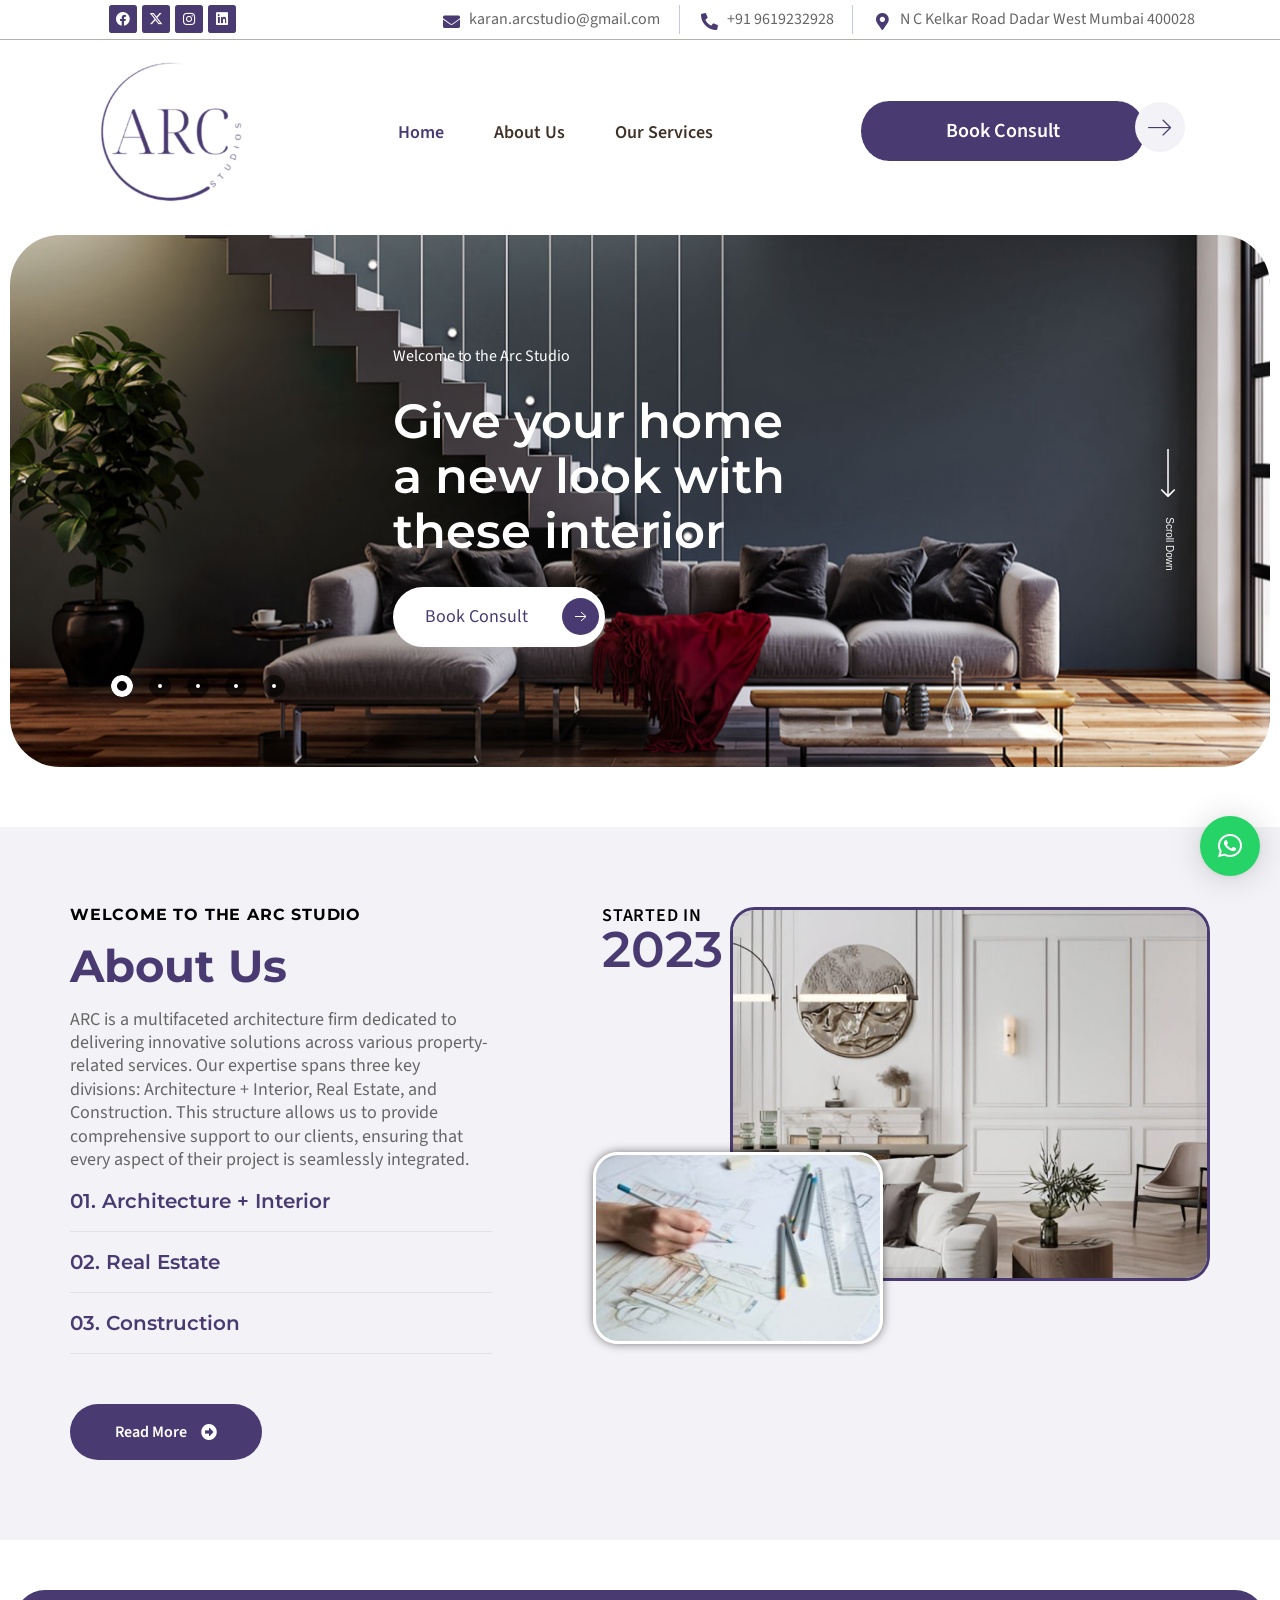
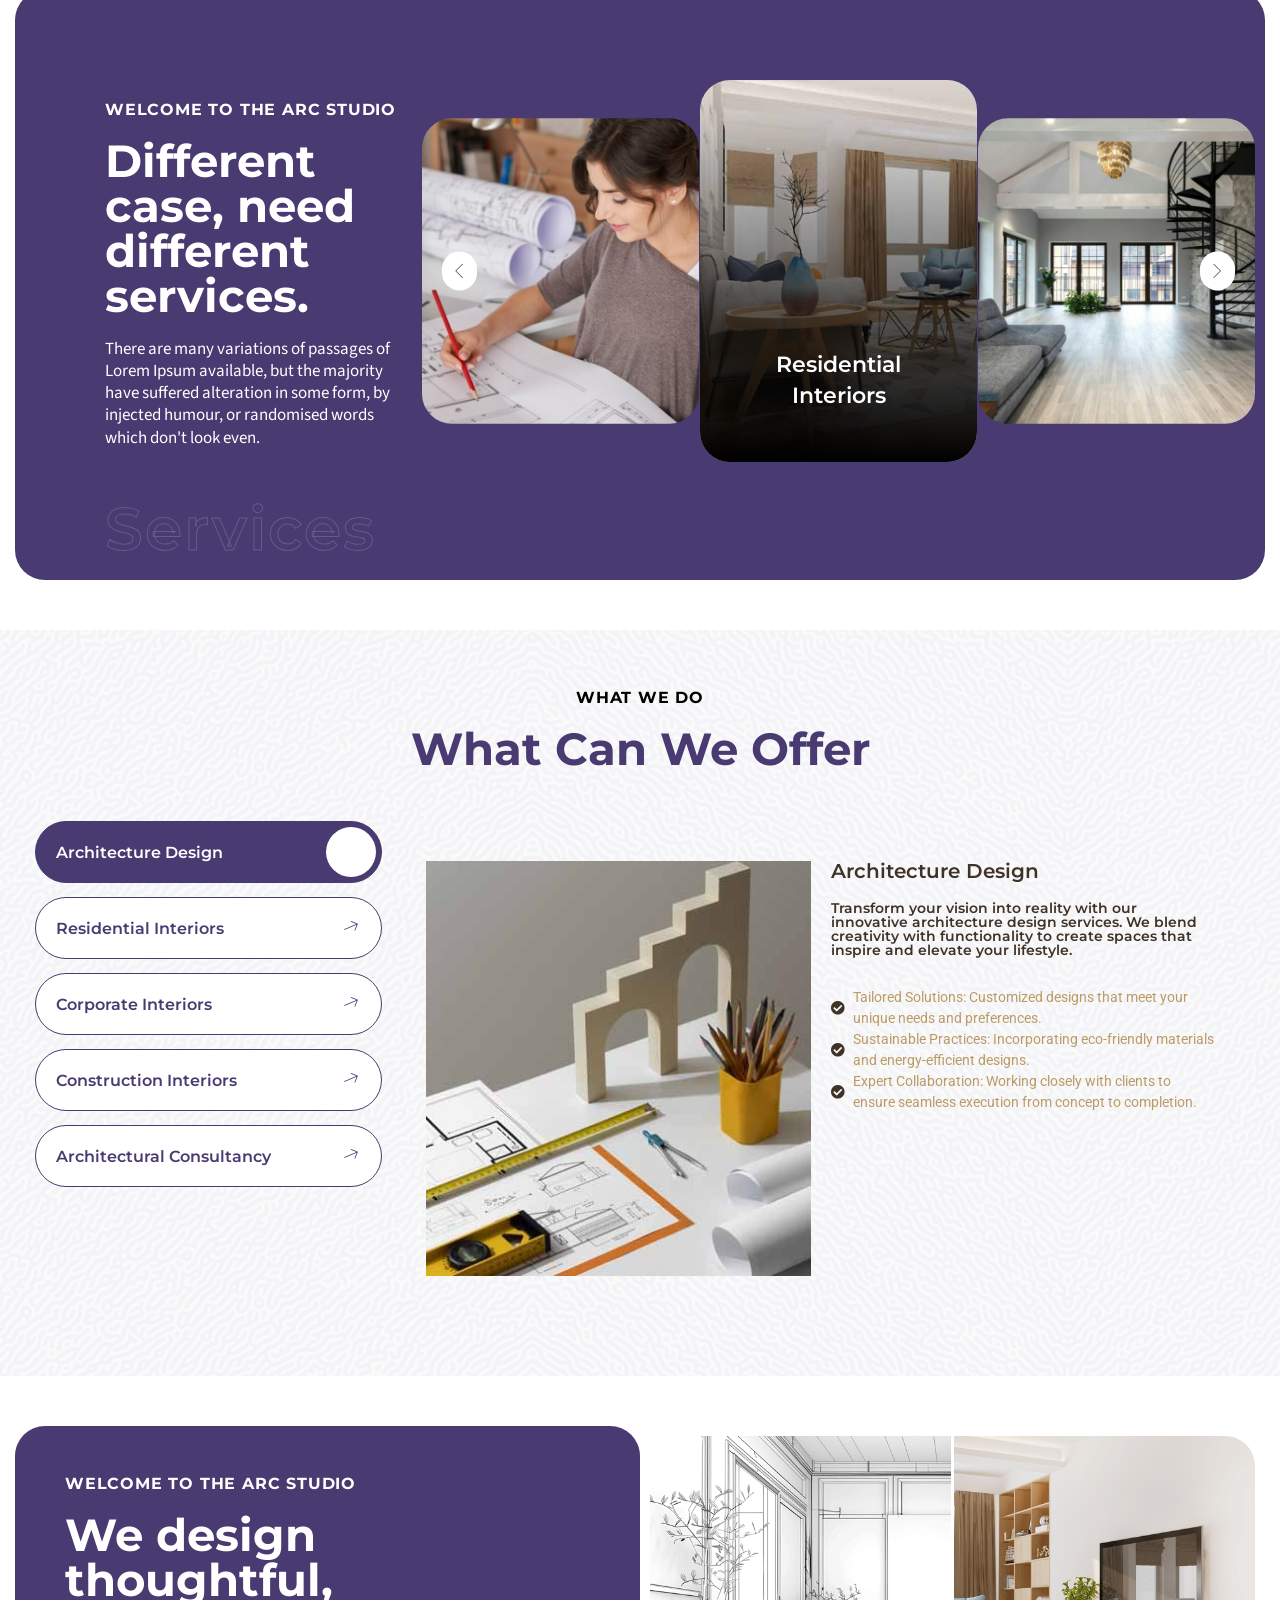
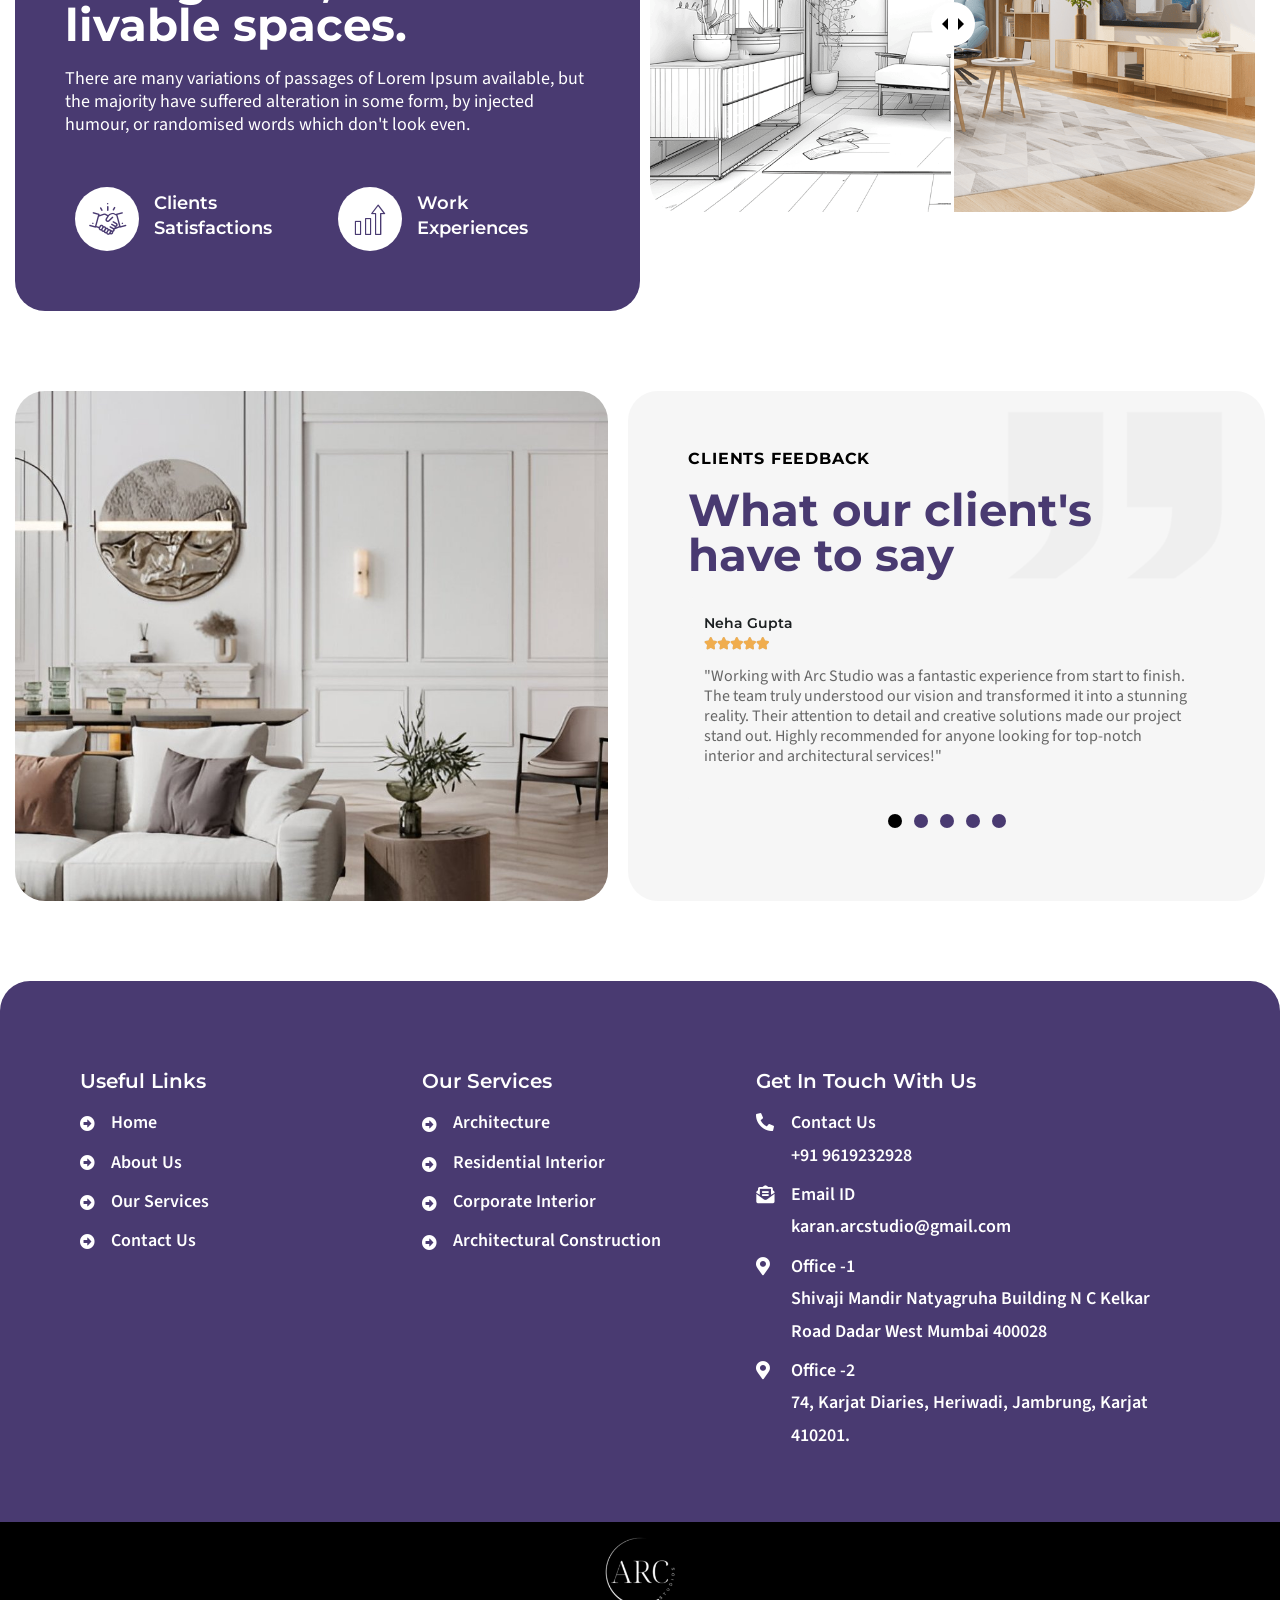
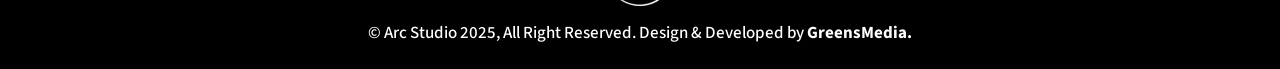
<file: index.html>
<!DOCTYPE html>
<html class="html" lang="en-US">
<head>
	<meta charset="UTF-8">
	<link rel="profile" href="https://gmpg.org/xfn/11">

	<title>Arc Studio &#8211; Arc Studio</title>
<meta name='robots' content='max-image-preview:large' />
<meta name="viewport" content="width=device-width, initial-scale=1"><link rel="alternate" type="application/rss+xml" title="Arc Studio &raquo; Feed" href="/feed/" />
<link rel="alternate" type="application/rss+xml" title="Arc Studio &raquo; Comments Feed" href="/comments/feed/" />
<link rel="alternate" title="oEmbed (JSON)" type="application/json+oembed" href="/wp-json/oembed/1.0/embed?url=https%3A%2F%2Farcstudios.in%2F" />
<link rel="alternate" title="oEmbed (XML)" type="text/xml+oembed" href="/wp-json/oembed/1.0/embed?url=https%3A%2F%2Farcstudios.in%2F&#038;format=xml" />
<style id="wp-img-auto-sizes-contain-inline-css">
img:is([sizes=auto i],[sizes^="auto," i]){contain-intrinsic-size:3000px 1500px}
/*# sourceURL=wp-img-auto-sizes-contain-inline-css */
</style>
<style id="wp-emoji-styles-inline-css">

	img.wp-smiley, img.emoji {
		display: inline !important;
		border: none !important;
		box-shadow: none !important;
		height: 1em !important;
		width: 1em !important;
		margin: 0 0.07em !important;
		vertical-align: -0.1em !important;
		background: none !important;
		padding: 0 !important;
	}
/*# sourceURL=wp-emoji-styles-inline-css */
</style>
<style id="classic-theme-styles-inline-css">
/*! This file is auto-generated */
.wp-block-button__link{color:#fff;background-color:#32373c;border-radius:9999px;box-shadow:none;text-decoration:none;padding:calc(.667em + 2px) calc(1.333em + 2px);font-size:1.125em}.wp-block-file__button{background:#32373c;color:#fff;text-decoration:none}
/*# sourceURL=/wp-includes/css/classic-themes.min.css */
</style>
<style id="global-styles-inline-css">
:root{--wp--preset--aspect-ratio--square: 1;--wp--preset--aspect-ratio--4-3: 4/3;--wp--preset--aspect-ratio--3-4: 3/4;--wp--preset--aspect-ratio--3-2: 3/2;--wp--preset--aspect-ratio--2-3: 2/3;--wp--preset--aspect-ratio--16-9: 16/9;--wp--preset--aspect-ratio--9-16: 9/16;--wp--preset--color--black: #000000;--wp--preset--color--cyan-bluish-gray: #abb8c3;--wp--preset--color--white: #ffffff;--wp--preset--color--pale-pink: #f78da7;--wp--preset--color--vivid-red: #cf2e2e;--wp--preset--color--luminous-vivid-orange: #ff6900;--wp--preset--color--luminous-vivid-amber: #fcb900;--wp--preset--color--light-green-cyan: #7bdcb5;--wp--preset--color--vivid-green-cyan: #00d084;--wp--preset--color--pale-cyan-blue: #8ed1fc;--wp--preset--color--vivid-cyan-blue: #0693e3;--wp--preset--color--vivid-purple: #9b51e0;--wp--preset--gradient--vivid-cyan-blue-to-vivid-purple: linear-gradient(135deg,rgb(6,147,227) 0%,rgb(155,81,224) 100%);--wp--preset--gradient--light-green-cyan-to-vivid-green-cyan: linear-gradient(135deg,rgb(122,220,180) 0%,rgb(0,208,130) 100%);--wp--preset--gradient--luminous-vivid-amber-to-luminous-vivid-orange: linear-gradient(135deg,rgb(252,185,0) 0%,rgb(255,105,0) 100%);--wp--preset--gradient--luminous-vivid-orange-to-vivid-red: linear-gradient(135deg,rgb(255,105,0) 0%,rgb(207,46,46) 100%);--wp--preset--gradient--very-light-gray-to-cyan-bluish-gray: linear-gradient(135deg,rgb(238,238,238) 0%,rgb(169,184,195) 100%);--wp--preset--gradient--cool-to-warm-spectrum: linear-gradient(135deg,rgb(74,234,220) 0%,rgb(151,120,209) 20%,rgb(207,42,186) 40%,rgb(238,44,130) 60%,rgb(251,105,98) 80%,rgb(254,248,76) 100%);--wp--preset--gradient--blush-light-purple: linear-gradient(135deg,rgb(255,206,236) 0%,rgb(152,150,240) 100%);--wp--preset--gradient--blush-bordeaux: linear-gradient(135deg,rgb(254,205,165) 0%,rgb(254,45,45) 50%,rgb(107,0,62) 100%);--wp--preset--gradient--luminous-dusk: linear-gradient(135deg,rgb(255,203,112) 0%,rgb(199,81,192) 50%,rgb(65,88,208) 100%);--wp--preset--gradient--pale-ocean: linear-gradient(135deg,rgb(255,245,203) 0%,rgb(182,227,212) 50%,rgb(51,167,181) 100%);--wp--preset--gradient--electric-grass: linear-gradient(135deg,rgb(202,248,128) 0%,rgb(113,206,126) 100%);--wp--preset--gradient--midnight: linear-gradient(135deg,rgb(2,3,129) 0%,rgb(40,116,252) 100%);--wp--preset--font-size--small: 13px;--wp--preset--font-size--medium: 20px;--wp--preset--font-size--large: 36px;--wp--preset--font-size--x-large: 42px;--wp--preset--spacing--20: 0.44rem;--wp--preset--spacing--30: 0.67rem;--wp--preset--spacing--40: 1rem;--wp--preset--spacing--50: 1.5rem;--wp--preset--spacing--60: 2.25rem;--wp--preset--spacing--70: 3.38rem;--wp--preset--spacing--80: 5.06rem;--wp--preset--shadow--natural: 6px 6px 9px rgba(0, 0, 0, 0.2);--wp--preset--shadow--deep: 12px 12px 50px rgba(0, 0, 0, 0.4);--wp--preset--shadow--sharp: 6px 6px 0px rgba(0, 0, 0, 0.2);--wp--preset--shadow--outlined: 6px 6px 0px -3px rgb(255, 255, 255), 6px 6px rgb(0, 0, 0);--wp--preset--shadow--crisp: 6px 6px 0px rgb(0, 0, 0);}.wp-block-button{--wp--preset--dimension--25: 25%;--wp--preset--dimension--50: 50%;--wp--preset--dimension--75: 75%;--wp--preset--dimension--100: 100%;}:where(body) { margin: 0; }:where(.is-layout-flex){gap: 0.5em;}:where(.is-layout-grid){gap: 0.5em;}body .is-layout-flex{display: flex;}.is-layout-flex{flex-wrap: wrap;align-items: center;}.is-layout-flex > :is(*, div){margin: 0;}body .is-layout-grid{display: grid;}.is-layout-grid > :is(*, div){margin: 0;}body{padding-top: 0px;padding-right: 0px;padding-bottom: 0px;padding-left: 0px;}:root :where(.wp-element-button, .wp-block-button__link){background-color: #32373c;border-width: 0;color: #fff;font-family: inherit;font-size: inherit;font-style: inherit;font-weight: inherit;letter-spacing: inherit;line-height: inherit;padding-top: calc(0.667em + 2px);padding-right: calc(1.333em + 2px);padding-bottom: calc(0.667em + 2px);padding-left: calc(1.333em + 2px);text-decoration: none;text-transform: inherit;}.has-black-color{color: var(--wp--preset--color--black) !important;}.has-cyan-bluish-gray-color{color: var(--wp--preset--color--cyan-bluish-gray) !important;}.has-white-color{color: var(--wp--preset--color--white) !important;}.has-pale-pink-color{color: var(--wp--preset--color--pale-pink) !important;}.has-vivid-red-color{color: var(--wp--preset--color--vivid-red) !important;}.has-luminous-vivid-orange-color{color: var(--wp--preset--color--luminous-vivid-orange) !important;}.has-luminous-vivid-amber-color{color: var(--wp--preset--color--luminous-vivid-amber) !important;}.has-light-green-cyan-color{color: var(--wp--preset--color--light-green-cyan) !important;}.has-vivid-green-cyan-color{color: var(--wp--preset--color--vivid-green-cyan) !important;}.has-pale-cyan-blue-color{color: var(--wp--preset--color--pale-cyan-blue) !important;}.has-vivid-cyan-blue-color{color: var(--wp--preset--color--vivid-cyan-blue) !important;}.has-vivid-purple-color{color: var(--wp--preset--color--vivid-purple) !important;}.has-black-background-color{background-color: var(--wp--preset--color--black) !important;}.has-cyan-bluish-gray-background-color{background-color: var(--wp--preset--color--cyan-bluish-gray) !important;}.has-white-background-color{background-color: var(--wp--preset--color--white) !important;}.has-pale-pink-background-color{background-color: var(--wp--preset--color--pale-pink) !important;}.has-vivid-red-background-color{background-color: var(--wp--preset--color--vivid-red) !important;}.has-luminous-vivid-orange-background-color{background-color: var(--wp--preset--color--luminous-vivid-orange) !important;}.has-luminous-vivid-amber-background-color{background-color: var(--wp--preset--color--luminous-vivid-amber) !important;}.has-light-green-cyan-background-color{background-color: var(--wp--preset--color--light-green-cyan) !important;}.has-vivid-green-cyan-background-color{background-color: var(--wp--preset--color--vivid-green-cyan) !important;}.has-pale-cyan-blue-background-color{background-color: var(--wp--preset--color--pale-cyan-blue) !important;}.has-vivid-cyan-blue-background-color{background-color: var(--wp--preset--color--vivid-cyan-blue) !important;}.has-vivid-purple-background-color{background-color: var(--wp--preset--color--vivid-purple) !important;}.has-black-border-color{border-color: var(--wp--preset--color--black) !important;}.has-cyan-bluish-gray-border-color{border-color: var(--wp--preset--color--cyan-bluish-gray) !important;}.has-white-border-color{border-color: var(--wp--preset--color--white) !important;}.has-pale-pink-border-color{border-color: var(--wp--preset--color--pale-pink) !important;}.has-vivid-red-border-color{border-color: var(--wp--preset--color--vivid-red) !important;}.has-luminous-vivid-orange-border-color{border-color: var(--wp--preset--color--luminous-vivid-orange) !important;}.has-luminous-vivid-amber-border-color{border-color: var(--wp--preset--color--luminous-vivid-amber) !important;}.has-light-green-cyan-border-color{border-color: var(--wp--preset--color--light-green-cyan) !important;}.has-vivid-green-cyan-border-color{border-color: var(--wp--preset--color--vivid-green-cyan) !important;}.has-pale-cyan-blue-border-color{border-color: var(--wp--preset--color--pale-cyan-blue) !important;}.has-vivid-cyan-blue-border-color{border-color: var(--wp--preset--color--vivid-cyan-blue) !important;}.has-vivid-purple-border-color{border-color: var(--wp--preset--color--vivid-purple) !important;}.has-vivid-cyan-blue-to-vivid-purple-gradient-background{background: var(--wp--preset--gradient--vivid-cyan-blue-to-vivid-purple) !important;}.has-light-green-cyan-to-vivid-green-cyan-gradient-background{background: var(--wp--preset--gradient--light-green-cyan-to-vivid-green-cyan) !important;}.has-luminous-vivid-amber-to-luminous-vivid-orange-gradient-background{background: var(--wp--preset--gradient--luminous-vivid-amber-to-luminous-vivid-orange) !important;}.has-luminous-vivid-orange-to-vivid-red-gradient-background{background: var(--wp--preset--gradient--luminous-vivid-orange-to-vivid-red) !important;}.has-very-light-gray-to-cyan-bluish-gray-gradient-background{background: var(--wp--preset--gradient--very-light-gray-to-cyan-bluish-gray) !important;}.has-cool-to-warm-spectrum-gradient-background{background: var(--wp--preset--gradient--cool-to-warm-spectrum) !important;}.has-blush-light-purple-gradient-background{background: var(--wp--preset--gradient--blush-light-purple) !important;}.has-blush-bordeaux-gradient-background{background: var(--wp--preset--gradient--blush-bordeaux) !important;}.has-luminous-dusk-gradient-background{background: var(--wp--preset--gradient--luminous-dusk) !important;}.has-pale-ocean-gradient-background{background: var(--wp--preset--gradient--pale-ocean) !important;}.has-electric-grass-gradient-background{background: var(--wp--preset--gradient--electric-grass) !important;}.has-midnight-gradient-background{background: var(--wp--preset--gradient--midnight) !important;}.has-small-font-size{font-size: var(--wp--preset--font-size--small) !important;}.has-medium-font-size{font-size: var(--wp--preset--font-size--medium) !important;}.has-large-font-size{font-size: var(--wp--preset--font-size--large) !important;}.has-x-large-font-size{font-size: var(--wp--preset--font-size--x-large) !important;}
:root :where(.wp-block-icon svg){width: 24px;}
:where(.wp-block-gallery.is-layout-flex){gap: var( --wp--style--gallery-gap-default, var( --gallery-block--gutter-size, var( --wp--style--block-gap, 0.5em ) ) );}:where(.wp-block-gallery.is-layout-grid){gap: var( --wp--style--gallery-gap-default, var( --gallery-block--gutter-size, var( --wp--style--block-gap, 0.5em ) ) );}
:where(.wp-block-latest-posts.is-layout-flex){gap: 1.25em;}:where(.wp-block-latest-posts.is-layout-grid){gap: 1.25em;}
:where(.wp-block-post-template.is-layout-flex){gap: 1.25em;}:where(.wp-block-post-template.is-layout-grid){gap: 1.25em;}
:where(.wp-block-term-template.is-layout-flex){gap: 1.25em;}:where(.wp-block-term-template.is-layout-grid){gap: 1.25em;}
:where(.wp-block-columns.is-layout-flex){gap: 2em;}:where(.wp-block-columns.is-layout-grid){gap: 2em;}
:root :where(.wp-block-pullquote){font-size: 1.5em;line-height: 1.6;}
/*# sourceURL=global-styles-inline-css */
</style>
<link rel='stylesheet' id='contact-form-7-css' href='/wp-content/plugins/contact-form-7/includes/css/styles.css?ver=6.1.6' media='all' />
<link rel='stylesheet' id='font-awesome-css' href='/wp-content/themes/oceanwp/assets/fonts/fontawesome/css/all.min.css?ver=6.7.2' media='all' />
<link rel='stylesheet' id='simple-line-icons-css' href='/wp-content/themes/oceanwp/assets/css/third/simple-line-icons.min.css?ver=2.4.0' media='all' />
<link rel='stylesheet' id='oceanwp-style-css' href='/wp-content/themes/oceanwp/assets/css/style.min.css?ver=4.2.8' media='all' />
<link rel='stylesheet' id='elementor-frontend-css' href='/wp-content/uploads/elementor/css/custom-frontend.min.css?ver=1793264831' media='all' />
<link rel='stylesheet' id='elementor-post-10-css' href='/wp-content/uploads/elementor/css/post-10.css?ver=1793264832' media='all' />
<link rel='stylesheet' id='bdt-uikit-css' href='/wp-content/plugins/bdthemes-prime-slider-lite/assets/css/bdt-uikit.css?ver=3.25.21' media='all' />
<link rel='stylesheet' id='prime-slider-site-css' href='/wp-content/plugins/bdthemes-prime-slider-lite/assets/css/prime-slider-site.css?ver=5.1.0' media='all' />
<link rel='stylesheet' id='bdtps-general-css' href='/wp-content/plugins/bdthemes-prime-slider-lite/assets/css/ps-general.css?ver=5.1.0' media='all' />
<link rel='stylesheet' id='widget-heading-css' href='/wp-content/plugins/elementor/assets/css/widget-heading.min.css?ver=4.3.5' media='all' />
<link rel='stylesheet' id='widget-image-css' href='/wp-content/plugins/elementor/assets/css/widget-image.min.css?ver=4.3.5' media='all' />
<link rel='stylesheet' id='ekit-widget-common-css' href='/wp-content/plugins/elementskit-lite/widgets/init/assets/css/common.css?ver=4.0.7' media='all' />
<link rel='stylesheet' id='ekit-heading-css' href='/wp-content/plugins/elementskit-lite/widgets/init/assets/css/heading.css?ver=4.0.7' media='all' />
<link rel='stylesheet' id='swiper-css' href='/wp-content/plugins/elementor/assets/lib/swiper/v8/css/swiper.min.css?ver=8.4.5' media='all' />
<link rel='stylesheet' id='e-swiper-css' href='/wp-content/plugins/elementor/assets/css/conditionals/e-swiper.min.css?ver=4.3.5' media='all' />
<link rel='stylesheet' id='widget-testimonial-carousel-css' href='/wp-content/uploads/elementor/css/custom-pro-widget-testimonial-carousel.min.css?ver=1793264831&#038;ver=3.35.0' media='all' />
<link rel='stylesheet' id='widget-carousel-module-base-css' href='/wp-content/plugins/pro-elements/assets/css/widget-carousel-module-base.min.css?ver=3.35.0' media='all' />
<link rel='stylesheet' id='bdtps-tango-css' href='/wp-content/plugins/bdthemes-prime-slider-lite/assets/css/ps-tango.css?ver=5.1.0' media='all' />
<link rel='stylesheet' id='ekit-tab-css' href='/wp-content/plugins/elementskit-lite/widgets/init/assets/css/tab.css?ver=4.0.7' media='all' />
<link rel='stylesheet' id='widget-icon-box-css' href='/wp-content/uploads/elementor/css/custom-widget-icon-box.min.css?ver=1793264831' media='all' />
<link rel='stylesheet' id='twentytwenty-css' href='/wp-content/plugins/elementskit-lite/assets/libs/twentytwenty/twentytwenty.css?ver=4.0.7' media='all' />
<link rel='stylesheet' id='ekit-image-comparison-css' href='/wp-content/plugins/elementskit-lite/widgets/init/assets/css/image-comparison.css?ver=4.0.7' media='all' />
<link rel='stylesheet' id='ekit-client-logo-css' href='/wp-content/plugins/elementskit-lite/widgets/init/assets/css/client-logo.css?ver=4.0.7' media='all' />
<link rel='stylesheet' id='widget-reviews-css' href='/wp-content/plugins/pro-elements/assets/css/widget-reviews.min.css?ver=3.35.0' media='all' />
<link rel='stylesheet' id='widget-star-rating-css' href='/wp-content/uploads/elementor/css/custom-widget-star-rating.min.css?ver=1793264831' media='all' />
<link rel='stylesheet' id='elementor-post-18-css' href='/wp-content/uploads/elementor/css/post-18.css?ver=1793264832' media='all' />
<link rel='stylesheet' id='widget-social-icons-css' href='/wp-content/plugins/elementor/assets/css/widget-social-icons.min.css?ver=4.3.5' media='all' />
<link rel='stylesheet' id='e-apple-webkit-css' href='/wp-content/uploads/elementor/css/custom-apple-webkit.min.css?ver=1793264831' media='all' />
<link rel='stylesheet' id='widget-icon-list-css' href='/wp-content/uploads/elementor/css/custom-widget-icon-list.min.css?ver=1793264831' media='all' />
<link rel='stylesheet' id='ekit-nav-menu-css' href='/wp-content/plugins/elementskit-lite/widgets/init/assets/css/nav-menu.css?ver=4.0.7' media='all' />
<link rel='stylesheet' id='elementor-post-90-css' href='/wp-content/uploads/elementor/css/post-90.css?ver=1793264832' media='all' />
<link rel='stylesheet' id='qlwapp-frontend-css' href='/wp-content/plugins/wp-whatsapp-chat/build/frontend/css/style.css?ver=8.6.4' media='all' />
<link rel='stylesheet' id='elementor-icons-css' href='/wp-content/plugins/elementor/assets/lib/eicons/css/elementor-icons.min.css?ver=5.54.0' media='all' />
<link rel='stylesheet' id='elementor-post-8-css' href='/wp-content/uploads/elementor/css/post-8.css?ver=1793264832' media='all' />
<link rel='stylesheet' id='she-header-style-css' href='/wp-content/plugins/sticky-header-effects-for-elementor/assets/css/she-header-style.css?ver=2.2.0' media='all' />
<link rel='stylesheet' id='e-animation-hang-css' href='/wp-content/plugins/elementor/assets/lib/animations/styles/e-animation-hang.min.css?ver=4.3.5' media='all' />
<link rel='stylesheet' id='e-animation-zoomIn-css' href='/wp-content/plugins/elementor/assets/lib/animations/styles/zoomIn.min.css?ver=4.3.5' media='all' />
<link rel='stylesheet' id='e-motion-fx-css' href='/wp-content/plugins/pro-elements/assets/css/modules/motion-fx.min.css?ver=3.35.0' media='all' />
<link rel='stylesheet' id='e-animation-fadeInLeft-css' href='/wp-content/plugins/elementor/assets/lib/animations/styles/fadeInLeft.min.css?ver=4.3.5' media='all' />
<link rel='stylesheet' id='e-animation-fadeInRight-css' href='/wp-content/plugins/elementor/assets/lib/animations/styles/fadeInRight.min.css?ver=4.3.5' media='all' />
<link rel='stylesheet' id='ekit-header-search-css' href='/wp-content/plugins/elementskit-lite/widgets/init/assets/css/header-search.css?ver=4.0.7' media='all' />
<link rel='stylesheet' id='ekit-header-offcanvas-css' href='/wp-content/plugins/elementskit-lite/widgets/init/assets/css/header-offcanvas.css?ver=4.0.7' media='all' />
<link rel='stylesheet' id='ekit-header-info-css' href='/wp-content/plugins/elementskit-lite/widgets/init/assets/css/header-info.css?ver=4.0.7' media='all' />
<link rel='stylesheet' id='oe-widgets-style-css' href='/wp-content/plugins/ocean-extra/assets/css/widgets.css?ver=7.1.4' media='all' />
<link rel='stylesheet' id='prime-slider-font-css' href='/wp-content/plugins/bdthemes-prime-slider-lite/assets/css/prime-slider-font.css?ver=5.1.0' media='all' />
<link rel='stylesheet' id='elementor-gf-montserrat-css' href='https://fonts.googleapis.com/css?family=Montserrat:100,100italic,200,200italic,300,300italic,400,400italic,500,500italic,600,600italic,700,700italic,800,800italic,900,900italic&#038;display=swap' media='all' />
<link rel='stylesheet' id='elementor-gf-sourcesanspro-css' href='https://fonts.googleapis.com/css?family=Source+Sans+Pro:100,100italic,200,200italic,300,300italic,400,400italic,500,500italic,600,600italic,700,700italic,800,800italic,900,900italic&#038;display=swap' media='all' />
<link rel='stylesheet' id='elementor-gf-roboto-css' href='https://fonts.googleapis.com/css?family=Roboto:100,100italic,200,200italic,300,300italic,400,400italic,500,500italic,600,600italic,700,700italic,800,800italic,900,900italic&#038;display=swap' media='all' />
<link rel='stylesheet' id='elementor-icons-shared-0-css' href='/wp-content/plugins/elementor/assets/lib/font-awesome/css/fontawesome.min.css?ver=5.15.3' media='all' />
<link rel='stylesheet' id='elementor-icons-fa-solid-css' href='/wp-content/plugins/elementor/assets/lib/font-awesome/css/solid.min.css?ver=5.15.3' media='all' />
<link rel='stylesheet' id='elementor-icons-ekiticons-css' href='/wp-content/plugins/elementskit-lite/modules/elementskit-icon-pack/assets/css/ekiticons.css?ver=4.0.7' media='all' />
<link rel='stylesheet' id='elementor-icons-fa-brands-css' href='/wp-content/plugins/elementor/assets/lib/font-awesome/css/brands.min.css?ver=5.15.3' media='all' />
<script type='text/javascript'>
		var elementskit = {
			resturl: '/wp-json/elementskit/v1/',
		}

		</script><script id="jquery-core-js" src="/wp-includes/js/jquery/jquery.min.js?ver=3.7.1"></script>
<script id="jquery-migrate-js" src="/wp-includes/js/jquery/jquery-migrate.min.js?ver=3.4.1"></script>
<script id="she-header-js" src="/wp-content/plugins/sticky-header-effects-for-elementor/assets/js/she-header.js?ver=2.2.0"></script>
<link rel="https://api.w.org/" href="/wp-json/" /><link rel="alternate" title="JSON" type="application/json" href="/wp-json/wp/v2/pages/10" /><link rel="EditURI" type="application/rsd+xml" title="RSD" href="/xmlrpc.php?rsd" />
<meta name="generator" content="WordPress 7.1.4" />
<link rel="canonical" href="/" />
<link rel='shortlink' href='/' />
<meta name="cdp-version" content="1.5.7" /><meta name="generator" content="Elementor 4.3.5; features: additional_custom_breakpoints; settings: css_print_method-external, google_font-enabled, font_display-swap">
			<style>
				.e-con.e-parent:nth-of-type(n+4):not(.e-lazyloaded):not(.e-no-lazyload),
				.e-con.e-parent:nth-of-type(n+4):not(.e-lazyloaded):not(.e-no-lazyload) * {
					background-image: none !important;
				}
				@media screen and (max-height: 1024px) {
					.e-con.e-parent:nth-of-type(n+3):not(.e-lazyloaded):not(.e-no-lazyload),
					.e-con.e-parent:nth-of-type(n+3):not(.e-lazyloaded):not(.e-no-lazyload) * {
						background-image: none !important;
					}
				}
				@media screen and (max-height: 640px) {
					.e-con.e-parent:nth-of-type(n+2):not(.e-lazyloaded):not(.e-no-lazyload),
					.e-con.e-parent:nth-of-type(n+2):not(.e-lazyloaded):not(.e-no-lazyload) * {
						background-image: none !important;
					}
				}
			</style>
			<noscript><style>.lazyload[data-src]{display:none !important;}</style></noscript><style>.lazyload{background-image:none !important;}.lazyload:before{background-image:none !important;}</style><link rel="icon" href="/wp-content/uploads/2024/08/cropped-footer-logo-new-32x32.png" sizes="32x32" />
<link rel="icon" href="/wp-content/uploads/2024/08/cropped-footer-logo-new-192x192.png" sizes="192x192" />
<link rel="apple-touch-icon" href="/wp-content/uploads/2024/08/cropped-footer-logo-new-180x180.png" />
<meta name="msapplication-TileImage" content="/wp-content/uploads/2024/08/cropped-footer-logo-new-270x270.png" />
<style id="wp-custom-css">
.bdt-prime-slider-skin-general{border-radius:50px}body{overflow-x:hidden}#qlwapp .qlwapp-toggle{margin-bottom:75px}#qlwapp.qlwapp-rounded.qlwapp-bubble .qlwapp-toggle{border-radius:50%;width:50px;height:50px}
</style>
<!-- OceanWP CSS -->
<style type="text/css">
/* Colors */body .theme-button,body input[type="submit"],body button[type="submit"],body button,body .button,body div.wpforms-container-full .wpforms-form input[type=submit],body div.wpforms-container-full .wpforms-form button[type=submit],body div.wpforms-container-full .wpforms-form .wpforms-page-button,.woocommerce-cart .wp-element-button,.woocommerce-checkout .wp-element-button,.wp-block-button__link{border-color:#ffffff}body .theme-button:hover,body input[type="submit"]:hover,body button[type="submit"]:hover,body button:hover,body .button:hover,body div.wpforms-container-full .wpforms-form input[type=submit]:hover,body div.wpforms-container-full .wpforms-form input[type=submit]:active,body div.wpforms-container-full .wpforms-form button[type=submit]:hover,body div.wpforms-container-full .wpforms-form button[type=submit]:active,body div.wpforms-container-full .wpforms-form .wpforms-page-button:hover,body div.wpforms-container-full .wpforms-form .wpforms-page-button:active,.woocommerce-cart .wp-element-button:hover,.woocommerce-checkout .wp-element-button:hover,.wp-block-button__link:hover{border-color:#ffffff}/* OceanWP Style Settings CSS */.theme-button,input[type="submit"],button[type="submit"],button,.button,body div.wpforms-container-full .wpforms-form input[type=submit],body div.wpforms-container-full .wpforms-form button[type=submit],body div.wpforms-container-full .wpforms-form .wpforms-page-button{border-style:solid}.theme-button,input[type="submit"],button[type="submit"],button,.button,body div.wpforms-container-full .wpforms-form input[type=submit],body div.wpforms-container-full .wpforms-form button[type=submit],body div.wpforms-container-full .wpforms-form .wpforms-page-button{border-width:1px}form input[type="text"],form input[type="password"],form input[type="email"],form input[type="url"],form input[type="date"],form input[type="month"],form input[type="time"],form input[type="datetime"],form input[type="datetime-local"],form input[type="week"],form input[type="number"],form input[type="search"],form input[type="tel"],form input[type="color"],form select,form textarea,.woocommerce .woocommerce-checkout .select2-container--default .select2-selection--single{border-style:solid}body div.wpforms-container-full .wpforms-form input[type=date],body div.wpforms-container-full .wpforms-form input[type=datetime],body div.wpforms-container-full .wpforms-form input[type=datetime-local],body div.wpforms-container-full .wpforms-form input[type=email],body div.wpforms-container-full .wpforms-form input[type=month],body div.wpforms-container-full .wpforms-form input[type=number],body div.wpforms-container-full .wpforms-form input[type=password],body div.wpforms-container-full .wpforms-form input[type=range],body div.wpforms-container-full .wpforms-form input[type=search],body div.wpforms-container-full .wpforms-form input[type=tel],body div.wpforms-container-full .wpforms-form input[type=text],body div.wpforms-container-full .wpforms-form input[type=time],body div.wpforms-container-full .wpforms-form input[type=url],body div.wpforms-container-full .wpforms-form input[type=week],body div.wpforms-container-full .wpforms-form select,body div.wpforms-container-full .wpforms-form textarea{border-style:solid}form input[type="text"],form input[type="password"],form input[type="email"],form input[type="url"],form input[type="date"],form input[type="month"],form input[type="time"],form input[type="datetime"],form input[type="datetime-local"],form input[type="week"],form input[type="number"],form input[type="search"],form input[type="tel"],form input[type="color"],form select,form textarea{border-radius:3px}body div.wpforms-container-full .wpforms-form input[type=date],body div.wpforms-container-full .wpforms-form input[type=datetime],body div.wpforms-container-full .wpforms-form input[type=datetime-local],body div.wpforms-container-full .wpforms-form input[type=email],body div.wpforms-container-full .wpforms-form input[type=month],body div.wpforms-container-full .wpforms-form input[type=number],body div.wpforms-container-full .wpforms-form input[type=password],body div.wpforms-container-full .wpforms-form input[type=range],body div.wpforms-container-full .wpforms-form input[type=search],body div.wpforms-container-full .wpforms-form input[type=tel],body div.wpforms-container-full .wpforms-form input[type=text],body div.wpforms-container-full .wpforms-form input[type=time],body div.wpforms-container-full .wpforms-form input[type=url],body div.wpforms-container-full .wpforms-form input[type=week],body div.wpforms-container-full .wpforms-form select,body div.wpforms-container-full .wpforms-form textarea{border-radius:3px}/* Header */#site-header.has-header-media .overlay-header-media{background-color:rgba(0,0,0,0.5)}/* Blog CSS */.ocean-single-post-header ul.meta-item li a:hover{color:#333333}/* Sidebar */.widget-area .sidebar-box,.separate-layout .sidebar-box{margin-bottom:px}/* Typography */body{font-size:14px;line-height:1.8}h1,h2,h3,h4,h5,h6,.theme-heading,.widget-title,.oceanwp-widget-recent-posts-title,.comment-reply-title,.entry-title,.sidebar-box .widget-title{line-height:1.4}h1{font-size:23px;line-height:1.4}h2{font-size:20px;line-height:1.4}h3{font-size:18px;line-height:1.4}h4{font-size:17px;line-height:1.4}h5{font-size:14px;line-height:1.4}h6{font-size:15px;line-height:1.4}.page-header .page-header-title,.page-header.background-image-page-header .page-header-title{font-size:32px;line-height:1.4}.page-header .page-subheading,.page-header.background-image-page-header .page-subheading{font-size:15px;line-height:1.8}.site-breadcrumbs,.site-breadcrumbs a{font-size:13px;line-height:1.4}#top-bar-content,#top-bar-social-alt{font-size:12px;line-height:1.8}#site-logo a.site-logo-text{font-size:24px;line-height:1.8}.dropdown-menu ul li a.menu-link,#site-header.full_screen-header .fs-dropdown-menu ul.sub-menu li a{font-size:12px;line-height:1.2;letter-spacing:.6px}.sidr-class-dropdown-menu li a,a.sidr-class-toggle-sidr-close,button.sidr-class-toggle-sidr-close,#mobile-dropdown ul li a,#mobile-dropdown ul li >button.menu-link.dropdown-toggle,body #mobile-fullscreen ul li a,body #mobile-fullscreen ul li >button.menu-link.dropdown-toggle{font-size:15px;line-height:1.8}.blog-entry.post .blog-entry-header .entry-title a{font-size:24px;line-height:1.4}.ocean-single-post-header .single-post-title{font-size:34px;line-height:1.4;letter-spacing:.6px}.ocean-single-post-header ul.meta-item li,.ocean-single-post-header ul.meta-item li a{font-size:13px;line-height:1.4;letter-spacing:.6px}.ocean-single-post-header .post-author-name,.ocean-single-post-header .post-author-name a{font-size:14px;line-height:1.4;letter-spacing:.6px}.ocean-single-post-header .post-author-description{font-size:12px;line-height:1.4;letter-spacing:.6px}.single-post .entry-title{line-height:1.4;letter-spacing:.6px}.single-post ul.meta li,.single-post ul.meta li a{font-size:14px;line-height:1.4;letter-spacing:.6px}.sidebar-box .widget-title,.sidebar-box.widget_block .wp-block-heading{font-size:13px;line-height:1;letter-spacing:1px}#footer-widgets .footer-box .widget-title{font-size:13px;line-height:1;letter-spacing:1px}#footer-bottom #copyright{font-size:12px;line-height:1}#footer-bottom #footer-bottom-menu{font-size:12px;line-height:1}.ocean-preloader--active .preloader-after-content{font-size:20px;line-height:1.8;letter-spacing:.6px}
</style></head>

<body class="home wp-singular page-template page-template-elementor_header_footer page page-id-10 wp-embed-responsive wp-theme-oceanwp oceanwp-theme dropdown-mobile default-breakpoint has-sidebar content-right-sidebar has-topbar has-breadcrumbs elementor-default elementor-template-full-width elementor-kit-8 elementor-page elementor-page-10" itemscope="itemscope" itemtype="https://schema.org/WebPage">

	
	
	<div id="outer-wrap" class="site clr">

		<a class="skip-link screen-reader-text" href="#main">Skip to content</a>

		
		<div id="wrap" class="clr">

			
			<div class="ekit-template-content-markup ekit-template-content-header">		<div data-elementor-type="wp-post" data-elementor-id="18" class="elementor elementor-18" data-elementor-post-type="elementskit_template">
						<section class="elementor-section elementor-top-section elementor-element elementor-element-5b85534b elementor-section-content-middle elementor-section-stretched elementor-section-boxed elementor-section-height-default elementor-section-height-default" data-id="5b85534b" data-element_type="section" data-e-type="section" data-settings="{&quot;stretch_section&quot;:&quot;section-stretched&quot;,&quot;background_background&quot;:&quot;classic&quot;}">
						<div class="elementor-container elementor-column-gap-default">
					<div class="elementor-column elementor-col-50 elementor-top-column elementor-element elementor-element-2ca39f75" data-id="2ca39f75" data-element_type="column" data-e-type="column">
			<div class="elementor-widget-wrap elementor-element-populated">
						<div class="elementor-element elementor-element-3d9b51b elementor-shape-rounded elementor-grid-0 e-grid-align-center elementor-widget elementor-widget-social-icons" data-id="3d9b51b" data-element_type="widget" data-e-type="widget" data-widget_type="social-icons.default">
				<div class="elementor-widget-container">
							<div class="elementor-social-icons-wrapper elementor-grid" role="list">
							<span class="elementor-grid-item" role="listitem">
					<a class="elementor-icon elementor-social-icon elementor-social-icon-facebook elementor-repeater-item-1b36599" href="https://www.facebook.com/people/Arc-Studios/61563485504728/?mibextid=ZbWKwL" target="_blank">
						<span class="elementor-screen-only">Facebook</span>
						<i aria-hidden="true" class="fab fa-facebook"></i>					</a>
				</span>
							<span class="elementor-grid-item" role="listitem">
					<a class="elementor-icon elementor-social-icon elementor-social-icon-x-twitter elementor-repeater-item-218a4c2" href="https://x.com/i/flow/login?redirect_after_login=%2FARCStudios24" target="_blank">
						<span class="elementor-screen-only">X-twitter</span>
						<i aria-hidden="true" class="fab fa-x-twitter"></i>					</a>
				</span>
							<span class="elementor-grid-item" role="listitem">
					<a class="elementor-icon elementor-social-icon elementor-social-icon-instagram elementor-repeater-item-202b9c5" href="https://www.instagram.com/thearc.in/?igsh=MWQxbGg0bGtzZ3VuYQ%3D%3D" target="_blank">
						<span class="elementor-screen-only">Instagram</span>
						<i aria-hidden="true" class="fab fa-instagram"></i>					</a>
				</span>
							<span class="elementor-grid-item" role="listitem">
					<a class="elementor-icon elementor-social-icon elementor-social-icon-linkedin elementor-repeater-item-9a38671" href="https://www.linkedin.com/in/arc-studios-studios-874743321?utm_source=share&#038;utm_campaign=share_via&#038;utm_content=profile&#038;utm_medium=android_app" target="_blank">
						<span class="elementor-screen-only">Linkedin</span>
						<i aria-hidden="true" class="fab fa-linkedin"></i>					</a>
				</span>
					</div>
						</div>
				</div>
					</div>
		</div>
				<div class="elementor-column elementor-col-50 elementor-top-column elementor-element elementor-element-75339428" data-id="75339428" data-element_type="column" data-e-type="column">
			<div class="elementor-widget-wrap elementor-element-populated">
						<div class="elementor-element elementor-element-7e0b6ec elementor-icon-list--layout-inline elementor-align-end elementor-mobile-align-start elementor-hidden-mobile elementor-list-item-link-full_width elementor-widget elementor-widget-icon-list" data-id="7e0b6ec" data-element_type="widget" data-e-type="widget" data-widget_type="icon-list.default">
				<div class="elementor-widget-container">
							<ul class="elementor-icon-list-items elementor-inline-items">
							<li class="elementor-icon-list-item elementor-inline-item">
											<a href="mailto:karan.arcstudio@gmail.com">

												<span class="elementor-icon-list-icon">
							<i aria-hidden="true" class="fas fa-envelope"></i>						</span>
										<span class="elementor-icon-list-text">karan.arcstudio@gmail.com</span>
											</a>
									</li>
								<li class="elementor-icon-list-item elementor-inline-item">
											<a href="tel:+91%209619232928">

												<span class="elementor-icon-list-icon">
							<i aria-hidden="true" class="fas fa-phone-alt"></i>						</span>
										<span class="elementor-icon-list-text">+91 9619232928</span>
											</a>
									</li>
								<li class="elementor-icon-list-item elementor-inline-item">
											<a href="#">

												<span class="elementor-icon-list-icon">
							<i aria-hidden="true" class="fas fa-map-marker-alt"></i>						</span>
										<span class="elementor-icon-list-text">N C Kelkar Road Dadar West Mumbai 400028</span>
											</a>
									</li>
						</ul>
						</div>
				</div>
					</div>
		</div>
					</div>
		</section>
				<section class="elementor-section elementor-top-section elementor-element elementor-element-737f9fc elementor-section-content-middle elementor-section-stretched elementor-section-boxed elementor-section-height-default elementor-section-height-default" data-id="737f9fc" data-element_type="section" data-e-type="section" data-settings="{&quot;stretch_section&quot;:&quot;section-stretched&quot;,&quot;background_background&quot;:&quot;classic&quot;}">
						<div class="elementor-container elementor-column-gap-default">
					<div class="elementor-column elementor-col-25 elementor-top-column elementor-element elementor-element-68c6027" data-id="68c6027" data-element_type="column" data-e-type="column">
			<div class="elementor-widget-wrap elementor-element-populated">
						<div class="elementor-element elementor-element-e22a7df elementor-widget elementor-widget-image" data-id="e22a7df" data-element_type="widget" data-e-type="widget" data-widget_type="image.default">
				<div class="elementor-widget-container">
																<a href="/">
							<img fetchpriority="high" width="1191" height="1006" src="[data-uri]" class="attachment-full size-full wp-image-1237 lazyload" alt=""   data-src="/wp-content/uploads/2024/08/mobile-logo.png" decoding="async" data-srcset="/wp-content/uploads/2024/08/mobile-logo.png 1191w, /wp-content/uploads/2024/08/mobile-logo-300x253.png 300w, /wp-content/uploads/2024/08/mobile-logo-1024x865.png 1024w, /wp-content/uploads/2024/08/mobile-logo-768x649.png 768w" data-max-width="1191" data-sizes="auto" data-eio-rwidth="1191" data-eio-rheight="1006" /><noscript><img fetchpriority="high" width="1191" height="1006" src="/wp-content/uploads/2024/08/mobile-logo.png" class="attachment-full size-full wp-image-1237" alt="" srcset="/wp-content/uploads/2024/08/mobile-logo.png 1191w, /wp-content/uploads/2024/08/mobile-logo-300x253.png 300w, /wp-content/uploads/2024/08/mobile-logo-1024x865.png 1024w, /wp-content/uploads/2024/08/mobile-logo-768x649.png 768w" sizes="(max-width: 1191px) 100vw, 1191px" data-eio="l" /></noscript>								</a>
															</div>
				</div>
					</div>
		</div>
				<div class="elementor-column elementor-col-25 elementor-top-column elementor-element elementor-element-3c59b16" data-id="3c59b16" data-element_type="column" data-e-type="column">
			<div class="elementor-widget-wrap elementor-element-populated">
						<div class="elementor-element elementor-element-18a6d98 elementor-widget elementor-widget-ekit-nav-menu" data-id="18a6d98" data-element_type="widget" data-e-type="widget" data-widget_type="ekit-nav-menu.default">
				<div class="elementor-widget-container">
							<nav class="ekit-wid-con ekit_menu_responsive_tablet"
			aria-label="menu"
			data-hamburger-icon=""
			data-hamburger-icon-type="icon"
			data-responsive-breakpoint="1024"
			data-close-on-anchor="no">
			            <button class="elementskit-menu-hamburger elementskit-menu-toggler"  type="button" aria-expanded="false" aria-controls="ekit-megamenu-menu" aria-label="Menu">
                                    <span class="elementskit-menu-hamburger-icon"></span><span class="elementskit-menu-hamburger-icon"></span><span class="elementskit-menu-hamburger-icon"></span>
                            </button>
            <div id="ekit-megamenu-menu" class="elementskit-menu-container elementskit-menu-offcanvas-elements elementskit-navbar-nav-default ekit-nav-menu-one-page-no ekit-nav-dropdown-hover"><ul id="menu-menu" class="elementskit-navbar-nav elementskit-menu-po-center submenu-click-on-icon"><li id="menu-item-23" class="menu-item menu-item-type-post_type menu-item-object-page menu-item-home current-menu-item page_item page-item-10 current_page_item menu-item-23 nav-item elementskit-mobile-builder-content active" data-vertical-menu=750px><a href="/" class="ekit-menu-nav-link active">Home</a></li>
<li id="menu-item-24" class="menu-item menu-item-type-post_type menu-item-object-page menu-item-24 nav-item elementskit-mobile-builder-content" data-vertical-menu=750px><a href="/about-us/" class="ekit-menu-nav-link">About Us</a></li>
<li id="menu-item-1459" class="menu-item menu-item-type-custom menu-item-object-custom menu-item-has-children menu-item-1459 nav-item elementskit-dropdown-has relative_position elementskit-dropdown-menu-default_width elementskit-mobile-builder-content" data-vertical-menu=750px><a href="#" class="ekit-menu-nav-link ekit-menu-dropdown-toggle" aria-haspopup="true" aria-expanded="false" aria-controls="ekit-submenu-1459">Our Services<i aria-hidden="true" class="icon icon-down-arrow1 elementskit-submenu-indicator"></i></a>
<ul class="elementskit-dropdown elementskit-submenu-panel" id="ekit-submenu-1459">
	<li id="menu-item-1458" class="menu-item menu-item-type-post_type menu-item-object-page menu-item-1458 nav-item elementskit-mobile-builder-content" data-vertical-menu=750px><a href="/architecture/" class=" dropdown-item">Architecture</a>	<li id="menu-item-1906" class="menu-item menu-item-type-custom menu-item-object-custom menu-item-has-children menu-item-1906 nav-item elementskit-dropdown-has relative_position elementskit-dropdown-menu-default_width elementskit-mobile-builder-content" data-vertical-menu=750px><a href="#" class=" dropdown-item" aria-haspopup="true" aria-expanded="false" aria-controls="ekit-submenu-1906">Interiors<i aria-hidden="true" class="icon icon-down-arrow1 elementskit-submenu-indicator"></i></a>
	<ul class="elementskit-dropdown elementskit-submenu-panel" id="ekit-submenu-1906">
		<li id="menu-item-1457" class="menu-item menu-item-type-post_type menu-item-object-page menu-item-1457 nav-item elementskit-mobile-builder-content" data-vertical-menu=750px><a href="/residential-interior/" class=" dropdown-item">Residential Interior</a>		<li id="menu-item-1907" class="menu-item menu-item-type-post_type menu-item-object-page menu-item-1907 nav-item elementskit-mobile-builder-content" data-vertical-menu=750px><a href="/corporate-interior/" class=" dropdown-item">Corporate Interior</a>	</ul>
	<li id="menu-item-1455" class="menu-item menu-item-type-post_type menu-item-object-page menu-item-1455 nav-item elementskit-mobile-builder-content" data-vertical-menu=750px><a href="/architectural-construction/" class=" dropdown-item">Architectural Construction</a></ul>
</li>
</ul><div class="elementskit-nav-identity-panel"><a class="elementskit-nav-logo" href="/" target="" rel=""><img src="[data-uri]" title="mobile-logo" alt="mobile-logo" decoding="async" data-src="/wp-content/uploads/2024/08/mobile-logo.png" class="lazyload" data-eio-rwidth="1191" data-eio-rheight="1006" /><noscript><img src="/wp-content/uploads/2024/08/mobile-logo.png" title="mobile-logo" alt="mobile-logo" decoding="async" data-eio="l" /></noscript></a><button class="elementskit-menu-close elementskit-menu-toggler" type="button">X</button></div></div>
			<div class="elementskit-menu-overlay elementskit-menu-offcanvas-elements elementskit-menu-toggler ekit-nav-menu--overlay"></div>        </nav>
						</div>
				</div>
					</div>
		</div>
				<div class="elementor-column elementor-col-25 elementor-top-column elementor-element elementor-element-1d88b67 elementor-hidden-mobile" data-id="1d88b67" data-element_type="column" data-e-type="column">
			<div class="elementor-widget-wrap elementor-element-populated">
						<div class="elementor-element elementor-element-e2f2290 elementor-align-right elementor-widget__width-initial elementor-widget elementor-widget-button" data-id="e2f2290" data-element_type="widget" data-e-type="widget" data-widget_type="button.default">
				<div class="elementor-widget-container">
									<div class="elementor-button-wrapper">
					<a class="elementor-button elementor-button-link elementor-size-sm" href="/contact-us/">
						<span class="elementor-button-content-wrapper">
									<span class="elementor-button-text">Book Consult </span>
					</span>
					</a>
				</div>
								</div>
				</div>
					</div>
		</div>
				<div class="elementor-column elementor-col-25 elementor-top-column elementor-element elementor-element-e64fe4b elementor-hidden-mobile" data-id="e64fe4b" data-element_type="column" data-e-type="column">
			<div class="elementor-widget-wrap elementor-element-populated">
						<div class="elementor-element elementor-element-d589b18 elementor-view-stacked shake elementor-shape-circle elementor-widget elementor-widget-icon" data-id="d589b18" data-element_type="widget" data-e-type="widget" data-widget_type="icon.default">
				<div class="elementor-widget-container">
							<div class="elementor-icon-wrapper">
			<a class="elementor-icon" href="/contact-us/">
			<i aria-hidden="true" class="icon icon-arrow-right"></i>			</a>
		</div>
						</div>
				</div>
					</div>
		</div>
					</div>
		</section>
				</div>
		</div>
			
			<main id="main" class="site-main clr"  role="main">

						<div data-elementor-type="wp-page" data-elementor-id="10" class="elementor elementor-10" data-elementor-post-type="page">
						<section class="elementor-section elementor-top-section elementor-element elementor-element-9784c09 elementor-section-full_width elementor-section-height-default elementor-section-height-default" data-id="9784c09" data-element_type="section" data-e-type="section">
						<div class="elementor-container elementor-column-gap-default">
					<div class="elementor-column elementor-col-100 elementor-top-column elementor-element elementor-element-1125136" data-id="1125136" data-element_type="column" data-e-type="column">
			<div class="elementor-widget-wrap elementor-element-populated">
						<div class="elementor-element elementor-element-92b3268 mybanner elementor-widget elementor-widget-prime-slider-general" data-id="92b3268" data-element_type="widget" data-e-type="widget" data-widget_type="prime-slider-general.default">
				<div class="elementor-widget-container">
							<div class="bdt-prime-slider">
			<div class="bdt-prime-slider-skin-general">
				<div class="bdt-position-relative bdt-visible-toggle" bdt-slideshow="{&quot;animation&quot;:&quot;push&quot;,&quot;ratio&quot;:&quot;1920:810&quot;,&quot;min-height&quot;:480,&quot;autoplay&quot;:true,&quot;autoplay-interval&quot;:7000,&quot;pause-on-hover&quot;:false,&quot;draggable&quot;:true,&quot;velocity&quot;:1,&quot;finite&quot;:false}" id="bdt-92b3268">
					<ul class="bdt-slideshow-items">
						
			<li
				class="bdt-slideshow-item bdt-flex bdt-flex-middle bdt-flex-center elementor-repeater-item-25b3866">
									<div
						class="bdt-position-cover bdt-animation-kenburns bdt-transform-origin-center-left">
					
											
		<div class="bdt-ps-slide-img lazyload" style="" data-back="/wp-content/uploads/2024/08/download.png" data-eio-rwidth="1903" data-eio-rheight="810"></div>

							
										</div>
				
				
						<div class="bdt-prime-slider-wrapper">
			<div class="bdt-prime-slider-content">
				<div class="bdt-prime-slider-desc">

											<div class="bdt-sub-title">
							<h4								data-reveal="reveal-active" class="bdt-ps-sub-title"
								>
								Welcome to the Arc Studio							</h4>
						</div>
					
											<div data-reveal="reveal-active" class="bdt-main-title" >
							<h1								class="bdt-title-tag">
																	Give your home<br> a new look with<br> these interior 																</h1>
						</div>
					
					
					<div >
						<div class="bdt-btn-wrapper">
							
		
			<a class="bdt-slide-btn" data-reveal="reveal-active" href="/contact-us/">

								<span class="bdt-prime-slider-button-wrapper">

					<span class="bdt-prime-slider-button-text bdt-flex bdt-flex-middle bdt-flex-inline">Book Consult													<span class="bdt-slide-btn-icon"><svg width="20" height="20" viewBox="0 0 20 20"
									xmlns="http://www.w3.org/2000/svg" data-svg="arrow-right">
									<polyline fill="none" stroke="#000" points="10 5 15 9.5 10 14"></polyline>
									<line fill="none" stroke="#000" x1="4" y1="9.5" x2="15" y2="9.5"></line>
								</svg></span>
											</span>

				</span>

			</a>
								</div>
					</div>
				</div>

				
			</div>
		</div>
					</li>

		
			<li
				class="bdt-slideshow-item bdt-flex bdt-flex-middle bdt-flex-center elementor-repeater-item-f38b6bd">
									<div
						class="bdt-position-cover bdt-animation-kenburns bdt-transform-origin-center-left">
					
											
		<div class="bdt-ps-slide-img lazyload" style="" data-back="/wp-content/uploads/2024/09/steptodown.com524049.jpg" data-eio-rwidth="1224" data-eio-rheight="662"></div>

							
										</div>
				
				
						<div class="bdt-prime-slider-wrapper">
			<div class="bdt-prime-slider-content bdt-prime-slider-content">
				<div class="bdt-prime-slider-desc">

											<div class="bdt-sub-title">
							<h4								data-reveal="reveal-active" class="bdt-ps-sub-title"
								>
								Start your healthy life today with us							</h4>
						</div>
					
											<div data-reveal="reveal-active" class="bdt-main-title" >
							<h1								class="bdt-title-tag">
																	Different case<br> need different<br> services																</h1>
						</div>
					
					
					<div >
						<div class="bdt-btn-wrapper">
							
		
			<a class="bdt-slide-btn" data-reveal="reveal-active" href="/about-us/">

								<span class="bdt-prime-slider-button-wrapper">

					<span class="bdt-prime-slider-button-text bdt-flex bdt-flex-middle bdt-flex-inline">Know More													<span class="bdt-slide-btn-icon"><svg width="20" height="20" viewBox="0 0 20 20"
									xmlns="http://www.w3.org/2000/svg" data-svg="arrow-right">
									<polyline fill="none" stroke="#000" points="10 5 15 9.5 10 14"></polyline>
									<line fill="none" stroke="#000" x1="4" y1="9.5" x2="15" y2="9.5"></line>
								</svg></span>
											</span>

				</span>

			</a>
								</div>
					</div>
				</div>

				
			</div>
		</div>
					</li>

		
			<li
				class="bdt-slideshow-item bdt-flex bdt-flex-middle bdt-flex-center elementor-repeater-item-eda9936">
									<div
						class="bdt-position-cover bdt-animation-kenburns bdt-transform-origin-center-left">
					
											
		<div class="bdt-ps-slide-img lazyload" style="" data-back="/wp-content/uploads/2024/10/bann-3.jpg" data-eio-rwidth="1224" data-eio-rheight="688"></div>

							
										</div>
				
				
						<div class="bdt-prime-slider-wrapper">
			<div class="bdt-prime-slider-content bdt-prime-slider-content bdt-prime-slider-content">
				<div class="bdt-prime-slider-desc">

											<div class="bdt-sub-title">
							<h4								data-reveal="reveal-active" class="bdt-ps-sub-title"
								>
								Innovative Design Solutions for Modern Spaces							</h4>
						</div>
					
											<div data-reveal="reveal-active" class="bdt-main-title" >
							<h1								class="bdt-title-tag">
																	Your Partner in <br>Innovative Design  <br>Solutions																</h1>
						</div>
					
					
					<div >
						<div class="bdt-btn-wrapper">
							
		
			<a class="bdt-slide-btn" data-reveal="reveal-active" href="/architecture/">

								<span class="bdt-prime-slider-button-wrapper">

					<span class="bdt-prime-slider-button-text bdt-flex bdt-flex-middle bdt-flex-inline">Explore More													<span class="bdt-slide-btn-icon"><svg width="20" height="20" viewBox="0 0 20 20"
									xmlns="http://www.w3.org/2000/svg" data-svg="arrow-right">
									<polyline fill="none" stroke="#000" points="10 5 15 9.5 10 14"></polyline>
									<line fill="none" stroke="#000" x1="4" y1="9.5" x2="15" y2="9.5"></line>
								</svg></span>
											</span>

				</span>

			</a>
								</div>
					</div>
				</div>

				
			</div>
		</div>
					</li>

		
			<li
				class="bdt-slideshow-item bdt-flex bdt-flex-middle bdt-flex-center elementor-repeater-item-cebb786">
									<div
						class="bdt-position-cover bdt-animation-kenburns bdt-transform-origin-center-left">
					
											
		<div class="bdt-ps-slide-img lazyload" style="" data-back="/wp-content/uploads/2024/09/steptodown.com740210.jpg" data-eio-rwidth="1224" data-eio-rheight="758"></div>

							
										</div>
				
				
						<div class="bdt-prime-slider-wrapper">
			<div class="bdt-prime-slider-content bdt-prime-slider-content bdt-prime-slider-content bdt-prime-slider-content">
				<div class="bdt-prime-slider-desc">

											<div class="bdt-sub-title">
							<h4								data-reveal="reveal-active" class="bdt-ps-sub-title"
								>
								Showcasing Our Masterpieces in Design							</h4>
						</div>
					
											<div data-reveal="reveal-active" class="bdt-main-title" >
							<h1								class="bdt-title-tag">
																	Get in Touch for <br>Custom Design <br>Solutions																</h1>
						</div>
					
					
					<div >
						<div class="bdt-btn-wrapper">
							
		
			<a class="bdt-slide-btn" data-reveal="reveal-active" href="/residential-interior/">

								<span class="bdt-prime-slider-button-wrapper">

					<span class="bdt-prime-slider-button-text bdt-flex bdt-flex-middle bdt-flex-inline">Explore More													<span class="bdt-slide-btn-icon"><svg width="20" height="20" viewBox="0 0 20 20"
									xmlns="http://www.w3.org/2000/svg" data-svg="arrow-right">
									<polyline fill="none" stroke="#000" points="10 5 15 9.5 10 14"></polyline>
									<line fill="none" stroke="#000" x1="4" y1="9.5" x2="15" y2="9.5"></line>
								</svg></span>
											</span>

				</span>

			</a>
								</div>
					</div>
				</div>

				
			</div>
		</div>
					</li>

		
			<li
				class="bdt-slideshow-item bdt-flex bdt-flex-middle bdt-flex-center elementor-repeater-item-eef9818">
									<div
						class="bdt-position-cover bdt-animation-kenburns bdt-transform-origin-center-left">
					
											
		<div class="bdt-ps-slide-img lazyload" style="" data-back="/wp-content/uploads/2024/10/bann-5.jpg" data-eio-rwidth="1224" data-eio-rheight="734"></div>

							
										</div>
				
				
						<div class="bdt-prime-slider-wrapper">
			<div class="bdt-prime-slider-content bdt-prime-slider-content bdt-prime-slider-content bdt-prime-slider-content bdt-prime-slider-content">
				<div class="bdt-prime-slider-desc">

											<div class="bdt-sub-title">
							<h4								data-reveal="reveal-active" class="bdt-ps-sub-title"
								>
								Get in Touch for Custom Design Solutions							</h4>
						</div>
					
											<div data-reveal="reveal-active" class="bdt-main-title" >
							<h1								class="bdt-title-tag">
																	Creative Concepts <br>Brought to Life   																</h1>
						</div>
					
					
					<div >
						<div class="bdt-btn-wrapper">
							
		
			<a class="bdt-slide-btn" data-reveal="reveal-active" href="/architectural-construction/">

								<span class="bdt-prime-slider-button-wrapper">

					<span class="bdt-prime-slider-button-text bdt-flex bdt-flex-middle bdt-flex-inline">Explore More													<span class="bdt-slide-btn-icon"><svg width="20" height="20" viewBox="0 0 20 20"
									xmlns="http://www.w3.org/2000/svg" data-svg="arrow-right">
									<polyline fill="none" stroke="#000" points="10 5 15 9.5 10 14"></polyline>
									<line fill="none" stroke="#000" x1="4" y1="9.5" x2="15" y2="9.5"></line>
								</svg></span>
											</span>

				</span>

			</a>
								</div>
					</div>
				</div>

				
			</div>
		</div>
					</li>

		
					</ul>
					
		
							
					<div >
				<ul class="bdt-slideshow-nav bdt-dotnav bdt-margin-large bdt-position-bottom-left bdt-text-center reveal-muted">
				</ul>
			</div>
		
						</div>
										<div class="bdt-scroll-down-wrapper">
			<button class="bdt-scroll-down reveal-muted" data-settings="[]" data-selector="#my-header">
						<span bdt-scrollspy="cls: bdt-animation-slide-right; repeat: true" class="bdt-prime-slider-button-wrapper bdt-scroll-down-content-wrapper">
			<span class="bdt-scroll-icon">

				<svg version="1.1" id="Capa_1" xmlns="http://www.w3.org/2000/svg" xmlns:xlink="http://www.w3.org/1999/xlink"
					x="0px" y="0px" viewBox="0 0 64 64" style="enable-background:new 0 0 64 64;" xml:space="preserve">
					<g>
						<g>
							<polygon
								points="31,0 31,60.586 23.707,53.293 22.293,54.854 31.293,64 32.707,64 41.707,54.854 40.293,53.366 33,60.586 33,0 " />
						</g>
					</g>
					<g></g>
					<g></g>
					<g></g>
					<g></g>
					<g></g>
					<g></g>
					<g></g>
					<g></g>
					<g></g>
					<g></g>
					<g></g>
					<g></g>
					<g></g>
					<g></g>
					<g></g>
				</svg>

			</span>
			<span class="bdt-prime-slider-button-text bdt-flex bdt-flex-middle bdt-flex-inline bdt-scroll-down-text">Scroll Down</span>
		</span>
					</button>
		</div>

					</div>
		</div>
						</div>
				</div>
					</div>
		</div>
					</div>
		</section>
				<section class="elementor-section elementor-top-section elementor-element elementor-element-ecda9f6 elementor-reverse-mobile elementor-section-boxed elementor-section-height-default elementor-section-height-default" data-id="ecda9f6" data-element_type="section" data-e-type="section" data-settings="{&quot;background_background&quot;:&quot;classic&quot;}">
						<div class="elementor-container elementor-column-gap-default">
					<div class="elementor-column elementor-col-50 elementor-top-column elementor-element elementor-element-7d0f1ba" data-id="7d0f1ba" data-element_type="column" data-e-type="column">
			<div class="elementor-widget-wrap elementor-element-populated">
						<div class="elementor-element elementor-element-df6d932 elementor-widget elementor-widget-heading" data-id="df6d932" data-element_type="widget" data-e-type="widget" data-widget_type="heading.default">
				<div class="elementor-widget-container">
					<h2 class="elementor-heading-title elementor-size-default">Welcome to the Arc Studio</h2>				</div>
				</div>
				<div class="elementor-element elementor-element-9e72a05 elementor-widget elementor-widget-heading" data-id="9e72a05" data-element_type="widget" data-e-type="widget" data-widget_type="heading.default">
				<div class="elementor-widget-container">
					<h2 class="elementor-heading-title elementor-size-default">About Us</h2>				</div>
				</div>
				<div class="elementor-element elementor-element-0b2245b elementor-widget elementor-widget-heading" data-id="0b2245b" data-element_type="widget" data-e-type="widget" data-widget_type="heading.default">
				<div class="elementor-widget-container">
					<p class="elementor-heading-title elementor-size-default">ARC is a multifaceted architecture firm dedicated to delivering innovative solutions across various property-related services. Our expertise spans three key divisions: Architecture + Interior, Real Estate, and Construction. This structure allows us to provide comprehensive support to our clients, ensuring that every aspect of their project is seamlessly integrated.</p>				</div>
				</div>
				<div class="elementor-element elementor-element-7d2d3ad elementor-widget elementor-widget-heading" data-id="7d2d3ad" data-element_type="widget" data-e-type="widget" data-widget_type="heading.default">
				<div class="elementor-widget-container">
					<h2 class="elementor-heading-title elementor-size-default"><a href="/about-us/">01.
Architecture + Interior</a></h2>				</div>
				</div>
				<div class="elementor-element elementor-element-4b31252 elementor-widget elementor-widget-heading" data-id="4b31252" data-element_type="widget" data-e-type="widget" data-widget_type="heading.default">
				<div class="elementor-widget-container">
					<h2 class="elementor-heading-title elementor-size-default"><a href="/about-us/">02. Real Estate</a></h2>				</div>
				</div>
				<div class="elementor-element elementor-element-4e06b5f elementor-widget elementor-widget-heading" data-id="4e06b5f" data-element_type="widget" data-e-type="widget" data-widget_type="heading.default">
				<div class="elementor-widget-container">
					<h2 class="elementor-heading-title elementor-size-default"><a href="/about-us/">03. Construction</a></h2>				</div>
				</div>
				<div class="elementor-element elementor-element-2bf11f4 elementor-align-left elementor-widget elementor-widget-button" data-id="2bf11f4" data-element_type="widget" data-e-type="widget" data-widget_type="button.default">
				<div class="elementor-widget-container">
									<div class="elementor-button-wrapper">
					<a class="elementor-button elementor-button-link elementor-size-sm elementor-animation-hang" href="/about-us/">
						<span class="elementor-button-content-wrapper">
						<span class="elementor-button-icon">
				<i aria-hidden="true" class="fas fa-arrow-alt-circle-right"></i>			</span>
									<span class="elementor-button-text">Read More</span>
					</span>
					</a>
				</div>
								</div>
				</div>
					</div>
		</div>
				<div class="elementor-column elementor-col-50 elementor-top-column elementor-element elementor-element-92030f0" data-id="92030f0" data-element_type="column" data-e-type="column" data-settings="{&quot;background_background&quot;:&quot;classic&quot;}">
			<div class="elementor-widget-wrap elementor-element-populated">
						<div class="elementor-element elementor-element-19411df elementor-invisible elementor-widget elementor-widget-image" data-id="19411df" data-element_type="widget" data-e-type="widget" data-settings="{&quot;_animation&quot;:&quot;zoomIn&quot;}" data-widget_type="image.default">
				<div class="elementor-widget-container">
															<img decoding="async" width="855" height="1024" src="[data-uri]" class="attachment-large size-large wp-image-2074 lazyload" alt=""   data-src="/wp-content/uploads/2024/09/testimonial-imge-855x1024.jpg" data-srcset="/wp-content/uploads/2024/09/testimonial-imge-855x1024.jpg 855w, /wp-content/uploads/2024/09/testimonial-imge-250x300.jpg 250w, /wp-content/uploads/2024/09/testimonial-imge-768x920.jpg 768w, /wp-content/uploads/2024/09/testimonial-imge.jpg 926w" data-max-width="855" data-sizes="auto" data-eio-rwidth="855" data-eio-rheight="1024" /><noscript><img decoding="async" width="855" height="1024" src="/wp-content/uploads/2024/09/testimonial-imge-855x1024.jpg" class="attachment-large size-large wp-image-2074" alt="" srcset="/wp-content/uploads/2024/09/testimonial-imge-855x1024.jpg 855w, /wp-content/uploads/2024/09/testimonial-imge-250x300.jpg 250w, /wp-content/uploads/2024/09/testimonial-imge-768x920.jpg 768w, /wp-content/uploads/2024/09/testimonial-imge.jpg 926w" sizes="(max-width: 855px) 100vw, 855px" data-eio="l" /></noscript>															</div>
				</div>
				<div class="elementor-element elementor-element-afb2a5e elementor-widget__width-initial elementor-hidden-mobile elementor-invisible elementor-widget elementor-widget-image" data-id="afb2a5e" data-element_type="widget" data-e-type="widget" data-settings="{&quot;_animation&quot;:&quot;zoomIn&quot;}" data-widget_type="image.default">
				<div class="elementor-widget-container">
															<img decoding="async" width="1000" height="658" src="[data-uri]" class="attachment-large size-large wp-image-294 lazyload" alt=""   data-src="/wp-content/uploads/2024/08/about-us-2.jpg" data-srcset="/wp-content/uploads/2024/08/about-us-2.jpg 1000w, /wp-content/uploads/2024/08/about-us-2-300x197.jpg 300w, /wp-content/uploads/2024/08/about-us-2-768x505.jpg 768w" data-max-width="1000" data-sizes="auto" data-eio-rwidth="1000" data-eio-rheight="658" /><noscript><img decoding="async" width="1000" height="658" src="/wp-content/uploads/2024/08/about-us-2.jpg" class="attachment-large size-large wp-image-294" alt="" srcset="/wp-content/uploads/2024/08/about-us-2.jpg 1000w, /wp-content/uploads/2024/08/about-us-2-300x197.jpg 300w, /wp-content/uploads/2024/08/about-us-2-768x505.jpg 768w" sizes="(max-width: 1000px) 100vw, 1000px" data-eio="l" /></noscript>															</div>
				</div>
				<div class="elementor-element elementor-element-2a1944b elementor-absolute elementor-widget elementor-widget-heading" data-id="2a1944b" data-element_type="widget" data-e-type="widget" data-settings="{&quot;_position&quot;:&quot;absolute&quot;}" data-widget_type="heading.default">
				<div class="elementor-widget-container">
					<h2 class="elementor-heading-title elementor-size-default">STARTED IN</h2>				</div>
				</div>
				<div class="elementor-element elementor-element-117a403 elementor-absolute elementor-widget elementor-widget-heading" data-id="117a403" data-element_type="widget" data-e-type="widget" data-settings="{&quot;_position&quot;:&quot;absolute&quot;}" data-widget_type="heading.default">
				<div class="elementor-widget-container">
					<h2 class="elementor-heading-title elementor-size-default">2023</h2>				</div>
				</div>
					</div>
		</div>
					</div>
		</section>
				<section class="elementor-section elementor-top-section elementor-element elementor-element-c76e766 elementor-section-full_width myservices12 elementor-section-height-default elementor-section-height-default" data-id="c76e766" data-element_type="section" data-e-type="section" data-settings="{&quot;background_background&quot;:&quot;classic&quot;,&quot;motion_fx_motion_fx_scrolling&quot;:&quot;yes&quot;,&quot;motion_fx_translateX_effect&quot;:&quot;yes&quot;,&quot;motion_fx_devices&quot;:[&quot;desktop&quot;],&quot;motion_fx_translateX_speed&quot;:{&quot;unit&quot;:&quot;px&quot;,&quot;size&quot;:4,&quot;sizes&quot;:[]},&quot;motion_fx_translateX_affectedRange&quot;:{&quot;unit&quot;:&quot;%&quot;,&quot;size&quot;:&quot;&quot;,&quot;sizes&quot;:{&quot;start&quot;:0,&quot;end&quot;:100}}}">
						<div class="elementor-container elementor-column-gap-default">
					<div class="elementor-column elementor-col-50 elementor-top-column elementor-element elementor-element-0f8a97f" data-id="0f8a97f" data-element_type="column" data-e-type="column" data-settings="{&quot;background_background&quot;:&quot;classic&quot;}">
			<div class="elementor-widget-wrap elementor-element-populated">
						<div class="elementor-element elementor-element-4a7757d elementor-widget elementor-widget-heading" data-id="4a7757d" data-element_type="widget" data-e-type="widget" data-widget_type="heading.default">
				<div class="elementor-widget-container">
					<h2 class="elementor-heading-title elementor-size-default">Welcome to the Arc Studio</h2>				</div>
				</div>
				<div class="elementor-element elementor-element-3d998f0 elementor-widget elementor-widget-heading" data-id="3d998f0" data-element_type="widget" data-e-type="widget" data-widget_type="heading.default">
				<div class="elementor-widget-container">
					<h2 class="elementor-heading-title elementor-size-default">Different case, need different
services.</h2>				</div>
				</div>
				<div class="elementor-element elementor-element-77f55c9 elementor-widget elementor-widget-heading" data-id="77f55c9" data-element_type="widget" data-e-type="widget" data-widget_type="heading.default">
				<div class="elementor-widget-container">
					<p class="elementor-heading-title elementor-size-default">There are many variations of passages of Lorem Ipsum available, but the majority have suffered alteration in some form, by injected humour, or randomised words which don't look even.</p>				</div>
				</div>
				<div class="elementor-element elementor-element-f003f59 elementor-widget elementor-widget-elementskit-heading" data-id="f003f59" data-element_type="widget" data-e-type="widget" data-widget_type="elementskit-heading.default">
				<div class="elementor-widget-container">
					<div class="ekit-wid-con" ><div class="ekit-heading elementskit-section-title-wraper text_left   ekit_heading_tablet-   ekit_heading_mobile-">				<span class='ekit-heading__shadow-text'>
					Services				</span>
			</div></div>				</div>
				</div>
					</div>
		</div>
				<div class="elementor-column elementor-col-50 elementor-top-column elementor-element elementor-element-c15e81e" data-id="c15e81e" data-element_type="column" data-e-type="column">
			<div class="elementor-widget-wrap elementor-element-populated">
						<div class="elementor-element elementor-element-cbb7331 elementor-hidden-desktop elementor-hidden-mobile elementor-hidden-widescreen elementor-hidden-laptop elementor-hidden-tablet_extra elementor-testimonial--skin-default elementor-testimonial--layout-image_inline elementor-testimonial--align-center elementor-widget elementor-widget-testimonial-carousel" data-id="cbb7331" data-element_type="widget" data-e-type="widget" data-settings="{&quot;slides_per_view&quot;:&quot;3&quot;,&quot;space_between&quot;:{&quot;unit&quot;:&quot;px&quot;,&quot;size&quot;:0,&quot;sizes&quot;:[]},&quot;slides_per_view_tablet&quot;:&quot;1&quot;,&quot;speed&quot;:500,&quot;autoplay&quot;:&quot;yes&quot;,&quot;autoplay_speed&quot;:5000,&quot;loop&quot;:&quot;yes&quot;,&quot;pause_on_hover&quot;:&quot;yes&quot;,&quot;pause_on_interaction&quot;:&quot;yes&quot;,&quot;space_between_widescreen&quot;:{&quot;unit&quot;:&quot;px&quot;,&quot;size&quot;:10,&quot;sizes&quot;:[]},&quot;space_between_laptop&quot;:{&quot;unit&quot;:&quot;px&quot;,&quot;size&quot;:10,&quot;sizes&quot;:[]},&quot;space_between_tablet_extra&quot;:{&quot;unit&quot;:&quot;px&quot;,&quot;size&quot;:10,&quot;sizes&quot;:[]},&quot;space_between_tablet&quot;:{&quot;unit&quot;:&quot;px&quot;,&quot;size&quot;:10,&quot;sizes&quot;:[]},&quot;space_between_mobile_extra&quot;:{&quot;unit&quot;:&quot;px&quot;,&quot;size&quot;:10,&quot;sizes&quot;:[]},&quot;space_between_mobile&quot;:{&quot;unit&quot;:&quot;px&quot;,&quot;size&quot;:10,&quot;sizes&quot;:[]}}" data-widget_type="testimonial-carousel.default">
				<div class="elementor-widget-container">
									<div class="elementor-swiper">
					<div class="elementor-main-swiper swiper" role="region" aria-roledescription="carousel" aria-label="Slides">
				<div class="swiper-wrapper">
											<div class="swiper-slide" role="group" aria-roledescription="slide">
									<div class="elementor-testimonial">
							<div class="elementor-testimonial__content">
					<div class="elementor-testimonial__text">
								<div data-elementor-type="page" data-elementor-id="567" class="elementor elementor-567" data-elementor-post-type="elementor_library">
						<section class="elementor-section elementor-top-section elementor-element elementor-element-a6ec38a elementor-section-boxed elementor-section-height-default elementor-section-height-default" data-id="a6ec38a" data-element_type="section" data-e-type="section">
						<div class="elementor-container elementor-column-gap-default">
					<div class="elementor-column elementor-col-100 elementor-top-column elementor-element elementor-element-1490e66" data-id="1490e66" data-element_type="column" data-e-type="column">
			<div class="elementor-widget-wrap elementor-element-populated">
						<div class="elementor-element elementor-element-b07291a ekit-equal-height-disable elementor-widget elementor-widget-elementskit-image-box" data-id="b07291a" data-element_type="widget" data-e-type="widget" data-widget_type="elementskit-image-box.default">
				<div class="elementor-widget-container">
					<div class="ekit-wid-con" >
            <div class="elementskit-info-image-box ekit-image-box text-left simple-card" >

                <a href="#">
                <div class="elementskit-box-header image-box-img-left">

                    <img loading="lazy" decoding="async" width="770" height="825" src="[data-uri]" class="attachment-full size-full wp-image-627 lazyload" alt=""   data-src="/wp-content/uploads/2024/08/service-02-770x825-1.jpg" data-srcset="/wp-content/uploads/2024/08/service-02-770x825-1.jpg 770w, /wp-content/uploads/2024/08/service-02-770x825-1-280x300.jpg 280w, /wp-content/uploads/2024/08/service-02-770x825-1-768x823.jpg 768w" data-max-width="770" data-sizes="auto" data-eio-rwidth="770" data-eio-rheight="825" /><noscript><img loading="lazy" decoding="async" width="770" height="825" src="/wp-content/uploads/2024/08/service-02-770x825-1.jpg" class="attachment-full size-full wp-image-627" alt="" srcset="/wp-content/uploads/2024/08/service-02-770x825-1.jpg 770w, /wp-content/uploads/2024/08/service-02-770x825-1-280x300.jpg 280w, /wp-content/uploads/2024/08/service-02-770x825-1-768x823.jpg 768w" sizes="(max-width: 770px) 100vw, 770px" data-eio="l" /></noscript>
                </div>
                </a>
                <div class="elementskit-box-body ekit-image-box-body">
                    <div class="elementskit-box-content ekit-image-box-body-inner">
                                                <h3 class="elementskit-info-box-title">

                        <a href="#">Interior Decorator</a>
                        
                    </h3>
                                                        </div>

                            </div>
            </div>
    </div>				</div>
				</div>
					</div>
		</div>
					</div>
		</section>
				</div>
							</div>
									</div>
						<div class="elementor-testimonial__footer">
											</div>
		</div>
								</div>
											<div class="swiper-slide" role="group" aria-roledescription="slide">
									<div class="elementor-testimonial">
							<div class="elementor-testimonial__content">
					<div class="elementor-testimonial__text">
								<div data-elementor-type="page" data-elementor-id="619" class="elementor elementor-619" data-elementor-post-type="elementor_library">
						<section class="elementor-section elementor-top-section elementor-element elementor-element-a6ec38a elementor-section-boxed elementor-section-height-default elementor-section-height-default" data-id="a6ec38a" data-element_type="section" data-e-type="section">
						<div class="elementor-container elementor-column-gap-default">
					<div class="elementor-column elementor-col-100 elementor-top-column elementor-element elementor-element-1490e66" data-id="1490e66" data-element_type="column" data-e-type="column">
			<div class="elementor-widget-wrap elementor-element-populated">
						<div class="elementor-element elementor-element-b07291a ekit-equal-height-disable elementor-widget elementor-widget-elementskit-image-box" data-id="b07291a" data-element_type="widget" data-e-type="widget" data-widget_type="elementskit-image-box.default">
				<div class="elementor-widget-container">
					<div class="ekit-wid-con" >
            <div class="elementskit-info-image-box ekit-image-box text-left simple-card" >

                <a href="#">
                <div class="elementskit-box-header image-box-img-left">

                    <img loading="lazy" decoding="async" width="770" height="825" src="[data-uri]" class="attachment-full size-full wp-image-617 lazyload" alt=""   data-src="/wp-content/uploads/2024/08/service-04-770x825-1.jpg" data-srcset="/wp-content/uploads/2024/08/service-04-770x825-1.jpg 770w, /wp-content/uploads/2024/08/service-04-770x825-1-280x300.jpg 280w, /wp-content/uploads/2024/08/service-04-770x825-1-768x823.jpg 768w" data-max-width="770" data-sizes="auto" data-eio-rwidth="770" data-eio-rheight="825" /><noscript><img loading="lazy" decoding="async" width="770" height="825" src="/wp-content/uploads/2024/08/service-04-770x825-1.jpg" class="attachment-full size-full wp-image-617" alt="" srcset="/wp-content/uploads/2024/08/service-04-770x825-1.jpg 770w, /wp-content/uploads/2024/08/service-04-770x825-1-280x300.jpg 280w, /wp-content/uploads/2024/08/service-04-770x825-1-768x823.jpg 768w" sizes="(max-width: 770px) 100vw, 770px" data-eio="l" /></noscript>
                </div>
                </a>
                <div class="elementskit-box-body ekit-image-box-body">
                    <div class="elementskit-box-content ekit-image-box-body-inner">
                                                <h3 class="elementskit-info-box-title">

                        <a href="#">Interior Decorator</a>
                        
                    </h3>
                                                        </div>

                            </div>
            </div>
    </div>				</div>
				</div>
					</div>
		</div>
					</div>
		</section>
				</div>
							</div>
									</div>
						<div class="elementor-testimonial__footer">
											</div>
		</div>
								</div>
											<div class="swiper-slide" role="group" aria-roledescription="slide">
									<div class="elementor-testimonial">
							<div class="elementor-testimonial__content">
					<div class="elementor-testimonial__text">
								<div data-elementor-type="page" data-elementor-id="621" class="elementor elementor-621" data-elementor-post-type="elementor_library">
						<section class="elementor-section elementor-top-section elementor-element elementor-element-a6ec38a elementor-section-boxed elementor-section-height-default elementor-section-height-default" data-id="a6ec38a" data-element_type="section" data-e-type="section">
						<div class="elementor-container elementor-column-gap-default">
					<div class="elementor-column elementor-col-100 elementor-top-column elementor-element elementor-element-1490e66" data-id="1490e66" data-element_type="column" data-e-type="column">
			<div class="elementor-widget-wrap elementor-element-populated">
						<div class="elementor-element elementor-element-b07291a ekit-equal-height-disable elementor-widget elementor-widget-elementskit-image-box" data-id="b07291a" data-element_type="widget" data-e-type="widget" data-widget_type="elementskit-image-box.default">
				<div class="elementor-widget-container">
					<div class="ekit-wid-con" >
            <div class="elementskit-info-image-box ekit-image-box text-left simple-card" >

                <a href="#">
                <div class="elementskit-box-header image-box-img-left">

                    <img loading="lazy" decoding="async" width="770" height="825" src="[data-uri]" class="attachment-full size-full wp-image-616 lazyload" alt=""   data-src="/wp-content/uploads/2024/08/service-05-770x825-1.jpg" data-srcset="/wp-content/uploads/2024/08/service-05-770x825-1.jpg 770w, /wp-content/uploads/2024/08/service-05-770x825-1-280x300.jpg 280w, /wp-content/uploads/2024/08/service-05-770x825-1-768x823.jpg 768w" data-max-width="770" data-sizes="auto" data-eio-rwidth="770" data-eio-rheight="825" /><noscript><img loading="lazy" decoding="async" width="770" height="825" src="/wp-content/uploads/2024/08/service-05-770x825-1.jpg" class="attachment-full size-full wp-image-616" alt="" srcset="/wp-content/uploads/2024/08/service-05-770x825-1.jpg 770w, /wp-content/uploads/2024/08/service-05-770x825-1-280x300.jpg 280w, /wp-content/uploads/2024/08/service-05-770x825-1-768x823.jpg 768w" sizes="(max-width: 770px) 100vw, 770px" data-eio="l" /></noscript>
                </div>
                </a>
                <div class="elementskit-box-body ekit-image-box-body">
                    <div class="elementskit-box-content ekit-image-box-body-inner">
                                                <h3 class="elementskit-info-box-title">

                        <a href="#">Interior Decorator</a>
                        
                    </h3>
                                                        </div>

                            </div>
            </div>
    </div>				</div>
				</div>
					</div>
		</div>
					</div>
		</section>
				</div>
							</div>
									</div>
						<div class="elementor-testimonial__footer">
											</div>
		</div>
								</div>
									</div>
																					</div>
				</div>
								</div>
				</div>
				<div class="elementor-element elementor-element-a9cbed0 elementor-hidden-tablet elementor-hidden-mobile_extra bdt-carousel-style-carousel elementor-widget elementor-widget-prime-slider-tango" data-id="a9cbed0" data-element_type="widget" data-e-type="widget" data-widget_type="prime-slider-tango.default">
				<div class="elementor-widget-container">
							<div class="bdt-prime-slider">
		<div id="bdt-prime-slider-a9cbed0" class="bdt-prime-slider-tango elementor-swiper" bdt-height-match="target: &gt; div &gt; div &gt; div &gt; .bdt-item" data-settings="{&quot;autoplay&quot;:{&quot;delay&quot;:3000},&quot;loop&quot;:true,&quot;speed&quot;:900,&quot;pauseOnHover&quot;:true,&quot;slidesPerView&quot;:1,&quot;slidesPerGroup&quot;:1,&quot;centeredSlides&quot;:true,&quot;effect&quot;:&quot;carousel&quot;,&quot;breakpoints&quot;:{&quot;768&quot;:{&quot;slidesPerView&quot;:2,&quot;spaceBetween&quot;:15,&quot;slidesPerGroup&quot;:1},&quot;1024&quot;:{&quot;slidesPerView&quot;:3,&quot;spaceBetween&quot;:1,&quot;slidesPerGroup&quot;:1}},&quot;navigation&quot;:{&quot;nextEl&quot;:&quot;#bdt-prime-slider-a9cbed0 .bdt-navigation-next&quot;,&quot;prevEl&quot;:&quot;#bdt-prime-slider-a9cbed0 .bdt-navigation-prev&quot;},&quot;pagination&quot;:{&quot;el&quot;:&quot;#bdt-prime-slider-a9cbed0 .swiper-pagination&quot;,&quot;clickable&quot;:&quot;true&quot;},&quot;coverflowEffect&quot;:{&quot;rotate&quot;:0,&quot;stretch&quot;:180,&quot;depth&quot;:100,&quot;modifier&quot;:1,&quot;slideShadows&quot;:true}}">
			<div class="swiper-tango swiper" role="region" aria-roledescription="carousel" aria-label="Tango Slider" dir="ltr">
				<div class="swiper-wrapper">
		
            <div class="swiper-slide bdt-item">
				<div class="bdt-image-wrap">
					<img loading="lazy" decoding="async" width="770" height="825" src="[data-uri]" class="bdt-img lazyload" alt="Architecture Design"   data-src="/wp-content/uploads/2024/08/service-04-770x825-1.jpg" data-srcset="/wp-content/uploads/2024/08/service-04-770x825-1.jpg 770w, /wp-content/uploads/2024/08/service-04-770x825-1-280x300.jpg 280w, /wp-content/uploads/2024/08/service-04-770x825-1-768x823.jpg 768w" data-max-width="770" data-sizes="auto" data-eio-rwidth="770" data-eio-rheight="825" /><noscript><img loading="lazy" decoding="async" width="770" height="825" src="/wp-content/uploads/2024/08/service-04-770x825-1.jpg" class="bdt-img" alt="Architecture Design" srcset="/wp-content/uploads/2024/08/service-04-770x825-1.jpg 770w, /wp-content/uploads/2024/08/service-04-770x825-1-280x300.jpg 280w, /wp-content/uploads/2024/08/service-04-770x825-1-768x823.jpg 768w" sizes="(max-width: 770px) 100vw, 770px" data-eio="l" /></noscript>				</div>
				<div class="bdt-content-wrap">

				
											<h1 class="bdt-title" data-reveal="reveal-active">
															<a href="/architecture/">
																<span class="frist-word">Architecture</span> Design																</a>
													</h1>
									</div>
							</div>

        
            <div class="swiper-slide bdt-item">
				<div class="bdt-image-wrap">
					<img loading="lazy" decoding="async" width="390" height="420" src="[data-uri]" class="bdt-img lazyload" alt="Residential Interiors"   data-src="/wp-content/uploads/2024/08/tab-img5.jpg" data-srcset="/wp-content/uploads/2024/08/tab-img5.jpg 390w, /wp-content/uploads/2024/08/tab-img5-279x300.jpg 279w" data-max-width="390" data-sizes="auto" data-eio-rwidth="390" data-eio-rheight="420" /><noscript><img loading="lazy" decoding="async" width="390" height="420" src="/wp-content/uploads/2024/08/tab-img5.jpg" class="bdt-img" alt="Residential Interiors" srcset="/wp-content/uploads/2024/08/tab-img5.jpg 390w, /wp-content/uploads/2024/08/tab-img5-279x300.jpg 279w" sizes="(max-width: 390px) 100vw, 390px" data-eio="l" /></noscript>				</div>
				<div class="bdt-content-wrap">

				
											<h1 class="bdt-title" data-reveal="reveal-active">
															<a href="/residential-interior/">
																<span class="frist-word">Residential</span> Interiors																</a>
													</h1>
									</div>
							</div>

        
            <div class="swiper-slide bdt-item">
				<div class="bdt-image-wrap">
					<img loading="lazy" decoding="async" width="770" height="825" src="[data-uri]" class="bdt-img lazyload" alt="Corporate Interiors"   data-src="/wp-content/uploads/2024/08/service-05-770x825-1.jpg" data-srcset="/wp-content/uploads/2024/08/service-05-770x825-1.jpg 770w, /wp-content/uploads/2024/08/service-05-770x825-1-280x300.jpg 280w, /wp-content/uploads/2024/08/service-05-770x825-1-768x823.jpg 768w" data-max-width="770" data-sizes="auto" data-eio-rwidth="770" data-eio-rheight="825" /><noscript><img loading="lazy" decoding="async" width="770" height="825" src="/wp-content/uploads/2024/08/service-05-770x825-1.jpg" class="bdt-img" alt="Corporate Interiors" srcset="/wp-content/uploads/2024/08/service-05-770x825-1.jpg 770w, /wp-content/uploads/2024/08/service-05-770x825-1-280x300.jpg 280w, /wp-content/uploads/2024/08/service-05-770x825-1-768x823.jpg 768w" sizes="(max-width: 770px) 100vw, 770px" data-eio="l" /></noscript>				</div>
				<div class="bdt-content-wrap">

				
											<h1 class="bdt-title" data-reveal="reveal-active">
															<a href="/corporate-interior/">
																<span class="frist-word">Corporate</span> Interiors																</a>
													</h1>
									</div>
							</div>

        
            <div class="swiper-slide bdt-item">
				<div class="bdt-image-wrap">
					<img loading="lazy" decoding="async" width="429" height="388" src="[data-uri]" class="bdt-img lazyload" alt="Architectural Construction"   data-src="/wp-content/uploads/2024/09/construction.jpg" data-srcset="/wp-content/uploads/2024/09/construction.jpg 429w, /wp-content/uploads/2024/09/construction-300x271.jpg 300w" data-max-width="429" data-sizes="auto" data-eio-rwidth="429" data-eio-rheight="388" /><noscript><img loading="lazy" decoding="async" width="429" height="388" src="/wp-content/uploads/2024/09/construction.jpg" class="bdt-img" alt="Architectural Construction" srcset="/wp-content/uploads/2024/09/construction.jpg 429w, /wp-content/uploads/2024/09/construction-300x271.jpg 300w" sizes="(max-width: 429px) 100vw, 429px" data-eio="l" /></noscript>				</div>
				<div class="bdt-content-wrap">

				
											<h1 class="bdt-title" data-reveal="reveal-active">
															<a href="/architectural-construction/">
																<span class="frist-word">Architectural</span> Construction																</a>
													</h1>
									</div>
							</div>

        
            <div class="swiper-slide bdt-item">
				<div class="bdt-image-wrap">
					<img loading="lazy" decoding="async" width="429" height="388" src="[data-uri]" class="bdt-img lazyload" alt=" Architectural Consultancy"   data-src="/wp-content/uploads/2024/09/consultancy.jpg" data-srcset="/wp-content/uploads/2024/09/consultancy.jpg 429w, /wp-content/uploads/2024/09/consultancy-300x271.jpg 300w" data-max-width="429" data-sizes="auto" data-eio-rwidth="429" data-eio-rheight="388" /><noscript><img loading="lazy" decoding="async" width="429" height="388" src="/wp-content/uploads/2024/09/consultancy.jpg" class="bdt-img" alt=" Architectural Consultancy" srcset="/wp-content/uploads/2024/09/consultancy.jpg 429w, /wp-content/uploads/2024/09/consultancy-300x271.jpg 300w" sizes="(max-width: 429px) 100vw, 429px" data-eio="l" /></noscript>				</div>
				<div class="bdt-content-wrap">

				
											<h1 class="bdt-title" data-reveal="reveal-active">
															<a href="/architecture/">
																<span class="frist-word"></span> Architectural Consultancy																</a>
													</h1>
									</div>
							</div>

        				</div>
			</div>
			
											
						<div class="bdt-arrows-center bdt-navigation-arrows bdt-position-z-index reveal-muted">
				<div class="bdt-navigation-prev bdt-slidenav"><i class="ps-wi-arrow-left-5"></i></div>
				<div class="bdt-navigation-next bdt-slidenav"><i class="ps-wi-arrow-right-5"></i></div>
			</div>
			
				</div>
		</div>

						</div>
				</div>
					</div>
		</div>
					</div>
		</section>
				<section class="elementor-section elementor-top-section elementor-element elementor-element-848f235 elementor-hidden-mobile elementor-hidden-mobile_extra elementor-section-boxed elementor-section-height-default elementor-section-height-default" data-id="848f235" data-element_type="section" data-e-type="section" data-settings="{&quot;background_background&quot;:&quot;classic&quot;}">
							<div class="elementor-background-overlay"></div>
							<div class="elementor-container elementor-column-gap-default">
					<div class="elementor-column elementor-col-100 elementor-top-column elementor-element elementor-element-4cc2228" data-id="4cc2228" data-element_type="column" data-e-type="column">
			<div class="elementor-widget-wrap elementor-element-populated">
						<div class="elementor-element elementor-element-f568133 elementor-widget elementor-widget-heading" data-id="f568133" data-element_type="widget" data-e-type="widget" data-widget_type="heading.default">
				<div class="elementor-widget-container">
					<h2 class="elementor-heading-title elementor-size-default">What We Do</h2>				</div>
				</div>
				<div class="elementor-element elementor-element-042ad7e elementor-widget elementor-widget-heading" data-id="042ad7e" data-element_type="widget" data-e-type="widget" data-widget_type="heading.default">
				<div class="elementor-widget-container">
					<h2 class="elementor-heading-title elementor-size-default">What Can We Offer</h2>				</div>
				</div>
				<div class="elementor-element elementor-element-fec41af elementor-widget elementor-widget-elementskit-simple-tab" data-id="fec41af" data-element_type="widget" data-e-type="widget" data-widget_type="elementskit-simple-tab.default">
				<div class="elementor-widget-container">
					<div class="ekit-wid-con" >        <div class="elementkit-tab-wraper vertical  elementskit-fitcontent-tab ">
            <ul class="nav nav-tabs elementkit-tab-nav  tab-nav-fluid" role="tablist" aria-orientation="vertical">
                                    <li class="elementkit-nav-item elementor-repeater-item-18be33f" role="presentation">
                        <a class="elementkit-nav-link  active show right-pos" id="content-18be33f6ae9abac81e1b-tab" data-ekit-handler-id="architecture-design" data-ekit-toggle="tab" data-target="#content-18be33f6ae9abac81e1b" href="#Content-18be33f6ae9abac81e1b"
                            data-ekit-toggle-trigger="click"
                            role="tab" aria-controls="content-18be33f6ae9abac81e1b" aria-selected="true">
                            <span class="elementskit-tab-icon"><i class="icon icon-arrow-right"></i></span>                            <span class="elementskit-tab-title">
                                Architecture Design                            </span>
                        </a>
                    </li>
                                        <li class="elementkit-nav-item elementor-repeater-item-a389704" role="presentation">
                        <a class="elementkit-nav-link  right-pos" id="content-a3897046ae9abac81e1b-tab" data-ekit-handler-id="residential-interiors" data-ekit-toggle="tab" data-target="#content-a3897046ae9abac81e1b" href="#Content-a3897046ae9abac81e1b"
                            data-ekit-toggle-trigger="click"
                            role="tab" aria-controls="content-a3897046ae9abac81e1b" aria-selected="false">
                            <span class="elementskit-tab-icon"><i class="icon icon-arrow-right"></i></span>                            <span class="elementskit-tab-title">
                                Residential Interiors                            </span>
                        </a>
                    </li>
                                        <li class="elementkit-nav-item elementor-repeater-item-6254ff0" role="presentation">
                        <a class="elementkit-nav-link  right-pos" id="content-6254ff06ae9abac81e1b-tab" data-ekit-handler-id="corporate-interiors" data-ekit-toggle="tab" data-target="#content-6254ff06ae9abac81e1b" href="#Content-6254ff06ae9abac81e1b"
                            data-ekit-toggle-trigger="click"
                            role="tab" aria-controls="content-6254ff06ae9abac81e1b" aria-selected="false">
                            <span class="elementskit-tab-icon"><i class="icon icon-arrow-right"></i></span>                            <span class="elementskit-tab-title">
                                Corporate Interiors                            </span>
                        </a>
                    </li>
                                        <li class="elementkit-nav-item elementor-repeater-item-92b03a4" role="presentation">
                        <a class="elementkit-nav-link  right-pos" id="content-92b03a46ae9abac81e1b-tab" data-ekit-handler-id="construction-interiors" data-ekit-toggle="tab" data-target="#content-92b03a46ae9abac81e1b" href="#Content-92b03a46ae9abac81e1b"
                            data-ekit-toggle-trigger="click"
                            role="tab" aria-controls="content-92b03a46ae9abac81e1b" aria-selected="false">
                            <span class="elementskit-tab-icon"><i class="icon icon-arrow-right"></i></span>                            <span class="elementskit-tab-title">
                                Construction Interiors                            </span>
                        </a>
                    </li>
                                        <li class="elementkit-nav-item elementor-repeater-item-5d85963" role="presentation">
                        <a class="elementkit-nav-link  right-pos" id="content-5d859636ae9abac81e1b-tab" data-ekit-handler-id="architectural-consultancy" data-ekit-toggle="tab" data-target="#content-5d859636ae9abac81e1b" href="#Content-5d859636ae9abac81e1b"
                            data-ekit-toggle-trigger="click"
                            role="tab" aria-controls="content-5d859636ae9abac81e1b" aria-selected="false">
                            <span class="elementskit-tab-icon"><i class="icon icon-arrow-right"></i></span>                            <span class="elementskit-tab-title">
                                Architectural Consultancy                            </span>
                        </a>
                    </li>
                                </ul>

            <div class="tab-content elementkit-tab-content">
                                    <div class="tab-pane elementkit-tab-pane elementor-repeater-item-18be33f  active show" id="content-18be33f6ae9abac81e1b" role="tabpanel"
                         aria-labelledby="content-18be33f6ae9abac81e1b-tab" tabindex="0">
                        <div class="animated fadeIn">
                            <p>		<div data-elementor-type="page" data-elementor-id="374" class="elementor elementor-374" data-elementor-post-type="elementor_library">
						<section class="elementor-section elementor-top-section elementor-element elementor-element-165aa26 elementor-section-boxed elementor-section-height-default elementor-section-height-default" data-id="165aa26" data-element_type="section" data-e-type="section">
						<div class="elementor-container elementor-column-gap-default">
					<div class="elementor-column elementor-col-50 elementor-top-column elementor-element elementor-element-007dd92" data-id="007dd92" data-element_type="column" data-e-type="column">
			<div class="elementor-widget-wrap elementor-element-populated">
						<div class="elementor-element elementor-element-5b38065 elementor-widget elementor-widget-image" data-id="5b38065" data-element_type="widget" data-e-type="widget" data-widget_type="image.default">
				<div class="elementor-widget-container">
															<img loading="lazy" decoding="async" width="390" height="420" src="[data-uri]" class="attachment-large size-large wp-image-450 lazyload" alt=""   data-src="/wp-content/uploads/2024/08/tab-img2.jpg" data-srcset="/wp-content/uploads/2024/08/tab-img2.jpg 390w, /wp-content/uploads/2024/08/tab-img2-279x300.jpg 279w" data-max-width="390" data-sizes="auto" data-eio-rwidth="390" data-eio-rheight="420" /><noscript><img loading="lazy" decoding="async" width="390" height="420" src="/wp-content/uploads/2024/08/tab-img2.jpg" class="attachment-large size-large wp-image-450" alt="" srcset="/wp-content/uploads/2024/08/tab-img2.jpg 390w, /wp-content/uploads/2024/08/tab-img2-279x300.jpg 279w" sizes="(max-width: 390px) 100vw, 390px" data-eio="l" /></noscript>															</div>
				</div>
					</div>
		</div>
				<div class="elementor-column elementor-col-50 elementor-top-column elementor-element elementor-element-83bc11a" data-id="83bc11a" data-element_type="column" data-e-type="column">
			<div class="elementor-widget-wrap elementor-element-populated">
						<div class="elementor-element elementor-element-f456dd8 elementor-widget elementor-widget-heading" data-id="f456dd8" data-element_type="widget" data-e-type="widget" data-widget_type="heading.default">
				<div class="elementor-widget-container">
					<h2 class="elementor-heading-title elementor-size-default">
Architecture Design</h2>				</div>
				</div>
				<div class="elementor-element elementor-element-f00d80a elementor-widget elementor-widget-heading" data-id="f00d80a" data-element_type="widget" data-e-type="widget" data-widget_type="heading.default">
				<div class="elementor-widget-container">
					<p class="elementor-heading-title elementor-size-default">Transform your vision into reality with our innovative architecture design services. We blend creativity with functionality to create spaces that inspire and elevate your lifestyle.</p>				</div>
				</div>
				<div class="elementor-element elementor-element-85e564f elementor-icon-list--layout-traditional elementor-list-item-link-full_width elementor-widget elementor-widget-icon-list" data-id="85e564f" data-element_type="widget" data-e-type="widget" data-widget_type="icon-list.default">
				<div class="elementor-widget-container">
							<ul class="elementor-icon-list-items">
							<li class="elementor-icon-list-item">
											<span class="elementor-icon-list-icon">
							<i aria-hidden="true" class="fas fa-check-circle"></i>						</span>
										<span class="elementor-icon-list-text">Tailored Solutions: Customized designs that meet your unique needs and preferences.</span>
									</li>
								<li class="elementor-icon-list-item">
											<span class="elementor-icon-list-icon">
							<i aria-hidden="true" class="fas fa-check-circle"></i>						</span>
										<span class="elementor-icon-list-text">Sustainable Practices: Incorporating eco-friendly materials and energy-efficient designs.</span>
									</li>
								<li class="elementor-icon-list-item">
											<span class="elementor-icon-list-icon">
							<i aria-hidden="true" class="fas fa-check-circle"></i>						</span>
										<span class="elementor-icon-list-text">Expert Collaboration: Working closely with clients to ensure seamless execution from concept to completion.</span>
									</li>
						</ul>
						</div>
				</div>
					</div>
		</div>
					</div>
		</section>
				</div>
		</p>                        </div>
                    </div>
                                    <div class="tab-pane elementkit-tab-pane elementor-repeater-item-a389704 " id="content-a3897046ae9abac81e1b" role="tabpanel"
                         aria-labelledby="content-a3897046ae9abac81e1b-tab" tabindex="0">
                        <div class="animated fadeIn">
                            <p>		<div data-elementor-type="page" data-elementor-id="439" class="elementor elementor-439" data-elementor-post-type="elementor_library">
						<section class="elementor-section elementor-top-section elementor-element elementor-element-165aa26 elementor-section-boxed elementor-section-height-default elementor-section-height-default" data-id="165aa26" data-element_type="section" data-e-type="section">
						<div class="elementor-container elementor-column-gap-default">
					<div class="elementor-column elementor-col-50 elementor-top-column elementor-element elementor-element-007dd92" data-id="007dd92" data-element_type="column" data-e-type="column">
			<div class="elementor-widget-wrap elementor-element-populated">
						<div class="elementor-element elementor-element-5b38065 elementor-widget elementor-widget-image" data-id="5b38065" data-element_type="widget" data-e-type="widget" data-widget_type="image.default">
				<div class="elementor-widget-container">
															<img loading="lazy" decoding="async" width="390" height="420" src="[data-uri]" class="attachment-large size-large wp-image-2839 lazyload" alt=""   data-src="/wp-content/uploads/2024/08/residential-1.jpg" data-srcset="/wp-content/uploads/2024/08/residential-1.jpg 390w, /wp-content/uploads/2024/08/residential-1-279x300.jpg 279w" data-max-width="390" data-sizes="auto" data-eio-rwidth="390" data-eio-rheight="420" /><noscript><img loading="lazy" decoding="async" width="390" height="420" src="/wp-content/uploads/2024/08/residential-1.jpg" class="attachment-large size-large wp-image-2839" alt="" srcset="/wp-content/uploads/2024/08/residential-1.jpg 390w, /wp-content/uploads/2024/08/residential-1-279x300.jpg 279w" sizes="(max-width: 390px) 100vw, 390px" data-eio="l" /></noscript>															</div>
				</div>
					</div>
		</div>
				<div class="elementor-column elementor-col-50 elementor-top-column elementor-element elementor-element-83bc11a" data-id="83bc11a" data-element_type="column" data-e-type="column">
			<div class="elementor-widget-wrap elementor-element-populated">
						<div class="elementor-element elementor-element-f456dd8 elementor-widget elementor-widget-heading" data-id="f456dd8" data-element_type="widget" data-e-type="widget" data-widget_type="heading.default">
				<div class="elementor-widget-container">
					<h2 class="elementor-heading-title elementor-size-default">Residential Interiors</h2>				</div>
				</div>
				<div class="elementor-element elementor-element-f00d80a elementor-widget elementor-widget-heading" data-id="f00d80a" data-element_type="widget" data-e-type="widget" data-widget_type="heading.default">
				<div class="elementor-widget-container">
					<p class="elementor-heading-title elementor-size-default">Create your dream home with our bespoke residential interiors that reflect your personality and lifestyle. We blend comfort and aesthetics to make every space uniquely yours.</p>				</div>
				</div>
				<div class="elementor-element elementor-element-85e564f elementor-icon-list--layout-traditional elementor-list-item-link-full_width elementor-widget elementor-widget-icon-list" data-id="85e564f" data-element_type="widget" data-e-type="widget" data-widget_type="icon-list.default">
				<div class="elementor-widget-container">
							<ul class="elementor-icon-list-items">
							<li class="elementor-icon-list-item">
											<span class="elementor-icon-list-icon">
							<i aria-hidden="true" class="fas fa-check-circle"></i>						</span>
										<span class="elementor-icon-list-text">Personalized Designs: Tailored interiors that match your style and preferences.</span>
									</li>
								<li class="elementor-icon-list-item">
											<span class="elementor-icon-list-icon">
							<i aria-hidden="true" class="fas fa-check-circle"></i>						</span>
										<span class="elementor-icon-list-text">Functional Spaces: Maximizing space utility while maintaining elegance.</span>
									</li>
								<li class="elementor-icon-list-item">
											<span class="elementor-icon-list-icon">
							<i aria-hidden="true" class="fas fa-check-circle"></i>						</span>
										<span class="elementor-icon-list-text">Quality Materials: Using high-quality materials for durability and aesthetics.</span>
									</li>
						</ul>
						</div>
				</div>
					</div>
		</div>
					</div>
		</section>
				</div>
		</p>                        </div>
                    </div>
                                    <div class="tab-pane elementkit-tab-pane elementor-repeater-item-6254ff0 " id="content-6254ff06ae9abac81e1b" role="tabpanel"
                         aria-labelledby="content-6254ff06ae9abac81e1b-tab" tabindex="0">
                        <div class="animated fadeIn">
                            <p>		<div data-elementor-type="page" data-elementor-id="441" class="elementor elementor-441" data-elementor-post-type="elementor_library">
						<section class="elementor-section elementor-top-section elementor-element elementor-element-165aa26 elementor-section-boxed elementor-section-height-default elementor-section-height-default" data-id="165aa26" data-element_type="section" data-e-type="section">
						<div class="elementor-container elementor-column-gap-default">
					<div class="elementor-column elementor-col-50 elementor-top-column elementor-element elementor-element-007dd92" data-id="007dd92" data-element_type="column" data-e-type="column">
			<div class="elementor-widget-wrap elementor-element-populated">
						<div class="elementor-element elementor-element-5b38065 elementor-widget elementor-widget-image" data-id="5b38065" data-element_type="widget" data-e-type="widget" data-widget_type="image.default">
				<div class="elementor-widget-container">
															<img loading="lazy" decoding="async" width="390" height="420" src="[data-uri]" class="attachment-large size-large wp-image-454 lazyload" alt=""   data-src="/wp-content/uploads/2024/08/tab-img4.jpg" data-srcset="/wp-content/uploads/2024/08/tab-img4.jpg 390w, /wp-content/uploads/2024/08/tab-img4-279x300.jpg 279w" data-max-width="390" data-sizes="auto" data-eio-rwidth="390" data-eio-rheight="420" /><noscript><img loading="lazy" decoding="async" width="390" height="420" src="/wp-content/uploads/2024/08/tab-img4.jpg" class="attachment-large size-large wp-image-454" alt="" srcset="/wp-content/uploads/2024/08/tab-img4.jpg 390w, /wp-content/uploads/2024/08/tab-img4-279x300.jpg 279w" sizes="(max-width: 390px) 100vw, 390px" data-eio="l" /></noscript>															</div>
				</div>
					</div>
		</div>
				<div class="elementor-column elementor-col-50 elementor-top-column elementor-element elementor-element-83bc11a" data-id="83bc11a" data-element_type="column" data-e-type="column">
			<div class="elementor-widget-wrap elementor-element-populated">
						<div class="elementor-element elementor-element-f456dd8 elementor-widget elementor-widget-heading" data-id="f456dd8" data-element_type="widget" data-e-type="widget" data-widget_type="heading.default">
				<div class="elementor-widget-container">
					<h2 class="elementor-heading-title elementor-size-default">Corporate Interiors</h2>				</div>
				</div>
				<div class="elementor-element elementor-element-f00d80a elementor-widget elementor-widget-heading" data-id="f00d80a" data-element_type="widget" data-e-type="widget" data-widget_type="heading.default">
				<div class="elementor-widget-container">
					<p class="elementor-heading-title elementor-size-default">Enhance productivity and creativity with our professional corporate interiors. We design functional and inspiring workplaces that foster collaboration and innovation.</p>				</div>
				</div>
				<div class="elementor-element elementor-element-85e564f elementor-icon-list--layout-traditional elementor-list-item-link-full_width elementor-widget elementor-widget-icon-list" data-id="85e564f" data-element_type="widget" data-e-type="widget" data-widget_type="icon-list.default">
				<div class="elementor-widget-container">
							<ul class="elementor-icon-list-items">
							<li class="elementor-icon-list-item">
											<span class="elementor-icon-list-icon">
							<i aria-hidden="true" class="fas fa-check-circle"></i>						</span>
										<span class="elementor-icon-list-text">Brand Integration: Incorporating brand identity into the design.</span>
									</li>
								<li class="elementor-icon-list-item">
											<span class="elementor-icon-list-icon">
							<i aria-hidden="true" class="fas fa-check-circle"></i>						</span>
										<span class="elementor-icon-list-text">Flexible Layouts: Creating adaptable spaces for various work styles.</span>
									</li>
								<li class="elementor-icon-list-item">
											<span class="elementor-icon-list-icon">
							<i aria-hidden="true" class="fas fa-check-circle"></i>						</span>
										<span class="elementor-icon-list-text">Employee Well-being: Designing environments that promote comfort and productivity.</span>
									</li>
						</ul>
						</div>
				</div>
					</div>
		</div>
					</div>
		</section>
				</div>
		</p>                        </div>
                    </div>
                                    <div class="tab-pane elementkit-tab-pane elementor-repeater-item-92b03a4 " id="content-92b03a46ae9abac81e1b" role="tabpanel"
                         aria-labelledby="content-92b03a46ae9abac81e1b-tab" tabindex="0">
                        <div class="animated fadeIn">
                            <p>		<div data-elementor-type="page" data-elementor-id="443" class="elementor elementor-443" data-elementor-post-type="elementor_library">
						<section class="elementor-section elementor-top-section elementor-element elementor-element-165aa26 elementor-section-boxed elementor-section-height-default elementor-section-height-default" data-id="165aa26" data-element_type="section" data-e-type="section">
						<div class="elementor-container elementor-column-gap-default">
					<div class="elementor-column elementor-col-50 elementor-top-column elementor-element elementor-element-007dd92" data-id="007dd92" data-element_type="column" data-e-type="column">
			<div class="elementor-widget-wrap elementor-element-populated">
						<div class="elementor-element elementor-element-5b38065 elementor-widget elementor-widget-image" data-id="5b38065" data-element_type="widget" data-e-type="widget" data-widget_type="image.default">
				<div class="elementor-widget-container">
															<img loading="lazy" decoding="async" width="390" height="420" src="[data-uri]" class="attachment-large size-large wp-image-2124 lazyload" alt=""   data-src="/wp-content/uploads/2024/08/construction-tab.jpg" data-srcset="/wp-content/uploads/2024/08/construction-tab.jpg 390w, /wp-content/uploads/2024/08/construction-tab-279x300.jpg 279w" data-max-width="390" data-sizes="auto" data-eio-rwidth="390" data-eio-rheight="420" /><noscript><img loading="lazy" decoding="async" width="390" height="420" src="/wp-content/uploads/2024/08/construction-tab.jpg" class="attachment-large size-large wp-image-2124" alt="" srcset="/wp-content/uploads/2024/08/construction-tab.jpg 390w, /wp-content/uploads/2024/08/construction-tab-279x300.jpg 279w" sizes="(max-width: 390px) 100vw, 390px" data-eio="l" /></noscript>															</div>
				</div>
					</div>
		</div>
				<div class="elementor-column elementor-col-50 elementor-top-column elementor-element elementor-element-83bc11a" data-id="83bc11a" data-element_type="column" data-e-type="column">
			<div class="elementor-widget-wrap elementor-element-populated">
						<div class="elementor-element elementor-element-f456dd8 elementor-widget elementor-widget-heading" data-id="f456dd8" data-element_type="widget" data-e-type="widget" data-widget_type="heading.default">
				<div class="elementor-widget-container">
					<h2 class="elementor-heading-title elementor-size-default">Construction Interiors</h2>				</div>
				</div>
				<div class="elementor-element elementor-element-f00d80a elementor-widget elementor-widget-heading" data-id="f00d80a" data-element_type="widget" data-e-type="widget" data-widget_type="heading.default">
				<div class="elementor-widget-container">
					<p class="elementor-heading-title elementor-size-default">Transform construction sites into functional, aesthetically pleasing spaces with our expert construction interiors. We ensure safety and style go hand in hand.</p>				</div>
				</div>
				<div class="elementor-element elementor-element-7aaa2a9 elementor-icon-list--layout-traditional elementor-list-item-link-full_width elementor-widget elementor-widget-icon-list" data-id="7aaa2a9" data-element_type="widget" data-e-type="widget" data-widget_type="icon-list.default">
				<div class="elementor-widget-container">
							<ul class="elementor-icon-list-items">
							<li class="elementor-icon-list-item">
											<span class="elementor-icon-list-icon">
							<i aria-hidden="true" class="fas fa-check-circle"></i>						</span>
										<span class="elementor-icon-list-text">Efficient Workflow: Designing layouts that optimize operations.</span>
									</li>
								<li class="elementor-icon-list-item">
											<span class="elementor-icon-list-icon">
							<i aria-hidden="true" class="fas fa-check-circle"></i>						</span>
										<span class="elementor-icon-list-text">Safety Standards: Adhering to safety regulations while maintaining design integrity.</span>
									</li>
								<li class="elementor-icon-list-item">
											<span class="elementor-icon-list-icon">
							<i aria-hidden="true" class="fas fa-check-circle"></i>						</span>
										<span class="elementor-icon-list-text">Innovative Solutions: Offering creative approaches to maximize space utilization.</span>
									</li>
						</ul>
						</div>
				</div>
					</div>
		</div>
					</div>
		</section>
				</div>
		</p>                        </div>
                    </div>
                                    <div class="tab-pane elementkit-tab-pane elementor-repeater-item-5d85963 " id="content-5d859636ae9abac81e1b" role="tabpanel"
                         aria-labelledby="content-5d859636ae9abac81e1b-tab" tabindex="0">
                        <div class="animated fadeIn">
                            <p>		<div data-elementor-type="page" data-elementor-id="445" class="elementor elementor-445" data-elementor-post-type="elementor_library">
						<section class="elementor-section elementor-top-section elementor-element elementor-element-165aa26 elementor-section-boxed elementor-section-height-default elementor-section-height-default" data-id="165aa26" data-element_type="section" data-e-type="section">
						<div class="elementor-container elementor-column-gap-default">
					<div class="elementor-column elementor-col-50 elementor-top-column elementor-element elementor-element-007dd92" data-id="007dd92" data-element_type="column" data-e-type="column">
			<div class="elementor-widget-wrap elementor-element-populated">
						<div class="elementor-element elementor-element-5b38065 elementor-widget elementor-widget-image" data-id="5b38065" data-element_type="widget" data-e-type="widget" data-widget_type="image.default">
				<div class="elementor-widget-container">
															<img loading="lazy" decoding="async" width="390" height="420" src="[data-uri]" class="attachment-large size-large wp-image-2121 lazyload" alt=""   data-src="/wp-content/uploads/2024/08/consultancy-tab.jpg" data-srcset="/wp-content/uploads/2024/08/consultancy-tab.jpg 390w, /wp-content/uploads/2024/08/consultancy-tab-279x300.jpg 279w" data-max-width="390" data-sizes="auto" data-eio-rwidth="390" data-eio-rheight="420" /><noscript><img loading="lazy" decoding="async" width="390" height="420" src="/wp-content/uploads/2024/08/consultancy-tab.jpg" class="attachment-large size-large wp-image-2121" alt="" srcset="/wp-content/uploads/2024/08/consultancy-tab.jpg 390w, /wp-content/uploads/2024/08/consultancy-tab-279x300.jpg 279w" sizes="(max-width: 390px) 100vw, 390px" data-eio="l" /></noscript>															</div>
				</div>
					</div>
		</div>
				<div class="elementor-column elementor-col-50 elementor-top-column elementor-element elementor-element-83bc11a" data-id="83bc11a" data-element_type="column" data-e-type="column">
			<div class="elementor-widget-wrap elementor-element-populated">
						<div class="elementor-element elementor-element-f456dd8 elementor-widget elementor-widget-heading" data-id="f456dd8" data-element_type="widget" data-e-type="widget" data-widget_type="heading.default">
				<div class="elementor-widget-container">
					<h2 class="elementor-heading-title elementor-size-default">Architectural Consultancy</h2>				</div>
				</div>
				<div class="elementor-element elementor-element-f00d80a elementor-widget elementor-widget-heading" data-id="f00d80a" data-element_type="widget" data-e-type="widget" data-widget_type="heading.default">
				<div class="elementor-widget-container">
					<p class="elementor-heading-title elementor-size-default">Unlock the full potential of your project with our architectural consultancy services. Our expertise guides you through every step, ensuring a seamless and successful outcome.</p>				</div>
				</div>
				<div class="elementor-element elementor-element-85e564f elementor-icon-list--layout-traditional elementor-list-item-link-full_width elementor-widget elementor-widget-icon-list" data-id="85e564f" data-element_type="widget" data-e-type="widget" data-widget_type="icon-list.default">
				<div class="elementor-widget-container">
							<ul class="elementor-icon-list-items">
							<li class="elementor-icon-list-item">
											<span class="elementor-icon-list-icon">
							<i aria-hidden="true" class="fas fa-check-circle"></i>						</span>
										<span class="elementor-icon-list-text">Comprehensive Analysis: Detailed assessments to understand project requirements.</span>
									</li>
								<li class="elementor-icon-list-item">
											<span class="elementor-icon-list-icon">
							<i aria-hidden="true" class="fas fa-check-circle"></i>						</span>
										<span class="elementor-icon-list-text">Regulatory Compliance: Navigating legal and regulatory requirements with ease.</span>
									</li>
								<li class="elementor-icon-list-item">
											<span class="elementor-icon-list-icon">
							<i aria-hidden="true" class="fas fa-check-circle"></i>						</span>
										<span class="elementor-icon-list-text">Strategic Planning: Developing actionable plans for efficient execution and resource management.</span>
									</li>
						</ul>
						</div>
				</div>
					</div>
		</div>
					</div>
		</section>
				</div>
		</p>                        </div>
                    </div>
                
            </div>
                    </div>
    </div>				</div>
				</div>
					</div>
		</div>
					</div>
		</section>
				<section class="elementor-section elementor-top-section elementor-element elementor-element-39bd609 elementor-hidden-desktop elementor-hidden-widescreen elementor-hidden-laptop elementor-hidden-tablet_extra elementor-hidden-tablet elementor-section-boxed elementor-section-height-default elementor-section-height-default" data-id="39bd609" data-element_type="section" data-e-type="section" data-settings="{&quot;background_background&quot;:&quot;classic&quot;}">
							<div class="elementor-background-overlay"></div>
							<div class="elementor-container elementor-column-gap-default">
					<div class="elementor-column elementor-col-100 elementor-top-column elementor-element elementor-element-a68aa4a" data-id="a68aa4a" data-element_type="column" data-e-type="column">
			<div class="elementor-widget-wrap elementor-element-populated">
						<div class="elementor-element elementor-element-e6e08af elementor-widget elementor-widget-heading" data-id="e6e08af" data-element_type="widget" data-e-type="widget" data-widget_type="heading.default">
				<div class="elementor-widget-container">
					<h2 class="elementor-heading-title elementor-size-default">What We Do</h2>				</div>
				</div>
				<div class="elementor-element elementor-element-be657bf elementor-widget elementor-widget-heading" data-id="be657bf" data-element_type="widget" data-e-type="widget" data-widget_type="heading.default">
				<div class="elementor-widget-container">
					<h2 class="elementor-heading-title elementor-size-default">What Can We Offer</h2>				</div>
				</div>
				<div class="elementor-element elementor-element-62d89e7 elementor-widget elementor-widget-elementskit-simple-tab" data-id="62d89e7" data-element_type="widget" data-e-type="widget" data-widget_type="elementskit-simple-tab.default">
				<div class="elementor-widget-container">
					<div class="ekit-wid-con" >        <div class="elementkit-tab-wraper   elementskit-fitcontent-tab ">
            <ul class="nav nav-tabs elementkit-tab-nav  tab-nav-fluid" role="tablist">
                                    <li class="elementkit-nav-item elementor-repeater-item-18be33f" role="presentation">
                        <a class="elementkit-nav-link  active show left-pos" id="content-18be33f6ae9abac8a494-tab" data-ekit-handler-id="design-consultancy" data-ekit-toggle="tab" data-target="#content-18be33f6ae9abac8a494" href="#Content-18be33f6ae9abac8a494"
                            data-ekit-toggle-trigger="click"
                            role="tab" aria-controls="content-18be33f6ae9abac8a494" aria-selected="true">
                            <span class="elementskit-tab-icon"></span>                            <span class="elementskit-tab-title">
                                Design Consultancy                            </span>
                        </a>
                    </li>
                                        <li class="elementkit-nav-item elementor-repeater-item-a389704" role="presentation">
                        <a class="elementkit-nav-link  left-pos" id="content-a3897046ae9abac8a494-tab" data-ekit-handler-id="architecture-design" data-ekit-toggle="tab" data-target="#content-a3897046ae9abac8a494" href="#Content-a3897046ae9abac8a494"
                            data-ekit-toggle-trigger="click"
                            role="tab" aria-controls="content-a3897046ae9abac8a494" aria-selected="false">
                            <span class="elementskit-tab-icon"></span>                            <span class="elementskit-tab-title">
                                Architecture Design                            </span>
                        </a>
                    </li>
                                        <li class="elementkit-nav-item elementor-repeater-item-6254ff0" role="presentation">
                        <a class="elementkit-nav-link  left-pos" id="content-6254ff06ae9abac8a494-tab" data-ekit-handler-id="corporate-interior" data-ekit-toggle="tab" data-target="#content-6254ff06ae9abac8a494" href="#Content-6254ff06ae9abac8a494"
                            data-ekit-toggle-trigger="click"
                            role="tab" aria-controls="content-6254ff06ae9abac8a494" aria-selected="false">
                            <span class="elementskit-tab-icon"></span>                            <span class="elementskit-tab-title">
                                Corporate Interior                            </span>
                        </a>
                    </li>
                                        <li class="elementkit-nav-item elementor-repeater-item-92b03a4" role="presentation">
                        <a class="elementkit-nav-link  left-pos" id="content-92b03a46ae9abac8a494-tab" data-ekit-handler-id="commercial-interior" data-ekit-toggle="tab" data-target="#content-92b03a46ae9abac8a494" href="#Content-92b03a46ae9abac8a494"
                            data-ekit-toggle-trigger="click"
                            role="tab" aria-controls="content-92b03a46ae9abac8a494" aria-selected="false">
                            <span class="elementskit-tab-icon"></span>                            <span class="elementskit-tab-title">
                                Commercial Interior                            </span>
                        </a>
                    </li>
                                        <li class="elementkit-nav-item elementor-repeater-item-5d85963" role="presentation">
                        <a class="elementkit-nav-link  left-pos" id="content-5d859636ae9abac8a494-tab" data-ekit-handler-id="residential-interior" data-ekit-toggle="tab" data-target="#content-5d859636ae9abac8a494" href="#Content-5d859636ae9abac8a494"
                            data-ekit-toggle-trigger="click"
                            role="tab" aria-controls="content-5d859636ae9abac8a494" aria-selected="false">
                            <span class="elementskit-tab-icon"></span>                            <span class="elementskit-tab-title">
                                Residential Interior                            </span>
                        </a>
                    </li>
                                </ul>

            <div class="tab-content elementkit-tab-content">
                                    <div class="tab-pane elementkit-tab-pane elementor-repeater-item-18be33f  active show" id="content-18be33f6ae9abac8a494" role="tabpanel"
                         aria-labelledby="content-18be33f6ae9abac8a494-tab" tabindex="0">
                        <div class="animated fadeIn">
                            <p>		<div data-elementor-type="page" data-elementor-id="374" class="elementor elementor-374" data-elementor-post-type="elementor_library">
						<section class="elementor-section elementor-top-section elementor-element elementor-element-165aa26 elementor-section-boxed elementor-section-height-default elementor-section-height-default" data-id="165aa26" data-element_type="section" data-e-type="section">
						<div class="elementor-container elementor-column-gap-default">
					<div class="elementor-column elementor-col-50 elementor-top-column elementor-element elementor-element-007dd92" data-id="007dd92" data-element_type="column" data-e-type="column">
			<div class="elementor-widget-wrap elementor-element-populated">
						<div class="elementor-element elementor-element-5b38065 elementor-widget elementor-widget-image" data-id="5b38065" data-element_type="widget" data-e-type="widget" data-widget_type="image.default">
				<div class="elementor-widget-container">
															<img loading="lazy" decoding="async" width="390" height="420" src="[data-uri]" class="attachment-large size-large wp-image-450 lazyload" alt=""   data-src="/wp-content/uploads/2024/08/tab-img2.jpg" data-srcset="/wp-content/uploads/2024/08/tab-img2.jpg 390w, /wp-content/uploads/2024/08/tab-img2-279x300.jpg 279w" data-max-width="390" data-sizes="auto" data-eio-rwidth="390" data-eio-rheight="420" /><noscript><img loading="lazy" decoding="async" width="390" height="420" src="/wp-content/uploads/2024/08/tab-img2.jpg" class="attachment-large size-large wp-image-450" alt="" srcset="/wp-content/uploads/2024/08/tab-img2.jpg 390w, /wp-content/uploads/2024/08/tab-img2-279x300.jpg 279w" sizes="(max-width: 390px) 100vw, 390px" data-eio="l" /></noscript>															</div>
				</div>
					</div>
		</div>
				<div class="elementor-column elementor-col-50 elementor-top-column elementor-element elementor-element-83bc11a" data-id="83bc11a" data-element_type="column" data-e-type="column">
			<div class="elementor-widget-wrap elementor-element-populated">
						<div class="elementor-element elementor-element-f456dd8 elementor-widget elementor-widget-heading" data-id="f456dd8" data-element_type="widget" data-e-type="widget" data-widget_type="heading.default">
				<div class="elementor-widget-container">
					<h2 class="elementor-heading-title elementor-size-default">
Architecture Design</h2>				</div>
				</div>
				<div class="elementor-element elementor-element-f00d80a elementor-widget elementor-widget-heading" data-id="f00d80a" data-element_type="widget" data-e-type="widget" data-widget_type="heading.default">
				<div class="elementor-widget-container">
					<p class="elementor-heading-title elementor-size-default">Transform your vision into reality with our innovative architecture design services. We blend creativity with functionality to create spaces that inspire and elevate your lifestyle.</p>				</div>
				</div>
				<div class="elementor-element elementor-element-85e564f elementor-icon-list--layout-traditional elementor-list-item-link-full_width elementor-widget elementor-widget-icon-list" data-id="85e564f" data-element_type="widget" data-e-type="widget" data-widget_type="icon-list.default">
				<div class="elementor-widget-container">
							<ul class="elementor-icon-list-items">
							<li class="elementor-icon-list-item">
											<span class="elementor-icon-list-icon">
							<i aria-hidden="true" class="fas fa-check-circle"></i>						</span>
										<span class="elementor-icon-list-text">Tailored Solutions: Customized designs that meet your unique needs and preferences.</span>
									</li>
								<li class="elementor-icon-list-item">
											<span class="elementor-icon-list-icon">
							<i aria-hidden="true" class="fas fa-check-circle"></i>						</span>
										<span class="elementor-icon-list-text">Sustainable Practices: Incorporating eco-friendly materials and energy-efficient designs.</span>
									</li>
								<li class="elementor-icon-list-item">
											<span class="elementor-icon-list-icon">
							<i aria-hidden="true" class="fas fa-check-circle"></i>						</span>
										<span class="elementor-icon-list-text">Expert Collaboration: Working closely with clients to ensure seamless execution from concept to completion.</span>
									</li>
						</ul>
						</div>
				</div>
					</div>
		</div>
					</div>
		</section>
				</div>
		</p>                        </div>
                    </div>
                                    <div class="tab-pane elementkit-tab-pane elementor-repeater-item-a389704 " id="content-a3897046ae9abac8a494" role="tabpanel"
                         aria-labelledby="content-a3897046ae9abac8a494-tab" tabindex="0">
                        <div class="animated fadeIn">
                            <p>		<div data-elementor-type="page" data-elementor-id="439" class="elementor elementor-439" data-elementor-post-type="elementor_library">
						<section class="elementor-section elementor-top-section elementor-element elementor-element-165aa26 elementor-section-boxed elementor-section-height-default elementor-section-height-default" data-id="165aa26" data-element_type="section" data-e-type="section">
						<div class="elementor-container elementor-column-gap-default">
					<div class="elementor-column elementor-col-50 elementor-top-column elementor-element elementor-element-007dd92" data-id="007dd92" data-element_type="column" data-e-type="column">
			<div class="elementor-widget-wrap elementor-element-populated">
						<div class="elementor-element elementor-element-5b38065 elementor-widget elementor-widget-image" data-id="5b38065" data-element_type="widget" data-e-type="widget" data-widget_type="image.default">
				<div class="elementor-widget-container">
															<img loading="lazy" decoding="async" width="390" height="420" src="[data-uri]" class="attachment-large size-large wp-image-2839 lazyload" alt=""   data-src="/wp-content/uploads/2024/08/residential-1.jpg" data-srcset="/wp-content/uploads/2024/08/residential-1.jpg 390w, /wp-content/uploads/2024/08/residential-1-279x300.jpg 279w" data-max-width="390" data-sizes="auto" data-eio-rwidth="390" data-eio-rheight="420" /><noscript><img loading="lazy" decoding="async" width="390" height="420" src="/wp-content/uploads/2024/08/residential-1.jpg" class="attachment-large size-large wp-image-2839" alt="" srcset="/wp-content/uploads/2024/08/residential-1.jpg 390w, /wp-content/uploads/2024/08/residential-1-279x300.jpg 279w" sizes="(max-width: 390px) 100vw, 390px" data-eio="l" /></noscript>															</div>
				</div>
					</div>
		</div>
				<div class="elementor-column elementor-col-50 elementor-top-column elementor-element elementor-element-83bc11a" data-id="83bc11a" data-element_type="column" data-e-type="column">
			<div class="elementor-widget-wrap elementor-element-populated">
						<div class="elementor-element elementor-element-f456dd8 elementor-widget elementor-widget-heading" data-id="f456dd8" data-element_type="widget" data-e-type="widget" data-widget_type="heading.default">
				<div class="elementor-widget-container">
					<h2 class="elementor-heading-title elementor-size-default">Residential Interiors</h2>				</div>
				</div>
				<div class="elementor-element elementor-element-f00d80a elementor-widget elementor-widget-heading" data-id="f00d80a" data-element_type="widget" data-e-type="widget" data-widget_type="heading.default">
				<div class="elementor-widget-container">
					<p class="elementor-heading-title elementor-size-default">Create your dream home with our bespoke residential interiors that reflect your personality and lifestyle. We blend comfort and aesthetics to make every space uniquely yours.</p>				</div>
				</div>
				<div class="elementor-element elementor-element-85e564f elementor-icon-list--layout-traditional elementor-list-item-link-full_width elementor-widget elementor-widget-icon-list" data-id="85e564f" data-element_type="widget" data-e-type="widget" data-widget_type="icon-list.default">
				<div class="elementor-widget-container">
							<ul class="elementor-icon-list-items">
							<li class="elementor-icon-list-item">
											<span class="elementor-icon-list-icon">
							<i aria-hidden="true" class="fas fa-check-circle"></i>						</span>
										<span class="elementor-icon-list-text">Personalized Designs: Tailored interiors that match your style and preferences.</span>
									</li>
								<li class="elementor-icon-list-item">
											<span class="elementor-icon-list-icon">
							<i aria-hidden="true" class="fas fa-check-circle"></i>						</span>
										<span class="elementor-icon-list-text">Functional Spaces: Maximizing space utility while maintaining elegance.</span>
									</li>
								<li class="elementor-icon-list-item">
											<span class="elementor-icon-list-icon">
							<i aria-hidden="true" class="fas fa-check-circle"></i>						</span>
										<span class="elementor-icon-list-text">Quality Materials: Using high-quality materials for durability and aesthetics.</span>
									</li>
						</ul>
						</div>
				</div>
					</div>
		</div>
					</div>
		</section>
				</div>
		</p>                        </div>
                    </div>
                                    <div class="tab-pane elementkit-tab-pane elementor-repeater-item-6254ff0 " id="content-6254ff06ae9abac8a494" role="tabpanel"
                         aria-labelledby="content-6254ff06ae9abac8a494-tab" tabindex="0">
                        <div class="animated fadeIn">
                            <p>		<div data-elementor-type="page" data-elementor-id="441" class="elementor elementor-441" data-elementor-post-type="elementor_library">
						<section class="elementor-section elementor-top-section elementor-element elementor-element-165aa26 elementor-section-boxed elementor-section-height-default elementor-section-height-default" data-id="165aa26" data-element_type="section" data-e-type="section">
						<div class="elementor-container elementor-column-gap-default">
					<div class="elementor-column elementor-col-50 elementor-top-column elementor-element elementor-element-007dd92" data-id="007dd92" data-element_type="column" data-e-type="column">
			<div class="elementor-widget-wrap elementor-element-populated">
						<div class="elementor-element elementor-element-5b38065 elementor-widget elementor-widget-image" data-id="5b38065" data-element_type="widget" data-e-type="widget" data-widget_type="image.default">
				<div class="elementor-widget-container">
															<img loading="lazy" decoding="async" width="390" height="420" src="[data-uri]" class="attachment-large size-large wp-image-454 lazyload" alt=""   data-src="/wp-content/uploads/2024/08/tab-img4.jpg" data-srcset="/wp-content/uploads/2024/08/tab-img4.jpg 390w, /wp-content/uploads/2024/08/tab-img4-279x300.jpg 279w" data-max-width="390" data-sizes="auto" data-eio-rwidth="390" data-eio-rheight="420" /><noscript><img loading="lazy" decoding="async" width="390" height="420" src="/wp-content/uploads/2024/08/tab-img4.jpg" class="attachment-large size-large wp-image-454" alt="" srcset="/wp-content/uploads/2024/08/tab-img4.jpg 390w, /wp-content/uploads/2024/08/tab-img4-279x300.jpg 279w" sizes="(max-width: 390px) 100vw, 390px" data-eio="l" /></noscript>															</div>
				</div>
					</div>
		</div>
				<div class="elementor-column elementor-col-50 elementor-top-column elementor-element elementor-element-83bc11a" data-id="83bc11a" data-element_type="column" data-e-type="column">
			<div class="elementor-widget-wrap elementor-element-populated">
						<div class="elementor-element elementor-element-f456dd8 elementor-widget elementor-widget-heading" data-id="f456dd8" data-element_type="widget" data-e-type="widget" data-widget_type="heading.default">
				<div class="elementor-widget-container">
					<h2 class="elementor-heading-title elementor-size-default">Corporate Interiors</h2>				</div>
				</div>
				<div class="elementor-element elementor-element-f00d80a elementor-widget elementor-widget-heading" data-id="f00d80a" data-element_type="widget" data-e-type="widget" data-widget_type="heading.default">
				<div class="elementor-widget-container">
					<p class="elementor-heading-title elementor-size-default">Enhance productivity and creativity with our professional corporate interiors. We design functional and inspiring workplaces that foster collaboration and innovation.</p>				</div>
				</div>
				<div class="elementor-element elementor-element-85e564f elementor-icon-list--layout-traditional elementor-list-item-link-full_width elementor-widget elementor-widget-icon-list" data-id="85e564f" data-element_type="widget" data-e-type="widget" data-widget_type="icon-list.default">
				<div class="elementor-widget-container">
							<ul class="elementor-icon-list-items">
							<li class="elementor-icon-list-item">
											<span class="elementor-icon-list-icon">
							<i aria-hidden="true" class="fas fa-check-circle"></i>						</span>
										<span class="elementor-icon-list-text">Brand Integration: Incorporating brand identity into the design.</span>
									</li>
								<li class="elementor-icon-list-item">
											<span class="elementor-icon-list-icon">
							<i aria-hidden="true" class="fas fa-check-circle"></i>						</span>
										<span class="elementor-icon-list-text">Flexible Layouts: Creating adaptable spaces for various work styles.</span>
									</li>
								<li class="elementor-icon-list-item">
											<span class="elementor-icon-list-icon">
							<i aria-hidden="true" class="fas fa-check-circle"></i>						</span>
										<span class="elementor-icon-list-text">Employee Well-being: Designing environments that promote comfort and productivity.</span>
									</li>
						</ul>
						</div>
				</div>
					</div>
		</div>
					</div>
		</section>
				</div>
		</p>                        </div>
                    </div>
                                    <div class="tab-pane elementkit-tab-pane elementor-repeater-item-92b03a4 " id="content-92b03a46ae9abac8a494" role="tabpanel"
                         aria-labelledby="content-92b03a46ae9abac8a494-tab" tabindex="0">
                        <div class="animated fadeIn">
                            <p>		<div data-elementor-type="page" data-elementor-id="443" class="elementor elementor-443" data-elementor-post-type="elementor_library">
						<section class="elementor-section elementor-top-section elementor-element elementor-element-165aa26 elementor-section-boxed elementor-section-height-default elementor-section-height-default" data-id="165aa26" data-element_type="section" data-e-type="section">
						<div class="elementor-container elementor-column-gap-default">
					<div class="elementor-column elementor-col-50 elementor-top-column elementor-element elementor-element-007dd92" data-id="007dd92" data-element_type="column" data-e-type="column">
			<div class="elementor-widget-wrap elementor-element-populated">
						<div class="elementor-element elementor-element-5b38065 elementor-widget elementor-widget-image" data-id="5b38065" data-element_type="widget" data-e-type="widget" data-widget_type="image.default">
				<div class="elementor-widget-container">
															<img loading="lazy" decoding="async" width="390" height="420" src="[data-uri]" class="attachment-large size-large wp-image-2124 lazyload" alt=""   data-src="/wp-content/uploads/2024/08/construction-tab.jpg" data-srcset="/wp-content/uploads/2024/08/construction-tab.jpg 390w, /wp-content/uploads/2024/08/construction-tab-279x300.jpg 279w" data-max-width="390" data-sizes="auto" data-eio-rwidth="390" data-eio-rheight="420" /><noscript><img loading="lazy" decoding="async" width="390" height="420" src="/wp-content/uploads/2024/08/construction-tab.jpg" class="attachment-large size-large wp-image-2124" alt="" srcset="/wp-content/uploads/2024/08/construction-tab.jpg 390w, /wp-content/uploads/2024/08/construction-tab-279x300.jpg 279w" sizes="(max-width: 390px) 100vw, 390px" data-eio="l" /></noscript>															</div>
				</div>
					</div>
		</div>
				<div class="elementor-column elementor-col-50 elementor-top-column elementor-element elementor-element-83bc11a" data-id="83bc11a" data-element_type="column" data-e-type="column">
			<div class="elementor-widget-wrap elementor-element-populated">
						<div class="elementor-element elementor-element-f456dd8 elementor-widget elementor-widget-heading" data-id="f456dd8" data-element_type="widget" data-e-type="widget" data-widget_type="heading.default">
				<div class="elementor-widget-container">
					<h2 class="elementor-heading-title elementor-size-default">Construction Interiors</h2>				</div>
				</div>
				<div class="elementor-element elementor-element-f00d80a elementor-widget elementor-widget-heading" data-id="f00d80a" data-element_type="widget" data-e-type="widget" data-widget_type="heading.default">
				<div class="elementor-widget-container">
					<p class="elementor-heading-title elementor-size-default">Transform construction sites into functional, aesthetically pleasing spaces with our expert construction interiors. We ensure safety and style go hand in hand.</p>				</div>
				</div>
				<div class="elementor-element elementor-element-7aaa2a9 elementor-icon-list--layout-traditional elementor-list-item-link-full_width elementor-widget elementor-widget-icon-list" data-id="7aaa2a9" data-element_type="widget" data-e-type="widget" data-widget_type="icon-list.default">
				<div class="elementor-widget-container">
							<ul class="elementor-icon-list-items">
							<li class="elementor-icon-list-item">
											<span class="elementor-icon-list-icon">
							<i aria-hidden="true" class="fas fa-check-circle"></i>						</span>
										<span class="elementor-icon-list-text">Efficient Workflow: Designing layouts that optimize operations.</span>
									</li>
								<li class="elementor-icon-list-item">
											<span class="elementor-icon-list-icon">
							<i aria-hidden="true" class="fas fa-check-circle"></i>						</span>
										<span class="elementor-icon-list-text">Safety Standards: Adhering to safety regulations while maintaining design integrity.</span>
									</li>
								<li class="elementor-icon-list-item">
											<span class="elementor-icon-list-icon">
							<i aria-hidden="true" class="fas fa-check-circle"></i>						</span>
										<span class="elementor-icon-list-text">Innovative Solutions: Offering creative approaches to maximize space utilization.</span>
									</li>
						</ul>
						</div>
				</div>
					</div>
		</div>
					</div>
		</section>
				</div>
		</p>                        </div>
                    </div>
                                    <div class="tab-pane elementkit-tab-pane elementor-repeater-item-5d85963 " id="content-5d859636ae9abac8a494" role="tabpanel"
                         aria-labelledby="content-5d859636ae9abac8a494-tab" tabindex="0">
                        <div class="animated fadeIn">
                            <p>		<div data-elementor-type="page" data-elementor-id="445" class="elementor elementor-445" data-elementor-post-type="elementor_library">
						<section class="elementor-section elementor-top-section elementor-element elementor-element-165aa26 elementor-section-boxed elementor-section-height-default elementor-section-height-default" data-id="165aa26" data-element_type="section" data-e-type="section">
						<div class="elementor-container elementor-column-gap-default">
					<div class="elementor-column elementor-col-50 elementor-top-column elementor-element elementor-element-007dd92" data-id="007dd92" data-element_type="column" data-e-type="column">
			<div class="elementor-widget-wrap elementor-element-populated">
						<div class="elementor-element elementor-element-5b38065 elementor-widget elementor-widget-image" data-id="5b38065" data-element_type="widget" data-e-type="widget" data-widget_type="image.default">
				<div class="elementor-widget-container">
															<img loading="lazy" decoding="async" width="390" height="420" src="[data-uri]" class="attachment-large size-large wp-image-2121 lazyload" alt=""   data-src="/wp-content/uploads/2024/08/consultancy-tab.jpg" data-srcset="/wp-content/uploads/2024/08/consultancy-tab.jpg 390w, /wp-content/uploads/2024/08/consultancy-tab-279x300.jpg 279w" data-max-width="390" data-sizes="auto" data-eio-rwidth="390" data-eio-rheight="420" /><noscript><img loading="lazy" decoding="async" width="390" height="420" src="/wp-content/uploads/2024/08/consultancy-tab.jpg" class="attachment-large size-large wp-image-2121" alt="" srcset="/wp-content/uploads/2024/08/consultancy-tab.jpg 390w, /wp-content/uploads/2024/08/consultancy-tab-279x300.jpg 279w" sizes="(max-width: 390px) 100vw, 390px" data-eio="l" /></noscript>															</div>
				</div>
					</div>
		</div>
				<div class="elementor-column elementor-col-50 elementor-top-column elementor-element elementor-element-83bc11a" data-id="83bc11a" data-element_type="column" data-e-type="column">
			<div class="elementor-widget-wrap elementor-element-populated">
						<div class="elementor-element elementor-element-f456dd8 elementor-widget elementor-widget-heading" data-id="f456dd8" data-element_type="widget" data-e-type="widget" data-widget_type="heading.default">
				<div class="elementor-widget-container">
					<h2 class="elementor-heading-title elementor-size-default">Architectural Consultancy</h2>				</div>
				</div>
				<div class="elementor-element elementor-element-f00d80a elementor-widget elementor-widget-heading" data-id="f00d80a" data-element_type="widget" data-e-type="widget" data-widget_type="heading.default">
				<div class="elementor-widget-container">
					<p class="elementor-heading-title elementor-size-default">Unlock the full potential of your project with our architectural consultancy services. Our expertise guides you through every step, ensuring a seamless and successful outcome.</p>				</div>
				</div>
				<div class="elementor-element elementor-element-85e564f elementor-icon-list--layout-traditional elementor-list-item-link-full_width elementor-widget elementor-widget-icon-list" data-id="85e564f" data-element_type="widget" data-e-type="widget" data-widget_type="icon-list.default">
				<div class="elementor-widget-container">
							<ul class="elementor-icon-list-items">
							<li class="elementor-icon-list-item">
											<span class="elementor-icon-list-icon">
							<i aria-hidden="true" class="fas fa-check-circle"></i>						</span>
										<span class="elementor-icon-list-text">Comprehensive Analysis: Detailed assessments to understand project requirements.</span>
									</li>
								<li class="elementor-icon-list-item">
											<span class="elementor-icon-list-icon">
							<i aria-hidden="true" class="fas fa-check-circle"></i>						</span>
										<span class="elementor-icon-list-text">Regulatory Compliance: Navigating legal and regulatory requirements with ease.</span>
									</li>
								<li class="elementor-icon-list-item">
											<span class="elementor-icon-list-icon">
							<i aria-hidden="true" class="fas fa-check-circle"></i>						</span>
										<span class="elementor-icon-list-text">Strategic Planning: Developing actionable plans for efficient execution and resource management.</span>
									</li>
						</ul>
						</div>
				</div>
					</div>
		</div>
					</div>
		</section>
				</div>
		</p>                        </div>
                    </div>
                
            </div>
                    </div>
    </div>				</div>
				</div>
					</div>
		</div>
					</div>
		</section>
				<section class="elementor-section elementor-top-section elementor-element elementor-element-38911b8 elementor-section-full_width elementor-section-height-default elementor-section-height-default" data-id="38911b8" data-element_type="section" data-e-type="section">
						<div class="elementor-container elementor-column-gap-default">
					<div class="elementor-column elementor-col-50 elementor-top-column elementor-element elementor-element-9e4f2f4" data-id="9e4f2f4" data-element_type="column" data-e-type="column" data-settings="{&quot;background_background&quot;:&quot;classic&quot;}">
			<div class="elementor-widget-wrap elementor-element-populated">
						<div class="elementor-element elementor-element-b24e51b elementor-widget elementor-widget-heading" data-id="b24e51b" data-element_type="widget" data-e-type="widget" data-widget_type="heading.default">
				<div class="elementor-widget-container">
					<h2 class="elementor-heading-title elementor-size-default">Welcome to the Arc Studio</h2>				</div>
				</div>
				<div class="elementor-element elementor-element-123096e elementor-widget elementor-widget-heading" data-id="123096e" data-element_type="widget" data-e-type="widget" data-widget_type="heading.default">
				<div class="elementor-widget-container">
					<h2 class="elementor-heading-title elementor-size-default">We design thoughtful,<br> livable spaces.</h2>				</div>
				</div>
				<div class="elementor-element elementor-element-527d8c0 elementor-widget elementor-widget-heading" data-id="527d8c0" data-element_type="widget" data-e-type="widget" data-widget_type="heading.default">
				<div class="elementor-widget-container">
					<p class="elementor-heading-title elementor-size-default">There are many variations of passages of Lorem Ipsum available, but the majority have suffered alteration in some form, by injected humour, or randomised words which don't look even.</p>				</div>
				</div>
				<section class="elementor-section elementor-inner-section elementor-element elementor-element-e943564 elementor-section-boxed elementor-section-height-default elementor-section-height-default" data-id="e943564" data-element_type="section" data-e-type="section">
						<div class="elementor-container elementor-column-gap-default">
					<div class="elementor-column elementor-col-50 elementor-inner-column elementor-element elementor-element-b971780" data-id="b971780" data-element_type="column" data-e-type="column">
			<div class="elementor-widget-wrap elementor-element-populated">
						<div class="elementor-element elementor-element-64284b7 elementor-view-stacked elementor-position-inline-start elementor-tablet-position-block-start elementor-mobile-position-inline-start elementor-shape-circle elementor-widget elementor-widget-icon-box" data-id="64284b7" data-element_type="widget" data-e-type="widget" data-widget_type="icon-box.default">
				<div class="elementor-widget-container">
							<div class="elementor-icon-box-wrapper">

						<div class="elementor-icon-box-icon">
				<span  class="elementor-icon">
				<i aria-hidden="true" class="icon icon-handshake"></i>				</span>
			</div>
			
						<div class="elementor-icon-box-content">

									<h3 class="elementor-icon-box-title">
						<span  >
							Clients <br>Satisfactions						</span>
					</h3>
				
				
			</div>
			
		</div>
						</div>
				</div>
					</div>
		</div>
				<div class="elementor-column elementor-col-50 elementor-inner-column elementor-element elementor-element-6834563" data-id="6834563" data-element_type="column" data-e-type="column">
			<div class="elementor-widget-wrap elementor-element-populated">
						<div class="elementor-element elementor-element-d0cf6cf elementor-view-stacked elementor-position-inline-start elementor-tablet-position-block-start elementor-mobile-position-inline-start elementor-shape-circle elementor-widget elementor-widget-icon-box" data-id="d0cf6cf" data-element_type="widget" data-e-type="widget" data-widget_type="icon-box.default">
				<div class="elementor-widget-container">
							<div class="elementor-icon-box-wrapper">

						<div class="elementor-icon-box-icon">
				<span  class="elementor-icon">
				<i aria-hidden="true" class="icon icon-growth"></i>				</span>
			</div>
			
						<div class="elementor-icon-box-content">

									<h3 class="elementor-icon-box-title">
						<span  >
							Work <br>Experiences						</span>
					</h3>
				
				
			</div>
			
		</div>
						</div>
				</div>
					</div>
		</div>
					</div>
		</section>
					</div>
		</div>
				<div class="elementor-column elementor-col-50 elementor-top-column elementor-element elementor-element-22ae729" data-id="22ae729" data-element_type="column" data-e-type="column">
			<div class="elementor-widget-wrap elementor-element-populated">
						<div class="elementor-element elementor-element-f2fc974 elementor-widget elementor-widget-elementskit-image-comparison" data-id="f2fc974" data-element_type="widget" data-e-type="widget" data-widget_type="elementskit-image-comparison.default">
				<div class="elementor-widget-container">
					<div class="ekit-wid-con" >
		<div class="elementskit-image-comparison image-comparison-container" data-offset="0.5" data-overlay="" data-label_after="After" data-label_before="Before" data-move_slider_on_hover="" data-click_to_move="" data-a11y_label="Image comparison slider">
			<img decoding="async" src="[data-uri]" title="after" alt="after" loading="lazy" data-src="/wp-content/uploads/2024/08/after.png" class="lazyload" data-eio-rwidth="952" data-eio-rheight="593" /><noscript><img decoding="async" src="/wp-content/uploads/2024/08/after.png" title="after" alt="after" loading="lazy" data-eio="l" /></noscript><img decoding="async" src="[data-uri]" title="before" alt="before" loading="lazy" data-src="/wp-content/uploads/2024/08/before.png" class="lazyload" data-eio-rwidth="952" data-eio-rheight="593" /><noscript><img decoding="async" src="/wp-content/uploads/2024/08/before.png" title="before" alt="before" loading="lazy" data-eio="l" /></noscript>		</div>

	</div>				</div>
				</div>
					</div>
		</div>
					</div>
		</section>
				<section class="elementor-section elementor-top-section elementor-element elementor-element-0b93f35 elementor-hidden-widescreen elementor-hidden-desktop elementor-hidden-laptop elementor-hidden-tablet_extra elementor-hidden-tablet elementor-hidden-mobile_extra elementor-hidden-mobile elementor-section-boxed elementor-section-height-default elementor-section-height-default" data-id="0b93f35" data-element_type="section" data-e-type="section" data-settings="{&quot;background_background&quot;:&quot;classic&quot;}">
						<div class="elementor-container elementor-column-gap-default">
					<div class="elementor-column elementor-col-100 elementor-top-column elementor-element elementor-element-b748691" data-id="b748691" data-element_type="column" data-e-type="column">
			<div class="elementor-widget-wrap elementor-element-populated">
						<div class="elementor-element elementor-element-df3e65b elementor-widget elementor-widget-heading" data-id="df3e65b" data-element_type="widget" data-e-type="widget" data-widget_type="heading.default">
				<div class="elementor-widget-container">
					<h2 class="elementor-heading-title elementor-size-default">OUR CLIENTS</h2>				</div>
				</div>
				<div class="elementor-element elementor-element-d22b092 elementor-widget elementor-widget-heading" data-id="d22b092" data-element_type="widget" data-e-type="widget" data-widget_type="heading.default">
				<div class="elementor-widget-container">
					<h2 class="elementor-heading-title elementor-size-default">Our Valuable Clients</h2>				</div>
				</div>
				<div class="elementor-element elementor-element-8d1966a elementor-widget elementor-widget-elementskit-client-logo" data-id="8d1966a" data-element_type="widget" data-e-type="widget" data-widget_type="elementskit-client-logo.default">
				<div class="elementor-widget-container">
					<div class="ekit-wid-con" >		<div class="elementskit-clients-slider  simple_logo_image" data-config="{&quot;rtl&quot;:false,&quot;arrows&quot;:false,&quot;dots&quot;:false,&quot;autoplay&quot;:true,&quot;speed&quot;:1000,&quot;slidesPerView&quot;:5,&quot;slidesPerGroup&quot;:1,&quot;pauseOnHover&quot;:true,&quot;loop&quot;:false,&quot;breakpoints&quot;:{&quot;320&quot;:{&quot;slidesPerView&quot;:1,&quot;slidesPerGroup&quot;:1,&quot;spaceBetween&quot;:10},&quot;768&quot;:{&quot;slidesPerView&quot;:3,&quot;slidesPerGroup&quot;:1,&quot;spaceBetween&quot;:10},&quot;1024&quot;:{&quot;slidesPerView&quot;:5,&quot;slidesPerGroup&quot;:1,&quot;spaceBetween&quot;:15}}}" data-direction="">
			<div class="ekit-main-swiper swiper">
				<div class="swiper-wrapper">
											<div class="elementskit-client-slider-item swiper-slide ">
							<div class="swiper-slide-inner">
								<div class="single-client image-switcher" title="Title #1">
																			<div class="content-image">
											<img loading="lazy" decoding="async" width="110" height="110" src="[data-uri]"  alt="" data-src="/wp-content/uploads/2024/08/client-grey-08.png" class="lazyload" data-eio-rwidth="110" data-eio-rheight="110" /><noscript><img loading="lazy" decoding="async" width="110" height="110" src="/wp-content/uploads/2024/08/client-grey-08.png" class="" alt="" data-eio="l" /></noscript>										</div>
																	</div>
							</div>
						</div>
											<div class="elementskit-client-slider-item swiper-slide ">
							<div class="swiper-slide-inner">
								<div class="single-client image-switcher" title="Title #1">
																			<div class="content-image">
											<img loading="lazy" decoding="async" width="110" height="110" src="[data-uri]"  alt="" data-src="/wp-content/uploads/2024/08/client-grey-06.png" class="lazyload" data-eio-rwidth="110" data-eio-rheight="110" /><noscript><img loading="lazy" decoding="async" width="110" height="110" src="/wp-content/uploads/2024/08/client-grey-06.png" class="" alt="" data-eio="l" /></noscript>										</div>
																	</div>
							</div>
						</div>
											<div class="elementskit-client-slider-item swiper-slide ">
							<div class="swiper-slide-inner">
								<div class="single-client image-switcher" title="Title #1">
																			<div class="content-image">
											<img loading="lazy" decoding="async" width="110" height="110" src="[data-uri]"  alt="" data-src="/wp-content/uploads/2024/08/client-grey-08.png" class="lazyload" data-eio-rwidth="110" data-eio-rheight="110" /><noscript><img loading="lazy" decoding="async" width="110" height="110" src="/wp-content/uploads/2024/08/client-grey-08.png" class="" alt="" data-eio="l" /></noscript>										</div>
																	</div>
							</div>
						</div>
											<div class="elementskit-client-slider-item swiper-slide ">
							<div class="swiper-slide-inner">
								<div class="single-client image-switcher" title="Title #1">
																			<div class="content-image">
											<img loading="lazy" decoding="async" width="110" height="110" src="[data-uri]"  alt="" data-src="/wp-content/uploads/2024/08/client-grey-04.png" class="lazyload" data-eio-rwidth="110" data-eio-rheight="110" /><noscript><img loading="lazy" decoding="async" width="110" height="110" src="/wp-content/uploads/2024/08/client-grey-04.png" class="" alt="" data-eio="l" /></noscript>										</div>
																	</div>
							</div>
						</div>
											<div class="elementskit-client-slider-item swiper-slide ">
							<div class="swiper-slide-inner">
								<div class="single-client image-switcher" title="Title #1">
																			<div class="content-image">
											<img loading="lazy" decoding="async" width="110" height="110" src="[data-uri]"  alt="" data-src="/wp-content/uploads/2024/08/client-grey-08.png" class="lazyload" data-eio-rwidth="110" data-eio-rheight="110" /><noscript><img loading="lazy" decoding="async" width="110" height="110" src="/wp-content/uploads/2024/08/client-grey-08.png" class="" alt="" data-eio="l" /></noscript>										</div>
																	</div>
							</div>
						</div>
											<div class="elementskit-client-slider-item swiper-slide ">
							<div class="swiper-slide-inner">
								<div class="single-client image-switcher" title="Title #1">
																			<div class="content-image">
											<img loading="lazy" decoding="async" width="110" height="110" src="[data-uri]"  alt="" data-src="/wp-content/uploads/2024/08/client-grey-06.png" class="lazyload" data-eio-rwidth="110" data-eio-rheight="110" /><noscript><img loading="lazy" decoding="async" width="110" height="110" src="/wp-content/uploads/2024/08/client-grey-06.png" class="" alt="" data-eio="l" /></noscript>										</div>
																	</div>
							</div>
						</div>
											<div class="elementskit-client-slider-item swiper-slide ">
							<div class="swiper-slide-inner">
								<div class="single-client image-switcher" title="Title #1">
																			<div class="content-image">
											<img loading="lazy" decoding="async" width="110" height="110" src="[data-uri]"  alt="" data-src="/wp-content/uploads/2024/08/client-grey-04.png" class="lazyload" data-eio-rwidth="110" data-eio-rheight="110" /><noscript><img loading="lazy" decoding="async" width="110" height="110" src="/wp-content/uploads/2024/08/client-grey-04.png" class="" alt="" data-eio="l" /></noscript>										</div>
																	</div>
							</div>
						</div>
									</div>

				
							</div><!-- .elementskit-clients-slider END -->
		</div>
		</div>				</div>
				</div>
					</div>
		</div>
					</div>
		</section>
				<section class="elementor-section elementor-top-section elementor-element elementor-element-eae45ce elementor-section-full_width elementor-hidden-widescreen elementor-hidden-desktop elementor-hidden-laptop elementor-hidden-tablet_extra elementor-hidden-tablet elementor-hidden-mobile_extra elementor-hidden-mobile elementor-section-height-default elementor-section-height-default" data-id="eae45ce" data-element_type="section" data-e-type="section">
						<div class="elementor-container elementor-column-gap-default">
					<div class="elementor-column elementor-col-50 elementor-top-column elementor-element elementor-element-8941d5c mytestimonial elementor-hidden-mobile" data-id="8941d5c" data-element_type="column" data-e-type="column" data-settings="{&quot;background_background&quot;:&quot;classic&quot;}">
			<div class="elementor-widget-wrap">
							</div>
		</div>
				<div class="elementor-column elementor-col-50 elementor-top-column elementor-element elementor-element-ed02168" data-id="ed02168" data-element_type="column" data-e-type="column" data-settings="{&quot;background_background&quot;:&quot;classic&quot;}">
			<div class="elementor-widget-wrap elementor-element-populated">
						<div class="elementor-element elementor-element-5f8fec2 elementor-hidden-tablet elementor-widget elementor-widget-image" data-id="5f8fec2" data-element_type="widget" data-e-type="widget" data-widget_type="image.default">
				<div class="elementor-widget-container">
															<img loading="lazy" decoding="async" width="1024" height="683" src="[data-uri]" class="attachment-large size-large wp-image-482 lazyload" alt=""   data-src="/wp-content/uploads/2024/08/1.contempdes-1024x683.jpg" data-srcset="/wp-content/uploads/2024/08/1.contempdes-1024x683.jpg 1024w, /wp-content/uploads/2024/08/1.contempdes-300x200.jpg 300w, /wp-content/uploads/2024/08/1.contempdes-768x512.jpg 768w, /wp-content/uploads/2024/08/1.contempdes.jpg 1170w" data-max-width="1024" data-sizes="auto" data-eio-rwidth="1024" data-eio-rheight="683" /><noscript><img loading="lazy" decoding="async" width="1024" height="683" src="/wp-content/uploads/2024/08/1.contempdes-1024x683.jpg" class="attachment-large size-large wp-image-482" alt="" srcset="/wp-content/uploads/2024/08/1.contempdes-1024x683.jpg 1024w, /wp-content/uploads/2024/08/1.contempdes-300x200.jpg 300w, /wp-content/uploads/2024/08/1.contempdes-768x512.jpg 768w, /wp-content/uploads/2024/08/1.contempdes.jpg 1170w" sizes="(max-width: 1024px) 100vw, 1024px" data-eio="l" /></noscript>															</div>
				</div>
				<div class="elementor-element elementor-element-3fd9dcc elementor-widget elementor-widget-heading" data-id="3fd9dcc" data-element_type="widget" data-e-type="widget" data-widget_type="heading.default">
				<div class="elementor-widget-container">
					<h2 class="elementor-heading-title elementor-size-default">CLIENTS FEEDBACK</h2>				</div>
				</div>
				<div class="elementor-element elementor-element-9eeafed elementor-widget elementor-widget-heading" data-id="9eeafed" data-element_type="widget" data-e-type="widget" data-widget_type="heading.default">
				<div class="elementor-widget-container">
					<h2 class="elementor-heading-title elementor-size-default">What our client's<br> have to say</h2>				</div>
				</div>
				<div class="elementor-element elementor-element-45aaa72 elementor-pagination-type-bullets elementor--star-style-star_fontawesome elementor-widget elementor-widget-reviews" data-id="45aaa72" data-element_type="widget" data-e-type="widget" data-settings="{&quot;slides_per_view&quot;:&quot;2&quot;,&quot;pagination&quot;:&quot;bullets&quot;,&quot;speed&quot;:500,&quot;autoplay&quot;:&quot;yes&quot;,&quot;autoplay_speed&quot;:5000,&quot;loop&quot;:&quot;yes&quot;,&quot;pause_on_hover&quot;:&quot;yes&quot;,&quot;pause_on_interaction&quot;:&quot;yes&quot;,&quot;space_between&quot;:{&quot;unit&quot;:&quot;px&quot;,&quot;size&quot;:10,&quot;sizes&quot;:[]},&quot;space_between_widescreen&quot;:{&quot;unit&quot;:&quot;px&quot;,&quot;size&quot;:10,&quot;sizes&quot;:[]},&quot;space_between_laptop&quot;:{&quot;unit&quot;:&quot;px&quot;,&quot;size&quot;:10,&quot;sizes&quot;:[]},&quot;space_between_tablet_extra&quot;:{&quot;unit&quot;:&quot;px&quot;,&quot;size&quot;:10,&quot;sizes&quot;:[]},&quot;space_between_tablet&quot;:{&quot;unit&quot;:&quot;px&quot;,&quot;size&quot;:10,&quot;sizes&quot;:[]},&quot;space_between_mobile_extra&quot;:{&quot;unit&quot;:&quot;px&quot;,&quot;size&quot;:10,&quot;sizes&quot;:[]},&quot;space_between_mobile&quot;:{&quot;unit&quot;:&quot;px&quot;,&quot;size&quot;:10,&quot;sizes&quot;:[]}}" data-widget_type="reviews.default">
				<div class="elementor-widget-container">
									<div class="elementor-swiper">
					<div class="elementor-main-swiper swiper" role="region" aria-roledescription="carousel" aria-label="Slides">
				<div class="swiper-wrapper">
											<div class="swiper-slide" role="group" aria-roledescription="slide">
									<div class="elementor-testimonial elementor-repeater-item-39aa59b">
							<div class="elementor-testimonial__header">
										<cite class="elementor-testimonial__cite"><span class="elementor-testimonial__name">Neha Gupta</span><div class="elementor-star-rating"><i class="elementor-star-full">&#xE934;</i><i class="elementor-star-full">&#xE934;</i><i class="elementor-star-full">&#xE934;</i><i class="elementor-star-full">&#xE934;</i><i class="elementor-star-full">&#xE934;</i></div></cite>					<div class="elementor-testimonial__icon elementor-icon elementor-icon-" aria-label="Read More"></div>				</div>
										<div class="elementor-testimonial__content">
					<div class="elementor-testimonial__text">
						"Working with Arc Studio was a fantastic experience from start to finish. The team truly understood our vision and transformed it into a stunning reality. Their attention to detail and creative solutions made our project stand out. Highly recommended for anyone looking for top-notch interior and architectural services!"					</div>
				</div>
					</div>
								</div>
											<div class="swiper-slide" role="group" aria-roledescription="slide">
									<div class="elementor-testimonial elementor-repeater-item-c3bbfd2">
							<div class="elementor-testimonial__header">
										<cite class="elementor-testimonial__cite"><span class="elementor-testimonial__name">Sunil Patil</span><div class="elementor-star-rating"><i class="elementor-star-full">&#xE934;</i><i class="elementor-star-full">&#xE934;</i><i class="elementor-star-full">&#xE934;</i><i class="elementor-star-full">&#xE934;</i><i class="elementor-star-full">&#xE934;</i></div></cite>					<div class="elementor-testimonial__icon elementor-icon elementor-icon-" aria-label="Read More"></div>				</div>
										<div class="elementor-testimonial__content">
					<div class="elementor-testimonial__text">
						"Arc Studio exceeded our expectations with their innovative approach and reliable service. The architects and designers were incredibly professional, delivering a design that perfectly matched our needs and exceeded our expectations. The project was completed on time and within budget. We couldn't be happier with the result!					</div>
				</div>
					</div>
								</div>
											<div class="swiper-slide" role="group" aria-roledescription="slide">
									<div class="elementor-testimonial elementor-repeater-item-b67eae2">
							<div class="elementor-testimonial__header">
										<cite class="elementor-testimonial__cite"><span class="elementor-testimonial__name">Amit Sharma</span><div class="elementor-star-rating"><i class="elementor-star-full">&#xE934;</i><i class="elementor-star-full">&#xE934;</i><i class="elementor-star-full">&#xE934;</i><i class="elementor-star-full">&#xE934;</i><i class="elementor-star-full">&#xE934;</i></div></cite>					<div class="elementor-testimonial__icon elementor-icon elementor-icon-" aria-label="Read More"></div>				</div>
										<div class="elementor-testimonial__content">
					<div class="elementor-testimonial__text">
						"The level of communication and craftsmanship provided by Arc Studio was outstanding. They kept us informed every step of the way and were always available to address our concerns. The end result is a beautiful, functional space that we absolutely love. We appreciate their dedication and hard work!"					</div>
				</div>
					</div>
								</div>
											<div class="swiper-slide" role="group" aria-roledescription="slide">
									<div class="elementor-testimonial elementor-repeater-item-9f1d0ff">
							<div class="elementor-testimonial__header">
										<cite class="elementor-testimonial__cite"><span class="elementor-testimonial__name">Priyanka Mishra</span><div class="elementor-star-rating"><i class="elementor-star-full">&#xE934;</i><i class="elementor-star-full">&#xE934;</i><i class="elementor-star-full">&#xE934;</i><i class="elementor-star-full">&#xE934;</i><i class="elementor-star-full">&#xE934;</i></div></cite>					<div class="elementor-testimonial__icon elementor-icon elementor-icon-" aria-label="Read More"></div>				</div>
										<div class="elementor-testimonial__content">
					<div class="elementor-testimonial__text">
						"Arc Studio brought a fresh perspective to our project and provided creative solutions that we hadn't considered. Their work is of the highest quality, and their commitment to excellence is evident in every detail. The transformation of our space has been remarkable. We highly recommend them to anyone looking for exceptional interior and architectural design."					</div>
				</div>
					</div>
								</div>
											<div class="swiper-slide" role="group" aria-roledescription="slide">
									<div class="elementor-testimonial elementor-repeater-item-c2a94de">
							<div class="elementor-testimonial__header">
										<cite class="elementor-testimonial__cite"><span class="elementor-testimonial__name">Asha Patil</span><div class="elementor-star-rating"><i class="elementor-star-full">&#xE934;</i><i class="elementor-star-full">&#xE934;</i><i class="elementor-star-full">&#xE934;</i><i class="elementor-star-full">&#xE934;</i><i class="elementor-star-full">&#xE934;</i></div></cite>					<div class="elementor-testimonial__icon elementor-icon elementor-icon-" aria-label="Read More"></div>				</div>
										<div class="elementor-testimonial__content">
					<div class="elementor-testimonial__text">
						"From our initial consultation to the final reveal, Arc Studio demonstrated unparalleled professionalism and an exceptional eye for detail. They listened to our needs and delivered a design that was both practical and aesthetically pleasing. The team's expertise was evident throughout the process, and we are thrilled with the results!"					</div>
				</div>
					</div>
								</div>
									</div>
																				<div class="swiper-pagination"></div>
												</div>
				</div>
								</div>
				</div>
					</div>
		</div>
					</div>
		</section>
				<section class="elementor-section elementor-top-section elementor-element elementor-element-c636fcb elementor-section-full_width elementor-section-height-default elementor-section-height-default" data-id="c636fcb" data-element_type="section" data-e-type="section">
						<div class="elementor-container elementor-column-gap-default">
					<div class="elementor-column elementor-col-50 elementor-top-column elementor-element elementor-element-9588cfb m elementor-hidden-mobile elementor-invisible" data-id="9588cfb" data-element_type="column" data-e-type="column" data-settings="{&quot;background_background&quot;:&quot;classic&quot;,&quot;animation&quot;:&quot;fadeInLeft&quot;}">
			<div class="elementor-widget-wrap elementor-element-populated">
						<section class="elementor-section elementor-inner-section elementor-element elementor-element-7624644 elementor-section-boxed elementor-section-height-default elementor-section-height-default" data-id="7624644" data-element_type="section" data-e-type="section">
						<div class="elementor-container elementor-column-gap-default">
					<div class="elementor-column elementor-col-50 elementor-inner-column elementor-element elementor-element-a45e588" data-id="a45e588" data-element_type="column" data-e-type="column">
			<div class="elementor-widget-wrap">
							</div>
		</div>
				<div class="elementor-column elementor-col-50 elementor-inner-column elementor-element elementor-element-af6656f" data-id="af6656f" data-element_type="column" data-e-type="column">
			<div class="elementor-widget-wrap">
							</div>
		</div>
					</div>
		</section>
					</div>
		</div>
				<div class="elementor-column elementor-col-50 elementor-top-column elementor-element elementor-element-0a2e700 elementor-invisible" data-id="0a2e700" data-element_type="column" data-e-type="column" data-settings="{&quot;background_background&quot;:&quot;classic&quot;,&quot;animation&quot;:&quot;fadeInRight&quot;}">
			<div class="elementor-widget-wrap elementor-element-populated">
						<div class="elementor-element elementor-element-2becd51 elementor-hidden-desktop elementor-hidden-tablet elementor-hidden-widescreen elementor-hidden-laptop elementor-hidden-tablet_extra elementor-hidden-mobile_extra elementor-widget elementor-widget-image" data-id="2becd51" data-element_type="widget" data-e-type="widget" data-widget_type="image.default">
				<div class="elementor-widget-container">
															<img loading="lazy" decoding="async" width="1024" height="683" src="[data-uri]" class="attachment-large size-large wp-image-482 lazyload" alt=""   data-src="/wp-content/uploads/2024/08/1.contempdes-1024x683.jpg" data-srcset="/wp-content/uploads/2024/08/1.contempdes-1024x683.jpg 1024w, /wp-content/uploads/2024/08/1.contempdes-300x200.jpg 300w, /wp-content/uploads/2024/08/1.contempdes-768x512.jpg 768w, /wp-content/uploads/2024/08/1.contempdes.jpg 1170w" data-max-width="1024" data-sizes="auto" data-eio-rwidth="1024" data-eio-rheight="683" /><noscript><img loading="lazy" decoding="async" width="1024" height="683" src="/wp-content/uploads/2024/08/1.contempdes-1024x683.jpg" class="attachment-large size-large wp-image-482" alt="" srcset="/wp-content/uploads/2024/08/1.contempdes-1024x683.jpg 1024w, /wp-content/uploads/2024/08/1.contempdes-300x200.jpg 300w, /wp-content/uploads/2024/08/1.contempdes-768x512.jpg 768w, /wp-content/uploads/2024/08/1.contempdes.jpg 1170w" sizes="(max-width: 1024px) 100vw, 1024px" data-eio="l" /></noscript>															</div>
				</div>
				<div class="elementor-element elementor-element-531b88e elementor-widget elementor-widget-heading" data-id="531b88e" data-element_type="widget" data-e-type="widget" data-widget_type="heading.default">
				<div class="elementor-widget-container">
					<h2 class="elementor-heading-title elementor-size-default">CLIENTS FEEDBACK</h2>				</div>
				</div>
				<div class="elementor-element elementor-element-e585e93 elementor-widget elementor-widget-heading" data-id="e585e93" data-element_type="widget" data-e-type="widget" data-widget_type="heading.default">
				<div class="elementor-widget-container">
					<h2 class="elementor-heading-title elementor-size-default">What our client's<br> have to say</h2>				</div>
				</div>
				<div class="elementor-element elementor-element-8ac2587 elementor-pagination-type-bullets elementor--star-style-star_fontawesome elementor-widget elementor-widget-reviews" data-id="8ac2587" data-element_type="widget" data-e-type="widget" data-settings="{&quot;slides_per_view&quot;:&quot;2&quot;,&quot;slides_per_view_widescreen&quot;:&quot;3&quot;,&quot;pagination&quot;:&quot;bullets&quot;,&quot;speed&quot;:500,&quot;autoplay&quot;:&quot;yes&quot;,&quot;autoplay_speed&quot;:5000,&quot;loop&quot;:&quot;yes&quot;,&quot;pause_on_hover&quot;:&quot;yes&quot;,&quot;pause_on_interaction&quot;:&quot;yes&quot;,&quot;space_between&quot;:{&quot;unit&quot;:&quot;px&quot;,&quot;size&quot;:10,&quot;sizes&quot;:[]},&quot;space_between_widescreen&quot;:{&quot;unit&quot;:&quot;px&quot;,&quot;size&quot;:10,&quot;sizes&quot;:[]},&quot;space_between_laptop&quot;:{&quot;unit&quot;:&quot;px&quot;,&quot;size&quot;:10,&quot;sizes&quot;:[]},&quot;space_between_tablet_extra&quot;:{&quot;unit&quot;:&quot;px&quot;,&quot;size&quot;:10,&quot;sizes&quot;:[]},&quot;space_between_tablet&quot;:{&quot;unit&quot;:&quot;px&quot;,&quot;size&quot;:10,&quot;sizes&quot;:[]},&quot;space_between_mobile_extra&quot;:{&quot;unit&quot;:&quot;px&quot;,&quot;size&quot;:10,&quot;sizes&quot;:[]},&quot;space_between_mobile&quot;:{&quot;unit&quot;:&quot;px&quot;,&quot;size&quot;:10,&quot;sizes&quot;:[]}}" data-widget_type="reviews.default">
				<div class="elementor-widget-container">
									<div class="elementor-swiper">
					<div class="elementor-main-swiper swiper" role="region" aria-roledescription="carousel" aria-label="Slides">
				<div class="swiper-wrapper">
											<div class="swiper-slide" role="group" aria-roledescription="slide">
									<div class="elementor-testimonial elementor-repeater-item-39aa59b">
							<div class="elementor-testimonial__header">
										<cite class="elementor-testimonial__cite"><span class="elementor-testimonial__name">Neha Gupta</span><div class="elementor-star-rating"><i class="elementor-star-full">&#xE934;</i><i class="elementor-star-full">&#xE934;</i><i class="elementor-star-full">&#xE934;</i><i class="elementor-star-full">&#xE934;</i><i class="elementor-star-full">&#xE934;</i></div></cite>					<div class="elementor-testimonial__icon elementor-icon elementor-icon-" aria-label="Read More"></div>				</div>
										<div class="elementor-testimonial__content">
					<div class="elementor-testimonial__text">
						"Working with Arc Studio was a fantastic experience from start to finish. The team truly understood our vision and transformed it into a stunning reality. Their attention to detail and creative solutions made our project stand out. Highly recommended for anyone looking for top-notch interior and architectural services!"					</div>
				</div>
					</div>
								</div>
											<div class="swiper-slide" role="group" aria-roledescription="slide">
									<div class="elementor-testimonial elementor-repeater-item-c3bbfd2">
							<div class="elementor-testimonial__header">
										<cite class="elementor-testimonial__cite"><span class="elementor-testimonial__name">Sunil Patil</span><div class="elementor-star-rating"><i class="elementor-star-full">&#xE934;</i><i class="elementor-star-full">&#xE934;</i><i class="elementor-star-full">&#xE934;</i><i class="elementor-star-full">&#xE934;</i><i class="elementor-star-full">&#xE934;</i></div></cite>					<div class="elementor-testimonial__icon elementor-icon elementor-icon-" aria-label="Read More"></div>				</div>
										<div class="elementor-testimonial__content">
					<div class="elementor-testimonial__text">
						"Arc Studio exceeded our expectations with their innovative approach and reliable service. The architects and designers were incredibly professional, delivering a design that perfectly matched our needs and exceeded our expectations. The project was completed on time and within budget. We couldn't be happier with the result!					</div>
				</div>
					</div>
								</div>
											<div class="swiper-slide" role="group" aria-roledescription="slide">
									<div class="elementor-testimonial elementor-repeater-item-b67eae2">
							<div class="elementor-testimonial__header">
										<cite class="elementor-testimonial__cite"><span class="elementor-testimonial__name">Amit Sharma</span><div class="elementor-star-rating"><i class="elementor-star-full">&#xE934;</i><i class="elementor-star-full">&#xE934;</i><i class="elementor-star-full">&#xE934;</i><i class="elementor-star-full">&#xE934;</i><i class="elementor-star-full">&#xE934;</i></div></cite>					<div class="elementor-testimonial__icon elementor-icon elementor-icon-" aria-label="Read More"></div>				</div>
										<div class="elementor-testimonial__content">
					<div class="elementor-testimonial__text">
						"The level of communication and craftsmanship provided by Arc Studio was outstanding. They kept us informed every step of the way and were always available to address our concerns. The end result is a beautiful, functional space that we absolutely love. We appreciate their dedication and hard work!"					</div>
				</div>
					</div>
								</div>
											<div class="swiper-slide" role="group" aria-roledescription="slide">
									<div class="elementor-testimonial elementor-repeater-item-9f1d0ff">
							<div class="elementor-testimonial__header">
										<cite class="elementor-testimonial__cite"><span class="elementor-testimonial__name">Priyanka Mishra</span><div class="elementor-star-rating"><i class="elementor-star-full">&#xE934;</i><i class="elementor-star-full">&#xE934;</i><i class="elementor-star-full">&#xE934;</i><i class="elementor-star-full">&#xE934;</i><i class="elementor-star-full">&#xE934;</i></div></cite>					<div class="elementor-testimonial__icon elementor-icon elementor-icon-" aria-label="Read More"></div>				</div>
										<div class="elementor-testimonial__content">
					<div class="elementor-testimonial__text">
						"Arc Studio brought a fresh perspective to our project and provided creative solutions that we hadn't considered. Their work is of the highest quality, and their commitment to excellence is evident in every detail. The transformation of our space has been remarkable. We highly recommend them to anyone looking for exceptional interior and architectural design."					</div>
				</div>
					</div>
								</div>
											<div class="swiper-slide" role="group" aria-roledescription="slide">
									<div class="elementor-testimonial elementor-repeater-item-c2a94de">
							<div class="elementor-testimonial__header">
										<cite class="elementor-testimonial__cite"><span class="elementor-testimonial__name">Asha Patil</span><div class="elementor-star-rating"><i class="elementor-star-full">&#xE934;</i><i class="elementor-star-full">&#xE934;</i><i class="elementor-star-full">&#xE934;</i><i class="elementor-star-full">&#xE934;</i><i class="elementor-star-full">&#xE934;</i></div></cite>					<div class="elementor-testimonial__icon elementor-icon elementor-icon-" aria-label="Read More"></div>				</div>
										<div class="elementor-testimonial__content">
					<div class="elementor-testimonial__text">
						"From our initial consultation to the final reveal, Arc Studio demonstrated unparalleled professionalism and an exceptional eye for detail. They listened to our needs and delivered a design that was both practical and aesthetically pleasing. The team's expertise was evident throughout the process, and we are thrilled with the results!"					</div>
				</div>
					</div>
								</div>
									</div>
																				<div class="swiper-pagination"></div>
												</div>
				</div>
								</div>
				</div>
					</div>
		</div>
					</div>
		</section>
				</div>
		
	</main><!-- #main -->

	
	
	
		<div class="ekit-template-content-markup ekit-template-content-footer">		<div data-elementor-type="wp-post" data-elementor-id="90" class="elementor elementor-90" data-elementor-post-type="elementskit_template">
						<section class="elementor-section elementor-top-section elementor-element elementor-element-7de54c94 elementor-section-boxed elementor-section-height-default elementor-section-height-default" data-id="7de54c94" data-element_type="section" data-e-type="section" id="xs_footer_8" data-settings="{&quot;background_background&quot;:&quot;classic&quot;}">
						<div class="elementor-container elementor-column-gap-default">
					<div class="elementor-column elementor-col-33 elementor-top-column elementor-element elementor-element-d135308" data-id="d135308" data-element_type="column" data-e-type="column">
			<div class="elementor-widget-wrap elementor-element-populated">
						<div class="elementor-element elementor-element-bd1f820 elementor-widget elementor-widget-heading" data-id="bd1f820" data-element_type="widget" data-e-type="widget" data-widget_type="heading.default">
				<div class="elementor-widget-container">
					<h2 class="elementor-heading-title elementor-size-default">Useful Links</h2>				</div>
				</div>
				<section class="elementor-section elementor-inner-section elementor-element elementor-element-270de89 elementor-section-boxed elementor-section-height-default elementor-section-height-default" data-id="270de89" data-element_type="section" data-e-type="section">
						<div class="elementor-container elementor-column-gap-default">
					<div class="elementor-column elementor-col-100 elementor-inner-column elementor-element elementor-element-57ba279" data-id="57ba279" data-element_type="column" data-e-type="column">
			<div class="elementor-widget-wrap elementor-element-populated">
						<div class="elementor-element elementor-element-302c601 elementor-mobile-align-start elementor-icon-list--layout-traditional elementor-list-item-link-full_width elementor-widget elementor-widget-icon-list" data-id="302c601" data-element_type="widget" data-e-type="widget" data-widget_type="icon-list.default">
				<div class="elementor-widget-container">
							<ul class="elementor-icon-list-items">
							<li class="elementor-icon-list-item">
											<a href="/">

												<span class="elementor-icon-list-icon">
							<i aria-hidden="true" class="fas fa-arrow-alt-circle-right"></i>						</span>
										<span class="elementor-icon-list-text">Home</span>
											</a>
									</li>
								<li class="elementor-icon-list-item">
											<a href="/about-us/">

												<span class="elementor-icon-list-icon">
							<i aria-hidden="true" class="fas fa-arrow-alt-circle-right"></i>						</span>
										<span class="elementor-icon-list-text">About Us</span>
											</a>
									</li>
								<li class="elementor-icon-list-item">
											<a href="/architecture/">

												<span class="elementor-icon-list-icon">
							<i aria-hidden="true" class="fas fa-arrow-alt-circle-right"></i>						</span>
										<span class="elementor-icon-list-text">Our Services</span>
											</a>
									</li>
								<li class="elementor-icon-list-item">
											<a href="/contact-us/">

												<span class="elementor-icon-list-icon">
							<i aria-hidden="true" class="fas fa-arrow-alt-circle-right"></i>						</span>
										<span class="elementor-icon-list-text">Contact Us</span>
											</a>
									</li>
						</ul>
						</div>
				</div>
					</div>
		</div>
					</div>
		</section>
					</div>
		</div>
				<div class="elementor-column elementor-col-33 elementor-top-column elementor-element elementor-element-05b9c2c" data-id="05b9c2c" data-element_type="column" data-e-type="column">
			<div class="elementor-widget-wrap elementor-element-populated">
						<div class="elementor-element elementor-element-034d672 elementor-widget elementor-widget-heading" data-id="034d672" data-element_type="widget" data-e-type="widget" data-widget_type="heading.default">
				<div class="elementor-widget-container">
					<h2 class="elementor-heading-title elementor-size-default">Our Services</h2>				</div>
				</div>
				<section class="elementor-section elementor-inner-section elementor-element elementor-element-529f6aa elementor-section-boxed elementor-section-height-default elementor-section-height-default" data-id="529f6aa" data-element_type="section" data-e-type="section">
						<div class="elementor-container elementor-column-gap-default">
					<div class="elementor-column elementor-col-100 elementor-inner-column elementor-element elementor-element-5412fa0" data-id="5412fa0" data-element_type="column" data-e-type="column">
			<div class="elementor-widget-wrap elementor-element-populated">
						<div class="elementor-element elementor-element-eec463d elementor-mobile-align-start elementor-icon-list--layout-traditional elementor-list-item-link-full_width elementor-widget elementor-widget-icon-list" data-id="eec463d" data-element_type="widget" data-e-type="widget" data-widget_type="icon-list.default">
				<div class="elementor-widget-container">
							<ul class="elementor-icon-list-items">
							<li class="elementor-icon-list-item">
											<a href="/architecture/">

												<span class="elementor-icon-list-icon">
							<i aria-hidden="true" class="fas fa-arrow-alt-circle-right"></i>						</span>
										<span class="elementor-icon-list-text">Architecture</span>
											</a>
									</li>
								<li class="elementor-icon-list-item">
											<a href="/residential-interior/">

												<span class="elementor-icon-list-icon">
							<i aria-hidden="true" class="fas fa-arrow-alt-circle-right"></i>						</span>
										<span class="elementor-icon-list-text">Residential Interior</span>
											</a>
									</li>
								<li class="elementor-icon-list-item">
											<a href="/corporate-interior/">

												<span class="elementor-icon-list-icon">
							<i aria-hidden="true" class="fas fa-arrow-alt-circle-right"></i>						</span>
										<span class="elementor-icon-list-text">Corporate Interior</span>
											</a>
									</li>
								<li class="elementor-icon-list-item">
											<a href="/architectural-construction/">

												<span class="elementor-icon-list-icon">
							<i aria-hidden="true" class="fas fa-arrow-alt-circle-right"></i>						</span>
										<span class="elementor-icon-list-text">Architectural Construction</span>
											</a>
									</li>
						</ul>
						</div>
				</div>
					</div>
		</div>
					</div>
		</section>
					</div>
		</div>
				<div class="elementor-column elementor-col-33 elementor-top-column elementor-element elementor-element-64c6dbdc" data-id="64c6dbdc" data-element_type="column" data-e-type="column">
			<div class="elementor-widget-wrap elementor-element-populated">
						<div class="elementor-element elementor-element-21f1821b elementor-widget elementor-widget-heading" data-id="21f1821b" data-element_type="widget" data-e-type="widget" data-widget_type="heading.default">
				<div class="elementor-widget-container">
					<h2 class="elementor-heading-title elementor-size-default">Get In Touch With Us</h2>				</div>
				</div>
				<div class="elementor-element elementor-element-6a4e5a6 elementor-icon-list--layout-traditional elementor-list-item-link-full_width elementor-widget elementor-widget-icon-list" data-id="6a4e5a6" data-element_type="widget" data-e-type="widget" data-widget_type="icon-list.default">
				<div class="elementor-widget-container">
							<ul class="elementor-icon-list-items">
							<li class="elementor-icon-list-item">
											<a href="tel:+91%209619232928">

												<span class="elementor-icon-list-icon">
							<i aria-hidden="true" class="fas fa-phone-alt"></i>						</span>
										<span class="elementor-icon-list-text">Contact Us<br>+91 9619232928</span>
											</a>
									</li>
								<li class="elementor-icon-list-item">
											<a href="mailto:karan.arcstudio@gmail.com">

												<span class="elementor-icon-list-icon">
							<i aria-hidden="true" class="fas fa-envelope-open-text"></i>						</span>
										<span class="elementor-icon-list-text">Email ID <br> karan.arcstudio@gmail.com</span>
											</a>
									</li>
								<li class="elementor-icon-list-item">
											<a href="#">

												<span class="elementor-icon-list-icon">
							<i aria-hidden="true" class="fas fa-map-marker-alt"></i>						</span>
										<span class="elementor-icon-list-text">Office -1 <br>Shivaji Mandir Natyagruha Building  N C Kelkar Road  Dadar West Mumbai 400028</span>
											</a>
									</li>
								<li class="elementor-icon-list-item">
											<a href="#">

												<span class="elementor-icon-list-icon">
							<i aria-hidden="true" class="fas fa-map-marker-alt"></i>						</span>
										<span class="elementor-icon-list-text">Office -2 <br>74, Karjat Diaries, Heriwadi, Jambrung, Karjat 410201.</span>
											</a>
									</li>
						</ul>
						</div>
				</div>
					</div>
		</div>
					</div>
		</section>
				<section class="elementor-section elementor-top-section elementor-element elementor-element-7d0eec0b elementor-section-boxed elementor-section-height-default elementor-section-height-default" data-id="7d0eec0b" data-element_type="section" data-e-type="section" data-settings="{&quot;background_background&quot;:&quot;classic&quot;}">
						<div class="elementor-container elementor-column-gap-default">
					<div class="elementor-column elementor-col-100 elementor-top-column elementor-element elementor-element-4dcd5f2f" data-id="4dcd5f2f" data-element_type="column" data-e-type="column">
			<div class="elementor-widget-wrap elementor-element-populated">
						<div class="elementor-element elementor-element-dff2cd2 elementor-widget elementor-widget-image" data-id="dff2cd2" data-element_type="widget" data-e-type="widget" data-widget_type="image.default">
				<div class="elementor-widget-container">
																<a href="/">
							<img width="150" height="150" src="[data-uri]" class="attachment-thumbnail size-thumbnail wp-image-1530 lazyload" alt=""   data-src="/wp-content/uploads/2024/08/footer-logo-new-150x150.png" decoding="async" data-srcset="/wp-content/uploads/2024/08/footer-logo-new-150x150.png 150w, /wp-content/uploads/2024/08/footer-logo-new-300x300.png 300w, /wp-content/uploads/2024/08/footer-logo-new-1024x1024.png 1024w, /wp-content/uploads/2024/08/footer-logo-new-768x768.png 768w, /wp-content/uploads/2024/08/footer-logo-new-1536x1536.png 1536w, /wp-content/uploads/2024/08/footer-logo-new-600x600.png 600w, /wp-content/uploads/2024/08/footer-logo-new.png 1875w" data-max-width="150" data-sizes="auto" data-eio-rwidth="150" data-eio-rheight="150" /><noscript><img width="150" height="150" src="/wp-content/uploads/2024/08/footer-logo-new-150x150.png" class="attachment-thumbnail size-thumbnail wp-image-1530" alt="" srcset="/wp-content/uploads/2024/08/footer-logo-new-150x150.png 150w, /wp-content/uploads/2024/08/footer-logo-new-300x300.png 300w, /wp-content/uploads/2024/08/footer-logo-new-1024x1024.png 1024w, /wp-content/uploads/2024/08/footer-logo-new-768x768.png 768w, /wp-content/uploads/2024/08/footer-logo-new-1536x1536.png 1536w, /wp-content/uploads/2024/08/footer-logo-new-600x600.png 600w, /wp-content/uploads/2024/08/footer-logo-new.png 1875w" sizes="(max-width: 150px) 100vw, 150px" data-eio="l" /></noscript>								</a>
															</div>
				</div>
				<div class="elementor-element elementor-element-c17d127 elementor-widget elementor-widget-text-editor" data-id="c17d127" data-element_type="widget" data-e-type="widget" data-widget_type="text-editor.default">
				<div class="elementor-widget-container">
									<p>© Arc Studio 2025, All Right Reserved. Design &amp; Developed by <a style="color: #fff; font-weight: bold;" href="https://www.greensmedia.co.in/" target="\&quot;_blank\&quot;" rel="\&quot;noopener\&quot;">GreensMedia.</a></p>								</div>
				</div>
					</div>
		</div>
					</div>
		</section>
				</div>
		</div>
	
	
</div><!-- #wrap -->


</div><!-- #outer-wrap -->



<a aria-label="Scroll to the top of the page" href="#" id="scroll-top" class="scroll-top-right"><i class=" fa fa-angle-up" aria-hidden="true" role="img"></i></a>




<script type="speculationrules">
{"prefetch":[{"source":"document","where":{"and":[{"href_matches":"/*"},{"not":{"href_matches":["/wp-*.php","/wp-admin/*","/wp-content/uploads/*","/wp-content/*","/wp-content/plugins/*","/wp-content/themes/oceanwp/*","/*\\?(.+)"]}},{"not":{"selector_matches":"a[rel~=\"nofollow\"]"}},{"not":{"selector_matches":".no-prefetch, .no-prefetch a"}}]},"eagerness":"conservative"}]}
</script>
			<script>
				( () => {
					const lazyloadRunObserver = () => {
						const lazyloadBackgrounds = document.querySelectorAll( `.e-con.e-parent:not(.e-lazyloaded)` );
						const lazyloadBackgroundObserver = new IntersectionObserver( ( entries ) => {
							entries.forEach( ( entry ) => {
								if ( entry.isIntersecting ) {
									let lazyloadBackground = entry.target;
									if( lazyloadBackground ) {
										lazyloadBackground.classList.add( 'e-lazyloaded' );
									}
									lazyloadBackgroundObserver.unobserve( entry.target );
								}
							});
						}, { rootMargin: '200px 0px 200px 0px' } );
						lazyloadBackgrounds.forEach( ( lazyloadBackground ) => {
							lazyloadBackgroundObserver.observe( lazyloadBackground );
						} );
					};
					const events = [
						'DOMContentLoaded',
						'elementor/lazyload/observe',
					];
					events.forEach( ( event ) => {
						document.addEventListener( event, lazyloadRunObserver );
					} );
				} )();
			</script>
					<div
			class="qlwapp"
			style="--qlwapp-scheme-font-family:inherit;--qlwapp-scheme-font-size:18px;--qlwapp-scheme-icon-size:60px;--qlwapp-scheme-icon-font-size:24px;--qlwapp-scheme-box-max-height:400px;--qlwapp-scheme-brand:#25d366;--qlwapp-scheme-text:#ffffff;--qlwapp-scheme-text-secondary:#303030;--qlwapp-scheme-contact-role-color:inherit;--qlwapp-scheme-contact-name-color:inherit;--qlwapp-scheme-contact-availability-color:inherit;--qlwapp-scheme-box-message-word-break:break-all;--qlwapp-button-notification-bubble-animation:none;"
			data-contacts="[{&quot;id&quot;:1,&quot;bot_id&quot;:&quot;&quot;,&quot;order&quot;:0,&quot;active&quot;:1,&quot;chat&quot;:1,&quot;avatar&quot;:&quot;https:\/\/www.gravatar.com\/avatar\/00000000000000000000000000000000&quot;,&quot;type&quot;:&quot;phone&quot;,&quot;phone&quot;:&quot;919619232928&quot;,&quot;group&quot;:&quot;https:\/\/chat.whatsapp.com\/EQuPUtcPzEdIZVlT8JyyNw&quot;,&quot;firstname&quot;:&quot;John&quot;,&quot;lastname&quot;:&quot;Doe&quot;,&quot;label&quot;:&quot;Support&quot;,&quot;message&quot;:&quot;&quot;,&quot;timefrom&quot;:&quot;00:00&quot;,&quot;timeto&quot;:&quot;00:00&quot;,&quot;timezone&quot;:&quot;UTC+0&quot;,&quot;visibility&quot;:&quot;readonly&quot;,&quot;timedays&quot;:[],&quot;whatsapp_link_type&quot;:&quot;web&quot;,&quot;display&quot;:{&quot;entries&quot;:{&quot;post&quot;:{&quot;include&quot;:1,&quot;ids&quot;:[]},&quot;page&quot;:{&quot;include&quot;:1,&quot;ids&quot;:[]}},&quot;taxonomies&quot;:{&quot;category&quot;:{&quot;include&quot;:1,&quot;ids&quot;:[]}},&quot;target&quot;:{&quot;include&quot;:1,&quot;ids&quot;:[]},&quot;devices&quot;:&quot;all&quot;}}]"
			data-primary-contact="{&quot;id&quot;:1,&quot;bot_id&quot;:&quot;&quot;,&quot;order&quot;:0,&quot;active&quot;:1,&quot;chat&quot;:1,&quot;avatar&quot;:&quot;https:\/\/www.gravatar.com\/avatar\/00000000000000000000000000000000&quot;,&quot;type&quot;:&quot;phone&quot;,&quot;phone&quot;:&quot;919619232928&quot;,&quot;group&quot;:&quot;https:\/\/chat.whatsapp.com\/EQuPUtcPzEdIZVlT8JyyNw&quot;,&quot;firstname&quot;:&quot;John&quot;,&quot;lastname&quot;:&quot;Doe&quot;,&quot;label&quot;:&quot;Support&quot;,&quot;message&quot;:&quot;&quot;,&quot;timefrom&quot;:&quot;00:00&quot;,&quot;timeto&quot;:&quot;00:00&quot;,&quot;timezone&quot;:&quot;UTC+0&quot;,&quot;visibility&quot;:&quot;readonly&quot;,&quot;timedays&quot;:[],&quot;whatsapp_link_type&quot;:&quot;web&quot;,&quot;display&quot;:{&quot;entries&quot;:{&quot;post&quot;:{&quot;include&quot;:1,&quot;ids&quot;:[]},&quot;page&quot;:{&quot;include&quot;:1,&quot;ids&quot;:[]}},&quot;taxonomies&quot;:{&quot;category&quot;:{&quot;include&quot;:1,&quot;ids&quot;:[]}},&quot;target&quot;:{&quot;include&quot;:1,&quot;ids&quot;:[]},&quot;devices&quot;:&quot;all&quot;}}"
			data-display="{&quot;devices&quot;:&quot;all&quot;,&quot;entries&quot;:{&quot;post&quot;:{&quot;include&quot;:1,&quot;ids&quot;:[]},&quot;page&quot;:{&quot;include&quot;:1,&quot;ids&quot;:[]}},&quot;taxonomies&quot;:{&quot;category&quot;:{&quot;include&quot;:1,&quot;ids&quot;:[]}},&quot;target&quot;:{&quot;include&quot;:1,&quot;ids&quot;:[]}}"
			data-button="{&quot;layout&quot;:&quot;bubble&quot;,&quot;box&quot;:&quot;no&quot;,&quot;position&quot;:&quot;bottom-right&quot;,&quot;text&quot;:&quot;&quot;,&quot;icon&quot;:&quot;qlwapp-whatsapp-icon&quot;,&quot;developer&quot;:&quot;no&quot;,&quot;rounded&quot;:&quot;yes&quot;,&quot;animation_name&quot;:&quot;&quot;,&quot;animation_delay&quot;:&quot;&quot;,&quot;notification_bubble&quot;:&quot;none&quot;,&quot;notification_bubble_animation&quot;:&quot;none&quot;,&quot;timefrom&quot;:&quot;00:00&quot;,&quot;timeto&quot;:&quot;00:00&quot;,&quot;timedays&quot;:[],&quot;timezone&quot;:&quot;UTC+0&quot;,&quot;visibility&quot;:&quot;readonly&quot;}"
			data-box="{&quot;enable&quot;:&quot;yes&quot;,&quot;auto_open&quot;:&quot;no&quot;,&quot;auto_delay_open&quot;:1000,&quot;lazy_load&quot;:&quot;no&quot;,&quot;allow_outside_close&quot;:&quot;no&quot;,&quot;header&quot;:&quot;\n\t\t\t\t\t\t\t\t&lt;p style=\&quot;line-height: 1;text-align: start\&quot;&gt;&lt;span style=\&quot;font-size: 12px;vertical-align: bottom;letter-spacing: -0.2px;opacity: 0.8;margin: 5px 0 0 1px\&quot;&gt;Powered by&lt;\/span&gt;&lt;\/p&gt;\n\t\t\t\t\t\t\t\t&lt;p style=\&quot;line-height: 1;text-align: start\&quot;&gt;&lt;a style=\&quot;font-size: 24px;line-height: 34px;font-weight: bold;text-decoration: none;color: white\&quot; href=\&quot;https:\/\/quadlayers.com\/products\/whatsapp-chat\/?utm_source=qlwapp_plugin&amp;utm_medium=header&amp;utm_campaign=social-chat\&quot; target=\&quot;_blank\&quot; rel=\&quot;noopener\&quot;&gt;Social Chat&lt;\/a&gt;&lt;\/p&gt;&quot;,&quot;footer&quot;:&quot;&lt;p style=\&quot;text-align: start;\&quot;&gt;Need help? Our team is just a message away&lt;\/p&gt;&quot;,&quot;response&quot;:&quot;Write a response&quot;,&quot;consent_message&quot;:&quot;I accept cookies and privacy policy.&quot;,&quot;consent_enabled&quot;:&quot;no&quot;}"
			data-scheme="{&quot;font_family&quot;:&quot;inherit&quot;,&quot;font_size&quot;:&quot;18&quot;,&quot;icon_size&quot;:&quot;60&quot;,&quot;icon_font_size&quot;:&quot;24&quot;,&quot;box_max_height&quot;:&quot;400&quot;,&quot;brand&quot;:&quot;#25d366&quot;,&quot;text&quot;:&quot;#ffffff&quot;,&quot;text_secondary&quot;:&quot;#303030&quot;,&quot;link&quot;:&quot;&quot;,&quot;message&quot;:&quot;&quot;,&quot;label&quot;:&quot;&quot;,&quot;name&quot;:&quot;&quot;,&quot;contact_role_color&quot;:&quot;inherit&quot;,&quot;contact_name_color&quot;:&quot;inherit&quot;,&quot;contact_availability_color&quot;:&quot;inherit&quot;,&quot;box_message_word_break&quot;:&quot;break-all&quot;}"
		>
					</div>
		<link rel='stylesheet' id='elementor-post-567-css' href='/wp-content/uploads/elementor/css/post-567.css?ver=1793264832' media='all' />
<link rel='stylesheet' id='ekit-button-css' href='/wp-content/plugins/elementskit-lite/widgets/init/assets/css/button.css?ver=4.0.7' media='all' />
<link rel='stylesheet' id='ekit-image-box-css' href='/wp-content/plugins/elementskit-lite/widgets/init/assets/css/image-box.css?ver=4.0.7' media='all' />
<link rel='stylesheet' id='elementor-post-619-css' href='/wp-content/uploads/elementor/css/post-619.css?ver=1793264832' media='all' />
<link rel='stylesheet' id='elementor-post-621-css' href='/wp-content/uploads/elementor/css/post-621.css?ver=1793264832' media='all' />
<script id="eio-lazy-load-js-before">
const eio_lazy_vars = {"bg_min_dpr":1.1,"exactdn_domain":"","safe_paths":["\/wp-content\/plugins","\/wp-content\/themes","\/wp-includes\/"],"safe_domains":["arcstudios.in","www.arcstudios.in"],"skip_autoscale":0,"threshold":0,"use_dpr":0};Object.freeze(eio_lazy_vars);
//# sourceURL=eio-lazy-load-js-before
</script>
<script async data-wp-strategy="async" id="eio-lazy-load-js" src="/wp-content/plugins/ewww-image-optimizer/includes/lazysizes.min.js?ver=880"></script>
<script id="wp-hooks-js" src="/wp-includes/js/dist/hooks.min.js?ver=f0f188028580e8dc1255"></script>
<script id="wp-i18n-js" src="/wp-includes/js/dist/i18n.min.js?ver=1dfe7db3940c23ea9216"></script>
<script id="wp-i18n-js-after">
wp.i18n.setLocaleData( { 'text direction\u0004ltr': [ 'ltr' ] } );
//# sourceURL=wp-i18n-js-after
</script>
<script id="swv-js" src="/wp-content/plugins/contact-form-7/includes/swv/js/index.js?ver=6.1.6"></script>
<script id="contact-form-7-js-before">
var wpcf7 = {
    "api": {
        "root": "\/wp-json\/",
        "namespace": "contact-form-7\/v1"
    },
    "cached": 1
};
//# sourceURL=contact-form-7-js-before
</script>
<script id="contact-form-7-js" src="/wp-content/plugins/contact-form-7/includes/js/index.js?ver=6.1.6"></script>
<script id="imagesloaded-js" src="/wp-includes/js/imagesloaded.min.js?ver=5.0.0"></script>
<script id="oceanwp-main-js-extra">
var oceanwpLocalize = {"nonce":"b2d151afbe","isRTL":"","menuSearchStyle":"drop_down","mobileMenuSearchStyle":"disabled","sidrSource":null,"sidrDisplace":"1","sidrSide":"left","sidrDropdownTarget":"link","verticalHeaderTarget":"link","mobileDropdownTarget":"link","semanticMobileHeader":"","semanticDesktopHeader":"","customScrollOffset":"0","customSelects":".woocommerce-ordering .orderby, #dropdown_product_cat, .widget_categories select, .widget_archive select, .single-product .variations_form .variations select","loadMoreLoadingText":"Loading...","ajax_url":"/wp-admin/admin-ajax.php","oe_mc_wpnonce":"f53c56dc3a"};
//# sourceURL=oceanwp-main-js-extra
</script>
<script id="oceanwp-main-js" src="/wp-content/themes/oceanwp/assets/js/theme.min.js?ver=4.2.8"></script>
<script id="oceanwp-drop-down-mobile-menu-js" src="/wp-content/themes/oceanwp/assets/js/drop-down-mobile-menu.min.js?ver=4.2.8"></script>
<script id="oceanwp-drop-down-search-js" src="/wp-content/themes/oceanwp/assets/js/drop-down-search.min.js?ver=4.2.8"></script>
<script id="ow-magnific-popup-js" src="/wp-content/themes/oceanwp/assets/js/vendors/magnific-popup.min.js?ver=4.2.8"></script>
<script id="oceanwp-lightbox-js" src="/wp-content/themes/oceanwp/assets/js/ow-lightbox.min.js?ver=4.2.8"></script>
<script id="ow-flickity-js" src="/wp-content/themes/oceanwp/assets/js/vendors/flickity.pkgd.min.js?ver=4.2.8"></script>
<script id="oceanwp-slider-js" src="/wp-content/themes/oceanwp/assets/js/ow-slider.min.js?ver=4.2.8"></script>
<script id="oceanwp-scroll-effect-js" src="/wp-content/themes/oceanwp/assets/js/scroll-effect.min.js?ver=4.2.8"></script>
<script id="oceanwp-scroll-top-js" src="/wp-content/themes/oceanwp/assets/js/scroll-top.min.js?ver=4.2.8"></script>
<script id="oceanwp-select-js" src="/wp-content/themes/oceanwp/assets/js/select.min.js?ver=4.2.8"></script>
<script id="swiper-js" src="/wp-content/plugins/elementor/assets/lib/swiper/v8/swiper.min.js?ver=8.4.5"></script>
<script id="bdt-uikit-js" src="/wp-content/plugins/bdthemes-prime-slider-lite/assets/js/bdt-uikit.min.js?ver=3.25.21"></script>
<script id="prime-slider-site-js" src="/wp-content/plugins/bdthemes-prime-slider-lite/assets/js/prime-slider-site.min.js?ver=5.1.0"></script>
<script id="prime-slider-a11y-js-extra">
var PrimeSliderA11y = {"goToSlide":"Go to slide %d","slideOf":"%1$d of %2$d","chooseSlide":"Choose slide to display","previousSlide":"Previous slide","nextSlide":"Next slide","playVideo":"Play video","showProductDetails":"Show product details","scrollDown":"Scroll down","close":"Close","shareOn":"Share on %s"};
//# sourceURL=prime-slider-a11y-js-extra
</script>
<script id="prime-slider-a11y-js" src="/wp-content/plugins/bdthemes-prime-slider-lite/assets/js/prime-slider-a11y.min.js?ver=5.1.0"></script>
<script id="bdtps-tango-js" src="/wp-content/plugins/bdthemes-prime-slider-lite/assets/js/modules/ps-tango.min.js?ver=5.1.0"></script>
<script id="ui-slim-js" src="/wp-content/plugins/elementskit-lite/widgets/init/assets/js/ekit-ui.js?ver=4.0.7"></script>
<script id="elementor-webpack-runtime-js" src="/wp-content/plugins/elementor/assets/js/webpack.runtime.min.js?ver=4.3.5"></script>
<script id="elementor-frontend-modules-js" src="/wp-content/plugins/elementor/assets/js/frontend-modules.min.js?ver=4.3.5"></script>
<script id="jquery-ui-core-js-before">
jQuery.uiBackCompat = true;
//# sourceURL=jquery-ui-core-js-before
</script>
<script id="jquery-ui-core-js" src="/wp-includes/js/jquery/ui/core.min.js?ver=1.14.2"></script>
<script id="elementor-frontend-js-before">
var elementorFrontendConfig = {"environmentMode":{"edit":false,"wpPreview":false,"isScriptDebug":false},"i18n":{"shareOnFacebook":"Share on Facebook","shareOnX":"Share on X","pinIt":"Pin it","download":"Download","downloadImage":"Download image","fullscreen":"Fullscreen","zoom":"Zoom","share":"Share","playVideo":"Play Video","previous":"Previous","next":"Next","close":"Close","a11yCarouselPrevSlideMessage":"Previous slide","a11yCarouselNextSlideMessage":"Next slide","a11yCarouselFirstSlideMessage":"This is the first slide","a11yCarouselLastSlideMessage":"This is the last slide","a11yCarouselPaginationBulletMessage":"Go to slide"},"is_rtl":false,"breakpoints":{"xs":0,"sm":480,"md":768,"lg":1025,"xl":1440,"xxl":1600},"responsive":{"breakpoints":{"mobile":{"label":"Mobile Portrait","value":767,"default_value":767,"direction":"max","is_enabled":true},"mobile_extra":{"label":"Mobile Landscape","value":880,"default_value":880,"direction":"max","is_enabled":true},"tablet":{"label":"Tablet Portrait","value":1024,"default_value":1024,"direction":"max","is_enabled":true},"tablet_extra":{"label":"Tablet Landscape","value":1200,"default_value":1200,"direction":"max","is_enabled":true},"laptop":{"label":"Laptop","value":1366,"default_value":1366,"direction":"max","is_enabled":true},"widescreen":{"label":"Widescreen","value":2400,"default_value":2400,"direction":"min","is_enabled":true}},"hasCustomBreakpoints":true},"version":"4.3.5","is_static":false,"experimentalFeatures":{"additional_custom_breakpoints":true,"theme_builder_v2":true,"import-export-customization":true,"e_pro_variables":true},"urls":{"assets":"\/wp-content\/plugins\/elementor\/assets\/","ajaxurl":"\/wp-admin\/admin-ajax.php","uploadUrl":"\/wp-content\/uploads"},"nonces":{"floatingButtonsClickTracking":"f80e361056","atomicFormsSendForm":"f84c89c6aa"},"swiperClass":"swiper","settings":{"page":[],"editorPreferences":[]},"kit":{"active_breakpoints":["viewport_mobile","viewport_mobile_extra","viewport_tablet","viewport_tablet_extra","viewport_laptop","viewport_widescreen"],"global_image_lightbox":"yes","lightbox_enable_counter":"yes","lightbox_enable_fullscreen":"yes","lightbox_enable_zoom":"yes","lightbox_enable_share":"yes","lightbox_title_src":"title","lightbox_description_src":"description"},"post":{"id":10,"title":"Arc%20Studio%20%E2%80%93%20Arc%20Studio","excerpt":"","featuredImage":false}};
//# sourceURL=elementor-frontend-js-before
</script>
<script id="elementor-frontend-js" src="/wp-content/plugins/elementor/assets/js/frontend.min.js?ver=4.3.5"></script>
<script id="ekit-core-js-extra">
var ekit_config = {"ajaxurl":"/wp-admin/admin-ajax.php","nonce":"a7bd19da6e","i18n":{"video_frame":"Video player","close":"Close","slider_prev":"Previous slide","slider_next":"Next slide","slider_first":"This is the first slide","slider_last":"This is the last slide","slider_bullet":"Go to slide {{index}}"}};
//# sourceURL=ekit-core-js-extra
</script>
<script id="ekit-core-js" src="/wp-content/plugins/elementskit-lite/widgets/init/assets/js/widgets/core.js?ver=4.0.7"></script>
<script id="ekit-tab-js" src="/wp-content/plugins/elementskit-lite/widgets/init/assets/js/widgets/tab.js?ver=4.0.7"></script>
<script id="event.move-js" src="/wp-content/plugins/elementskit-lite/assets/libs/event-move-js/jquery.event.move.js?ver=4.0.7"></script>
<script id="twentytwenty-js" src="/wp-content/plugins/elementskit-lite/assets/libs/twentytwenty/jquery.twentytwenty.js?ver=4.0.7"></script>
<script id="ekit-image-comparison-js" src="/wp-content/plugins/elementskit-lite/widgets/init/assets/js/widgets/image-comparison.js?ver=4.0.7"></script>
<script id="ekit-client-logo-js" src="/wp-content/plugins/elementskit-lite/widgets/init/assets/js/widgets/client-logo.js?ver=4.0.7"></script>
<script id="ekit-menu-js" src="/wp-content/plugins/elementskit-lite/widgets/init/assets/js/nav-menu.js?ver=4.0.7"></script>
<script id="ekit-nav-menu-js" src="/wp-content/plugins/elementskit-lite/widgets/init/assets/js/widgets/nav-menu.js?ver=4.0.7"></script>
<script id="qlwapp-frontend-js" src="/wp-content/plugins/wp-whatsapp-chat/build/frontend/js/index.js?ver=ac88f0f73a8c4b7c6b8b"></script>
<script id="magnific-popup-js" src="/wp-content/plugins/elementskit-lite/assets/libs/magnific-popup/jquery.magnific-popup.min.js?ver=4.0.7"></script>
<script id="ekit-header-search-js" src="/wp-content/plugins/elementskit-lite/widgets/init/assets/js/widgets/header-search.js?ver=4.0.7"></script>
<script id="ekit-header-offcanvas-js" src="/wp-content/plugins/elementskit-lite/widgets/init/assets/js/widgets/header-offcanvas.js?ver=4.0.7"></script>
<script id="elementor-pro-webpack-runtime-js" src="/wp-content/plugins/pro-elements/assets/js/webpack-pro.runtime.min.js?ver=3.35.0"></script>
<script id="elementor-pro-frontend-js-before">
var ElementorProFrontendConfig = {"ajaxurl":"\/wp-admin\/admin-ajax.php","nonce":"1efee6347a","urls":{"assets":"\/wp-content\/plugins\/pro-elements\/assets\/","rest":"\/wp-json\/"},"settings":{"lazy_load_background_images":true},"popup":{"hasPopUps":false},"shareButtonsNetworks":{"facebook":{"title":"Facebook","has_counter":true},"twitter":{"title":"Twitter"},"linkedin":{"title":"LinkedIn","has_counter":true},"pinterest":{"title":"Pinterest","has_counter":true},"reddit":{"title":"Reddit","has_counter":true},"vk":{"title":"VK","has_counter":true},"odnoklassniki":{"title":"OK","has_counter":true},"tumblr":{"title":"Tumblr"},"digg":{"title":"Digg"},"skype":{"title":"Skype"},"stumbleupon":{"title":"StumbleUpon","has_counter":true},"mix":{"title":"Mix"},"telegram":{"title":"Telegram"},"pocket":{"title":"Pocket","has_counter":true},"xing":{"title":"XING","has_counter":true},"whatsapp":{"title":"WhatsApp"},"email":{"title":"Email"},"print":{"title":"Print"},"x-twitter":{"title":"X"},"threads":{"title":"Threads"}},"facebook_sdk":{"lang":"en_US","app_id":""},"lottie":{"defaultAnimationUrl":"\/wp-content\/plugins\/pro-elements\/modules\/lottie\/assets\/animations\/default.json"}};
//# sourceURL=elementor-pro-frontend-js-before
</script>
<script id="elementor-pro-frontend-js" src="/wp-content/plugins/pro-elements/assets/js/frontend.min.js?ver=3.35.0"></script>
<script id="pro-elements-handlers-js" src="/wp-content/plugins/pro-elements/assets/js/elements-handlers.min.js?ver=3.35.0"></script>
<script id="wp-emoji-settings" type="application/json">
{"baseUrl":"https://s.w.org/images/core/emoji/17.0.2/72x72/","ext":".png","svgUrl":"https://s.w.org/images/core/emoji/17.0.2/svg/","svgExt":".svg","source":{"concatemoji":"/wp-includes/js/wp-emoji-release.min.js?ver=7.1.4"}}
</script>
<script type="module">
/*! This file is auto-generated */
var e="script#wp-emoji-settings",t=document.querySelector(e);if(!(t instanceof HTMLScriptElement))throw new Error("Element missing: "+e);const r=JSON.parse(t.text),s=(window._wpemojiSettings=r,"wpEmojiSettingsSupports"),o=["flag","emoji"];function i(e){try{var t={supportTests:e,timestamp:(new Date).valueOf()};sessionStorage.setItem(s,JSON.stringify(t))}catch(e){}}function c(e,t,n){e.clearRect(0,0,e.canvas.width,e.canvas.height),e.fillText(t,0,0);t=new Uint32Array(e.getImageData(0,0,e.canvas.width,e.canvas.height).data);e.clearRect(0,0,e.canvas.width,e.canvas.height),e.fillText(n,0,0);const r=new Uint32Array(e.getImageData(0,0,e.canvas.width,e.canvas.height).data);return t.every((e,t)=>e===r[t])}function p(e,t){e.clearRect(0,0,e.canvas.width,e.canvas.height),e.fillText(t,0,0);var n=e.getImageData(16,16,1,1);for(let e=0;e<n.data.length;e++)if(0!==n.data[e])return!1;return!0}function u(e,t,n,r){switch(t){case"flag":return n(e,"\ud83c\udff3\ufe0f\u200d\u26a7\ufe0f","\ud83c\udff3\ufe0f\u200b\u26a7\ufe0f")?!1:!n(e,"\ud83c\udde8\ud83c\uddf6","\ud83c\udde8\u200b\ud83c\uddf6")&&!n(e,"\ud83c\udff4\udb40\udc67\udb40\udc62\udb40\udc65\udb40\udc6e\udb40\udc67\udb40\udc7f","\ud83c\udff4\u200b\udb40\udc67\u200b\udb40\udc62\u200b\udb40\udc65\u200b\udb40\udc6e\u200b\udb40\udc67\u200b\udb40\udc7f");case"emoji":return!r(e,"\ud83e\u1fac8")}return!1}function f(e,t,n,r){let a;const s=(a="undefined"!=typeof WorkerGlobalScope&&self instanceof WorkerGlobalScope?new OffscreenCanvas(300,150):document.createElement("canvas")).getContext("2d",{willReadFrequently:!0}),o=(s.textBaseline="top",s.font="600 32px Arial",{});return e.forEach(e=>{o[e]=t(s,e,n,r)}),o}function a(e){var t=document.createElement("script");t.src=e,t.defer=!0,document.head.appendChild(t)}r.supports={everything:!0,everythingExceptFlag:!0},new Promise(t=>{let n=function(){try{var e=JSON.parse(sessionStorage.getItem(s));if("object"==typeof e&&"number"==typeof e.timestamp&&(new Date).valueOf()<e.timestamp+604800&&"object"==typeof e.supportTests)return e.supportTests}catch(e){}return null}();if(!n){if("undefined"!=typeof Worker&&"undefined"!=typeof OffscreenCanvas&&"undefined"!=typeof URL&&URL.createObjectURL&&"undefined"!=typeof Blob)try{var e="postMessage("+f.toString()+"("+[JSON.stringify(o),u.toString(),c.toString(),p.toString()].join(",")+"));",r=new Blob([e],{type:"text/javascript"});const a=new Worker(URL.createObjectURL(r),{name:"wpTestEmojiSupports"});return void(a.onmessage=e=>{i(n=e.data),a.terminate(),t(n)})}catch(e){}i(n=f(o,u,c,p))}t(n)}).then(e=>{for(const n in e)r.supports[n]=e[n],r.supports.everything=r.supports.everything&&r.supports[n],"flag"!==n&&(r.supports.everythingExceptFlag=r.supports.everythingExceptFlag&&r.supports[n]);var t;r.supports.everythingExceptFlag=r.supports.everythingExceptFlag&&!r.supports.flag,r.supports.everything||((t=r.source||{}).concatemoji?a(t.concatemoji):t.wpemoji&&t.twemoji&&(a(t.twemoji),a(t.wpemoji)))});
//# sourceURL=/wp-includes/js/wp-emoji-loader.min.js
</script>
</body>
</html>
</file>
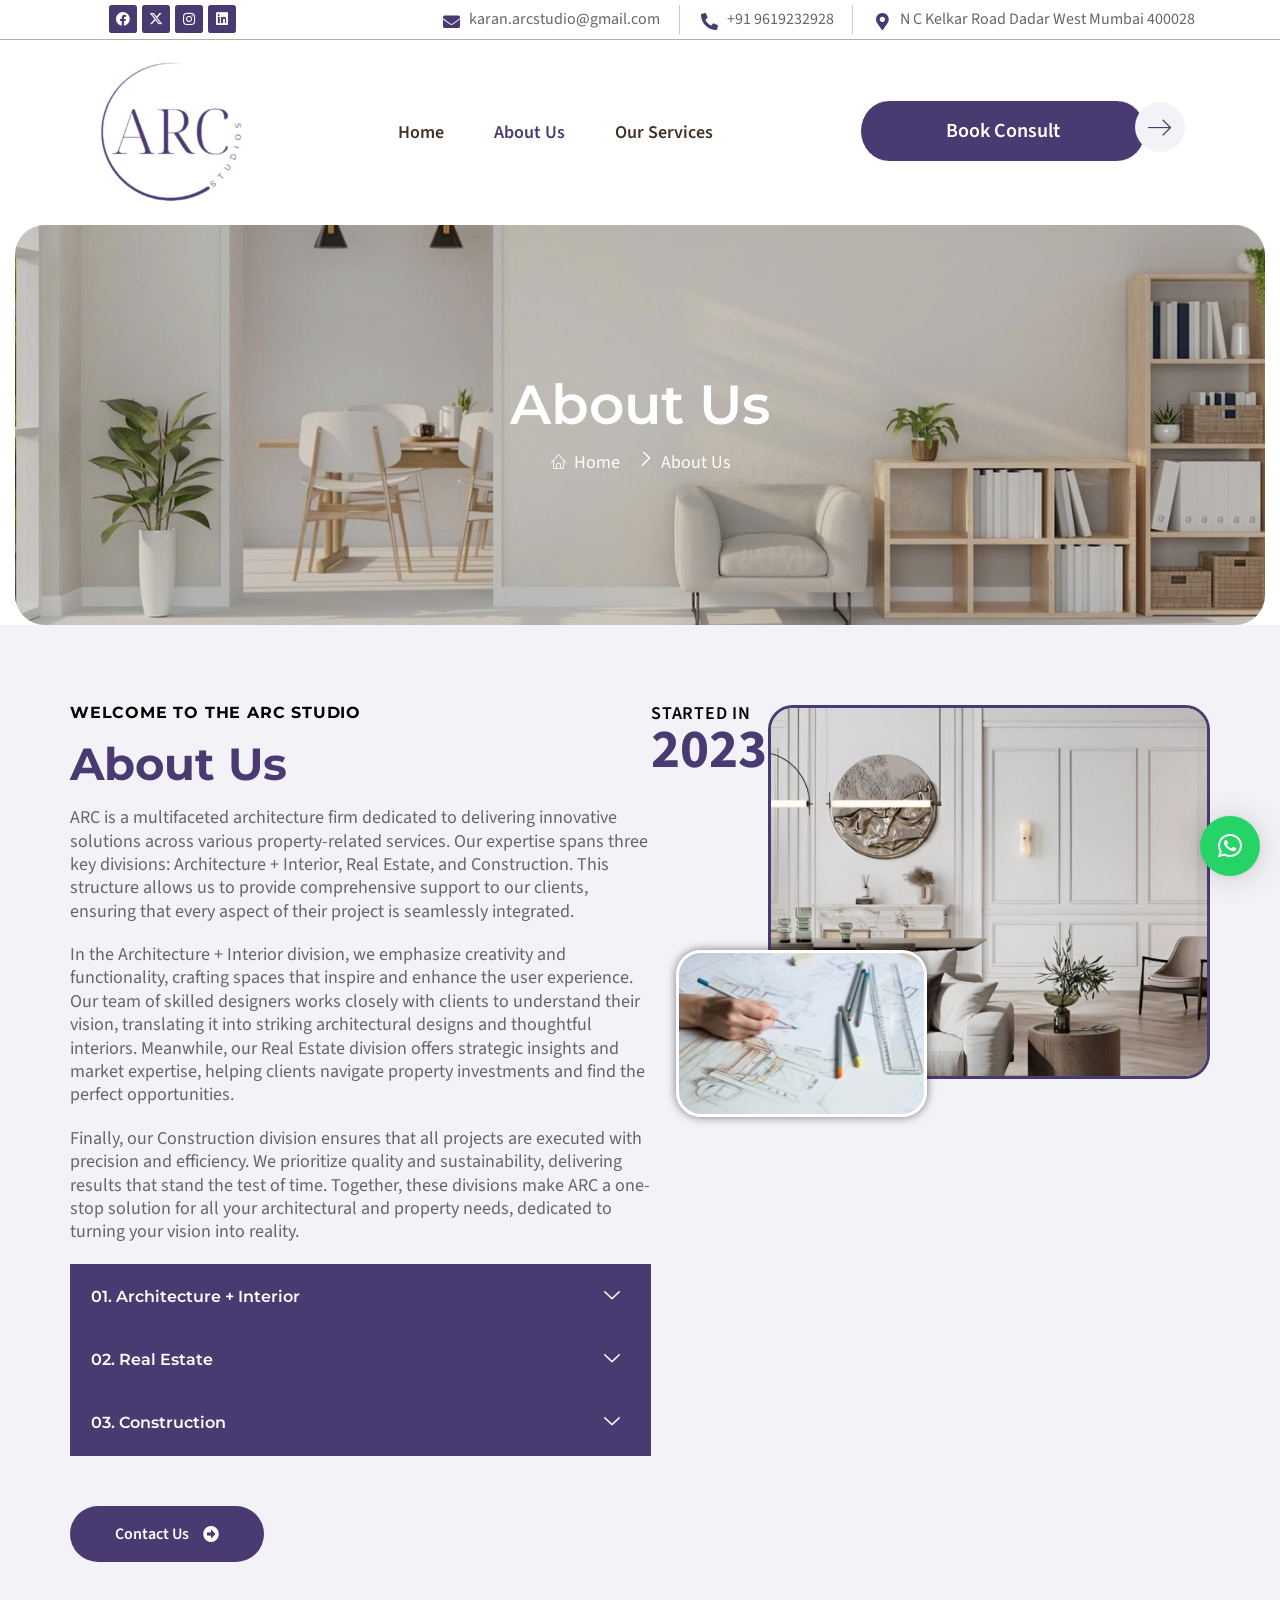
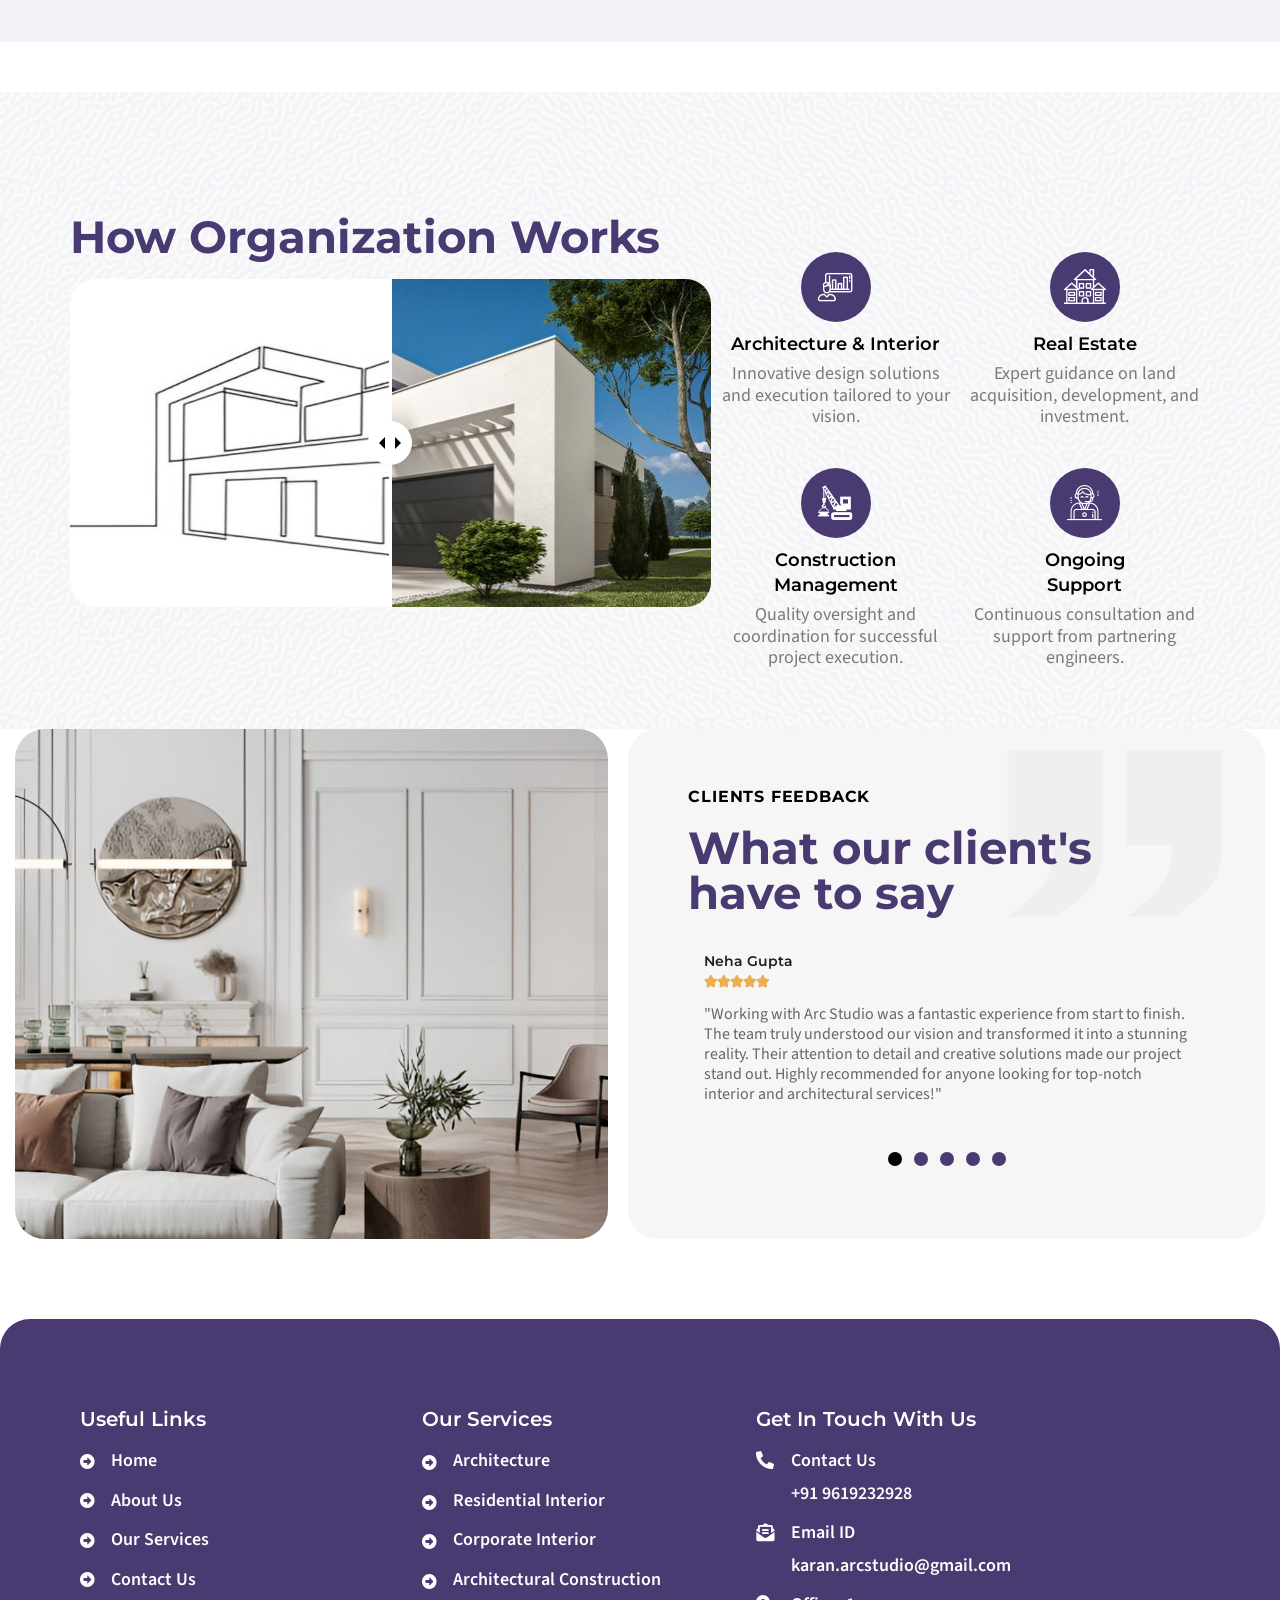
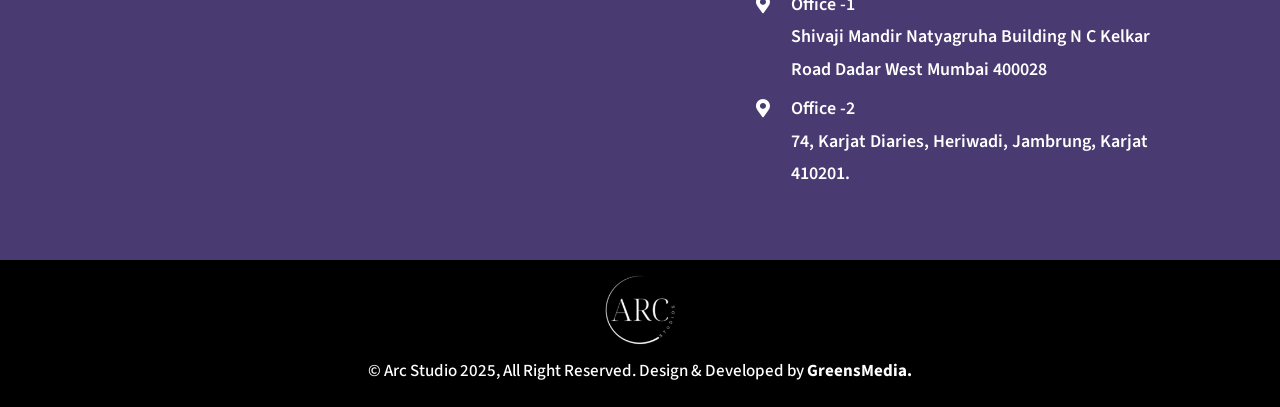
<file: about-us/index.html>
<!DOCTYPE html>
<html class="html" lang="en-US">
<head>
	<meta charset="UTF-8">
	<link rel="profile" href="https://gmpg.org/xfn/11">

	<title>About Us &#8211; Arc Studio</title>
<meta name='robots' content='max-image-preview:large' />
<meta name="viewport" content="width=device-width, initial-scale=1"><link rel="alternate" type="application/rss+xml" title="Arc Studio &raquo; Feed" href="/feed/" />
<link rel="alternate" type="application/rss+xml" title="Arc Studio &raquo; Comments Feed" href="/comments/feed/" />
<link rel="alternate" title="oEmbed (JSON)" type="application/json+oembed" href="/wp-json/oembed/1.0/embed?url=https%3A%2F%2Farcstudios.in%2Fabout-us%2F" />
<link rel="alternate" title="oEmbed (XML)" type="text/xml+oembed" href="/wp-json/oembed/1.0/embed?url=https%3A%2F%2Farcstudios.in%2Fabout-us%2F&#038;format=xml" />
<style id="wp-img-auto-sizes-contain-inline-css">
img:is([sizes=auto i],[sizes^="auto," i]){contain-intrinsic-size:3000px 1500px}
/*# sourceURL=wp-img-auto-sizes-contain-inline-css */
</style>
<style id="wp-emoji-styles-inline-css">

	img.wp-smiley, img.emoji {
		display: inline !important;
		border: none !important;
		box-shadow: none !important;
		height: 1em !important;
		width: 1em !important;
		margin: 0 0.07em !important;
		vertical-align: -0.1em !important;
		background: none !important;
		padding: 0 !important;
	}
/*# sourceURL=wp-emoji-styles-inline-css */
</style>
<style id="classic-theme-styles-inline-css">
/*! This file is auto-generated */
.wp-block-button__link{color:#fff;background-color:#32373c;border-radius:9999px;box-shadow:none;text-decoration:none;padding:calc(.667em + 2px) calc(1.333em + 2px);font-size:1.125em}.wp-block-file__button{background:#32373c;color:#fff;text-decoration:none}
/*# sourceURL=/wp-includes/css/classic-themes.min.css */
</style>
<style id="global-styles-inline-css">
:root{--wp--preset--aspect-ratio--square: 1;--wp--preset--aspect-ratio--4-3: 4/3;--wp--preset--aspect-ratio--3-4: 3/4;--wp--preset--aspect-ratio--3-2: 3/2;--wp--preset--aspect-ratio--2-3: 2/3;--wp--preset--aspect-ratio--16-9: 16/9;--wp--preset--aspect-ratio--9-16: 9/16;--wp--preset--color--black: #000000;--wp--preset--color--cyan-bluish-gray: #abb8c3;--wp--preset--color--white: #ffffff;--wp--preset--color--pale-pink: #f78da7;--wp--preset--color--vivid-red: #cf2e2e;--wp--preset--color--luminous-vivid-orange: #ff6900;--wp--preset--color--luminous-vivid-amber: #fcb900;--wp--preset--color--light-green-cyan: #7bdcb5;--wp--preset--color--vivid-green-cyan: #00d084;--wp--preset--color--pale-cyan-blue: #8ed1fc;--wp--preset--color--vivid-cyan-blue: #0693e3;--wp--preset--color--vivid-purple: #9b51e0;--wp--preset--gradient--vivid-cyan-blue-to-vivid-purple: linear-gradient(135deg,rgb(6,147,227) 0%,rgb(155,81,224) 100%);--wp--preset--gradient--light-green-cyan-to-vivid-green-cyan: linear-gradient(135deg,rgb(122,220,180) 0%,rgb(0,208,130) 100%);--wp--preset--gradient--luminous-vivid-amber-to-luminous-vivid-orange: linear-gradient(135deg,rgb(252,185,0) 0%,rgb(255,105,0) 100%);--wp--preset--gradient--luminous-vivid-orange-to-vivid-red: linear-gradient(135deg,rgb(255,105,0) 0%,rgb(207,46,46) 100%);--wp--preset--gradient--very-light-gray-to-cyan-bluish-gray: linear-gradient(135deg,rgb(238,238,238) 0%,rgb(169,184,195) 100%);--wp--preset--gradient--cool-to-warm-spectrum: linear-gradient(135deg,rgb(74,234,220) 0%,rgb(151,120,209) 20%,rgb(207,42,186) 40%,rgb(238,44,130) 60%,rgb(251,105,98) 80%,rgb(254,248,76) 100%);--wp--preset--gradient--blush-light-purple: linear-gradient(135deg,rgb(255,206,236) 0%,rgb(152,150,240) 100%);--wp--preset--gradient--blush-bordeaux: linear-gradient(135deg,rgb(254,205,165) 0%,rgb(254,45,45) 50%,rgb(107,0,62) 100%);--wp--preset--gradient--luminous-dusk: linear-gradient(135deg,rgb(255,203,112) 0%,rgb(199,81,192) 50%,rgb(65,88,208) 100%);--wp--preset--gradient--pale-ocean: linear-gradient(135deg,rgb(255,245,203) 0%,rgb(182,227,212) 50%,rgb(51,167,181) 100%);--wp--preset--gradient--electric-grass: linear-gradient(135deg,rgb(202,248,128) 0%,rgb(113,206,126) 100%);--wp--preset--gradient--midnight: linear-gradient(135deg,rgb(2,3,129) 0%,rgb(40,116,252) 100%);--wp--preset--font-size--small: 13px;--wp--preset--font-size--medium: 20px;--wp--preset--font-size--large: 36px;--wp--preset--font-size--x-large: 42px;--wp--preset--spacing--20: 0.44rem;--wp--preset--spacing--30: 0.67rem;--wp--preset--spacing--40: 1rem;--wp--preset--spacing--50: 1.5rem;--wp--preset--spacing--60: 2.25rem;--wp--preset--spacing--70: 3.38rem;--wp--preset--spacing--80: 5.06rem;--wp--preset--shadow--natural: 6px 6px 9px rgba(0, 0, 0, 0.2);--wp--preset--shadow--deep: 12px 12px 50px rgba(0, 0, 0, 0.4);--wp--preset--shadow--sharp: 6px 6px 0px rgba(0, 0, 0, 0.2);--wp--preset--shadow--outlined: 6px 6px 0px -3px rgb(255, 255, 255), 6px 6px rgb(0, 0, 0);--wp--preset--shadow--crisp: 6px 6px 0px rgb(0, 0, 0);}.wp-block-button{--wp--preset--dimension--25: 25%;--wp--preset--dimension--50: 50%;--wp--preset--dimension--75: 75%;--wp--preset--dimension--100: 100%;}:where(body) { margin: 0; }:where(.is-layout-flex){gap: 0.5em;}:where(.is-layout-grid){gap: 0.5em;}body .is-layout-flex{display: flex;}.is-layout-flex{flex-wrap: wrap;align-items: center;}.is-layout-flex > :is(*, div){margin: 0;}body .is-layout-grid{display: grid;}.is-layout-grid > :is(*, div){margin: 0;}body{padding-top: 0px;padding-right: 0px;padding-bottom: 0px;padding-left: 0px;}:root :where(.wp-element-button, .wp-block-button__link){background-color: #32373c;border-width: 0;color: #fff;font-family: inherit;font-size: inherit;font-style: inherit;font-weight: inherit;letter-spacing: inherit;line-height: inherit;padding-top: calc(0.667em + 2px);padding-right: calc(1.333em + 2px);padding-bottom: calc(0.667em + 2px);padding-left: calc(1.333em + 2px);text-decoration: none;text-transform: inherit;}.has-black-color{color: var(--wp--preset--color--black) !important;}.has-cyan-bluish-gray-color{color: var(--wp--preset--color--cyan-bluish-gray) !important;}.has-white-color{color: var(--wp--preset--color--white) !important;}.has-pale-pink-color{color: var(--wp--preset--color--pale-pink) !important;}.has-vivid-red-color{color: var(--wp--preset--color--vivid-red) !important;}.has-luminous-vivid-orange-color{color: var(--wp--preset--color--luminous-vivid-orange) !important;}.has-luminous-vivid-amber-color{color: var(--wp--preset--color--luminous-vivid-amber) !important;}.has-light-green-cyan-color{color: var(--wp--preset--color--light-green-cyan) !important;}.has-vivid-green-cyan-color{color: var(--wp--preset--color--vivid-green-cyan) !important;}.has-pale-cyan-blue-color{color: var(--wp--preset--color--pale-cyan-blue) !important;}.has-vivid-cyan-blue-color{color: var(--wp--preset--color--vivid-cyan-blue) !important;}.has-vivid-purple-color{color: var(--wp--preset--color--vivid-purple) !important;}.has-black-background-color{background-color: var(--wp--preset--color--black) !important;}.has-cyan-bluish-gray-background-color{background-color: var(--wp--preset--color--cyan-bluish-gray) !important;}.has-white-background-color{background-color: var(--wp--preset--color--white) !important;}.has-pale-pink-background-color{background-color: var(--wp--preset--color--pale-pink) !important;}.has-vivid-red-background-color{background-color: var(--wp--preset--color--vivid-red) !important;}.has-luminous-vivid-orange-background-color{background-color: var(--wp--preset--color--luminous-vivid-orange) !important;}.has-luminous-vivid-amber-background-color{background-color: var(--wp--preset--color--luminous-vivid-amber) !important;}.has-light-green-cyan-background-color{background-color: var(--wp--preset--color--light-green-cyan) !important;}.has-vivid-green-cyan-background-color{background-color: var(--wp--preset--color--vivid-green-cyan) !important;}.has-pale-cyan-blue-background-color{background-color: var(--wp--preset--color--pale-cyan-blue) !important;}.has-vivid-cyan-blue-background-color{background-color: var(--wp--preset--color--vivid-cyan-blue) !important;}.has-vivid-purple-background-color{background-color: var(--wp--preset--color--vivid-purple) !important;}.has-black-border-color{border-color: var(--wp--preset--color--black) !important;}.has-cyan-bluish-gray-border-color{border-color: var(--wp--preset--color--cyan-bluish-gray) !important;}.has-white-border-color{border-color: var(--wp--preset--color--white) !important;}.has-pale-pink-border-color{border-color: var(--wp--preset--color--pale-pink) !important;}.has-vivid-red-border-color{border-color: var(--wp--preset--color--vivid-red) !important;}.has-luminous-vivid-orange-border-color{border-color: var(--wp--preset--color--luminous-vivid-orange) !important;}.has-luminous-vivid-amber-border-color{border-color: var(--wp--preset--color--luminous-vivid-amber) !important;}.has-light-green-cyan-border-color{border-color: var(--wp--preset--color--light-green-cyan) !important;}.has-vivid-green-cyan-border-color{border-color: var(--wp--preset--color--vivid-green-cyan) !important;}.has-pale-cyan-blue-border-color{border-color: var(--wp--preset--color--pale-cyan-blue) !important;}.has-vivid-cyan-blue-border-color{border-color: var(--wp--preset--color--vivid-cyan-blue) !important;}.has-vivid-purple-border-color{border-color: var(--wp--preset--color--vivid-purple) !important;}.has-vivid-cyan-blue-to-vivid-purple-gradient-background{background: var(--wp--preset--gradient--vivid-cyan-blue-to-vivid-purple) !important;}.has-light-green-cyan-to-vivid-green-cyan-gradient-background{background: var(--wp--preset--gradient--light-green-cyan-to-vivid-green-cyan) !important;}.has-luminous-vivid-amber-to-luminous-vivid-orange-gradient-background{background: var(--wp--preset--gradient--luminous-vivid-amber-to-luminous-vivid-orange) !important;}.has-luminous-vivid-orange-to-vivid-red-gradient-background{background: var(--wp--preset--gradient--luminous-vivid-orange-to-vivid-red) !important;}.has-very-light-gray-to-cyan-bluish-gray-gradient-background{background: var(--wp--preset--gradient--very-light-gray-to-cyan-bluish-gray) !important;}.has-cool-to-warm-spectrum-gradient-background{background: var(--wp--preset--gradient--cool-to-warm-spectrum) !important;}.has-blush-light-purple-gradient-background{background: var(--wp--preset--gradient--blush-light-purple) !important;}.has-blush-bordeaux-gradient-background{background: var(--wp--preset--gradient--blush-bordeaux) !important;}.has-luminous-dusk-gradient-background{background: var(--wp--preset--gradient--luminous-dusk) !important;}.has-pale-ocean-gradient-background{background: var(--wp--preset--gradient--pale-ocean) !important;}.has-electric-grass-gradient-background{background: var(--wp--preset--gradient--electric-grass) !important;}.has-midnight-gradient-background{background: var(--wp--preset--gradient--midnight) !important;}.has-small-font-size{font-size: var(--wp--preset--font-size--small) !important;}.has-medium-font-size{font-size: var(--wp--preset--font-size--medium) !important;}.has-large-font-size{font-size: var(--wp--preset--font-size--large) !important;}.has-x-large-font-size{font-size: var(--wp--preset--font-size--x-large) !important;}
:root :where(.wp-block-icon svg){width: 24px;}
:where(.wp-block-gallery.is-layout-flex){gap: var( --wp--style--gallery-gap-default, var( --gallery-block--gutter-size, var( --wp--style--block-gap, 0.5em ) ) );}:where(.wp-block-gallery.is-layout-grid){gap: var( --wp--style--gallery-gap-default, var( --gallery-block--gutter-size, var( --wp--style--block-gap, 0.5em ) ) );}
:where(.wp-block-latest-posts.is-layout-flex){gap: 1.25em;}:where(.wp-block-latest-posts.is-layout-grid){gap: 1.25em;}
:where(.wp-block-post-template.is-layout-flex){gap: 1.25em;}:where(.wp-block-post-template.is-layout-grid){gap: 1.25em;}
:where(.wp-block-term-template.is-layout-flex){gap: 1.25em;}:where(.wp-block-term-template.is-layout-grid){gap: 1.25em;}
:where(.wp-block-columns.is-layout-flex){gap: 2em;}:where(.wp-block-columns.is-layout-grid){gap: 2em;}
:root :where(.wp-block-pullquote){font-size: 1.5em;line-height: 1.6;}
/*# sourceURL=global-styles-inline-css */
</style>
<link rel='stylesheet' id='contact-form-7-css' href='/wp-content/plugins/contact-form-7/includes/css/styles.css?ver=6.2.5' media='all' />
<link rel='stylesheet' id='font-awesome-css' href='/wp-content/themes/oceanwp/assets/fonts/fontawesome/css/all.min.css?ver=6.7.2' media='all' />
<link rel='stylesheet' id='simple-line-icons-css' href='/wp-content/themes/oceanwp/assets/css/third/simple-line-icons.min.css?ver=2.4.0' media='all' />
<link rel='stylesheet' id='oceanwp-style-css' href='/wp-content/themes/oceanwp/assets/css/style.min.css?ver=4.2.8' media='all' />
<link rel='stylesheet' id='elementor-frontend-css' href='/wp-content/uploads/elementor/css/custom-frontend.min.css?ver=1795177781' media='all' />
<link rel='stylesheet' id='elementor-post-12-css' href='/wp-content/uploads/elementor/css/post-12.css?ver=1795177782' media='all' />
<link rel='stylesheet' id='widget-heading-css' href='/wp-content/plugins/elementor/assets/css/widget-heading.min.css?ver=4.4.1' media='all' />
<link rel='stylesheet' id='widget-icon-list-css' href='/wp-content/uploads/elementor/css/custom-widget-icon-list.min.css?ver=1795177781' media='all' />
<link rel='stylesheet' id='ekit-widget-common-css' href='/wp-content/plugins/elementskit-lite/widgets/init/assets/css/common.css?ver=4.2.0' media='all' />
<link rel='stylesheet' id='ekit-accordion-css' href='/wp-content/plugins/elementskit-lite/widgets/init/assets/css/accordion.css?ver=4.2.0' media='all' />
<link rel='stylesheet' id='widget-image-css' href='/wp-content/plugins/elementor/assets/css/widget-image.min.css?ver=4.4.1' media='all' />
<link rel='stylesheet' id='twentytwenty-css' href='/wp-content/plugins/elementskit-lite/assets/libs/twentytwenty/twentytwenty.css?ver=4.2.0' media='all' />
<link rel='stylesheet' id='ekit-image-comparison-css' href='/wp-content/plugins/elementskit-lite/widgets/init/assets/css/image-comparison.css?ver=4.2.0' media='all' />
<link rel='stylesheet' id='widget-icon-box-css' href='/wp-content/uploads/elementor/css/custom-widget-icon-box.min.css?ver=1795177781' media='all' />
<link rel='stylesheet' id='swiper-css' href='/wp-content/plugins/elementor/assets/lib/swiper/v8/css/swiper.min.css?ver=8.4.5' media='all' />
<link rel='stylesheet' id='e-swiper-css' href='/wp-content/plugins/elementor/assets/css/conditionals/e-swiper.min.css?ver=4.4.1' media='all' />
<link rel='stylesheet' id='widget-testimonial-carousel-css' href='/wp-content/uploads/elementor/css/custom-pro-widget-testimonial-carousel.min.css?ver=1795177781&#038;ver=3.35.0' media='all' />
<link rel='stylesheet' id='widget-reviews-css' href='/wp-content/plugins/pro-elements/assets/css/widget-reviews.min.css?ver=3.35.0' media='all' />
<link rel='stylesheet' id='widget-star-rating-css' href='/wp-content/uploads/elementor/css/custom-widget-star-rating.min.css?ver=1795177781' media='all' />
<link rel='stylesheet' id='widget-carousel-module-base-css' href='/wp-content/plugins/pro-elements/assets/css/widget-carousel-module-base.min.css?ver=3.35.0' media='all' />
<link rel='stylesheet' id='elementor-post-18-css' href='/wp-content/uploads/elementor/css/post-18.css?ver=1795177782' media='all' />
<link rel='stylesheet' id='widget-social-icons-css' href='/wp-content/plugins/elementor/assets/css/widget-social-icons.min.css?ver=4.4.1' media='all' />
<link rel='stylesheet' id='e-apple-webkit-css' href='/wp-content/uploads/elementor/css/custom-apple-webkit.min.css?ver=1795177781' media='all' />
<link rel='stylesheet' id='ekit-nav-menu-css' href='/wp-content/plugins/elementskit-lite/widgets/init/assets/css/nav-menu.css?ver=4.2.0' media='all' />
<link rel='stylesheet' id='elementor-post-90-css' href='/wp-content/uploads/elementor/css/post-90.css?ver=1795177782' media='all' />
<link rel='stylesheet' id='qlwapp-frontend-css' href='/wp-content/plugins/wp-whatsapp-chat/build/frontend/css/style.css?ver=8.6.4' media='all' />
<link rel='stylesheet' id='elementor-icons-css' href='/wp-content/plugins/elementor/assets/lib/eicons/css/elementor-icons.min.css?ver=5.57.0' media='all' />
<link rel='stylesheet' id='elementor-post-8-css' href='/wp-content/uploads/elementor/css/post-8.css?ver=1795177782' media='all' />
<link rel='stylesheet' id='she-header-style-css' href='/wp-content/plugins/sticky-header-effects-for-elementor/assets/css/she-header-style.css?ver=2.2.0' media='all' />
<link rel='stylesheet' id='e-animation-hang-css' href='/wp-content/plugins/elementor/assets/lib/animations/styles/e-animation-hang.min.css?ver=4.4.1' media='all' />
<link rel='stylesheet' id='e-animation-fadeInLeft-css' href='/wp-content/plugins/elementor/assets/lib/animations/styles/fadeInLeft.min.css?ver=4.4.1' media='all' />
<link rel='stylesheet' id='e-animation-zoomIn-css' href='/wp-content/plugins/elementor/assets/lib/animations/styles/zoomIn.min.css?ver=4.4.1' media='all' />
<link rel='stylesheet' id='e-animation-fadeInRight-css' href='/wp-content/plugins/elementor/assets/lib/animations/styles/fadeInRight.min.css?ver=4.4.1' media='all' />
<link rel='stylesheet' id='ekit-header-search-css' href='/wp-content/plugins/elementskit-lite/widgets/init/assets/css/header-search.css?ver=4.2.0' media='all' />
<link rel='stylesheet' id='ekit-header-offcanvas-css' href='/wp-content/plugins/elementskit-lite/widgets/init/assets/css/header-offcanvas.css?ver=4.2.0' media='all' />
<link rel='stylesheet' id='ekit-header-info-css' href='/wp-content/plugins/elementskit-lite/widgets/init/assets/css/header-info.css?ver=4.2.0' media='all' />
<link rel='stylesheet' id='oe-widgets-style-css' href='/wp-content/plugins/ocean-extra/assets/css/widgets.css?ver=7.1.5' media='all' />
<link rel='stylesheet' id='elementor-gf-montserrat-css' href='https://fonts.googleapis.com/css?family=Montserrat:100,100italic,200,200italic,300,300italic,400,400italic,500,500italic,600,600italic,700,700italic,800,800italic,900,900italic&#038;display=swap' media='all' />
<link rel='stylesheet' id='elementor-gf-sourcesanspro-css' href='https://fonts.googleapis.com/css?family=Source+Sans+Pro:100,100italic,200,200italic,300,300italic,400,400italic,500,500italic,600,600italic,700,700italic,800,800italic,900,900italic&#038;display=swap' media='all' />
<link rel='stylesheet' id='elementor-gf-roboto-css' href='https://fonts.googleapis.com/css?family=Roboto:100,100italic,200,200italic,300,300italic,400,400italic,500,500italic,600,600italic,700,700italic,800,800italic,900,900italic&#038;display=swap' media='all' />
<link rel='stylesheet' id='elementor-icons-ekiticons-css' href='/wp-content/plugins/elementskit-lite/modules/elementskit-icon-pack/assets/css/ekiticons.css?ver=4.2.0' media='all' />
<link rel='stylesheet' id='elementor-icons-shared-0-css' href='/wp-content/plugins/elementor/assets/lib/font-awesome/css/fontawesome.min.css?ver=5.15.3' media='all' />
<link rel='stylesheet' id='elementor-icons-fa-solid-css' href='/wp-content/plugins/elementor/assets/lib/font-awesome/css/solid.min.css?ver=5.15.3' media='all' />
<link rel='stylesheet' id='elementor-icons-fa-brands-css' href='/wp-content/plugins/elementor/assets/lib/font-awesome/css/brands.min.css?ver=5.15.3' media='all' />
<script type='text/javascript'>
		var elementskit = {
			resturl: '/wp-json/elementskit/v1/',
		}

		</script><script id="jquery-core-js" src="/wp-includes/js/jquery/jquery.min.js?ver=3.7.1"></script>
<script id="jquery-migrate-js" src="/wp-includes/js/jquery/jquery-migrate.min.js?ver=3.4.1"></script>
<script id="she-header-js" src="/wp-content/plugins/sticky-header-effects-for-elementor/assets/js/she-header.js?ver=2.2.0"></script>
<link rel="https://api.w.org/" href="/wp-json/" /><link rel="alternate" title="JSON" type="application/json" href="/wp-json/wp/v2/pages/12" /><link rel="EditURI" type="application/rsd+xml" title="RSD" href="/xmlrpc.php?rsd" />
<meta name="generator" content="WordPress 7.1.5" />
<link rel="canonical" href="/about-us/" />
<link rel='shortlink' href='/?p=12' />
<meta name="cdp-version" content="1.5.8" /><meta name="generator" content="Elementor 4.4.1; features: additional_custom_breakpoints; settings: css_print_method-external, google_font-enabled, font_display-swap">
			<style>
				.e-con.e-parent:nth-of-type(n+4):not(.e-lazyloaded):not(.e-no-lazyload),
				.e-con.e-parent:nth-of-type(n+4):not(.e-lazyloaded):not(.e-no-lazyload) * {
					background-image: none !important;
				}
				@media screen and (max-height: 1024px) {
					.e-con.e-parent:nth-of-type(n+3):not(.e-lazyloaded):not(.e-no-lazyload),
					.e-con.e-parent:nth-of-type(n+3):not(.e-lazyloaded):not(.e-no-lazyload) * {
						background-image: none !important;
					}
				}
				@media screen and (max-height: 640px) {
					.e-con.e-parent:nth-of-type(n+2):not(.e-lazyloaded):not(.e-no-lazyload),
					.e-con.e-parent:nth-of-type(n+2):not(.e-lazyloaded):not(.e-no-lazyload) * {
						background-image: none !important;
					}
				}
			</style>
			<noscript><style>.lazyload[data-src]{display:none !important;}</style></noscript><style>.lazyload{background-image:none !important;}.lazyload:before{background-image:none !important;}</style><link rel="icon" href="/wp-content/uploads/2024/08/cropped-footer-logo-new-32x32.png" sizes="32x32" />
<link rel="icon" href="/wp-content/uploads/2024/08/cropped-footer-logo-new-192x192.png" sizes="192x192" />
<link rel="apple-touch-icon" href="/wp-content/uploads/2024/08/cropped-footer-logo-new-180x180.png" />
<meta name="msapplication-TileImage" content="/wp-content/uploads/2024/08/cropped-footer-logo-new-270x270.png" />
<style id="wp-custom-css">
.bdt-prime-slider-skin-general{border-radius:50px}body{overflow-x:hidden}#qlwapp .qlwapp-toggle{margin-bottom:75px}#qlwapp.qlwapp-rounded.qlwapp-bubble .qlwapp-toggle{border-radius:50%;width:50px;height:50px}
</style>
<!-- OceanWP CSS -->
<style type="text/css">
/* Colors */body .theme-button,body input[type="submit"],body button[type="submit"],body button,body .button,body div.wpforms-container-full .wpforms-form input[type=submit],body div.wpforms-container-full .wpforms-form button[type=submit],body div.wpforms-container-full .wpforms-form .wpforms-page-button,.woocommerce-cart .wp-element-button,.woocommerce-checkout .wp-element-button,.wp-block-button__link{border-color:#ffffff}body .theme-button:hover,body input[type="submit"]:hover,body button[type="submit"]:hover,body button:hover,body .button:hover,body div.wpforms-container-full .wpforms-form input[type=submit]:hover,body div.wpforms-container-full .wpforms-form input[type=submit]:active,body div.wpforms-container-full .wpforms-form button[type=submit]:hover,body div.wpforms-container-full .wpforms-form button[type=submit]:active,body div.wpforms-container-full .wpforms-form .wpforms-page-button:hover,body div.wpforms-container-full .wpforms-form .wpforms-page-button:active,.woocommerce-cart .wp-element-button:hover,.woocommerce-checkout .wp-element-button:hover,.wp-block-button__link:hover{border-color:#ffffff}/* OceanWP Style Settings CSS */.theme-button,input[type="submit"],button[type="submit"],button,.button,body div.wpforms-container-full .wpforms-form input[type=submit],body div.wpforms-container-full .wpforms-form button[type=submit],body div.wpforms-container-full .wpforms-form .wpforms-page-button{border-style:solid}.theme-button,input[type="submit"],button[type="submit"],button,.button,body div.wpforms-container-full .wpforms-form input[type=submit],body div.wpforms-container-full .wpforms-form button[type=submit],body div.wpforms-container-full .wpforms-form .wpforms-page-button{border-width:1px}form input[type="text"],form input[type="password"],form input[type="email"],form input[type="url"],form input[type="date"],form input[type="month"],form input[type="time"],form input[type="datetime"],form input[type="datetime-local"],form input[type="week"],form input[type="number"],form input[type="search"],form input[type="tel"],form input[type="color"],form select,form textarea,.woocommerce .woocommerce-checkout .select2-container--default .select2-selection--single{border-style:solid}body div.wpforms-container-full .wpforms-form input[type=date],body div.wpforms-container-full .wpforms-form input[type=datetime],body div.wpforms-container-full .wpforms-form input[type=datetime-local],body div.wpforms-container-full .wpforms-form input[type=email],body div.wpforms-container-full .wpforms-form input[type=month],body div.wpforms-container-full .wpforms-form input[type=number],body div.wpforms-container-full .wpforms-form input[type=password],body div.wpforms-container-full .wpforms-form input[type=range],body div.wpforms-container-full .wpforms-form input[type=search],body div.wpforms-container-full .wpforms-form input[type=tel],body div.wpforms-container-full .wpforms-form input[type=text],body div.wpforms-container-full .wpforms-form input[type=time],body div.wpforms-container-full .wpforms-form input[type=url],body div.wpforms-container-full .wpforms-form input[type=week],body div.wpforms-container-full .wpforms-form select,body div.wpforms-container-full .wpforms-form textarea{border-style:solid}form input[type="text"],form input[type="password"],form input[type="email"],form input[type="url"],form input[type="date"],form input[type="month"],form input[type="time"],form input[type="datetime"],form input[type="datetime-local"],form input[type="week"],form input[type="number"],form input[type="search"],form input[type="tel"],form input[type="color"],form select,form textarea{border-radius:3px}body div.wpforms-container-full .wpforms-form input[type=date],body div.wpforms-container-full .wpforms-form input[type=datetime],body div.wpforms-container-full .wpforms-form input[type=datetime-local],body div.wpforms-container-full .wpforms-form input[type=email],body div.wpforms-container-full .wpforms-form input[type=month],body div.wpforms-container-full .wpforms-form input[type=number],body div.wpforms-container-full .wpforms-form input[type=password],body div.wpforms-container-full .wpforms-form input[type=range],body div.wpforms-container-full .wpforms-form input[type=search],body div.wpforms-container-full .wpforms-form input[type=tel],body div.wpforms-container-full .wpforms-form input[type=text],body div.wpforms-container-full .wpforms-form input[type=time],body div.wpforms-container-full .wpforms-form input[type=url],body div.wpforms-container-full .wpforms-form input[type=week],body div.wpforms-container-full .wpforms-form select,body div.wpforms-container-full .wpforms-form textarea{border-radius:3px}/* Header */#site-header.has-header-media .overlay-header-media{background-color:rgba(0,0,0,0.5)}/* Blog CSS */.ocean-single-post-header ul.meta-item li a:hover{color:#333333}/* Sidebar */.widget-area .sidebar-box,.separate-layout .sidebar-box{margin-bottom:px}/* Typography */body{font-size:14px;line-height:1.8}h1,h2,h3,h4,h5,h6,.theme-heading,.widget-title,.oceanwp-widget-recent-posts-title,.comment-reply-title,.entry-title,.sidebar-box .widget-title{line-height:1.4}h1{font-size:23px;line-height:1.4}h2{font-size:20px;line-height:1.4}h3{font-size:18px;line-height:1.4}h4{font-size:17px;line-height:1.4}h5{font-size:14px;line-height:1.4}h6{font-size:15px;line-height:1.4}.page-header .page-header-title,.page-header.background-image-page-header .page-header-title{font-size:32px;line-height:1.4}.page-header .page-subheading,.page-header.background-image-page-header .page-subheading{font-size:15px;line-height:1.8}.site-breadcrumbs,.site-breadcrumbs a{font-size:13px;line-height:1.4}#top-bar-content,#top-bar-social-alt{font-size:12px;line-height:1.8}#site-logo a.site-logo-text{font-size:24px;line-height:1.8}.dropdown-menu ul li a.menu-link,#site-header.full_screen-header .fs-dropdown-menu ul.sub-menu li a{font-size:12px;line-height:1.2;letter-spacing:.6px}.sidr-class-dropdown-menu li a,a.sidr-class-toggle-sidr-close,button.sidr-class-toggle-sidr-close,#mobile-dropdown ul li a,#mobile-dropdown ul li >button.menu-link.dropdown-toggle,body #mobile-fullscreen ul li a,body #mobile-fullscreen ul li >button.menu-link.dropdown-toggle{font-size:15px;line-height:1.8}.blog-entry.post .blog-entry-header .entry-title a{font-size:24px;line-height:1.4}.ocean-single-post-header .single-post-title{font-size:34px;line-height:1.4;letter-spacing:.6px}.ocean-single-post-header ul.meta-item li,.ocean-single-post-header ul.meta-item li a{font-size:13px;line-height:1.4;letter-spacing:.6px}.ocean-single-post-header .post-author-name,.ocean-single-post-header .post-author-name a{font-size:14px;line-height:1.4;letter-spacing:.6px}.ocean-single-post-header .post-author-description{font-size:12px;line-height:1.4;letter-spacing:.6px}.single-post .entry-title{line-height:1.4;letter-spacing:.6px}.single-post ul.meta li,.single-post ul.meta li a{font-size:14px;line-height:1.4;letter-spacing:.6px}.sidebar-box .widget-title,.sidebar-box.widget_block .wp-block-heading{font-size:13px;line-height:1;letter-spacing:1px}#footer-widgets .footer-box .widget-title{font-size:13px;line-height:1;letter-spacing:1px}#footer-bottom #copyright{font-size:12px;line-height:1}#footer-bottom #footer-bottom-menu{font-size:12px;line-height:1}.ocean-preloader--active .preloader-after-content{font-size:20px;line-height:1.8;letter-spacing:.6px}
</style></head>

<body class="wp-singular page-template page-template-elementor_header_footer page page-id-12 wp-embed-responsive wp-theme-oceanwp oceanwp-theme dropdown-mobile default-breakpoint has-sidebar content-right-sidebar has-topbar has-breadcrumbs elementor-default elementor-template-full-width elementor-kit-8 elementor-page elementor-page-12" itemscope="itemscope" itemtype="https://schema.org/WebPage">

	
	
	<div id="outer-wrap" class="site clr">

		<a class="skip-link screen-reader-text" href="#main">Skip to content</a>

		
		<div id="wrap" class="clr">

			
			<div class="ekit-template-content-markup ekit-template-content-header">		<div data-elementor-type="wp-post" data-elementor-id="18" class="elementor elementor-18" data-elementor-post-type="elementskit_template">
						<section class="elementor-section elementor-top-section elementor-element elementor-element-5b85534b elementor-section-content-middle elementor-section-stretched elementor-section-boxed elementor-section-height-default elementor-section-height-default" data-id="5b85534b" data-element_type="section" data-e-type="section" data-settings="{&quot;stretch_section&quot;:&quot;section-stretched&quot;,&quot;background_background&quot;:&quot;classic&quot;}">
						<div class="elementor-container elementor-column-gap-default">
					<div class="elementor-column elementor-col-50 elementor-top-column elementor-element elementor-element-2ca39f75" data-id="2ca39f75" data-element_type="column" data-e-type="column">
			<div class="elementor-widget-wrap elementor-element-populated">
						<div class="elementor-element elementor-element-3d9b51b elementor-shape-rounded elementor-grid-0 e-grid-align-center elementor-widget elementor-widget-social-icons" data-id="3d9b51b" data-element_type="widget" data-e-type="widget" data-widget_type="social-icons.default">
				<div class="elementor-widget-container">
							<div class="elementor-social-icons-wrapper elementor-grid" role="list">
							<span class="elementor-grid-item" role="listitem">
					<a class="elementor-icon elementor-social-icon elementor-social-icon-facebook elementor-repeater-item-1b36599" href="https://www.facebook.com/people/Arc-Studios/61563485504728/?mibextid=ZbWKwL" target="_blank">
						<span class="elementor-screen-only">Facebook</span>
						<i aria-hidden="true" class="fab fa-facebook"></i>					</a>
				</span>
							<span class="elementor-grid-item" role="listitem">
					<a class="elementor-icon elementor-social-icon elementor-social-icon-x-twitter elementor-repeater-item-218a4c2" href="https://x.com/i/flow/login?redirect_after_login=%2FARCStudios24" target="_blank">
						<span class="elementor-screen-only">X-twitter</span>
						<i aria-hidden="true" class="fab fa-x-twitter"></i>					</a>
				</span>
							<span class="elementor-grid-item" role="listitem">
					<a class="elementor-icon elementor-social-icon elementor-social-icon-instagram elementor-repeater-item-202b9c5" href="https://www.instagram.com/thearc.in/?igsh=MWQxbGg0bGtzZ3VuYQ%3D%3D" target="_blank">
						<span class="elementor-screen-only">Instagram</span>
						<i aria-hidden="true" class="fab fa-instagram"></i>					</a>
				</span>
							<span class="elementor-grid-item" role="listitem">
					<a class="elementor-icon elementor-social-icon elementor-social-icon-linkedin elementor-repeater-item-9a38671" href="https://www.linkedin.com/in/arc-studios-studios-874743321?utm_source=share&#038;utm_campaign=share_via&#038;utm_content=profile&#038;utm_medium=android_app" target="_blank">
						<span class="elementor-screen-only">Linkedin</span>
						<i aria-hidden="true" class="fab fa-linkedin"></i>					</a>
				</span>
					</div>
						</div>
				</div>
					</div>
		</div>
				<div class="elementor-column elementor-col-50 elementor-top-column elementor-element elementor-element-75339428" data-id="75339428" data-element_type="column" data-e-type="column">
			<div class="elementor-widget-wrap elementor-element-populated">
						<div class="elementor-element elementor-element-7e0b6ec elementor-icon-list--layout-inline elementor-align-end elementor-mobile-align-start elementor-hidden-mobile elementor-list-item-link-full_width elementor-widget elementor-widget-icon-list" data-id="7e0b6ec" data-element_type="widget" data-e-type="widget" data-widget_type="icon-list.default">
				<div class="elementor-widget-container">
							<ul class="elementor-icon-list-items elementor-inline-items">
							<li class="elementor-icon-list-item elementor-inline-item">
											<a href="mailto:karan.arcstudio@gmail.com">

												<span class="elementor-icon-list-icon">
							<i aria-hidden="true" class="fas fa-envelope"></i>						</span>
										<span class="elementor-icon-list-text">karan.arcstudio@gmail.com</span>
											</a>
									</li>
								<li class="elementor-icon-list-item elementor-inline-item">
											<a href="tel:+91%209619232928">

												<span class="elementor-icon-list-icon">
							<i aria-hidden="true" class="fas fa-phone-alt"></i>						</span>
										<span class="elementor-icon-list-text">+91 9619232928</span>
											</a>
									</li>
								<li class="elementor-icon-list-item elementor-inline-item">
											<a href="#">

												<span class="elementor-icon-list-icon">
							<i aria-hidden="true" class="fas fa-map-marker-alt"></i>						</span>
										<span class="elementor-icon-list-text">N C Kelkar Road Dadar West Mumbai 400028</span>
											</a>
									</li>
						</ul>
						</div>
				</div>
					</div>
		</div>
					</div>
		</section>
				<section class="elementor-section elementor-top-section elementor-element elementor-element-737f9fc elementor-section-content-middle elementor-section-stretched elementor-section-boxed elementor-section-height-default elementor-section-height-default" data-id="737f9fc" data-element_type="section" data-e-type="section" data-settings="{&quot;stretch_section&quot;:&quot;section-stretched&quot;,&quot;background_background&quot;:&quot;classic&quot;}">
						<div class="elementor-container elementor-column-gap-default">
					<div class="elementor-column elementor-col-25 elementor-top-column elementor-element elementor-element-68c6027" data-id="68c6027" data-element_type="column" data-e-type="column">
			<div class="elementor-widget-wrap elementor-element-populated">
						<div class="elementor-element elementor-element-e22a7df elementor-widget elementor-widget-image" data-id="e22a7df" data-element_type="widget" data-e-type="widget" data-widget_type="image.default">
				<div class="elementor-widget-container">
																<a href="/">
							<img fetchpriority="high" width="1191" height="1006" src="[data-uri]" class="attachment-full size-full wp-image-1237 lazyload" alt="" data-src="/wp-content/uploads/2024/08/mobile-logo.png" decoding="async" data-srcset="/wp-content/uploads/2024/08/mobile-logo.png 1191w, /wp-content/uploads/2024/08/mobile-logo-300x253.png 300w, /wp-content/uploads/2024/08/mobile-logo-1024x865.png 1024w, /wp-content/uploads/2024/08/mobile-logo-768x649.png 768w" data-max-width="1191" data-sizes="auto" data-eio-rwidth="1191" data-eio-rheight="1006" /><noscript><img fetchpriority="high" width="1191" height="1006" src="/wp-content/uploads/2024/08/mobile-logo.png" class="attachment-full size-full wp-image-1237" alt="" srcset="/wp-content/uploads/2024/08/mobile-logo.png 1191w, /wp-content/uploads/2024/08/mobile-logo-300x253.png 300w, /wp-content/uploads/2024/08/mobile-logo-1024x865.png 1024w, /wp-content/uploads/2024/08/mobile-logo-768x649.png 768w" sizes="(max-width: 1191px) 100vw, 1191px" data-eio="l" /></noscript>								</a>
															</div>
				</div>
					</div>
		</div>
				<div class="elementor-column elementor-col-25 elementor-top-column elementor-element elementor-element-3c59b16" data-id="3c59b16" data-element_type="column" data-e-type="column">
			<div class="elementor-widget-wrap elementor-element-populated">
						<div class="elementor-element elementor-element-18a6d98 elementor-widget elementor-widget-ekit-nav-menu" data-id="18a6d98" data-element_type="widget" data-e-type="widget" data-widget_type="ekit-nav-menu.default">
				<div class="elementor-widget-container">
							<nav class="ekit-wid-con ekit_menu_responsive_tablet"
			aria-label="menu"
			data-hamburger-icon=""
			data-hamburger-icon-type="icon"
			data-responsive-breakpoint="1024"
			data-close-on-anchor="no">
			            <button class="elementskit-menu-hamburger elementskit-menu-toggler"  type="button" aria-expanded="false" aria-controls="ekit-megamenu-menu" aria-label="Menu">
                                    <span class="elementskit-menu-hamburger-icon"></span><span class="elementskit-menu-hamburger-icon"></span><span class="elementskit-menu-hamburger-icon"></span>
                            </button>
            <div id="ekit-megamenu-menu" class="elementskit-menu-container elementskit-menu-offcanvas-elements elementskit-navbar-nav-default ekit-nav-menu-one-page-no ekit-nav-dropdown-hover"><ul id="menu-menu" class="elementskit-navbar-nav elementskit-menu-po-center submenu-click-on-icon"><li id="menu-item-23" class="menu-item menu-item-type-post_type menu-item-object-page menu-item-home menu-item-23 nav-item elementskit-mobile-builder-content" data-vertical-menu=750px><a href="/" class="ekit-menu-nav-link">Home</a></li>
<li id="menu-item-24" class="menu-item menu-item-type-post_type menu-item-object-page current-menu-item page_item page-item-12 current_page_item menu-item-24 nav-item elementskit-mobile-builder-content active" data-vertical-menu=750px><a href="/about-us/" class="ekit-menu-nav-link active">About Us</a></li>
<li id="menu-item-1459" class="menu-item menu-item-type-custom menu-item-object-custom menu-item-has-children menu-item-1459 nav-item elementskit-dropdown-has relative_position elementskit-dropdown-menu-default_width elementskit-mobile-builder-content" data-vertical-menu=750px><a href="#" class="ekit-menu-nav-link ekit-menu-dropdown-toggle" aria-haspopup="true" aria-expanded="false" aria-controls="ekit-submenu-1459">Our Services<i aria-hidden="true" class="icon icon-down-arrow1 elementskit-submenu-indicator"></i></a>
<ul class="elementskit-dropdown elementskit-submenu-panel" id="ekit-submenu-1459">
	<li id="menu-item-1458" class="menu-item menu-item-type-post_type menu-item-object-page menu-item-1458 nav-item elementskit-mobile-builder-content" data-vertical-menu=750px><a href="/architecture/" class=" dropdown-item">Architecture</a>	<li id="menu-item-1906" class="menu-item menu-item-type-custom menu-item-object-custom menu-item-has-children menu-item-1906 nav-item elementskit-dropdown-has relative_position elementskit-dropdown-menu-default_width elementskit-mobile-builder-content" data-vertical-menu=750px><a href="#" class=" dropdown-item" aria-haspopup="true" aria-expanded="false" aria-controls="ekit-submenu-1906">Interiors<i aria-hidden="true" class="icon icon-down-arrow1 elementskit-submenu-indicator"></i></a>
	<ul class="elementskit-dropdown elementskit-submenu-panel" id="ekit-submenu-1906">
		<li id="menu-item-1457" class="menu-item menu-item-type-post_type menu-item-object-page menu-item-1457 nav-item elementskit-mobile-builder-content" data-vertical-menu=750px><a href="/residential-interior/" class=" dropdown-item">Residential Interior</a>		<li id="menu-item-1907" class="menu-item menu-item-type-post_type menu-item-object-page menu-item-1907 nav-item elementskit-mobile-builder-content" data-vertical-menu=750px><a href="/corporate-interior/" class=" dropdown-item">Corporate Interior</a>	</ul>
	<li id="menu-item-1455" class="menu-item menu-item-type-post_type menu-item-object-page menu-item-1455 nav-item elementskit-mobile-builder-content" data-vertical-menu=750px><a href="/architectural-construction/" class=" dropdown-item">Architectural Construction</a></ul>
</li>
</ul><div class="elementskit-nav-identity-panel"><a class="elementskit-nav-logo" href="/" target="" rel=""><img src="[data-uri]" title="mobile-logo" alt="mobile-logo" decoding="async" data-src="/wp-content/uploads/2024/08/mobile-logo.png" class="lazyload" data-eio-rwidth="1191" data-eio-rheight="1006" /><noscript><img src="/wp-content/uploads/2024/08/mobile-logo.png" title="mobile-logo" alt="mobile-logo" decoding="async" data-eio="l" /></noscript></a><button class="elementskit-menu-close elementskit-menu-toggler" type="button">X</button></div></div>
			<div class="elementskit-menu-overlay elementskit-menu-offcanvas-elements elementskit-menu-toggler ekit-nav-menu--overlay"></div>        </nav>
						</div>
				</div>
					</div>
		</div>
				<div class="elementor-column elementor-col-25 elementor-top-column elementor-element elementor-element-1d88b67 elementor-hidden-mobile" data-id="1d88b67" data-element_type="column" data-e-type="column">
			<div class="elementor-widget-wrap elementor-element-populated">
						<div class="elementor-element elementor-element-e2f2290 elementor-align-right elementor-widget__width-initial elementor-widget elementor-widget-button" data-id="e2f2290" data-element_type="widget" data-e-type="widget" data-widget_type="button.default">
				<div class="elementor-widget-container">
									<div class="elementor-button-wrapper">
					<a class="elementor-button elementor-button-link elementor-size-sm" href="/contact-us/">
						<span class="elementor-button-content-wrapper">
									<span class="elementor-button-text">Book Consult </span>
					</span>
					</a>
				</div>
								</div>
				</div>
					</div>
		</div>
				<div class="elementor-column elementor-col-25 elementor-top-column elementor-element elementor-element-e64fe4b elementor-hidden-mobile" data-id="e64fe4b" data-element_type="column" data-e-type="column">
			<div class="elementor-widget-wrap elementor-element-populated">
						<div class="elementor-element elementor-element-d589b18 elementor-view-stacked shake elementor-shape-circle elementor-widget elementor-widget-icon" data-id="d589b18" data-element_type="widget" data-e-type="widget" data-widget_type="icon.default">
				<div class="elementor-widget-container">
							<div class="elementor-icon-wrapper">
			<a class="elementor-icon" href="/contact-us/">
			<i aria-hidden="true" class="icon icon-arrow-right"></i>			</a>
		</div>
						</div>
				</div>
					</div>
		</div>
					</div>
		</section>
				</div>
		</div>
			
			<main id="main" class="site-main clr"  role="main">

						<div data-elementor-type="wp-page" data-elementor-id="12" class="elementor elementor-12" data-elementor-post-type="page">
						<section class="elementor-section elementor-top-section elementor-element elementor-element-cd17e49 elementor-section-full_width elementor-section-height-min-height breadcrumbs-bg elementor-section-height-default elementor-section-items-middle" data-id="cd17e49" data-element_type="section" data-e-type="section" data-settings="{&quot;background_background&quot;:&quot;classic&quot;}">
							<div class="elementor-background-overlay"></div>
							<div class="elementor-container elementor-column-gap-default">
					<div class="elementor-column elementor-col-100 elementor-top-column elementor-element elementor-element-10e0b92" data-id="10e0b92" data-element_type="column" data-e-type="column">
			<div class="elementor-widget-wrap elementor-element-populated">
						<div class="elementor-element elementor-element-65938e9 elementor-widget elementor-widget-heading" data-id="65938e9" data-element_type="widget" data-e-type="widget" data-widget_type="heading.default">
				<div class="elementor-widget-container">
					<h2 class="elementor-heading-title elementor-size-default">About Us</h2>				</div>
				</div>
				<div class="elementor-element elementor-element-3256354 elementor-icon-list--layout-inline elementor-align-center elementor-list-item-link-full_width elementor-widget elementor-widget-icon-list" data-id="3256354" data-element_type="widget" data-e-type="widget" data-widget_type="icon-list.default">
				<div class="elementor-widget-container">
							<ul class="elementor-icon-list-items elementor-inline-items">
							<li class="elementor-icon-list-item elementor-inline-item">
											<a href="/">

												<span class="elementor-icon-list-icon">
							<i aria-hidden="true" class="icon icon-home"></i>						</span>
										<span class="elementor-icon-list-text">Home</span>
											</a>
									</li>
								<li class="elementor-icon-list-item elementor-inline-item">
											<a href="#">

												<span class="elementor-icon-list-icon">
							<i aria-hidden="true" class="icon icon-right-arrow1"></i>						</span>
										<span class="elementor-icon-list-text">About Us</span>
											</a>
									</li>
						</ul>
						</div>
				</div>
					</div>
		</div>
					</div>
		</section>
				<section class="elementor-section elementor-top-section elementor-element elementor-element-58403e4 elementor-section-boxed elementor-section-height-default elementor-section-height-default" data-id="58403e4" data-element_type="section" data-e-type="section" data-settings="{&quot;background_background&quot;:&quot;classic&quot;}">
						<div class="elementor-container elementor-column-gap-default">
					<div class="elementor-column elementor-col-50 elementor-top-column elementor-element elementor-element-aa64869 elementor-invisible" data-id="aa64869" data-element_type="column" data-e-type="column" data-settings="{&quot;animation&quot;:&quot;fadeInLeft&quot;}">
			<div class="elementor-widget-wrap elementor-element-populated">
						<div class="elementor-element elementor-element-83a136e elementor-widget elementor-widget-heading" data-id="83a136e" data-element_type="widget" data-e-type="widget" data-widget_type="heading.default">
				<div class="elementor-widget-container">
					<h2 class="elementor-heading-title elementor-size-default">Welcome to the Arc Studio</h2>				</div>
				</div>
				<div class="elementor-element elementor-element-f6bc8bb elementor-widget elementor-widget-heading" data-id="f6bc8bb" data-element_type="widget" data-e-type="widget" data-widget_type="heading.default">
				<div class="elementor-widget-container">
					<h2 class="elementor-heading-title elementor-size-default">About Us</h2>				</div>
				</div>
				<div class="elementor-element elementor-element-ea0d753 elementor-widget elementor-widget-heading" data-id="ea0d753" data-element_type="widget" data-e-type="widget" data-widget_type="heading.default">
				<div class="elementor-widget-container">
					<p class="elementor-heading-title elementor-size-default">ARC is a multifaceted architecture firm dedicated to delivering innovative solutions across various property-related services. Our expertise spans three key divisions: Architecture + Interior, Real Estate, and Construction. This structure allows us to provide comprehensive support to our clients, ensuring that every aspect of their project is seamlessly integrated.</p>				</div>
				</div>
				<div class="elementor-element elementor-element-83ee7b3 elementor-widget elementor-widget-heading" data-id="83ee7b3" data-element_type="widget" data-e-type="widget" data-widget_type="heading.default">
				<div class="elementor-widget-container">
					<p class="elementor-heading-title elementor-size-default">In the Architecture + Interior division, we emphasize creativity and functionality, crafting spaces that inspire and enhance the user experience. Our team of skilled designers works closely with clients to understand their vision, translating it into striking architectural designs and thoughtful interiors. Meanwhile, our Real Estate division offers strategic insights and market expertise, helping clients navigate property investments and find the perfect opportunities.</p>				</div>
				</div>
				<div class="elementor-element elementor-element-0ba5f8c elementor-widget elementor-widget-heading" data-id="0ba5f8c" data-element_type="widget" data-e-type="widget" data-widget_type="heading.default">
				<div class="elementor-widget-container">
					<p class="elementor-heading-title elementor-size-default">Finally, our Construction division ensures that all projects are executed with precision and efficiency. We prioritize quality and sustainability, delivering results that stand the test of time. Together, these divisions make ARC a one-stop solution for all your architectural and property needs, dedicated to turning your vision into reality.</p>				</div>
				</div>
				<div class="elementor-element elementor-element-a92e464 elementor-widget elementor-widget-elementskit-accordion" data-id="a92e464" data-element_type="widget" data-e-type="widget" data-widget_type="elementskit-accordion.default">
				<div class="elementor-widget-container">
					<div class="ekit-wid-con" >
        <div class="elementskit-accordion accoedion-primary" id="accordion-6b003d3649c95">

            
                <div class="elementskit-card ">
                    <div class="elementskit-card-header" id="primaryHeading-0-a92e464" role="heading" aria-level="3">
                        <a href="#collapse-1de8bb86b003d3649c95" class="ekit-accordion--toggler elementskit-btn-link collapsed" role="button" data-ekit-toggle="collapse" data-target="#Collapse-1de8bb86b003d3649c95" aria-expanded="false" aria-controls="Collapse-1de8bb86b003d3649c95">
                            
                            <span class="ekit-accordion-title">01. Architecture + Interior</span>

                            
                                <div class="ekit_accordion_icon_group">
                                    <div class="ekit_accordion_normal_icon">
                                        <!-- Normal Icon -->
										<i class="icon icon-down-arrow1"></i>                                    </div>

                                    <div class="ekit_accordion_active_icon">
                                        <!-- Active Icon -->
										<i class="icon icon-up-arrow"></i>                                    </div>
                                </div>

                            
                                                    </a>
                    </div>

                    <div id="Collapse-1de8bb86b003d3649c95" class=" collapse" role="region" aria-labelledby="primaryHeading-0-a92e464" data-parent="#accordion-6b003d3649c95">

                        <div class="elementskit-card-body ekit-accordion--content">
                            <p>We know how difficult and time consuming it can be to coordinate with multiple professionals and contractors to make sure that the works of your dream home/project is done smoothly and that too on time. What’s even more difficult is to find a reliable professional who would guide you through these difficulties in a very transparent &amp; professional manner. If you’re looking for a reliable practice with an inhouse team of talented designers and skillful workers, you’ve come to the right place. ARC will help you through all your needs where you coordinate with only one Professional who will manage your whole project for you. May it be Architectural &amp; Interior Designing, Liasoning, Project management and Turnkey interior works… you name it &amp; you get it. Our interior’s execution team is capable of executing our eccentric design ideas with great finishing.</p>                        </div>

                    </div>

                </div><!-- .elementskit-card END -->

                
                <div class="elementskit-card ">
                    <div class="elementskit-card-header" id="primaryHeading-1-a92e464" role="heading" aria-level="3">
                        <a href="#collapse-365a15b6b003d3649c95" class="ekit-accordion--toggler elementskit-btn-link collapsed" role="button" data-ekit-toggle="collapse" data-target="#Collapse-365a15b6b003d3649c95" aria-expanded="false" aria-controls="Collapse-365a15b6b003d3649c95">
                            
                            <span class="ekit-accordion-title">02. Real Estate</span>

                            
                                <div class="ekit_accordion_icon_group">
                                    <div class="ekit_accordion_normal_icon">
                                        <!-- Normal Icon -->
										<i class="icon icon-down-arrow1"></i>                                    </div>

                                    <div class="ekit_accordion_active_icon">
                                        <!-- Active Icon -->
										<i class="icon icon-up-arrow"></i>                                    </div>
                                </div>

                            
                                                    </a>
                    </div>

                    <div id="Collapse-365a15b6b003d3649c95" class=" collapse" role="region" aria-labelledby="primaryHeading-1-a92e464" data-parent="#accordion-6b003d3649c95">

                        <div class="elementskit-card-body ekit-accordion--content">
                            <p>ARC's Real Estate division operates through two main areas: Realty and Consulting. In the Realty sector, we focus on land acquisition, land development, and real estate investments using both private and public funding. Our Consulting services aim to assist clients who may have limited knowledge about real estate. Unfortunately, many individuals have lost their hard-earned money due to poor investment choices or fraud, often stemming from a lack of proper guidance. We aim to address this issue by offering comprehensive, start-to-end consultation for any property investment. Our consultation team includes legal and architectural experts with extensive experience in the field, ensuring that our clients receive informed and reliable advice throughout their investment journey.</p>                        </div>

                    </div>

                </div><!-- .elementskit-card END -->

                
                <div class="elementskit-card ">
                    <div class="elementskit-card-header" id="primaryHeading-2-a92e464" role="heading" aria-level="3">
                        <a href="#collapse-cb2f7bc6b003d3649c95" class="ekit-accordion--toggler elementskit-btn-link collapsed" role="button" data-ekit-toggle="collapse" data-target="#Collapse-cb2f7bc6b003d3649c95" aria-expanded="false" aria-controls="Collapse-cb2f7bc6b003d3649c95">
                            
                            <span class="ekit-accordion-title">03. Construction</span>

                            
                                <div class="ekit_accordion_icon_group">
                                    <div class="ekit_accordion_normal_icon">
                                        <!-- Normal Icon -->
										<i class="icon icon-down-arrow1"></i>                                    </div>

                                    <div class="ekit_accordion_active_icon">
                                        <!-- Active Icon -->
										<i class="icon icon-up-arrow"></i>                                    </div>
                                </div>

                            
                                                    </a>
                    </div>

                    <div id="Collapse-cb2f7bc6b003d3649c95" class=" collapse" role="region" aria-labelledby="primaryHeading-2-a92e464" data-parent="#accordion-6b003d3649c95">

                        <div class="elementskit-card-body ekit-accordion--content">
                            <p>At ARC, Real Estate is our passion, and we aim to be your comprehensive solution for all related needs. By integrating design and construction management within a single organization, we ensure high-quality construction through meticulous design reviews and prevent conflicts between designers and contractors. Our construction division handles a range of projects, including residential housing, institutional buildings, and commercial constructions. Additionally, clients can benefit from consultation services on building structures provided by our partnering engineers.</p>                        </div>

                    </div>

                </div><!-- .elementskit-card END -->

                                        </div>
    </div>				</div>
				</div>
				<div class="elementor-element elementor-element-c8451ed elementor-align-left elementor-widget elementor-widget-button" data-id="c8451ed" data-element_type="widget" data-e-type="widget" data-widget_type="button.default">
				<div class="elementor-widget-container">
									<div class="elementor-button-wrapper">
					<a class="elementor-button elementor-button-link elementor-size-sm elementor-animation-hang" href="/contact-us/">
						<span class="elementor-button-content-wrapper">
						<span class="elementor-button-icon">
				<i aria-hidden="true" class="fas fa-arrow-alt-circle-right"></i>			</span>
									<span class="elementor-button-text">Contact Us</span>
					</span>
					</a>
				</div>
								</div>
				</div>
					</div>
		</div>
				<div class="elementor-column elementor-col-50 elementor-top-column elementor-element elementor-element-cbf4bf5 elementor-invisible" data-id="cbf4bf5" data-element_type="column" data-e-type="column" data-settings="{&quot;background_background&quot;:&quot;classic&quot;,&quot;animation&quot;:&quot;fadeInRight&quot;}">
			<div class="elementor-widget-wrap elementor-element-populated">
						<div class="elementor-element elementor-element-ae9a8b5 elementor-invisible elementor-widget elementor-widget-image" data-id="ae9a8b5" data-element_type="widget" data-e-type="widget" data-settings="{&quot;_animation&quot;:&quot;zoomIn&quot;}" data-widget_type="image.default">
				<div class="elementor-widget-container">
															<img decoding="async" width="855" height="1024" src="[data-uri]" class="attachment-large size-large wp-image-2074 lazyload" alt="" data-src="/wp-content/uploads/2024/09/testimonial-imge-855x1024.jpg" data-srcset="/wp-content/uploads/2024/09/testimonial-imge-855x1024.jpg 855w, /wp-content/uploads/2024/09/testimonial-imge-250x300.jpg 250w, /wp-content/uploads/2024/09/testimonial-imge-768x920.jpg 768w, /wp-content/uploads/2024/09/testimonial-imge.jpg 926w" data-max-width="855" data-sizes="auto" data-eio-rwidth="855" data-eio-rheight="1024" /><noscript><img decoding="async" width="855" height="1024" src="/wp-content/uploads/2024/09/testimonial-imge-855x1024.jpg" class="attachment-large size-large wp-image-2074" alt="" srcset="/wp-content/uploads/2024/09/testimonial-imge-855x1024.jpg 855w, /wp-content/uploads/2024/09/testimonial-imge-250x300.jpg 250w, /wp-content/uploads/2024/09/testimonial-imge-768x920.jpg 768w, /wp-content/uploads/2024/09/testimonial-imge.jpg 926w" sizes="(max-width: 855px) 100vw, 855px" data-eio="l" /></noscript>															</div>
				</div>
				<div class="elementor-element elementor-element-da258f7 elementor-widget__width-initial elementor-hidden-mobile elementor-invisible elementor-widget elementor-widget-image" data-id="da258f7" data-element_type="widget" data-e-type="widget" data-settings="{&quot;_animation&quot;:&quot;zoomIn&quot;}" data-widget_type="image.default">
				<div class="elementor-widget-container">
															<img decoding="async" width="1000" height="658" src="[data-uri]" class="attachment-large size-large wp-image-294 lazyload" alt="" data-src="/wp-content/uploads/2024/08/about-us-2.jpg" data-srcset="/wp-content/uploads/2024/08/about-us-2.jpg 1000w, /wp-content/uploads/2024/08/about-us-2-300x197.jpg 300w, /wp-content/uploads/2024/08/about-us-2-768x505.jpg 768w" data-max-width="1000" data-sizes="auto" data-eio-rwidth="1000" data-eio-rheight="658" /><noscript><img decoding="async" width="1000" height="658" src="/wp-content/uploads/2024/08/about-us-2.jpg" class="attachment-large size-large wp-image-294" alt="" srcset="/wp-content/uploads/2024/08/about-us-2.jpg 1000w, /wp-content/uploads/2024/08/about-us-2-300x197.jpg 300w, /wp-content/uploads/2024/08/about-us-2-768x505.jpg 768w" sizes="(max-width: 1000px) 100vw, 1000px" data-eio="l" /></noscript>															</div>
				</div>
				<div class="elementor-element elementor-element-719cfe0 elementor-absolute elementor-widget elementor-widget-heading" data-id="719cfe0" data-element_type="widget" data-e-type="widget" data-settings="{&quot;_position&quot;:&quot;absolute&quot;}" data-widget_type="heading.default">
				<div class="elementor-widget-container">
					<h2 class="elementor-heading-title elementor-size-default">STARTED IN</h2>				</div>
				</div>
				<div class="elementor-element elementor-element-40d49fd elementor-absolute elementor-widget elementor-widget-heading" data-id="40d49fd" data-element_type="widget" data-e-type="widget" data-settings="{&quot;_position&quot;:&quot;absolute&quot;}" data-widget_type="heading.default">
				<div class="elementor-widget-container">
					<h2 class="elementor-heading-title elementor-size-default">2023</h2>				</div>
				</div>
					</div>
		</div>
					</div>
		</section>
				<section class="elementor-section elementor-top-section elementor-element elementor-element-0f8200c elementor-section-height-min-height elementor-section-boxed elementor-section-height-default elementor-section-items-middle elementor-invisible" data-id="0f8200c" data-element_type="section" data-e-type="section" data-settings="{&quot;background_background&quot;:&quot;classic&quot;,&quot;animation&quot;:&quot;zoomIn&quot;}">
							<div class="elementor-background-overlay"></div>
							<div class="elementor-container elementor-column-gap-default">
					<div class="elementor-column elementor-col-50 elementor-top-column elementor-element elementor-element-30295e2" data-id="30295e2" data-element_type="column" data-e-type="column">
			<div class="elementor-widget-wrap elementor-element-populated">
						<div class="elementor-element elementor-element-76041c2 elementor-widget elementor-widget-heading" data-id="76041c2" data-element_type="widget" data-e-type="widget" data-widget_type="heading.default">
				<div class="elementor-widget-container">
					<h2 class="elementor-heading-title elementor-size-default">How Organization Works</h2>				</div>
				</div>
				<div class="elementor-element elementor-element-64750dd elementor-widget elementor-widget-elementskit-image-comparison" data-id="64750dd" data-element_type="widget" data-e-type="widget" data-widget_type="elementskit-image-comparison.default">
				<div class="elementor-widget-container">
					<div class="ekit-wid-con" >
		<div class="elementskit-image-comparison image-comparison-container" data-offset="0.5" data-overlay="" data-label_after="After" data-label_before="Before" data-move_slider_on_hover="" data-click_to_move="" data-a11y_label="Image comparison slider">
			<img decoding="async" src="[data-uri]" title="before-bunglow" alt="before-bunglow" loading="lazy" data-src="/wp-content/uploads/2024/10/before-bunglow.jpg" class="lazyload" data-eio-rwidth="640" data-eio-rheight="328" /><noscript><img decoding="async" src="/wp-content/uploads/2024/10/before-bunglow.jpg" title="before-bunglow" alt="before-bunglow" loading="lazy" data-eio="l" /></noscript><img decoding="async" src="[data-uri]" title="after-bunglow" alt="after-bunglow" loading="lazy" data-src="/wp-content/uploads/2024/10/Untitled-design-8.jpg" class="lazyload" data-eio-rwidth="640" data-eio-rheight="328" /><noscript><img decoding="async" src="/wp-content/uploads/2024/10/Untitled-design-8.jpg" title="after-bunglow" alt="after-bunglow" loading="lazy" data-eio="l" /></noscript>		</div>

	</div>				</div>
				</div>
					</div>
		</div>
				<div class="elementor-column elementor-col-50 elementor-top-column elementor-element elementor-element-daa796c" data-id="daa796c" data-element_type="column" data-e-type="column">
			<div class="elementor-widget-wrap elementor-element-populated">
						<section class="elementor-section elementor-inner-section elementor-element elementor-element-2907980 elementor-section-boxed elementor-section-height-default elementor-section-height-default" data-id="2907980" data-element_type="section" data-e-type="section">
						<div class="elementor-container elementor-column-gap-default">
					<div class="elementor-column elementor-col-50 elementor-inner-column elementor-element elementor-element-3dfeb83" data-id="3dfeb83" data-element_type="column" data-e-type="column">
			<div class="elementor-widget-wrap elementor-element-populated">
						<div class="elementor-element elementor-element-be670b5 elementor-view-stacked animated-slow elementor-shape-circle elementor-position-block-start elementor-mobile-position-block-start elementor-invisible elementor-widget elementor-widget-icon-box" data-id="be670b5" data-element_type="widget" data-e-type="widget" data-settings="{&quot;_animation&quot;:&quot;zoomIn&quot;}" data-widget_type="icon-box.default">
				<div class="elementor-widget-container">
							<div class="elementor-icon-box-wrapper">

						<div class="elementor-icon-box-icon">
				<span  class="elementor-icon">
				<i aria-hidden="true" class="icon icon-consut2"></i>				</span>
			</div>
			
						<div class="elementor-icon-box-content">

									<h3 class="elementor-icon-box-title">
						<span  >
							Architecture &amp; Interior 						</span>
					</h3>
				
									<p class="elementor-icon-box-description">
						Innovative design solutions and execution tailored  to your vision.					</p>
				
			</div>
			
		</div>
						</div>
				</div>
					</div>
		</div>
				<div class="elementor-column elementor-col-50 elementor-inner-column elementor-element elementor-element-6b83f5d" data-id="6b83f5d" data-element_type="column" data-e-type="column">
			<div class="elementor-widget-wrap elementor-element-populated">
						<div class="elementor-element elementor-element-2fa7d7f elementor-view-stacked animated-slow elementor-shape-circle elementor-position-block-start elementor-mobile-position-block-start elementor-invisible elementor-widget elementor-widget-icon-box" data-id="2fa7d7f" data-element_type="widget" data-e-type="widget" data-settings="{&quot;_animation&quot;:&quot;zoomIn&quot;}" data-widget_type="icon-box.default">
				<div class="elementor-widget-container">
							<div class="elementor-icon-box-wrapper">

						<div class="elementor-icon-box-icon">
				<span  class="elementor-icon">
				<i aria-hidden="true" class="icon icon-building"></i>				</span>
			</div>
			
						<div class="elementor-icon-box-content">

									<h3 class="elementor-icon-box-title">
						<span  >
							Real  Estate						</span>
					</h3>
				
									<p class="elementor-icon-box-description">
						Expert guidance on land acquisition, development, and investment.					</p>
				
			</div>
			
		</div>
						</div>
				</div>
					</div>
		</div>
					</div>
		</section>
				<section class="elementor-section elementor-inner-section elementor-element elementor-element-ec45315 elementor-section-boxed elementor-section-height-default elementor-section-height-default" data-id="ec45315" data-element_type="section" data-e-type="section">
						<div class="elementor-container elementor-column-gap-default">
					<div class="elementor-column elementor-col-50 elementor-inner-column elementor-element elementor-element-d978c83" data-id="d978c83" data-element_type="column" data-e-type="column">
			<div class="elementor-widget-wrap elementor-element-populated">
						<div class="elementor-element elementor-element-e0baf7a elementor-view-stacked animated-slow elementor-shape-circle elementor-position-block-start elementor-mobile-position-block-start elementor-invisible elementor-widget elementor-widget-icon-box" data-id="e0baf7a" data-element_type="widget" data-e-type="widget" data-settings="{&quot;_animation&quot;:&quot;zoomIn&quot;}" data-widget_type="icon-box.default">
				<div class="elementor-widget-container">
							<div class="elementor-icon-box-wrapper">

						<div class="elementor-icon-box-icon">
				<span  class="elementor-icon">
				<i aria-hidden="true" class="icon icon-construction-tool-vehicle-with-crane-lifting-materials"></i>				</span>
			</div>
			
						<div class="elementor-icon-box-content">

									<h3 class="elementor-icon-box-title">
						<span  >
							Construction Management						</span>
					</h3>
				
									<p class="elementor-icon-box-description">
						Quality oversight and coordination for successful project execution.					</p>
				
			</div>
			
		</div>
						</div>
				</div>
					</div>
		</div>
				<div class="elementor-column elementor-col-50 elementor-inner-column elementor-element elementor-element-9efff74" data-id="9efff74" data-element_type="column" data-e-type="column">
			<div class="elementor-widget-wrap elementor-element-populated">
						<div class="elementor-element elementor-element-c7ad797 elementor-view-stacked animated-slow elementor-shape-circle elementor-position-block-start elementor-mobile-position-block-start elementor-invisible elementor-widget elementor-widget-icon-box" data-id="c7ad797" data-element_type="widget" data-e-type="widget" data-settings="{&quot;_animation&quot;:&quot;zoomIn&quot;}" data-widget_type="icon-box.default">
				<div class="elementor-widget-container">
							<div class="elementor-icon-box-wrapper">

						<div class="elementor-icon-box-icon">
				<span  class="elementor-icon">
				<i aria-hidden="true" class="icon icon-customer-support-2"></i>				</span>
			</div>
			
						<div class="elementor-icon-box-content">

									<h3 class="elementor-icon-box-title">
						<span  >
							Ongoing <br>Support						</span>
					</h3>
				
									<p class="elementor-icon-box-description">
						Continuous consultation and support from partnering engineers.					</p>
				
			</div>
			
		</div>
						</div>
				</div>
					</div>
		</div>
					</div>
		</section>
					</div>
		</div>
					</div>
		</section>
				<section class="elementor-section elementor-top-section elementor-element elementor-element-433a57e elementor-section-full_width elementor-section-height-default elementor-section-height-default" data-id="433a57e" data-element_type="section" data-e-type="section">
						<div class="elementor-container elementor-column-gap-default">
					<div class="elementor-column elementor-col-50 elementor-top-column elementor-element elementor-element-9be27d1 m elementor-hidden-mobile elementor-invisible" data-id="9be27d1" data-element_type="column" data-e-type="column" data-settings="{&quot;background_background&quot;:&quot;classic&quot;,&quot;animation&quot;:&quot;fadeInLeft&quot;}">
			<div class="elementor-widget-wrap elementor-element-populated">
						<section class="elementor-section elementor-inner-section elementor-element elementor-element-3e3bedc elementor-section-boxed elementor-section-height-default elementor-section-height-default" data-id="3e3bedc" data-element_type="section" data-e-type="section">
						<div class="elementor-container elementor-column-gap-default">
					<div class="elementor-column elementor-col-50 elementor-inner-column elementor-element elementor-element-69d5299" data-id="69d5299" data-element_type="column" data-e-type="column">
			<div class="elementor-widget-wrap">
							</div>
		</div>
				<div class="elementor-column elementor-col-50 elementor-inner-column elementor-element elementor-element-60baa46" data-id="60baa46" data-element_type="column" data-e-type="column">
			<div class="elementor-widget-wrap">
							</div>
		</div>
					</div>
		</section>
					</div>
		</div>
				<div class="elementor-column elementor-col-50 elementor-top-column elementor-element elementor-element-f722abf elementor-invisible" data-id="f722abf" data-element_type="column" data-e-type="column" data-settings="{&quot;background_background&quot;:&quot;classic&quot;,&quot;animation&quot;:&quot;fadeInRight&quot;}">
			<div class="elementor-widget-wrap elementor-element-populated">
						<div class="elementor-element elementor-element-db6e209 elementor-hidden-desktop elementor-hidden-tablet elementor-hidden-widescreen elementor-hidden-laptop elementor-hidden-tablet_extra elementor-hidden-mobile_extra elementor-widget elementor-widget-image" data-id="db6e209" data-element_type="widget" data-e-type="widget" data-widget_type="image.default">
				<div class="elementor-widget-container">
															<img loading="lazy" decoding="async" width="1024" height="683" src="[data-uri]" class="attachment-large size-large wp-image-482 lazyload" alt="" data-src="/wp-content/uploads/2024/08/1.contempdes-1024x683.jpg" data-srcset="/wp-content/uploads/2024/08/1.contempdes-1024x683.jpg 1024w, /wp-content/uploads/2024/08/1.contempdes-300x200.jpg 300w, /wp-content/uploads/2024/08/1.contempdes-768x512.jpg 768w, /wp-content/uploads/2024/08/1.contempdes.jpg 1170w" data-max-width="1024" data-sizes="auto" data-eio-rwidth="1024" data-eio-rheight="683" /><noscript><img loading="lazy" decoding="async" width="1024" height="683" src="/wp-content/uploads/2024/08/1.contempdes-1024x683.jpg" class="attachment-large size-large wp-image-482" alt="" srcset="/wp-content/uploads/2024/08/1.contempdes-1024x683.jpg 1024w, /wp-content/uploads/2024/08/1.contempdes-300x200.jpg 300w, /wp-content/uploads/2024/08/1.contempdes-768x512.jpg 768w, /wp-content/uploads/2024/08/1.contempdes.jpg 1170w" sizes="(max-width: 1024px) 100vw, 1024px" data-eio="l" /></noscript>															</div>
				</div>
				<div class="elementor-element elementor-element-0cae824 elementor-widget elementor-widget-heading" data-id="0cae824" data-element_type="widget" data-e-type="widget" data-widget_type="heading.default">
				<div class="elementor-widget-container">
					<h2 class="elementor-heading-title elementor-size-default">CLIENTS FEEDBACK</h2>				</div>
				</div>
				<div class="elementor-element elementor-element-e59fac6 elementor-widget elementor-widget-heading" data-id="e59fac6" data-element_type="widget" data-e-type="widget" data-widget_type="heading.default">
				<div class="elementor-widget-container">
					<h2 class="elementor-heading-title elementor-size-default">What our client's<br> have to say</h2>				</div>
				</div>
				<div class="elementor-element elementor-element-f322d63 elementor-pagination-type-bullets elementor--star-style-star_fontawesome elementor-widget elementor-widget-reviews" data-id="f322d63" data-element_type="widget" data-e-type="widget" data-settings="{&quot;slides_per_view&quot;:&quot;2&quot;,&quot;slides_per_view_widescreen&quot;:&quot;3&quot;,&quot;pagination&quot;:&quot;bullets&quot;,&quot;speed&quot;:500,&quot;autoplay&quot;:&quot;yes&quot;,&quot;autoplay_speed&quot;:5000,&quot;loop&quot;:&quot;yes&quot;,&quot;pause_on_hover&quot;:&quot;yes&quot;,&quot;pause_on_interaction&quot;:&quot;yes&quot;,&quot;space_between&quot;:{&quot;unit&quot;:&quot;px&quot;,&quot;size&quot;:10,&quot;sizes&quot;:[]},&quot;space_between_widescreen&quot;:{&quot;unit&quot;:&quot;px&quot;,&quot;size&quot;:10,&quot;sizes&quot;:[]},&quot;space_between_laptop&quot;:{&quot;unit&quot;:&quot;px&quot;,&quot;size&quot;:10,&quot;sizes&quot;:[]},&quot;space_between_tablet_extra&quot;:{&quot;unit&quot;:&quot;px&quot;,&quot;size&quot;:10,&quot;sizes&quot;:[]},&quot;space_between_tablet&quot;:{&quot;unit&quot;:&quot;px&quot;,&quot;size&quot;:10,&quot;sizes&quot;:[]},&quot;space_between_mobile_extra&quot;:{&quot;unit&quot;:&quot;px&quot;,&quot;size&quot;:10,&quot;sizes&quot;:[]},&quot;space_between_mobile&quot;:{&quot;unit&quot;:&quot;px&quot;,&quot;size&quot;:10,&quot;sizes&quot;:[]}}" data-widget_type="reviews.default">
				<div class="elementor-widget-container">
									<div class="elementor-swiper">
					<div class="elementor-main-swiper swiper" role="region" aria-roledescription="carousel" aria-label="Slides">
				<div class="swiper-wrapper">
											<div class="swiper-slide" role="group" aria-roledescription="slide">
									<div class="elementor-testimonial elementor-repeater-item-39aa59b">
							<div class="elementor-testimonial__header">
										<cite class="elementor-testimonial__cite"><span class="elementor-testimonial__name">Neha Gupta</span><div class="elementor-star-rating"><i class="elementor-star-full">&#xE934;</i><i class="elementor-star-full">&#xE934;</i><i class="elementor-star-full">&#xE934;</i><i class="elementor-star-full">&#xE934;</i><i class="elementor-star-full">&#xE934;</i></div></cite>					<div class="elementor-testimonial__icon elementor-icon elementor-icon-" aria-label="Read More"></div>				</div>
										<div class="elementor-testimonial__content">
					<div class="elementor-testimonial__text">
						"Working with Arc Studio was a fantastic experience from start to finish. The team truly understood our vision and transformed it into a stunning reality. Their attention to detail and creative solutions made our project stand out. Highly recommended for anyone looking for top-notch interior and architectural services!"					</div>
				</div>
					</div>
								</div>
											<div class="swiper-slide" role="group" aria-roledescription="slide">
									<div class="elementor-testimonial elementor-repeater-item-c3bbfd2">
							<div class="elementor-testimonial__header">
										<cite class="elementor-testimonial__cite"><span class="elementor-testimonial__name">Sunil Patil</span><div class="elementor-star-rating"><i class="elementor-star-full">&#xE934;</i><i class="elementor-star-full">&#xE934;</i><i class="elementor-star-full">&#xE934;</i><i class="elementor-star-full">&#xE934;</i><i class="elementor-star-full">&#xE934;</i></div></cite>					<div class="elementor-testimonial__icon elementor-icon elementor-icon-" aria-label="Read More"></div>				</div>
										<div class="elementor-testimonial__content">
					<div class="elementor-testimonial__text">
						"Arc Studio exceeded our expectations with their innovative approach and reliable service. The architects and designers were incredibly professional, delivering a design that perfectly matched our needs and exceeded our expectations. The project was completed on time and within budget. We couldn't be happier with the result!					</div>
				</div>
					</div>
								</div>
											<div class="swiper-slide" role="group" aria-roledescription="slide">
									<div class="elementor-testimonial elementor-repeater-item-b67eae2">
							<div class="elementor-testimonial__header">
										<cite class="elementor-testimonial__cite"><span class="elementor-testimonial__name">Amit Sharma</span><div class="elementor-star-rating"><i class="elementor-star-full">&#xE934;</i><i class="elementor-star-full">&#xE934;</i><i class="elementor-star-full">&#xE934;</i><i class="elementor-star-full">&#xE934;</i><i class="elementor-star-full">&#xE934;</i></div></cite>					<div class="elementor-testimonial__icon elementor-icon elementor-icon-" aria-label="Read More"></div>				</div>
										<div class="elementor-testimonial__content">
					<div class="elementor-testimonial__text">
						"The level of communication and craftsmanship provided by Arc Studio was outstanding. They kept us informed every step of the way and were always available to address our concerns. The end result is a beautiful, functional space that we absolutely love. We appreciate their dedication and hard work!"					</div>
				</div>
					</div>
								</div>
											<div class="swiper-slide" role="group" aria-roledescription="slide">
									<div class="elementor-testimonial elementor-repeater-item-9f1d0ff">
							<div class="elementor-testimonial__header">
										<cite class="elementor-testimonial__cite"><span class="elementor-testimonial__name">Priyanka Mishra</span><div class="elementor-star-rating"><i class="elementor-star-full">&#xE934;</i><i class="elementor-star-full">&#xE934;</i><i class="elementor-star-full">&#xE934;</i><i class="elementor-star-full">&#xE934;</i><i class="elementor-star-full">&#xE934;</i></div></cite>					<div class="elementor-testimonial__icon elementor-icon elementor-icon-" aria-label="Read More"></div>				</div>
										<div class="elementor-testimonial__content">
					<div class="elementor-testimonial__text">
						"Arc Studio brought a fresh perspective to our project and provided creative solutions that we hadn't considered. Their work is of the highest quality, and their commitment to excellence is evident in every detail. The transformation of our space has been remarkable. We highly recommend them to anyone looking for exceptional interior and architectural design."					</div>
				</div>
					</div>
								</div>
											<div class="swiper-slide" role="group" aria-roledescription="slide">
									<div class="elementor-testimonial elementor-repeater-item-c2a94de">
							<div class="elementor-testimonial__header">
										<cite class="elementor-testimonial__cite"><span class="elementor-testimonial__name">Asha Patil</span><div class="elementor-star-rating"><i class="elementor-star-full">&#xE934;</i><i class="elementor-star-full">&#xE934;</i><i class="elementor-star-full">&#xE934;</i><i class="elementor-star-full">&#xE934;</i><i class="elementor-star-full">&#xE934;</i></div></cite>					<div class="elementor-testimonial__icon elementor-icon elementor-icon-" aria-label="Read More"></div>				</div>
										<div class="elementor-testimonial__content">
					<div class="elementor-testimonial__text">
						"From our initial consultation to the final reveal, Arc Studio demonstrated unparalleled professionalism and an exceptional eye for detail. They listened to our needs and delivered a design that was both practical and aesthetically pleasing. The team's expertise was evident throughout the process, and we are thrilled with the results!"					</div>
				</div>
					</div>
								</div>
									</div>
																				<div class="swiper-pagination"></div>
												</div>
				</div>
								</div>
				</div>
					</div>
		</div>
					</div>
		</section>
				</div>
		
	</main><!-- #main -->

	
	
	
		<div class="ekit-template-content-markup ekit-template-content-footer">		<div data-elementor-type="wp-post" data-elementor-id="90" class="elementor elementor-90" data-elementor-post-type="elementskit_template">
						<section class="elementor-section elementor-top-section elementor-element elementor-element-7de54c94 elementor-section-boxed elementor-section-height-default elementor-section-height-default" data-id="7de54c94" data-element_type="section" data-e-type="section" id="xs_footer_8" data-settings="{&quot;background_background&quot;:&quot;classic&quot;}">
						<div class="elementor-container elementor-column-gap-default">
					<div class="elementor-column elementor-col-33 elementor-top-column elementor-element elementor-element-d135308" data-id="d135308" data-element_type="column" data-e-type="column">
			<div class="elementor-widget-wrap elementor-element-populated">
						<div class="elementor-element elementor-element-bd1f820 elementor-widget elementor-widget-heading" data-id="bd1f820" data-element_type="widget" data-e-type="widget" data-widget_type="heading.default">
				<div class="elementor-widget-container">
					<h2 class="elementor-heading-title elementor-size-default">Useful Links</h2>				</div>
				</div>
				<section class="elementor-section elementor-inner-section elementor-element elementor-element-270de89 elementor-section-boxed elementor-section-height-default elementor-section-height-default" data-id="270de89" data-element_type="section" data-e-type="section">
						<div class="elementor-container elementor-column-gap-default">
					<div class="elementor-column elementor-col-100 elementor-inner-column elementor-element elementor-element-57ba279" data-id="57ba279" data-element_type="column" data-e-type="column">
			<div class="elementor-widget-wrap elementor-element-populated">
						<div class="elementor-element elementor-element-302c601 elementor-mobile-align-start elementor-icon-list--layout-traditional elementor-list-item-link-full_width elementor-widget elementor-widget-icon-list" data-id="302c601" data-element_type="widget" data-e-type="widget" data-widget_type="icon-list.default">
				<div class="elementor-widget-container">
							<ul class="elementor-icon-list-items">
							<li class="elementor-icon-list-item">
											<a href="/">

												<span class="elementor-icon-list-icon">
							<i aria-hidden="true" class="fas fa-arrow-alt-circle-right"></i>						</span>
										<span class="elementor-icon-list-text">Home</span>
											</a>
									</li>
								<li class="elementor-icon-list-item">
											<a href="/about-us/">

												<span class="elementor-icon-list-icon">
							<i aria-hidden="true" class="fas fa-arrow-alt-circle-right"></i>						</span>
										<span class="elementor-icon-list-text">About Us</span>
											</a>
									</li>
								<li class="elementor-icon-list-item">
											<a href="/architecture/">

												<span class="elementor-icon-list-icon">
							<i aria-hidden="true" class="fas fa-arrow-alt-circle-right"></i>						</span>
										<span class="elementor-icon-list-text">Our Services</span>
											</a>
									</li>
								<li class="elementor-icon-list-item">
											<a href="/contact-us/">

												<span class="elementor-icon-list-icon">
							<i aria-hidden="true" class="fas fa-arrow-alt-circle-right"></i>						</span>
										<span class="elementor-icon-list-text">Contact Us</span>
											</a>
									</li>
						</ul>
						</div>
				</div>
					</div>
		</div>
					</div>
		</section>
					</div>
		</div>
				<div class="elementor-column elementor-col-33 elementor-top-column elementor-element elementor-element-05b9c2c" data-id="05b9c2c" data-element_type="column" data-e-type="column">
			<div class="elementor-widget-wrap elementor-element-populated">
						<div class="elementor-element elementor-element-034d672 elementor-widget elementor-widget-heading" data-id="034d672" data-element_type="widget" data-e-type="widget" data-widget_type="heading.default">
				<div class="elementor-widget-container">
					<h2 class="elementor-heading-title elementor-size-default">Our Services</h2>				</div>
				</div>
				<section class="elementor-section elementor-inner-section elementor-element elementor-element-529f6aa elementor-section-boxed elementor-section-height-default elementor-section-height-default" data-id="529f6aa" data-element_type="section" data-e-type="section">
						<div class="elementor-container elementor-column-gap-default">
					<div class="elementor-column elementor-col-100 elementor-inner-column elementor-element elementor-element-5412fa0" data-id="5412fa0" data-element_type="column" data-e-type="column">
			<div class="elementor-widget-wrap elementor-element-populated">
						<div class="elementor-element elementor-element-eec463d elementor-mobile-align-start elementor-icon-list--layout-traditional elementor-list-item-link-full_width elementor-widget elementor-widget-icon-list" data-id="eec463d" data-element_type="widget" data-e-type="widget" data-widget_type="icon-list.default">
				<div class="elementor-widget-container">
							<ul class="elementor-icon-list-items">
							<li class="elementor-icon-list-item">
											<a href="/architecture/">

												<span class="elementor-icon-list-icon">
							<i aria-hidden="true" class="fas fa-arrow-alt-circle-right"></i>						</span>
										<span class="elementor-icon-list-text">Architecture</span>
											</a>
									</li>
								<li class="elementor-icon-list-item">
											<a href="/residential-interior/">

												<span class="elementor-icon-list-icon">
							<i aria-hidden="true" class="fas fa-arrow-alt-circle-right"></i>						</span>
										<span class="elementor-icon-list-text">Residential Interior</span>
											</a>
									</li>
								<li class="elementor-icon-list-item">
											<a href="/corporate-interior/">

												<span class="elementor-icon-list-icon">
							<i aria-hidden="true" class="fas fa-arrow-alt-circle-right"></i>						</span>
										<span class="elementor-icon-list-text">Corporate Interior</span>
											</a>
									</li>
								<li class="elementor-icon-list-item">
											<a href="/architectural-construction/">

												<span class="elementor-icon-list-icon">
							<i aria-hidden="true" class="fas fa-arrow-alt-circle-right"></i>						</span>
										<span class="elementor-icon-list-text">Architectural Construction</span>
											</a>
									</li>
						</ul>
						</div>
				</div>
					</div>
		</div>
					</div>
		</section>
					</div>
		</div>
				<div class="elementor-column elementor-col-33 elementor-top-column elementor-element elementor-element-64c6dbdc" data-id="64c6dbdc" data-element_type="column" data-e-type="column">
			<div class="elementor-widget-wrap elementor-element-populated">
						<div class="elementor-element elementor-element-21f1821b elementor-widget elementor-widget-heading" data-id="21f1821b" data-element_type="widget" data-e-type="widget" data-widget_type="heading.default">
				<div class="elementor-widget-container">
					<h2 class="elementor-heading-title elementor-size-default">Get In Touch With Us</h2>				</div>
				</div>
				<div class="elementor-element elementor-element-6a4e5a6 elementor-icon-list--layout-traditional elementor-list-item-link-full_width elementor-widget elementor-widget-icon-list" data-id="6a4e5a6" data-element_type="widget" data-e-type="widget" data-widget_type="icon-list.default">
				<div class="elementor-widget-container">
							<ul class="elementor-icon-list-items">
							<li class="elementor-icon-list-item">
											<a href="tel:+91%209619232928">

												<span class="elementor-icon-list-icon">
							<i aria-hidden="true" class="fas fa-phone-alt"></i>						</span>
										<span class="elementor-icon-list-text">Contact Us<br>+91 9619232928</span>
											</a>
									</li>
								<li class="elementor-icon-list-item">
											<a href="mailto:karan.arcstudio@gmail.com">

												<span class="elementor-icon-list-icon">
							<i aria-hidden="true" class="fas fa-envelope-open-text"></i>						</span>
										<span class="elementor-icon-list-text">Email ID <br> karan.arcstudio@gmail.com</span>
											</a>
									</li>
								<li class="elementor-icon-list-item">
											<a href="#">

												<span class="elementor-icon-list-icon">
							<i aria-hidden="true" class="fas fa-map-marker-alt"></i>						</span>
										<span class="elementor-icon-list-text">Office -1 <br>Shivaji Mandir Natyagruha Building  N C Kelkar Road  Dadar West Mumbai 400028</span>
											</a>
									</li>
								<li class="elementor-icon-list-item">
											<a href="#">

												<span class="elementor-icon-list-icon">
							<i aria-hidden="true" class="fas fa-map-marker-alt"></i>						</span>
										<span class="elementor-icon-list-text">Office -2 <br>74, Karjat Diaries, Heriwadi, Jambrung, Karjat 410201.</span>
											</a>
									</li>
						</ul>
						</div>
				</div>
					</div>
		</div>
					</div>
		</section>
				<section class="elementor-section elementor-top-section elementor-element elementor-element-7d0eec0b elementor-section-boxed elementor-section-height-default elementor-section-height-default" data-id="7d0eec0b" data-element_type="section" data-e-type="section" data-settings="{&quot;background_background&quot;:&quot;classic&quot;}">
						<div class="elementor-container elementor-column-gap-default">
					<div class="elementor-column elementor-col-100 elementor-top-column elementor-element elementor-element-4dcd5f2f" data-id="4dcd5f2f" data-element_type="column" data-e-type="column">
			<div class="elementor-widget-wrap elementor-element-populated">
						<div class="elementor-element elementor-element-dff2cd2 elementor-widget elementor-widget-image" data-id="dff2cd2" data-element_type="widget" data-e-type="widget" data-widget_type="image.default">
				<div class="elementor-widget-container">
																<a href="/">
							<img width="150" height="150" src="[data-uri]" class="attachment-thumbnail size-thumbnail wp-image-1530 lazyload" alt="" data-src="/wp-content/uploads/2024/08/footer-logo-new-150x150.png" decoding="async" data-srcset="/wp-content/uploads/2024/08/footer-logo-new-150x150.png 150w, /wp-content/uploads/2024/08/footer-logo-new-300x300.png 300w, /wp-content/uploads/2024/08/footer-logo-new-1024x1024.png 1024w, /wp-content/uploads/2024/08/footer-logo-new-768x768.png 768w, /wp-content/uploads/2024/08/footer-logo-new-1536x1536.png 1536w, /wp-content/uploads/2024/08/footer-logo-new-600x600.png 600w, /wp-content/uploads/2024/08/footer-logo-new.png 1875w" data-max-width="150" data-sizes="auto" data-eio-rwidth="150" data-eio-rheight="150" /><noscript><img width="150" height="150" src="/wp-content/uploads/2024/08/footer-logo-new-150x150.png" class="attachment-thumbnail size-thumbnail wp-image-1530" alt="" srcset="/wp-content/uploads/2024/08/footer-logo-new-150x150.png 150w, /wp-content/uploads/2024/08/footer-logo-new-300x300.png 300w, /wp-content/uploads/2024/08/footer-logo-new-1024x1024.png 1024w, /wp-content/uploads/2024/08/footer-logo-new-768x768.png 768w, /wp-content/uploads/2024/08/footer-logo-new-1536x1536.png 1536w, /wp-content/uploads/2024/08/footer-logo-new-600x600.png 600w, /wp-content/uploads/2024/08/footer-logo-new.png 1875w" sizes="(max-width: 150px) 100vw, 150px" data-eio="l" /></noscript>								</a>
															</div>
				</div>
				<div class="elementor-element elementor-element-c17d127 elementor-widget elementor-widget-text-editor" data-id="c17d127" data-element_type="widget" data-e-type="widget" data-widget_type="text-editor.default">
				<div class="elementor-widget-container">
									<p>© Arc Studio 2025, All Right Reserved. Design &amp; Developed by <a style="color: #fff; font-weight: bold;" href="https://www.greensmedia.co.in/" target="\&quot;_blank\&quot;" rel="\&quot;noopener\&quot;">GreensMedia.</a></p>								</div>
				</div>
					</div>
		</div>
					</div>
		</section>
				</div>
		</div>
	
	
</div><!-- #wrap -->


</div><!-- #outer-wrap -->



<a aria-label="Scroll to the top of the page" href="#" id="scroll-top" class="scroll-top-right"><i class=" fa fa-angle-up" aria-hidden="true" role="img"></i></a>




<script type="speculationrules">
{"prefetch":[{"source":"document","where":{"and":[{"href_matches":"/*"},{"not":{"href_matches":["/wp-*.php","/wp-admin/*","/wp-content/uploads/*","/wp-content/*","/wp-content/plugins/*","/wp-content/themes/oceanwp/*","/*\\?(.+)"]}},{"not":{"selector_matches":"a[rel~=\"nofollow\"]"}},{"not":{"selector_matches":".no-prefetch, .no-prefetch a"}}]},"eagerness":"conservative"}]}
</script>
			<script>
				( () => {
					const lazyloadRunObserver = () => {
						const lazyloadBackgrounds = document.querySelectorAll( `.e-con.e-parent:not(.e-lazyloaded)` );
						const lazyloadBackgroundObserver = new IntersectionObserver( ( entries ) => {
							entries.forEach( ( entry ) => {
								if ( entry.isIntersecting ) {
									let lazyloadBackground = entry.target;
									if( lazyloadBackground ) {
										lazyloadBackground.classList.add( 'e-lazyloaded' );
									}
									lazyloadBackgroundObserver.unobserve( entry.target );
								}
							});
						}, { rootMargin: '200px 0px 200px 0px' } );
						lazyloadBackgrounds.forEach( ( lazyloadBackground ) => {
							lazyloadBackgroundObserver.observe( lazyloadBackground );
						} );
					};
					const events = [
						'DOMContentLoaded',
						'elementor/lazyload/observe',
					];
					events.forEach( ( event ) => {
						document.addEventListener( event, lazyloadRunObserver );
					} );
				} )();
			</script>
					<div
			class="qlwapp"
			style="--qlwapp-scheme-font-family:inherit;--qlwapp-scheme-font-size:18px;--qlwapp-scheme-icon-size:60px;--qlwapp-scheme-icon-font-size:24px;--qlwapp-scheme-box-max-height:400px;--qlwapp-scheme-brand:#25d366;--qlwapp-scheme-text:#ffffff;--qlwapp-scheme-text-secondary:#303030;--qlwapp-scheme-contact-role-color:inherit;--qlwapp-scheme-contact-name-color:inherit;--qlwapp-scheme-contact-availability-color:inherit;--qlwapp-scheme-box-message-word-break:break-all;--qlwapp-button-notification-bubble-animation:none;"
			data-contacts="[{&quot;id&quot;:1,&quot;bot_id&quot;:&quot;&quot;,&quot;order&quot;:0,&quot;active&quot;:1,&quot;chat&quot;:1,&quot;avatar&quot;:&quot;https:\/\/www.gravatar.com\/avatar\/00000000000000000000000000000000&quot;,&quot;type&quot;:&quot;phone&quot;,&quot;phone&quot;:&quot;919619232928&quot;,&quot;group&quot;:&quot;https:\/\/chat.whatsapp.com\/EQuPUtcPzEdIZVlT8JyyNw&quot;,&quot;firstname&quot;:&quot;John&quot;,&quot;lastname&quot;:&quot;Doe&quot;,&quot;label&quot;:&quot;Support&quot;,&quot;message&quot;:&quot;&quot;,&quot;timefrom&quot;:&quot;00:00&quot;,&quot;timeto&quot;:&quot;00:00&quot;,&quot;timezone&quot;:&quot;UTC+0&quot;,&quot;visibility&quot;:&quot;readonly&quot;,&quot;timedays&quot;:[],&quot;whatsapp_link_type&quot;:&quot;web&quot;,&quot;display&quot;:{&quot;entries&quot;:{&quot;post&quot;:{&quot;include&quot;:1,&quot;ids&quot;:[]},&quot;page&quot;:{&quot;include&quot;:1,&quot;ids&quot;:[]}},&quot;taxonomies&quot;:{&quot;category&quot;:{&quot;include&quot;:1,&quot;ids&quot;:[]}},&quot;target&quot;:{&quot;include&quot;:1,&quot;ids&quot;:[]},&quot;devices&quot;:&quot;all&quot;}}]"
			data-primary-contact="{&quot;id&quot;:1,&quot;bot_id&quot;:&quot;&quot;,&quot;order&quot;:0,&quot;active&quot;:1,&quot;chat&quot;:1,&quot;avatar&quot;:&quot;https:\/\/www.gravatar.com\/avatar\/00000000000000000000000000000000&quot;,&quot;type&quot;:&quot;phone&quot;,&quot;phone&quot;:&quot;919619232928&quot;,&quot;group&quot;:&quot;https:\/\/chat.whatsapp.com\/EQuPUtcPzEdIZVlT8JyyNw&quot;,&quot;firstname&quot;:&quot;John&quot;,&quot;lastname&quot;:&quot;Doe&quot;,&quot;label&quot;:&quot;Support&quot;,&quot;message&quot;:&quot;&quot;,&quot;timefrom&quot;:&quot;00:00&quot;,&quot;timeto&quot;:&quot;00:00&quot;,&quot;timezone&quot;:&quot;UTC+0&quot;,&quot;visibility&quot;:&quot;readonly&quot;,&quot;timedays&quot;:[],&quot;whatsapp_link_type&quot;:&quot;web&quot;,&quot;display&quot;:{&quot;entries&quot;:{&quot;post&quot;:{&quot;include&quot;:1,&quot;ids&quot;:[]},&quot;page&quot;:{&quot;include&quot;:1,&quot;ids&quot;:[]}},&quot;taxonomies&quot;:{&quot;category&quot;:{&quot;include&quot;:1,&quot;ids&quot;:[]}},&quot;target&quot;:{&quot;include&quot;:1,&quot;ids&quot;:[]},&quot;devices&quot;:&quot;all&quot;}}"
			data-display="{&quot;devices&quot;:&quot;all&quot;,&quot;entries&quot;:{&quot;post&quot;:{&quot;include&quot;:1,&quot;ids&quot;:[]},&quot;page&quot;:{&quot;include&quot;:1,&quot;ids&quot;:[]}},&quot;taxonomies&quot;:{&quot;category&quot;:{&quot;include&quot;:1,&quot;ids&quot;:[]}},&quot;target&quot;:{&quot;include&quot;:1,&quot;ids&quot;:[]}}"
			data-button="{&quot;layout&quot;:&quot;bubble&quot;,&quot;box&quot;:&quot;no&quot;,&quot;position&quot;:&quot;bottom-right&quot;,&quot;text&quot;:&quot;&quot;,&quot;icon&quot;:&quot;qlwapp-whatsapp-icon&quot;,&quot;developer&quot;:&quot;no&quot;,&quot;rounded&quot;:&quot;yes&quot;,&quot;animation_name&quot;:&quot;&quot;,&quot;animation_delay&quot;:&quot;&quot;,&quot;notification_bubble&quot;:&quot;none&quot;,&quot;notification_bubble_animation&quot;:&quot;none&quot;,&quot;timefrom&quot;:&quot;00:00&quot;,&quot;timeto&quot;:&quot;00:00&quot;,&quot;timedays&quot;:[],&quot;timezone&quot;:&quot;UTC+0&quot;,&quot;visibility&quot;:&quot;readonly&quot;}"
			data-box="{&quot;enable&quot;:&quot;yes&quot;,&quot;auto_open&quot;:&quot;no&quot;,&quot;auto_delay_open&quot;:1000,&quot;lazy_load&quot;:&quot;no&quot;,&quot;allow_outside_close&quot;:&quot;no&quot;,&quot;header&quot;:&quot;\n\t\t\t\t\t\t\t\t&lt;p style=\&quot;line-height: 1;text-align: start\&quot;&gt;&lt;span style=\&quot;font-size: 12px;vertical-align: bottom;letter-spacing: -0.2px;opacity: 0.8;margin: 5px 0 0 1px\&quot;&gt;Powered by&lt;\/span&gt;&lt;\/p&gt;\n\t\t\t\t\t\t\t\t&lt;p style=\&quot;line-height: 1;text-align: start\&quot;&gt;&lt;a style=\&quot;font-size: 24px;line-height: 34px;font-weight: bold;text-decoration: none;color: white\&quot; href=\&quot;https:\/\/quadlayers.com\/products\/whatsapp-chat\/?utm_source=qlwapp_plugin&amp;utm_medium=header&amp;utm_campaign=social-chat\&quot; target=\&quot;_blank\&quot; rel=\&quot;noopener\&quot;&gt;Social Chat&lt;\/a&gt;&lt;\/p&gt;&quot;,&quot;footer&quot;:&quot;&lt;p style=\&quot;text-align: start;\&quot;&gt;Need help? Our team is just a message away&lt;\/p&gt;&quot;,&quot;response&quot;:&quot;Write a response&quot;,&quot;consent_message&quot;:&quot;I accept cookies and privacy policy.&quot;,&quot;consent_enabled&quot;:&quot;no&quot;}"
			data-scheme="{&quot;font_family&quot;:&quot;inherit&quot;,&quot;font_size&quot;:&quot;18&quot;,&quot;icon_size&quot;:&quot;60&quot;,&quot;icon_font_size&quot;:&quot;24&quot;,&quot;box_max_height&quot;:&quot;400&quot;,&quot;brand&quot;:&quot;#25d366&quot;,&quot;text&quot;:&quot;#ffffff&quot;,&quot;text_secondary&quot;:&quot;#303030&quot;,&quot;link&quot;:&quot;&quot;,&quot;message&quot;:&quot;&quot;,&quot;label&quot;:&quot;&quot;,&quot;name&quot;:&quot;&quot;,&quot;contact_role_color&quot;:&quot;inherit&quot;,&quot;contact_name_color&quot;:&quot;inherit&quot;,&quot;contact_availability_color&quot;:&quot;inherit&quot;,&quot;box_message_word_break&quot;:&quot;break-all&quot;}"
		>
					</div>
		<script id="eio-lazy-load-js-before">
const eio_lazy_vars = {"bg_min_dpr":1.1,"exactdn_domain":"","safe_paths":["\/wp-content\/plugins","\/wp-content\/themes","\/wp-includes\/"],"safe_domains":["arcstudios.in","www.arcstudios.in"],"skip_autoscale":0,"threshold":0,"use_dpr":0};Object.freeze(eio_lazy_vars);
//# sourceURL=eio-lazy-load-js-before
</script>
<script async data-wp-strategy="async" id="eio-lazy-load-js" src="/wp-content/plugins/ewww-image-optimizer/includes/lazysizes.min.js?ver=892"></script>
<script id="wp-hooks-js" src="/wp-includes/js/dist/hooks.min.js?ver=f0f188028580e8dc1255"></script>
<script id="wp-i18n-js" src="/wp-includes/js/dist/i18n.min.js?ver=1dfe7db3940c23ea9216"></script>
<script id="wp-i18n-js-after">
wp.i18n.setLocaleData( { 'text direction\u0004ltr': [ 'ltr' ] } );
//# sourceURL=wp-i18n-js-after
</script>
<script id="swv-js" src="/wp-content/plugins/contact-form-7/includes/swv/js/index.js?ver=6.2.5"></script>
<script id="contact-form-7-js-before">
var wpcf7 = {
    "api": {
        "root": "\/wp-json\/",
        "namespace": "contact-form-7\/v1"
    },
    "cached": 1
};
//# sourceURL=contact-form-7-js-before
</script>
<script id="contact-form-7-js" src="/wp-content/plugins/contact-form-7/includes/js/index.js?ver=6.2.5"></script>
<script id="imagesloaded-js" src="/wp-includes/js/imagesloaded.min.js?ver=5.0.0"></script>
<script id="oceanwp-main-js-extra">
var oceanwpLocalize = {"nonce":"08b516cb61","isRTL":"","menuSearchStyle":"drop_down","mobileMenuSearchStyle":"disabled","sidrSource":null,"sidrDisplace":"1","sidrSide":"left","sidrDropdownTarget":"link","verticalHeaderTarget":"link","mobileDropdownTarget":"link","semanticMobileHeader":"","semanticDesktopHeader":"","customScrollOffset":"0","customSelects":".woocommerce-ordering .orderby, #dropdown_product_cat, .widget_categories select, .widget_archive select, .single-product .variations_form .variations select","loadMoreLoadingText":"Loading...","ajax_url":"/wp-admin/admin-ajax.php","oe_mc_wpnonce":"25219182fe"};
//# sourceURL=oceanwp-main-js-extra
</script>
<script id="oceanwp-main-js" src="/wp-content/themes/oceanwp/assets/js/theme.min.js?ver=4.2.8"></script>
<script id="oceanwp-drop-down-mobile-menu-js" src="/wp-content/themes/oceanwp/assets/js/drop-down-mobile-menu.min.js?ver=4.2.8"></script>
<script id="oceanwp-drop-down-search-js" src="/wp-content/themes/oceanwp/assets/js/drop-down-search.min.js?ver=4.2.8"></script>
<script id="ow-magnific-popup-js" src="/wp-content/themes/oceanwp/assets/js/vendors/magnific-popup.min.js?ver=4.2.8"></script>
<script id="oceanwp-lightbox-js" src="/wp-content/themes/oceanwp/assets/js/ow-lightbox.min.js?ver=4.2.8"></script>
<script id="ow-flickity-js" src="/wp-content/themes/oceanwp/assets/js/vendors/flickity.pkgd.min.js?ver=4.2.8"></script>
<script id="oceanwp-slider-js" src="/wp-content/themes/oceanwp/assets/js/ow-slider.min.js?ver=4.2.8"></script>
<script id="oceanwp-scroll-effect-js" src="/wp-content/themes/oceanwp/assets/js/scroll-effect.min.js?ver=4.2.8"></script>
<script id="oceanwp-scroll-top-js" src="/wp-content/themes/oceanwp/assets/js/scroll-top.min.js?ver=4.2.8"></script>
<script id="oceanwp-select-js" src="/wp-content/themes/oceanwp/assets/js/select.min.js?ver=4.2.8"></script>
<script id="ui-slim-js" src="/wp-content/plugins/elementskit-lite/widgets/init/assets/js/ekit-ui.js?ver=4.2.0"></script>
<script id="elementor-webpack-runtime-js" src="/wp-content/plugins/elementor/assets/js/webpack.runtime.min.js?ver=4.4.1"></script>
<script id="elementor-frontend-modules-js" src="/wp-content/plugins/elementor/assets/js/frontend-modules.min.js?ver=4.4.1"></script>
<script id="jquery-ui-core-js-before">
jQuery.uiBackCompat = true;
//# sourceURL=jquery-ui-core-js-before
</script>
<script id="jquery-ui-core-js" src="/wp-includes/js/jquery/ui/core.min.js?ver=1.14.2"></script>
<script id="elementor-frontend-js-before">
var elementorFrontendConfig = {"environmentMode":{"edit":false,"wpPreview":false,"isScriptDebug":false},"i18n":{"shareOnFacebook":"Share on Facebook","shareOnX":"Share on X","pinIt":"Pin it","download":"Download","downloadImage":"Download image","fullscreen":"Fullscreen","zoom":"Zoom","share":"Share","playVideo":"Play Video","previous":"Previous","next":"Next","close":"Close","a11yCarouselPrevSlideMessage":"Previous slide","a11yCarouselNextSlideMessage":"Next slide","a11yCarouselFirstSlideMessage":"This is the first slide","a11yCarouselLastSlideMessage":"This is the last slide","a11yCarouselPaginationBulletMessage":"Go to slide"},"is_rtl":false,"breakpoints":{"xs":0,"sm":480,"md":768,"lg":1025,"xl":1440,"xxl":1600},"responsive":{"breakpoints":{"mobile":{"label":"Mobile Portrait","value":767,"default_value":767,"direction":"max","is_enabled":true},"mobile_extra":{"label":"Mobile Landscape","value":880,"default_value":880,"direction":"max","is_enabled":true},"tablet":{"label":"Tablet Portrait","value":1024,"default_value":1024,"direction":"max","is_enabled":true},"tablet_extra":{"label":"Tablet Landscape","value":1200,"default_value":1200,"direction":"max","is_enabled":true},"laptop":{"label":"Laptop","value":1366,"default_value":1366,"direction":"max","is_enabled":true},"widescreen":{"label":"Widescreen","value":2400,"default_value":2400,"direction":"min","is_enabled":true}},"hasCustomBreakpoints":true},"version":"4.4.1","is_static":false,"experimentalFeatures":{"additional_custom_breakpoints":true,"theme_builder_v2":true,"e_mcp_revision_snapshots":true,"import-export-customization":true,"e_pro_variables":true},"urls":{"assets":"\/wp-content\/plugins\/elementor\/assets\/","ajaxurl":"\/wp-admin\/admin-ajax.php","uploadUrl":"\/wp-content\/uploads"},"nonces":{"floatingButtonsClickTracking":"354c793bc2","atomicFormsSendForm":"7df7eb0f9e"},"swiperClass":"swiper","settings":{"page":[],"editorPreferences":[]},"kit":{"active_breakpoints":["viewport_mobile","viewport_mobile_extra","viewport_tablet","viewport_tablet_extra","viewport_laptop","viewport_widescreen"],"global_image_lightbox":"yes","lightbox_enable_counter":"yes","lightbox_enable_fullscreen":"yes","lightbox_enable_zoom":"yes","lightbox_enable_share":"yes","lightbox_title_src":"title","lightbox_description_src":"description"},"post":{"id":12,"title":"About%20Us%20%E2%80%93%20Arc%20Studio","excerpt":"","featuredImage":false}};
//# sourceURL=elementor-frontend-js-before
</script>
<script id="elementor-frontend-js" src="/wp-content/plugins/elementor/assets/js/frontend.min.js?ver=4.4.1"></script>
<script id="ekit-core-js-extra">
var ekit_config = {"ajaxurl":"/wp-admin/admin-ajax.php","nonce":"26633c2dbc","i18n":{"video_frame":"Video player","close":"Close","slider_prev":"Previous slide","slider_next":"Next slide","slider_first":"This is the first slide","slider_last":"This is the last slide","slider_bullet":"Go to slide {{index}}"}};
//# sourceURL=ekit-core-js-extra
</script>
<script id="ekit-core-js" src="/wp-content/plugins/elementskit-lite/widgets/init/assets/js/widgets/core.js?ver=4.2.0"></script>
<script id="ekit-accordion-js" src="/wp-content/plugins/elementskit-lite/widgets/init/assets/js/widgets/accordion.js?ver=4.2.0"></script>
<script id="event.move-js" src="/wp-content/plugins/elementskit-lite/assets/libs/event-move-js/jquery.event.move.js?ver=4.2.0"></script>
<script id="twentytwenty-js" src="/wp-content/plugins/elementskit-lite/assets/libs/twentytwenty/jquery.twentytwenty.js?ver=4.2.0"></script>
<script id="ekit-image-comparison-js" src="/wp-content/plugins/elementskit-lite/widgets/init/assets/js/widgets/image-comparison.js?ver=4.2.0"></script>
<script id="swiper-js" src="/wp-content/plugins/elementor/assets/lib/swiper/v8/swiper.min.js?ver=8.4.5"></script>
<script id="ekit-menu-js" src="/wp-content/plugins/elementskit-lite/widgets/init/assets/js/nav-menu.js?ver=4.2.0"></script>
<script id="ekit-nav-menu-js" src="/wp-content/plugins/elementskit-lite/widgets/init/assets/js/widgets/nav-menu.js?ver=4.2.0"></script>
<script id="qlwapp-frontend-js" src="/wp-content/plugins/wp-whatsapp-chat/build/frontend/js/index.js?ver=ac88f0f73a8c4b7c6b8b"></script>
<script id="magnific-popup-js" src="/wp-content/plugins/elementskit-lite/assets/libs/magnific-popup/jquery.magnific-popup.min.js?ver=4.2.0"></script>
<script id="ekit-header-search-js" src="/wp-content/plugins/elementskit-lite/widgets/init/assets/js/widgets/header-search.js?ver=4.2.0"></script>
<script id="ekit-header-offcanvas-js" src="/wp-content/plugins/elementskit-lite/widgets/init/assets/js/widgets/header-offcanvas.js?ver=4.2.0"></script>
<script id="elementor-pro-webpack-runtime-js" src="/wp-content/plugins/pro-elements/assets/js/webpack-pro.runtime.min.js?ver=3.35.0"></script>
<script id="elementor-pro-frontend-js-before">
var ElementorProFrontendConfig = {"ajaxurl":"\/wp-admin\/admin-ajax.php","nonce":"23854c071a","urls":{"assets":"\/wp-content\/plugins\/pro-elements\/assets\/","rest":"\/wp-json\/"},"settings":{"lazy_load_background_images":true},"popup":{"hasPopUps":false},"shareButtonsNetworks":{"facebook":{"title":"Facebook","has_counter":true},"twitter":{"title":"Twitter"},"linkedin":{"title":"LinkedIn","has_counter":true},"pinterest":{"title":"Pinterest","has_counter":true},"reddit":{"title":"Reddit","has_counter":true},"vk":{"title":"VK","has_counter":true},"odnoklassniki":{"title":"OK","has_counter":true},"tumblr":{"title":"Tumblr"},"digg":{"title":"Digg"},"skype":{"title":"Skype"},"stumbleupon":{"title":"StumbleUpon","has_counter":true},"mix":{"title":"Mix"},"telegram":{"title":"Telegram"},"pocket":{"title":"Pocket","has_counter":true},"xing":{"title":"XING","has_counter":true},"whatsapp":{"title":"WhatsApp"},"email":{"title":"Email"},"print":{"title":"Print"},"x-twitter":{"title":"X"},"threads":{"title":"Threads"}},"facebook_sdk":{"lang":"en_US","app_id":""},"lottie":{"defaultAnimationUrl":"\/wp-content\/plugins\/pro-elements\/modules\/lottie\/assets\/animations\/default.json"}};
//# sourceURL=elementor-pro-frontend-js-before
</script>
<script id="elementor-pro-frontend-js" src="/wp-content/plugins/pro-elements/assets/js/frontend.min.js?ver=3.35.0"></script>
<script id="pro-elements-handlers-js" src="/wp-content/plugins/pro-elements/assets/js/elements-handlers.min.js?ver=3.35.0"></script>
<script id="wp-emoji-settings" type="application/json">
{"baseUrl":"https://s.w.org/images/core/emoji/17.0.2/72x72/","ext":".png","svgUrl":"https://s.w.org/images/core/emoji/17.0.2/svg/","svgExt":".svg","source":{"concatemoji":"/wp-includes/js/wp-emoji-release.min.js?ver=7.1.5"}}
</script>
<script type="module">
/*! This file is auto-generated */
var e="script#wp-emoji-settings",t=document.querySelector(e);if(!(t instanceof HTMLScriptElement))throw new Error("Element missing: "+e);const r=JSON.parse(t.text),s=(window._wpemojiSettings=r,"wpEmojiSettingsSupports"),o=["flag","emoji"];function i(e){try{var t={supportTests:e,timestamp:(new Date).valueOf()};sessionStorage.setItem(s,JSON.stringify(t))}catch(e){}}function c(e,t,n){e.clearRect(0,0,e.canvas.width,e.canvas.height),e.fillText(t,0,0);t=new Uint32Array(e.getImageData(0,0,e.canvas.width,e.canvas.height).data);e.clearRect(0,0,e.canvas.width,e.canvas.height),e.fillText(n,0,0);const r=new Uint32Array(e.getImageData(0,0,e.canvas.width,e.canvas.height).data);return t.every((e,t)=>e===r[t])}function p(e,t){e.clearRect(0,0,e.canvas.width,e.canvas.height),e.fillText(t,0,0);var n=e.getImageData(16,16,1,1);for(let e=0;e<n.data.length;e++)if(0!==n.data[e])return!1;return!0}function u(e,t,n,r){switch(t){case"flag":return n(e,"\ud83c\udff3\ufe0f\u200d\u26a7\ufe0f","\ud83c\udff3\ufe0f\u200b\u26a7\ufe0f")?!1:!n(e,"\ud83c\udde8\ud83c\uddf6","\ud83c\udde8\u200b\ud83c\uddf6")&&!n(e,"\ud83c\udff4\udb40\udc67\udb40\udc62\udb40\udc65\udb40\udc6e\udb40\udc67\udb40\udc7f","\ud83c\udff4\u200b\udb40\udc67\u200b\udb40\udc62\u200b\udb40\udc65\u200b\udb40\udc6e\u200b\udb40\udc67\u200b\udb40\udc7f");case"emoji":return!r(e,"\ud83e\u1fac8")}return!1}function f(e,t,n,r){let a;const s=(a="undefined"!=typeof WorkerGlobalScope&&self instanceof WorkerGlobalScope?new OffscreenCanvas(300,150):document.createElement("canvas")).getContext("2d",{willReadFrequently:!0}),o=(s.textBaseline="top",s.font="600 32px Arial",{});return e.forEach(e=>{o[e]=t(s,e,n,r)}),o}function a(e){var t=document.createElement("script");t.src=e,t.defer=!0,document.head.appendChild(t)}r.supports={everything:!0,everythingExceptFlag:!0},new Promise(t=>{let n=function(){try{var e=JSON.parse(sessionStorage.getItem(s));if("object"==typeof e&&"number"==typeof e.timestamp&&(new Date).valueOf()<e.timestamp+604800&&"object"==typeof e.supportTests)return e.supportTests}catch(e){}return null}();if(!n){if("undefined"!=typeof Worker&&"undefined"!=typeof OffscreenCanvas&&"undefined"!=typeof URL&&URL.createObjectURL&&"undefined"!=typeof Blob)try{var e="postMessage("+f.toString()+"("+[JSON.stringify(o),u.toString(),c.toString(),p.toString()].join(",")+"));",r=new Blob([e],{type:"text/javascript"});const a=new Worker(URL.createObjectURL(r),{name:"wpTestEmojiSupports"});return void(a.onmessage=e=>{i(n=e.data),a.terminate(),t(n)})}catch(e){}i(n=f(o,u,c,p))}t(n)}).then(e=>{for(const n in e)r.supports[n]=e[n],r.supports.everything=r.supports.everything&&r.supports[n],"flag"!==n&&(r.supports.everythingExceptFlag=r.supports.everythingExceptFlag&&r.supports[n]);var t;r.supports.everythingExceptFlag=r.supports.everythingExceptFlag&&!r.supports.flag,r.supports.everything||((t=r.source||{}).concatemoji?a(t.concatemoji):t.wpemoji&&t.twemoji&&(a(t.twemoji),a(t.wpemoji)))});
//# sourceURL=/wp-includes/js/wp-emoji-loader.min.js
</script>
</body>
</html>
</file>
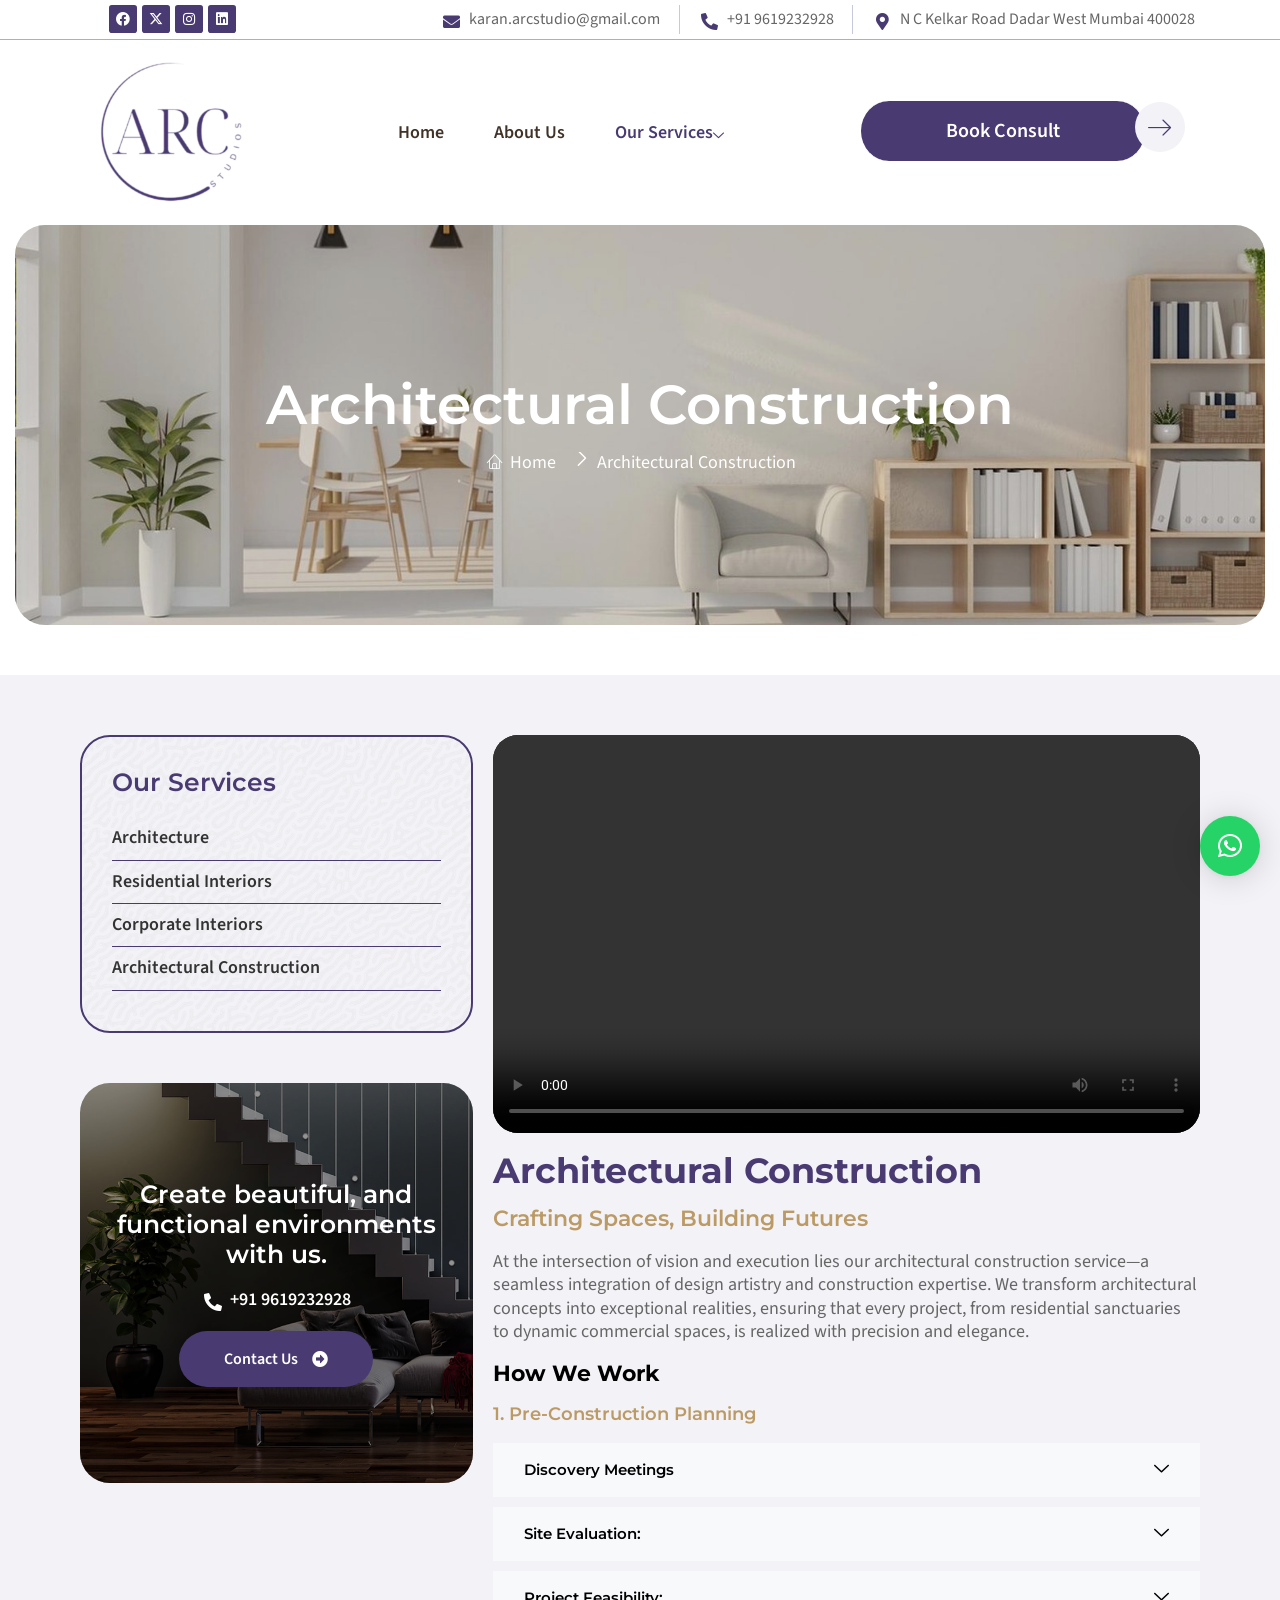
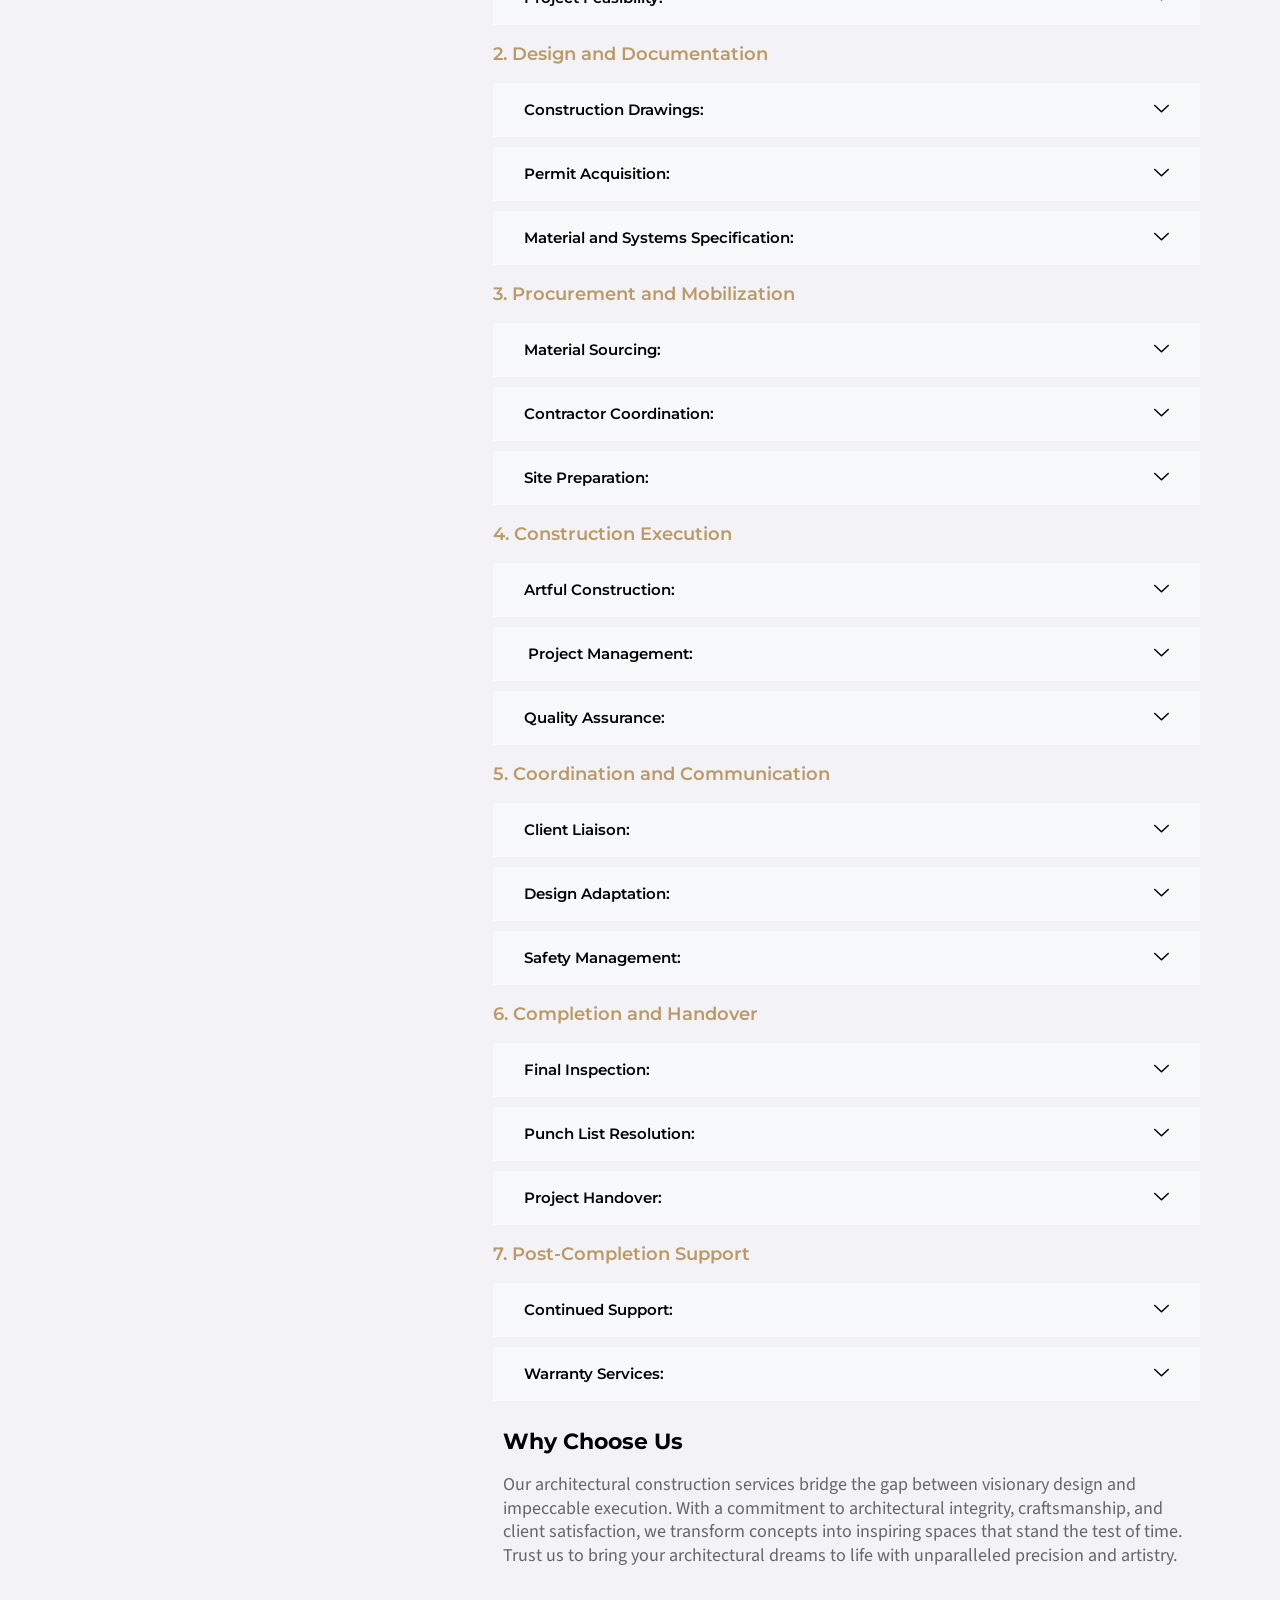
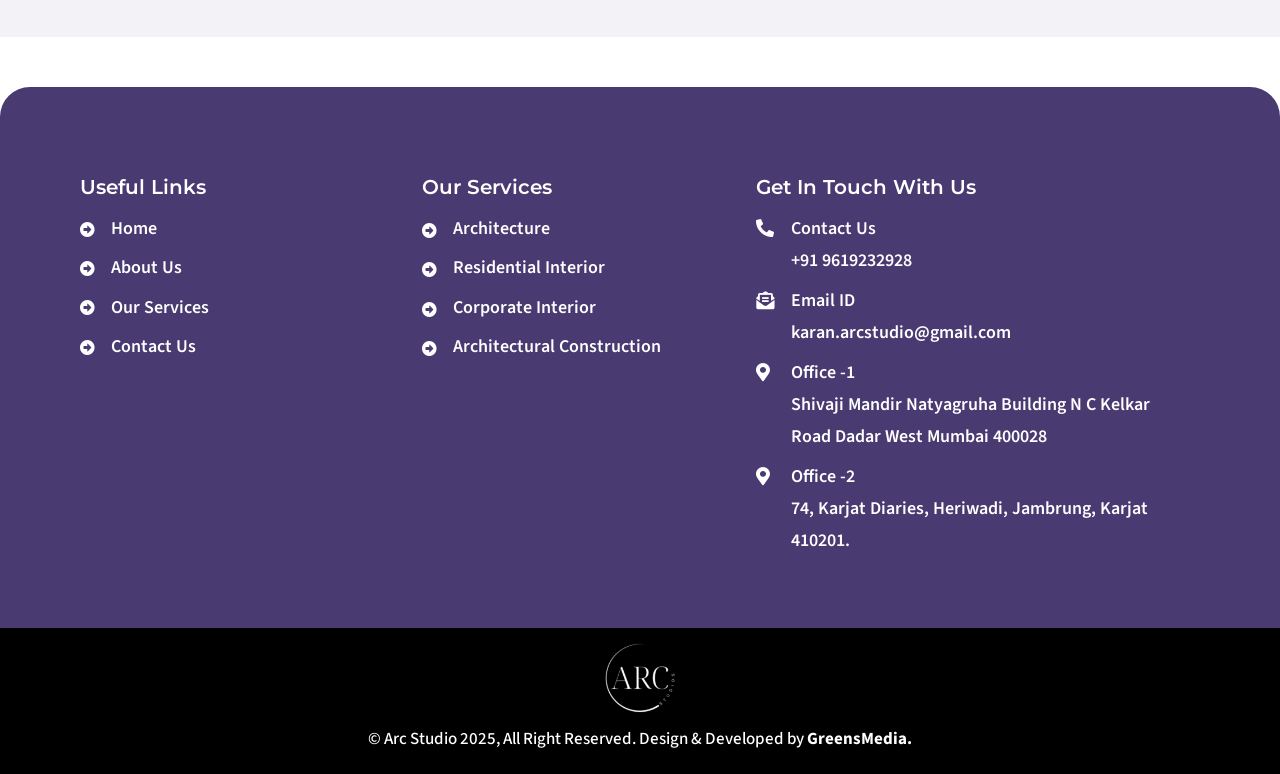
<file: architectural-construction/index.html>
<!DOCTYPE html>
<html class="html" lang="en-US">
<head>
	<meta charset="UTF-8">
	<link rel="profile" href="https://gmpg.org/xfn/11">

	<title>Architectural Construction &#8211; Arc Studio</title>
<meta name='robots' content='max-image-preview:large' />
<meta name="viewport" content="width=device-width, initial-scale=1"><link rel="alternate" type="application/rss+xml" title="Arc Studio &raquo; Feed" href="/feed/" />
<link rel="alternate" type="application/rss+xml" title="Arc Studio &raquo; Comments Feed" href="/comments/feed/" />
<link rel="alternate" title="oEmbed (JSON)" type="application/json+oembed" href="/wp-json/oembed/1.0/embed?url=https%3A%2F%2Farcstudios.in%2Farchitectural-construction%2F" />
<link rel="alternate" title="oEmbed (XML)" type="text/xml+oembed" href="/wp-json/oembed/1.0/embed?url=https%3A%2F%2Farcstudios.in%2Farchitectural-construction%2F&#038;format=xml" />
<style id="wp-img-auto-sizes-contain-inline-css">
img:is([sizes=auto i],[sizes^="auto," i]){contain-intrinsic-size:3000px 1500px}
/*# sourceURL=wp-img-auto-sizes-contain-inline-css */
</style>
<style id="wp-emoji-styles-inline-css">

	img.wp-smiley, img.emoji {
		display: inline !important;
		border: none !important;
		box-shadow: none !important;
		height: 1em !important;
		width: 1em !important;
		margin: 0 0.07em !important;
		vertical-align: -0.1em !important;
		background: none !important;
		padding: 0 !important;
	}
/*# sourceURL=wp-emoji-styles-inline-css */
</style>
<style id="classic-theme-styles-inline-css">
/*! This file is auto-generated */
.wp-block-button__link{color:#fff;background-color:#32373c;border-radius:9999px;box-shadow:none;text-decoration:none;padding:calc(.667em + 2px) calc(1.333em + 2px);font-size:1.125em}.wp-block-file__button{background:#32373c;color:#fff;text-decoration:none}
/*# sourceURL=/wp-includes/css/classic-themes.min.css */
</style>
<style id="global-styles-inline-css">
:root{--wp--preset--aspect-ratio--square: 1;--wp--preset--aspect-ratio--4-3: 4/3;--wp--preset--aspect-ratio--3-4: 3/4;--wp--preset--aspect-ratio--3-2: 3/2;--wp--preset--aspect-ratio--2-3: 2/3;--wp--preset--aspect-ratio--16-9: 16/9;--wp--preset--aspect-ratio--9-16: 9/16;--wp--preset--color--black: #000000;--wp--preset--color--cyan-bluish-gray: #abb8c3;--wp--preset--color--white: #ffffff;--wp--preset--color--pale-pink: #f78da7;--wp--preset--color--vivid-red: #cf2e2e;--wp--preset--color--luminous-vivid-orange: #ff6900;--wp--preset--color--luminous-vivid-amber: #fcb900;--wp--preset--color--light-green-cyan: #7bdcb5;--wp--preset--color--vivid-green-cyan: #00d084;--wp--preset--color--pale-cyan-blue: #8ed1fc;--wp--preset--color--vivid-cyan-blue: #0693e3;--wp--preset--color--vivid-purple: #9b51e0;--wp--preset--gradient--vivid-cyan-blue-to-vivid-purple: linear-gradient(135deg,rgb(6,147,227) 0%,rgb(155,81,224) 100%);--wp--preset--gradient--light-green-cyan-to-vivid-green-cyan: linear-gradient(135deg,rgb(122,220,180) 0%,rgb(0,208,130) 100%);--wp--preset--gradient--luminous-vivid-amber-to-luminous-vivid-orange: linear-gradient(135deg,rgb(252,185,0) 0%,rgb(255,105,0) 100%);--wp--preset--gradient--luminous-vivid-orange-to-vivid-red: linear-gradient(135deg,rgb(255,105,0) 0%,rgb(207,46,46) 100%);--wp--preset--gradient--very-light-gray-to-cyan-bluish-gray: linear-gradient(135deg,rgb(238,238,238) 0%,rgb(169,184,195) 100%);--wp--preset--gradient--cool-to-warm-spectrum: linear-gradient(135deg,rgb(74,234,220) 0%,rgb(151,120,209) 20%,rgb(207,42,186) 40%,rgb(238,44,130) 60%,rgb(251,105,98) 80%,rgb(254,248,76) 100%);--wp--preset--gradient--blush-light-purple: linear-gradient(135deg,rgb(255,206,236) 0%,rgb(152,150,240) 100%);--wp--preset--gradient--blush-bordeaux: linear-gradient(135deg,rgb(254,205,165) 0%,rgb(254,45,45) 50%,rgb(107,0,62) 100%);--wp--preset--gradient--luminous-dusk: linear-gradient(135deg,rgb(255,203,112) 0%,rgb(199,81,192) 50%,rgb(65,88,208) 100%);--wp--preset--gradient--pale-ocean: linear-gradient(135deg,rgb(255,245,203) 0%,rgb(182,227,212) 50%,rgb(51,167,181) 100%);--wp--preset--gradient--electric-grass: linear-gradient(135deg,rgb(202,248,128) 0%,rgb(113,206,126) 100%);--wp--preset--gradient--midnight: linear-gradient(135deg,rgb(2,3,129) 0%,rgb(40,116,252) 100%);--wp--preset--font-size--small: 13px;--wp--preset--font-size--medium: 20px;--wp--preset--font-size--large: 36px;--wp--preset--font-size--x-large: 42px;--wp--preset--spacing--20: 0.44rem;--wp--preset--spacing--30: 0.67rem;--wp--preset--spacing--40: 1rem;--wp--preset--spacing--50: 1.5rem;--wp--preset--spacing--60: 2.25rem;--wp--preset--spacing--70: 3.38rem;--wp--preset--spacing--80: 5.06rem;--wp--preset--shadow--natural: 6px 6px 9px rgba(0, 0, 0, 0.2);--wp--preset--shadow--deep: 12px 12px 50px rgba(0, 0, 0, 0.4);--wp--preset--shadow--sharp: 6px 6px 0px rgba(0, 0, 0, 0.2);--wp--preset--shadow--outlined: 6px 6px 0px -3px rgb(255, 255, 255), 6px 6px rgb(0, 0, 0);--wp--preset--shadow--crisp: 6px 6px 0px rgb(0, 0, 0);}.wp-block-button{--wp--preset--dimension--25: 25%;--wp--preset--dimension--50: 50%;--wp--preset--dimension--75: 75%;--wp--preset--dimension--100: 100%;}:where(body) { margin: 0; }:where(.is-layout-flex){gap: 0.5em;}:where(.is-layout-grid){gap: 0.5em;}body .is-layout-flex{display: flex;}.is-layout-flex{flex-wrap: wrap;align-items: center;}.is-layout-flex > :is(*, div){margin: 0;}body .is-layout-grid{display: grid;}.is-layout-grid > :is(*, div){margin: 0;}body{padding-top: 0px;padding-right: 0px;padding-bottom: 0px;padding-left: 0px;}:root :where(.wp-element-button, .wp-block-button__link){background-color: #32373c;border-width: 0;color: #fff;font-family: inherit;font-size: inherit;font-style: inherit;font-weight: inherit;letter-spacing: inherit;line-height: inherit;padding-top: calc(0.667em + 2px);padding-right: calc(1.333em + 2px);padding-bottom: calc(0.667em + 2px);padding-left: calc(1.333em + 2px);text-decoration: none;text-transform: inherit;}.has-black-color{color: var(--wp--preset--color--black) !important;}.has-cyan-bluish-gray-color{color: var(--wp--preset--color--cyan-bluish-gray) !important;}.has-white-color{color: var(--wp--preset--color--white) !important;}.has-pale-pink-color{color: var(--wp--preset--color--pale-pink) !important;}.has-vivid-red-color{color: var(--wp--preset--color--vivid-red) !important;}.has-luminous-vivid-orange-color{color: var(--wp--preset--color--luminous-vivid-orange) !important;}.has-luminous-vivid-amber-color{color: var(--wp--preset--color--luminous-vivid-amber) !important;}.has-light-green-cyan-color{color: var(--wp--preset--color--light-green-cyan) !important;}.has-vivid-green-cyan-color{color: var(--wp--preset--color--vivid-green-cyan) !important;}.has-pale-cyan-blue-color{color: var(--wp--preset--color--pale-cyan-blue) !important;}.has-vivid-cyan-blue-color{color: var(--wp--preset--color--vivid-cyan-blue) !important;}.has-vivid-purple-color{color: var(--wp--preset--color--vivid-purple) !important;}.has-black-background-color{background-color: var(--wp--preset--color--black) !important;}.has-cyan-bluish-gray-background-color{background-color: var(--wp--preset--color--cyan-bluish-gray) !important;}.has-white-background-color{background-color: var(--wp--preset--color--white) !important;}.has-pale-pink-background-color{background-color: var(--wp--preset--color--pale-pink) !important;}.has-vivid-red-background-color{background-color: var(--wp--preset--color--vivid-red) !important;}.has-luminous-vivid-orange-background-color{background-color: var(--wp--preset--color--luminous-vivid-orange) !important;}.has-luminous-vivid-amber-background-color{background-color: var(--wp--preset--color--luminous-vivid-amber) !important;}.has-light-green-cyan-background-color{background-color: var(--wp--preset--color--light-green-cyan) !important;}.has-vivid-green-cyan-background-color{background-color: var(--wp--preset--color--vivid-green-cyan) !important;}.has-pale-cyan-blue-background-color{background-color: var(--wp--preset--color--pale-cyan-blue) !important;}.has-vivid-cyan-blue-background-color{background-color: var(--wp--preset--color--vivid-cyan-blue) !important;}.has-vivid-purple-background-color{background-color: var(--wp--preset--color--vivid-purple) !important;}.has-black-border-color{border-color: var(--wp--preset--color--black) !important;}.has-cyan-bluish-gray-border-color{border-color: var(--wp--preset--color--cyan-bluish-gray) !important;}.has-white-border-color{border-color: var(--wp--preset--color--white) !important;}.has-pale-pink-border-color{border-color: var(--wp--preset--color--pale-pink) !important;}.has-vivid-red-border-color{border-color: var(--wp--preset--color--vivid-red) !important;}.has-luminous-vivid-orange-border-color{border-color: var(--wp--preset--color--luminous-vivid-orange) !important;}.has-luminous-vivid-amber-border-color{border-color: var(--wp--preset--color--luminous-vivid-amber) !important;}.has-light-green-cyan-border-color{border-color: var(--wp--preset--color--light-green-cyan) !important;}.has-vivid-green-cyan-border-color{border-color: var(--wp--preset--color--vivid-green-cyan) !important;}.has-pale-cyan-blue-border-color{border-color: var(--wp--preset--color--pale-cyan-blue) !important;}.has-vivid-cyan-blue-border-color{border-color: var(--wp--preset--color--vivid-cyan-blue) !important;}.has-vivid-purple-border-color{border-color: var(--wp--preset--color--vivid-purple) !important;}.has-vivid-cyan-blue-to-vivid-purple-gradient-background{background: var(--wp--preset--gradient--vivid-cyan-blue-to-vivid-purple) !important;}.has-light-green-cyan-to-vivid-green-cyan-gradient-background{background: var(--wp--preset--gradient--light-green-cyan-to-vivid-green-cyan) !important;}.has-luminous-vivid-amber-to-luminous-vivid-orange-gradient-background{background: var(--wp--preset--gradient--luminous-vivid-amber-to-luminous-vivid-orange) !important;}.has-luminous-vivid-orange-to-vivid-red-gradient-background{background: var(--wp--preset--gradient--luminous-vivid-orange-to-vivid-red) !important;}.has-very-light-gray-to-cyan-bluish-gray-gradient-background{background: var(--wp--preset--gradient--very-light-gray-to-cyan-bluish-gray) !important;}.has-cool-to-warm-spectrum-gradient-background{background: var(--wp--preset--gradient--cool-to-warm-spectrum) !important;}.has-blush-light-purple-gradient-background{background: var(--wp--preset--gradient--blush-light-purple) !important;}.has-blush-bordeaux-gradient-background{background: var(--wp--preset--gradient--blush-bordeaux) !important;}.has-luminous-dusk-gradient-background{background: var(--wp--preset--gradient--luminous-dusk) !important;}.has-pale-ocean-gradient-background{background: var(--wp--preset--gradient--pale-ocean) !important;}.has-electric-grass-gradient-background{background: var(--wp--preset--gradient--electric-grass) !important;}.has-midnight-gradient-background{background: var(--wp--preset--gradient--midnight) !important;}.has-small-font-size{font-size: var(--wp--preset--font-size--small) !important;}.has-medium-font-size{font-size: var(--wp--preset--font-size--medium) !important;}.has-large-font-size{font-size: var(--wp--preset--font-size--large) !important;}.has-x-large-font-size{font-size: var(--wp--preset--font-size--x-large) !important;}
:root :where(.wp-block-icon svg){width: 24px;}
:where(.wp-block-gallery.is-layout-flex){gap: var( --wp--style--gallery-gap-default, var( --gallery-block--gutter-size, var( --wp--style--block-gap, 0.5em ) ) );}:where(.wp-block-gallery.is-layout-grid){gap: var( --wp--style--gallery-gap-default, var( --gallery-block--gutter-size, var( --wp--style--block-gap, 0.5em ) ) );}
:where(.wp-block-latest-posts.is-layout-flex){gap: 1.25em;}:where(.wp-block-latest-posts.is-layout-grid){gap: 1.25em;}
:where(.wp-block-post-template.is-layout-flex){gap: 1.25em;}:where(.wp-block-post-template.is-layout-grid){gap: 1.25em;}
:where(.wp-block-term-template.is-layout-flex){gap: 1.25em;}:where(.wp-block-term-template.is-layout-grid){gap: 1.25em;}
:where(.wp-block-columns.is-layout-flex){gap: 2em;}:where(.wp-block-columns.is-layout-grid){gap: 2em;}
:root :where(.wp-block-pullquote){font-size: 1.5em;line-height: 1.6;}
/*# sourceURL=global-styles-inline-css */
</style>
<link rel='stylesheet' id='contact-form-7-css' href='/wp-content/plugins/contact-form-7/includes/css/styles.css?ver=6.1.6' media='all' />
<link rel='stylesheet' id='font-awesome-css' href='/wp-content/themes/oceanwp/assets/fonts/fontawesome/css/all.min.css?ver=6.7.2' media='all' />
<link rel='stylesheet' id='simple-line-icons-css' href='/wp-content/themes/oceanwp/assets/css/third/simple-line-icons.min.css?ver=2.4.0' media='all' />
<link rel='stylesheet' id='oceanwp-style-css' href='/wp-content/themes/oceanwp/assets/css/style.min.css?ver=4.2.8' media='all' />
<link rel='stylesheet' id='elementor-frontend-css' href='/wp-content/uploads/elementor/css/custom-frontend.min.css?ver=1793264831' media='all' />
<link rel='stylesheet' id='elementor-post-1450-css' href='/wp-content/uploads/elementor/css/post-1450.css?ver=1795178063' media='all' />
<link rel='stylesheet' id='widget-heading-css' href='/wp-content/plugins/elementor/assets/css/widget-heading.min.css?ver=4.3.5' media='all' />
<link rel='stylesheet' id='widget-icon-list-css' href='/wp-content/uploads/elementor/css/custom-widget-icon-list.min.css?ver=1793264831' media='all' />
<link rel='stylesheet' id='widget-video-css' href='/wp-content/plugins/elementor/assets/css/widget-video.min.css?ver=4.3.5' media='all' />
<link rel='stylesheet' id='ekit-widget-common-css' href='/wp-content/plugins/elementskit-lite/widgets/init/assets/css/common.css?ver=4.0.7' media='all' />
<link rel='stylesheet' id='ekit-accordion-css' href='/wp-content/plugins/elementskit-lite/widgets/init/assets/css/accordion.css?ver=4.0.7' media='all' />
<link rel='stylesheet' id='elementor-post-18-css' href='/wp-content/uploads/elementor/css/post-18.css?ver=1793264832' media='all' />
<link rel='stylesheet' id='widget-social-icons-css' href='/wp-content/plugins/elementor/assets/css/widget-social-icons.min.css?ver=4.3.5' media='all' />
<link rel='stylesheet' id='e-apple-webkit-css' href='/wp-content/uploads/elementor/css/custom-apple-webkit.min.css?ver=1793264831' media='all' />
<link rel='stylesheet' id='widget-image-css' href='/wp-content/plugins/elementor/assets/css/widget-image.min.css?ver=4.3.5' media='all' />
<link rel='stylesheet' id='ekit-nav-menu-css' href='/wp-content/plugins/elementskit-lite/widgets/init/assets/css/nav-menu.css?ver=4.0.7' media='all' />
<link rel='stylesheet' id='elementor-post-90-css' href='/wp-content/uploads/elementor/css/post-90.css?ver=1793264832' media='all' />
<link rel='stylesheet' id='qlwapp-frontend-css' href='/wp-content/plugins/wp-whatsapp-chat/build/frontend/css/style.css?ver=8.6.4' media='all' />
<link rel='stylesheet' id='elementor-icons-css' href='/wp-content/plugins/elementor/assets/lib/eicons/css/elementor-icons.min.css?ver=5.54.0' media='all' />
<link rel='stylesheet' id='elementor-post-8-css' href='/wp-content/uploads/elementor/css/post-8.css?ver=1793264832' media='all' />
<link rel='stylesheet' id='she-header-style-css' href='/wp-content/plugins/sticky-header-effects-for-elementor/assets/css/she-header-style.css?ver=2.2.0' media='all' />
<link rel='stylesheet' id='e-animation-hang-css' href='/wp-content/plugins/elementor/assets/lib/animations/styles/e-animation-hang.min.css?ver=4.3.5' media='all' />
<link rel='stylesheet' id='ekit-header-search-css' href='/wp-content/plugins/elementskit-lite/widgets/init/assets/css/header-search.css?ver=4.0.7' media='all' />
<link rel='stylesheet' id='ekit-header-offcanvas-css' href='/wp-content/plugins/elementskit-lite/widgets/init/assets/css/header-offcanvas.css?ver=4.0.7' media='all' />
<link rel='stylesheet' id='ekit-header-info-css' href='/wp-content/plugins/elementskit-lite/widgets/init/assets/css/header-info.css?ver=4.0.7' media='all' />
<link rel='stylesheet' id='oe-widgets-style-css' href='/wp-content/plugins/ocean-extra/assets/css/widgets.css?ver=7.1.4' media='all' />
<link rel='stylesheet' id='elementor-gf-montserrat-css' href='https://fonts.googleapis.com/css?family=Montserrat:100,100italic,200,200italic,300,300italic,400,400italic,500,500italic,600,600italic,700,700italic,800,800italic,900,900italic&#038;display=swap' media='all' />
<link rel='stylesheet' id='elementor-gf-sourcesanspro-css' href='https://fonts.googleapis.com/css?family=Source+Sans+Pro:100,100italic,200,200italic,300,300italic,400,400italic,500,500italic,600,600italic,700,700italic,800,800italic,900,900italic&#038;display=swap' media='all' />
<link rel='stylesheet' id='elementor-gf-roboto-css' href='https://fonts.googleapis.com/css?family=Roboto:100,100italic,200,200italic,300,300italic,400,400italic,500,500italic,600,600italic,700,700italic,800,800italic,900,900italic&#038;display=swap' media='all' />
<link rel='stylesheet' id='elementor-icons-ekiticons-css' href='/wp-content/plugins/elementskit-lite/modules/elementskit-icon-pack/assets/css/ekiticons.css?ver=4.0.7' media='all' />
<link rel='stylesheet' id='elementor-icons-shared-0-css' href='/wp-content/plugins/elementor/assets/lib/font-awesome/css/fontawesome.min.css?ver=5.15.3' media='all' />
<link rel='stylesheet' id='elementor-icons-fa-solid-css' href='/wp-content/plugins/elementor/assets/lib/font-awesome/css/solid.min.css?ver=5.15.3' media='all' />
<link rel='stylesheet' id='elementor-icons-fa-brands-css' href='/wp-content/plugins/elementor/assets/lib/font-awesome/css/brands.min.css?ver=5.15.3' media='all' />
<script type='text/javascript'>
		var elementskit = {
			resturl: '/wp-json/elementskit/v1/',
		}

		</script><script id="jquery-core-js" src="/wp-includes/js/jquery/jquery.min.js?ver=3.7.1"></script>
<script id="jquery-migrate-js" src="/wp-includes/js/jquery/jquery-migrate.min.js?ver=3.4.1"></script>
<script id="she-header-js" src="/wp-content/plugins/sticky-header-effects-for-elementor/assets/js/she-header.js?ver=2.2.0"></script>
<link rel="https://api.w.org/" href="/wp-json/" /><link rel="alternate" title="JSON" type="application/json" href="/wp-json/wp/v2/pages/1450" /><link rel="EditURI" type="application/rsd+xml" title="RSD" href="/xmlrpc.php?rsd" />
<meta name="generator" content="WordPress 7.1.4" />
<link rel="canonical" href="/architectural-construction/" />
<link rel='shortlink' href='/?p=1450' />
<meta name="cdp-version" content="1.5.7" /><meta name="generator" content="Elementor 4.3.5; features: additional_custom_breakpoints; settings: css_print_method-external, google_font-enabled, font_display-swap">
			<style>
				.e-con.e-parent:nth-of-type(n+4):not(.e-lazyloaded):not(.e-no-lazyload),
				.e-con.e-parent:nth-of-type(n+4):not(.e-lazyloaded):not(.e-no-lazyload) * {
					background-image: none !important;
				}
				@media screen and (max-height: 1024px) {
					.e-con.e-parent:nth-of-type(n+3):not(.e-lazyloaded):not(.e-no-lazyload),
					.e-con.e-parent:nth-of-type(n+3):not(.e-lazyloaded):not(.e-no-lazyload) * {
						background-image: none !important;
					}
				}
				@media screen and (max-height: 640px) {
					.e-con.e-parent:nth-of-type(n+2):not(.e-lazyloaded):not(.e-no-lazyload),
					.e-con.e-parent:nth-of-type(n+2):not(.e-lazyloaded):not(.e-no-lazyload) * {
						background-image: none !important;
					}
				}
			</style>
			<noscript><style>.lazyload[data-src]{display:none !important;}</style></noscript><style>.lazyload{background-image:none !important;}.lazyload:before{background-image:none !important;}</style><link rel="icon" href="/wp-content/uploads/2024/08/cropped-footer-logo-new-32x32.png" sizes="32x32" />
<link rel="icon" href="/wp-content/uploads/2024/08/cropped-footer-logo-new-192x192.png" sizes="192x192" />
<link rel="apple-touch-icon" href="/wp-content/uploads/2024/08/cropped-footer-logo-new-180x180.png" />
<meta name="msapplication-TileImage" content="/wp-content/uploads/2024/08/cropped-footer-logo-new-270x270.png" />
<style id="wp-custom-css">
.bdt-prime-slider-skin-general{border-radius:50px}body{overflow-x:hidden}#qlwapp .qlwapp-toggle{margin-bottom:75px}#qlwapp.qlwapp-rounded.qlwapp-bubble .qlwapp-toggle{border-radius:50%;width:50px;height:50px}
</style>
<!-- OceanWP CSS -->
<style type="text/css">
/* Colors */body .theme-button,body input[type="submit"],body button[type="submit"],body button,body .button,body div.wpforms-container-full .wpforms-form input[type=submit],body div.wpforms-container-full .wpforms-form button[type=submit],body div.wpforms-container-full .wpforms-form .wpforms-page-button,.woocommerce-cart .wp-element-button,.woocommerce-checkout .wp-element-button,.wp-block-button__link{border-color:#ffffff}body .theme-button:hover,body input[type="submit"]:hover,body button[type="submit"]:hover,body button:hover,body .button:hover,body div.wpforms-container-full .wpforms-form input[type=submit]:hover,body div.wpforms-container-full .wpforms-form input[type=submit]:active,body div.wpforms-container-full .wpforms-form button[type=submit]:hover,body div.wpforms-container-full .wpforms-form button[type=submit]:active,body div.wpforms-container-full .wpforms-form .wpforms-page-button:hover,body div.wpforms-container-full .wpforms-form .wpforms-page-button:active,.woocommerce-cart .wp-element-button:hover,.woocommerce-checkout .wp-element-button:hover,.wp-block-button__link:hover{border-color:#ffffff}/* OceanWP Style Settings CSS */.theme-button,input[type="submit"],button[type="submit"],button,.button,body div.wpforms-container-full .wpforms-form input[type=submit],body div.wpforms-container-full .wpforms-form button[type=submit],body div.wpforms-container-full .wpforms-form .wpforms-page-button{border-style:solid}.theme-button,input[type="submit"],button[type="submit"],button,.button,body div.wpforms-container-full .wpforms-form input[type=submit],body div.wpforms-container-full .wpforms-form button[type=submit],body div.wpforms-container-full .wpforms-form .wpforms-page-button{border-width:1px}form input[type="text"],form input[type="password"],form input[type="email"],form input[type="url"],form input[type="date"],form input[type="month"],form input[type="time"],form input[type="datetime"],form input[type="datetime-local"],form input[type="week"],form input[type="number"],form input[type="search"],form input[type="tel"],form input[type="color"],form select,form textarea,.woocommerce .woocommerce-checkout .select2-container--default .select2-selection--single{border-style:solid}body div.wpforms-container-full .wpforms-form input[type=date],body div.wpforms-container-full .wpforms-form input[type=datetime],body div.wpforms-container-full .wpforms-form input[type=datetime-local],body div.wpforms-container-full .wpforms-form input[type=email],body div.wpforms-container-full .wpforms-form input[type=month],body div.wpforms-container-full .wpforms-form input[type=number],body div.wpforms-container-full .wpforms-form input[type=password],body div.wpforms-container-full .wpforms-form input[type=range],body div.wpforms-container-full .wpforms-form input[type=search],body div.wpforms-container-full .wpforms-form input[type=tel],body div.wpforms-container-full .wpforms-form input[type=text],body div.wpforms-container-full .wpforms-form input[type=time],body div.wpforms-container-full .wpforms-form input[type=url],body div.wpforms-container-full .wpforms-form input[type=week],body div.wpforms-container-full .wpforms-form select,body div.wpforms-container-full .wpforms-form textarea{border-style:solid}form input[type="text"],form input[type="password"],form input[type="email"],form input[type="url"],form input[type="date"],form input[type="month"],form input[type="time"],form input[type="datetime"],form input[type="datetime-local"],form input[type="week"],form input[type="number"],form input[type="search"],form input[type="tel"],form input[type="color"],form select,form textarea{border-radius:3px}body div.wpforms-container-full .wpforms-form input[type=date],body div.wpforms-container-full .wpforms-form input[type=datetime],body div.wpforms-container-full .wpforms-form input[type=datetime-local],body div.wpforms-container-full .wpforms-form input[type=email],body div.wpforms-container-full .wpforms-form input[type=month],body div.wpforms-container-full .wpforms-form input[type=number],body div.wpforms-container-full .wpforms-form input[type=password],body div.wpforms-container-full .wpforms-form input[type=range],body div.wpforms-container-full .wpforms-form input[type=search],body div.wpforms-container-full .wpforms-form input[type=tel],body div.wpforms-container-full .wpforms-form input[type=text],body div.wpforms-container-full .wpforms-form input[type=time],body div.wpforms-container-full .wpforms-form input[type=url],body div.wpforms-container-full .wpforms-form input[type=week],body div.wpforms-container-full .wpforms-form select,body div.wpforms-container-full .wpforms-form textarea{border-radius:3px}/* Header */#site-header.has-header-media .overlay-header-media{background-color:rgba(0,0,0,0.5)}/* Blog CSS */.ocean-single-post-header ul.meta-item li a:hover{color:#333333}/* Sidebar */.widget-area .sidebar-box,.separate-layout .sidebar-box{margin-bottom:px}/* Typography */body{font-size:14px;line-height:1.8}h1,h2,h3,h4,h5,h6,.theme-heading,.widget-title,.oceanwp-widget-recent-posts-title,.comment-reply-title,.entry-title,.sidebar-box .widget-title{line-height:1.4}h1{font-size:23px;line-height:1.4}h2{font-size:20px;line-height:1.4}h3{font-size:18px;line-height:1.4}h4{font-size:17px;line-height:1.4}h5{font-size:14px;line-height:1.4}h6{font-size:15px;line-height:1.4}.page-header .page-header-title,.page-header.background-image-page-header .page-header-title{font-size:32px;line-height:1.4}.page-header .page-subheading,.page-header.background-image-page-header .page-subheading{font-size:15px;line-height:1.8}.site-breadcrumbs,.site-breadcrumbs a{font-size:13px;line-height:1.4}#top-bar-content,#top-bar-social-alt{font-size:12px;line-height:1.8}#site-logo a.site-logo-text{font-size:24px;line-height:1.8}.dropdown-menu ul li a.menu-link,#site-header.full_screen-header .fs-dropdown-menu ul.sub-menu li a{font-size:12px;line-height:1.2;letter-spacing:.6px}.sidr-class-dropdown-menu li a,a.sidr-class-toggle-sidr-close,button.sidr-class-toggle-sidr-close,#mobile-dropdown ul li a,#mobile-dropdown ul li >button.menu-link.dropdown-toggle,body #mobile-fullscreen ul li a,body #mobile-fullscreen ul li >button.menu-link.dropdown-toggle{font-size:15px;line-height:1.8}.blog-entry.post .blog-entry-header .entry-title a{font-size:24px;line-height:1.4}.ocean-single-post-header .single-post-title{font-size:34px;line-height:1.4;letter-spacing:.6px}.ocean-single-post-header ul.meta-item li,.ocean-single-post-header ul.meta-item li a{font-size:13px;line-height:1.4;letter-spacing:.6px}.ocean-single-post-header .post-author-name,.ocean-single-post-header .post-author-name a{font-size:14px;line-height:1.4;letter-spacing:.6px}.ocean-single-post-header .post-author-description{font-size:12px;line-height:1.4;letter-spacing:.6px}.single-post .entry-title{line-height:1.4;letter-spacing:.6px}.single-post ul.meta li,.single-post ul.meta li a{font-size:14px;line-height:1.4;letter-spacing:.6px}.sidebar-box .widget-title,.sidebar-box.widget_block .wp-block-heading{font-size:13px;line-height:1;letter-spacing:1px}#footer-widgets .footer-box .widget-title{font-size:13px;line-height:1;letter-spacing:1px}#footer-bottom #copyright{font-size:12px;line-height:1}#footer-bottom #footer-bottom-menu{font-size:12px;line-height:1}.ocean-preloader--active .preloader-after-content{font-size:20px;line-height:1.8;letter-spacing:.6px}
</style></head>

<body class="wp-singular page-template page-template-elementor_header_footer page page-id-1450 wp-embed-responsive wp-theme-oceanwp oceanwp-theme dropdown-mobile default-breakpoint has-sidebar content-right-sidebar has-topbar has-breadcrumbs elementor-default elementor-template-full-width elementor-kit-8 elementor-page elementor-page-1450" itemscope="itemscope" itemtype="https://schema.org/WebPage">

	
	
	<div id="outer-wrap" class="site clr">

		<a class="skip-link screen-reader-text" href="#main">Skip to content</a>

		
		<div id="wrap" class="clr">

			
			<div class="ekit-template-content-markup ekit-template-content-header">		<div data-elementor-type="wp-post" data-elementor-id="18" class="elementor elementor-18" data-elementor-post-type="elementskit_template">
						<section class="elementor-section elementor-top-section elementor-element elementor-element-5b85534b elementor-section-content-middle elementor-section-stretched elementor-section-boxed elementor-section-height-default elementor-section-height-default" data-id="5b85534b" data-element_type="section" data-e-type="section" data-settings="{&quot;stretch_section&quot;:&quot;section-stretched&quot;,&quot;background_background&quot;:&quot;classic&quot;}">
						<div class="elementor-container elementor-column-gap-default">
					<div class="elementor-column elementor-col-50 elementor-top-column elementor-element elementor-element-2ca39f75" data-id="2ca39f75" data-element_type="column" data-e-type="column">
			<div class="elementor-widget-wrap elementor-element-populated">
						<div class="elementor-element elementor-element-3d9b51b elementor-shape-rounded elementor-grid-0 e-grid-align-center elementor-widget elementor-widget-social-icons" data-id="3d9b51b" data-element_type="widget" data-e-type="widget" data-widget_type="social-icons.default">
				<div class="elementor-widget-container">
							<div class="elementor-social-icons-wrapper elementor-grid" role="list">
							<span class="elementor-grid-item" role="listitem">
					<a class="elementor-icon elementor-social-icon elementor-social-icon-facebook elementor-repeater-item-1b36599" href="https://www.facebook.com/people/Arc-Studios/61563485504728/?mibextid=ZbWKwL" target="_blank">
						<span class="elementor-screen-only">Facebook</span>
						<i aria-hidden="true" class="fab fa-facebook"></i>					</a>
				</span>
							<span class="elementor-grid-item" role="listitem">
					<a class="elementor-icon elementor-social-icon elementor-social-icon-x-twitter elementor-repeater-item-218a4c2" href="https://x.com/i/flow/login?redirect_after_login=%2FARCStudios24" target="_blank">
						<span class="elementor-screen-only">X-twitter</span>
						<i aria-hidden="true" class="fab fa-x-twitter"></i>					</a>
				</span>
							<span class="elementor-grid-item" role="listitem">
					<a class="elementor-icon elementor-social-icon elementor-social-icon-instagram elementor-repeater-item-202b9c5" href="https://www.instagram.com/thearc.in/?igsh=MWQxbGg0bGtzZ3VuYQ%3D%3D" target="_blank">
						<span class="elementor-screen-only">Instagram</span>
						<i aria-hidden="true" class="fab fa-instagram"></i>					</a>
				</span>
							<span class="elementor-grid-item" role="listitem">
					<a class="elementor-icon elementor-social-icon elementor-social-icon-linkedin elementor-repeater-item-9a38671" href="https://www.linkedin.com/in/arc-studios-studios-874743321?utm_source=share&#038;utm_campaign=share_via&#038;utm_content=profile&#038;utm_medium=android_app" target="_blank">
						<span class="elementor-screen-only">Linkedin</span>
						<i aria-hidden="true" class="fab fa-linkedin"></i>					</a>
				</span>
					</div>
						</div>
				</div>
					</div>
		</div>
				<div class="elementor-column elementor-col-50 elementor-top-column elementor-element elementor-element-75339428" data-id="75339428" data-element_type="column" data-e-type="column">
			<div class="elementor-widget-wrap elementor-element-populated">
						<div class="elementor-element elementor-element-7e0b6ec elementor-icon-list--layout-inline elementor-align-end elementor-mobile-align-start elementor-hidden-mobile elementor-list-item-link-full_width elementor-widget elementor-widget-icon-list" data-id="7e0b6ec" data-element_type="widget" data-e-type="widget" data-widget_type="icon-list.default">
				<div class="elementor-widget-container">
							<ul class="elementor-icon-list-items elementor-inline-items">
							<li class="elementor-icon-list-item elementor-inline-item">
											<a href="mailto:karan.arcstudio@gmail.com">

												<span class="elementor-icon-list-icon">
							<i aria-hidden="true" class="fas fa-envelope"></i>						</span>
										<span class="elementor-icon-list-text">karan.arcstudio@gmail.com</span>
											</a>
									</li>
								<li class="elementor-icon-list-item elementor-inline-item">
											<a href="tel:+91%209619232928">

												<span class="elementor-icon-list-icon">
							<i aria-hidden="true" class="fas fa-phone-alt"></i>						</span>
										<span class="elementor-icon-list-text">+91 9619232928</span>
											</a>
									</li>
								<li class="elementor-icon-list-item elementor-inline-item">
											<a href="#">

												<span class="elementor-icon-list-icon">
							<i aria-hidden="true" class="fas fa-map-marker-alt"></i>						</span>
										<span class="elementor-icon-list-text">N C Kelkar Road Dadar West Mumbai 400028</span>
											</a>
									</li>
						</ul>
						</div>
				</div>
					</div>
		</div>
					</div>
		</section>
				<section class="elementor-section elementor-top-section elementor-element elementor-element-737f9fc elementor-section-content-middle elementor-section-stretched elementor-section-boxed elementor-section-height-default elementor-section-height-default" data-id="737f9fc" data-element_type="section" data-e-type="section" data-settings="{&quot;stretch_section&quot;:&quot;section-stretched&quot;,&quot;background_background&quot;:&quot;classic&quot;}">
						<div class="elementor-container elementor-column-gap-default">
					<div class="elementor-column elementor-col-25 elementor-top-column elementor-element elementor-element-68c6027" data-id="68c6027" data-element_type="column" data-e-type="column">
			<div class="elementor-widget-wrap elementor-element-populated">
						<div class="elementor-element elementor-element-e22a7df elementor-widget elementor-widget-image" data-id="e22a7df" data-element_type="widget" data-e-type="widget" data-widget_type="image.default">
				<div class="elementor-widget-container">
																<a href="/">
							<img fetchpriority="high" width="1191" height="1006" src="[data-uri]" class="attachment-full size-full wp-image-1237 lazyload" alt=""   data-src="/wp-content/uploads/2024/08/mobile-logo.png" decoding="async" data-srcset="/wp-content/uploads/2024/08/mobile-logo.png 1191w, /wp-content/uploads/2024/08/mobile-logo-300x253.png 300w, /wp-content/uploads/2024/08/mobile-logo-1024x865.png 1024w, /wp-content/uploads/2024/08/mobile-logo-768x649.png 768w" data-max-width="1191" data-sizes="auto" data-eio-rwidth="1191" data-eio-rheight="1006" /><noscript><img fetchpriority="high" width="1191" height="1006" src="/wp-content/uploads/2024/08/mobile-logo.png" class="attachment-full size-full wp-image-1237" alt="" srcset="/wp-content/uploads/2024/08/mobile-logo.png 1191w, /wp-content/uploads/2024/08/mobile-logo-300x253.png 300w, /wp-content/uploads/2024/08/mobile-logo-1024x865.png 1024w, /wp-content/uploads/2024/08/mobile-logo-768x649.png 768w" sizes="(max-width: 1191px) 100vw, 1191px" data-eio="l" /></noscript>								</a>
															</div>
				</div>
					</div>
		</div>
				<div class="elementor-column elementor-col-25 elementor-top-column elementor-element elementor-element-3c59b16" data-id="3c59b16" data-element_type="column" data-e-type="column">
			<div class="elementor-widget-wrap elementor-element-populated">
						<div class="elementor-element elementor-element-18a6d98 elementor-widget elementor-widget-ekit-nav-menu" data-id="18a6d98" data-element_type="widget" data-e-type="widget" data-widget_type="ekit-nav-menu.default">
				<div class="elementor-widget-container">
							<nav class="ekit-wid-con ekit_menu_responsive_tablet"
			aria-label="menu"
			data-hamburger-icon=""
			data-hamburger-icon-type="icon"
			data-responsive-breakpoint="1024"
			data-close-on-anchor="no">
			            <button class="elementskit-menu-hamburger elementskit-menu-toggler"  type="button" aria-expanded="false" aria-controls="ekit-megamenu-menu" aria-label="Menu">
                                    <span class="elementskit-menu-hamburger-icon"></span><span class="elementskit-menu-hamburger-icon"></span><span class="elementskit-menu-hamburger-icon"></span>
                            </button>
            <div id="ekit-megamenu-menu" class="elementskit-menu-container elementskit-menu-offcanvas-elements elementskit-navbar-nav-default ekit-nav-menu-one-page-no ekit-nav-dropdown-hover"><ul id="menu-menu" class="elementskit-navbar-nav elementskit-menu-po-center submenu-click-on-icon"><li id="menu-item-23" class="menu-item menu-item-type-post_type menu-item-object-page menu-item-home menu-item-23 nav-item elementskit-mobile-builder-content" data-vertical-menu=750px><a href="/" class="ekit-menu-nav-link">Home</a></li>
<li id="menu-item-24" class="menu-item menu-item-type-post_type menu-item-object-page menu-item-24 nav-item elementskit-mobile-builder-content" data-vertical-menu=750px><a href="/about-us/" class="ekit-menu-nav-link">About Us</a></li>
<li id="menu-item-1459" class="menu-item menu-item-type-custom menu-item-object-custom current-menu-ancestor current-menu-parent menu-item-has-children menu-item-1459 nav-item elementskit-dropdown-has relative_position elementskit-dropdown-menu-default_width elementskit-mobile-builder-content" data-vertical-menu=750px><a href="#" class="ekit-menu-nav-link ekit-menu-dropdown-toggle" aria-haspopup="true" aria-expanded="false" aria-controls="ekit-submenu-1459">Our Services<i aria-hidden="true" class="icon icon-down-arrow1 elementskit-submenu-indicator"></i></a>
<ul class="elementskit-dropdown elementskit-submenu-panel" id="ekit-submenu-1459">
	<li id="menu-item-1458" class="menu-item menu-item-type-post_type menu-item-object-page menu-item-1458 nav-item elementskit-mobile-builder-content" data-vertical-menu=750px><a href="/architecture/" class=" dropdown-item">Architecture</a>	<li id="menu-item-1906" class="menu-item menu-item-type-custom menu-item-object-custom menu-item-has-children menu-item-1906 nav-item elementskit-dropdown-has relative_position elementskit-dropdown-menu-default_width elementskit-mobile-builder-content" data-vertical-menu=750px><a href="#" class=" dropdown-item" aria-haspopup="true" aria-expanded="false" aria-controls="ekit-submenu-1906">Interiors<i aria-hidden="true" class="icon icon-down-arrow1 elementskit-submenu-indicator"></i></a>
	<ul class="elementskit-dropdown elementskit-submenu-panel" id="ekit-submenu-1906">
		<li id="menu-item-1457" class="menu-item menu-item-type-post_type menu-item-object-page menu-item-1457 nav-item elementskit-mobile-builder-content" data-vertical-menu=750px><a href="/residential-interior/" class=" dropdown-item">Residential Interior</a>		<li id="menu-item-1907" class="menu-item menu-item-type-post_type menu-item-object-page menu-item-1907 nav-item elementskit-mobile-builder-content" data-vertical-menu=750px><a href="/corporate-interior/" class=" dropdown-item">Corporate Interior</a>	</ul>
	<li id="menu-item-1455" class="menu-item menu-item-type-post_type menu-item-object-page current-menu-item page_item page-item-1450 current_page_item menu-item-1455 nav-item elementskit-mobile-builder-content active" data-vertical-menu=750px><a href="/architectural-construction/" class=" dropdown-item active">Architectural Construction</a></ul>
</li>
</ul><div class="elementskit-nav-identity-panel"><a class="elementskit-nav-logo" href="/" target="" rel=""><img src="[data-uri]" title="mobile-logo" alt="mobile-logo" decoding="async" data-src="/wp-content/uploads/2024/08/mobile-logo.png" class="lazyload" data-eio-rwidth="1191" data-eio-rheight="1006" /><noscript><img src="/wp-content/uploads/2024/08/mobile-logo.png" title="mobile-logo" alt="mobile-logo" decoding="async" data-eio="l" /></noscript></a><button class="elementskit-menu-close elementskit-menu-toggler" type="button">X</button></div></div>
			<div class="elementskit-menu-overlay elementskit-menu-offcanvas-elements elementskit-menu-toggler ekit-nav-menu--overlay"></div>        </nav>
						</div>
				</div>
					</div>
		</div>
				<div class="elementor-column elementor-col-25 elementor-top-column elementor-element elementor-element-1d88b67 elementor-hidden-mobile" data-id="1d88b67" data-element_type="column" data-e-type="column">
			<div class="elementor-widget-wrap elementor-element-populated">
						<div class="elementor-element elementor-element-e2f2290 elementor-align-right elementor-widget__width-initial elementor-widget elementor-widget-button" data-id="e2f2290" data-element_type="widget" data-e-type="widget" data-widget_type="button.default">
				<div class="elementor-widget-container">
									<div class="elementor-button-wrapper">
					<a class="elementor-button elementor-button-link elementor-size-sm" href="/contact-us/">
						<span class="elementor-button-content-wrapper">
									<span class="elementor-button-text">Book Consult </span>
					</span>
					</a>
				</div>
								</div>
				</div>
					</div>
		</div>
				<div class="elementor-column elementor-col-25 elementor-top-column elementor-element elementor-element-e64fe4b elementor-hidden-mobile" data-id="e64fe4b" data-element_type="column" data-e-type="column">
			<div class="elementor-widget-wrap elementor-element-populated">
						<div class="elementor-element elementor-element-d589b18 elementor-view-stacked shake elementor-shape-circle elementor-widget elementor-widget-icon" data-id="d589b18" data-element_type="widget" data-e-type="widget" data-widget_type="icon.default">
				<div class="elementor-widget-container">
							<div class="elementor-icon-wrapper">
			<a class="elementor-icon" href="/contact-us/">
			<i aria-hidden="true" class="icon icon-arrow-right"></i>			</a>
		</div>
						</div>
				</div>
					</div>
		</div>
					</div>
		</section>
				</div>
		</div>
			
			<main id="main" class="site-main clr"  role="main">

						<div data-elementor-type="wp-page" data-elementor-id="1450" class="elementor elementor-1450" data-elementor-post-type="page">
						<section class="elementor-section elementor-top-section elementor-element elementor-element-4f87c21 elementor-section-full_width elementor-section-height-min-height breadcrumbs-bg elementor-section-height-default elementor-section-items-middle" data-id="4f87c21" data-element_type="section" data-e-type="section" data-settings="{&quot;background_background&quot;:&quot;classic&quot;}">
							<div class="elementor-background-overlay"></div>
							<div class="elementor-container elementor-column-gap-default">
					<div class="elementor-column elementor-col-100 elementor-top-column elementor-element elementor-element-8cc0f06" data-id="8cc0f06" data-element_type="column" data-e-type="column">
			<div class="elementor-widget-wrap elementor-element-populated">
						<div class="elementor-element elementor-element-2e02fbd elementor-widget elementor-widget-heading" data-id="2e02fbd" data-element_type="widget" data-e-type="widget" data-widget_type="heading.default">
				<div class="elementor-widget-container">
					<h2 class="elementor-heading-title elementor-size-default">Architectural Construction</h2>				</div>
				</div>
				<div class="elementor-element elementor-element-6eaead9 elementor-icon-list--layout-inline elementor-align-center elementor-list-item-link-full_width elementor-widget elementor-widget-icon-list" data-id="6eaead9" data-element_type="widget" data-e-type="widget" data-widget_type="icon-list.default">
				<div class="elementor-widget-container">
							<ul class="elementor-icon-list-items elementor-inline-items">
							<li class="elementor-icon-list-item elementor-inline-item">
											<a href="/">

												<span class="elementor-icon-list-icon">
							<i aria-hidden="true" class="icon icon-home"></i>						</span>
										<span class="elementor-icon-list-text">Home</span>
											</a>
									</li>
								<li class="elementor-icon-list-item elementor-inline-item">
											<a href="#">

												<span class="elementor-icon-list-icon">
							<i aria-hidden="true" class="icon icon-right-arrow1"></i>						</span>
										<span class="elementor-icon-list-text">Architectural Construction</span>
											</a>
									</li>
						</ul>
						</div>
				</div>
					</div>
		</div>
					</div>
		</section>
				<section class="elementor-section elementor-top-section elementor-element elementor-element-08f3b21 elementor-reverse-mobile elementor-section-boxed elementor-section-height-default elementor-section-height-default" data-id="08f3b21" data-element_type="section" data-e-type="section" data-settings="{&quot;background_background&quot;:&quot;classic&quot;}">
						<div class="elementor-container elementor-column-gap-default">
					<div class="elementor-column elementor-col-50 elementor-top-column elementor-element elementor-element-f751c63" data-id="f751c63" data-element_type="column" data-e-type="column">
			<div class="elementor-widget-wrap elementor-element-populated">
						<section class="elementor-section elementor-inner-section elementor-element elementor-element-bfe7bcc elementor-section-boxed elementor-section-height-default elementor-section-height-default" data-id="bfe7bcc" data-element_type="section" data-e-type="section">
						<div class="elementor-container elementor-column-gap-default">
					<div class="elementor-column elementor-col-100 elementor-inner-column elementor-element elementor-element-44fc88d" data-id="44fc88d" data-element_type="column" data-e-type="column" data-settings="{&quot;background_background&quot;:&quot;classic&quot;}">
			<div class="elementor-widget-wrap elementor-element-populated">
					<div class="elementor-background-overlay"></div>
						<div class="elementor-element elementor-element-2eaae89 elementor-widget elementor-widget-heading" data-id="2eaae89" data-element_type="widget" data-e-type="widget" data-widget_type="heading.default">
				<div class="elementor-widget-container">
					<h2 class="elementor-heading-title elementor-size-default">Our Services</h2>				</div>
				</div>
				<div class="elementor-element elementor-element-8cb67b3 elementor-widget elementor-widget-sidebar" data-id="8cb67b3" data-element_type="widget" data-e-type="widget" data-widget_type="sidebar.default">
				<div class="elementor-widget-container">
					<div id="block-6" class="sidebar-box widget_block clr">
<div class="wp-block-group"><div class="wp-block-group__inner-container is-layout-flow wp-block-group-is-layout-flow">
<ul class="wp-block-list">
<li class="mywidgets"><a href="/architecture/" data-type="link" data-id="https://dreamsnama.co.in/testserver/interior/architecture/">Architecture</a></li>



<li class="mywidgets"><a href="/residential-interior/" data-type="link" data-id="https://dreamsnama.co.in/testserver/interior/residential-interiors">Residential Interiors</a></li>



<li class="mywidgets"><a href="/corporate-interior/" data-type="link" data-id="https://dreamsnama.co.in/testserver/interior/corporate-interiors">Corporate Interiors</a></li>



<li class="mywidgets"><a href="/architectural-construction/">Architectural Construction</a></li>
</ul>
</div></div>
</div>				</div>
				</div>
					</div>
		</div>
					</div>
		</section>
				<section class="elementor-section elementor-inner-section elementor-element elementor-element-3181643 elementor-section-height-min-height elementor-section-content-middle elementor-section-boxed elementor-section-height-default" data-id="3181643" data-element_type="section" data-e-type="section" data-settings="{&quot;background_background&quot;:&quot;classic&quot;}">
							<div class="elementor-background-overlay"></div>
							<div class="elementor-container elementor-column-gap-default">
					<div class="elementor-column elementor-col-100 elementor-inner-column elementor-element elementor-element-d490470" data-id="d490470" data-element_type="column" data-e-type="column">
			<div class="elementor-widget-wrap elementor-element-populated">
						<div class="elementor-element elementor-element-61e2a6d elementor-widget elementor-widget-heading" data-id="61e2a6d" data-element_type="widget" data-e-type="widget" data-widget_type="heading.default">
				<div class="elementor-widget-container">
					<h2 class="elementor-heading-title elementor-size-default">Create beautiful, and functional environments with us.</h2>				</div>
				</div>
				<div class="elementor-element elementor-element-895b106 elementor-align-center elementor-icon-list--layout-traditional elementor-list-item-link-full_width elementor-widget elementor-widget-icon-list" data-id="895b106" data-element_type="widget" data-e-type="widget" data-widget_type="icon-list.default">
				<div class="elementor-widget-container">
							<ul class="elementor-icon-list-items">
							<li class="elementor-icon-list-item">
											<a href="tel:+91%209619232928">

												<span class="elementor-icon-list-icon">
							<i aria-hidden="true" class="fas fa-phone-alt"></i>						</span>
										<span class="elementor-icon-list-text">+91 9619232928</span>
											</a>
									</li>
						</ul>
						</div>
				</div>
				<div class="elementor-element elementor-element-97822b1 elementor-align-center elementor-widget elementor-widget-button" data-id="97822b1" data-element_type="widget" data-e-type="widget" data-widget_type="button.default">
				<div class="elementor-widget-container">
									<div class="elementor-button-wrapper">
					<a class="elementor-button elementor-button-link elementor-size-sm elementor-animation-hang" href="/contact-us/">
						<span class="elementor-button-content-wrapper">
						<span class="elementor-button-icon">
				<i aria-hidden="true" class="fas fa-arrow-alt-circle-right"></i>			</span>
									<span class="elementor-button-text">Contact Us</span>
					</span>
					</a>
				</div>
								</div>
				</div>
					</div>
		</div>
					</div>
		</section>
					</div>
		</div>
				<div class="elementor-column elementor-col-50 elementor-top-column elementor-element elementor-element-df3b370" data-id="df3b370" data-element_type="column" data-e-type="column">
			<div class="elementor-widget-wrap elementor-element-populated">
						<div class="elementor-element elementor-element-fd0f524 elementor-widget elementor-widget-video" data-id="fd0f524" data-element_type="widget" data-e-type="widget" data-settings="{&quot;video_type&quot;:&quot;hosted&quot;,&quot;controls&quot;:&quot;yes&quot;}" data-widget_type="video.default">
				<div class="elementor-widget-container">
							<div class="e-hosted-video elementor-wrapper elementor-open-inline">
					<video class="elementor-video" src="/wp-content/uploads/2024/09/architecture-design.mp4" controls="" preload="metadata" controlsList="nodownload"></video>
				</div>
						</div>
				</div>
				<div class="elementor-element elementor-element-da557d3 elementor-widget elementor-widget-heading" data-id="da557d3" data-element_type="widget" data-e-type="widget" data-widget_type="heading.default">
				<div class="elementor-widget-container">
					<h2 class="elementor-heading-title elementor-size-default">Architectural Construction </h2>				</div>
				</div>
				<div class="elementor-element elementor-element-5beeae3 elementor-widget elementor-widget-heading" data-id="5beeae3" data-element_type="widget" data-e-type="widget" data-widget_type="heading.default">
				<div class="elementor-widget-container">
					<h2 class="elementor-heading-title elementor-size-default">Crafting Spaces, Building Futures</h2>				</div>
				</div>
				<div class="elementor-element elementor-element-1dcbed3 elementor-widget elementor-widget-heading" data-id="1dcbed3" data-element_type="widget" data-e-type="widget" data-widget_type="heading.default">
				<div class="elementor-widget-container">
					<p class="elementor-heading-title elementor-size-default">At the intersection of vision and execution lies our architectural construction
service—a seamless integration of design artistry and construction expertise.
We transform architectural concepts into exceptional realities, ensuring that
every project, from residential sanctuaries to dynamic commercial spaces, is
realized with precision and elegance.</p>				</div>
				</div>
				<div class="elementor-element elementor-element-6ce87a5 elementor-widget elementor-widget-heading" data-id="6ce87a5" data-element_type="widget" data-e-type="widget" data-widget_type="heading.default">
				<div class="elementor-widget-container">
					<h2 class="elementor-heading-title elementor-size-default">How We Work</h2>				</div>
				</div>
				<div class="elementor-element elementor-element-8bacbdf elementor-widget elementor-widget-heading" data-id="8bacbdf" data-element_type="widget" data-e-type="widget" data-widget_type="heading.default">
				<div class="elementor-widget-container">
					<h2 class="elementor-heading-title elementor-size-default">1. Pre-Construction Planning</h2>				</div>
				</div>
				<div class="elementor-element elementor-element-042be3c elementor-widget elementor-widget-elementskit-accordion" data-id="042be3c" data-element_type="widget" data-e-type="widget" data-widget_type="elementskit-accordion.default">
				<div class="elementor-widget-container">
					<div class="ekit-wid-con" >
        <div class="elementskit-accordion accoedion-primary" id="accordion-6b003e4f1f84e">

            
                <div class="elementskit-card ">
                    <div class="elementskit-card-header" id="primaryHeading-0-042be3c" role="heading" aria-level="3">
                        <a href="#collapse-fefc54b6b003e4f1f84e" class="ekit-accordion--toggler elementskit-btn-link collapsed" role="button" data-ekit-toggle="collapse" data-target="#Collapse-fefc54b6b003e4f1f84e" aria-expanded="false" aria-controls="Collapse-fefc54b6b003e4f1f84e">
                            
                            <span class="ekit-accordion-title">Discovery Meetings</span>

                            
                                <div class="ekit_accordion_icon_group">
                                    <div class="ekit_accordion_normal_icon">
                                        <!-- Normal Icon -->
										<i class="icon icon-down-arrow1"></i>                                    </div>

                                    <div class="ekit_accordion_active_icon">
                                        <!-- Active Icon -->
										<i class="icon icon-up-arrow"></i>                                    </div>
                                </div>

                            
                                                    </a>
                    </div>

                    <div id="Collapse-fefc54b6b003e4f1f84e" class=" collapse" role="region" aria-labelledby="primaryHeading-0-042be3c" data-parent="#accordion-6b003e4f1f84e">

                        <div class="elementskit-card-body ekit-accordion--content">
                            <p>Collaborate with architects and designers to align construction processes with the artistic vision and technical specifications of the project. Ensure that every detail is meticulously<br />planned and incorporated.</p>                        </div>

                    </div>

                </div><!-- .elementskit-card END -->

                
                <div class="elementskit-card ">
                    <div class="elementskit-card-header" id="primaryHeading-1-042be3c" role="heading" aria-level="3">
                        <a href="#collapse-2fbd1b96b003e4f1f84e" class="ekit-accordion--toggler elementskit-btn-link collapsed" role="button" data-ekit-toggle="collapse" data-target="#Collapse-2fbd1b96b003e4f1f84e" aria-expanded="false" aria-controls="Collapse-2fbd1b96b003e4f1f84e">
                            
                            <span class="ekit-accordion-title">Site Evaluation:</span>

                            
                                <div class="ekit_accordion_icon_group">
                                    <div class="ekit_accordion_normal_icon">
                                        <!-- Normal Icon -->
										<i class="icon icon-down-arrow1"></i>                                    </div>

                                    <div class="ekit_accordion_active_icon">
                                        <!-- Active Icon -->
										<i class="icon icon-up-arrow"></i>                                    </div>
                                </div>

                            
                                                    </a>
                    </div>

                    <div id="Collapse-2fbd1b96b003e4f1f84e" class=" collapse" role="region" aria-labelledby="primaryHeading-1-042be3c" data-parent="#accordion-6b003e4f1f84e">

                        <div class="elementskit-card-body ekit-accordion--content">
                            <p>Conduct comprehensive site assessments, including topographical surveys and environmental impact studies, to ensure optimal conditions for construction.</p>                        </div>

                    </div>

                </div><!-- .elementskit-card END -->

                
                <div class="elementskit-card ">
                    <div class="elementskit-card-header" id="primaryHeading-2-042be3c" role="heading" aria-level="3">
                        <a href="#collapse-a6e124e6b003e4f1f84e" class="ekit-accordion--toggler elementskit-btn-link collapsed" role="button" data-ekit-toggle="collapse" data-target="#Collapse-a6e124e6b003e4f1f84e" aria-expanded="false" aria-controls="Collapse-a6e124e6b003e4f1f84e">
                            
                            <span class="ekit-accordion-title">Project Feasibility:</span>

                            
                                <div class="ekit_accordion_icon_group">
                                    <div class="ekit_accordion_normal_icon">
                                        <!-- Normal Icon -->
										<i class="icon icon-down-arrow1"></i>                                    </div>

                                    <div class="ekit_accordion_active_icon">
                                        <!-- Active Icon -->
										<i class="icon icon-up-arrow"></i>                                    </div>
                                </div>

                            
                                                    </a>
                    </div>

                    <div id="Collapse-a6e124e6b003e4f1f84e" class=" collapse" role="region" aria-labelledby="primaryHeading-2-042be3c" data-parent="#accordion-6b003e4f1f84e">

                        <div class="elementskit-card-body ekit-accordion--content">
                            <p>Develop a robust project plan, encompassing budgeting, scheduling, and resource allocation. Provide detailed feasibility studies and risk assessments to inform decision-making.</p>                        </div>

                    </div>

                </div><!-- .elementskit-card END -->

                                        </div>
    </div>				</div>
				</div>
				<div class="elementor-element elementor-element-99a99c2 elementor-widget elementor-widget-heading" data-id="99a99c2" data-element_type="widget" data-e-type="widget" data-widget_type="heading.default">
				<div class="elementor-widget-container">
					<h2 class="elementor-heading-title elementor-size-default">2. Design and Documentation</h2>				</div>
				</div>
				<div class="elementor-element elementor-element-7a6fd3c elementor-widget elementor-widget-elementskit-accordion" data-id="7a6fd3c" data-element_type="widget" data-e-type="widget" data-widget_type="elementskit-accordion.default">
				<div class="elementor-widget-container">
					<div class="ekit-wid-con" >
        <div class="elementskit-accordion accoedion-primary" id="accordion-6b003e4f1fe56">

            
                <div class="elementskit-card ">
                    <div class="elementskit-card-header" id="primaryHeading-0-7a6fd3c" role="heading" aria-level="3">
                        <a href="#collapse-fefc54b6b003e4f1fe56" class="ekit-accordion--toggler elementskit-btn-link collapsed" role="button" data-ekit-toggle="collapse" data-target="#Collapse-fefc54b6b003e4f1fe56" aria-expanded="false" aria-controls="Collapse-fefc54b6b003e4f1fe56">
                            
                            <span class="ekit-accordion-title">Construction Drawings:</span>

                            
                                <div class="ekit_accordion_icon_group">
                                    <div class="ekit_accordion_normal_icon">
                                        <!-- Normal Icon -->
										<i class="icon icon-down-arrow1"></i>                                    </div>

                                    <div class="ekit_accordion_active_icon">
                                        <!-- Active Icon -->
										<i class="icon icon-up-arrow"></i>                                    </div>
                                </div>

                            
                                                    </a>
                    </div>

                    <div id="Collapse-fefc54b6b003e4f1fe56" class=" collapse" role="region" aria-labelledby="primaryHeading-0-7a6fd3c" data-parent="#accordion-6b003e4f1fe56">

                        <div class="elementskit-card-body ekit-accordion--content">
                            <p>Prepare and refine detailed construction drawings and specifications, translating architectural designs into actionable construction plans</p>                        </div>

                    </div>

                </div><!-- .elementskit-card END -->

                
                <div class="elementskit-card ">
                    <div class="elementskit-card-header" id="primaryHeading-1-7a6fd3c" role="heading" aria-level="3">
                        <a href="#collapse-a6e124e6b003e4f1fe56" class="ekit-accordion--toggler elementskit-btn-link collapsed" role="button" data-ekit-toggle="collapse" data-target="#Collapse-a6e124e6b003e4f1fe56" aria-expanded="false" aria-controls="Collapse-a6e124e6b003e4f1fe56">
                            
                            <span class="ekit-accordion-title">Permit Acquisition:</span>

                            
                                <div class="ekit_accordion_icon_group">
                                    <div class="ekit_accordion_normal_icon">
                                        <!-- Normal Icon -->
										<i class="icon icon-down-arrow1"></i>                                    </div>

                                    <div class="ekit_accordion_active_icon">
                                        <!-- Active Icon -->
										<i class="icon icon-up-arrow"></i>                                    </div>
                                </div>

                            
                                                    </a>
                    </div>

                    <div id="Collapse-a6e124e6b003e4f1fe56" class=" collapse" role="region" aria-labelledby="primaryHeading-1-7a6fd3c" data-parent="#accordion-6b003e4f1fe56">

                        <div class="elementskit-card-body ekit-accordion--content">
                            <p>Navigate the regulatory landscape to secure all necessary permits and approvals, ensuring compliance with local building codes and zoning laws.</p>                        </div>

                    </div>

                </div><!-- .elementskit-card END -->

                
                <div class="elementskit-card ">
                    <div class="elementskit-card-header" id="primaryHeading-2-7a6fd3c" role="heading" aria-level="3">
                        <a href="#collapse-1b572f16b003e4f1fe56" class="ekit-accordion--toggler elementskit-btn-link collapsed" role="button" data-ekit-toggle="collapse" data-target="#Collapse-1b572f16b003e4f1fe56" aria-expanded="false" aria-controls="Collapse-1b572f16b003e4f1fe56">
                            
                            <span class="ekit-accordion-title">Material and Systems Specification:</span>

                            
                                <div class="ekit_accordion_icon_group">
                                    <div class="ekit_accordion_normal_icon">
                                        <!-- Normal Icon -->
										<i class="icon icon-down-arrow1"></i>                                    </div>

                                    <div class="ekit_accordion_active_icon">
                                        <!-- Active Icon -->
										<i class="icon icon-up-arrow"></i>                                    </div>
                                </div>

                            
                                                    </a>
                    </div>

                    <div id="Collapse-1b572f16b003e4f1fe56" class=" collapse" role="region" aria-labelledby="primaryHeading-2-7a6fd3c" data-parent="#accordion-6b003e4f1fe56">

                        <div class="elementskit-card-body ekit-accordion--content">
                            <p>Collaborate with design professionals to select materials and systems that reflect the project’s aesthetic and functional goals, from structural elements to finishes.</p>                        </div>

                    </div>

                </div><!-- .elementskit-card END -->

                                        </div>
    </div>				</div>
				</div>
				<div class="elementor-element elementor-element-9fe4a4f elementor-widget elementor-widget-heading" data-id="9fe4a4f" data-element_type="widget" data-e-type="widget" data-widget_type="heading.default">
				<div class="elementor-widget-container">
					<h2 class="elementor-heading-title elementor-size-default">3. Procurement and Mobilization
</h2>				</div>
				</div>
				<div class="elementor-element elementor-element-ee6d5c1 elementor-widget elementor-widget-elementskit-accordion" data-id="ee6d5c1" data-element_type="widget" data-e-type="widget" data-widget_type="elementskit-accordion.default">
				<div class="elementor-widget-container">
					<div class="ekit-wid-con" >
        <div class="elementskit-accordion accoedion-primary" id="accordion-6b003e4f2044e">

            
                <div class="elementskit-card ">
                    <div class="elementskit-card-header" id="primaryHeading-0-ee6d5c1" role="heading" aria-level="3">
                        <a href="#collapse-fefc54b6b003e4f2044e" class="ekit-accordion--toggler elementskit-btn-link collapsed" role="button" data-ekit-toggle="collapse" data-target="#Collapse-fefc54b6b003e4f2044e" aria-expanded="false" aria-controls="Collapse-fefc54b6b003e4f2044e">
                            
                            <span class="ekit-accordion-title">Material Sourcing:</span>

                            
                                <div class="ekit_accordion_icon_group">
                                    <div class="ekit_accordion_normal_icon">
                                        <!-- Normal Icon -->
										<i class="icon icon-down-arrow1"></i>                                    </div>

                                    <div class="ekit_accordion_active_icon">
                                        <!-- Active Icon -->
										<i class="icon icon-up-arrow"></i>                                    </div>
                                </div>

                            
                                                    </a>
                    </div>

                    <div id="Collapse-fefc54b6b003e4f2044e" class=" collapse" role="region" aria-labelledby="primaryHeading-0-ee6d5c1" data-parent="#accordion-6b003e4f2044e">

                        <div class="elementskit-card-body ekit-accordion--content">
                            <p>Source premium materials and products in alignment with design intent and budgetary constraints. Establish strong relationships with trusted suppliers to ensure quality and<br />timely delivery. </p>                        </div>

                    </div>

                </div><!-- .elementskit-card END -->

                
                <div class="elementskit-card ">
                    <div class="elementskit-card-header" id="primaryHeading-1-ee6d5c1" role="heading" aria-level="3">
                        <a href="#collapse-2fbd1b96b003e4f2044e" class="ekit-accordion--toggler elementskit-btn-link collapsed" role="button" data-ekit-toggle="collapse" data-target="#Collapse-2fbd1b96b003e4f2044e" aria-expanded="false" aria-controls="Collapse-2fbd1b96b003e4f2044e">
                            
                            <span class="ekit-accordion-title">Contractor Coordination:</span>

                            
                                <div class="ekit_accordion_icon_group">
                                    <div class="ekit_accordion_normal_icon">
                                        <!-- Normal Icon -->
										<i class="icon icon-down-arrow1"></i>                                    </div>

                                    <div class="ekit_accordion_active_icon">
                                        <!-- Active Icon -->
										<i class="icon icon-up-arrow"></i>                                    </div>
                                </div>

                            
                                                    </a>
                    </div>

                    <div id="Collapse-2fbd1b96b003e4f2044e" class=" collapse" role="region" aria-labelledby="primaryHeading-1-ee6d5c1" data-parent="#accordion-6b003e4f2044e">

                        <div class="elementskit-card-body ekit-accordion--content">
                            <p>Engage and manage specialized subcontractors and trades, ensuring their work harmonizes with the architectural vision and construction standards</p>                        </div>

                    </div>

                </div><!-- .elementskit-card END -->

                
                <div class="elementskit-card ">
                    <div class="elementskit-card-header" id="primaryHeading-2-ee6d5c1" role="heading" aria-level="3">
                        <a href="#collapse-a6e124e6b003e4f2044e" class="ekit-accordion--toggler elementskit-btn-link collapsed" role="button" data-ekit-toggle="collapse" data-target="#Collapse-a6e124e6b003e4f2044e" aria-expanded="false" aria-controls="Collapse-a6e124e6b003e4f2044e">
                            
                            <span class="ekit-accordion-title">Site Preparation:</span>

                            
                                <div class="ekit_accordion_icon_group">
                                    <div class="ekit_accordion_normal_icon">
                                        <!-- Normal Icon -->
										<i class="icon icon-down-arrow1"></i>                                    </div>

                                    <div class="ekit_accordion_active_icon">
                                        <!-- Active Icon -->
										<i class="icon icon-up-arrow"></i>                                    </div>
                                </div>

                            
                                                    </a>
                    </div>

                    <div id="Collapse-a6e124e6b003e4f2044e" class=" collapse" role="region" aria-labelledby="primaryHeading-2-ee6d5c1" data-parent="#accordion-6b003e4f2044e">

                        <div class="elementskit-card-body ekit-accordion--content">
                            <p>Prepare the construction site meticulously, including land clearing, excavation, and the installation of temporary infrastructure as required.</p>                        </div>

                    </div>

                </div><!-- .elementskit-card END -->

                                        </div>
    </div>				</div>
				</div>
				<div class="elementor-element elementor-element-34e02c8 elementor-widget elementor-widget-heading" data-id="34e02c8" data-element_type="widget" data-e-type="widget" data-widget_type="heading.default">
				<div class="elementor-widget-container">
					<h2 class="elementor-heading-title elementor-size-default">4. Construction Execution
</h2>				</div>
				</div>
				<div class="elementor-element elementor-element-8041d8b elementor-widget elementor-widget-elementskit-accordion" data-id="8041d8b" data-element_type="widget" data-e-type="widget" data-widget_type="elementskit-accordion.default">
				<div class="elementor-widget-container">
					<div class="ekit-wid-con" >
        <div class="elementskit-accordion accoedion-primary" id="accordion-6b003e4f20a61">

            
                <div class="elementskit-card ">
                    <div class="elementskit-card-header" id="primaryHeading-0-8041d8b" role="heading" aria-level="3">
                        <a href="#collapse-fefc54b6b003e4f20a61" class="ekit-accordion--toggler elementskit-btn-link collapsed" role="button" data-ekit-toggle="collapse" data-target="#Collapse-fefc54b6b003e4f20a61" aria-expanded="false" aria-controls="Collapse-fefc54b6b003e4f20a61">
                            
                            <span class="ekit-accordion-title">Artful Construction:</span>

                            
                                <div class="ekit_accordion_icon_group">
                                    <div class="ekit_accordion_normal_icon">
                                        <!-- Normal Icon -->
										<i class="icon icon-down-arrow1"></i>                                    </div>

                                    <div class="ekit_accordion_active_icon">
                                        <!-- Active Icon -->
										<i class="icon icon-up-arrow"></i>                                    </div>
                                </div>

                            
                                                    </a>
                    </div>

                    <div id="Collapse-fefc54b6b003e4f20a61" class=" collapse" role="region" aria-labelledby="primaryHeading-0-8041d8b" data-parent="#accordion-6b003e4f20a61">

                        <div class="elementskit-card-body ekit-accordion--content">
                            <p>Execute the construction with a focus on craftsmanship and precision, adhering closely to design details and quality standards. From foundation to finish, each phase is managed with care and expertise.</p>                        </div>

                    </div>

                </div><!-- .elementskit-card END -->

                
                <div class="elementskit-card ">
                    <div class="elementskit-card-header" id="primaryHeading-1-8041d8b" role="heading" aria-level="3">
                        <a href="#collapse-2fbd1b96b003e4f20a61" class="ekit-accordion--toggler elementskit-btn-link collapsed" role="button" data-ekit-toggle="collapse" data-target="#Collapse-2fbd1b96b003e4f20a61" aria-expanded="false" aria-controls="Collapse-2fbd1b96b003e4f20a61">
                            
                            <span class="ekit-accordion-title"> Project Management:</span>

                            
                                <div class="ekit_accordion_icon_group">
                                    <div class="ekit_accordion_normal_icon">
                                        <!-- Normal Icon -->
										<i class="icon icon-down-arrow1"></i>                                    </div>

                                    <div class="ekit_accordion_active_icon">
                                        <!-- Active Icon -->
										<i class="icon icon-up-arrow"></i>                                    </div>
                                </div>

                            
                                                    </a>
                    </div>

                    <div id="Collapse-2fbd1b96b003e4f20a61" class=" collapse" role="region" aria-labelledby="primaryHeading-1-8041d8b" data-parent="#accordion-6b003e4f20a61">

                        <div class="elementskit-card-body ekit-accordion--content">
                            <p>Oversee all aspects of construction, from scheduling and resource management to quality control and safety compliance. Ensure that the construction process remains in<br />harmony with the architectural vision.</p>                        </div>

                    </div>

                </div><!-- .elementskit-card END -->

                
                <div class="elementskit-card ">
                    <div class="elementskit-card-header" id="primaryHeading-2-8041d8b" role="heading" aria-level="3">
                        <a href="#collapse-a6e124e6b003e4f20a61" class="ekit-accordion--toggler elementskit-btn-link collapsed" role="button" data-ekit-toggle="collapse" data-target="#Collapse-a6e124e6b003e4f20a61" aria-expanded="false" aria-controls="Collapse-a6e124e6b003e4f20a61">
                            
                            <span class="ekit-accordion-title">Quality Assurance:</span>

                            
                                <div class="ekit_accordion_icon_group">
                                    <div class="ekit_accordion_normal_icon">
                                        <!-- Normal Icon -->
										<i class="icon icon-down-arrow1"></i>                                    </div>

                                    <div class="ekit_accordion_active_icon">
                                        <!-- Active Icon -->
										<i class="icon icon-up-arrow"></i>                                    </div>
                                </div>

                            
                                                    </a>
                    </div>

                    <div id="Collapse-a6e124e6b003e4f20a61" class=" collapse" role="region" aria-labelledby="primaryHeading-2-8041d8b" data-parent="#accordion-6b003e4f20a61">

                        <div class="elementskit-card-body ekit-accordion--content">
                            <p>Implement rigorous quality assurance protocols to ensure that every element of the construction meets the highest standards of workmanship and design integrity.</p>                        </div>

                    </div>

                </div><!-- .elementskit-card END -->

                                        </div>
    </div>				</div>
				</div>
				<div class="elementor-element elementor-element-15166f4 elementor-widget elementor-widget-heading" data-id="15166f4" data-element_type="widget" data-e-type="widget" data-widget_type="heading.default">
				<div class="elementor-widget-container">
					<h2 class="elementor-heading-title elementor-size-default">5. Coordination and Communication</h2>				</div>
				</div>
				<div class="elementor-element elementor-element-f30922c elementor-widget elementor-widget-elementskit-accordion" data-id="f30922c" data-element_type="widget" data-e-type="widget" data-widget_type="elementskit-accordion.default">
				<div class="elementor-widget-container">
					<div class="ekit-wid-con" >
        <div class="elementskit-accordion accoedion-primary" id="accordion-6b003e4f21061">

            
                <div class="elementskit-card ">
                    <div class="elementskit-card-header" id="primaryHeading-0-f30922c" role="heading" aria-level="3">
                        <a href="#collapse-fefc54b6b003e4f21061" class="ekit-accordion--toggler elementskit-btn-link collapsed" role="button" data-ekit-toggle="collapse" data-target="#Collapse-fefc54b6b003e4f21061" aria-expanded="false" aria-controls="Collapse-fefc54b6b003e4f21061">
                            
                            <span class="ekit-accordion-title">Client Liaison:</span>

                            
                                <div class="ekit_accordion_icon_group">
                                    <div class="ekit_accordion_normal_icon">
                                        <!-- Normal Icon -->
										<i class="icon icon-down-arrow1"></i>                                    </div>

                                    <div class="ekit_accordion_active_icon">
                                        <!-- Active Icon -->
										<i class="icon icon-up-arrow"></i>                                    </div>
                                </div>

                            
                                                    </a>
                    </div>

                    <div id="Collapse-fefc54b6b003e4f21061" class=" collapse" role="region" aria-labelledby="primaryHeading-0-f30922c" data-parent="#accordion-6b003e4f21061">

                        <div class="elementskit-card-body ekit-accordion--content">
                            <p>Maintain transparent and continuous communication with clients, architects, and stakeholders to keep everyone informed and engaged throughout the construction<br />process.</p>                        </div>

                    </div>

                </div><!-- .elementskit-card END -->

                
                <div class="elementskit-card ">
                    <div class="elementskit-card-header" id="primaryHeading-1-f30922c" role="heading" aria-level="3">
                        <a href="#collapse-2fbd1b96b003e4f21061" class="ekit-accordion--toggler elementskit-btn-link collapsed" role="button" data-ekit-toggle="collapse" data-target="#Collapse-2fbd1b96b003e4f21061" aria-expanded="false" aria-controls="Collapse-2fbd1b96b003e4f21061">
                            
                            <span class="ekit-accordion-title">Design Adaptation:</span>

                            
                                <div class="ekit_accordion_icon_group">
                                    <div class="ekit_accordion_normal_icon">
                                        <!-- Normal Icon -->
										<i class="icon icon-down-arrow1"></i>                                    </div>

                                    <div class="ekit_accordion_active_icon">
                                        <!-- Active Icon -->
										<i class="icon icon-up-arrow"></i>                                    </div>
                                </div>

                            
                                                    </a>
                    </div>

                    <div id="Collapse-2fbd1b96b003e4f21061" class=" collapse" role="region" aria-labelledby="primaryHeading-1-f30922c" data-parent="#accordion-6b003e4f21061">

                        <div class="elementskit-card-body ekit-accordion--content">
                            <p>Address any design modifications or unforeseen challenges with innovative solutions, ensuring that the architectural vision remains intact.</p>                        </div>

                    </div>

                </div><!-- .elementskit-card END -->

                
                <div class="elementskit-card ">
                    <div class="elementskit-card-header" id="primaryHeading-2-f30922c" role="heading" aria-level="3">
                        <a href="#collapse-137c2106b003e4f21061" class="ekit-accordion--toggler elementskit-btn-link collapsed" role="button" data-ekit-toggle="collapse" data-target="#Collapse-137c2106b003e4f21061" aria-expanded="false" aria-controls="Collapse-137c2106b003e4f21061">
                            
                            <span class="ekit-accordion-title">Safety Management:</span>

                            
                                <div class="ekit_accordion_icon_group">
                                    <div class="ekit_accordion_normal_icon">
                                        <!-- Normal Icon -->
										<i class="icon icon-down-arrow1"></i>                                    </div>

                                    <div class="ekit_accordion_active_icon">
                                        <!-- Active Icon -->
										<i class="icon icon-up-arrow"></i>                                    </div>
                                </div>

                            
                                                    </a>
                    </div>

                    <div id="Collapse-137c2106b003e4f21061" class=" collapse" role="region" aria-labelledby="primaryHeading-2-f30922c" data-parent="#accordion-6b003e4f21061">

                        <div class="elementskit-card-body ekit-accordion--content">
                            <p>Uphold stringent safety protocols to safeguard the construction site, workers, and the surrounding environment.</p>                        </div>

                    </div>

                </div><!-- .elementskit-card END -->

                                        </div>
    </div>				</div>
				</div>
				<div class="elementor-element elementor-element-497f2b5 elementor-widget elementor-widget-heading" data-id="497f2b5" data-element_type="widget" data-e-type="widget" data-widget_type="heading.default">
				<div class="elementor-widget-container">
					<h2 class="elementor-heading-title elementor-size-default">6. Completion and Handover</h2>				</div>
				</div>
				<div class="elementor-element elementor-element-0841d56 elementor-widget elementor-widget-elementskit-accordion" data-id="0841d56" data-element_type="widget" data-e-type="widget" data-widget_type="elementskit-accordion.default">
				<div class="elementor-widget-container">
					<div class="ekit-wid-con" >
        <div class="elementskit-accordion accoedion-primary" id="accordion-6b003e4f21664">

            
                <div class="elementskit-card ">
                    <div class="elementskit-card-header" id="primaryHeading-0-0841d56" role="heading" aria-level="3">
                        <a href="#collapse-fefc54b6b003e4f21664" class="ekit-accordion--toggler elementskit-btn-link collapsed" role="button" data-ekit-toggle="collapse" data-target="#Collapse-fefc54b6b003e4f21664" aria-expanded="false" aria-controls="Collapse-fefc54b6b003e4f21664">
                            
                            <span class="ekit-accordion-title">Final Inspection:</span>

                            
                                <div class="ekit_accordion_icon_group">
                                    <div class="ekit_accordion_normal_icon">
                                        <!-- Normal Icon -->
										<i class="icon icon-down-arrow1"></i>                                    </div>

                                    <div class="ekit_accordion_active_icon">
                                        <!-- Active Icon -->
										<i class="icon icon-up-arrow"></i>                                    </div>
                                </div>

                            
                                                    </a>
                    </div>

                    <div id="Collapse-fefc54b6b003e4f21664" class=" collapse" role="region" aria-labelledby="primaryHeading-0-0841d56" data-parent="#accordion-6b003e4f21664">

                        <div class="elementskit-card-body ekit-accordion--content">
                            <p>Conduct a thorough final inspection to ensure that every detail of the project is completed to specification an that the architectural vision has been fully realized.</p>                        </div>

                    </div>

                </div><!-- .elementskit-card END -->

                
                <div class="elementskit-card ">
                    <div class="elementskit-card-header" id="primaryHeading-1-0841d56" role="heading" aria-level="3">
                        <a href="#collapse-2fbd1b96b003e4f21664" class="ekit-accordion--toggler elementskit-btn-link collapsed" role="button" data-ekit-toggle="collapse" data-target="#Collapse-2fbd1b96b003e4f21664" aria-expanded="false" aria-controls="Collapse-2fbd1b96b003e4f21664">
                            
                            <span class="ekit-accordion-title">Punch List Resolution:</span>

                            
                                <div class="ekit_accordion_icon_group">
                                    <div class="ekit_accordion_normal_icon">
                                        <!-- Normal Icon -->
										<i class="icon icon-down-arrow1"></i>                                    </div>

                                    <div class="ekit_accordion_active_icon">
                                        <!-- Active Icon -->
										<i class="icon icon-up-arrow"></i>                                    </div>
                                </div>

                            
                                                    </a>
                    </div>

                    <div id="Collapse-2fbd1b96b003e4f21664" class=" collapse" role="region" aria-labelledby="primaryHeading-1-0841d56" data-parent="#accordion-6b003e4f21664">

                        <div class="elementskit-card-body ekit-accordion--content">
                            <p>Address any remaining items or refinements identified during the final walkthrough to achieve a flawless finish.</p>                        </div>

                    </div>

                </div><!-- .elementskit-card END -->

                
                <div class="elementskit-card ">
                    <div class="elementskit-card-header" id="primaryHeading-2-0841d56" role="heading" aria-level="3">
                        <a href="#collapse-a0258b16b003e4f21664" class="ekit-accordion--toggler elementskit-btn-link collapsed" role="button" data-ekit-toggle="collapse" data-target="#Collapse-a0258b16b003e4f21664" aria-expanded="false" aria-controls="Collapse-a0258b16b003e4f21664">
                            
                            <span class="ekit-accordion-title">Project Handover:</span>

                            
                                <div class="ekit_accordion_icon_group">
                                    <div class="ekit_accordion_normal_icon">
                                        <!-- Normal Icon -->
										<i class="icon icon-down-arrow1"></i>                                    </div>

                                    <div class="ekit_accordion_active_icon">
                                        <!-- Active Icon -->
										<i class="icon icon-up-arrow"></i>                                    </div>
                                </div>

                            
                                                    </a>
                    </div>

                    <div id="Collapse-a0258b16b003e4f21664" class=" collapse" role="region" aria-labelledby="primaryHeading-2-0841d56" data-parent="#accordion-6b003e4f21664">

                        <div class="elementskit-card-body ekit-accordion--content">
                            <p>Deliver a comprehensive handover package, including all relevant documentation, warranties, and maintenance instructions, ensuring a smooth transition to the client.</p>                        </div>

                    </div>

                </div><!-- .elementskit-card END -->

                                        </div>
    </div>				</div>
				</div>
				<div class="elementor-element elementor-element-a005d9c elementor-widget elementor-widget-heading" data-id="a005d9c" data-element_type="widget" data-e-type="widget" data-widget_type="heading.default">
				<div class="elementor-widget-container">
					<h2 class="elementor-heading-title elementor-size-default">7. Post-Completion Support</h2>				</div>
				</div>
				<div class="elementor-element elementor-element-b99c0e2 elementor-widget elementor-widget-elementskit-accordion" data-id="b99c0e2" data-element_type="widget" data-e-type="widget" data-widget_type="elementskit-accordion.default">
				<div class="elementor-widget-container">
					<div class="ekit-wid-con" >
        <div class="elementskit-accordion accoedion-primary" id="accordion-6b003e4f21c3f">

            
                <div class="elementskit-card ">
                    <div class="elementskit-card-header" id="primaryHeading-0-b99c0e2" role="heading" aria-level="3">
                        <a href="#collapse-fefc54b6b003e4f21c3f" class="ekit-accordion--toggler elementskit-btn-link collapsed" role="button" data-ekit-toggle="collapse" data-target="#Collapse-fefc54b6b003e4f21c3f" aria-expanded="false" aria-controls="Collapse-fefc54b6b003e4f21c3f">
                            
                            <span class="ekit-accordion-title">Continued Support:</span>

                            
                                <div class="ekit_accordion_icon_group">
                                    <div class="ekit_accordion_normal_icon">
                                        <!-- Normal Icon -->
										<i class="icon icon-down-arrow1"></i>                                    </div>

                                    <div class="ekit_accordion_active_icon">
                                        <!-- Active Icon -->
										<i class="icon icon-up-arrow"></i>                                    </div>
                                </div>

                            
                                                    </a>
                    </div>

                    <div id="Collapse-fefc54b6b003e4f21c3f" class=" collapse" role="region" aria-labelledby="primaryHeading-0-b99c0e2" data-parent="#accordion-6b003e4f21c3f">

                        <div class="elementskit-card-body ekit-accordion--content">
                            <p>Provide ongoing support and address any issues that arise after project completion, ensuring long-term satisfaction and performance of the constructed space.</p>                        </div>

                    </div>

                </div><!-- .elementskit-card END -->

                
                <div class="elementskit-card ">
                    <div class="elementskit-card-header" id="primaryHeading-1-b99c0e2" role="heading" aria-level="3">
                        <a href="#collapse-2fbd1b96b003e4f21c3f" class="ekit-accordion--toggler elementskit-btn-link collapsed" role="button" data-ekit-toggle="collapse" data-target="#Collapse-2fbd1b96b003e4f21c3f" aria-expanded="false" aria-controls="Collapse-2fbd1b96b003e4f21c3f">
                            
                            <span class="ekit-accordion-title">Warranty Services:</span>

                            
                                <div class="ekit_accordion_icon_group">
                                    <div class="ekit_accordion_normal_icon">
                                        <!-- Normal Icon -->
										<i class="icon icon-down-arrow1"></i>                                    </div>

                                    <div class="ekit_accordion_active_icon">
                                        <!-- Active Icon -->
										<i class="icon icon-up-arrow"></i>                                    </div>
                                </div>

                            
                                                    </a>
                    </div>

                    <div id="Collapse-2fbd1b96b003e4f21c3f" class=" collapse" role="region" aria-labelledby="primaryHeading-1-b99c0e2" data-parent="#accordion-6b003e4f21c3f">

                        <div class="elementskit-card-body ekit-accordion--content">
                            <p>Offer warranty services as specified in the contract, addressing any concerns or defects in a timely and professional manner.</p>                        </div>

                    </div>

                </div><!-- .elementskit-card END -->

                                        </div>
    </div>				</div>
				</div>
				<section class="elementor-section elementor-inner-section elementor-element elementor-element-ba37abd elementor-section-boxed elementor-section-height-default elementor-section-height-default" data-id="ba37abd" data-element_type="section" data-e-type="section">
						<div class="elementor-container elementor-column-gap-default">
					<div class="elementor-column elementor-col-100 elementor-inner-column elementor-element elementor-element-c3fb2b9" data-id="c3fb2b9" data-element_type="column" data-e-type="column">
			<div class="elementor-widget-wrap elementor-element-populated">
						<div class="elementor-element elementor-element-1cbeb0c elementor-widget elementor-widget-heading" data-id="1cbeb0c" data-element_type="widget" data-e-type="widget" data-widget_type="heading.default">
				<div class="elementor-widget-container">
					<h2 class="elementor-heading-title elementor-size-default">Why Choose Us</h2>				</div>
				</div>
				<div class="elementor-element elementor-element-6138d36 elementor-widget elementor-widget-heading" data-id="6138d36" data-element_type="widget" data-e-type="widget" data-widget_type="heading.default">
				<div class="elementor-widget-container">
					<p class="elementor-heading-title elementor-size-default">Our architectural construction services bridge the gap
between visionary design and impeccable execution. With a commitment to
architectural integrity, craftsmanship, and client satisfaction, we transform
concepts into inspiring spaces that stand the test of time. Trust us to bring your
architectural dreams to life with unparalleled precision and artistry.</p>				</div>
				</div>
					</div>
		</div>
					</div>
		</section>
					</div>
		</div>
					</div>
		</section>
				</div>
		
	</main><!-- #main -->

	
	
	
		<div class="ekit-template-content-markup ekit-template-content-footer">		<div data-elementor-type="wp-post" data-elementor-id="90" class="elementor elementor-90" data-elementor-post-type="elementskit_template">
						<section class="elementor-section elementor-top-section elementor-element elementor-element-7de54c94 elementor-section-boxed elementor-section-height-default elementor-section-height-default" data-id="7de54c94" data-element_type="section" data-e-type="section" id="xs_footer_8" data-settings="{&quot;background_background&quot;:&quot;classic&quot;}">
						<div class="elementor-container elementor-column-gap-default">
					<div class="elementor-column elementor-col-33 elementor-top-column elementor-element elementor-element-d135308" data-id="d135308" data-element_type="column" data-e-type="column">
			<div class="elementor-widget-wrap elementor-element-populated">
						<div class="elementor-element elementor-element-bd1f820 elementor-widget elementor-widget-heading" data-id="bd1f820" data-element_type="widget" data-e-type="widget" data-widget_type="heading.default">
				<div class="elementor-widget-container">
					<h2 class="elementor-heading-title elementor-size-default">Useful Links</h2>				</div>
				</div>
				<section class="elementor-section elementor-inner-section elementor-element elementor-element-270de89 elementor-section-boxed elementor-section-height-default elementor-section-height-default" data-id="270de89" data-element_type="section" data-e-type="section">
						<div class="elementor-container elementor-column-gap-default">
					<div class="elementor-column elementor-col-100 elementor-inner-column elementor-element elementor-element-57ba279" data-id="57ba279" data-element_type="column" data-e-type="column">
			<div class="elementor-widget-wrap elementor-element-populated">
						<div class="elementor-element elementor-element-302c601 elementor-mobile-align-start elementor-icon-list--layout-traditional elementor-list-item-link-full_width elementor-widget elementor-widget-icon-list" data-id="302c601" data-element_type="widget" data-e-type="widget" data-widget_type="icon-list.default">
				<div class="elementor-widget-container">
							<ul class="elementor-icon-list-items">
							<li class="elementor-icon-list-item">
											<a href="/">

												<span class="elementor-icon-list-icon">
							<i aria-hidden="true" class="fas fa-arrow-alt-circle-right"></i>						</span>
										<span class="elementor-icon-list-text">Home</span>
											</a>
									</li>
								<li class="elementor-icon-list-item">
											<a href="/about-us/">

												<span class="elementor-icon-list-icon">
							<i aria-hidden="true" class="fas fa-arrow-alt-circle-right"></i>						</span>
										<span class="elementor-icon-list-text">About Us</span>
											</a>
									</li>
								<li class="elementor-icon-list-item">
											<a href="/architecture/">

												<span class="elementor-icon-list-icon">
							<i aria-hidden="true" class="fas fa-arrow-alt-circle-right"></i>						</span>
										<span class="elementor-icon-list-text">Our Services</span>
											</a>
									</li>
								<li class="elementor-icon-list-item">
											<a href="/contact-us/">

												<span class="elementor-icon-list-icon">
							<i aria-hidden="true" class="fas fa-arrow-alt-circle-right"></i>						</span>
										<span class="elementor-icon-list-text">Contact Us</span>
											</a>
									</li>
						</ul>
						</div>
				</div>
					</div>
		</div>
					</div>
		</section>
					</div>
		</div>
				<div class="elementor-column elementor-col-33 elementor-top-column elementor-element elementor-element-05b9c2c" data-id="05b9c2c" data-element_type="column" data-e-type="column">
			<div class="elementor-widget-wrap elementor-element-populated">
						<div class="elementor-element elementor-element-034d672 elementor-widget elementor-widget-heading" data-id="034d672" data-element_type="widget" data-e-type="widget" data-widget_type="heading.default">
				<div class="elementor-widget-container">
					<h2 class="elementor-heading-title elementor-size-default">Our Services</h2>				</div>
				</div>
				<section class="elementor-section elementor-inner-section elementor-element elementor-element-529f6aa elementor-section-boxed elementor-section-height-default elementor-section-height-default" data-id="529f6aa" data-element_type="section" data-e-type="section">
						<div class="elementor-container elementor-column-gap-default">
					<div class="elementor-column elementor-col-100 elementor-inner-column elementor-element elementor-element-5412fa0" data-id="5412fa0" data-element_type="column" data-e-type="column">
			<div class="elementor-widget-wrap elementor-element-populated">
						<div class="elementor-element elementor-element-eec463d elementor-mobile-align-start elementor-icon-list--layout-traditional elementor-list-item-link-full_width elementor-widget elementor-widget-icon-list" data-id="eec463d" data-element_type="widget" data-e-type="widget" data-widget_type="icon-list.default">
				<div class="elementor-widget-container">
							<ul class="elementor-icon-list-items">
							<li class="elementor-icon-list-item">
											<a href="/architecture/">

												<span class="elementor-icon-list-icon">
							<i aria-hidden="true" class="fas fa-arrow-alt-circle-right"></i>						</span>
										<span class="elementor-icon-list-text">Architecture</span>
											</a>
									</li>
								<li class="elementor-icon-list-item">
											<a href="/residential-interior/">

												<span class="elementor-icon-list-icon">
							<i aria-hidden="true" class="fas fa-arrow-alt-circle-right"></i>						</span>
										<span class="elementor-icon-list-text">Residential Interior</span>
											</a>
									</li>
								<li class="elementor-icon-list-item">
											<a href="/corporate-interior/">

												<span class="elementor-icon-list-icon">
							<i aria-hidden="true" class="fas fa-arrow-alt-circle-right"></i>						</span>
										<span class="elementor-icon-list-text">Corporate Interior</span>
											</a>
									</li>
								<li class="elementor-icon-list-item">
											<a href="/architectural-construction/">

												<span class="elementor-icon-list-icon">
							<i aria-hidden="true" class="fas fa-arrow-alt-circle-right"></i>						</span>
										<span class="elementor-icon-list-text">Architectural Construction</span>
											</a>
									</li>
						</ul>
						</div>
				</div>
					</div>
		</div>
					</div>
		</section>
					</div>
		</div>
				<div class="elementor-column elementor-col-33 elementor-top-column elementor-element elementor-element-64c6dbdc" data-id="64c6dbdc" data-element_type="column" data-e-type="column">
			<div class="elementor-widget-wrap elementor-element-populated">
						<div class="elementor-element elementor-element-21f1821b elementor-widget elementor-widget-heading" data-id="21f1821b" data-element_type="widget" data-e-type="widget" data-widget_type="heading.default">
				<div class="elementor-widget-container">
					<h2 class="elementor-heading-title elementor-size-default">Get In Touch With Us</h2>				</div>
				</div>
				<div class="elementor-element elementor-element-6a4e5a6 elementor-icon-list--layout-traditional elementor-list-item-link-full_width elementor-widget elementor-widget-icon-list" data-id="6a4e5a6" data-element_type="widget" data-e-type="widget" data-widget_type="icon-list.default">
				<div class="elementor-widget-container">
							<ul class="elementor-icon-list-items">
							<li class="elementor-icon-list-item">
											<a href="tel:+91%209619232928">

												<span class="elementor-icon-list-icon">
							<i aria-hidden="true" class="fas fa-phone-alt"></i>						</span>
										<span class="elementor-icon-list-text">Contact Us<br>+91 9619232928</span>
											</a>
									</li>
								<li class="elementor-icon-list-item">
											<a href="mailto:karan.arcstudio@gmail.com">

												<span class="elementor-icon-list-icon">
							<i aria-hidden="true" class="fas fa-envelope-open-text"></i>						</span>
										<span class="elementor-icon-list-text">Email ID <br> karan.arcstudio@gmail.com</span>
											</a>
									</li>
								<li class="elementor-icon-list-item">
											<a href="#">

												<span class="elementor-icon-list-icon">
							<i aria-hidden="true" class="fas fa-map-marker-alt"></i>						</span>
										<span class="elementor-icon-list-text">Office -1 <br>Shivaji Mandir Natyagruha Building  N C Kelkar Road  Dadar West Mumbai 400028</span>
											</a>
									</li>
								<li class="elementor-icon-list-item">
											<a href="#">

												<span class="elementor-icon-list-icon">
							<i aria-hidden="true" class="fas fa-map-marker-alt"></i>						</span>
										<span class="elementor-icon-list-text">Office -2 <br>74, Karjat Diaries, Heriwadi, Jambrung, Karjat 410201.</span>
											</a>
									</li>
						</ul>
						</div>
				</div>
					</div>
		</div>
					</div>
		</section>
				<section class="elementor-section elementor-top-section elementor-element elementor-element-7d0eec0b elementor-section-boxed elementor-section-height-default elementor-section-height-default" data-id="7d0eec0b" data-element_type="section" data-e-type="section" data-settings="{&quot;background_background&quot;:&quot;classic&quot;}">
						<div class="elementor-container elementor-column-gap-default">
					<div class="elementor-column elementor-col-100 elementor-top-column elementor-element elementor-element-4dcd5f2f" data-id="4dcd5f2f" data-element_type="column" data-e-type="column">
			<div class="elementor-widget-wrap elementor-element-populated">
						<div class="elementor-element elementor-element-dff2cd2 elementor-widget elementor-widget-image" data-id="dff2cd2" data-element_type="widget" data-e-type="widget" data-widget_type="image.default">
				<div class="elementor-widget-container">
																<a href="/">
							<img width="150" height="150" src="[data-uri]" class="attachment-thumbnail size-thumbnail wp-image-1530 lazyload" alt=""   data-src="/wp-content/uploads/2024/08/footer-logo-new-150x150.png" decoding="async" data-srcset="/wp-content/uploads/2024/08/footer-logo-new-150x150.png 150w, /wp-content/uploads/2024/08/footer-logo-new-300x300.png 300w, /wp-content/uploads/2024/08/footer-logo-new-1024x1024.png 1024w, /wp-content/uploads/2024/08/footer-logo-new-768x768.png 768w, /wp-content/uploads/2024/08/footer-logo-new-1536x1536.png 1536w, /wp-content/uploads/2024/08/footer-logo-new-600x600.png 600w, /wp-content/uploads/2024/08/footer-logo-new.png 1875w" data-max-width="150" data-sizes="auto" data-eio-rwidth="150" data-eio-rheight="150" /><noscript><img width="150" height="150" src="/wp-content/uploads/2024/08/footer-logo-new-150x150.png" class="attachment-thumbnail size-thumbnail wp-image-1530" alt="" srcset="/wp-content/uploads/2024/08/footer-logo-new-150x150.png 150w, /wp-content/uploads/2024/08/footer-logo-new-300x300.png 300w, /wp-content/uploads/2024/08/footer-logo-new-1024x1024.png 1024w, /wp-content/uploads/2024/08/footer-logo-new-768x768.png 768w, /wp-content/uploads/2024/08/footer-logo-new-1536x1536.png 1536w, /wp-content/uploads/2024/08/footer-logo-new-600x600.png 600w, /wp-content/uploads/2024/08/footer-logo-new.png 1875w" sizes="(max-width: 150px) 100vw, 150px" data-eio="l" /></noscript>								</a>
															</div>
				</div>
				<div class="elementor-element elementor-element-c17d127 elementor-widget elementor-widget-text-editor" data-id="c17d127" data-element_type="widget" data-e-type="widget" data-widget_type="text-editor.default">
				<div class="elementor-widget-container">
									<p>© Arc Studio 2025, All Right Reserved. Design &amp; Developed by <a style="color: #fff; font-weight: bold;" href="https://www.greensmedia.co.in/" target="\&quot;_blank\&quot;" rel="\&quot;noopener\&quot;">GreensMedia.</a></p>								</div>
				</div>
					</div>
		</div>
					</div>
		</section>
				</div>
		</div>
	
	
</div><!-- #wrap -->


</div><!-- #outer-wrap -->



<a aria-label="Scroll to the top of the page" href="#" id="scroll-top" class="scroll-top-right"><i class=" fa fa-angle-up" aria-hidden="true" role="img"></i></a>




<script type="speculationrules">
{"prefetch":[{"source":"document","where":{"and":[{"href_matches":"/*"},{"not":{"href_matches":["/wp-*.php","/wp-admin/*","/wp-content/uploads/*","/wp-content/*","/wp-content/plugins/*","/wp-content/themes/oceanwp/*","/*\\?(.+)"]}},{"not":{"selector_matches":"a[rel~=\"nofollow\"]"}},{"not":{"selector_matches":".no-prefetch, .no-prefetch a"}}]},"eagerness":"conservative"}]}
</script>
			<script>
				( () => {
					const lazyloadRunObserver = () => {
						const lazyloadBackgrounds = document.querySelectorAll( `.e-con.e-parent:not(.e-lazyloaded)` );
						const lazyloadBackgroundObserver = new IntersectionObserver( ( entries ) => {
							entries.forEach( ( entry ) => {
								if ( entry.isIntersecting ) {
									let lazyloadBackground = entry.target;
									if( lazyloadBackground ) {
										lazyloadBackground.classList.add( 'e-lazyloaded' );
									}
									lazyloadBackgroundObserver.unobserve( entry.target );
								}
							});
						}, { rootMargin: '200px 0px 200px 0px' } );
						lazyloadBackgrounds.forEach( ( lazyloadBackground ) => {
							lazyloadBackgroundObserver.observe( lazyloadBackground );
						} );
					};
					const events = [
						'DOMContentLoaded',
						'elementor/lazyload/observe',
					];
					events.forEach( ( event ) => {
						document.addEventListener( event, lazyloadRunObserver );
					} );
				} )();
			</script>
					<div
			class="qlwapp"
			style="--qlwapp-scheme-font-family:inherit;--qlwapp-scheme-font-size:18px;--qlwapp-scheme-icon-size:60px;--qlwapp-scheme-icon-font-size:24px;--qlwapp-scheme-box-max-height:400px;--qlwapp-scheme-brand:#25d366;--qlwapp-scheme-text:#ffffff;--qlwapp-scheme-text-secondary:#303030;--qlwapp-scheme-contact-role-color:inherit;--qlwapp-scheme-contact-name-color:inherit;--qlwapp-scheme-contact-availability-color:inherit;--qlwapp-scheme-box-message-word-break:break-all;--qlwapp-button-notification-bubble-animation:none;"
			data-contacts="[{&quot;id&quot;:1,&quot;bot_id&quot;:&quot;&quot;,&quot;order&quot;:0,&quot;active&quot;:1,&quot;chat&quot;:1,&quot;avatar&quot;:&quot;https:\/\/www.gravatar.com\/avatar\/00000000000000000000000000000000&quot;,&quot;type&quot;:&quot;phone&quot;,&quot;phone&quot;:&quot;919619232928&quot;,&quot;group&quot;:&quot;https:\/\/chat.whatsapp.com\/EQuPUtcPzEdIZVlT8JyyNw&quot;,&quot;firstname&quot;:&quot;John&quot;,&quot;lastname&quot;:&quot;Doe&quot;,&quot;label&quot;:&quot;Support&quot;,&quot;message&quot;:&quot;&quot;,&quot;timefrom&quot;:&quot;00:00&quot;,&quot;timeto&quot;:&quot;00:00&quot;,&quot;timezone&quot;:&quot;UTC+0&quot;,&quot;visibility&quot;:&quot;readonly&quot;,&quot;timedays&quot;:[],&quot;whatsapp_link_type&quot;:&quot;web&quot;,&quot;display&quot;:{&quot;entries&quot;:{&quot;post&quot;:{&quot;include&quot;:1,&quot;ids&quot;:[]},&quot;page&quot;:{&quot;include&quot;:1,&quot;ids&quot;:[]}},&quot;taxonomies&quot;:{&quot;category&quot;:{&quot;include&quot;:1,&quot;ids&quot;:[]}},&quot;target&quot;:{&quot;include&quot;:1,&quot;ids&quot;:[]},&quot;devices&quot;:&quot;all&quot;}}]"
			data-primary-contact="{&quot;id&quot;:1,&quot;bot_id&quot;:&quot;&quot;,&quot;order&quot;:0,&quot;active&quot;:1,&quot;chat&quot;:1,&quot;avatar&quot;:&quot;https:\/\/www.gravatar.com\/avatar\/00000000000000000000000000000000&quot;,&quot;type&quot;:&quot;phone&quot;,&quot;phone&quot;:&quot;919619232928&quot;,&quot;group&quot;:&quot;https:\/\/chat.whatsapp.com\/EQuPUtcPzEdIZVlT8JyyNw&quot;,&quot;firstname&quot;:&quot;John&quot;,&quot;lastname&quot;:&quot;Doe&quot;,&quot;label&quot;:&quot;Support&quot;,&quot;message&quot;:&quot;&quot;,&quot;timefrom&quot;:&quot;00:00&quot;,&quot;timeto&quot;:&quot;00:00&quot;,&quot;timezone&quot;:&quot;UTC+0&quot;,&quot;visibility&quot;:&quot;readonly&quot;,&quot;timedays&quot;:[],&quot;whatsapp_link_type&quot;:&quot;web&quot;,&quot;display&quot;:{&quot;entries&quot;:{&quot;post&quot;:{&quot;include&quot;:1,&quot;ids&quot;:[]},&quot;page&quot;:{&quot;include&quot;:1,&quot;ids&quot;:[]}},&quot;taxonomies&quot;:{&quot;category&quot;:{&quot;include&quot;:1,&quot;ids&quot;:[]}},&quot;target&quot;:{&quot;include&quot;:1,&quot;ids&quot;:[]},&quot;devices&quot;:&quot;all&quot;}}"
			data-display="{&quot;devices&quot;:&quot;all&quot;,&quot;entries&quot;:{&quot;post&quot;:{&quot;include&quot;:1,&quot;ids&quot;:[]},&quot;page&quot;:{&quot;include&quot;:1,&quot;ids&quot;:[]}},&quot;taxonomies&quot;:{&quot;category&quot;:{&quot;include&quot;:1,&quot;ids&quot;:[]}},&quot;target&quot;:{&quot;include&quot;:1,&quot;ids&quot;:[]}}"
			data-button="{&quot;layout&quot;:&quot;bubble&quot;,&quot;box&quot;:&quot;no&quot;,&quot;position&quot;:&quot;bottom-right&quot;,&quot;text&quot;:&quot;&quot;,&quot;icon&quot;:&quot;qlwapp-whatsapp-icon&quot;,&quot;developer&quot;:&quot;no&quot;,&quot;rounded&quot;:&quot;yes&quot;,&quot;animation_name&quot;:&quot;&quot;,&quot;animation_delay&quot;:&quot;&quot;,&quot;notification_bubble&quot;:&quot;none&quot;,&quot;notification_bubble_animation&quot;:&quot;none&quot;,&quot;timefrom&quot;:&quot;00:00&quot;,&quot;timeto&quot;:&quot;00:00&quot;,&quot;timedays&quot;:[],&quot;timezone&quot;:&quot;UTC+0&quot;,&quot;visibility&quot;:&quot;readonly&quot;}"
			data-box="{&quot;enable&quot;:&quot;yes&quot;,&quot;auto_open&quot;:&quot;no&quot;,&quot;auto_delay_open&quot;:1000,&quot;lazy_load&quot;:&quot;no&quot;,&quot;allow_outside_close&quot;:&quot;no&quot;,&quot;header&quot;:&quot;\n\t\t\t\t\t\t\t\t&lt;p style=\&quot;line-height: 1;text-align: start\&quot;&gt;&lt;span style=\&quot;font-size: 12px;vertical-align: bottom;letter-spacing: -0.2px;opacity: 0.8;margin: 5px 0 0 1px\&quot;&gt;Powered by&lt;\/span&gt;&lt;\/p&gt;\n\t\t\t\t\t\t\t\t&lt;p style=\&quot;line-height: 1;text-align: start\&quot;&gt;&lt;a style=\&quot;font-size: 24px;line-height: 34px;font-weight: bold;text-decoration: none;color: white\&quot; href=\&quot;https:\/\/quadlayers.com\/products\/whatsapp-chat\/?utm_source=qlwapp_plugin&amp;utm_medium=header&amp;utm_campaign=social-chat\&quot; target=\&quot;_blank\&quot; rel=\&quot;noopener\&quot;&gt;Social Chat&lt;\/a&gt;&lt;\/p&gt;&quot;,&quot;footer&quot;:&quot;&lt;p style=\&quot;text-align: start;\&quot;&gt;Need help? Our team is just a message away&lt;\/p&gt;&quot;,&quot;response&quot;:&quot;Write a response&quot;,&quot;consent_message&quot;:&quot;I accept cookies and privacy policy.&quot;,&quot;consent_enabled&quot;:&quot;no&quot;}"
			data-scheme="{&quot;font_family&quot;:&quot;inherit&quot;,&quot;font_size&quot;:&quot;18&quot;,&quot;icon_size&quot;:&quot;60&quot;,&quot;icon_font_size&quot;:&quot;24&quot;,&quot;box_max_height&quot;:&quot;400&quot;,&quot;brand&quot;:&quot;#25d366&quot;,&quot;text&quot;:&quot;#ffffff&quot;,&quot;text_secondary&quot;:&quot;#303030&quot;,&quot;link&quot;:&quot;&quot;,&quot;message&quot;:&quot;&quot;,&quot;label&quot;:&quot;&quot;,&quot;name&quot;:&quot;&quot;,&quot;contact_role_color&quot;:&quot;inherit&quot;,&quot;contact_name_color&quot;:&quot;inherit&quot;,&quot;contact_availability_color&quot;:&quot;inherit&quot;,&quot;box_message_word_break&quot;:&quot;break-all&quot;}"
		>
					</div>
		<script id="eio-lazy-load-js-before">
const eio_lazy_vars = {"bg_min_dpr":1.1,"exactdn_domain":"","safe_paths":["\/wp-content\/plugins","\/wp-content\/themes","\/wp-includes\/"],"safe_domains":["arcstudios.in","www.arcstudios.in"],"skip_autoscale":0,"threshold":0,"use_dpr":0};Object.freeze(eio_lazy_vars);
//# sourceURL=eio-lazy-load-js-before
</script>
<script async data-wp-strategy="async" id="eio-lazy-load-js" src="/wp-content/plugins/ewww-image-optimizer/includes/lazysizes.min.js?ver=880"></script>
<script id="wp-hooks-js" src="/wp-includes/js/dist/hooks.min.js?ver=f0f188028580e8dc1255"></script>
<script id="wp-i18n-js" src="/wp-includes/js/dist/i18n.min.js?ver=1dfe7db3940c23ea9216"></script>
<script id="wp-i18n-js-after">
wp.i18n.setLocaleData( { 'text direction\u0004ltr': [ 'ltr' ] } );
//# sourceURL=wp-i18n-js-after
</script>
<script id="swv-js" src="/wp-content/plugins/contact-form-7/includes/swv/js/index.js?ver=6.1.6"></script>
<script id="contact-form-7-js-before">
var wpcf7 = {
    "api": {
        "root": "\/wp-json\/",
        "namespace": "contact-form-7\/v1"
    },
    "cached": 1
};
//# sourceURL=contact-form-7-js-before
</script>
<script id="contact-form-7-js" src="/wp-content/plugins/contact-form-7/includes/js/index.js?ver=6.1.6"></script>
<script id="imagesloaded-js" src="/wp-includes/js/imagesloaded.min.js?ver=5.0.0"></script>
<script id="oceanwp-main-js-extra">
var oceanwpLocalize = {"nonce":"08b516cb61","isRTL":"","menuSearchStyle":"drop_down","mobileMenuSearchStyle":"disabled","sidrSource":null,"sidrDisplace":"1","sidrSide":"left","sidrDropdownTarget":"link","verticalHeaderTarget":"link","mobileDropdownTarget":"link","semanticMobileHeader":"","semanticDesktopHeader":"","customScrollOffset":"0","customSelects":".woocommerce-ordering .orderby, #dropdown_product_cat, .widget_categories select, .widget_archive select, .single-product .variations_form .variations select","loadMoreLoadingText":"Loading...","ajax_url":"/wp-admin/admin-ajax.php","oe_mc_wpnonce":"25219182fe"};
//# sourceURL=oceanwp-main-js-extra
</script>
<script id="oceanwp-main-js" src="/wp-content/themes/oceanwp/assets/js/theme.min.js?ver=4.2.8"></script>
<script id="oceanwp-drop-down-mobile-menu-js" src="/wp-content/themes/oceanwp/assets/js/drop-down-mobile-menu.min.js?ver=4.2.8"></script>
<script id="oceanwp-drop-down-search-js" src="/wp-content/themes/oceanwp/assets/js/drop-down-search.min.js?ver=4.2.8"></script>
<script id="ow-magnific-popup-js" src="/wp-content/themes/oceanwp/assets/js/vendors/magnific-popup.min.js?ver=4.2.8"></script>
<script id="oceanwp-lightbox-js" src="/wp-content/themes/oceanwp/assets/js/ow-lightbox.min.js?ver=4.2.8"></script>
<script id="ow-flickity-js" src="/wp-content/themes/oceanwp/assets/js/vendors/flickity.pkgd.min.js?ver=4.2.8"></script>
<script id="oceanwp-slider-js" src="/wp-content/themes/oceanwp/assets/js/ow-slider.min.js?ver=4.2.8"></script>
<script id="oceanwp-scroll-effect-js" src="/wp-content/themes/oceanwp/assets/js/scroll-effect.min.js?ver=4.2.8"></script>
<script id="oceanwp-scroll-top-js" src="/wp-content/themes/oceanwp/assets/js/scroll-top.min.js?ver=4.2.8"></script>
<script id="oceanwp-select-js" src="/wp-content/themes/oceanwp/assets/js/select.min.js?ver=4.2.8"></script>
<script id="ui-slim-js" src="/wp-content/plugins/elementskit-lite/widgets/init/assets/js/ekit-ui.js?ver=4.0.7"></script>
<script id="elementor-webpack-runtime-js" src="/wp-content/plugins/elementor/assets/js/webpack.runtime.min.js?ver=4.3.5"></script>
<script id="elementor-frontend-modules-js" src="/wp-content/plugins/elementor/assets/js/frontend-modules.min.js?ver=4.3.5"></script>
<script id="jquery-ui-core-js-before">
jQuery.uiBackCompat = true;
//# sourceURL=jquery-ui-core-js-before
</script>
<script id="jquery-ui-core-js" src="/wp-includes/js/jquery/ui/core.min.js?ver=1.14.2"></script>
<script id="elementor-frontend-js-before">
var elementorFrontendConfig = {"environmentMode":{"edit":false,"wpPreview":false,"isScriptDebug":false},"i18n":{"shareOnFacebook":"Share on Facebook","shareOnX":"Share on X","pinIt":"Pin it","download":"Download","downloadImage":"Download image","fullscreen":"Fullscreen","zoom":"Zoom","share":"Share","playVideo":"Play Video","previous":"Previous","next":"Next","close":"Close","a11yCarouselPrevSlideMessage":"Previous slide","a11yCarouselNextSlideMessage":"Next slide","a11yCarouselFirstSlideMessage":"This is the first slide","a11yCarouselLastSlideMessage":"This is the last slide","a11yCarouselPaginationBulletMessage":"Go to slide"},"is_rtl":false,"breakpoints":{"xs":0,"sm":480,"md":768,"lg":1025,"xl":1440,"xxl":1600},"responsive":{"breakpoints":{"mobile":{"label":"Mobile Portrait","value":767,"default_value":767,"direction":"max","is_enabled":true},"mobile_extra":{"label":"Mobile Landscape","value":880,"default_value":880,"direction":"max","is_enabled":true},"tablet":{"label":"Tablet Portrait","value":1024,"default_value":1024,"direction":"max","is_enabled":true},"tablet_extra":{"label":"Tablet Landscape","value":1200,"default_value":1200,"direction":"max","is_enabled":true},"laptop":{"label":"Laptop","value":1366,"default_value":1366,"direction":"max","is_enabled":true},"widescreen":{"label":"Widescreen","value":2400,"default_value":2400,"direction":"min","is_enabled":true}},"hasCustomBreakpoints":true},"version":"4.3.5","is_static":false,"experimentalFeatures":{"additional_custom_breakpoints":true,"theme_builder_v2":true,"import-export-customization":true,"e_pro_variables":true},"urls":{"assets":"\/wp-content\/plugins\/elementor\/assets\/","ajaxurl":"\/wp-admin\/admin-ajax.php","uploadUrl":"\/wp-content\/uploads"},"nonces":{"floatingButtonsClickTracking":"354c793bc2","atomicFormsSendForm":"7df7eb0f9e"},"swiperClass":"swiper","settings":{"page":[],"editorPreferences":[]},"kit":{"active_breakpoints":["viewport_mobile","viewport_mobile_extra","viewport_tablet","viewport_tablet_extra","viewport_laptop","viewport_widescreen"],"global_image_lightbox":"yes","lightbox_enable_counter":"yes","lightbox_enable_fullscreen":"yes","lightbox_enable_zoom":"yes","lightbox_enable_share":"yes","lightbox_title_src":"title","lightbox_description_src":"description"},"post":{"id":1450,"title":"Architectural%20Construction%20%E2%80%93%20Arc%20Studio","excerpt":"","featuredImage":false}};
//# sourceURL=elementor-frontend-js-before
</script>
<script id="elementor-frontend-js" src="/wp-content/plugins/elementor/assets/js/frontend.min.js?ver=4.3.5"></script>
<script id="ekit-core-js-extra">
var ekit_config = {"ajaxurl":"/wp-admin/admin-ajax.php","nonce":"26633c2dbc","i18n":{"video_frame":"Video player","close":"Close","slider_prev":"Previous slide","slider_next":"Next slide","slider_first":"This is the first slide","slider_last":"This is the last slide","slider_bullet":"Go to slide {{index}}"}};
//# sourceURL=ekit-core-js-extra
</script>
<script id="ekit-core-js" src="/wp-content/plugins/elementskit-lite/widgets/init/assets/js/widgets/core.js?ver=4.0.7"></script>
<script id="ekit-accordion-js" src="/wp-content/plugins/elementskit-lite/widgets/init/assets/js/widgets/accordion.js?ver=4.0.7"></script>
<script id="ekit-menu-js" src="/wp-content/plugins/elementskit-lite/widgets/init/assets/js/nav-menu.js?ver=4.0.7"></script>
<script id="ekit-nav-menu-js" src="/wp-content/plugins/elementskit-lite/widgets/init/assets/js/widgets/nav-menu.js?ver=4.0.7"></script>
<script id="qlwapp-frontend-js" src="/wp-content/plugins/wp-whatsapp-chat/build/frontend/js/index.js?ver=ac88f0f73a8c4b7c6b8b"></script>
<script id="magnific-popup-js" src="/wp-content/plugins/elementskit-lite/assets/libs/magnific-popup/jquery.magnific-popup.min.js?ver=4.0.7"></script>
<script id="ekit-header-search-js" src="/wp-content/plugins/elementskit-lite/widgets/init/assets/js/widgets/header-search.js?ver=4.0.7"></script>
<script id="ekit-header-offcanvas-js" src="/wp-content/plugins/elementskit-lite/widgets/init/assets/js/widgets/header-offcanvas.js?ver=4.0.7"></script>
<script id="elementor-pro-webpack-runtime-js" src="/wp-content/plugins/pro-elements/assets/js/webpack-pro.runtime.min.js?ver=3.35.0"></script>
<script id="elementor-pro-frontend-js-before">
var ElementorProFrontendConfig = {"ajaxurl":"\/wp-admin\/admin-ajax.php","nonce":"23854c071a","urls":{"assets":"\/wp-content\/plugins\/pro-elements\/assets\/","rest":"\/wp-json\/"},"settings":{"lazy_load_background_images":true},"popup":{"hasPopUps":false},"shareButtonsNetworks":{"facebook":{"title":"Facebook","has_counter":true},"twitter":{"title":"Twitter"},"linkedin":{"title":"LinkedIn","has_counter":true},"pinterest":{"title":"Pinterest","has_counter":true},"reddit":{"title":"Reddit","has_counter":true},"vk":{"title":"VK","has_counter":true},"odnoklassniki":{"title":"OK","has_counter":true},"tumblr":{"title":"Tumblr"},"digg":{"title":"Digg"},"skype":{"title":"Skype"},"stumbleupon":{"title":"StumbleUpon","has_counter":true},"mix":{"title":"Mix"},"telegram":{"title":"Telegram"},"pocket":{"title":"Pocket","has_counter":true},"xing":{"title":"XING","has_counter":true},"whatsapp":{"title":"WhatsApp"},"email":{"title":"Email"},"print":{"title":"Print"},"x-twitter":{"title":"X"},"threads":{"title":"Threads"}},"facebook_sdk":{"lang":"en_US","app_id":""},"lottie":{"defaultAnimationUrl":"\/wp-content\/plugins\/pro-elements\/modules\/lottie\/assets\/animations\/default.json"}};
//# sourceURL=elementor-pro-frontend-js-before
</script>
<script id="elementor-pro-frontend-js" src="/wp-content/plugins/pro-elements/assets/js/frontend.min.js?ver=3.35.0"></script>
<script id="pro-elements-handlers-js" src="/wp-content/plugins/pro-elements/assets/js/elements-handlers.min.js?ver=3.35.0"></script>
<script id="wp-emoji-settings" type="application/json">
{"baseUrl":"https://s.w.org/images/core/emoji/17.0.2/72x72/","ext":".png","svgUrl":"https://s.w.org/images/core/emoji/17.0.2/svg/","svgExt":".svg","source":{"concatemoji":"/wp-includes/js/wp-emoji-release.min.js?ver=7.1.4"}}
</script>
<script type="module">
/*! This file is auto-generated */
var e="script#wp-emoji-settings",t=document.querySelector(e);if(!(t instanceof HTMLScriptElement))throw new Error("Element missing: "+e);const r=JSON.parse(t.text),s=(window._wpemojiSettings=r,"wpEmojiSettingsSupports"),o=["flag","emoji"];function i(e){try{var t={supportTests:e,timestamp:(new Date).valueOf()};sessionStorage.setItem(s,JSON.stringify(t))}catch(e){}}function c(e,t,n){e.clearRect(0,0,e.canvas.width,e.canvas.height),e.fillText(t,0,0);t=new Uint32Array(e.getImageData(0,0,e.canvas.width,e.canvas.height).data);e.clearRect(0,0,e.canvas.width,e.canvas.height),e.fillText(n,0,0);const r=new Uint32Array(e.getImageData(0,0,e.canvas.width,e.canvas.height).data);return t.every((e,t)=>e===r[t])}function p(e,t){e.clearRect(0,0,e.canvas.width,e.canvas.height),e.fillText(t,0,0);var n=e.getImageData(16,16,1,1);for(let e=0;e<n.data.length;e++)if(0!==n.data[e])return!1;return!0}function u(e,t,n,r){switch(t){case"flag":return n(e,"\ud83c\udff3\ufe0f\u200d\u26a7\ufe0f","\ud83c\udff3\ufe0f\u200b\u26a7\ufe0f")?!1:!n(e,"\ud83c\udde8\ud83c\uddf6","\ud83c\udde8\u200b\ud83c\uddf6")&&!n(e,"\ud83c\udff4\udb40\udc67\udb40\udc62\udb40\udc65\udb40\udc6e\udb40\udc67\udb40\udc7f","\ud83c\udff4\u200b\udb40\udc67\u200b\udb40\udc62\u200b\udb40\udc65\u200b\udb40\udc6e\u200b\udb40\udc67\u200b\udb40\udc7f");case"emoji":return!r(e,"\ud83e\u1fac8")}return!1}function f(e,t,n,r){let a;const s=(a="undefined"!=typeof WorkerGlobalScope&&self instanceof WorkerGlobalScope?new OffscreenCanvas(300,150):document.createElement("canvas")).getContext("2d",{willReadFrequently:!0}),o=(s.textBaseline="top",s.font="600 32px Arial",{});return e.forEach(e=>{o[e]=t(s,e,n,r)}),o}function a(e){var t=document.createElement("script");t.src=e,t.defer=!0,document.head.appendChild(t)}r.supports={everything:!0,everythingExceptFlag:!0},new Promise(t=>{let n=function(){try{var e=JSON.parse(sessionStorage.getItem(s));if("object"==typeof e&&"number"==typeof e.timestamp&&(new Date).valueOf()<e.timestamp+604800&&"object"==typeof e.supportTests)return e.supportTests}catch(e){}return null}();if(!n){if("undefined"!=typeof Worker&&"undefined"!=typeof OffscreenCanvas&&"undefined"!=typeof URL&&URL.createObjectURL&&"undefined"!=typeof Blob)try{var e="postMessage("+f.toString()+"("+[JSON.stringify(o),u.toString(),c.toString(),p.toString()].join(",")+"));",r=new Blob([e],{type:"text/javascript"});const a=new Worker(URL.createObjectURL(r),{name:"wpTestEmojiSupports"});return void(a.onmessage=e=>{i(n=e.data),a.terminate(),t(n)})}catch(e){}i(n=f(o,u,c,p))}t(n)}).then(e=>{for(const n in e)r.supports[n]=e[n],r.supports.everything=r.supports.everything&&r.supports[n],"flag"!==n&&(r.supports.everythingExceptFlag=r.supports.everythingExceptFlag&&r.supports[n]);var t;r.supports.everythingExceptFlag=r.supports.everythingExceptFlag&&!r.supports.flag,r.supports.everything||((t=r.source||{}).concatemoji?a(t.concatemoji):t.wpemoji&&t.twemoji&&(a(t.twemoji),a(t.wpemoji)))});
//# sourceURL=/wp-includes/js/wp-emoji-loader.min.js
</script>
</body>
</html>
</file>
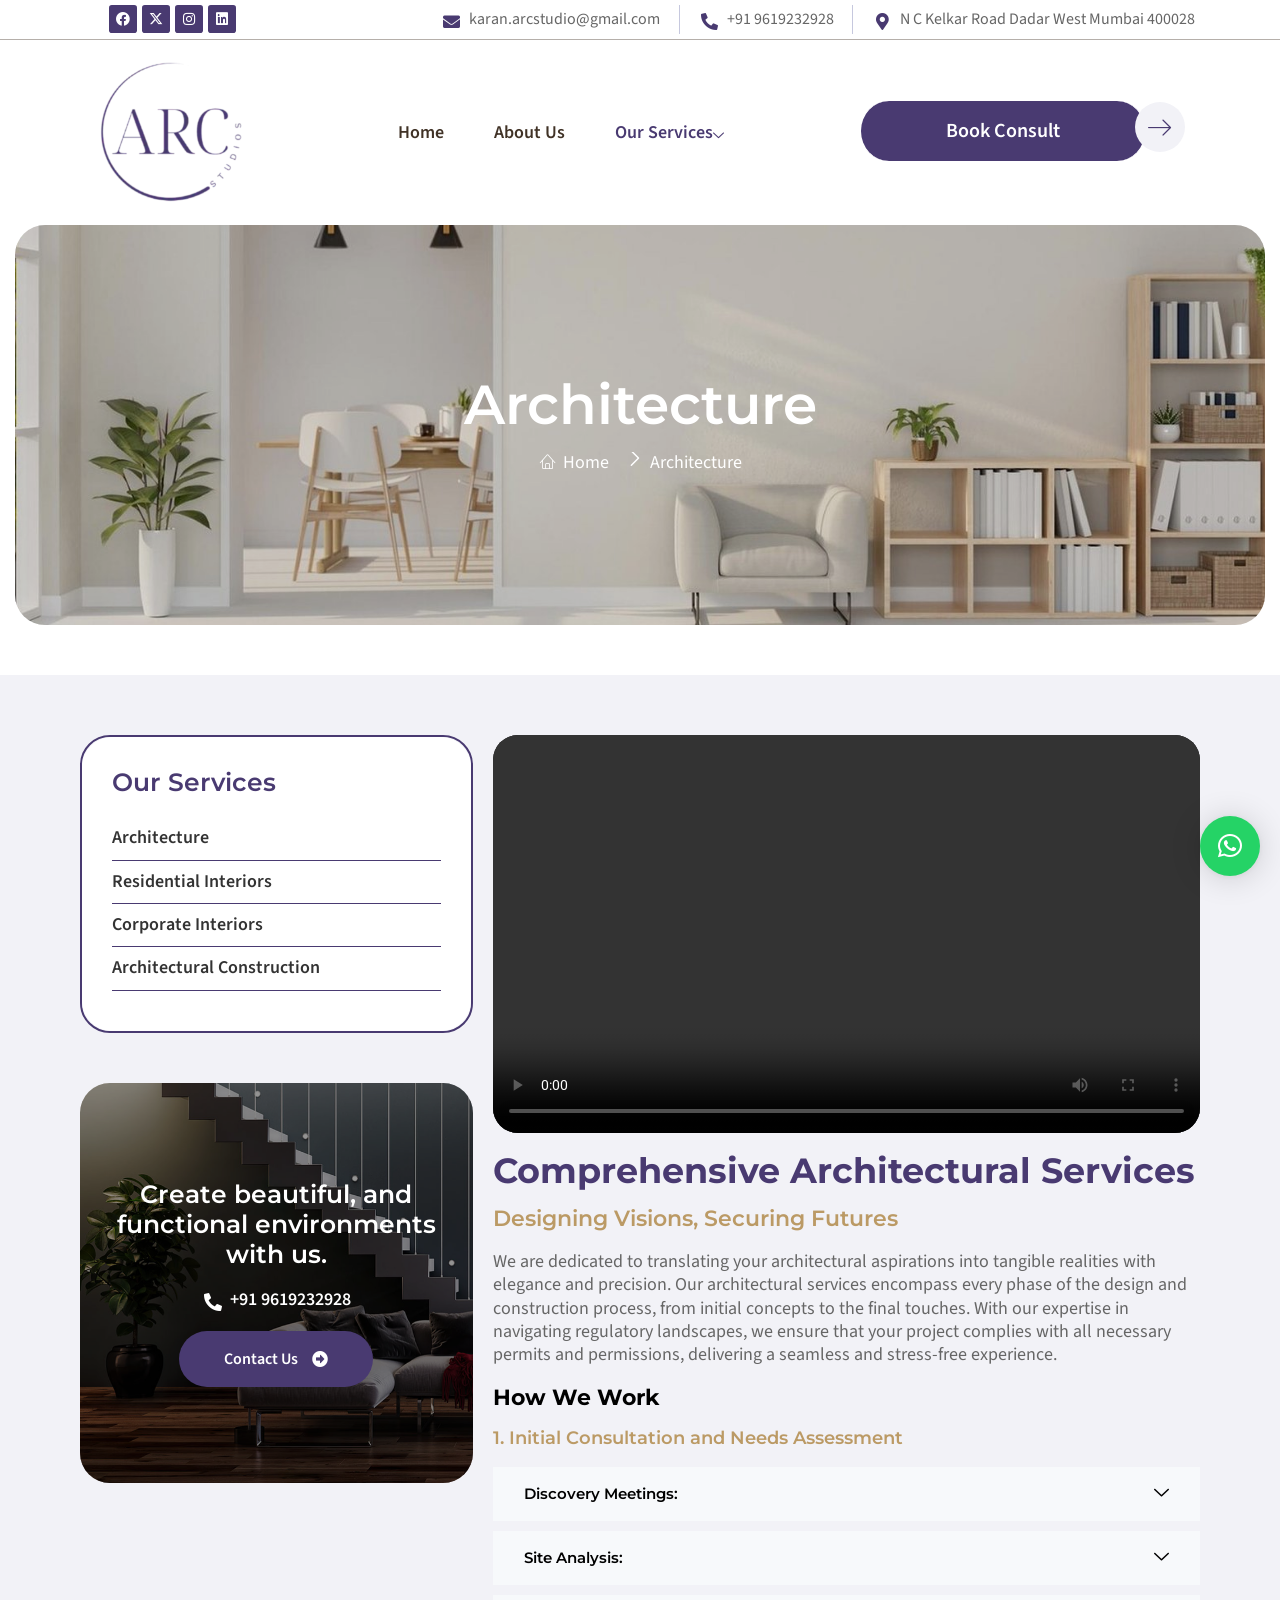
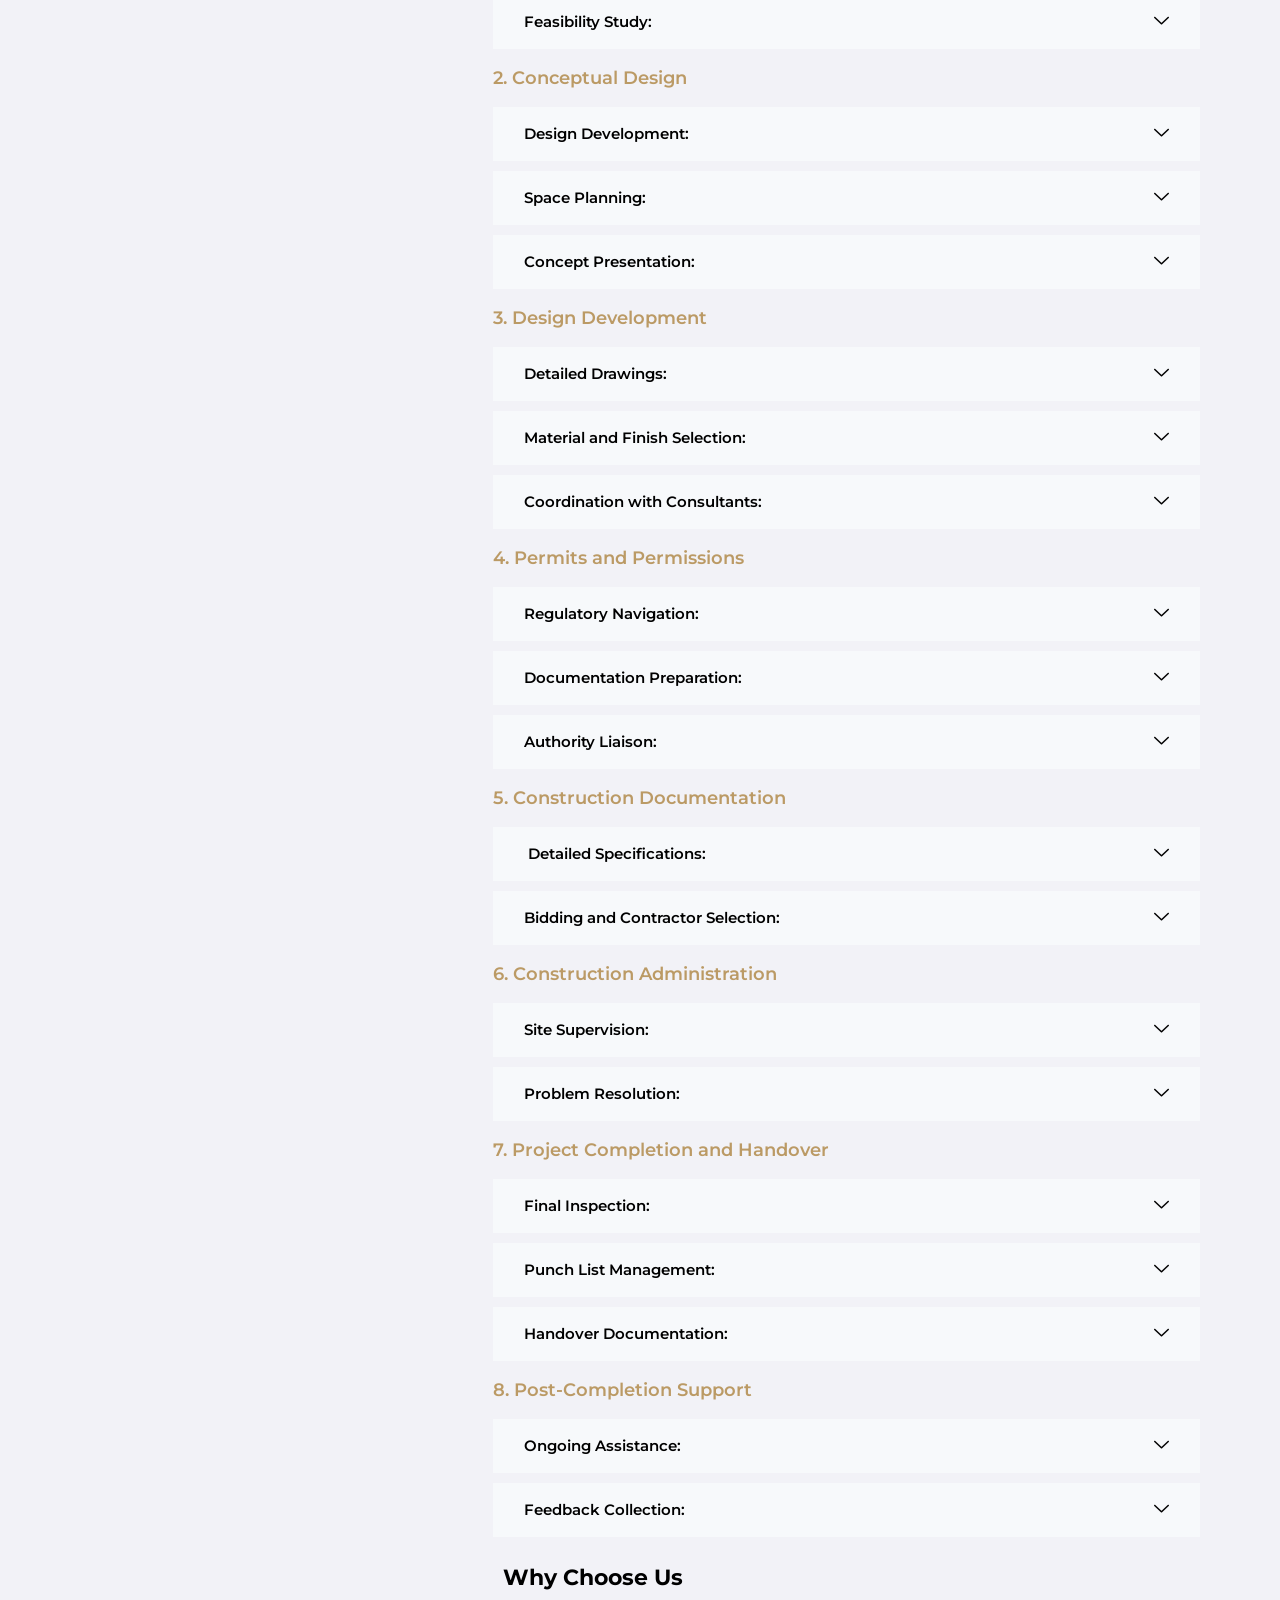
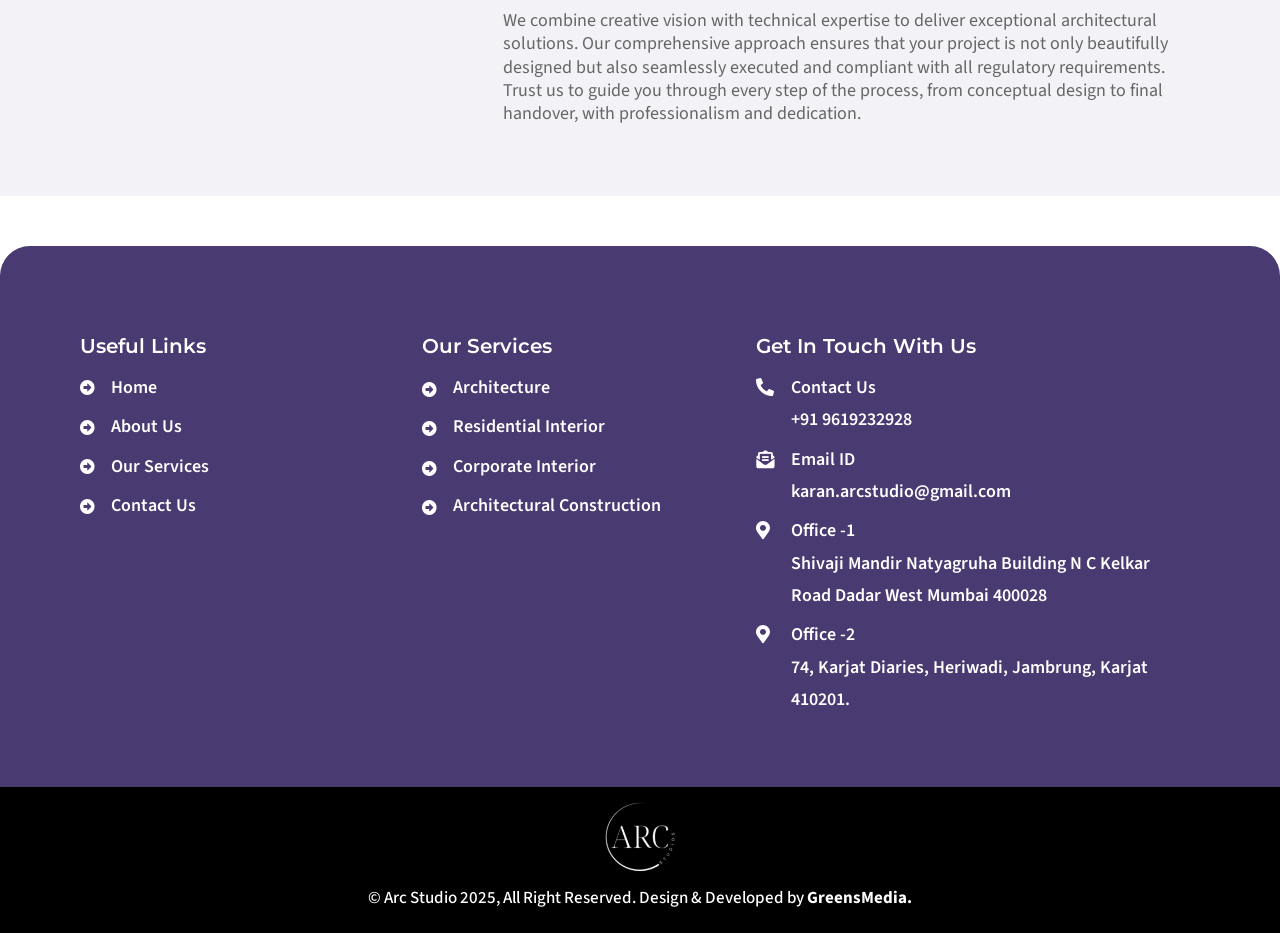
<file: architecture/index.html>
<!DOCTYPE html>
<html class="html" lang="en-US">
<head>
	<meta charset="UTF-8">
	<link rel="profile" href="https://gmpg.org/xfn/11">

	<title>Architecture &#8211; Arc Studio</title>
<meta name='robots' content='max-image-preview:large' />
<meta name="viewport" content="width=device-width, initial-scale=1"><link rel="alternate" type="application/rss+xml" title="Arc Studio &raquo; Feed" href="/feed/" />
<link rel="alternate" type="application/rss+xml" title="Arc Studio &raquo; Comments Feed" href="/comments/feed/" />
<link rel="alternate" title="oEmbed (JSON)" type="application/json+oembed" href="/wp-json/oembed/1.0/embed?url=https%3A%2F%2Farcstudios.in%2Farchitecture%2F" />
<link rel="alternate" title="oEmbed (XML)" type="text/xml+oembed" href="/wp-json/oembed/1.0/embed?url=https%3A%2F%2Farcstudios.in%2Farchitecture%2F&#038;format=xml" />
<style id="wp-img-auto-sizes-contain-inline-css">
img:is([sizes=auto i],[sizes^="auto," i]){contain-intrinsic-size:3000px 1500px}
/*# sourceURL=wp-img-auto-sizes-contain-inline-css */
</style>
<style id="wp-emoji-styles-inline-css">

	img.wp-smiley, img.emoji {
		display: inline !important;
		border: none !important;
		box-shadow: none !important;
		height: 1em !important;
		width: 1em !important;
		margin: 0 0.07em !important;
		vertical-align: -0.1em !important;
		background: none !important;
		padding: 0 !important;
	}
/*# sourceURL=wp-emoji-styles-inline-css */
</style>
<style id="classic-theme-styles-inline-css">
/*! This file is auto-generated */
.wp-block-button__link{color:#fff;background-color:#32373c;border-radius:9999px;box-shadow:none;text-decoration:none;padding:calc(.667em + 2px) calc(1.333em + 2px);font-size:1.125em}.wp-block-file__button{background:#32373c;color:#fff;text-decoration:none}
/*# sourceURL=/wp-includes/css/classic-themes.min.css */
</style>
<style id="global-styles-inline-css">
:root{--wp--preset--aspect-ratio--square: 1;--wp--preset--aspect-ratio--4-3: 4/3;--wp--preset--aspect-ratio--3-4: 3/4;--wp--preset--aspect-ratio--3-2: 3/2;--wp--preset--aspect-ratio--2-3: 2/3;--wp--preset--aspect-ratio--16-9: 16/9;--wp--preset--aspect-ratio--9-16: 9/16;--wp--preset--color--black: #000000;--wp--preset--color--cyan-bluish-gray: #abb8c3;--wp--preset--color--white: #ffffff;--wp--preset--color--pale-pink: #f78da7;--wp--preset--color--vivid-red: #cf2e2e;--wp--preset--color--luminous-vivid-orange: #ff6900;--wp--preset--color--luminous-vivid-amber: #fcb900;--wp--preset--color--light-green-cyan: #7bdcb5;--wp--preset--color--vivid-green-cyan: #00d084;--wp--preset--color--pale-cyan-blue: #8ed1fc;--wp--preset--color--vivid-cyan-blue: #0693e3;--wp--preset--color--vivid-purple: #9b51e0;--wp--preset--gradient--vivid-cyan-blue-to-vivid-purple: linear-gradient(135deg,rgb(6,147,227) 0%,rgb(155,81,224) 100%);--wp--preset--gradient--light-green-cyan-to-vivid-green-cyan: linear-gradient(135deg,rgb(122,220,180) 0%,rgb(0,208,130) 100%);--wp--preset--gradient--luminous-vivid-amber-to-luminous-vivid-orange: linear-gradient(135deg,rgb(252,185,0) 0%,rgb(255,105,0) 100%);--wp--preset--gradient--luminous-vivid-orange-to-vivid-red: linear-gradient(135deg,rgb(255,105,0) 0%,rgb(207,46,46) 100%);--wp--preset--gradient--very-light-gray-to-cyan-bluish-gray: linear-gradient(135deg,rgb(238,238,238) 0%,rgb(169,184,195) 100%);--wp--preset--gradient--cool-to-warm-spectrum: linear-gradient(135deg,rgb(74,234,220) 0%,rgb(151,120,209) 20%,rgb(207,42,186) 40%,rgb(238,44,130) 60%,rgb(251,105,98) 80%,rgb(254,248,76) 100%);--wp--preset--gradient--blush-light-purple: linear-gradient(135deg,rgb(255,206,236) 0%,rgb(152,150,240) 100%);--wp--preset--gradient--blush-bordeaux: linear-gradient(135deg,rgb(254,205,165) 0%,rgb(254,45,45) 50%,rgb(107,0,62) 100%);--wp--preset--gradient--luminous-dusk: linear-gradient(135deg,rgb(255,203,112) 0%,rgb(199,81,192) 50%,rgb(65,88,208) 100%);--wp--preset--gradient--pale-ocean: linear-gradient(135deg,rgb(255,245,203) 0%,rgb(182,227,212) 50%,rgb(51,167,181) 100%);--wp--preset--gradient--electric-grass: linear-gradient(135deg,rgb(202,248,128) 0%,rgb(113,206,126) 100%);--wp--preset--gradient--midnight: linear-gradient(135deg,rgb(2,3,129) 0%,rgb(40,116,252) 100%);--wp--preset--font-size--small: 13px;--wp--preset--font-size--medium: 20px;--wp--preset--font-size--large: 36px;--wp--preset--font-size--x-large: 42px;--wp--preset--spacing--20: 0.44rem;--wp--preset--spacing--30: 0.67rem;--wp--preset--spacing--40: 1rem;--wp--preset--spacing--50: 1.5rem;--wp--preset--spacing--60: 2.25rem;--wp--preset--spacing--70: 3.38rem;--wp--preset--spacing--80: 5.06rem;--wp--preset--shadow--natural: 6px 6px 9px rgba(0, 0, 0, 0.2);--wp--preset--shadow--deep: 12px 12px 50px rgba(0, 0, 0, 0.4);--wp--preset--shadow--sharp: 6px 6px 0px rgba(0, 0, 0, 0.2);--wp--preset--shadow--outlined: 6px 6px 0px -3px rgb(255, 255, 255), 6px 6px rgb(0, 0, 0);--wp--preset--shadow--crisp: 6px 6px 0px rgb(0, 0, 0);}.wp-block-button{--wp--preset--dimension--25: 25%;--wp--preset--dimension--50: 50%;--wp--preset--dimension--75: 75%;--wp--preset--dimension--100: 100%;}:where(body) { margin: 0; }:where(.is-layout-flex){gap: 0.5em;}:where(.is-layout-grid){gap: 0.5em;}body .is-layout-flex{display: flex;}.is-layout-flex{flex-wrap: wrap;align-items: center;}.is-layout-flex > :is(*, div){margin: 0;}body .is-layout-grid{display: grid;}.is-layout-grid > :is(*, div){margin: 0;}body{padding-top: 0px;padding-right: 0px;padding-bottom: 0px;padding-left: 0px;}:root :where(.wp-element-button, .wp-block-button__link){background-color: #32373c;border-width: 0;color: #fff;font-family: inherit;font-size: inherit;font-style: inherit;font-weight: inherit;letter-spacing: inherit;line-height: inherit;padding-top: calc(0.667em + 2px);padding-right: calc(1.333em + 2px);padding-bottom: calc(0.667em + 2px);padding-left: calc(1.333em + 2px);text-decoration: none;text-transform: inherit;}.has-black-color{color: var(--wp--preset--color--black) !important;}.has-cyan-bluish-gray-color{color: var(--wp--preset--color--cyan-bluish-gray) !important;}.has-white-color{color: var(--wp--preset--color--white) !important;}.has-pale-pink-color{color: var(--wp--preset--color--pale-pink) !important;}.has-vivid-red-color{color: var(--wp--preset--color--vivid-red) !important;}.has-luminous-vivid-orange-color{color: var(--wp--preset--color--luminous-vivid-orange) !important;}.has-luminous-vivid-amber-color{color: var(--wp--preset--color--luminous-vivid-amber) !important;}.has-light-green-cyan-color{color: var(--wp--preset--color--light-green-cyan) !important;}.has-vivid-green-cyan-color{color: var(--wp--preset--color--vivid-green-cyan) !important;}.has-pale-cyan-blue-color{color: var(--wp--preset--color--pale-cyan-blue) !important;}.has-vivid-cyan-blue-color{color: var(--wp--preset--color--vivid-cyan-blue) !important;}.has-vivid-purple-color{color: var(--wp--preset--color--vivid-purple) !important;}.has-black-background-color{background-color: var(--wp--preset--color--black) !important;}.has-cyan-bluish-gray-background-color{background-color: var(--wp--preset--color--cyan-bluish-gray) !important;}.has-white-background-color{background-color: var(--wp--preset--color--white) !important;}.has-pale-pink-background-color{background-color: var(--wp--preset--color--pale-pink) !important;}.has-vivid-red-background-color{background-color: var(--wp--preset--color--vivid-red) !important;}.has-luminous-vivid-orange-background-color{background-color: var(--wp--preset--color--luminous-vivid-orange) !important;}.has-luminous-vivid-amber-background-color{background-color: var(--wp--preset--color--luminous-vivid-amber) !important;}.has-light-green-cyan-background-color{background-color: var(--wp--preset--color--light-green-cyan) !important;}.has-vivid-green-cyan-background-color{background-color: var(--wp--preset--color--vivid-green-cyan) !important;}.has-pale-cyan-blue-background-color{background-color: var(--wp--preset--color--pale-cyan-blue) !important;}.has-vivid-cyan-blue-background-color{background-color: var(--wp--preset--color--vivid-cyan-blue) !important;}.has-vivid-purple-background-color{background-color: var(--wp--preset--color--vivid-purple) !important;}.has-black-border-color{border-color: var(--wp--preset--color--black) !important;}.has-cyan-bluish-gray-border-color{border-color: var(--wp--preset--color--cyan-bluish-gray) !important;}.has-white-border-color{border-color: var(--wp--preset--color--white) !important;}.has-pale-pink-border-color{border-color: var(--wp--preset--color--pale-pink) !important;}.has-vivid-red-border-color{border-color: var(--wp--preset--color--vivid-red) !important;}.has-luminous-vivid-orange-border-color{border-color: var(--wp--preset--color--luminous-vivid-orange) !important;}.has-luminous-vivid-amber-border-color{border-color: var(--wp--preset--color--luminous-vivid-amber) !important;}.has-light-green-cyan-border-color{border-color: var(--wp--preset--color--light-green-cyan) !important;}.has-vivid-green-cyan-border-color{border-color: var(--wp--preset--color--vivid-green-cyan) !important;}.has-pale-cyan-blue-border-color{border-color: var(--wp--preset--color--pale-cyan-blue) !important;}.has-vivid-cyan-blue-border-color{border-color: var(--wp--preset--color--vivid-cyan-blue) !important;}.has-vivid-purple-border-color{border-color: var(--wp--preset--color--vivid-purple) !important;}.has-vivid-cyan-blue-to-vivid-purple-gradient-background{background: var(--wp--preset--gradient--vivid-cyan-blue-to-vivid-purple) !important;}.has-light-green-cyan-to-vivid-green-cyan-gradient-background{background: var(--wp--preset--gradient--light-green-cyan-to-vivid-green-cyan) !important;}.has-luminous-vivid-amber-to-luminous-vivid-orange-gradient-background{background: var(--wp--preset--gradient--luminous-vivid-amber-to-luminous-vivid-orange) !important;}.has-luminous-vivid-orange-to-vivid-red-gradient-background{background: var(--wp--preset--gradient--luminous-vivid-orange-to-vivid-red) !important;}.has-very-light-gray-to-cyan-bluish-gray-gradient-background{background: var(--wp--preset--gradient--very-light-gray-to-cyan-bluish-gray) !important;}.has-cool-to-warm-spectrum-gradient-background{background: var(--wp--preset--gradient--cool-to-warm-spectrum) !important;}.has-blush-light-purple-gradient-background{background: var(--wp--preset--gradient--blush-light-purple) !important;}.has-blush-bordeaux-gradient-background{background: var(--wp--preset--gradient--blush-bordeaux) !important;}.has-luminous-dusk-gradient-background{background: var(--wp--preset--gradient--luminous-dusk) !important;}.has-pale-ocean-gradient-background{background: var(--wp--preset--gradient--pale-ocean) !important;}.has-electric-grass-gradient-background{background: var(--wp--preset--gradient--electric-grass) !important;}.has-midnight-gradient-background{background: var(--wp--preset--gradient--midnight) !important;}.has-small-font-size{font-size: var(--wp--preset--font-size--small) !important;}.has-medium-font-size{font-size: var(--wp--preset--font-size--medium) !important;}.has-large-font-size{font-size: var(--wp--preset--font-size--large) !important;}.has-x-large-font-size{font-size: var(--wp--preset--font-size--x-large) !important;}
:root :where(.wp-block-icon svg){width: 24px;}
:where(.wp-block-gallery.is-layout-flex){gap: var( --wp--style--gallery-gap-default, var( --gallery-block--gutter-size, var( --wp--style--block-gap, 0.5em ) ) );}:where(.wp-block-gallery.is-layout-grid){gap: var( --wp--style--gallery-gap-default, var( --gallery-block--gutter-size, var( --wp--style--block-gap, 0.5em ) ) );}
:where(.wp-block-latest-posts.is-layout-flex){gap: 1.25em;}:where(.wp-block-latest-posts.is-layout-grid){gap: 1.25em;}
:where(.wp-block-post-template.is-layout-flex){gap: 1.25em;}:where(.wp-block-post-template.is-layout-grid){gap: 1.25em;}
:where(.wp-block-term-template.is-layout-flex){gap: 1.25em;}:where(.wp-block-term-template.is-layout-grid){gap: 1.25em;}
:where(.wp-block-columns.is-layout-flex){gap: 2em;}:where(.wp-block-columns.is-layout-grid){gap: 2em;}
:root :where(.wp-block-pullquote){font-size: 1.5em;line-height: 1.6;}
/*# sourceURL=global-styles-inline-css */
</style>
<link rel='stylesheet' id='contact-form-7-css' href='/wp-content/plugins/contact-form-7/includes/css/styles.css?ver=6.2.5' media='all' />
<link rel='stylesheet' id='font-awesome-css' href='/wp-content/themes/oceanwp/assets/fonts/fontawesome/css/all.min.css?ver=6.7.2' media='all' />
<link rel='stylesheet' id='simple-line-icons-css' href='/wp-content/themes/oceanwp/assets/css/third/simple-line-icons.min.css?ver=2.4.0' media='all' />
<link rel='stylesheet' id='oceanwp-style-css' href='/wp-content/themes/oceanwp/assets/css/style.min.css?ver=4.2.8' media='all' />
<link rel='stylesheet' id='elementor-frontend-css' href='/wp-content/uploads/elementor/css/custom-frontend.min.css?ver=1795177781' media='all' />
<link rel='stylesheet' id='elementor-post-1353-css' href='/wp-content/uploads/elementor/css/post-1353.css?ver=1795177786' media='all' />
<link rel='stylesheet' id='widget-heading-css' href='/wp-content/plugins/elementor/assets/css/widget-heading.min.css?ver=4.4.1' media='all' />
<link rel='stylesheet' id='widget-icon-list-css' href='/wp-content/uploads/elementor/css/custom-widget-icon-list.min.css?ver=1795177781' media='all' />
<link rel='stylesheet' id='widget-video-css' href='/wp-content/plugins/elementor/assets/css/widget-video.min.css?ver=4.4.1' media='all' />
<link rel='stylesheet' id='ekit-widget-common-css' href='/wp-content/plugins/elementskit-lite/widgets/init/assets/css/common.css?ver=4.2.0' media='all' />
<link rel='stylesheet' id='ekit-accordion-css' href='/wp-content/plugins/elementskit-lite/widgets/init/assets/css/accordion.css?ver=4.2.0' media='all' />
<link rel='stylesheet' id='elementor-post-18-css' href='/wp-content/uploads/elementor/css/post-18.css?ver=1795177782' media='all' />
<link rel='stylesheet' id='widget-social-icons-css' href='/wp-content/plugins/elementor/assets/css/widget-social-icons.min.css?ver=4.4.1' media='all' />
<link rel='stylesheet' id='e-apple-webkit-css' href='/wp-content/uploads/elementor/css/custom-apple-webkit.min.css?ver=1795177781' media='all' />
<link rel='stylesheet' id='widget-image-css' href='/wp-content/plugins/elementor/assets/css/widget-image.min.css?ver=4.4.1' media='all' />
<link rel='stylesheet' id='ekit-nav-menu-css' href='/wp-content/plugins/elementskit-lite/widgets/init/assets/css/nav-menu.css?ver=4.2.0' media='all' />
<link rel='stylesheet' id='elementor-post-90-css' href='/wp-content/uploads/elementor/css/post-90.css?ver=1795177782' media='all' />
<link rel='stylesheet' id='qlwapp-frontend-css' href='/wp-content/plugins/wp-whatsapp-chat/build/frontend/css/style.css?ver=8.6.4' media='all' />
<link rel='stylesheet' id='elementor-icons-css' href='/wp-content/plugins/elementor/assets/lib/eicons/css/elementor-icons.min.css?ver=5.57.0' media='all' />
<link rel='stylesheet' id='elementor-post-8-css' href='/wp-content/uploads/elementor/css/post-8.css?ver=1795177782' media='all' />
<link rel='stylesheet' id='she-header-style-css' href='/wp-content/plugins/sticky-header-effects-for-elementor/assets/css/she-header-style.css?ver=2.2.0' media='all' />
<link rel='stylesheet' id='e-animation-hang-css' href='/wp-content/plugins/elementor/assets/lib/animations/styles/e-animation-hang.min.css?ver=4.4.1' media='all' />
<link rel='stylesheet' id='ekit-header-search-css' href='/wp-content/plugins/elementskit-lite/widgets/init/assets/css/header-search.css?ver=4.2.0' media='all' />
<link rel='stylesheet' id='ekit-header-offcanvas-css' href='/wp-content/plugins/elementskit-lite/widgets/init/assets/css/header-offcanvas.css?ver=4.2.0' media='all' />
<link rel='stylesheet' id='ekit-header-info-css' href='/wp-content/plugins/elementskit-lite/widgets/init/assets/css/header-info.css?ver=4.2.0' media='all' />
<link rel='stylesheet' id='oe-widgets-style-css' href='/wp-content/plugins/ocean-extra/assets/css/widgets.css?ver=7.1.5' media='all' />
<link rel='stylesheet' id='elementor-gf-montserrat-css' href='https://fonts.googleapis.com/css?family=Montserrat:100,100italic,200,200italic,300,300italic,400,400italic,500,500italic,600,600italic,700,700italic,800,800italic,900,900italic&#038;display=swap' media='all' />
<link rel='stylesheet' id='elementor-gf-sourcesanspro-css' href='https://fonts.googleapis.com/css?family=Source+Sans+Pro:100,100italic,200,200italic,300,300italic,400,400italic,500,500italic,600,600italic,700,700italic,800,800italic,900,900italic&#038;display=swap' media='all' />
<link rel='stylesheet' id='elementor-gf-roboto-css' href='https://fonts.googleapis.com/css?family=Roboto:100,100italic,200,200italic,300,300italic,400,400italic,500,500italic,600,600italic,700,700italic,800,800italic,900,900italic&#038;display=swap' media='all' />
<link rel='stylesheet' id='elementor-icons-ekiticons-css' href='/wp-content/plugins/elementskit-lite/modules/elementskit-icon-pack/assets/css/ekiticons.css?ver=4.2.0' media='all' />
<link rel='stylesheet' id='elementor-icons-shared-0-css' href='/wp-content/plugins/elementor/assets/lib/font-awesome/css/fontawesome.min.css?ver=5.15.3' media='all' />
<link rel='stylesheet' id='elementor-icons-fa-solid-css' href='/wp-content/plugins/elementor/assets/lib/font-awesome/css/solid.min.css?ver=5.15.3' media='all' />
<link rel='stylesheet' id='elementor-icons-fa-brands-css' href='/wp-content/plugins/elementor/assets/lib/font-awesome/css/brands.min.css?ver=5.15.3' media='all' />
<script type='text/javascript'>
		var elementskit = {
			resturl: '/wp-json/elementskit/v1/',
		}

		</script><script id="jquery-core-js" src="/wp-includes/js/jquery/jquery.min.js?ver=3.7.1"></script>
<script id="jquery-migrate-js" src="/wp-includes/js/jquery/jquery-migrate.min.js?ver=3.4.1"></script>
<script id="she-header-js" src="/wp-content/plugins/sticky-header-effects-for-elementor/assets/js/she-header.js?ver=2.2.0"></script>
<link rel="https://api.w.org/" href="/wp-json/" /><link rel="alternate" title="JSON" type="application/json" href="/wp-json/wp/v2/pages/1353" /><link rel="EditURI" type="application/rsd+xml" title="RSD" href="/xmlrpc.php?rsd" />
<meta name="generator" content="WordPress 7.1.5" />
<link rel="canonical" href="/architecture/" />
<link rel='shortlink' href='/?p=1353' />
<meta name="cdp-version" content="1.5.8" /><meta name="generator" content="Elementor 4.4.1; features: additional_custom_breakpoints; settings: css_print_method-external, google_font-enabled, font_display-swap">
			<style>
				.e-con.e-parent:nth-of-type(n+4):not(.e-lazyloaded):not(.e-no-lazyload),
				.e-con.e-parent:nth-of-type(n+4):not(.e-lazyloaded):not(.e-no-lazyload) * {
					background-image: none !important;
				}
				@media screen and (max-height: 1024px) {
					.e-con.e-parent:nth-of-type(n+3):not(.e-lazyloaded):not(.e-no-lazyload),
					.e-con.e-parent:nth-of-type(n+3):not(.e-lazyloaded):not(.e-no-lazyload) * {
						background-image: none !important;
					}
				}
				@media screen and (max-height: 640px) {
					.e-con.e-parent:nth-of-type(n+2):not(.e-lazyloaded):not(.e-no-lazyload),
					.e-con.e-parent:nth-of-type(n+2):not(.e-lazyloaded):not(.e-no-lazyload) * {
						background-image: none !important;
					}
				}
			</style>
			<noscript><style>.lazyload[data-src]{display:none !important;}</style></noscript><style>.lazyload{background-image:none !important;}.lazyload:before{background-image:none !important;}</style><link rel="icon" href="/wp-content/uploads/2024/08/cropped-footer-logo-new-32x32.png" sizes="32x32" />
<link rel="icon" href="/wp-content/uploads/2024/08/cropped-footer-logo-new-192x192.png" sizes="192x192" />
<link rel="apple-touch-icon" href="/wp-content/uploads/2024/08/cropped-footer-logo-new-180x180.png" />
<meta name="msapplication-TileImage" content="/wp-content/uploads/2024/08/cropped-footer-logo-new-270x270.png" />
<style id="wp-custom-css">
.bdt-prime-slider-skin-general{border-radius:50px}body{overflow-x:hidden}#qlwapp .qlwapp-toggle{margin-bottom:75px}#qlwapp.qlwapp-rounded.qlwapp-bubble .qlwapp-toggle{border-radius:50%;width:50px;height:50px}
</style>
<!-- OceanWP CSS -->
<style type="text/css">
/* Colors */body .theme-button,body input[type="submit"],body button[type="submit"],body button,body .button,body div.wpforms-container-full .wpforms-form input[type=submit],body div.wpforms-container-full .wpforms-form button[type=submit],body div.wpforms-container-full .wpforms-form .wpforms-page-button,.woocommerce-cart .wp-element-button,.woocommerce-checkout .wp-element-button,.wp-block-button__link{border-color:#ffffff}body .theme-button:hover,body input[type="submit"]:hover,body button[type="submit"]:hover,body button:hover,body .button:hover,body div.wpforms-container-full .wpforms-form input[type=submit]:hover,body div.wpforms-container-full .wpforms-form input[type=submit]:active,body div.wpforms-container-full .wpforms-form button[type=submit]:hover,body div.wpforms-container-full .wpforms-form button[type=submit]:active,body div.wpforms-container-full .wpforms-form .wpforms-page-button:hover,body div.wpforms-container-full .wpforms-form .wpforms-page-button:active,.woocommerce-cart .wp-element-button:hover,.woocommerce-checkout .wp-element-button:hover,.wp-block-button__link:hover{border-color:#ffffff}/* OceanWP Style Settings CSS */.theme-button,input[type="submit"],button[type="submit"],button,.button,body div.wpforms-container-full .wpforms-form input[type=submit],body div.wpforms-container-full .wpforms-form button[type=submit],body div.wpforms-container-full .wpforms-form .wpforms-page-button{border-style:solid}.theme-button,input[type="submit"],button[type="submit"],button,.button,body div.wpforms-container-full .wpforms-form input[type=submit],body div.wpforms-container-full .wpforms-form button[type=submit],body div.wpforms-container-full .wpforms-form .wpforms-page-button{border-width:1px}form input[type="text"],form input[type="password"],form input[type="email"],form input[type="url"],form input[type="date"],form input[type="month"],form input[type="time"],form input[type="datetime"],form input[type="datetime-local"],form input[type="week"],form input[type="number"],form input[type="search"],form input[type="tel"],form input[type="color"],form select,form textarea,.woocommerce .woocommerce-checkout .select2-container--default .select2-selection--single{border-style:solid}body div.wpforms-container-full .wpforms-form input[type=date],body div.wpforms-container-full .wpforms-form input[type=datetime],body div.wpforms-container-full .wpforms-form input[type=datetime-local],body div.wpforms-container-full .wpforms-form input[type=email],body div.wpforms-container-full .wpforms-form input[type=month],body div.wpforms-container-full .wpforms-form input[type=number],body div.wpforms-container-full .wpforms-form input[type=password],body div.wpforms-container-full .wpforms-form input[type=range],body div.wpforms-container-full .wpforms-form input[type=search],body div.wpforms-container-full .wpforms-form input[type=tel],body div.wpforms-container-full .wpforms-form input[type=text],body div.wpforms-container-full .wpforms-form input[type=time],body div.wpforms-container-full .wpforms-form input[type=url],body div.wpforms-container-full .wpforms-form input[type=week],body div.wpforms-container-full .wpforms-form select,body div.wpforms-container-full .wpforms-form textarea{border-style:solid}form input[type="text"],form input[type="password"],form input[type="email"],form input[type="url"],form input[type="date"],form input[type="month"],form input[type="time"],form input[type="datetime"],form input[type="datetime-local"],form input[type="week"],form input[type="number"],form input[type="search"],form input[type="tel"],form input[type="color"],form select,form textarea{border-radius:3px}body div.wpforms-container-full .wpforms-form input[type=date],body div.wpforms-container-full .wpforms-form input[type=datetime],body div.wpforms-container-full .wpforms-form input[type=datetime-local],body div.wpforms-container-full .wpforms-form input[type=email],body div.wpforms-container-full .wpforms-form input[type=month],body div.wpforms-container-full .wpforms-form input[type=number],body div.wpforms-container-full .wpforms-form input[type=password],body div.wpforms-container-full .wpforms-form input[type=range],body div.wpforms-container-full .wpforms-form input[type=search],body div.wpforms-container-full .wpforms-form input[type=tel],body div.wpforms-container-full .wpforms-form input[type=text],body div.wpforms-container-full .wpforms-form input[type=time],body div.wpforms-container-full .wpforms-form input[type=url],body div.wpforms-container-full .wpforms-form input[type=week],body div.wpforms-container-full .wpforms-form select,body div.wpforms-container-full .wpforms-form textarea{border-radius:3px}/* Header */#site-header.has-header-media .overlay-header-media{background-color:rgba(0,0,0,0.5)}/* Blog CSS */.ocean-single-post-header ul.meta-item li a:hover{color:#333333}/* Sidebar */.widget-area .sidebar-box,.separate-layout .sidebar-box{margin-bottom:px}/* Typography */body{font-size:14px;line-height:1.8}h1,h2,h3,h4,h5,h6,.theme-heading,.widget-title,.oceanwp-widget-recent-posts-title,.comment-reply-title,.entry-title,.sidebar-box .widget-title{line-height:1.4}h1{font-size:23px;line-height:1.4}h2{font-size:20px;line-height:1.4}h3{font-size:18px;line-height:1.4}h4{font-size:17px;line-height:1.4}h5{font-size:14px;line-height:1.4}h6{font-size:15px;line-height:1.4}.page-header .page-header-title,.page-header.background-image-page-header .page-header-title{font-size:32px;line-height:1.4}.page-header .page-subheading,.page-header.background-image-page-header .page-subheading{font-size:15px;line-height:1.8}.site-breadcrumbs,.site-breadcrumbs a{font-size:13px;line-height:1.4}#top-bar-content,#top-bar-social-alt{font-size:12px;line-height:1.8}#site-logo a.site-logo-text{font-size:24px;line-height:1.8}.dropdown-menu ul li a.menu-link,#site-header.full_screen-header .fs-dropdown-menu ul.sub-menu li a{font-size:12px;line-height:1.2;letter-spacing:.6px}.sidr-class-dropdown-menu li a,a.sidr-class-toggle-sidr-close,button.sidr-class-toggle-sidr-close,#mobile-dropdown ul li a,#mobile-dropdown ul li >button.menu-link.dropdown-toggle,body #mobile-fullscreen ul li a,body #mobile-fullscreen ul li >button.menu-link.dropdown-toggle{font-size:15px;line-height:1.8}.blog-entry.post .blog-entry-header .entry-title a{font-size:24px;line-height:1.4}.ocean-single-post-header .single-post-title{font-size:34px;line-height:1.4;letter-spacing:.6px}.ocean-single-post-header ul.meta-item li,.ocean-single-post-header ul.meta-item li a{font-size:13px;line-height:1.4;letter-spacing:.6px}.ocean-single-post-header .post-author-name,.ocean-single-post-header .post-author-name a{font-size:14px;line-height:1.4;letter-spacing:.6px}.ocean-single-post-header .post-author-description{font-size:12px;line-height:1.4;letter-spacing:.6px}.single-post .entry-title{line-height:1.4;letter-spacing:.6px}.single-post ul.meta li,.single-post ul.meta li a{font-size:14px;line-height:1.4;letter-spacing:.6px}.sidebar-box .widget-title,.sidebar-box.widget_block .wp-block-heading{font-size:13px;line-height:1;letter-spacing:1px}#footer-widgets .footer-box .widget-title{font-size:13px;line-height:1;letter-spacing:1px}#footer-bottom #copyright{font-size:12px;line-height:1}#footer-bottom #footer-bottom-menu{font-size:12px;line-height:1}.ocean-preloader--active .preloader-after-content{font-size:20px;line-height:1.8;letter-spacing:.6px}
</style></head>

<body class="wp-singular page-template page-template-elementor_header_footer page page-id-1353 wp-embed-responsive wp-theme-oceanwp oceanwp-theme dropdown-mobile default-breakpoint has-sidebar content-right-sidebar has-topbar has-breadcrumbs elementor-default elementor-template-full-width elementor-kit-8 elementor-page elementor-page-1353" itemscope="itemscope" itemtype="https://schema.org/WebPage">

	
	
	<div id="outer-wrap" class="site clr">

		<a class="skip-link screen-reader-text" href="#main">Skip to content</a>

		
		<div id="wrap" class="clr">

			
			<div class="ekit-template-content-markup ekit-template-content-header">		<div data-elementor-type="wp-post" data-elementor-id="18" class="elementor elementor-18" data-elementor-post-type="elementskit_template">
						<section class="elementor-section elementor-top-section elementor-element elementor-element-5b85534b elementor-section-content-middle elementor-section-stretched elementor-section-boxed elementor-section-height-default elementor-section-height-default" data-id="5b85534b" data-element_type="section" data-e-type="section" data-settings="{&quot;stretch_section&quot;:&quot;section-stretched&quot;,&quot;background_background&quot;:&quot;classic&quot;}">
						<div class="elementor-container elementor-column-gap-default">
					<div class="elementor-column elementor-col-50 elementor-top-column elementor-element elementor-element-2ca39f75" data-id="2ca39f75" data-element_type="column" data-e-type="column">
			<div class="elementor-widget-wrap elementor-element-populated">
						<div class="elementor-element elementor-element-3d9b51b elementor-shape-rounded elementor-grid-0 e-grid-align-center elementor-widget elementor-widget-social-icons" data-id="3d9b51b" data-element_type="widget" data-e-type="widget" data-widget_type="social-icons.default">
				<div class="elementor-widget-container">
							<div class="elementor-social-icons-wrapper elementor-grid" role="list">
							<span class="elementor-grid-item" role="listitem">
					<a class="elementor-icon elementor-social-icon elementor-social-icon-facebook elementor-repeater-item-1b36599" href="https://www.facebook.com/people/Arc-Studios/61563485504728/?mibextid=ZbWKwL" target="_blank">
						<span class="elementor-screen-only">Facebook</span>
						<i aria-hidden="true" class="fab fa-facebook"></i>					</a>
				</span>
							<span class="elementor-grid-item" role="listitem">
					<a class="elementor-icon elementor-social-icon elementor-social-icon-x-twitter elementor-repeater-item-218a4c2" href="https://x.com/i/flow/login?redirect_after_login=%2FARCStudios24" target="_blank">
						<span class="elementor-screen-only">X-twitter</span>
						<i aria-hidden="true" class="fab fa-x-twitter"></i>					</a>
				</span>
							<span class="elementor-grid-item" role="listitem">
					<a class="elementor-icon elementor-social-icon elementor-social-icon-instagram elementor-repeater-item-202b9c5" href="https://www.instagram.com/thearc.in/?igsh=MWQxbGg0bGtzZ3VuYQ%3D%3D" target="_blank">
						<span class="elementor-screen-only">Instagram</span>
						<i aria-hidden="true" class="fab fa-instagram"></i>					</a>
				</span>
							<span class="elementor-grid-item" role="listitem">
					<a class="elementor-icon elementor-social-icon elementor-social-icon-linkedin elementor-repeater-item-9a38671" href="https://www.linkedin.com/in/arc-studios-studios-874743321?utm_source=share&#038;utm_campaign=share_via&#038;utm_content=profile&#038;utm_medium=android_app" target="_blank">
						<span class="elementor-screen-only">Linkedin</span>
						<i aria-hidden="true" class="fab fa-linkedin"></i>					</a>
				</span>
					</div>
						</div>
				</div>
					</div>
		</div>
				<div class="elementor-column elementor-col-50 elementor-top-column elementor-element elementor-element-75339428" data-id="75339428" data-element_type="column" data-e-type="column">
			<div class="elementor-widget-wrap elementor-element-populated">
						<div class="elementor-element elementor-element-7e0b6ec elementor-icon-list--layout-inline elementor-align-end elementor-mobile-align-start elementor-hidden-mobile elementor-list-item-link-full_width elementor-widget elementor-widget-icon-list" data-id="7e0b6ec" data-element_type="widget" data-e-type="widget" data-widget_type="icon-list.default">
				<div class="elementor-widget-container">
							<ul class="elementor-icon-list-items elementor-inline-items">
							<li class="elementor-icon-list-item elementor-inline-item">
											<a href="mailto:karan.arcstudio@gmail.com">

												<span class="elementor-icon-list-icon">
							<i aria-hidden="true" class="fas fa-envelope"></i>						</span>
										<span class="elementor-icon-list-text">karan.arcstudio@gmail.com</span>
											</a>
									</li>
								<li class="elementor-icon-list-item elementor-inline-item">
											<a href="tel:+91%209619232928">

												<span class="elementor-icon-list-icon">
							<i aria-hidden="true" class="fas fa-phone-alt"></i>						</span>
										<span class="elementor-icon-list-text">+91 9619232928</span>
											</a>
									</li>
								<li class="elementor-icon-list-item elementor-inline-item">
											<a href="#">

												<span class="elementor-icon-list-icon">
							<i aria-hidden="true" class="fas fa-map-marker-alt"></i>						</span>
										<span class="elementor-icon-list-text">N C Kelkar Road Dadar West Mumbai 400028</span>
											</a>
									</li>
						</ul>
						</div>
				</div>
					</div>
		</div>
					</div>
		</section>
				<section class="elementor-section elementor-top-section elementor-element elementor-element-737f9fc elementor-section-content-middle elementor-section-stretched elementor-section-boxed elementor-section-height-default elementor-section-height-default" data-id="737f9fc" data-element_type="section" data-e-type="section" data-settings="{&quot;stretch_section&quot;:&quot;section-stretched&quot;,&quot;background_background&quot;:&quot;classic&quot;}">
						<div class="elementor-container elementor-column-gap-default">
					<div class="elementor-column elementor-col-25 elementor-top-column elementor-element elementor-element-68c6027" data-id="68c6027" data-element_type="column" data-e-type="column">
			<div class="elementor-widget-wrap elementor-element-populated">
						<div class="elementor-element elementor-element-e22a7df elementor-widget elementor-widget-image" data-id="e22a7df" data-element_type="widget" data-e-type="widget" data-widget_type="image.default">
				<div class="elementor-widget-container">
																<a href="/">
							<img fetchpriority="high" width="1191" height="1006" src="[data-uri]" class="attachment-full size-full wp-image-1237 lazyload" alt="" data-src="/wp-content/uploads/2024/08/mobile-logo.png" decoding="async" data-srcset="/wp-content/uploads/2024/08/mobile-logo.png 1191w, /wp-content/uploads/2024/08/mobile-logo-300x253.png 300w, /wp-content/uploads/2024/08/mobile-logo-1024x865.png 1024w, /wp-content/uploads/2024/08/mobile-logo-768x649.png 768w" data-max-width="1191" data-sizes="auto" data-eio-rwidth="1191" data-eio-rheight="1006" /><noscript><img fetchpriority="high" width="1191" height="1006" src="/wp-content/uploads/2024/08/mobile-logo.png" class="attachment-full size-full wp-image-1237" alt="" srcset="/wp-content/uploads/2024/08/mobile-logo.png 1191w, /wp-content/uploads/2024/08/mobile-logo-300x253.png 300w, /wp-content/uploads/2024/08/mobile-logo-1024x865.png 1024w, /wp-content/uploads/2024/08/mobile-logo-768x649.png 768w" sizes="(max-width: 1191px) 100vw, 1191px" data-eio="l" /></noscript>								</a>
															</div>
				</div>
					</div>
		</div>
				<div class="elementor-column elementor-col-25 elementor-top-column elementor-element elementor-element-3c59b16" data-id="3c59b16" data-element_type="column" data-e-type="column">
			<div class="elementor-widget-wrap elementor-element-populated">
						<div class="elementor-element elementor-element-18a6d98 elementor-widget elementor-widget-ekit-nav-menu" data-id="18a6d98" data-element_type="widget" data-e-type="widget" data-widget_type="ekit-nav-menu.default">
				<div class="elementor-widget-container">
							<nav class="ekit-wid-con ekit_menu_responsive_tablet"
			aria-label="menu"
			data-hamburger-icon=""
			data-hamburger-icon-type="icon"
			data-responsive-breakpoint="1024"
			data-close-on-anchor="no">
			            <button class="elementskit-menu-hamburger elementskit-menu-toggler"  type="button" aria-expanded="false" aria-controls="ekit-megamenu-menu" aria-label="Menu">
                                    <span class="elementskit-menu-hamburger-icon"></span><span class="elementskit-menu-hamburger-icon"></span><span class="elementskit-menu-hamburger-icon"></span>
                            </button>
            <div id="ekit-megamenu-menu" class="elementskit-menu-container elementskit-menu-offcanvas-elements elementskit-navbar-nav-default ekit-nav-menu-one-page-no ekit-nav-dropdown-hover"><ul id="menu-menu" class="elementskit-navbar-nav elementskit-menu-po-center submenu-click-on-icon"><li id="menu-item-23" class="menu-item menu-item-type-post_type menu-item-object-page menu-item-home menu-item-23 nav-item elementskit-mobile-builder-content" data-vertical-menu=750px><a href="/" class="ekit-menu-nav-link">Home</a></li>
<li id="menu-item-24" class="menu-item menu-item-type-post_type menu-item-object-page menu-item-24 nav-item elementskit-mobile-builder-content" data-vertical-menu=750px><a href="/about-us/" class="ekit-menu-nav-link">About Us</a></li>
<li id="menu-item-1459" class="menu-item menu-item-type-custom menu-item-object-custom current-menu-ancestor current-menu-parent menu-item-has-children menu-item-1459 nav-item elementskit-dropdown-has relative_position elementskit-dropdown-menu-default_width elementskit-mobile-builder-content" data-vertical-menu=750px><a href="#" class="ekit-menu-nav-link ekit-menu-dropdown-toggle" aria-haspopup="true" aria-expanded="false" aria-controls="ekit-submenu-1459">Our Services<i aria-hidden="true" class="icon icon-down-arrow1 elementskit-submenu-indicator"></i></a>
<ul class="elementskit-dropdown elementskit-submenu-panel" id="ekit-submenu-1459">
	<li id="menu-item-1458" class="menu-item menu-item-type-post_type menu-item-object-page current-menu-item page_item page-item-1353 current_page_item menu-item-1458 nav-item elementskit-mobile-builder-content active" data-vertical-menu=750px><a href="/architecture/" class=" dropdown-item active">Architecture</a>	<li id="menu-item-1906" class="menu-item menu-item-type-custom menu-item-object-custom menu-item-has-children menu-item-1906 nav-item elementskit-dropdown-has relative_position elementskit-dropdown-menu-default_width elementskit-mobile-builder-content" data-vertical-menu=750px><a href="#" class=" dropdown-item" aria-haspopup="true" aria-expanded="false" aria-controls="ekit-submenu-1906">Interiors<i aria-hidden="true" class="icon icon-down-arrow1 elementskit-submenu-indicator"></i></a>
	<ul class="elementskit-dropdown elementskit-submenu-panel" id="ekit-submenu-1906">
		<li id="menu-item-1457" class="menu-item menu-item-type-post_type menu-item-object-page menu-item-1457 nav-item elementskit-mobile-builder-content" data-vertical-menu=750px><a href="/residential-interior/" class=" dropdown-item">Residential Interior</a>		<li id="menu-item-1907" class="menu-item menu-item-type-post_type menu-item-object-page menu-item-1907 nav-item elementskit-mobile-builder-content" data-vertical-menu=750px><a href="/corporate-interior/" class=" dropdown-item">Corporate Interior</a>	</ul>
	<li id="menu-item-1455" class="menu-item menu-item-type-post_type menu-item-object-page menu-item-1455 nav-item elementskit-mobile-builder-content" data-vertical-menu=750px><a href="/architectural-construction/" class=" dropdown-item">Architectural Construction</a></ul>
</li>
</ul><div class="elementskit-nav-identity-panel"><a class="elementskit-nav-logo" href="/" target="" rel=""><img src="[data-uri]" title="mobile-logo" alt="mobile-logo" decoding="async" data-src="/wp-content/uploads/2024/08/mobile-logo.png" class="lazyload" data-eio-rwidth="1191" data-eio-rheight="1006" /><noscript><img src="/wp-content/uploads/2024/08/mobile-logo.png" title="mobile-logo" alt="mobile-logo" decoding="async" data-eio="l" /></noscript></a><button class="elementskit-menu-close elementskit-menu-toggler" type="button">X</button></div></div>
			<div class="elementskit-menu-overlay elementskit-menu-offcanvas-elements elementskit-menu-toggler ekit-nav-menu--overlay"></div>        </nav>
						</div>
				</div>
					</div>
		</div>
				<div class="elementor-column elementor-col-25 elementor-top-column elementor-element elementor-element-1d88b67 elementor-hidden-mobile" data-id="1d88b67" data-element_type="column" data-e-type="column">
			<div class="elementor-widget-wrap elementor-element-populated">
						<div class="elementor-element elementor-element-e2f2290 elementor-align-right elementor-widget__width-initial elementor-widget elementor-widget-button" data-id="e2f2290" data-element_type="widget" data-e-type="widget" data-widget_type="button.default">
				<div class="elementor-widget-container">
									<div class="elementor-button-wrapper">
					<a class="elementor-button elementor-button-link elementor-size-sm" href="/contact-us/">
						<span class="elementor-button-content-wrapper">
									<span class="elementor-button-text">Book Consult </span>
					</span>
					</a>
				</div>
								</div>
				</div>
					</div>
		</div>
				<div class="elementor-column elementor-col-25 elementor-top-column elementor-element elementor-element-e64fe4b elementor-hidden-mobile" data-id="e64fe4b" data-element_type="column" data-e-type="column">
			<div class="elementor-widget-wrap elementor-element-populated">
						<div class="elementor-element elementor-element-d589b18 elementor-view-stacked shake elementor-shape-circle elementor-widget elementor-widget-icon" data-id="d589b18" data-element_type="widget" data-e-type="widget" data-widget_type="icon.default">
				<div class="elementor-widget-container">
							<div class="elementor-icon-wrapper">
			<a class="elementor-icon" href="/contact-us/">
			<i aria-hidden="true" class="icon icon-arrow-right"></i>			</a>
		</div>
						</div>
				</div>
					</div>
		</div>
					</div>
		</section>
				</div>
		</div>
			
			<main id="main" class="site-main clr"  role="main">

						<div data-elementor-type="wp-page" data-elementor-id="1353" class="elementor elementor-1353" data-elementor-post-type="page">
						<section class="elementor-section elementor-top-section elementor-element elementor-element-4f87c21 elementor-section-full_width elementor-section-height-min-height breadcrumbs-bg elementor-section-height-default elementor-section-items-middle" data-id="4f87c21" data-element_type="section" data-e-type="section" data-settings="{&quot;background_background&quot;:&quot;classic&quot;}">
							<div class="elementor-background-overlay"></div>
							<div class="elementor-container elementor-column-gap-default">
					<div class="elementor-column elementor-col-100 elementor-top-column elementor-element elementor-element-8cc0f06" data-id="8cc0f06" data-element_type="column" data-e-type="column">
			<div class="elementor-widget-wrap elementor-element-populated">
						<div class="elementor-element elementor-element-2e02fbd elementor-widget elementor-widget-heading" data-id="2e02fbd" data-element_type="widget" data-e-type="widget" data-widget_type="heading.default">
				<div class="elementor-widget-container">
					<h2 class="elementor-heading-title elementor-size-default">Architecture</h2>				</div>
				</div>
				<div class="elementor-element elementor-element-6eaead9 elementor-icon-list--layout-inline elementor-align-center elementor-list-item-link-full_width elementor-widget elementor-widget-icon-list" data-id="6eaead9" data-element_type="widget" data-e-type="widget" data-widget_type="icon-list.default">
				<div class="elementor-widget-container">
							<ul class="elementor-icon-list-items elementor-inline-items">
							<li class="elementor-icon-list-item elementor-inline-item">
											<a href="/">

												<span class="elementor-icon-list-icon">
							<i aria-hidden="true" class="icon icon-home"></i>						</span>
										<span class="elementor-icon-list-text">Home</span>
											</a>
									</li>
								<li class="elementor-icon-list-item elementor-inline-item">
											<a href="#">

												<span class="elementor-icon-list-icon">
							<i aria-hidden="true" class="icon icon-right-arrow1"></i>						</span>
										<span class="elementor-icon-list-text">Architecture</span>
											</a>
									</li>
						</ul>
						</div>
				</div>
					</div>
		</div>
					</div>
		</section>
				<section class="elementor-section elementor-top-section elementor-element elementor-element-08f3b21 elementor-reverse-mobile elementor-section-boxed elementor-section-height-default elementor-section-height-default" data-id="08f3b21" data-element_type="section" data-e-type="section" data-settings="{&quot;background_background&quot;:&quot;classic&quot;}">
						<div class="elementor-container elementor-column-gap-default">
					<div class="elementor-column elementor-col-50 elementor-top-column elementor-element elementor-element-f751c63" data-id="f751c63" data-element_type="column" data-e-type="column">
			<div class="elementor-widget-wrap elementor-element-populated">
						<section class="elementor-section elementor-inner-section elementor-element elementor-element-bfe7bcc elementor-section-boxed elementor-section-height-default elementor-section-height-default" data-id="bfe7bcc" data-element_type="section" data-e-type="section">
						<div class="elementor-container elementor-column-gap-default">
					<div class="elementor-column elementor-col-100 elementor-inner-column elementor-element elementor-element-44fc88d" data-id="44fc88d" data-element_type="column" data-e-type="column" data-settings="{&quot;background_background&quot;:&quot;classic&quot;}">
			<div class="elementor-widget-wrap elementor-element-populated">
					<div class="elementor-background-overlay"></div>
						<div class="elementor-element elementor-element-2eaae89 elementor-widget elementor-widget-heading" data-id="2eaae89" data-element_type="widget" data-e-type="widget" data-widget_type="heading.default">
				<div class="elementor-widget-container">
					<h2 class="elementor-heading-title elementor-size-default">Our Services</h2>				</div>
				</div>
				<div class="elementor-element elementor-element-8cb67b3 elementor-widget elementor-widget-sidebar" data-id="8cb67b3" data-element_type="widget" data-e-type="widget" data-widget_type="sidebar.default">
				<div class="elementor-widget-container">
					<div id="block-6" class="sidebar-box widget_block clr">
<div class="wp-block-group"><div class="wp-block-group__inner-container is-layout-flow wp-block-group-is-layout-flow">
<ul class="wp-block-list">
<li class="mywidgets"><a href="/architecture/" data-type="link" data-id="https://dreamsnama.co.in/testserver/interior/architecture/">Architecture</a></li>



<li class="mywidgets"><a href="/residential-interior/" data-type="link" data-id="https://dreamsnama.co.in/testserver/interior/residential-interiors">Residential Interiors</a></li>



<li class="mywidgets"><a href="/corporate-interior/" data-type="link" data-id="https://dreamsnama.co.in/testserver/interior/corporate-interiors">Corporate Interiors</a></li>



<li class="mywidgets"><a href="/architectural-construction/">Architectural Construction</a></li>
</ul>
</div></div>
</div>				</div>
				</div>
					</div>
		</div>
					</div>
		</section>
				<section class="elementor-section elementor-inner-section elementor-element elementor-element-3181643 elementor-section-height-min-height elementor-section-content-middle elementor-section-boxed elementor-section-height-default" data-id="3181643" data-element_type="section" data-e-type="section" data-settings="{&quot;background_background&quot;:&quot;classic&quot;}">
							<div class="elementor-background-overlay"></div>
							<div class="elementor-container elementor-column-gap-default">
					<div class="elementor-column elementor-col-100 elementor-inner-column elementor-element elementor-element-d490470" data-id="d490470" data-element_type="column" data-e-type="column">
			<div class="elementor-widget-wrap elementor-element-populated">
						<div class="elementor-element elementor-element-61e2a6d elementor-widget elementor-widget-heading" data-id="61e2a6d" data-element_type="widget" data-e-type="widget" data-widget_type="heading.default">
				<div class="elementor-widget-container">
					<h2 class="elementor-heading-title elementor-size-default">Create beautiful, and functional environments with us.</h2>				</div>
				</div>
				<div class="elementor-element elementor-element-895b106 elementor-align-center elementor-icon-list--layout-traditional elementor-list-item-link-full_width elementor-widget elementor-widget-icon-list" data-id="895b106" data-element_type="widget" data-e-type="widget" data-widget_type="icon-list.default">
				<div class="elementor-widget-container">
							<ul class="elementor-icon-list-items">
							<li class="elementor-icon-list-item">
											<a href="tel:+91%209619232928">

												<span class="elementor-icon-list-icon">
							<i aria-hidden="true" class="fas fa-phone-alt"></i>						</span>
										<span class="elementor-icon-list-text">+91 9619232928</span>
											</a>
									</li>
						</ul>
						</div>
				</div>
				<div class="elementor-element elementor-element-97822b1 elementor-align-center elementor-widget elementor-widget-button" data-id="97822b1" data-element_type="widget" data-e-type="widget" data-widget_type="button.default">
				<div class="elementor-widget-container">
									<div class="elementor-button-wrapper">
					<a class="elementor-button elementor-button-link elementor-size-sm elementor-animation-hang" href="/contact-us/">
						<span class="elementor-button-content-wrapper">
						<span class="elementor-button-icon">
				<i aria-hidden="true" class="fas fa-arrow-alt-circle-right"></i>			</span>
									<span class="elementor-button-text">Contact Us</span>
					</span>
					</a>
				</div>
								</div>
				</div>
					</div>
		</div>
					</div>
		</section>
					</div>
		</div>
				<div class="elementor-column elementor-col-50 elementor-top-column elementor-element elementor-element-f18561c" data-id="f18561c" data-element_type="column" data-e-type="column">
			<div class="elementor-widget-wrap elementor-element-populated">
						<div class="elementor-element elementor-element-469bf2c elementor-widget elementor-widget-video" data-id="469bf2c" data-element_type="widget" data-e-type="widget" data-settings="{&quot;video_type&quot;:&quot;hosted&quot;,&quot;controls&quot;:&quot;yes&quot;}" data-widget_type="video.default">
				<div class="elementor-widget-container">
							<div class="e-hosted-video elementor-wrapper elementor-open-inline">
					<video class="elementor-video" src="/wp-content/uploads/2024/09/architecture-services.mp4" controls="" preload="metadata" controlsList="nodownload"></video>
				</div>
						</div>
				</div>
				<div class="elementor-element elementor-element-5539704 elementor-widget elementor-widget-heading" data-id="5539704" data-element_type="widget" data-e-type="widget" data-widget_type="heading.default">
				<div class="elementor-widget-container">
					<h2 class="elementor-heading-title elementor-size-default">Comprehensive Architectural Services</h2>				</div>
				</div>
				<div class="elementor-element elementor-element-e0cf720 elementor-widget elementor-widget-heading" data-id="e0cf720" data-element_type="widget" data-e-type="widget" data-widget_type="heading.default">
				<div class="elementor-widget-container">
					<h2 class="elementor-heading-title elementor-size-default">Designing Visions, Securing Futures</h2>				</div>
				</div>
				<div class="elementor-element elementor-element-833e814 elementor-widget elementor-widget-heading" data-id="833e814" data-element_type="widget" data-e-type="widget" data-widget_type="heading.default">
				<div class="elementor-widget-container">
					<p class="elementor-heading-title elementor-size-default">We are dedicated to translating your architectural aspirations into tangible
realities with elegance and precision. Our architectural services encompass
every phase of the design and construction process, from initial concepts to the
final touches. With our expertise in navigating regulatory landscapes, we ensure that your project complies with all necessary permits and permissions,
delivering a seamless and stress-free experience.
</p>				</div>
				</div>
				<div class="elementor-element elementor-element-b0fe444 elementor-widget elementor-widget-heading" data-id="b0fe444" data-element_type="widget" data-e-type="widget" data-widget_type="heading.default">
				<div class="elementor-widget-container">
					<h2 class="elementor-heading-title elementor-size-default">How We Work</h2>				</div>
				</div>
				<div class="elementor-element elementor-element-f514049 elementor-widget elementor-widget-heading" data-id="f514049" data-element_type="widget" data-e-type="widget" data-widget_type="heading.default">
				<div class="elementor-widget-container">
					<h2 class="elementor-heading-title elementor-size-default">1. Initial Consultation and Needs Assessment</h2>				</div>
				</div>
				<div class="elementor-element elementor-element-373a227 elementor-widget elementor-widget-elementskit-accordion" data-id="373a227" data-element_type="widget" data-e-type="widget" data-widget_type="elementskit-accordion.default">
				<div class="elementor-widget-container">
					<div class="ekit-wid-con" >
        <div class="elementskit-accordion accoedion-primary" id="accordion-6b003d3b06aa0">

            
                <div class="elementskit-card ">
                    <div class="elementskit-card-header" id="primaryHeading-0-373a227" role="heading" aria-level="3">
                        <a href="#collapse-fefc54b6b003d3b06aa0" class="ekit-accordion--toggler elementskit-btn-link collapsed" role="button" data-ekit-toggle="collapse" data-target="#Collapse-fefc54b6b003d3b06aa0" aria-expanded="false" aria-controls="Collapse-fefc54b6b003d3b06aa0">
                            
                            <span class="ekit-accordion-title">Discovery Meetings:</span>

                            
                                <div class="ekit_accordion_icon_group">
                                    <div class="ekit_accordion_normal_icon">
                                        <!-- Normal Icon -->
										<i class="icon icon-down-arrow1"></i>                                    </div>

                                    <div class="ekit_accordion_active_icon">
                                        <!-- Active Icon -->
										<i class="icon icon-up-arrow"></i>                                    </div>
                                </div>

                            
                                                    </a>
                    </div>

                    <div id="Collapse-fefc54b6b003d3b06aa0" class=" collapse" role="region" aria-labelledby="primaryHeading-0-373a227" data-parent="#accordion-6b003d3b06aa0">

                        <div class="elementskit-card-body ekit-accordion--content">
                            <p>Engage in detailed consultations to understand your vision, functional requirements, and aesthetic preferences. We work to capture the essence of your project and translate it into a coherent design brief.</p>                        </div>

                    </div>

                </div><!-- .elementskit-card END -->

                
                <div class="elementskit-card ">
                    <div class="elementskit-card-header" id="primaryHeading-1-373a227" role="heading" aria-level="3">
                        <a href="#collapse-2fbd1b96b003d3b06aa0" class="ekit-accordion--toggler elementskit-btn-link collapsed" role="button" data-ekit-toggle="collapse" data-target="#Collapse-2fbd1b96b003d3b06aa0" aria-expanded="false" aria-controls="Collapse-2fbd1b96b003d3b06aa0">
                            
                            <span class="ekit-accordion-title">Site Analysis:</span>

                            
                                <div class="ekit_accordion_icon_group">
                                    <div class="ekit_accordion_normal_icon">
                                        <!-- Normal Icon -->
										<i class="icon icon-down-arrow1"></i>                                    </div>

                                    <div class="ekit_accordion_active_icon">
                                        <!-- Active Icon -->
										<i class="icon icon-up-arrow"></i>                                    </div>
                                </div>

                            
                                                    </a>
                    </div>

                    <div id="Collapse-2fbd1b96b003d3b06aa0" class=" collapse" role="region" aria-labelledby="primaryHeading-1-373a227" data-parent="#accordion-6b003d3b06aa0">

                        <div class="elementskit-card-body ekit-accordion--content">
                            <p>Conduct thorough site evaluations, including analysis of site conditions, zoning regulations, and environmental factors. This foundational step ensures that our designs are both feasible and innovative.</p>                        </div>

                    </div>

                </div><!-- .elementskit-card END -->

                
                <div class="elementskit-card ">
                    <div class="elementskit-card-header" id="primaryHeading-2-373a227" role="heading" aria-level="3">
                        <a href="#collapse-a6e124e6b003d3b06aa0" class="ekit-accordion--toggler elementskit-btn-link collapsed" role="button" data-ekit-toggle="collapse" data-target="#Collapse-a6e124e6b003d3b06aa0" aria-expanded="false" aria-controls="Collapse-a6e124e6b003d3b06aa0">
                            
                            <span class="ekit-accordion-title">Feasibility Study: </span>

                            
                                <div class="ekit_accordion_icon_group">
                                    <div class="ekit_accordion_normal_icon">
                                        <!-- Normal Icon -->
										<i class="icon icon-down-arrow1"></i>                                    </div>

                                    <div class="ekit_accordion_active_icon">
                                        <!-- Active Icon -->
										<i class="icon icon-up-arrow"></i>                                    </div>
                                </div>

                            
                                                    </a>
                    </div>

                    <div id="Collapse-a6e124e6b003d3b06aa0" class=" collapse" role="region" aria-labelledby="primaryHeading-2-373a227" data-parent="#accordion-6b003d3b06aa0">

                        <div class="elementskit-card-body ekit-accordion--content">
                            <p>Perform preliminary feasibility studies to assess project viability, including preliminary cost estimates and regulatory considerations.</p>                        </div>

                    </div>

                </div><!-- .elementskit-card END -->

                                        </div>
    </div>				</div>
				</div>
				<div class="elementor-element elementor-element-82bf602 elementor-widget elementor-widget-heading" data-id="82bf602" data-element_type="widget" data-e-type="widget" data-widget_type="heading.default">
				<div class="elementor-widget-container">
					<h2 class="elementor-heading-title elementor-size-default">2. Conceptual Design</h2>				</div>
				</div>
				<div class="elementor-element elementor-element-1a0101a elementor-widget elementor-widget-elementskit-accordion" data-id="1a0101a" data-element_type="widget" data-e-type="widget" data-widget_type="elementskit-accordion.default">
				<div class="elementor-widget-container">
					<div class="ekit-wid-con" >
        <div class="elementskit-accordion accoedion-primary" id="accordion-6b003d3b07375">

            
                <div class="elementskit-card ">
                    <div class="elementskit-card-header" id="primaryHeading-0-1a0101a" role="heading" aria-level="3">
                        <a href="#collapse-fefc54b6b003d3b07375" class="ekit-accordion--toggler elementskit-btn-link collapsed" role="button" data-ekit-toggle="collapse" data-target="#Collapse-fefc54b6b003d3b07375" aria-expanded="false" aria-controls="Collapse-fefc54b6b003d3b07375">
                            
                            <span class="ekit-accordion-title">Design Development:</span>

                            
                                <div class="ekit_accordion_icon_group">
                                    <div class="ekit_accordion_normal_icon">
                                        <!-- Normal Icon -->
										<i class="icon icon-down-arrow1"></i>                                    </div>

                                    <div class="ekit_accordion_active_icon">
                                        <!-- Active Icon -->
										<i class="icon icon-up-arrow"></i>                                    </div>
                                </div>

                            
                                                    </a>
                    </div>

                    <div id="Collapse-fefc54b6b003d3b07375" class=" collapse" role="region" aria-labelledby="primaryHeading-0-1a0101a" data-parent="#accordion-6b003d3b07375">

                        <div class="elementskit-card-body ekit-accordion--content">
                            <p>Create initial design concepts and mood boards that reflect your vision and the unique attributes of the site.</p>                        </div>

                    </div>

                </div><!-- .elementskit-card END -->

                
                <div class="elementskit-card ">
                    <div class="elementskit-card-header" id="primaryHeading-1-1a0101a" role="heading" aria-level="3">
                        <a href="#collapse-2fbd1b96b003d3b07375" class="ekit-accordion--toggler elementskit-btn-link collapsed" role="button" data-ekit-toggle="collapse" data-target="#Collapse-2fbd1b96b003d3b07375" aria-expanded="false" aria-controls="Collapse-2fbd1b96b003d3b07375">
                            
                            <span class="ekit-accordion-title">Space Planning: </span>

                            
                                <div class="ekit_accordion_icon_group">
                                    <div class="ekit_accordion_normal_icon">
                                        <!-- Normal Icon -->
										<i class="icon icon-down-arrow1"></i>                                    </div>

                                    <div class="ekit_accordion_active_icon">
                                        <!-- Active Icon -->
										<i class="icon icon-up-arrow"></i>                                    </div>
                                </div>

                            
                                                    </a>
                    </div>

                    <div id="Collapse-2fbd1b96b003d3b07375" class=" collapse" role="region" aria-labelledby="primaryHeading-1-1a0101a" data-parent="#accordion-6b003d3b07375">

                        <div class="elementskit-card-body ekit-accordion--content">
                            <p>Develop strategic layouts that maximize functionality and flow, ensuring that the design aligns with your lifestyle or business needs.</p>                        </div>

                    </div>

                </div><!-- .elementskit-card END -->

                
                <div class="elementskit-card ">
                    <div class="elementskit-card-header" id="primaryHeading-2-1a0101a" role="heading" aria-level="3">
                        <a href="#collapse-a6e124e6b003d3b07375" class="ekit-accordion--toggler elementskit-btn-link collapsed" role="button" data-ekit-toggle="collapse" data-target="#Collapse-a6e124e6b003d3b07375" aria-expanded="false" aria-controls="Collapse-a6e124e6b003d3b07375">
                            
                            <span class="ekit-accordion-title">Concept Presentation: </span>

                            
                                <div class="ekit_accordion_icon_group">
                                    <div class="ekit_accordion_normal_icon">
                                        <!-- Normal Icon -->
										<i class="icon icon-down-arrow1"></i>                                    </div>

                                    <div class="ekit_accordion_active_icon">
                                        <!-- Active Icon -->
										<i class="icon icon-up-arrow"></i>                                    </div>
                                </div>

                            
                                                    </a>
                    </div>

                    <div id="Collapse-a6e124e6b003d3b07375" class=" collapse" role="region" aria-labelledby="primaryHeading-2-1a0101a" data-parent="#accordion-6b003d3b07375">

                        <div class="elementskit-card-body ekit-accordion--content">
                            <p>Present design options and gather feedback to refine and perfect the vision.</p>                        </div>

                    </div>

                </div><!-- .elementskit-card END -->

                                        </div>
    </div>				</div>
				</div>
				<div class="elementor-element elementor-element-e6bac3d elementor-widget elementor-widget-heading" data-id="e6bac3d" data-element_type="widget" data-e-type="widget" data-widget_type="heading.default">
				<div class="elementor-widget-container">
					<h2 class="elementor-heading-title elementor-size-default">3. Design Development</h2>				</div>
				</div>
				<div class="elementor-element elementor-element-3c6c58b elementor-widget elementor-widget-elementskit-accordion" data-id="3c6c58b" data-element_type="widget" data-e-type="widget" data-widget_type="elementskit-accordion.default">
				<div class="elementor-widget-container">
					<div class="ekit-wid-con" >
        <div class="elementskit-accordion accoedion-primary" id="accordion-6b003d3b07bd5">

            
                <div class="elementskit-card ">
                    <div class="elementskit-card-header" id="primaryHeading-0-3c6c58b" role="heading" aria-level="3">
                        <a href="#collapse-fefc54b6b003d3b07bd5" class="ekit-accordion--toggler elementskit-btn-link collapsed" role="button" data-ekit-toggle="collapse" data-target="#Collapse-fefc54b6b003d3b07bd5" aria-expanded="false" aria-controls="Collapse-fefc54b6b003d3b07bd5">
                            
                            <span class="ekit-accordion-title">Detailed Drawings:</span>

                            
                                <div class="ekit_accordion_icon_group">
                                    <div class="ekit_accordion_normal_icon">
                                        <!-- Normal Icon -->
										<i class="icon icon-down-arrow1"></i>                                    </div>

                                    <div class="ekit_accordion_active_icon">
                                        <!-- Active Icon -->
										<i class="icon icon-up-arrow"></i>                                    </div>
                                </div>

                            
                                                    </a>
                    </div>

                    <div id="Collapse-fefc54b6b003d3b07bd5" class=" collapse" role="region" aria-labelledby="primaryHeading-0-3c6c58b" data-parent="#accordion-6b003d3b07bd5">

                        <div class="elementskit-card-body ekit-accordion--content">
                            <p>Produce comprehensive floor plans, elevations, and 3D renderings that capture the essence of the design and provide a clear vision of the final outcome.</p>                        </div>

                    </div>

                </div><!-- .elementskit-card END -->

                
                <div class="elementskit-card ">
                    <div class="elementskit-card-header" id="primaryHeading-1-3c6c58b" role="heading" aria-level="3">
                        <a href="#collapse-2fbd1b96b003d3b07bd5" class="ekit-accordion--toggler elementskit-btn-link collapsed" role="button" data-ekit-toggle="collapse" data-target="#Collapse-2fbd1b96b003d3b07bd5" aria-expanded="false" aria-controls="Collapse-2fbd1b96b003d3b07bd5">
                            
                            <span class="ekit-accordion-title">Material and Finish Selection:</span>

                            
                                <div class="ekit_accordion_icon_group">
                                    <div class="ekit_accordion_normal_icon">
                                        <!-- Normal Icon -->
										<i class="icon icon-down-arrow1"></i>                                    </div>

                                    <div class="ekit_accordion_active_icon">
                                        <!-- Active Icon -->
										<i class="icon icon-up-arrow"></i>                                    </div>
                                </div>

                            
                                                    </a>
                    </div>

                    <div id="Collapse-2fbd1b96b003d3b07bd5" class=" collapse" role="region" aria-labelledby="primaryHeading-1-3c6c58b" data-parent="#accordion-6b003d3b07bd5">

                        <div class="elementskit-card-body ekit-accordion--content">
                            <p>Advise on the selection of materials, finishes, and fixtures that align with the design aesthetic and project requirements.</p>                        </div>

                    </div>

                </div><!-- .elementskit-card END -->

                
                <div class="elementskit-card ">
                    <div class="elementskit-card-header" id="primaryHeading-2-3c6c58b" role="heading" aria-level="3">
                        <a href="#collapse-a6e124e6b003d3b07bd5" class="ekit-accordion--toggler elementskit-btn-link collapsed" role="button" data-ekit-toggle="collapse" data-target="#Collapse-a6e124e6b003d3b07bd5" aria-expanded="false" aria-controls="Collapse-a6e124e6b003d3b07bd5">
                            
                            <span class="ekit-accordion-title">Coordination with Consultants:</span>

                            
                                <div class="ekit_accordion_icon_group">
                                    <div class="ekit_accordion_normal_icon">
                                        <!-- Normal Icon -->
										<i class="icon icon-down-arrow1"></i>                                    </div>

                                    <div class="ekit_accordion_active_icon">
                                        <!-- Active Icon -->
										<i class="icon icon-up-arrow"></i>                                    </div>
                                </div>

                            
                                                    </a>
                    </div>

                    <div id="Collapse-a6e124e6b003d3b07bd5" class=" collapse" role="region" aria-labelledby="primaryHeading-2-3c6c58b" data-parent="#accordion-6b003d3b07bd5">

                        <div class="elementskit-card-body ekit-accordion--content">
                            <p>Collaborate with structural engineers, MEP (Mechanical, Electrical, and Plumbing) engineers, and other consultants to integrate their inputs into the design.</p>                        </div>

                    </div>

                </div><!-- .elementskit-card END -->

                                        </div>
    </div>				</div>
				</div>
				<div class="elementor-element elementor-element-ff41622 elementor-widget elementor-widget-heading" data-id="ff41622" data-element_type="widget" data-e-type="widget" data-widget_type="heading.default">
				<div class="elementor-widget-container">
					<h2 class="elementor-heading-title elementor-size-default">4. Permits and Permissions</h2>				</div>
				</div>
				<div class="elementor-element elementor-element-343615f elementor-widget elementor-widget-elementskit-accordion" data-id="343615f" data-element_type="widget" data-e-type="widget" data-widget_type="elementskit-accordion.default">
				<div class="elementor-widget-container">
					<div class="ekit-wid-con" >
        <div class="elementskit-accordion accoedion-primary" id="accordion-6b003d3b0842d">

            
                <div class="elementskit-card ">
                    <div class="elementskit-card-header" id="primaryHeading-0-343615f" role="heading" aria-level="3">
                        <a href="#collapse-fefc54b6b003d3b0842d" class="ekit-accordion--toggler elementskit-btn-link collapsed" role="button" data-ekit-toggle="collapse" data-target="#Collapse-fefc54b6b003d3b0842d" aria-expanded="false" aria-controls="Collapse-fefc54b6b003d3b0842d">
                            
                            <span class="ekit-accordion-title">Regulatory Navigation:</span>

                            
                                <div class="ekit_accordion_icon_group">
                                    <div class="ekit_accordion_normal_icon">
                                        <!-- Normal Icon -->
										<i class="icon icon-down-arrow1"></i>                                    </div>

                                    <div class="ekit_accordion_active_icon">
                                        <!-- Active Icon -->
										<i class="icon icon-up-arrow"></i>                                    </div>
                                </div>

                            
                                                    </a>
                    </div>

                    <div id="Collapse-fefc54b6b003d3b0842d" class=" collapse" role="region" aria-labelledby="primaryHeading-0-343615f" data-parent="#accordion-6b003d3b0842d">

                        <div class="elementskit-card-body ekit-accordion--content">
                            <p>Manage the process of obtaining all necessary permits and approvals from relevant government authorities, including zoning permits, building permits, and environmental approvals.</p>                        </div>

                    </div>

                </div><!-- .elementskit-card END -->

                
                <div class="elementskit-card ">
                    <div class="elementskit-card-header" id="primaryHeading-1-343615f" role="heading" aria-level="3">
                        <a href="#collapse-2fbd1b96b003d3b0842d" class="ekit-accordion--toggler elementskit-btn-link collapsed" role="button" data-ekit-toggle="collapse" data-target="#Collapse-2fbd1b96b003d3b0842d" aria-expanded="false" aria-controls="Collapse-2fbd1b96b003d3b0842d">
                            
                            <span class="ekit-accordion-title">Documentation Preparation:</span>

                            
                                <div class="ekit_accordion_icon_group">
                                    <div class="ekit_accordion_normal_icon">
                                        <!-- Normal Icon -->
										<i class="icon icon-down-arrow1"></i>                                    </div>

                                    <div class="ekit_accordion_active_icon">
                                        <!-- Active Icon -->
										<i class="icon icon-up-arrow"></i>                                    </div>
                                </div>

                            
                                                    </a>
                    </div>

                    <div id="Collapse-2fbd1b96b003d3b0842d" class=" collapse" role="region" aria-labelledby="primaryHeading-1-343615f" data-parent="#accordion-6b003d3b0842d">

                        <div class="elementskit-card-body ekit-accordion--content">
                            <p>Prepare and submit detailed documentation required for permit applications, ensuring<br />compliance with local regulations and codes.</p>                        </div>

                    </div>

                </div><!-- .elementskit-card END -->

                
                <div class="elementskit-card ">
                    <div class="elementskit-card-header" id="primaryHeading-2-343615f" role="heading" aria-level="3">
                        <a href="#collapse-a6e124e6b003d3b0842d" class="ekit-accordion--toggler elementskit-btn-link collapsed" role="button" data-ekit-toggle="collapse" data-target="#Collapse-a6e124e6b003d3b0842d" aria-expanded="false" aria-controls="Collapse-a6e124e6b003d3b0842d">
                            
                            <span class="ekit-accordion-title">Authority Liaison:</span>

                            
                                <div class="ekit_accordion_icon_group">
                                    <div class="ekit_accordion_normal_icon">
                                        <!-- Normal Icon -->
										<i class="icon icon-down-arrow1"></i>                                    </div>

                                    <div class="ekit_accordion_active_icon">
                                        <!-- Active Icon -->
										<i class="icon icon-up-arrow"></i>                                    </div>
                                </div>

                            
                                                    </a>
                    </div>

                    <div id="Collapse-a6e124e6b003d3b0842d" class=" collapse" role="region" aria-labelledby="primaryHeading-2-343615f" data-parent="#accordion-6b003d3b0842d">

                        <div class="elementskit-card-body ekit-accordion--content">
                            <p>Serve as the liaison between you and government agencies, addressing any queries or requirements to expedite the approval process.</p>                        </div>

                    </div>

                </div><!-- .elementskit-card END -->

                                        </div>
    </div>				</div>
				</div>
				<div class="elementor-element elementor-element-d8a7ddd elementor-widget elementor-widget-heading" data-id="d8a7ddd" data-element_type="widget" data-e-type="widget" data-widget_type="heading.default">
				<div class="elementor-widget-container">
					<h2 class="elementor-heading-title elementor-size-default">5. Construction Documentation</h2>				</div>
				</div>
				<div class="elementor-element elementor-element-d7f3076 elementor-widget elementor-widget-elementskit-accordion" data-id="d7f3076" data-element_type="widget" data-e-type="widget" data-widget_type="elementskit-accordion.default">
				<div class="elementor-widget-container">
					<div class="ekit-wid-con" >
        <div class="elementskit-accordion accoedion-primary" id="accordion-6b003d3b08c77">

            
                <div class="elementskit-card ">
                    <div class="elementskit-card-header" id="primaryHeading-0-d7f3076" role="heading" aria-level="3">
                        <a href="#collapse-fefc54b6b003d3b08c77" class="ekit-accordion--toggler elementskit-btn-link collapsed" role="button" data-ekit-toggle="collapse" data-target="#Collapse-fefc54b6b003d3b08c77" aria-expanded="false" aria-controls="Collapse-fefc54b6b003d3b08c77">
                            
                            <span class="ekit-accordion-title"> Detailed Specifications:</span>

                            
                                <div class="ekit_accordion_icon_group">
                                    <div class="ekit_accordion_normal_icon">
                                        <!-- Normal Icon -->
										<i class="icon icon-down-arrow1"></i>                                    </div>

                                    <div class="ekit_accordion_active_icon">
                                        <!-- Active Icon -->
										<i class="icon icon-up-arrow"></i>                                    </div>
                                </div>

                            
                                                    </a>
                    </div>

                    <div id="Collapse-fefc54b6b003d3b08c77" class=" collapse" role="region" aria-labelledby="primaryHeading-0-d7f3076" data-parent="#accordion-6b003d3b08c77">

                        <div class="elementskit-card-body ekit-accordion--content">
                            <p>Develop precise construction documents and specifications that guide the construction phase and ensure adherence to the design.</p>                        </div>

                    </div>

                </div><!-- .elementskit-card END -->

                
                <div class="elementskit-card ">
                    <div class="elementskit-card-header" id="primaryHeading-1-d7f3076" role="heading" aria-level="3">
                        <a href="#collapse-2fbd1b96b003d3b08c77" class="ekit-accordion--toggler elementskit-btn-link collapsed" role="button" data-ekit-toggle="collapse" data-target="#Collapse-2fbd1b96b003d3b08c77" aria-expanded="false" aria-controls="Collapse-2fbd1b96b003d3b08c77">
                            
                            <span class="ekit-accordion-title">Bidding and Contractor Selection:</span>

                            
                                <div class="ekit_accordion_icon_group">
                                    <div class="ekit_accordion_normal_icon">
                                        <!-- Normal Icon -->
										<i class="icon icon-down-arrow1"></i>                                    </div>

                                    <div class="ekit_accordion_active_icon">
                                        <!-- Active Icon -->
										<i class="icon icon-up-arrow"></i>                                    </div>
                                </div>

                            
                                                    </a>
                    </div>

                    <div id="Collapse-2fbd1b96b003d3b08c77" class=" collapse" role="region" aria-labelledby="primaryHeading-1-d7f3076" data-parent="#accordion-6b003d3b08c77">

                        <div class="elementskit-card-body ekit-accordion--content">
                            <p>Assist in preparing bid documents and evaluating contractors to select the best team for executing the project.</p>                        </div>

                    </div>

                </div><!-- .elementskit-card END -->

                                        </div>
    </div>				</div>
				</div>
				<div class="elementor-element elementor-element-cb14d2f elementor-widget elementor-widget-heading" data-id="cb14d2f" data-element_type="widget" data-e-type="widget" data-widget_type="heading.default">
				<div class="elementor-widget-container">
					<h2 class="elementor-heading-title elementor-size-default">6. Construction Administration
</h2>				</div>
				</div>
				<div class="elementor-element elementor-element-2a702e8 elementor-widget elementor-widget-elementskit-accordion" data-id="2a702e8" data-element_type="widget" data-e-type="widget" data-widget_type="elementskit-accordion.default">
				<div class="elementor-widget-container">
					<div class="ekit-wid-con" >
        <div class="elementskit-accordion accoedion-primary" id="accordion-6b003d3b094aa">

            
                <div class="elementskit-card ">
                    <div class="elementskit-card-header" id="primaryHeading-0-2a702e8" role="heading" aria-level="3">
                        <a href="#collapse-fefc54b6b003d3b094aa" class="ekit-accordion--toggler elementskit-btn-link collapsed" role="button" data-ekit-toggle="collapse" data-target="#Collapse-fefc54b6b003d3b094aa" aria-expanded="false" aria-controls="Collapse-fefc54b6b003d3b094aa">
                            
                            <span class="ekit-accordion-title">Site Supervision:</span>

                            
                                <div class="ekit_accordion_icon_group">
                                    <div class="ekit_accordion_normal_icon">
                                        <!-- Normal Icon -->
										<i class="icon icon-down-arrow1"></i>                                    </div>

                                    <div class="ekit_accordion_active_icon">
                                        <!-- Active Icon -->
										<i class="icon icon-up-arrow"></i>                                    </div>
                                </div>

                            
                                                    </a>
                    </div>

                    <div id="Collapse-fefc54b6b003d3b094aa" class=" collapse" role="region" aria-labelledby="primaryHeading-0-2a702e8" data-parent="#accordion-6b003d3b094aa">

                        <div class="elementskit-card-body ekit-accordion--content">
                            <p>Conduct regular site visits to monitor progress,ensuring that construction aligns with the design and quality standards.</p>                        </div>

                    </div>

                </div><!-- .elementskit-card END -->

                
                <div class="elementskit-card ">
                    <div class="elementskit-card-header" id="primaryHeading-1-2a702e8" role="heading" aria-level="3">
                        <a href="#collapse-2fbd1b96b003d3b094aa" class="ekit-accordion--toggler elementskit-btn-link collapsed" role="button" data-ekit-toggle="collapse" data-target="#Collapse-2fbd1b96b003d3b094aa" aria-expanded="false" aria-controls="Collapse-2fbd1b96b003d3b094aa">
                            
                            <span class="ekit-accordion-title">Problem Resolution:</span>

                            
                                <div class="ekit_accordion_icon_group">
                                    <div class="ekit_accordion_normal_icon">
                                        <!-- Normal Icon -->
										<i class="icon icon-down-arrow1"></i>                                    </div>

                                    <div class="ekit_accordion_active_icon">
                                        <!-- Active Icon -->
										<i class="icon icon-up-arrow"></i>                                    </div>
                                </div>

                            
                                                    </a>
                    </div>

                    <div id="Collapse-2fbd1b96b003d3b094aa" class=" collapse" role="region" aria-labelledby="primaryHeading-1-2a702e8" data-parent="#accordion-6b003d3b094aa">

                        <div class="elementskit-card-body ekit-accordion--content">
                            <p>Address any issues or changes that arise during construction, making adjustments as needed while keeping the project on track.</p>                        </div>

                    </div>

                </div><!-- .elementskit-card END -->

                                        </div>
    </div>				</div>
				</div>
				<div class="elementor-element elementor-element-094adca elementor-widget elementor-widget-heading" data-id="094adca" data-element_type="widget" data-e-type="widget" data-widget_type="heading.default">
				<div class="elementor-widget-container">
					<h2 class="elementor-heading-title elementor-size-default">7. Project Completion and Handover</h2>				</div>
				</div>
				<div class="elementor-element elementor-element-ce11d2e elementor-widget elementor-widget-elementskit-accordion" data-id="ce11d2e" data-element_type="widget" data-e-type="widget" data-widget_type="elementskit-accordion.default">
				<div class="elementor-widget-container">
					<div class="ekit-wid-con" >
        <div class="elementskit-accordion accoedion-primary" id="accordion-6b003d3b09b6b">

            
                <div class="elementskit-card ">
                    <div class="elementskit-card-header" id="primaryHeading-0-ce11d2e" role="heading" aria-level="3">
                        <a href="#collapse-fefc54b6b003d3b09b6b" class="ekit-accordion--toggler elementskit-btn-link collapsed" role="button" data-ekit-toggle="collapse" data-target="#Collapse-fefc54b6b003d3b09b6b" aria-expanded="false" aria-controls="Collapse-fefc54b6b003d3b09b6b">
                            
                            <span class="ekit-accordion-title">Final Inspection:</span>

                            
                                <div class="ekit_accordion_icon_group">
                                    <div class="ekit_accordion_normal_icon">
                                        <!-- Normal Icon -->
										<i class="icon icon-down-arrow1"></i>                                    </div>

                                    <div class="ekit_accordion_active_icon">
                                        <!-- Active Icon -->
										<i class="icon icon-up-arrow"></i>                                    </div>
                                </div>

                            
                                                    </a>
                    </div>

                    <div id="Collapse-fefc54b6b003d3b09b6b" class=" collapse" role="region" aria-labelledby="primaryHeading-0-ce11d2e" data-parent="#accordion-6b003d3b09b6b">

                        <div class="elementskit-card-body ekit-accordion--content">
                            <p>Perform a comprehensive final inspection to ensure that the completed project meets all design specifications and client expectations.</p>                        </div>

                    </div>

                </div><!-- .elementskit-card END -->

                
                <div class="elementskit-card ">
                    <div class="elementskit-card-header" id="primaryHeading-1-ce11d2e" role="heading" aria-level="3">
                        <a href="#collapse-2fbd1b96b003d3b09b6b" class="ekit-accordion--toggler elementskit-btn-link collapsed" role="button" data-ekit-toggle="collapse" data-target="#Collapse-2fbd1b96b003d3b09b6b" aria-expanded="false" aria-controls="Collapse-2fbd1b96b003d3b09b6b">
                            
                            <span class="ekit-accordion-title">Punch List Management:</span>

                            
                                <div class="ekit_accordion_icon_group">
                                    <div class="ekit_accordion_normal_icon">
                                        <!-- Normal Icon -->
										<i class="icon icon-down-arrow1"></i>                                    </div>

                                    <div class="ekit_accordion_active_icon">
                                        <!-- Active Icon -->
										<i class="icon icon-up-arrow"></i>                                    </div>
                                </div>

                            
                                                    </a>
                    </div>

                    <div id="Collapse-2fbd1b96b003d3b09b6b" class=" collapse" role="region" aria-labelledby="primaryHeading-1-ce11d2e" data-parent="#accordion-6b003d3b09b6b">

                        <div class="elementskit-card-body ekit-accordion--content">
                            <p> Create and address a punch list of final details and corrections needed before project completion.</p>                        </div>

                    </div>

                </div><!-- .elementskit-card END -->

                
                <div class="elementskit-card ">
                    <div class="elementskit-card-header" id="primaryHeading-2-ce11d2e" role="heading" aria-level="3">
                        <a href="#collapse-3fb2d816b003d3b09b6b" class="ekit-accordion--toggler elementskit-btn-link collapsed" role="button" data-ekit-toggle="collapse" data-target="#Collapse-3fb2d816b003d3b09b6b" aria-expanded="false" aria-controls="Collapse-3fb2d816b003d3b09b6b">
                            
                            <span class="ekit-accordion-title">Handover Documentation:</span>

                            
                                <div class="ekit_accordion_icon_group">
                                    <div class="ekit_accordion_normal_icon">
                                        <!-- Normal Icon -->
										<i class="icon icon-down-arrow1"></i>                                    </div>

                                    <div class="ekit_accordion_active_icon">
                                        <!-- Active Icon -->
										<i class="icon icon-up-arrow"></i>                                    </div>
                                </div>

                            
                                                    </a>
                    </div>

                    <div id="Collapse-3fb2d816b003d3b09b6b" class=" collapse" role="region" aria-labelledby="primaryHeading-2-ce11d2e" data-parent="#accordion-6b003d3b09b6b">

                        <div class="elementskit-card-body ekit-accordion--content">
                            <p>Provide a complete handover package, including as-built drawings, maintenance manuals, and warranty information.</p>                        </div>

                    </div>

                </div><!-- .elementskit-card END -->

                                        </div>
    </div>				</div>
				</div>
				<div class="elementor-element elementor-element-9725225 elementor-widget elementor-widget-heading" data-id="9725225" data-element_type="widget" data-e-type="widget" data-widget_type="heading.default">
				<div class="elementor-widget-container">
					<h2 class="elementor-heading-title elementor-size-default">8. Post-Completion Support</h2>				</div>
				</div>
				<div class="elementor-element elementor-element-ebd1693 elementor-widget elementor-widget-elementskit-accordion" data-id="ebd1693" data-element_type="widget" data-e-type="widget" data-widget_type="elementskit-accordion.default">
				<div class="elementor-widget-container">
					<div class="ekit-wid-con" >
        <div class="elementskit-accordion accoedion-primary" id="accordion-6b003d3b0a176">

            
                <div class="elementskit-card ">
                    <div class="elementskit-card-header" id="primaryHeading-0-ebd1693" role="heading" aria-level="3">
                        <a href="#collapse-fefc54b6b003d3b0a176" class="ekit-accordion--toggler elementskit-btn-link collapsed" role="button" data-ekit-toggle="collapse" data-target="#Collapse-fefc54b6b003d3b0a176" aria-expanded="false" aria-controls="Collapse-fefc54b6b003d3b0a176">
                            
                            <span class="ekit-accordion-title">Ongoing Assistance:</span>

                            
                                <div class="ekit_accordion_icon_group">
                                    <div class="ekit_accordion_normal_icon">
                                        <!-- Normal Icon -->
										<i class="icon icon-down-arrow1"></i>                                    </div>

                                    <div class="ekit_accordion_active_icon">
                                        <!-- Active Icon -->
										<i class="icon icon-up-arrow"></i>                                    </div>
                                </div>

                            
                                                    </a>
                    </div>

                    <div id="Collapse-fefc54b6b003d3b0a176" class=" collapse" role="region" aria-labelledby="primaryHeading-0-ebd1693" data-parent="#accordion-6b003d3b0a176">

                        <div class="elementskit-card-body ekit-accordion--content">
                            <p>Offer post-completion support to address any issues that may arise and ensure continued satisfaction with the completed project.</p>                        </div>

                    </div>

                </div><!-- .elementskit-card END -->

                
                <div class="elementskit-card ">
                    <div class="elementskit-card-header" id="primaryHeading-1-ebd1693" role="heading" aria-level="3">
                        <a href="#collapse-3fb2d816b003d3b0a176" class="ekit-accordion--toggler elementskit-btn-link collapsed" role="button" data-ekit-toggle="collapse" data-target="#Collapse-3fb2d816b003d3b0a176" aria-expanded="false" aria-controls="Collapse-3fb2d816b003d3b0a176">
                            
                            <span class="ekit-accordion-title">Feedback Collection:</span>

                            
                                <div class="ekit_accordion_icon_group">
                                    <div class="ekit_accordion_normal_icon">
                                        <!-- Normal Icon -->
										<i class="icon icon-down-arrow1"></i>                                    </div>

                                    <div class="ekit_accordion_active_icon">
                                        <!-- Active Icon -->
										<i class="icon icon-up-arrow"></i>                                    </div>
                                </div>

                            
                                                    </a>
                    </div>

                    <div id="Collapse-3fb2d816b003d3b0a176" class=" collapse" role="region" aria-labelledby="primaryHeading-1-ebd1693" data-parent="#accordion-6b003d3b0a176">

                        <div class="elementskit-card-body ekit-accordion--content">
                            <p>Gather client feedback to assess the project’s success and make any necessary adjustments.</p>                        </div>

                    </div>

                </div><!-- .elementskit-card END -->

                                        </div>
    </div>				</div>
				</div>
				<section class="elementor-section elementor-inner-section elementor-element elementor-element-8c43f87 elementor-section-boxed elementor-section-height-default elementor-section-height-default" data-id="8c43f87" data-element_type="section" data-e-type="section">
						<div class="elementor-container elementor-column-gap-default">
					<div class="elementor-column elementor-col-100 elementor-inner-column elementor-element elementor-element-93df345" data-id="93df345" data-element_type="column" data-e-type="column">
			<div class="elementor-widget-wrap elementor-element-populated">
						<div class="elementor-element elementor-element-7e0f2b8 elementor-widget elementor-widget-heading" data-id="7e0f2b8" data-element_type="widget" data-e-type="widget" data-widget_type="heading.default">
				<div class="elementor-widget-container">
					<h2 class="elementor-heading-title elementor-size-default">Why Choose Us</h2>				</div>
				</div>
				<div class="elementor-element elementor-element-0546bb6 elementor-widget elementor-widget-heading" data-id="0546bb6" data-element_type="widget" data-e-type="widget" data-widget_type="heading.default">
				<div class="elementor-widget-container">
					<p class="elementor-heading-title elementor-size-default">We combine creative vision with technical expertise to deliver
exceptional architectural solutions. Our comprehensive approach ensures that
your project is not only beautifully designed but also seamlessly executed and
compliant with all regulatory requirements. Trust us to guide you through every step of the process, from conceptual design to final handover, with professionalism and dedication.
</p>				</div>
				</div>
					</div>
		</div>
					</div>
		</section>
					</div>
		</div>
					</div>
		</section>
				</div>
		
	</main><!-- #main -->

	
	
	
		<div class="ekit-template-content-markup ekit-template-content-footer">		<div data-elementor-type="wp-post" data-elementor-id="90" class="elementor elementor-90" data-elementor-post-type="elementskit_template">
						<section class="elementor-section elementor-top-section elementor-element elementor-element-7de54c94 elementor-section-boxed elementor-section-height-default elementor-section-height-default" data-id="7de54c94" data-element_type="section" data-e-type="section" id="xs_footer_8" data-settings="{&quot;background_background&quot;:&quot;classic&quot;}">
						<div class="elementor-container elementor-column-gap-default">
					<div class="elementor-column elementor-col-33 elementor-top-column elementor-element elementor-element-d135308" data-id="d135308" data-element_type="column" data-e-type="column">
			<div class="elementor-widget-wrap elementor-element-populated">
						<div class="elementor-element elementor-element-bd1f820 elementor-widget elementor-widget-heading" data-id="bd1f820" data-element_type="widget" data-e-type="widget" data-widget_type="heading.default">
				<div class="elementor-widget-container">
					<h2 class="elementor-heading-title elementor-size-default">Useful Links</h2>				</div>
				</div>
				<section class="elementor-section elementor-inner-section elementor-element elementor-element-270de89 elementor-section-boxed elementor-section-height-default elementor-section-height-default" data-id="270de89" data-element_type="section" data-e-type="section">
						<div class="elementor-container elementor-column-gap-default">
					<div class="elementor-column elementor-col-100 elementor-inner-column elementor-element elementor-element-57ba279" data-id="57ba279" data-element_type="column" data-e-type="column">
			<div class="elementor-widget-wrap elementor-element-populated">
						<div class="elementor-element elementor-element-302c601 elementor-mobile-align-start elementor-icon-list--layout-traditional elementor-list-item-link-full_width elementor-widget elementor-widget-icon-list" data-id="302c601" data-element_type="widget" data-e-type="widget" data-widget_type="icon-list.default">
				<div class="elementor-widget-container">
							<ul class="elementor-icon-list-items">
							<li class="elementor-icon-list-item">
											<a href="/">

												<span class="elementor-icon-list-icon">
							<i aria-hidden="true" class="fas fa-arrow-alt-circle-right"></i>						</span>
										<span class="elementor-icon-list-text">Home</span>
											</a>
									</li>
								<li class="elementor-icon-list-item">
											<a href="/about-us/">

												<span class="elementor-icon-list-icon">
							<i aria-hidden="true" class="fas fa-arrow-alt-circle-right"></i>						</span>
										<span class="elementor-icon-list-text">About Us</span>
											</a>
									</li>
								<li class="elementor-icon-list-item">
											<a href="/architecture/">

												<span class="elementor-icon-list-icon">
							<i aria-hidden="true" class="fas fa-arrow-alt-circle-right"></i>						</span>
										<span class="elementor-icon-list-text">Our Services</span>
											</a>
									</li>
								<li class="elementor-icon-list-item">
											<a href="/contact-us/">

												<span class="elementor-icon-list-icon">
							<i aria-hidden="true" class="fas fa-arrow-alt-circle-right"></i>						</span>
										<span class="elementor-icon-list-text">Contact Us</span>
											</a>
									</li>
						</ul>
						</div>
				</div>
					</div>
		</div>
					</div>
		</section>
					</div>
		</div>
				<div class="elementor-column elementor-col-33 elementor-top-column elementor-element elementor-element-05b9c2c" data-id="05b9c2c" data-element_type="column" data-e-type="column">
			<div class="elementor-widget-wrap elementor-element-populated">
						<div class="elementor-element elementor-element-034d672 elementor-widget elementor-widget-heading" data-id="034d672" data-element_type="widget" data-e-type="widget" data-widget_type="heading.default">
				<div class="elementor-widget-container">
					<h2 class="elementor-heading-title elementor-size-default">Our Services</h2>				</div>
				</div>
				<section class="elementor-section elementor-inner-section elementor-element elementor-element-529f6aa elementor-section-boxed elementor-section-height-default elementor-section-height-default" data-id="529f6aa" data-element_type="section" data-e-type="section">
						<div class="elementor-container elementor-column-gap-default">
					<div class="elementor-column elementor-col-100 elementor-inner-column elementor-element elementor-element-5412fa0" data-id="5412fa0" data-element_type="column" data-e-type="column">
			<div class="elementor-widget-wrap elementor-element-populated">
						<div class="elementor-element elementor-element-eec463d elementor-mobile-align-start elementor-icon-list--layout-traditional elementor-list-item-link-full_width elementor-widget elementor-widget-icon-list" data-id="eec463d" data-element_type="widget" data-e-type="widget" data-widget_type="icon-list.default">
				<div class="elementor-widget-container">
							<ul class="elementor-icon-list-items">
							<li class="elementor-icon-list-item">
											<a href="/architecture/">

												<span class="elementor-icon-list-icon">
							<i aria-hidden="true" class="fas fa-arrow-alt-circle-right"></i>						</span>
										<span class="elementor-icon-list-text">Architecture</span>
											</a>
									</li>
								<li class="elementor-icon-list-item">
											<a href="/residential-interior/">

												<span class="elementor-icon-list-icon">
							<i aria-hidden="true" class="fas fa-arrow-alt-circle-right"></i>						</span>
										<span class="elementor-icon-list-text">Residential Interior</span>
											</a>
									</li>
								<li class="elementor-icon-list-item">
											<a href="/corporate-interior/">

												<span class="elementor-icon-list-icon">
							<i aria-hidden="true" class="fas fa-arrow-alt-circle-right"></i>						</span>
										<span class="elementor-icon-list-text">Corporate Interior</span>
											</a>
									</li>
								<li class="elementor-icon-list-item">
											<a href="/architectural-construction/">

												<span class="elementor-icon-list-icon">
							<i aria-hidden="true" class="fas fa-arrow-alt-circle-right"></i>						</span>
										<span class="elementor-icon-list-text">Architectural Construction</span>
											</a>
									</li>
						</ul>
						</div>
				</div>
					</div>
		</div>
					</div>
		</section>
					</div>
		</div>
				<div class="elementor-column elementor-col-33 elementor-top-column elementor-element elementor-element-64c6dbdc" data-id="64c6dbdc" data-element_type="column" data-e-type="column">
			<div class="elementor-widget-wrap elementor-element-populated">
						<div class="elementor-element elementor-element-21f1821b elementor-widget elementor-widget-heading" data-id="21f1821b" data-element_type="widget" data-e-type="widget" data-widget_type="heading.default">
				<div class="elementor-widget-container">
					<h2 class="elementor-heading-title elementor-size-default">Get In Touch With Us</h2>				</div>
				</div>
				<div class="elementor-element elementor-element-6a4e5a6 elementor-icon-list--layout-traditional elementor-list-item-link-full_width elementor-widget elementor-widget-icon-list" data-id="6a4e5a6" data-element_type="widget" data-e-type="widget" data-widget_type="icon-list.default">
				<div class="elementor-widget-container">
							<ul class="elementor-icon-list-items">
							<li class="elementor-icon-list-item">
											<a href="tel:+91%209619232928">

												<span class="elementor-icon-list-icon">
							<i aria-hidden="true" class="fas fa-phone-alt"></i>						</span>
										<span class="elementor-icon-list-text">Contact Us<br>+91 9619232928</span>
											</a>
									</li>
								<li class="elementor-icon-list-item">
											<a href="mailto:karan.arcstudio@gmail.com">

												<span class="elementor-icon-list-icon">
							<i aria-hidden="true" class="fas fa-envelope-open-text"></i>						</span>
										<span class="elementor-icon-list-text">Email ID <br> karan.arcstudio@gmail.com</span>
											</a>
									</li>
								<li class="elementor-icon-list-item">
											<a href="#">

												<span class="elementor-icon-list-icon">
							<i aria-hidden="true" class="fas fa-map-marker-alt"></i>						</span>
										<span class="elementor-icon-list-text">Office -1 <br>Shivaji Mandir Natyagruha Building  N C Kelkar Road  Dadar West Mumbai 400028</span>
											</a>
									</li>
								<li class="elementor-icon-list-item">
											<a href="#">

												<span class="elementor-icon-list-icon">
							<i aria-hidden="true" class="fas fa-map-marker-alt"></i>						</span>
										<span class="elementor-icon-list-text">Office -2 <br>74, Karjat Diaries, Heriwadi, Jambrung, Karjat 410201.</span>
											</a>
									</li>
						</ul>
						</div>
				</div>
					</div>
		</div>
					</div>
		</section>
				<section class="elementor-section elementor-top-section elementor-element elementor-element-7d0eec0b elementor-section-boxed elementor-section-height-default elementor-section-height-default" data-id="7d0eec0b" data-element_type="section" data-e-type="section" data-settings="{&quot;background_background&quot;:&quot;classic&quot;}">
						<div class="elementor-container elementor-column-gap-default">
					<div class="elementor-column elementor-col-100 elementor-top-column elementor-element elementor-element-4dcd5f2f" data-id="4dcd5f2f" data-element_type="column" data-e-type="column">
			<div class="elementor-widget-wrap elementor-element-populated">
						<div class="elementor-element elementor-element-dff2cd2 elementor-widget elementor-widget-image" data-id="dff2cd2" data-element_type="widget" data-e-type="widget" data-widget_type="image.default">
				<div class="elementor-widget-container">
																<a href="/">
							<img width="150" height="150" src="[data-uri]" class="attachment-thumbnail size-thumbnail wp-image-1530 lazyload" alt="" data-src="/wp-content/uploads/2024/08/footer-logo-new-150x150.png" decoding="async" data-srcset="/wp-content/uploads/2024/08/footer-logo-new-150x150.png 150w, /wp-content/uploads/2024/08/footer-logo-new-300x300.png 300w, /wp-content/uploads/2024/08/footer-logo-new-1024x1024.png 1024w, /wp-content/uploads/2024/08/footer-logo-new-768x768.png 768w, /wp-content/uploads/2024/08/footer-logo-new-1536x1536.png 1536w, /wp-content/uploads/2024/08/footer-logo-new-600x600.png 600w, /wp-content/uploads/2024/08/footer-logo-new.png 1875w" data-max-width="150" data-sizes="auto" data-eio-rwidth="150" data-eio-rheight="150" /><noscript><img width="150" height="150" src="/wp-content/uploads/2024/08/footer-logo-new-150x150.png" class="attachment-thumbnail size-thumbnail wp-image-1530" alt="" srcset="/wp-content/uploads/2024/08/footer-logo-new-150x150.png 150w, /wp-content/uploads/2024/08/footer-logo-new-300x300.png 300w, /wp-content/uploads/2024/08/footer-logo-new-1024x1024.png 1024w, /wp-content/uploads/2024/08/footer-logo-new-768x768.png 768w, /wp-content/uploads/2024/08/footer-logo-new-1536x1536.png 1536w, /wp-content/uploads/2024/08/footer-logo-new-600x600.png 600w, /wp-content/uploads/2024/08/footer-logo-new.png 1875w" sizes="(max-width: 150px) 100vw, 150px" data-eio="l" /></noscript>								</a>
															</div>
				</div>
				<div class="elementor-element elementor-element-c17d127 elementor-widget elementor-widget-text-editor" data-id="c17d127" data-element_type="widget" data-e-type="widget" data-widget_type="text-editor.default">
				<div class="elementor-widget-container">
									<p>© Arc Studio 2025, All Right Reserved. Design &amp; Developed by <a style="color: #fff; font-weight: bold;" href="https://www.greensmedia.co.in/" target="\&quot;_blank\&quot;" rel="\&quot;noopener\&quot;">GreensMedia.</a></p>								</div>
				</div>
					</div>
		</div>
					</div>
		</section>
				</div>
		</div>
	
	
</div><!-- #wrap -->


</div><!-- #outer-wrap -->



<a aria-label="Scroll to the top of the page" href="#" id="scroll-top" class="scroll-top-right"><i class=" fa fa-angle-up" aria-hidden="true" role="img"></i></a>




<script type="speculationrules">
{"prefetch":[{"source":"document","where":{"and":[{"href_matches":"/*"},{"not":{"href_matches":["/wp-*.php","/wp-admin/*","/wp-content/uploads/*","/wp-content/*","/wp-content/plugins/*","/wp-content/themes/oceanwp/*","/*\\?(.+)"]}},{"not":{"selector_matches":"a[rel~=\"nofollow\"]"}},{"not":{"selector_matches":".no-prefetch, .no-prefetch a"}}]},"eagerness":"conservative"}]}
</script>
			<script>
				( () => {
					const lazyloadRunObserver = () => {
						const lazyloadBackgrounds = document.querySelectorAll( `.e-con.e-parent:not(.e-lazyloaded)` );
						const lazyloadBackgroundObserver = new IntersectionObserver( ( entries ) => {
							entries.forEach( ( entry ) => {
								if ( entry.isIntersecting ) {
									let lazyloadBackground = entry.target;
									if( lazyloadBackground ) {
										lazyloadBackground.classList.add( 'e-lazyloaded' );
									}
									lazyloadBackgroundObserver.unobserve( entry.target );
								}
							});
						}, { rootMargin: '200px 0px 200px 0px' } );
						lazyloadBackgrounds.forEach( ( lazyloadBackground ) => {
							lazyloadBackgroundObserver.observe( lazyloadBackground );
						} );
					};
					const events = [
						'DOMContentLoaded',
						'elementor/lazyload/observe',
					];
					events.forEach( ( event ) => {
						document.addEventListener( event, lazyloadRunObserver );
					} );
				} )();
			</script>
					<div
			class="qlwapp"
			style="--qlwapp-scheme-font-family:inherit;--qlwapp-scheme-font-size:18px;--qlwapp-scheme-icon-size:60px;--qlwapp-scheme-icon-font-size:24px;--qlwapp-scheme-box-max-height:400px;--qlwapp-scheme-brand:#25d366;--qlwapp-scheme-text:#ffffff;--qlwapp-scheme-text-secondary:#303030;--qlwapp-scheme-contact-role-color:inherit;--qlwapp-scheme-contact-name-color:inherit;--qlwapp-scheme-contact-availability-color:inherit;--qlwapp-scheme-box-message-word-break:break-all;--qlwapp-button-notification-bubble-animation:none;"
			data-contacts="[{&quot;id&quot;:1,&quot;bot_id&quot;:&quot;&quot;,&quot;order&quot;:0,&quot;active&quot;:1,&quot;chat&quot;:1,&quot;avatar&quot;:&quot;https:\/\/www.gravatar.com\/avatar\/00000000000000000000000000000000&quot;,&quot;type&quot;:&quot;phone&quot;,&quot;phone&quot;:&quot;919619232928&quot;,&quot;group&quot;:&quot;https:\/\/chat.whatsapp.com\/EQuPUtcPzEdIZVlT8JyyNw&quot;,&quot;firstname&quot;:&quot;John&quot;,&quot;lastname&quot;:&quot;Doe&quot;,&quot;label&quot;:&quot;Support&quot;,&quot;message&quot;:&quot;&quot;,&quot;timefrom&quot;:&quot;00:00&quot;,&quot;timeto&quot;:&quot;00:00&quot;,&quot;timezone&quot;:&quot;UTC+0&quot;,&quot;visibility&quot;:&quot;readonly&quot;,&quot;timedays&quot;:[],&quot;whatsapp_link_type&quot;:&quot;web&quot;,&quot;display&quot;:{&quot;entries&quot;:{&quot;post&quot;:{&quot;include&quot;:1,&quot;ids&quot;:[]},&quot;page&quot;:{&quot;include&quot;:1,&quot;ids&quot;:[]}},&quot;taxonomies&quot;:{&quot;category&quot;:{&quot;include&quot;:1,&quot;ids&quot;:[]}},&quot;target&quot;:{&quot;include&quot;:1,&quot;ids&quot;:[]},&quot;devices&quot;:&quot;all&quot;}}]"
			data-primary-contact="{&quot;id&quot;:1,&quot;bot_id&quot;:&quot;&quot;,&quot;order&quot;:0,&quot;active&quot;:1,&quot;chat&quot;:1,&quot;avatar&quot;:&quot;https:\/\/www.gravatar.com\/avatar\/00000000000000000000000000000000&quot;,&quot;type&quot;:&quot;phone&quot;,&quot;phone&quot;:&quot;919619232928&quot;,&quot;group&quot;:&quot;https:\/\/chat.whatsapp.com\/EQuPUtcPzEdIZVlT8JyyNw&quot;,&quot;firstname&quot;:&quot;John&quot;,&quot;lastname&quot;:&quot;Doe&quot;,&quot;label&quot;:&quot;Support&quot;,&quot;message&quot;:&quot;&quot;,&quot;timefrom&quot;:&quot;00:00&quot;,&quot;timeto&quot;:&quot;00:00&quot;,&quot;timezone&quot;:&quot;UTC+0&quot;,&quot;visibility&quot;:&quot;readonly&quot;,&quot;timedays&quot;:[],&quot;whatsapp_link_type&quot;:&quot;web&quot;,&quot;display&quot;:{&quot;entries&quot;:{&quot;post&quot;:{&quot;include&quot;:1,&quot;ids&quot;:[]},&quot;page&quot;:{&quot;include&quot;:1,&quot;ids&quot;:[]}},&quot;taxonomies&quot;:{&quot;category&quot;:{&quot;include&quot;:1,&quot;ids&quot;:[]}},&quot;target&quot;:{&quot;include&quot;:1,&quot;ids&quot;:[]},&quot;devices&quot;:&quot;all&quot;}}"
			data-display="{&quot;devices&quot;:&quot;all&quot;,&quot;entries&quot;:{&quot;post&quot;:{&quot;include&quot;:1,&quot;ids&quot;:[]},&quot;page&quot;:{&quot;include&quot;:1,&quot;ids&quot;:[]}},&quot;taxonomies&quot;:{&quot;category&quot;:{&quot;include&quot;:1,&quot;ids&quot;:[]}},&quot;target&quot;:{&quot;include&quot;:1,&quot;ids&quot;:[]}}"
			data-button="{&quot;layout&quot;:&quot;bubble&quot;,&quot;box&quot;:&quot;no&quot;,&quot;position&quot;:&quot;bottom-right&quot;,&quot;text&quot;:&quot;&quot;,&quot;icon&quot;:&quot;qlwapp-whatsapp-icon&quot;,&quot;developer&quot;:&quot;no&quot;,&quot;rounded&quot;:&quot;yes&quot;,&quot;animation_name&quot;:&quot;&quot;,&quot;animation_delay&quot;:&quot;&quot;,&quot;notification_bubble&quot;:&quot;none&quot;,&quot;notification_bubble_animation&quot;:&quot;none&quot;,&quot;timefrom&quot;:&quot;00:00&quot;,&quot;timeto&quot;:&quot;00:00&quot;,&quot;timedays&quot;:[],&quot;timezone&quot;:&quot;UTC+0&quot;,&quot;visibility&quot;:&quot;readonly&quot;}"
			data-box="{&quot;enable&quot;:&quot;yes&quot;,&quot;auto_open&quot;:&quot;no&quot;,&quot;auto_delay_open&quot;:1000,&quot;lazy_load&quot;:&quot;no&quot;,&quot;allow_outside_close&quot;:&quot;no&quot;,&quot;header&quot;:&quot;\n\t\t\t\t\t\t\t\t&lt;p style=\&quot;line-height: 1;text-align: start\&quot;&gt;&lt;span style=\&quot;font-size: 12px;vertical-align: bottom;letter-spacing: -0.2px;opacity: 0.8;margin: 5px 0 0 1px\&quot;&gt;Powered by&lt;\/span&gt;&lt;\/p&gt;\n\t\t\t\t\t\t\t\t&lt;p style=\&quot;line-height: 1;text-align: start\&quot;&gt;&lt;a style=\&quot;font-size: 24px;line-height: 34px;font-weight: bold;text-decoration: none;color: white\&quot; href=\&quot;https:\/\/quadlayers.com\/products\/whatsapp-chat\/?utm_source=qlwapp_plugin&amp;utm_medium=header&amp;utm_campaign=social-chat\&quot; target=\&quot;_blank\&quot; rel=\&quot;noopener\&quot;&gt;Social Chat&lt;\/a&gt;&lt;\/p&gt;&quot;,&quot;footer&quot;:&quot;&lt;p style=\&quot;text-align: start;\&quot;&gt;Need help? Our team is just a message away&lt;\/p&gt;&quot;,&quot;response&quot;:&quot;Write a response&quot;,&quot;consent_message&quot;:&quot;I accept cookies and privacy policy.&quot;,&quot;consent_enabled&quot;:&quot;no&quot;}"
			data-scheme="{&quot;font_family&quot;:&quot;inherit&quot;,&quot;font_size&quot;:&quot;18&quot;,&quot;icon_size&quot;:&quot;60&quot;,&quot;icon_font_size&quot;:&quot;24&quot;,&quot;box_max_height&quot;:&quot;400&quot;,&quot;brand&quot;:&quot;#25d366&quot;,&quot;text&quot;:&quot;#ffffff&quot;,&quot;text_secondary&quot;:&quot;#303030&quot;,&quot;link&quot;:&quot;&quot;,&quot;message&quot;:&quot;&quot;,&quot;label&quot;:&quot;&quot;,&quot;name&quot;:&quot;&quot;,&quot;contact_role_color&quot;:&quot;inherit&quot;,&quot;contact_name_color&quot;:&quot;inherit&quot;,&quot;contact_availability_color&quot;:&quot;inherit&quot;,&quot;box_message_word_break&quot;:&quot;break-all&quot;}"
		>
					</div>
		<script id="eio-lazy-load-js-before">
const eio_lazy_vars = {"bg_min_dpr":1.1,"exactdn_domain":"","safe_paths":["\/wp-content\/plugins","\/wp-content\/themes","\/wp-includes\/"],"safe_domains":["arcstudios.in","www.arcstudios.in"],"skip_autoscale":0,"threshold":0,"use_dpr":0};Object.freeze(eio_lazy_vars);
//# sourceURL=eio-lazy-load-js-before
</script>
<script async data-wp-strategy="async" id="eio-lazy-load-js" src="/wp-content/plugins/ewww-image-optimizer/includes/lazysizes.min.js?ver=892"></script>
<script id="wp-hooks-js" src="/wp-includes/js/dist/hooks.min.js?ver=f0f188028580e8dc1255"></script>
<script id="wp-i18n-js" src="/wp-includes/js/dist/i18n.min.js?ver=1dfe7db3940c23ea9216"></script>
<script id="wp-i18n-js-after">
wp.i18n.setLocaleData( { 'text direction\u0004ltr': [ 'ltr' ] } );
//# sourceURL=wp-i18n-js-after
</script>
<script id="swv-js" src="/wp-content/plugins/contact-form-7/includes/swv/js/index.js?ver=6.2.5"></script>
<script id="contact-form-7-js-before">
var wpcf7 = {
    "api": {
        "root": "\/wp-json\/",
        "namespace": "contact-form-7\/v1"
    },
    "cached": 1
};
//# sourceURL=contact-form-7-js-before
</script>
<script id="contact-form-7-js" src="/wp-content/plugins/contact-form-7/includes/js/index.js?ver=6.2.5"></script>
<script id="imagesloaded-js" src="/wp-includes/js/imagesloaded.min.js?ver=5.0.0"></script>
<script id="oceanwp-main-js-extra">
var oceanwpLocalize = {"nonce":"08b516cb61","isRTL":"","menuSearchStyle":"drop_down","mobileMenuSearchStyle":"disabled","sidrSource":null,"sidrDisplace":"1","sidrSide":"left","sidrDropdownTarget":"link","verticalHeaderTarget":"link","mobileDropdownTarget":"link","semanticMobileHeader":"","semanticDesktopHeader":"","customScrollOffset":"0","customSelects":".woocommerce-ordering .orderby, #dropdown_product_cat, .widget_categories select, .widget_archive select, .single-product .variations_form .variations select","loadMoreLoadingText":"Loading...","ajax_url":"/wp-admin/admin-ajax.php","oe_mc_wpnonce":"25219182fe"};
//# sourceURL=oceanwp-main-js-extra
</script>
<script id="oceanwp-main-js" src="/wp-content/themes/oceanwp/assets/js/theme.min.js?ver=4.2.8"></script>
<script id="oceanwp-drop-down-mobile-menu-js" src="/wp-content/themes/oceanwp/assets/js/drop-down-mobile-menu.min.js?ver=4.2.8"></script>
<script id="oceanwp-drop-down-search-js" src="/wp-content/themes/oceanwp/assets/js/drop-down-search.min.js?ver=4.2.8"></script>
<script id="ow-magnific-popup-js" src="/wp-content/themes/oceanwp/assets/js/vendors/magnific-popup.min.js?ver=4.2.8"></script>
<script id="oceanwp-lightbox-js" src="/wp-content/themes/oceanwp/assets/js/ow-lightbox.min.js?ver=4.2.8"></script>
<script id="ow-flickity-js" src="/wp-content/themes/oceanwp/assets/js/vendors/flickity.pkgd.min.js?ver=4.2.8"></script>
<script id="oceanwp-slider-js" src="/wp-content/themes/oceanwp/assets/js/ow-slider.min.js?ver=4.2.8"></script>
<script id="oceanwp-scroll-effect-js" src="/wp-content/themes/oceanwp/assets/js/scroll-effect.min.js?ver=4.2.8"></script>
<script id="oceanwp-scroll-top-js" src="/wp-content/themes/oceanwp/assets/js/scroll-top.min.js?ver=4.2.8"></script>
<script id="oceanwp-select-js" src="/wp-content/themes/oceanwp/assets/js/select.min.js?ver=4.2.8"></script>
<script id="ui-slim-js" src="/wp-content/plugins/elementskit-lite/widgets/init/assets/js/ekit-ui.js?ver=4.2.0"></script>
<script id="elementor-webpack-runtime-js" src="/wp-content/plugins/elementor/assets/js/webpack.runtime.min.js?ver=4.4.1"></script>
<script id="elementor-frontend-modules-js" src="/wp-content/plugins/elementor/assets/js/frontend-modules.min.js?ver=4.4.1"></script>
<script id="jquery-ui-core-js-before">
jQuery.uiBackCompat = true;
//# sourceURL=jquery-ui-core-js-before
</script>
<script id="jquery-ui-core-js" src="/wp-includes/js/jquery/ui/core.min.js?ver=1.14.2"></script>
<script id="elementor-frontend-js-before">
var elementorFrontendConfig = {"environmentMode":{"edit":false,"wpPreview":false,"isScriptDebug":false},"i18n":{"shareOnFacebook":"Share on Facebook","shareOnX":"Share on X","pinIt":"Pin it","download":"Download","downloadImage":"Download image","fullscreen":"Fullscreen","zoom":"Zoom","share":"Share","playVideo":"Play Video","previous":"Previous","next":"Next","close":"Close","a11yCarouselPrevSlideMessage":"Previous slide","a11yCarouselNextSlideMessage":"Next slide","a11yCarouselFirstSlideMessage":"This is the first slide","a11yCarouselLastSlideMessage":"This is the last slide","a11yCarouselPaginationBulletMessage":"Go to slide"},"is_rtl":false,"breakpoints":{"xs":0,"sm":480,"md":768,"lg":1025,"xl":1440,"xxl":1600},"responsive":{"breakpoints":{"mobile":{"label":"Mobile Portrait","value":767,"default_value":767,"direction":"max","is_enabled":true},"mobile_extra":{"label":"Mobile Landscape","value":880,"default_value":880,"direction":"max","is_enabled":true},"tablet":{"label":"Tablet Portrait","value":1024,"default_value":1024,"direction":"max","is_enabled":true},"tablet_extra":{"label":"Tablet Landscape","value":1200,"default_value":1200,"direction":"max","is_enabled":true},"laptop":{"label":"Laptop","value":1366,"default_value":1366,"direction":"max","is_enabled":true},"widescreen":{"label":"Widescreen","value":2400,"default_value":2400,"direction":"min","is_enabled":true}},"hasCustomBreakpoints":true},"version":"4.4.1","is_static":false,"experimentalFeatures":{"additional_custom_breakpoints":true,"theme_builder_v2":true,"e_mcp_revision_snapshots":true,"import-export-customization":true,"e_pro_variables":true},"urls":{"assets":"\/wp-content\/plugins\/elementor\/assets\/","ajaxurl":"\/wp-admin\/admin-ajax.php","uploadUrl":"\/wp-content\/uploads"},"nonces":{"floatingButtonsClickTracking":"354c793bc2","atomicFormsSendForm":"7df7eb0f9e"},"swiperClass":"swiper","settings":{"page":[],"editorPreferences":[]},"kit":{"active_breakpoints":["viewport_mobile","viewport_mobile_extra","viewport_tablet","viewport_tablet_extra","viewport_laptop","viewport_widescreen"],"global_image_lightbox":"yes","lightbox_enable_counter":"yes","lightbox_enable_fullscreen":"yes","lightbox_enable_zoom":"yes","lightbox_enable_share":"yes","lightbox_title_src":"title","lightbox_description_src":"description"},"post":{"id":1353,"title":"Architecture%20%E2%80%93%20Arc%20Studio","excerpt":"","featuredImage":false}};
//# sourceURL=elementor-frontend-js-before
</script>
<script id="elementor-frontend-js" src="/wp-content/plugins/elementor/assets/js/frontend.min.js?ver=4.4.1"></script>
<script id="ekit-core-js-extra">
var ekit_config = {"ajaxurl":"/wp-admin/admin-ajax.php","nonce":"26633c2dbc","i18n":{"video_frame":"Video player","close":"Close","slider_prev":"Previous slide","slider_next":"Next slide","slider_first":"This is the first slide","slider_last":"This is the last slide","slider_bullet":"Go to slide {{index}}"}};
//# sourceURL=ekit-core-js-extra
</script>
<script id="ekit-core-js" src="/wp-content/plugins/elementskit-lite/widgets/init/assets/js/widgets/core.js?ver=4.2.0"></script>
<script id="ekit-accordion-js" src="/wp-content/plugins/elementskit-lite/widgets/init/assets/js/widgets/accordion.js?ver=4.2.0"></script>
<script id="ekit-menu-js" src="/wp-content/plugins/elementskit-lite/widgets/init/assets/js/nav-menu.js?ver=4.2.0"></script>
<script id="ekit-nav-menu-js" src="/wp-content/plugins/elementskit-lite/widgets/init/assets/js/widgets/nav-menu.js?ver=4.2.0"></script>
<script id="qlwapp-frontend-js" src="/wp-content/plugins/wp-whatsapp-chat/build/frontend/js/index.js?ver=ac88f0f73a8c4b7c6b8b"></script>
<script id="magnific-popup-js" src="/wp-content/plugins/elementskit-lite/assets/libs/magnific-popup/jquery.magnific-popup.min.js?ver=4.2.0"></script>
<script id="ekit-header-search-js" src="/wp-content/plugins/elementskit-lite/widgets/init/assets/js/widgets/header-search.js?ver=4.2.0"></script>
<script id="ekit-header-offcanvas-js" src="/wp-content/plugins/elementskit-lite/widgets/init/assets/js/widgets/header-offcanvas.js?ver=4.2.0"></script>
<script id="elementor-pro-webpack-runtime-js" src="/wp-content/plugins/pro-elements/assets/js/webpack-pro.runtime.min.js?ver=3.35.0"></script>
<script id="elementor-pro-frontend-js-before">
var ElementorProFrontendConfig = {"ajaxurl":"\/wp-admin\/admin-ajax.php","nonce":"23854c071a","urls":{"assets":"\/wp-content\/plugins\/pro-elements\/assets\/","rest":"\/wp-json\/"},"settings":{"lazy_load_background_images":true},"popup":{"hasPopUps":false},"shareButtonsNetworks":{"facebook":{"title":"Facebook","has_counter":true},"twitter":{"title":"Twitter"},"linkedin":{"title":"LinkedIn","has_counter":true},"pinterest":{"title":"Pinterest","has_counter":true},"reddit":{"title":"Reddit","has_counter":true},"vk":{"title":"VK","has_counter":true},"odnoklassniki":{"title":"OK","has_counter":true},"tumblr":{"title":"Tumblr"},"digg":{"title":"Digg"},"skype":{"title":"Skype"},"stumbleupon":{"title":"StumbleUpon","has_counter":true},"mix":{"title":"Mix"},"telegram":{"title":"Telegram"},"pocket":{"title":"Pocket","has_counter":true},"xing":{"title":"XING","has_counter":true},"whatsapp":{"title":"WhatsApp"},"email":{"title":"Email"},"print":{"title":"Print"},"x-twitter":{"title":"X"},"threads":{"title":"Threads"}},"facebook_sdk":{"lang":"en_US","app_id":""},"lottie":{"defaultAnimationUrl":"\/wp-content\/plugins\/pro-elements\/modules\/lottie\/assets\/animations\/default.json"}};
//# sourceURL=elementor-pro-frontend-js-before
</script>
<script id="elementor-pro-frontend-js" src="/wp-content/plugins/pro-elements/assets/js/frontend.min.js?ver=3.35.0"></script>
<script id="pro-elements-handlers-js" src="/wp-content/plugins/pro-elements/assets/js/elements-handlers.min.js?ver=3.35.0"></script>
<script id="wp-emoji-settings" type="application/json">
{"baseUrl":"https://s.w.org/images/core/emoji/17.0.2/72x72/","ext":".png","svgUrl":"https://s.w.org/images/core/emoji/17.0.2/svg/","svgExt":".svg","source":{"concatemoji":"/wp-includes/js/wp-emoji-release.min.js?ver=7.1.5"}}
</script>
<script type="module">
/*! This file is auto-generated */
var e="script#wp-emoji-settings",t=document.querySelector(e);if(!(t instanceof HTMLScriptElement))throw new Error("Element missing: "+e);const r=JSON.parse(t.text),s=(window._wpemojiSettings=r,"wpEmojiSettingsSupports"),o=["flag","emoji"];function i(e){try{var t={supportTests:e,timestamp:(new Date).valueOf()};sessionStorage.setItem(s,JSON.stringify(t))}catch(e){}}function c(e,t,n){e.clearRect(0,0,e.canvas.width,e.canvas.height),e.fillText(t,0,0);t=new Uint32Array(e.getImageData(0,0,e.canvas.width,e.canvas.height).data);e.clearRect(0,0,e.canvas.width,e.canvas.height),e.fillText(n,0,0);const r=new Uint32Array(e.getImageData(0,0,e.canvas.width,e.canvas.height).data);return t.every((e,t)=>e===r[t])}function p(e,t){e.clearRect(0,0,e.canvas.width,e.canvas.height),e.fillText(t,0,0);var n=e.getImageData(16,16,1,1);for(let e=0;e<n.data.length;e++)if(0!==n.data[e])return!1;return!0}function u(e,t,n,r){switch(t){case"flag":return n(e,"\ud83c\udff3\ufe0f\u200d\u26a7\ufe0f","\ud83c\udff3\ufe0f\u200b\u26a7\ufe0f")?!1:!n(e,"\ud83c\udde8\ud83c\uddf6","\ud83c\udde8\u200b\ud83c\uddf6")&&!n(e,"\ud83c\udff4\udb40\udc67\udb40\udc62\udb40\udc65\udb40\udc6e\udb40\udc67\udb40\udc7f","\ud83c\udff4\u200b\udb40\udc67\u200b\udb40\udc62\u200b\udb40\udc65\u200b\udb40\udc6e\u200b\udb40\udc67\u200b\udb40\udc7f");case"emoji":return!r(e,"\ud83e\u1fac8")}return!1}function f(e,t,n,r){let a;const s=(a="undefined"!=typeof WorkerGlobalScope&&self instanceof WorkerGlobalScope?new OffscreenCanvas(300,150):document.createElement("canvas")).getContext("2d",{willReadFrequently:!0}),o=(s.textBaseline="top",s.font="600 32px Arial",{});return e.forEach(e=>{o[e]=t(s,e,n,r)}),o}function a(e){var t=document.createElement("script");t.src=e,t.defer=!0,document.head.appendChild(t)}r.supports={everything:!0,everythingExceptFlag:!0},new Promise(t=>{let n=function(){try{var e=JSON.parse(sessionStorage.getItem(s));if("object"==typeof e&&"number"==typeof e.timestamp&&(new Date).valueOf()<e.timestamp+604800&&"object"==typeof e.supportTests)return e.supportTests}catch(e){}return null}();if(!n){if("undefined"!=typeof Worker&&"undefined"!=typeof OffscreenCanvas&&"undefined"!=typeof URL&&URL.createObjectURL&&"undefined"!=typeof Blob)try{var e="postMessage("+f.toString()+"("+[JSON.stringify(o),u.toString(),c.toString(),p.toString()].join(",")+"));",r=new Blob([e],{type:"text/javascript"});const a=new Worker(URL.createObjectURL(r),{name:"wpTestEmojiSupports"});return void(a.onmessage=e=>{i(n=e.data),a.terminate(),t(n)})}catch(e){}i(n=f(o,u,c,p))}t(n)}).then(e=>{for(const n in e)r.supports[n]=e[n],r.supports.everything=r.supports.everything&&r.supports[n],"flag"!==n&&(r.supports.everythingExceptFlag=r.supports.everythingExceptFlag&&r.supports[n]);var t;r.supports.everythingExceptFlag=r.supports.everythingExceptFlag&&!r.supports.flag,r.supports.everything||((t=r.source||{}).concatemoji?a(t.concatemoji):t.wpemoji&&t.twemoji&&(a(t.twemoji),a(t.wpemoji)))});
//# sourceURL=/wp-includes/js/wp-emoji-loader.min.js
</script>
</body>
</html>
</file>
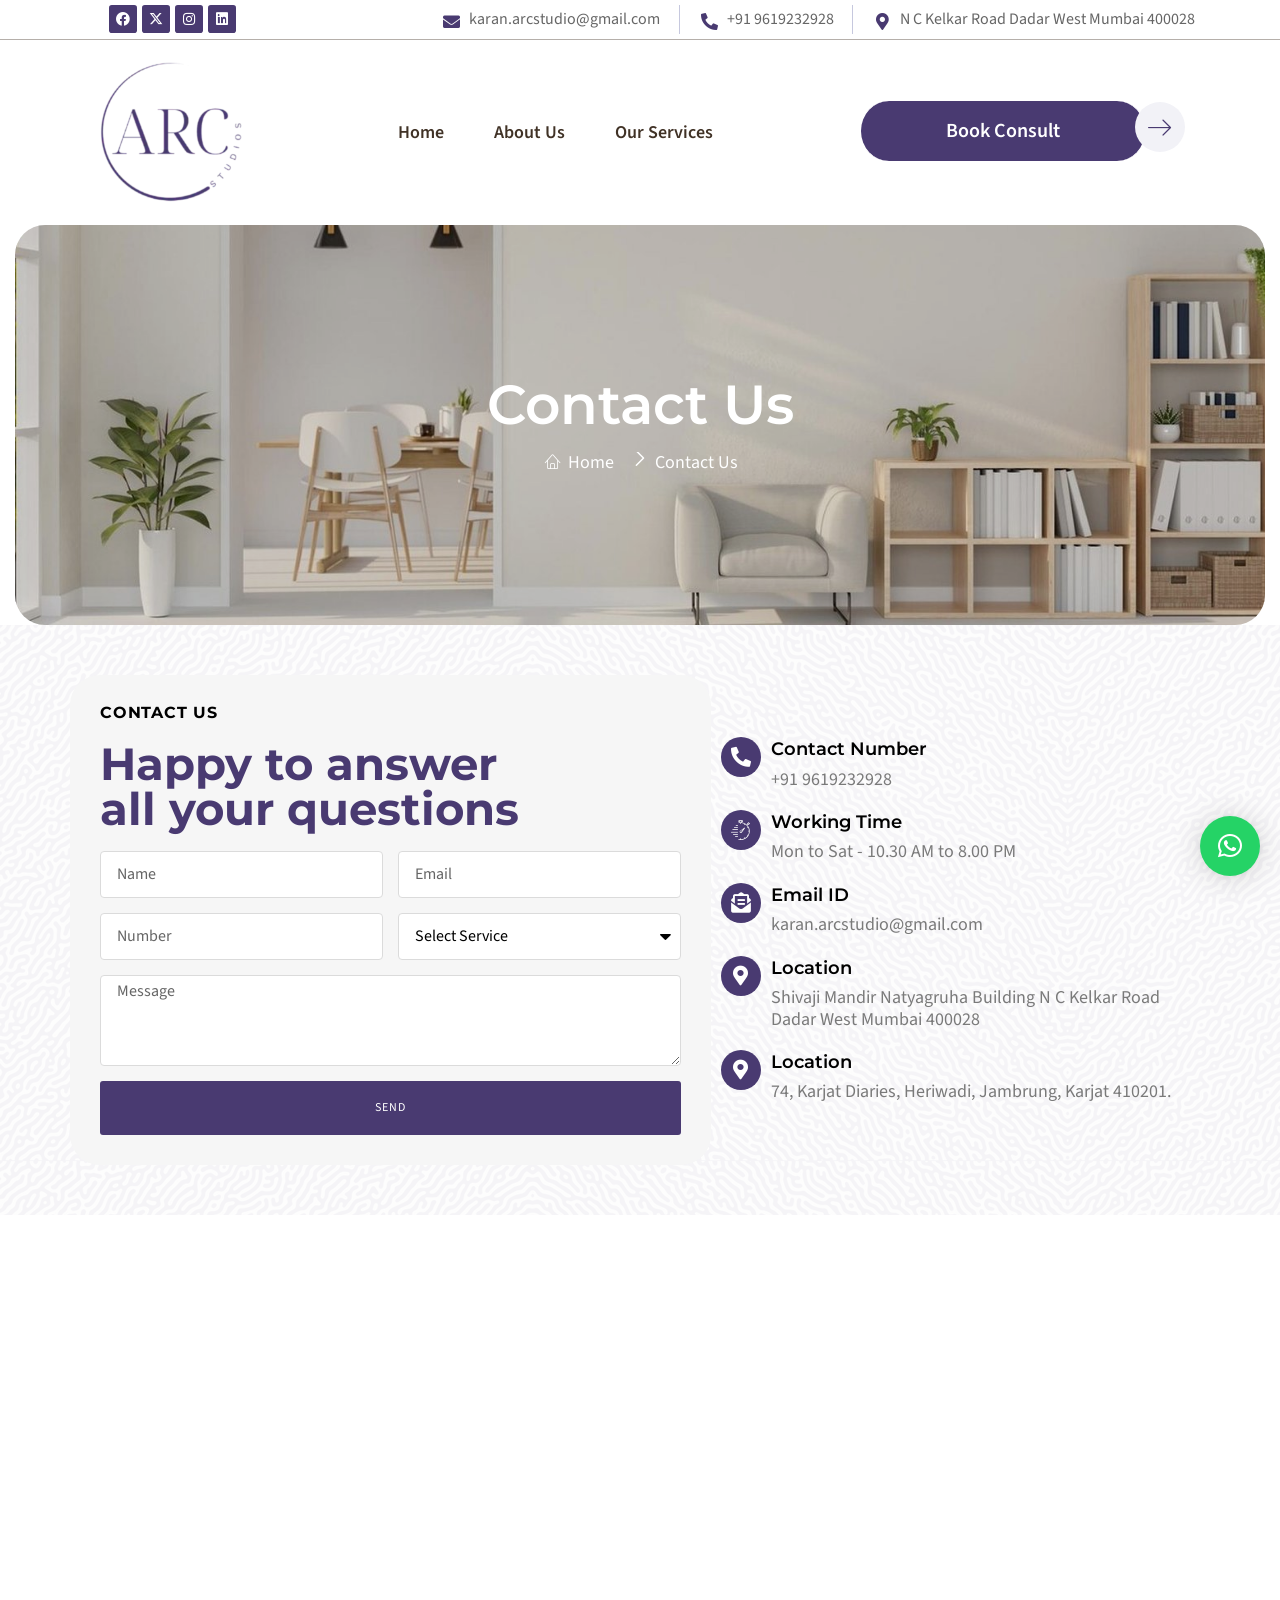
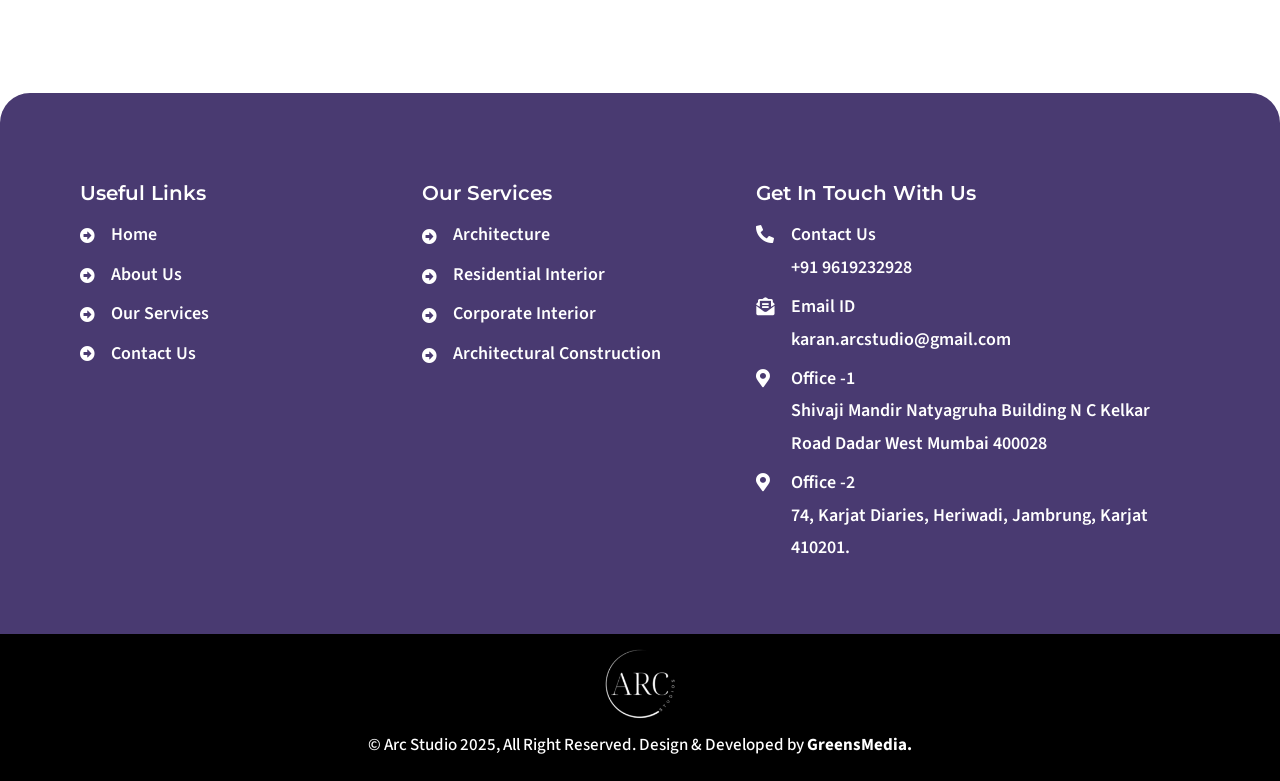
<file: contact-us/index.html>
<!DOCTYPE html>
<html class="html" lang="en-US">
<head>
	<meta charset="UTF-8">
	<link rel="profile" href="https://gmpg.org/xfn/11">

	<title>Contact Us &#8211; Arc Studio</title>
<meta name='robots' content='max-image-preview:large' />
<meta name="viewport" content="width=device-width, initial-scale=1"><link rel="alternate" type="application/rss+xml" title="Arc Studio &raquo; Feed" href="/feed/" />
<link rel="alternate" type="application/rss+xml" title="Arc Studio &raquo; Comments Feed" href="/comments/feed/" />
<link rel="alternate" title="oEmbed (JSON)" type="application/json+oembed" href="/wp-json/oembed/1.0/embed?url=https%3A%2F%2Farcstudios.in%2Fcontact-us%2F" />
<link rel="alternate" title="oEmbed (XML)" type="text/xml+oembed" href="/wp-json/oembed/1.0/embed?url=https%3A%2F%2Farcstudios.in%2Fcontact-us%2F&#038;format=xml" />
<style id="wp-img-auto-sizes-contain-inline-css">
img:is([sizes=auto i],[sizes^="auto," i]){contain-intrinsic-size:3000px 1500px}
/*# sourceURL=wp-img-auto-sizes-contain-inline-css */
</style>
<style id="wp-emoji-styles-inline-css">

	img.wp-smiley, img.emoji {
		display: inline !important;
		border: none !important;
		box-shadow: none !important;
		height: 1em !important;
		width: 1em !important;
		margin: 0 0.07em !important;
		vertical-align: -0.1em !important;
		background: none !important;
		padding: 0 !important;
	}
/*# sourceURL=wp-emoji-styles-inline-css */
</style>
<style id="classic-theme-styles-inline-css">
/*! This file is auto-generated */
.wp-block-button__link{color:#fff;background-color:#32373c;border-radius:9999px;box-shadow:none;text-decoration:none;padding:calc(.667em + 2px) calc(1.333em + 2px);font-size:1.125em}.wp-block-file__button{background:#32373c;color:#fff;text-decoration:none}
/*# sourceURL=/wp-includes/css/classic-themes.min.css */
</style>
<style id="global-styles-inline-css">
:root{--wp--preset--aspect-ratio--square: 1;--wp--preset--aspect-ratio--4-3: 4/3;--wp--preset--aspect-ratio--3-4: 3/4;--wp--preset--aspect-ratio--3-2: 3/2;--wp--preset--aspect-ratio--2-3: 2/3;--wp--preset--aspect-ratio--16-9: 16/9;--wp--preset--aspect-ratio--9-16: 9/16;--wp--preset--color--black: #000000;--wp--preset--color--cyan-bluish-gray: #abb8c3;--wp--preset--color--white: #ffffff;--wp--preset--color--pale-pink: #f78da7;--wp--preset--color--vivid-red: #cf2e2e;--wp--preset--color--luminous-vivid-orange: #ff6900;--wp--preset--color--luminous-vivid-amber: #fcb900;--wp--preset--color--light-green-cyan: #7bdcb5;--wp--preset--color--vivid-green-cyan: #00d084;--wp--preset--color--pale-cyan-blue: #8ed1fc;--wp--preset--color--vivid-cyan-blue: #0693e3;--wp--preset--color--vivid-purple: #9b51e0;--wp--preset--gradient--vivid-cyan-blue-to-vivid-purple: linear-gradient(135deg,rgb(6,147,227) 0%,rgb(155,81,224) 100%);--wp--preset--gradient--light-green-cyan-to-vivid-green-cyan: linear-gradient(135deg,rgb(122,220,180) 0%,rgb(0,208,130) 100%);--wp--preset--gradient--luminous-vivid-amber-to-luminous-vivid-orange: linear-gradient(135deg,rgb(252,185,0) 0%,rgb(255,105,0) 100%);--wp--preset--gradient--luminous-vivid-orange-to-vivid-red: linear-gradient(135deg,rgb(255,105,0) 0%,rgb(207,46,46) 100%);--wp--preset--gradient--very-light-gray-to-cyan-bluish-gray: linear-gradient(135deg,rgb(238,238,238) 0%,rgb(169,184,195) 100%);--wp--preset--gradient--cool-to-warm-spectrum: linear-gradient(135deg,rgb(74,234,220) 0%,rgb(151,120,209) 20%,rgb(207,42,186) 40%,rgb(238,44,130) 60%,rgb(251,105,98) 80%,rgb(254,248,76) 100%);--wp--preset--gradient--blush-light-purple: linear-gradient(135deg,rgb(255,206,236) 0%,rgb(152,150,240) 100%);--wp--preset--gradient--blush-bordeaux: linear-gradient(135deg,rgb(254,205,165) 0%,rgb(254,45,45) 50%,rgb(107,0,62) 100%);--wp--preset--gradient--luminous-dusk: linear-gradient(135deg,rgb(255,203,112) 0%,rgb(199,81,192) 50%,rgb(65,88,208) 100%);--wp--preset--gradient--pale-ocean: linear-gradient(135deg,rgb(255,245,203) 0%,rgb(182,227,212) 50%,rgb(51,167,181) 100%);--wp--preset--gradient--electric-grass: linear-gradient(135deg,rgb(202,248,128) 0%,rgb(113,206,126) 100%);--wp--preset--gradient--midnight: linear-gradient(135deg,rgb(2,3,129) 0%,rgb(40,116,252) 100%);--wp--preset--font-size--small: 13px;--wp--preset--font-size--medium: 20px;--wp--preset--font-size--large: 36px;--wp--preset--font-size--x-large: 42px;--wp--preset--spacing--20: 0.44rem;--wp--preset--spacing--30: 0.67rem;--wp--preset--spacing--40: 1rem;--wp--preset--spacing--50: 1.5rem;--wp--preset--spacing--60: 2.25rem;--wp--preset--spacing--70: 3.38rem;--wp--preset--spacing--80: 5.06rem;--wp--preset--shadow--natural: 6px 6px 9px rgba(0, 0, 0, 0.2);--wp--preset--shadow--deep: 12px 12px 50px rgba(0, 0, 0, 0.4);--wp--preset--shadow--sharp: 6px 6px 0px rgba(0, 0, 0, 0.2);--wp--preset--shadow--outlined: 6px 6px 0px -3px rgb(255, 255, 255), 6px 6px rgb(0, 0, 0);--wp--preset--shadow--crisp: 6px 6px 0px rgb(0, 0, 0);}.wp-block-button{--wp--preset--dimension--25: 25%;--wp--preset--dimension--50: 50%;--wp--preset--dimension--75: 75%;--wp--preset--dimension--100: 100%;}:where(body) { margin: 0; }:where(.is-layout-flex){gap: 0.5em;}:where(.is-layout-grid){gap: 0.5em;}body .is-layout-flex{display: flex;}.is-layout-flex{flex-wrap: wrap;align-items: center;}.is-layout-flex > :is(*, div){margin: 0;}body .is-layout-grid{display: grid;}.is-layout-grid > :is(*, div){margin: 0;}body{padding-top: 0px;padding-right: 0px;padding-bottom: 0px;padding-left: 0px;}:root :where(.wp-element-button, .wp-block-button__link){background-color: #32373c;border-width: 0;color: #fff;font-family: inherit;font-size: inherit;font-style: inherit;font-weight: inherit;letter-spacing: inherit;line-height: inherit;padding-top: calc(0.667em + 2px);padding-right: calc(1.333em + 2px);padding-bottom: calc(0.667em + 2px);padding-left: calc(1.333em + 2px);text-decoration: none;text-transform: inherit;}.has-black-color{color: var(--wp--preset--color--black) !important;}.has-cyan-bluish-gray-color{color: var(--wp--preset--color--cyan-bluish-gray) !important;}.has-white-color{color: var(--wp--preset--color--white) !important;}.has-pale-pink-color{color: var(--wp--preset--color--pale-pink) !important;}.has-vivid-red-color{color: var(--wp--preset--color--vivid-red) !important;}.has-luminous-vivid-orange-color{color: var(--wp--preset--color--luminous-vivid-orange) !important;}.has-luminous-vivid-amber-color{color: var(--wp--preset--color--luminous-vivid-amber) !important;}.has-light-green-cyan-color{color: var(--wp--preset--color--light-green-cyan) !important;}.has-vivid-green-cyan-color{color: var(--wp--preset--color--vivid-green-cyan) !important;}.has-pale-cyan-blue-color{color: var(--wp--preset--color--pale-cyan-blue) !important;}.has-vivid-cyan-blue-color{color: var(--wp--preset--color--vivid-cyan-blue) !important;}.has-vivid-purple-color{color: var(--wp--preset--color--vivid-purple) !important;}.has-black-background-color{background-color: var(--wp--preset--color--black) !important;}.has-cyan-bluish-gray-background-color{background-color: var(--wp--preset--color--cyan-bluish-gray) !important;}.has-white-background-color{background-color: var(--wp--preset--color--white) !important;}.has-pale-pink-background-color{background-color: var(--wp--preset--color--pale-pink) !important;}.has-vivid-red-background-color{background-color: var(--wp--preset--color--vivid-red) !important;}.has-luminous-vivid-orange-background-color{background-color: var(--wp--preset--color--luminous-vivid-orange) !important;}.has-luminous-vivid-amber-background-color{background-color: var(--wp--preset--color--luminous-vivid-amber) !important;}.has-light-green-cyan-background-color{background-color: var(--wp--preset--color--light-green-cyan) !important;}.has-vivid-green-cyan-background-color{background-color: var(--wp--preset--color--vivid-green-cyan) !important;}.has-pale-cyan-blue-background-color{background-color: var(--wp--preset--color--pale-cyan-blue) !important;}.has-vivid-cyan-blue-background-color{background-color: var(--wp--preset--color--vivid-cyan-blue) !important;}.has-vivid-purple-background-color{background-color: var(--wp--preset--color--vivid-purple) !important;}.has-black-border-color{border-color: var(--wp--preset--color--black) !important;}.has-cyan-bluish-gray-border-color{border-color: var(--wp--preset--color--cyan-bluish-gray) !important;}.has-white-border-color{border-color: var(--wp--preset--color--white) !important;}.has-pale-pink-border-color{border-color: var(--wp--preset--color--pale-pink) !important;}.has-vivid-red-border-color{border-color: var(--wp--preset--color--vivid-red) !important;}.has-luminous-vivid-orange-border-color{border-color: var(--wp--preset--color--luminous-vivid-orange) !important;}.has-luminous-vivid-amber-border-color{border-color: var(--wp--preset--color--luminous-vivid-amber) !important;}.has-light-green-cyan-border-color{border-color: var(--wp--preset--color--light-green-cyan) !important;}.has-vivid-green-cyan-border-color{border-color: var(--wp--preset--color--vivid-green-cyan) !important;}.has-pale-cyan-blue-border-color{border-color: var(--wp--preset--color--pale-cyan-blue) !important;}.has-vivid-cyan-blue-border-color{border-color: var(--wp--preset--color--vivid-cyan-blue) !important;}.has-vivid-purple-border-color{border-color: var(--wp--preset--color--vivid-purple) !important;}.has-vivid-cyan-blue-to-vivid-purple-gradient-background{background: var(--wp--preset--gradient--vivid-cyan-blue-to-vivid-purple) !important;}.has-light-green-cyan-to-vivid-green-cyan-gradient-background{background: var(--wp--preset--gradient--light-green-cyan-to-vivid-green-cyan) !important;}.has-luminous-vivid-amber-to-luminous-vivid-orange-gradient-background{background: var(--wp--preset--gradient--luminous-vivid-amber-to-luminous-vivid-orange) !important;}.has-luminous-vivid-orange-to-vivid-red-gradient-background{background: var(--wp--preset--gradient--luminous-vivid-orange-to-vivid-red) !important;}.has-very-light-gray-to-cyan-bluish-gray-gradient-background{background: var(--wp--preset--gradient--very-light-gray-to-cyan-bluish-gray) !important;}.has-cool-to-warm-spectrum-gradient-background{background: var(--wp--preset--gradient--cool-to-warm-spectrum) !important;}.has-blush-light-purple-gradient-background{background: var(--wp--preset--gradient--blush-light-purple) !important;}.has-blush-bordeaux-gradient-background{background: var(--wp--preset--gradient--blush-bordeaux) !important;}.has-luminous-dusk-gradient-background{background: var(--wp--preset--gradient--luminous-dusk) !important;}.has-pale-ocean-gradient-background{background: var(--wp--preset--gradient--pale-ocean) !important;}.has-electric-grass-gradient-background{background: var(--wp--preset--gradient--electric-grass) !important;}.has-midnight-gradient-background{background: var(--wp--preset--gradient--midnight) !important;}.has-small-font-size{font-size: var(--wp--preset--font-size--small) !important;}.has-medium-font-size{font-size: var(--wp--preset--font-size--medium) !important;}.has-large-font-size{font-size: var(--wp--preset--font-size--large) !important;}.has-x-large-font-size{font-size: var(--wp--preset--font-size--x-large) !important;}
:root :where(.wp-block-icon svg){width: 24px;}
:where(.wp-block-gallery.is-layout-flex){gap: var( --wp--style--gallery-gap-default, var( --gallery-block--gutter-size, var( --wp--style--block-gap, 0.5em ) ) );}:where(.wp-block-gallery.is-layout-grid){gap: var( --wp--style--gallery-gap-default, var( --gallery-block--gutter-size, var( --wp--style--block-gap, 0.5em ) ) );}
:where(.wp-block-latest-posts.is-layout-flex){gap: 1.25em;}:where(.wp-block-latest-posts.is-layout-grid){gap: 1.25em;}
:where(.wp-block-post-template.is-layout-flex){gap: 1.25em;}:where(.wp-block-post-template.is-layout-grid){gap: 1.25em;}
:where(.wp-block-term-template.is-layout-flex){gap: 1.25em;}:where(.wp-block-term-template.is-layout-grid){gap: 1.25em;}
:where(.wp-block-columns.is-layout-flex){gap: 2em;}:where(.wp-block-columns.is-layout-grid){gap: 2em;}
:root :where(.wp-block-pullquote){font-size: 1.5em;line-height: 1.6;}
/*# sourceURL=global-styles-inline-css */
</style>
<link rel='stylesheet' id='contact-form-7-css' href='/wp-content/plugins/contact-form-7/includes/css/styles.css?ver=6.2.5' media='all' />
<link rel='stylesheet' id='font-awesome-css' href='/wp-content/themes/oceanwp/assets/fonts/fontawesome/css/all.min.css?ver=6.7.2' media='all' />
<link rel='stylesheet' id='simple-line-icons-css' href='/wp-content/themes/oceanwp/assets/css/third/simple-line-icons.min.css?ver=2.4.0' media='all' />
<link rel='stylesheet' id='oceanwp-style-css' href='/wp-content/themes/oceanwp/assets/css/style.min.css?ver=4.2.8' media='all' />
<link rel='stylesheet' id='elementor-frontend-css' href='/wp-content/uploads/elementor/css/custom-frontend.min.css?ver=1795177781' media='all' />
<link rel='stylesheet' id='elementor-post-14-css' href='/wp-content/uploads/elementor/css/post-14.css?ver=1795177785' media='all' />
<link rel='stylesheet' id='widget-heading-css' href='/wp-content/plugins/elementor/assets/css/widget-heading.min.css?ver=4.4.1' media='all' />
<link rel='stylesheet' id='widget-icon-list-css' href='/wp-content/uploads/elementor/css/custom-widget-icon-list.min.css?ver=1795177781' media='all' />
<link rel='stylesheet' id='widget-form-css' href='/wp-content/plugins/pro-elements/assets/css/widget-form.min.css?ver=3.35.0' media='all' />
<link rel='stylesheet' id='widget-icon-box-css' href='/wp-content/uploads/elementor/css/custom-widget-icon-box.min.css?ver=1795177781' media='all' />
<link rel='stylesheet' id='elementor-post-18-css' href='/wp-content/uploads/elementor/css/post-18.css?ver=1795177782' media='all' />
<link rel='stylesheet' id='widget-social-icons-css' href='/wp-content/plugins/elementor/assets/css/widget-social-icons.min.css?ver=4.4.1' media='all' />
<link rel='stylesheet' id='e-apple-webkit-css' href='/wp-content/uploads/elementor/css/custom-apple-webkit.min.css?ver=1795177781' media='all' />
<link rel='stylesheet' id='widget-image-css' href='/wp-content/plugins/elementor/assets/css/widget-image.min.css?ver=4.4.1' media='all' />
<link rel='stylesheet' id='ekit-widget-common-css' href='/wp-content/plugins/elementskit-lite/widgets/init/assets/css/common.css?ver=4.2.0' media='all' />
<link rel='stylesheet' id='ekit-nav-menu-css' href='/wp-content/plugins/elementskit-lite/widgets/init/assets/css/nav-menu.css?ver=4.2.0' media='all' />
<link rel='stylesheet' id='elementor-post-90-css' href='/wp-content/uploads/elementor/css/post-90.css?ver=1795177782' media='all' />
<link rel='stylesheet' id='qlwapp-frontend-css' href='/wp-content/plugins/wp-whatsapp-chat/build/frontend/css/style.css?ver=8.6.4' media='all' />
<link rel='stylesheet' id='elementor-icons-css' href='/wp-content/plugins/elementor/assets/lib/eicons/css/elementor-icons.min.css?ver=5.57.0' media='all' />
<link rel='stylesheet' id='elementor-post-8-css' href='/wp-content/uploads/elementor/css/post-8.css?ver=1795177782' media='all' />
<link rel='stylesheet' id='she-header-style-css' href='/wp-content/plugins/sticky-header-effects-for-elementor/assets/css/she-header-style.css?ver=2.2.0' media='all' />
<link rel='stylesheet' id='e-animation-zoomIn-css' href='/wp-content/plugins/elementor/assets/lib/animations/styles/zoomIn.min.css?ver=4.4.1' media='all' />
<link rel='stylesheet' id='ekit-header-search-css' href='/wp-content/plugins/elementskit-lite/widgets/init/assets/css/header-search.css?ver=4.2.0' media='all' />
<link rel='stylesheet' id='ekit-header-offcanvas-css' href='/wp-content/plugins/elementskit-lite/widgets/init/assets/css/header-offcanvas.css?ver=4.2.0' media='all' />
<link rel='stylesheet' id='ekit-header-info-css' href='/wp-content/plugins/elementskit-lite/widgets/init/assets/css/header-info.css?ver=4.2.0' media='all' />
<link rel='stylesheet' id='oe-widgets-style-css' href='/wp-content/plugins/ocean-extra/assets/css/widgets.css?ver=7.1.5' media='all' />
<link rel='stylesheet' id='elementor-gf-montserrat-css' href='https://fonts.googleapis.com/css?family=Montserrat:100,100italic,200,200italic,300,300italic,400,400italic,500,500italic,600,600italic,700,700italic,800,800italic,900,900italic&#038;display=swap' media='all' />
<link rel='stylesheet' id='elementor-gf-sourcesanspro-css' href='https://fonts.googleapis.com/css?family=Source+Sans+Pro:100,100italic,200,200italic,300,300italic,400,400italic,500,500italic,600,600italic,700,700italic,800,800italic,900,900italic&#038;display=swap' media='all' />
<link rel='stylesheet' id='elementor-gf-roboto-css' href='https://fonts.googleapis.com/css?family=Roboto:100,100italic,200,200italic,300,300italic,400,400italic,500,500italic,600,600italic,700,700italic,800,800italic,900,900italic&#038;display=swap' media='all' />
<link rel='stylesheet' id='elementor-icons-ekiticons-css' href='/wp-content/plugins/elementskit-lite/modules/elementskit-icon-pack/assets/css/ekiticons.css?ver=4.2.0' media='all' />
<link rel='stylesheet' id='elementor-icons-shared-0-css' href='/wp-content/plugins/elementor/assets/lib/font-awesome/css/fontawesome.min.css?ver=5.15.3' media='all' />
<link rel='stylesheet' id='elementor-icons-fa-solid-css' href='/wp-content/plugins/elementor/assets/lib/font-awesome/css/solid.min.css?ver=5.15.3' media='all' />
<link rel='stylesheet' id='elementor-icons-fa-brands-css' href='/wp-content/plugins/elementor/assets/lib/font-awesome/css/brands.min.css?ver=5.15.3' media='all' />
<script type='text/javascript'>
		var elementskit = {
			resturl: '/wp-json/elementskit/v1/',
		}

		</script><script id="jquery-core-js" src="/wp-includes/js/jquery/jquery.min.js?ver=3.7.1"></script>
<script id="jquery-migrate-js" src="/wp-includes/js/jquery/jquery-migrate.min.js?ver=3.4.1"></script>
<script id="she-header-js" src="/wp-content/plugins/sticky-header-effects-for-elementor/assets/js/she-header.js?ver=2.2.0"></script>
<link rel="https://api.w.org/" href="/wp-json/" /><link rel="alternate" title="JSON" type="application/json" href="/wp-json/wp/v2/pages/14" /><link rel="EditURI" type="application/rsd+xml" title="RSD" href="/xmlrpc.php?rsd" />
<meta name="generator" content="WordPress 7.1.5" />
<link rel="canonical" href="/contact-us/" />
<link rel='shortlink' href='/?p=14' />
<meta name="cdp-version" content="1.5.8" /><meta name="generator" content="Elementor 4.4.1; features: additional_custom_breakpoints; settings: css_print_method-external, google_font-enabled, font_display-swap">
			<style>
				.e-con.e-parent:nth-of-type(n+4):not(.e-lazyloaded):not(.e-no-lazyload),
				.e-con.e-parent:nth-of-type(n+4):not(.e-lazyloaded):not(.e-no-lazyload) * {
					background-image: none !important;
				}
				@media screen and (max-height: 1024px) {
					.e-con.e-parent:nth-of-type(n+3):not(.e-lazyloaded):not(.e-no-lazyload),
					.e-con.e-parent:nth-of-type(n+3):not(.e-lazyloaded):not(.e-no-lazyload) * {
						background-image: none !important;
					}
				}
				@media screen and (max-height: 640px) {
					.e-con.e-parent:nth-of-type(n+2):not(.e-lazyloaded):not(.e-no-lazyload),
					.e-con.e-parent:nth-of-type(n+2):not(.e-lazyloaded):not(.e-no-lazyload) * {
						background-image: none !important;
					}
				}
			</style>
			<noscript><style>.lazyload[data-src]{display:none !important;}</style></noscript><style>.lazyload{background-image:none !important;}.lazyload:before{background-image:none !important;}</style><link rel="icon" href="/wp-content/uploads/2024/08/cropped-footer-logo-new-32x32.png" sizes="32x32" />
<link rel="icon" href="/wp-content/uploads/2024/08/cropped-footer-logo-new-192x192.png" sizes="192x192" />
<link rel="apple-touch-icon" href="/wp-content/uploads/2024/08/cropped-footer-logo-new-180x180.png" />
<meta name="msapplication-TileImage" content="/wp-content/uploads/2024/08/cropped-footer-logo-new-270x270.png" />
<style id="wp-custom-css">
.bdt-prime-slider-skin-general{border-radius:50px}body{overflow-x:hidden}#qlwapp .qlwapp-toggle{margin-bottom:75px}#qlwapp.qlwapp-rounded.qlwapp-bubble .qlwapp-toggle{border-radius:50%;width:50px;height:50px}
</style>
<!-- OceanWP CSS -->
<style type="text/css">
/* Colors */body .theme-button,body input[type="submit"],body button[type="submit"],body button,body .button,body div.wpforms-container-full .wpforms-form input[type=submit],body div.wpforms-container-full .wpforms-form button[type=submit],body div.wpforms-container-full .wpforms-form .wpforms-page-button,.woocommerce-cart .wp-element-button,.woocommerce-checkout .wp-element-button,.wp-block-button__link{border-color:#ffffff}body .theme-button:hover,body input[type="submit"]:hover,body button[type="submit"]:hover,body button:hover,body .button:hover,body div.wpforms-container-full .wpforms-form input[type=submit]:hover,body div.wpforms-container-full .wpforms-form input[type=submit]:active,body div.wpforms-container-full .wpforms-form button[type=submit]:hover,body div.wpforms-container-full .wpforms-form button[type=submit]:active,body div.wpforms-container-full .wpforms-form .wpforms-page-button:hover,body div.wpforms-container-full .wpforms-form .wpforms-page-button:active,.woocommerce-cart .wp-element-button:hover,.woocommerce-checkout .wp-element-button:hover,.wp-block-button__link:hover{border-color:#ffffff}/* OceanWP Style Settings CSS */.theme-button,input[type="submit"],button[type="submit"],button,.button,body div.wpforms-container-full .wpforms-form input[type=submit],body div.wpforms-container-full .wpforms-form button[type=submit],body div.wpforms-container-full .wpforms-form .wpforms-page-button{border-style:solid}.theme-button,input[type="submit"],button[type="submit"],button,.button,body div.wpforms-container-full .wpforms-form input[type=submit],body div.wpforms-container-full .wpforms-form button[type=submit],body div.wpforms-container-full .wpforms-form .wpforms-page-button{border-width:1px}form input[type="text"],form input[type="password"],form input[type="email"],form input[type="url"],form input[type="date"],form input[type="month"],form input[type="time"],form input[type="datetime"],form input[type="datetime-local"],form input[type="week"],form input[type="number"],form input[type="search"],form input[type="tel"],form input[type="color"],form select,form textarea,.woocommerce .woocommerce-checkout .select2-container--default .select2-selection--single{border-style:solid}body div.wpforms-container-full .wpforms-form input[type=date],body div.wpforms-container-full .wpforms-form input[type=datetime],body div.wpforms-container-full .wpforms-form input[type=datetime-local],body div.wpforms-container-full .wpforms-form input[type=email],body div.wpforms-container-full .wpforms-form input[type=month],body div.wpforms-container-full .wpforms-form input[type=number],body div.wpforms-container-full .wpforms-form input[type=password],body div.wpforms-container-full .wpforms-form input[type=range],body div.wpforms-container-full .wpforms-form input[type=search],body div.wpforms-container-full .wpforms-form input[type=tel],body div.wpforms-container-full .wpforms-form input[type=text],body div.wpforms-container-full .wpforms-form input[type=time],body div.wpforms-container-full .wpforms-form input[type=url],body div.wpforms-container-full .wpforms-form input[type=week],body div.wpforms-container-full .wpforms-form select,body div.wpforms-container-full .wpforms-form textarea{border-style:solid}form input[type="text"],form input[type="password"],form input[type="email"],form input[type="url"],form input[type="date"],form input[type="month"],form input[type="time"],form input[type="datetime"],form input[type="datetime-local"],form input[type="week"],form input[type="number"],form input[type="search"],form input[type="tel"],form input[type="color"],form select,form textarea{border-radius:3px}body div.wpforms-container-full .wpforms-form input[type=date],body div.wpforms-container-full .wpforms-form input[type=datetime],body div.wpforms-container-full .wpforms-form input[type=datetime-local],body div.wpforms-container-full .wpforms-form input[type=email],body div.wpforms-container-full .wpforms-form input[type=month],body div.wpforms-container-full .wpforms-form input[type=number],body div.wpforms-container-full .wpforms-form input[type=password],body div.wpforms-container-full .wpforms-form input[type=range],body div.wpforms-container-full .wpforms-form input[type=search],body div.wpforms-container-full .wpforms-form input[type=tel],body div.wpforms-container-full .wpforms-form input[type=text],body div.wpforms-container-full .wpforms-form input[type=time],body div.wpforms-container-full .wpforms-form input[type=url],body div.wpforms-container-full .wpforms-form input[type=week],body div.wpforms-container-full .wpforms-form select,body div.wpforms-container-full .wpforms-form textarea{border-radius:3px}/* Header */#site-header.has-header-media .overlay-header-media{background-color:rgba(0,0,0,0.5)}/* Blog CSS */.ocean-single-post-header ul.meta-item li a:hover{color:#333333}/* Sidebar */.widget-area .sidebar-box,.separate-layout .sidebar-box{margin-bottom:px}/* Typography */body{font-size:14px;line-height:1.8}h1,h2,h3,h4,h5,h6,.theme-heading,.widget-title,.oceanwp-widget-recent-posts-title,.comment-reply-title,.entry-title,.sidebar-box .widget-title{line-height:1.4}h1{font-size:23px;line-height:1.4}h2{font-size:20px;line-height:1.4}h3{font-size:18px;line-height:1.4}h4{font-size:17px;line-height:1.4}h5{font-size:14px;line-height:1.4}h6{font-size:15px;line-height:1.4}.page-header .page-header-title,.page-header.background-image-page-header .page-header-title{font-size:32px;line-height:1.4}.page-header .page-subheading,.page-header.background-image-page-header .page-subheading{font-size:15px;line-height:1.8}.site-breadcrumbs,.site-breadcrumbs a{font-size:13px;line-height:1.4}#top-bar-content,#top-bar-social-alt{font-size:12px;line-height:1.8}#site-logo a.site-logo-text{font-size:24px;line-height:1.8}.dropdown-menu ul li a.menu-link,#site-header.full_screen-header .fs-dropdown-menu ul.sub-menu li a{font-size:12px;line-height:1.2;letter-spacing:.6px}.sidr-class-dropdown-menu li a,a.sidr-class-toggle-sidr-close,button.sidr-class-toggle-sidr-close,#mobile-dropdown ul li a,#mobile-dropdown ul li >button.menu-link.dropdown-toggle,body #mobile-fullscreen ul li a,body #mobile-fullscreen ul li >button.menu-link.dropdown-toggle{font-size:15px;line-height:1.8}.blog-entry.post .blog-entry-header .entry-title a{font-size:24px;line-height:1.4}.ocean-single-post-header .single-post-title{font-size:34px;line-height:1.4;letter-spacing:.6px}.ocean-single-post-header ul.meta-item li,.ocean-single-post-header ul.meta-item li a{font-size:13px;line-height:1.4;letter-spacing:.6px}.ocean-single-post-header .post-author-name,.ocean-single-post-header .post-author-name a{font-size:14px;line-height:1.4;letter-spacing:.6px}.ocean-single-post-header .post-author-description{font-size:12px;line-height:1.4;letter-spacing:.6px}.single-post .entry-title{line-height:1.4;letter-spacing:.6px}.single-post ul.meta li,.single-post ul.meta li a{font-size:14px;line-height:1.4;letter-spacing:.6px}.sidebar-box .widget-title,.sidebar-box.widget_block .wp-block-heading{font-size:13px;line-height:1;letter-spacing:1px}#footer-widgets .footer-box .widget-title{font-size:13px;line-height:1;letter-spacing:1px}#footer-bottom #copyright{font-size:12px;line-height:1}#footer-bottom #footer-bottom-menu{font-size:12px;line-height:1}.ocean-preloader--active .preloader-after-content{font-size:20px;line-height:1.8;letter-spacing:.6px}
</style></head>

<body class="wp-singular page-template page-template-elementor_header_footer page page-id-14 wp-embed-responsive wp-theme-oceanwp oceanwp-theme dropdown-mobile default-breakpoint has-sidebar content-right-sidebar has-topbar has-breadcrumbs elementor-default elementor-template-full-width elementor-kit-8 elementor-page elementor-page-14" itemscope="itemscope" itemtype="https://schema.org/WebPage">

	
	
	<div id="outer-wrap" class="site clr">

		<a class="skip-link screen-reader-text" href="#main">Skip to content</a>

		
		<div id="wrap" class="clr">

			
			<div class="ekit-template-content-markup ekit-template-content-header">		<div data-elementor-type="wp-post" data-elementor-id="18" class="elementor elementor-18" data-elementor-post-type="elementskit_template">
						<section class="elementor-section elementor-top-section elementor-element elementor-element-5b85534b elementor-section-content-middle elementor-section-stretched elementor-section-boxed elementor-section-height-default elementor-section-height-default" data-id="5b85534b" data-element_type="section" data-e-type="section" data-settings="{&quot;stretch_section&quot;:&quot;section-stretched&quot;,&quot;background_background&quot;:&quot;classic&quot;}">
						<div class="elementor-container elementor-column-gap-default">
					<div class="elementor-column elementor-col-50 elementor-top-column elementor-element elementor-element-2ca39f75" data-id="2ca39f75" data-element_type="column" data-e-type="column">
			<div class="elementor-widget-wrap elementor-element-populated">
						<div class="elementor-element elementor-element-3d9b51b elementor-shape-rounded elementor-grid-0 e-grid-align-center elementor-widget elementor-widget-social-icons" data-id="3d9b51b" data-element_type="widget" data-e-type="widget" data-widget_type="social-icons.default">
				<div class="elementor-widget-container">
							<div class="elementor-social-icons-wrapper elementor-grid" role="list">
							<span class="elementor-grid-item" role="listitem">
					<a class="elementor-icon elementor-social-icon elementor-social-icon-facebook elementor-repeater-item-1b36599" href="https://www.facebook.com/people/Arc-Studios/61563485504728/?mibextid=ZbWKwL" target="_blank">
						<span class="elementor-screen-only">Facebook</span>
						<i aria-hidden="true" class="fab fa-facebook"></i>					</a>
				</span>
							<span class="elementor-grid-item" role="listitem">
					<a class="elementor-icon elementor-social-icon elementor-social-icon-x-twitter elementor-repeater-item-218a4c2" href="https://x.com/i/flow/login?redirect_after_login=%2FARCStudios24" target="_blank">
						<span class="elementor-screen-only">X-twitter</span>
						<i aria-hidden="true" class="fab fa-x-twitter"></i>					</a>
				</span>
							<span class="elementor-grid-item" role="listitem">
					<a class="elementor-icon elementor-social-icon elementor-social-icon-instagram elementor-repeater-item-202b9c5" href="https://www.instagram.com/thearc.in/?igsh=MWQxbGg0bGtzZ3VuYQ%3D%3D" target="_blank">
						<span class="elementor-screen-only">Instagram</span>
						<i aria-hidden="true" class="fab fa-instagram"></i>					</a>
				</span>
							<span class="elementor-grid-item" role="listitem">
					<a class="elementor-icon elementor-social-icon elementor-social-icon-linkedin elementor-repeater-item-9a38671" href="https://www.linkedin.com/in/arc-studios-studios-874743321?utm_source=share&#038;utm_campaign=share_via&#038;utm_content=profile&#038;utm_medium=android_app" target="_blank">
						<span class="elementor-screen-only">Linkedin</span>
						<i aria-hidden="true" class="fab fa-linkedin"></i>					</a>
				</span>
					</div>
						</div>
				</div>
					</div>
		</div>
				<div class="elementor-column elementor-col-50 elementor-top-column elementor-element elementor-element-75339428" data-id="75339428" data-element_type="column" data-e-type="column">
			<div class="elementor-widget-wrap elementor-element-populated">
						<div class="elementor-element elementor-element-7e0b6ec elementor-icon-list--layout-inline elementor-align-end elementor-mobile-align-start elementor-hidden-mobile elementor-list-item-link-full_width elementor-widget elementor-widget-icon-list" data-id="7e0b6ec" data-element_type="widget" data-e-type="widget" data-widget_type="icon-list.default">
				<div class="elementor-widget-container">
							<ul class="elementor-icon-list-items elementor-inline-items">
							<li class="elementor-icon-list-item elementor-inline-item">
											<a href="mailto:karan.arcstudio@gmail.com">

												<span class="elementor-icon-list-icon">
							<i aria-hidden="true" class="fas fa-envelope"></i>						</span>
										<span class="elementor-icon-list-text">karan.arcstudio@gmail.com</span>
											</a>
									</li>
								<li class="elementor-icon-list-item elementor-inline-item">
											<a href="tel:+91%209619232928">

												<span class="elementor-icon-list-icon">
							<i aria-hidden="true" class="fas fa-phone-alt"></i>						</span>
										<span class="elementor-icon-list-text">+91 9619232928</span>
											</a>
									</li>
								<li class="elementor-icon-list-item elementor-inline-item">
											<a href="#">

												<span class="elementor-icon-list-icon">
							<i aria-hidden="true" class="fas fa-map-marker-alt"></i>						</span>
										<span class="elementor-icon-list-text">N C Kelkar Road Dadar West Mumbai 400028</span>
											</a>
									</li>
						</ul>
						</div>
				</div>
					</div>
		</div>
					</div>
		</section>
				<section class="elementor-section elementor-top-section elementor-element elementor-element-737f9fc elementor-section-content-middle elementor-section-stretched elementor-section-boxed elementor-section-height-default elementor-section-height-default" data-id="737f9fc" data-element_type="section" data-e-type="section" data-settings="{&quot;stretch_section&quot;:&quot;section-stretched&quot;,&quot;background_background&quot;:&quot;classic&quot;}">
						<div class="elementor-container elementor-column-gap-default">
					<div class="elementor-column elementor-col-25 elementor-top-column elementor-element elementor-element-68c6027" data-id="68c6027" data-element_type="column" data-e-type="column">
			<div class="elementor-widget-wrap elementor-element-populated">
						<div class="elementor-element elementor-element-e22a7df elementor-widget elementor-widget-image" data-id="e22a7df" data-element_type="widget" data-e-type="widget" data-widget_type="image.default">
				<div class="elementor-widget-container">
																<a href="/">
							<img fetchpriority="high" width="1191" height="1006" src="[data-uri]" class="attachment-full size-full wp-image-1237 lazyload" alt="" data-src="/wp-content/uploads/2024/08/mobile-logo.png" decoding="async" data-srcset="/wp-content/uploads/2024/08/mobile-logo.png 1191w, /wp-content/uploads/2024/08/mobile-logo-300x253.png 300w, /wp-content/uploads/2024/08/mobile-logo-1024x865.png 1024w, /wp-content/uploads/2024/08/mobile-logo-768x649.png 768w" data-max-width="1191" data-sizes="auto" data-eio-rwidth="1191" data-eio-rheight="1006" /><noscript><img fetchpriority="high" width="1191" height="1006" src="/wp-content/uploads/2024/08/mobile-logo.png" class="attachment-full size-full wp-image-1237" alt="" srcset="/wp-content/uploads/2024/08/mobile-logo.png 1191w, /wp-content/uploads/2024/08/mobile-logo-300x253.png 300w, /wp-content/uploads/2024/08/mobile-logo-1024x865.png 1024w, /wp-content/uploads/2024/08/mobile-logo-768x649.png 768w" sizes="(max-width: 1191px) 100vw, 1191px" data-eio="l" /></noscript>								</a>
															</div>
				</div>
					</div>
		</div>
				<div class="elementor-column elementor-col-25 elementor-top-column elementor-element elementor-element-3c59b16" data-id="3c59b16" data-element_type="column" data-e-type="column">
			<div class="elementor-widget-wrap elementor-element-populated">
						<div class="elementor-element elementor-element-18a6d98 elementor-widget elementor-widget-ekit-nav-menu" data-id="18a6d98" data-element_type="widget" data-e-type="widget" data-widget_type="ekit-nav-menu.default">
				<div class="elementor-widget-container">
							<nav class="ekit-wid-con ekit_menu_responsive_tablet"
			aria-label="menu"
			data-hamburger-icon=""
			data-hamburger-icon-type="icon"
			data-responsive-breakpoint="1024"
			data-close-on-anchor="no">
			            <button class="elementskit-menu-hamburger elementskit-menu-toggler"  type="button" aria-expanded="false" aria-controls="ekit-megamenu-menu" aria-label="Menu">
                                    <span class="elementskit-menu-hamburger-icon"></span><span class="elementskit-menu-hamburger-icon"></span><span class="elementskit-menu-hamburger-icon"></span>
                            </button>
            <div id="ekit-megamenu-menu" class="elementskit-menu-container elementskit-menu-offcanvas-elements elementskit-navbar-nav-default ekit-nav-menu-one-page-no ekit-nav-dropdown-hover"><ul id="menu-menu" class="elementskit-navbar-nav elementskit-menu-po-center submenu-click-on-icon"><li id="menu-item-23" class="menu-item menu-item-type-post_type menu-item-object-page menu-item-home menu-item-23 nav-item elementskit-mobile-builder-content" data-vertical-menu=750px><a href="/" class="ekit-menu-nav-link">Home</a></li>
<li id="menu-item-24" class="menu-item menu-item-type-post_type menu-item-object-page menu-item-24 nav-item elementskit-mobile-builder-content" data-vertical-menu=750px><a href="/about-us/" class="ekit-menu-nav-link">About Us</a></li>
<li id="menu-item-1459" class="menu-item menu-item-type-custom menu-item-object-custom menu-item-has-children menu-item-1459 nav-item elementskit-dropdown-has relative_position elementskit-dropdown-menu-default_width elementskit-mobile-builder-content" data-vertical-menu=750px><a href="#" class="ekit-menu-nav-link ekit-menu-dropdown-toggle" aria-haspopup="true" aria-expanded="false" aria-controls="ekit-submenu-1459">Our Services<i aria-hidden="true" class="icon icon-down-arrow1 elementskit-submenu-indicator"></i></a>
<ul class="elementskit-dropdown elementskit-submenu-panel" id="ekit-submenu-1459">
	<li id="menu-item-1458" class="menu-item menu-item-type-post_type menu-item-object-page menu-item-1458 nav-item elementskit-mobile-builder-content" data-vertical-menu=750px><a href="/architecture/" class=" dropdown-item">Architecture</a>	<li id="menu-item-1906" class="menu-item menu-item-type-custom menu-item-object-custom menu-item-has-children menu-item-1906 nav-item elementskit-dropdown-has relative_position elementskit-dropdown-menu-default_width elementskit-mobile-builder-content" data-vertical-menu=750px><a href="#" class=" dropdown-item" aria-haspopup="true" aria-expanded="false" aria-controls="ekit-submenu-1906">Interiors<i aria-hidden="true" class="icon icon-down-arrow1 elementskit-submenu-indicator"></i></a>
	<ul class="elementskit-dropdown elementskit-submenu-panel" id="ekit-submenu-1906">
		<li id="menu-item-1457" class="menu-item menu-item-type-post_type menu-item-object-page menu-item-1457 nav-item elementskit-mobile-builder-content" data-vertical-menu=750px><a href="/residential-interior/" class=" dropdown-item">Residential Interior</a>		<li id="menu-item-1907" class="menu-item menu-item-type-post_type menu-item-object-page menu-item-1907 nav-item elementskit-mobile-builder-content" data-vertical-menu=750px><a href="/corporate-interior/" class=" dropdown-item">Corporate Interior</a>	</ul>
	<li id="menu-item-1455" class="menu-item menu-item-type-post_type menu-item-object-page menu-item-1455 nav-item elementskit-mobile-builder-content" data-vertical-menu=750px><a href="/architectural-construction/" class=" dropdown-item">Architectural Construction</a></ul>
</li>
</ul><div class="elementskit-nav-identity-panel"><a class="elementskit-nav-logo" href="/" target="" rel=""><img src="[data-uri]" title="mobile-logo" alt="mobile-logo" decoding="async" data-src="/wp-content/uploads/2024/08/mobile-logo.png" class="lazyload" data-eio-rwidth="1191" data-eio-rheight="1006" /><noscript><img src="/wp-content/uploads/2024/08/mobile-logo.png" title="mobile-logo" alt="mobile-logo" decoding="async" data-eio="l" /></noscript></a><button class="elementskit-menu-close elementskit-menu-toggler" type="button">X</button></div></div>
			<div class="elementskit-menu-overlay elementskit-menu-offcanvas-elements elementskit-menu-toggler ekit-nav-menu--overlay"></div>        </nav>
						</div>
				</div>
					</div>
		</div>
				<div class="elementor-column elementor-col-25 elementor-top-column elementor-element elementor-element-1d88b67 elementor-hidden-mobile" data-id="1d88b67" data-element_type="column" data-e-type="column">
			<div class="elementor-widget-wrap elementor-element-populated">
						<div class="elementor-element elementor-element-e2f2290 elementor-align-right elementor-widget__width-initial elementor-widget elementor-widget-button" data-id="e2f2290" data-element_type="widget" data-e-type="widget" data-widget_type="button.default">
				<div class="elementor-widget-container">
									<div class="elementor-button-wrapper">
					<a class="elementor-button elementor-button-link elementor-size-sm" href="/contact-us/">
						<span class="elementor-button-content-wrapper">
									<span class="elementor-button-text">Book Consult </span>
					</span>
					</a>
				</div>
								</div>
				</div>
					</div>
		</div>
				<div class="elementor-column elementor-col-25 elementor-top-column elementor-element elementor-element-e64fe4b elementor-hidden-mobile" data-id="e64fe4b" data-element_type="column" data-e-type="column">
			<div class="elementor-widget-wrap elementor-element-populated">
						<div class="elementor-element elementor-element-d589b18 elementor-view-stacked shake elementor-shape-circle elementor-widget elementor-widget-icon" data-id="d589b18" data-element_type="widget" data-e-type="widget" data-widget_type="icon.default">
				<div class="elementor-widget-container">
							<div class="elementor-icon-wrapper">
			<a class="elementor-icon" href="/contact-us/">
			<i aria-hidden="true" class="icon icon-arrow-right"></i>			</a>
		</div>
						</div>
				</div>
					</div>
		</div>
					</div>
		</section>
				</div>
		</div>
			
			<main id="main" class="site-main clr"  role="main">

						<div data-elementor-type="wp-page" data-elementor-id="14" class="elementor elementor-14" data-elementor-post-type="page">
						<section class="elementor-section elementor-top-section elementor-element elementor-element-e31ad7f elementor-section-full_width elementor-section-height-min-height breadcrumbs-bg elementor-section-height-default elementor-section-items-middle" data-id="e31ad7f" data-element_type="section" data-e-type="section" data-settings="{&quot;background_background&quot;:&quot;classic&quot;}">
							<div class="elementor-background-overlay"></div>
							<div class="elementor-container elementor-column-gap-default">
					<div class="elementor-column elementor-col-100 elementor-top-column elementor-element elementor-element-47815c8" data-id="47815c8" data-element_type="column" data-e-type="column">
			<div class="elementor-widget-wrap elementor-element-populated">
						<div class="elementor-element elementor-element-e138b68 elementor-widget elementor-widget-heading" data-id="e138b68" data-element_type="widget" data-e-type="widget" data-widget_type="heading.default">
				<div class="elementor-widget-container">
					<h2 class="elementor-heading-title elementor-size-default">Contact Us</h2>				</div>
				</div>
				<div class="elementor-element elementor-element-f14386a elementor-icon-list--layout-inline elementor-align-center elementor-list-item-link-full_width elementor-widget elementor-widget-icon-list" data-id="f14386a" data-element_type="widget" data-e-type="widget" data-widget_type="icon-list.default">
				<div class="elementor-widget-container">
							<ul class="elementor-icon-list-items elementor-inline-items">
							<li class="elementor-icon-list-item elementor-inline-item">
											<a href="/">

												<span class="elementor-icon-list-icon">
							<i aria-hidden="true" class="icon icon-home"></i>						</span>
										<span class="elementor-icon-list-text">Home</span>
											</a>
									</li>
								<li class="elementor-icon-list-item elementor-inline-item">
											<a href="#">

												<span class="elementor-icon-list-icon">
							<i aria-hidden="true" class="icon icon-right-arrow1"></i>						</span>
										<span class="elementor-icon-list-text">Contact Us</span>
											</a>
									</li>
						</ul>
						</div>
				</div>
					</div>
		</div>
					</div>
		</section>
				<section class="elementor-section elementor-top-section elementor-element elementor-element-9b29e9c elementor-section-height-min-height elementor-section-boxed elementor-section-height-default elementor-section-items-middle elementor-invisible" data-id="9b29e9c" data-element_type="section" data-e-type="section" data-settings="{&quot;background_background&quot;:&quot;classic&quot;,&quot;animation&quot;:&quot;zoomIn&quot;}">
							<div class="elementor-background-overlay"></div>
							<div class="elementor-container elementor-column-gap-default">
					<div class="elementor-column elementor-col-50 elementor-top-column elementor-element elementor-element-1571842" data-id="1571842" data-element_type="column" data-e-type="column" data-settings="{&quot;background_background&quot;:&quot;classic&quot;}">
			<div class="elementor-widget-wrap elementor-element-populated">
						<div class="elementor-element elementor-element-5c887da elementor-widget elementor-widget-heading" data-id="5c887da" data-element_type="widget" data-e-type="widget" data-widget_type="heading.default">
				<div class="elementor-widget-container">
					<h2 class="elementor-heading-title elementor-size-default">CONTACT US</h2>				</div>
				</div>
				<div class="elementor-element elementor-element-68d29c4 elementor-widget elementor-widget-heading" data-id="68d29c4" data-element_type="widget" data-e-type="widget" data-widget_type="heading.default">
				<div class="elementor-widget-container">
					<h2 class="elementor-heading-title elementor-size-default">Happy to answer<br> all 
your questions</h2>				</div>
				</div>
				<div class="elementor-element elementor-element-760f615 elementor-button-align-stretch elementor-widget elementor-widget-form" data-id="760f615" data-element_type="widget" data-e-type="widget" data-settings="{&quot;step_next_label&quot;:&quot;Next&quot;,&quot;step_previous_label&quot;:&quot;Previous&quot;,&quot;button_width&quot;:&quot;100&quot;,&quot;step_type&quot;:&quot;number_text&quot;,&quot;step_icon_shape&quot;:&quot;circle&quot;}" data-widget_type="form.default">
				<div class="elementor-widget-container">
							<form class="elementor-form" method="post" name="New Form" aria-label="New Form">
			<input type="hidden" name="post_id" value="14"/>
			<input type="hidden" name="form_id" value="760f615"/>
			<input type="hidden" name="referer_title" value="Contact Us" />

							<input type="hidden" name="queried_id" value="14"/>
			
			<div class="elementor-form-fields-wrapper elementor-labels-above">
								<div class="elementor-field-type-text elementor-field-group elementor-column elementor-field-group-name elementor-col-50 elementor-field-required">
													<input size="1" type="text" name="form_fields[name]" id="form-field-name" class="elementor-field elementor-size-md  elementor-field-textual" placeholder="Name" required="required">
											</div>
								<div class="elementor-field-type-email elementor-field-group elementor-column elementor-field-group-email elementor-col-50 elementor-field-required">
													<input size="1" type="email" name="form_fields[email]" id="form-field-email" class="elementor-field elementor-size-md  elementor-field-textual" placeholder="Email" required="required">
											</div>
								<div class="elementor-field-type-tel elementor-field-group elementor-column elementor-field-group-message elementor-col-50 elementor-field-required">
							<input size="1" type="tel" name="form_fields[message]" id="form-field-message" class="elementor-field elementor-size-md  elementor-field-textual" placeholder="Number" required="required" pattern="[0-9()#&amp;+*-=.]+" title="Only numbers and phone characters (#, -, *, etc) are accepted.">

						</div>
								<div class="elementor-field-type-select elementor-field-group elementor-column elementor-field-group-field_5867f6d elementor-col-50 elementor-field-required">
							<div class="elementor-field elementor-select-wrapper remove-before ">
			<div class="select-caret-down-wrapper">
				<i aria-hidden="true" class="eicon-caret-down"></i>			</div>
			<select name="form_fields[field_5867f6d]" id="form-field-field_5867f6d" class="elementor-field-textual elementor-size-md" required="required">
									<option value="Select Service">Select Service</option>
									<option value="Design Consultancy">Design Consultancy</option>
									<option value="Architecture Design">Architecture Design</option>
									<option value="Corporate Interior">Corporate Interior</option>
									<option value="Commercial Interior">Commercial Interior</option>
									<option value="Residential Interior">Residential Interior</option>
							</select>
		</div>
						</div>
								<div class="elementor-field-type-textarea elementor-field-group elementor-column elementor-field-group-field_ca588c5 elementor-col-100">
					<textarea class="elementor-field-textual elementor-field  elementor-size-md" name="form_fields[field_ca588c5]" id="form-field-field_ca588c5" rows="4" placeholder="Message"></textarea>				</div>
								<div class="elementor-field-group elementor-column elementor-field-type-submit elementor-col-100 e-form__buttons">
					<button class="elementor-button elementor-size-sm" type="submit">
						<span class="elementor-button-content-wrapper">
																						<span class="elementor-button-text">Send</span>
													</span>
					</button>
				</div>
			</div>
		</form>
						</div>
				</div>
					</div>
		</div>
				<div class="elementor-column elementor-col-50 elementor-top-column elementor-element elementor-element-b400dde" data-id="b400dde" data-element_type="column" data-e-type="column">
			<div class="elementor-widget-wrap elementor-element-populated">
						<section class="elementor-section elementor-inner-section elementor-element elementor-element-88137c1 elementor-section-boxed elementor-section-height-default elementor-section-height-default" data-id="88137c1" data-element_type="section" data-e-type="section">
						<div class="elementor-container elementor-column-gap-default">
					<div class="elementor-column elementor-col-100 elementor-inner-column elementor-element elementor-element-a927172" data-id="a927172" data-element_type="column" data-e-type="column">
			<div class="elementor-widget-wrap elementor-element-populated">
						<div class="elementor-element elementor-element-a0c9309 elementor-view-stacked animated-slow elementor-position-inline-start elementor-shape-circle elementor-mobile-position-block-start elementor-invisible elementor-widget elementor-widget-icon-box" data-id="a0c9309" data-element_type="widget" data-e-type="widget" data-settings="{&quot;_animation&quot;:&quot;zoomIn&quot;}" data-widget_type="icon-box.default">
				<div class="elementor-widget-container">
							<div class="elementor-icon-box-wrapper">

						<div class="elementor-icon-box-icon">
				<span  class="elementor-icon">
				<i aria-hidden="true" class="fas fa-phone-alt"></i>				</span>
			</div>
			
						<div class="elementor-icon-box-content">

									<h3 class="elementor-icon-box-title">
						<span  >
							Contact Number						</span>
					</h3>
				
									<p class="elementor-icon-box-description">
						+91 9619232928					</p>
				
			</div>
			
		</div>
						</div>
				</div>
				<div class="elementor-element elementor-element-3cdc7fd elementor-view-stacked animated-slow elementor-position-inline-start elementor-shape-circle elementor-mobile-position-block-start elementor-invisible elementor-widget elementor-widget-icon-box" data-id="3cdc7fd" data-element_type="widget" data-e-type="widget" data-settings="{&quot;_animation&quot;:&quot;zoomIn&quot;}" data-widget_type="icon-box.default">
				<div class="elementor-widget-container">
							<div class="elementor-icon-box-wrapper">

						<div class="elementor-icon-box-icon">
				<span  class="elementor-icon">
				<i aria-hidden="true" class="icon icon-stopwatch"></i>				</span>
			</div>
			
						<div class="elementor-icon-box-content">

									<h3 class="elementor-icon-box-title">
						<span  >
							Working Time						</span>
					</h3>
				
									<p class="elementor-icon-box-description">
						Mon to Sat - 10.30 AM to 8.00 PM					</p>
				
			</div>
			
		</div>
						</div>
				</div>
				<div class="elementor-element elementor-element-0cacfd0 elementor-view-stacked animated-slow elementor-position-inline-start elementor-shape-circle elementor-mobile-position-block-start elementor-invisible elementor-widget elementor-widget-icon-box" data-id="0cacfd0" data-element_type="widget" data-e-type="widget" data-settings="{&quot;_animation&quot;:&quot;zoomIn&quot;}" data-widget_type="icon-box.default">
				<div class="elementor-widget-container">
							<div class="elementor-icon-box-wrapper">

						<div class="elementor-icon-box-icon">
				<span  class="elementor-icon">
				<i aria-hidden="true" class="fas fa-envelope-open-text"></i>				</span>
			</div>
			
						<div class="elementor-icon-box-content">

									<h3 class="elementor-icon-box-title">
						<span  >
							Email ID						</span>
					</h3>
				
									<p class="elementor-icon-box-description">
						karan.arcstudio@gmail.com					</p>
				
			</div>
			
		</div>
						</div>
				</div>
				<div class="elementor-element elementor-element-a55eb45 elementor-view-stacked animated-slow elementor-position-inline-start elementor-shape-circle elementor-mobile-position-block-start elementor-invisible elementor-widget elementor-widget-icon-box" data-id="a55eb45" data-element_type="widget" data-e-type="widget" data-settings="{&quot;_animation&quot;:&quot;zoomIn&quot;}" data-widget_type="icon-box.default">
				<div class="elementor-widget-container">
							<div class="elementor-icon-box-wrapper">

						<div class="elementor-icon-box-icon">
				<span  class="elementor-icon">
				<i aria-hidden="true" class="fas fa-map-marker-alt"></i>				</span>
			</div>
			
						<div class="elementor-icon-box-content">

									<h3 class="elementor-icon-box-title">
						<span  >
							Location						</span>
					</h3>
				
									<p class="elementor-icon-box-description">
						Shivaji Mandir Natyagruha Building 
N C Kelkar Road 
Dadar West
Mumbai 400028					</p>
				
			</div>
			
		</div>
						</div>
				</div>
				<div class="elementor-element elementor-element-b3e0301 elementor-view-stacked animated-slow elementor-position-inline-start elementor-shape-circle elementor-mobile-position-block-start elementor-invisible elementor-widget elementor-widget-icon-box" data-id="b3e0301" data-element_type="widget" data-e-type="widget" data-settings="{&quot;_animation&quot;:&quot;zoomIn&quot;}" data-widget_type="icon-box.default">
				<div class="elementor-widget-container">
							<div class="elementor-icon-box-wrapper">

						<div class="elementor-icon-box-icon">
				<span  class="elementor-icon">
				<i aria-hidden="true" class="fas fa-map-marker-alt"></i>				</span>
			</div>
			
						<div class="elementor-icon-box-content">

									<h3 class="elementor-icon-box-title">
						<span  >
							Location						</span>
					</h3>
				
									<p class="elementor-icon-box-description">
						74, Karjat Diaries, Heriwadi, Jambrung, Karjat 410201.					</p>
				
			</div>
			
		</div>
						</div>
				</div>
					</div>
		</div>
					</div>
		</section>
					</div>
		</div>
					</div>
		</section>
				<section class="elementor-section elementor-top-section elementor-element elementor-element-b609df3 elementor-section-full_width elementor-section-height-default elementor-section-height-default" data-id="b609df3" data-element_type="section" data-e-type="section">
						<div class="elementor-container elementor-column-gap-default">
					<div class="elementor-column elementor-col-50 elementor-top-column elementor-element elementor-element-0400753" data-id="0400753" data-element_type="column" data-e-type="column">
			<div class="elementor-widget-wrap elementor-element-populated">
						<div class="elementor-element elementor-element-2002d6e elementor-widget elementor-widget-html" data-id="2002d6e" data-element_type="widget" data-e-type="widget" data-widget_type="html.default">
				<div class="elementor-widget-container">
					<iframe width="600" height="450" style="border:0;" allowfullscreen="" loading="lazy" referrerpolicy="no-referrer-when-downgrade" data-src="https://www.google.com/maps/embed?pb=!1m18!1m12!1m3!1d3771.933013626433!2d72.8421898!3d19.0226732!2m3!1f0!2f0!3f0!3m2!1i1024!2i768!4f13.1!3m3!1m2!1s0x3be7cf91dff3e723%3A0xe89fcf147c86c847!2sARC%20Studios%20-%20Architects%20%2B%20Interiors!5e0!3m2!1sen!2sin!4v1727787231065!5m2!1sen!2sin" class="lazyload"></iframe>				</div>
				</div>
					</div>
		</div>
				<div class="elementor-column elementor-col-50 elementor-top-column elementor-element elementor-element-2b652d5" data-id="2b652d5" data-element_type="column" data-e-type="column">
			<div class="elementor-widget-wrap elementor-element-populated">
						<div class="elementor-element elementor-element-23c28ae elementor-widget elementor-widget-html" data-id="23c28ae" data-element_type="widget" data-e-type="widget" data-widget_type="html.default">
				<div class="elementor-widget-container">
					<iframe width="600" height="450" style="border:0;" allowfullscreen="" loading="lazy" referrerpolicy="no-referrer-when-downgrade" data-src="https://www.google.com/maps/embed?pb=!1m14!1m8!1m3!1d3772.136059398192!2d73.5124965!3d19.0137253!3m2!1i1024!2i768!4f13.1!3m3!1m2!1s0x3bdd59758c17d121%3A0x2fc1883f9259b9b!2sARC%20Architects%20%2B%20Contractors!5e0!3m2!1sen!2sin!4v1727787197753!5m2!1sen!2sin" class="lazyload"></iframe>				</div>
				</div>
					</div>
		</div>
					</div>
		</section>
				</div>
		
	</main><!-- #main -->

	
	
	
		<div class="ekit-template-content-markup ekit-template-content-footer">		<div data-elementor-type="wp-post" data-elementor-id="90" class="elementor elementor-90" data-elementor-post-type="elementskit_template">
						<section class="elementor-section elementor-top-section elementor-element elementor-element-7de54c94 elementor-section-boxed elementor-section-height-default elementor-section-height-default" data-id="7de54c94" data-element_type="section" data-e-type="section" id="xs_footer_8" data-settings="{&quot;background_background&quot;:&quot;classic&quot;}">
						<div class="elementor-container elementor-column-gap-default">
					<div class="elementor-column elementor-col-33 elementor-top-column elementor-element elementor-element-d135308" data-id="d135308" data-element_type="column" data-e-type="column">
			<div class="elementor-widget-wrap elementor-element-populated">
						<div class="elementor-element elementor-element-bd1f820 elementor-widget elementor-widget-heading" data-id="bd1f820" data-element_type="widget" data-e-type="widget" data-widget_type="heading.default">
				<div class="elementor-widget-container">
					<h2 class="elementor-heading-title elementor-size-default">Useful Links</h2>				</div>
				</div>
				<section class="elementor-section elementor-inner-section elementor-element elementor-element-270de89 elementor-section-boxed elementor-section-height-default elementor-section-height-default" data-id="270de89" data-element_type="section" data-e-type="section">
						<div class="elementor-container elementor-column-gap-default">
					<div class="elementor-column elementor-col-100 elementor-inner-column elementor-element elementor-element-57ba279" data-id="57ba279" data-element_type="column" data-e-type="column">
			<div class="elementor-widget-wrap elementor-element-populated">
						<div class="elementor-element elementor-element-302c601 elementor-mobile-align-start elementor-icon-list--layout-traditional elementor-list-item-link-full_width elementor-widget elementor-widget-icon-list" data-id="302c601" data-element_type="widget" data-e-type="widget" data-widget_type="icon-list.default">
				<div class="elementor-widget-container">
							<ul class="elementor-icon-list-items">
							<li class="elementor-icon-list-item">
											<a href="/">

												<span class="elementor-icon-list-icon">
							<i aria-hidden="true" class="fas fa-arrow-alt-circle-right"></i>						</span>
										<span class="elementor-icon-list-text">Home</span>
											</a>
									</li>
								<li class="elementor-icon-list-item">
											<a href="/about-us/">

												<span class="elementor-icon-list-icon">
							<i aria-hidden="true" class="fas fa-arrow-alt-circle-right"></i>						</span>
										<span class="elementor-icon-list-text">About Us</span>
											</a>
									</li>
								<li class="elementor-icon-list-item">
											<a href="/architecture/">

												<span class="elementor-icon-list-icon">
							<i aria-hidden="true" class="fas fa-arrow-alt-circle-right"></i>						</span>
										<span class="elementor-icon-list-text">Our Services</span>
											</a>
									</li>
								<li class="elementor-icon-list-item">
											<a href="/contact-us/">

												<span class="elementor-icon-list-icon">
							<i aria-hidden="true" class="fas fa-arrow-alt-circle-right"></i>						</span>
										<span class="elementor-icon-list-text">Contact Us</span>
											</a>
									</li>
						</ul>
						</div>
				</div>
					</div>
		</div>
					</div>
		</section>
					</div>
		</div>
				<div class="elementor-column elementor-col-33 elementor-top-column elementor-element elementor-element-05b9c2c" data-id="05b9c2c" data-element_type="column" data-e-type="column">
			<div class="elementor-widget-wrap elementor-element-populated">
						<div class="elementor-element elementor-element-034d672 elementor-widget elementor-widget-heading" data-id="034d672" data-element_type="widget" data-e-type="widget" data-widget_type="heading.default">
				<div class="elementor-widget-container">
					<h2 class="elementor-heading-title elementor-size-default">Our Services</h2>				</div>
				</div>
				<section class="elementor-section elementor-inner-section elementor-element elementor-element-529f6aa elementor-section-boxed elementor-section-height-default elementor-section-height-default" data-id="529f6aa" data-element_type="section" data-e-type="section">
						<div class="elementor-container elementor-column-gap-default">
					<div class="elementor-column elementor-col-100 elementor-inner-column elementor-element elementor-element-5412fa0" data-id="5412fa0" data-element_type="column" data-e-type="column">
			<div class="elementor-widget-wrap elementor-element-populated">
						<div class="elementor-element elementor-element-eec463d elementor-mobile-align-start elementor-icon-list--layout-traditional elementor-list-item-link-full_width elementor-widget elementor-widget-icon-list" data-id="eec463d" data-element_type="widget" data-e-type="widget" data-widget_type="icon-list.default">
				<div class="elementor-widget-container">
							<ul class="elementor-icon-list-items">
							<li class="elementor-icon-list-item">
											<a href="/architecture/">

												<span class="elementor-icon-list-icon">
							<i aria-hidden="true" class="fas fa-arrow-alt-circle-right"></i>						</span>
										<span class="elementor-icon-list-text">Architecture</span>
											</a>
									</li>
								<li class="elementor-icon-list-item">
											<a href="/residential-interior/">

												<span class="elementor-icon-list-icon">
							<i aria-hidden="true" class="fas fa-arrow-alt-circle-right"></i>						</span>
										<span class="elementor-icon-list-text">Residential Interior</span>
											</a>
									</li>
								<li class="elementor-icon-list-item">
											<a href="/corporate-interior/">

												<span class="elementor-icon-list-icon">
							<i aria-hidden="true" class="fas fa-arrow-alt-circle-right"></i>						</span>
										<span class="elementor-icon-list-text">Corporate Interior</span>
											</a>
									</li>
								<li class="elementor-icon-list-item">
											<a href="/architectural-construction/">

												<span class="elementor-icon-list-icon">
							<i aria-hidden="true" class="fas fa-arrow-alt-circle-right"></i>						</span>
										<span class="elementor-icon-list-text">Architectural Construction</span>
											</a>
									</li>
						</ul>
						</div>
				</div>
					</div>
		</div>
					</div>
		</section>
					</div>
		</div>
				<div class="elementor-column elementor-col-33 elementor-top-column elementor-element elementor-element-64c6dbdc" data-id="64c6dbdc" data-element_type="column" data-e-type="column">
			<div class="elementor-widget-wrap elementor-element-populated">
						<div class="elementor-element elementor-element-21f1821b elementor-widget elementor-widget-heading" data-id="21f1821b" data-element_type="widget" data-e-type="widget" data-widget_type="heading.default">
				<div class="elementor-widget-container">
					<h2 class="elementor-heading-title elementor-size-default">Get In Touch With Us</h2>				</div>
				</div>
				<div class="elementor-element elementor-element-6a4e5a6 elementor-icon-list--layout-traditional elementor-list-item-link-full_width elementor-widget elementor-widget-icon-list" data-id="6a4e5a6" data-element_type="widget" data-e-type="widget" data-widget_type="icon-list.default">
				<div class="elementor-widget-container">
							<ul class="elementor-icon-list-items">
							<li class="elementor-icon-list-item">
											<a href="tel:+91%209619232928">

												<span class="elementor-icon-list-icon">
							<i aria-hidden="true" class="fas fa-phone-alt"></i>						</span>
										<span class="elementor-icon-list-text">Contact Us<br>+91 9619232928</span>
											</a>
									</li>
								<li class="elementor-icon-list-item">
											<a href="mailto:karan.arcstudio@gmail.com">

												<span class="elementor-icon-list-icon">
							<i aria-hidden="true" class="fas fa-envelope-open-text"></i>						</span>
										<span class="elementor-icon-list-text">Email ID <br> karan.arcstudio@gmail.com</span>
											</a>
									</li>
								<li class="elementor-icon-list-item">
											<a href="#">

												<span class="elementor-icon-list-icon">
							<i aria-hidden="true" class="fas fa-map-marker-alt"></i>						</span>
										<span class="elementor-icon-list-text">Office -1 <br>Shivaji Mandir Natyagruha Building  N C Kelkar Road  Dadar West Mumbai 400028</span>
											</a>
									</li>
								<li class="elementor-icon-list-item">
											<a href="#">

												<span class="elementor-icon-list-icon">
							<i aria-hidden="true" class="fas fa-map-marker-alt"></i>						</span>
										<span class="elementor-icon-list-text">Office -2 <br>74, Karjat Diaries, Heriwadi, Jambrung, Karjat 410201.</span>
											</a>
									</li>
						</ul>
						</div>
				</div>
					</div>
		</div>
					</div>
		</section>
				<section class="elementor-section elementor-top-section elementor-element elementor-element-7d0eec0b elementor-section-boxed elementor-section-height-default elementor-section-height-default" data-id="7d0eec0b" data-element_type="section" data-e-type="section" data-settings="{&quot;background_background&quot;:&quot;classic&quot;}">
						<div class="elementor-container elementor-column-gap-default">
					<div class="elementor-column elementor-col-100 elementor-top-column elementor-element elementor-element-4dcd5f2f" data-id="4dcd5f2f" data-element_type="column" data-e-type="column">
			<div class="elementor-widget-wrap elementor-element-populated">
						<div class="elementor-element elementor-element-dff2cd2 elementor-widget elementor-widget-image" data-id="dff2cd2" data-element_type="widget" data-e-type="widget" data-widget_type="image.default">
				<div class="elementor-widget-container">
																<a href="/">
							<img width="150" height="150" src="[data-uri]" class="attachment-thumbnail size-thumbnail wp-image-1530 lazyload" alt="" data-src="/wp-content/uploads/2024/08/footer-logo-new-150x150.png" decoding="async" data-srcset="/wp-content/uploads/2024/08/footer-logo-new-150x150.png 150w, /wp-content/uploads/2024/08/footer-logo-new-300x300.png 300w, /wp-content/uploads/2024/08/footer-logo-new-1024x1024.png 1024w, /wp-content/uploads/2024/08/footer-logo-new-768x768.png 768w, /wp-content/uploads/2024/08/footer-logo-new-1536x1536.png 1536w, /wp-content/uploads/2024/08/footer-logo-new-600x600.png 600w, /wp-content/uploads/2024/08/footer-logo-new.png 1875w" data-max-width="150" data-sizes="auto" data-eio-rwidth="150" data-eio-rheight="150" /><noscript><img width="150" height="150" src="/wp-content/uploads/2024/08/footer-logo-new-150x150.png" class="attachment-thumbnail size-thumbnail wp-image-1530" alt="" srcset="/wp-content/uploads/2024/08/footer-logo-new-150x150.png 150w, /wp-content/uploads/2024/08/footer-logo-new-300x300.png 300w, /wp-content/uploads/2024/08/footer-logo-new-1024x1024.png 1024w, /wp-content/uploads/2024/08/footer-logo-new-768x768.png 768w, /wp-content/uploads/2024/08/footer-logo-new-1536x1536.png 1536w, /wp-content/uploads/2024/08/footer-logo-new-600x600.png 600w, /wp-content/uploads/2024/08/footer-logo-new.png 1875w" sizes="(max-width: 150px) 100vw, 150px" data-eio="l" /></noscript>								</a>
															</div>
				</div>
				<div class="elementor-element elementor-element-c17d127 elementor-widget elementor-widget-text-editor" data-id="c17d127" data-element_type="widget" data-e-type="widget" data-widget_type="text-editor.default">
				<div class="elementor-widget-container">
									<p>© Arc Studio 2025, All Right Reserved. Design &amp; Developed by <a style="color: #fff; font-weight: bold;" href="https://www.greensmedia.co.in/" target="\&quot;_blank\&quot;" rel="\&quot;noopener\&quot;">GreensMedia.</a></p>								</div>
				</div>
					</div>
		</div>
					</div>
		</section>
				</div>
		</div>
	
	
</div><!-- #wrap -->


</div><!-- #outer-wrap -->



<a aria-label="Scroll to the top of the page" href="#" id="scroll-top" class="scroll-top-right"><i class=" fa fa-angle-up" aria-hidden="true" role="img"></i></a>




<script type="speculationrules">
{"prefetch":[{"source":"document","where":{"and":[{"href_matches":"/*"},{"not":{"href_matches":["/wp-*.php","/wp-admin/*","/wp-content/uploads/*","/wp-content/*","/wp-content/plugins/*","/wp-content/themes/oceanwp/*","/*\\?(.+)"]}},{"not":{"selector_matches":"a[rel~=\"nofollow\"]"}},{"not":{"selector_matches":".no-prefetch, .no-prefetch a"}}]},"eagerness":"conservative"}]}
</script>
			<script>
				( () => {
					const lazyloadRunObserver = () => {
						const lazyloadBackgrounds = document.querySelectorAll( `.e-con.e-parent:not(.e-lazyloaded)` );
						const lazyloadBackgroundObserver = new IntersectionObserver( ( entries ) => {
							entries.forEach( ( entry ) => {
								if ( entry.isIntersecting ) {
									let lazyloadBackground = entry.target;
									if( lazyloadBackground ) {
										lazyloadBackground.classList.add( 'e-lazyloaded' );
									}
									lazyloadBackgroundObserver.unobserve( entry.target );
								}
							});
						}, { rootMargin: '200px 0px 200px 0px' } );
						lazyloadBackgrounds.forEach( ( lazyloadBackground ) => {
							lazyloadBackgroundObserver.observe( lazyloadBackground );
						} );
					};
					const events = [
						'DOMContentLoaded',
						'elementor/lazyload/observe',
					];
					events.forEach( ( event ) => {
						document.addEventListener( event, lazyloadRunObserver );
					} );
				} )();
			</script>
					<div
			class="qlwapp"
			style="--qlwapp-scheme-font-family:inherit;--qlwapp-scheme-font-size:18px;--qlwapp-scheme-icon-size:60px;--qlwapp-scheme-icon-font-size:24px;--qlwapp-scheme-box-max-height:400px;--qlwapp-scheme-brand:#25d366;--qlwapp-scheme-text:#ffffff;--qlwapp-scheme-text-secondary:#303030;--qlwapp-scheme-contact-role-color:inherit;--qlwapp-scheme-contact-name-color:inherit;--qlwapp-scheme-contact-availability-color:inherit;--qlwapp-scheme-box-message-word-break:break-all;--qlwapp-button-notification-bubble-animation:none;"
			data-contacts="[{&quot;id&quot;:1,&quot;bot_id&quot;:&quot;&quot;,&quot;order&quot;:0,&quot;active&quot;:1,&quot;chat&quot;:1,&quot;avatar&quot;:&quot;https:\/\/www.gravatar.com\/avatar\/00000000000000000000000000000000&quot;,&quot;type&quot;:&quot;phone&quot;,&quot;phone&quot;:&quot;919619232928&quot;,&quot;group&quot;:&quot;https:\/\/chat.whatsapp.com\/EQuPUtcPzEdIZVlT8JyyNw&quot;,&quot;firstname&quot;:&quot;John&quot;,&quot;lastname&quot;:&quot;Doe&quot;,&quot;label&quot;:&quot;Support&quot;,&quot;message&quot;:&quot;&quot;,&quot;timefrom&quot;:&quot;00:00&quot;,&quot;timeto&quot;:&quot;00:00&quot;,&quot;timezone&quot;:&quot;UTC+0&quot;,&quot;visibility&quot;:&quot;readonly&quot;,&quot;timedays&quot;:[],&quot;whatsapp_link_type&quot;:&quot;web&quot;,&quot;display&quot;:{&quot;entries&quot;:{&quot;post&quot;:{&quot;include&quot;:1,&quot;ids&quot;:[]},&quot;page&quot;:{&quot;include&quot;:1,&quot;ids&quot;:[]}},&quot;taxonomies&quot;:{&quot;category&quot;:{&quot;include&quot;:1,&quot;ids&quot;:[]}},&quot;target&quot;:{&quot;include&quot;:1,&quot;ids&quot;:[]},&quot;devices&quot;:&quot;all&quot;}}]"
			data-primary-contact="{&quot;id&quot;:1,&quot;bot_id&quot;:&quot;&quot;,&quot;order&quot;:0,&quot;active&quot;:1,&quot;chat&quot;:1,&quot;avatar&quot;:&quot;https:\/\/www.gravatar.com\/avatar\/00000000000000000000000000000000&quot;,&quot;type&quot;:&quot;phone&quot;,&quot;phone&quot;:&quot;919619232928&quot;,&quot;group&quot;:&quot;https:\/\/chat.whatsapp.com\/EQuPUtcPzEdIZVlT8JyyNw&quot;,&quot;firstname&quot;:&quot;John&quot;,&quot;lastname&quot;:&quot;Doe&quot;,&quot;label&quot;:&quot;Support&quot;,&quot;message&quot;:&quot;&quot;,&quot;timefrom&quot;:&quot;00:00&quot;,&quot;timeto&quot;:&quot;00:00&quot;,&quot;timezone&quot;:&quot;UTC+0&quot;,&quot;visibility&quot;:&quot;readonly&quot;,&quot;timedays&quot;:[],&quot;whatsapp_link_type&quot;:&quot;web&quot;,&quot;display&quot;:{&quot;entries&quot;:{&quot;post&quot;:{&quot;include&quot;:1,&quot;ids&quot;:[]},&quot;page&quot;:{&quot;include&quot;:1,&quot;ids&quot;:[]}},&quot;taxonomies&quot;:{&quot;category&quot;:{&quot;include&quot;:1,&quot;ids&quot;:[]}},&quot;target&quot;:{&quot;include&quot;:1,&quot;ids&quot;:[]},&quot;devices&quot;:&quot;all&quot;}}"
			data-display="{&quot;devices&quot;:&quot;all&quot;,&quot;entries&quot;:{&quot;post&quot;:{&quot;include&quot;:1,&quot;ids&quot;:[]},&quot;page&quot;:{&quot;include&quot;:1,&quot;ids&quot;:[]}},&quot;taxonomies&quot;:{&quot;category&quot;:{&quot;include&quot;:1,&quot;ids&quot;:[]}},&quot;target&quot;:{&quot;include&quot;:1,&quot;ids&quot;:[]}}"
			data-button="{&quot;layout&quot;:&quot;bubble&quot;,&quot;box&quot;:&quot;no&quot;,&quot;position&quot;:&quot;bottom-right&quot;,&quot;text&quot;:&quot;&quot;,&quot;icon&quot;:&quot;qlwapp-whatsapp-icon&quot;,&quot;developer&quot;:&quot;no&quot;,&quot;rounded&quot;:&quot;yes&quot;,&quot;animation_name&quot;:&quot;&quot;,&quot;animation_delay&quot;:&quot;&quot;,&quot;notification_bubble&quot;:&quot;none&quot;,&quot;notification_bubble_animation&quot;:&quot;none&quot;,&quot;timefrom&quot;:&quot;00:00&quot;,&quot;timeto&quot;:&quot;00:00&quot;,&quot;timedays&quot;:[],&quot;timezone&quot;:&quot;UTC+0&quot;,&quot;visibility&quot;:&quot;readonly&quot;}"
			data-box="{&quot;enable&quot;:&quot;yes&quot;,&quot;auto_open&quot;:&quot;no&quot;,&quot;auto_delay_open&quot;:1000,&quot;lazy_load&quot;:&quot;no&quot;,&quot;allow_outside_close&quot;:&quot;no&quot;,&quot;header&quot;:&quot;\n\t\t\t\t\t\t\t\t&lt;p style=\&quot;line-height: 1;text-align: start\&quot;&gt;&lt;span style=\&quot;font-size: 12px;vertical-align: bottom;letter-spacing: -0.2px;opacity: 0.8;margin: 5px 0 0 1px\&quot;&gt;Powered by&lt;\/span&gt;&lt;\/p&gt;\n\t\t\t\t\t\t\t\t&lt;p style=\&quot;line-height: 1;text-align: start\&quot;&gt;&lt;a style=\&quot;font-size: 24px;line-height: 34px;font-weight: bold;text-decoration: none;color: white\&quot; href=\&quot;https:\/\/quadlayers.com\/products\/whatsapp-chat\/?utm_source=qlwapp_plugin&amp;utm_medium=header&amp;utm_campaign=social-chat\&quot; target=\&quot;_blank\&quot; rel=\&quot;noopener\&quot;&gt;Social Chat&lt;\/a&gt;&lt;\/p&gt;&quot;,&quot;footer&quot;:&quot;&lt;p style=\&quot;text-align: start;\&quot;&gt;Need help? Our team is just a message away&lt;\/p&gt;&quot;,&quot;response&quot;:&quot;Write a response&quot;,&quot;consent_message&quot;:&quot;I accept cookies and privacy policy.&quot;,&quot;consent_enabled&quot;:&quot;no&quot;}"
			data-scheme="{&quot;font_family&quot;:&quot;inherit&quot;,&quot;font_size&quot;:&quot;18&quot;,&quot;icon_size&quot;:&quot;60&quot;,&quot;icon_font_size&quot;:&quot;24&quot;,&quot;box_max_height&quot;:&quot;400&quot;,&quot;brand&quot;:&quot;#25d366&quot;,&quot;text&quot;:&quot;#ffffff&quot;,&quot;text_secondary&quot;:&quot;#303030&quot;,&quot;link&quot;:&quot;&quot;,&quot;message&quot;:&quot;&quot;,&quot;label&quot;:&quot;&quot;,&quot;name&quot;:&quot;&quot;,&quot;contact_role_color&quot;:&quot;inherit&quot;,&quot;contact_name_color&quot;:&quot;inherit&quot;,&quot;contact_availability_color&quot;:&quot;inherit&quot;,&quot;box_message_word_break&quot;:&quot;break-all&quot;}"
		>
					</div>
		<script id="eio-lazy-load-js-before">
const eio_lazy_vars = {"bg_min_dpr":1.1,"exactdn_domain":"","safe_paths":["\/wp-content\/plugins","\/wp-content\/themes","\/wp-includes\/"],"safe_domains":["arcstudios.in","www.arcstudios.in"],"skip_autoscale":0,"threshold":0,"use_dpr":0};Object.freeze(eio_lazy_vars);
//# sourceURL=eio-lazy-load-js-before
</script>
<script async data-wp-strategy="async" id="eio-lazy-load-js" src="/wp-content/plugins/ewww-image-optimizer/includes/lazysizes.min.js?ver=892"></script>
<script id="wp-hooks-js" src="/wp-includes/js/dist/hooks.min.js?ver=f0f188028580e8dc1255"></script>
<script id="wp-i18n-js" src="/wp-includes/js/dist/i18n.min.js?ver=1dfe7db3940c23ea9216"></script>
<script id="wp-i18n-js-after">
wp.i18n.setLocaleData( { 'text direction\u0004ltr': [ 'ltr' ] } );
//# sourceURL=wp-i18n-js-after
</script>
<script id="swv-js" src="/wp-content/plugins/contact-form-7/includes/swv/js/index.js?ver=6.2.5"></script>
<script id="contact-form-7-js-before">
var wpcf7 = {
    "api": {
        "root": "\/wp-json\/",
        "namespace": "contact-form-7\/v1"
    },
    "cached": 1
};
//# sourceURL=contact-form-7-js-before
</script>
<script id="contact-form-7-js" src="/wp-content/plugins/contact-form-7/includes/js/index.js?ver=6.2.5"></script>
<script id="imagesloaded-js" src="/wp-includes/js/imagesloaded.min.js?ver=5.0.0"></script>
<script id="oceanwp-main-js-extra">
var oceanwpLocalize = {"nonce":"08b516cb61","isRTL":"","menuSearchStyle":"drop_down","mobileMenuSearchStyle":"disabled","sidrSource":null,"sidrDisplace":"1","sidrSide":"left","sidrDropdownTarget":"link","verticalHeaderTarget":"link","mobileDropdownTarget":"link","semanticMobileHeader":"","semanticDesktopHeader":"","customScrollOffset":"0","customSelects":".woocommerce-ordering .orderby, #dropdown_product_cat, .widget_categories select, .widget_archive select, .single-product .variations_form .variations select","loadMoreLoadingText":"Loading...","ajax_url":"/wp-admin/admin-ajax.php","oe_mc_wpnonce":"25219182fe"};
//# sourceURL=oceanwp-main-js-extra
</script>
<script id="oceanwp-main-js" src="/wp-content/themes/oceanwp/assets/js/theme.min.js?ver=4.2.8"></script>
<script id="oceanwp-drop-down-mobile-menu-js" src="/wp-content/themes/oceanwp/assets/js/drop-down-mobile-menu.min.js?ver=4.2.8"></script>
<script id="oceanwp-drop-down-search-js" src="/wp-content/themes/oceanwp/assets/js/drop-down-search.min.js?ver=4.2.8"></script>
<script id="ow-magnific-popup-js" src="/wp-content/themes/oceanwp/assets/js/vendors/magnific-popup.min.js?ver=4.2.8"></script>
<script id="oceanwp-lightbox-js" src="/wp-content/themes/oceanwp/assets/js/ow-lightbox.min.js?ver=4.2.8"></script>
<script id="ow-flickity-js" src="/wp-content/themes/oceanwp/assets/js/vendors/flickity.pkgd.min.js?ver=4.2.8"></script>
<script id="oceanwp-slider-js" src="/wp-content/themes/oceanwp/assets/js/ow-slider.min.js?ver=4.2.8"></script>
<script id="oceanwp-scroll-effect-js" src="/wp-content/themes/oceanwp/assets/js/scroll-effect.min.js?ver=4.2.8"></script>
<script id="oceanwp-scroll-top-js" src="/wp-content/themes/oceanwp/assets/js/scroll-top.min.js?ver=4.2.8"></script>
<script id="oceanwp-select-js" src="/wp-content/themes/oceanwp/assets/js/select.min.js?ver=4.2.8"></script>
<script id="ekit-menu-js" src="/wp-content/plugins/elementskit-lite/widgets/init/assets/js/nav-menu.js?ver=4.2.0"></script>
<script id="elementor-webpack-runtime-js" src="/wp-content/plugins/elementor/assets/js/webpack.runtime.min.js?ver=4.4.1"></script>
<script id="elementor-frontend-modules-js" src="/wp-content/plugins/elementor/assets/js/frontend-modules.min.js?ver=4.4.1"></script>
<script id="jquery-ui-core-js-before">
jQuery.uiBackCompat = true;
//# sourceURL=jquery-ui-core-js-before
</script>
<script id="jquery-ui-core-js" src="/wp-includes/js/jquery/ui/core.min.js?ver=1.14.2"></script>
<script id="elementor-frontend-js-before">
var elementorFrontendConfig = {"environmentMode":{"edit":false,"wpPreview":false,"isScriptDebug":false},"i18n":{"shareOnFacebook":"Share on Facebook","shareOnX":"Share on X","pinIt":"Pin it","download":"Download","downloadImage":"Download image","fullscreen":"Fullscreen","zoom":"Zoom","share":"Share","playVideo":"Play Video","previous":"Previous","next":"Next","close":"Close","a11yCarouselPrevSlideMessage":"Previous slide","a11yCarouselNextSlideMessage":"Next slide","a11yCarouselFirstSlideMessage":"This is the first slide","a11yCarouselLastSlideMessage":"This is the last slide","a11yCarouselPaginationBulletMessage":"Go to slide"},"is_rtl":false,"breakpoints":{"xs":0,"sm":480,"md":768,"lg":1025,"xl":1440,"xxl":1600},"responsive":{"breakpoints":{"mobile":{"label":"Mobile Portrait","value":767,"default_value":767,"direction":"max","is_enabled":true},"mobile_extra":{"label":"Mobile Landscape","value":880,"default_value":880,"direction":"max","is_enabled":true},"tablet":{"label":"Tablet Portrait","value":1024,"default_value":1024,"direction":"max","is_enabled":true},"tablet_extra":{"label":"Tablet Landscape","value":1200,"default_value":1200,"direction":"max","is_enabled":true},"laptop":{"label":"Laptop","value":1366,"default_value":1366,"direction":"max","is_enabled":true},"widescreen":{"label":"Widescreen","value":2400,"default_value":2400,"direction":"min","is_enabled":true}},"hasCustomBreakpoints":true},"version":"4.4.1","is_static":false,"experimentalFeatures":{"additional_custom_breakpoints":true,"theme_builder_v2":true,"e_mcp_revision_snapshots":true,"import-export-customization":true,"e_pro_variables":true},"urls":{"assets":"\/wp-content\/plugins\/elementor\/assets\/","ajaxurl":"\/wp-admin\/admin-ajax.php","uploadUrl":"\/wp-content\/uploads"},"nonces":{"floatingButtonsClickTracking":"354c793bc2","atomicFormsSendForm":"7df7eb0f9e"},"swiperClass":"swiper","settings":{"page":[],"editorPreferences":[]},"kit":{"active_breakpoints":["viewport_mobile","viewport_mobile_extra","viewport_tablet","viewport_tablet_extra","viewport_laptop","viewport_widescreen"],"global_image_lightbox":"yes","lightbox_enable_counter":"yes","lightbox_enable_fullscreen":"yes","lightbox_enable_zoom":"yes","lightbox_enable_share":"yes","lightbox_title_src":"title","lightbox_description_src":"description"},"post":{"id":14,"title":"Contact%20Us%20%E2%80%93%20Arc%20Studio","excerpt":"","featuredImage":false}};
//# sourceURL=elementor-frontend-js-before
</script>
<script id="elementor-frontend-js" src="/wp-content/plugins/elementor/assets/js/frontend.min.js?ver=4.4.1"></script>
<script id="ekit-core-js-extra">
var ekit_config = {"ajaxurl":"/wp-admin/admin-ajax.php","nonce":"26633c2dbc","i18n":{"video_frame":"Video player","close":"Close","slider_prev":"Previous slide","slider_next":"Next slide","slider_first":"This is the first slide","slider_last":"This is the last slide","slider_bullet":"Go to slide {{index}}"}};
//# sourceURL=ekit-core-js-extra
</script>
<script id="ekit-core-js" src="/wp-content/plugins/elementskit-lite/widgets/init/assets/js/widgets/core.js?ver=4.2.0"></script>
<script id="ekit-nav-menu-js" src="/wp-content/plugins/elementskit-lite/widgets/init/assets/js/widgets/nav-menu.js?ver=4.2.0"></script>
<script id="qlwapp-frontend-js" src="/wp-content/plugins/wp-whatsapp-chat/build/frontend/js/index.js?ver=ac88f0f73a8c4b7c6b8b"></script>
<script id="magnific-popup-js" src="/wp-content/plugins/elementskit-lite/assets/libs/magnific-popup/jquery.magnific-popup.min.js?ver=4.2.0"></script>
<script id="ekit-header-search-js" src="/wp-content/plugins/elementskit-lite/widgets/init/assets/js/widgets/header-search.js?ver=4.2.0"></script>
<script id="ekit-header-offcanvas-js" src="/wp-content/plugins/elementskit-lite/widgets/init/assets/js/widgets/header-offcanvas.js?ver=4.2.0"></script>
<script id="elementor-pro-webpack-runtime-js" src="/wp-content/plugins/pro-elements/assets/js/webpack-pro.runtime.min.js?ver=3.35.0"></script>
<script id="elementor-pro-frontend-js-before">
var ElementorProFrontendConfig = {"ajaxurl":"\/wp-admin\/admin-ajax.php","nonce":"23854c071a","urls":{"assets":"\/wp-content\/plugins\/pro-elements\/assets\/","rest":"\/wp-json\/"},"settings":{"lazy_load_background_images":true},"popup":{"hasPopUps":false},"shareButtonsNetworks":{"facebook":{"title":"Facebook","has_counter":true},"twitter":{"title":"Twitter"},"linkedin":{"title":"LinkedIn","has_counter":true},"pinterest":{"title":"Pinterest","has_counter":true},"reddit":{"title":"Reddit","has_counter":true},"vk":{"title":"VK","has_counter":true},"odnoklassniki":{"title":"OK","has_counter":true},"tumblr":{"title":"Tumblr"},"digg":{"title":"Digg"},"skype":{"title":"Skype"},"stumbleupon":{"title":"StumbleUpon","has_counter":true},"mix":{"title":"Mix"},"telegram":{"title":"Telegram"},"pocket":{"title":"Pocket","has_counter":true},"xing":{"title":"XING","has_counter":true},"whatsapp":{"title":"WhatsApp"},"email":{"title":"Email"},"print":{"title":"Print"},"x-twitter":{"title":"X"},"threads":{"title":"Threads"}},"facebook_sdk":{"lang":"en_US","app_id":""},"lottie":{"defaultAnimationUrl":"\/wp-content\/plugins\/pro-elements\/modules\/lottie\/assets\/animations\/default.json"}};
//# sourceURL=elementor-pro-frontend-js-before
</script>
<script id="elementor-pro-frontend-js" src="/wp-content/plugins/pro-elements/assets/js/frontend.min.js?ver=3.35.0"></script>
<script id="pro-elements-handlers-js" src="/wp-content/plugins/pro-elements/assets/js/elements-handlers.min.js?ver=3.35.0"></script>
<script id="wp-emoji-settings" type="application/json">
{"baseUrl":"https://s.w.org/images/core/emoji/17.0.2/72x72/","ext":".png","svgUrl":"https://s.w.org/images/core/emoji/17.0.2/svg/","svgExt":".svg","source":{"concatemoji":"/wp-includes/js/wp-emoji-release.min.js?ver=7.1.5"}}
</script>
<script type="module">
/*! This file is auto-generated */
var e="script#wp-emoji-settings",t=document.querySelector(e);if(!(t instanceof HTMLScriptElement))throw new Error("Element missing: "+e);const r=JSON.parse(t.text),s=(window._wpemojiSettings=r,"wpEmojiSettingsSupports"),o=["flag","emoji"];function i(e){try{var t={supportTests:e,timestamp:(new Date).valueOf()};sessionStorage.setItem(s,JSON.stringify(t))}catch(e){}}function c(e,t,n){e.clearRect(0,0,e.canvas.width,e.canvas.height),e.fillText(t,0,0);t=new Uint32Array(e.getImageData(0,0,e.canvas.width,e.canvas.height).data);e.clearRect(0,0,e.canvas.width,e.canvas.height),e.fillText(n,0,0);const r=new Uint32Array(e.getImageData(0,0,e.canvas.width,e.canvas.height).data);return t.every((e,t)=>e===r[t])}function p(e,t){e.clearRect(0,0,e.canvas.width,e.canvas.height),e.fillText(t,0,0);var n=e.getImageData(16,16,1,1);for(let e=0;e<n.data.length;e++)if(0!==n.data[e])return!1;return!0}function u(e,t,n,r){switch(t){case"flag":return n(e,"\ud83c\udff3\ufe0f\u200d\u26a7\ufe0f","\ud83c\udff3\ufe0f\u200b\u26a7\ufe0f")?!1:!n(e,"\ud83c\udde8\ud83c\uddf6","\ud83c\udde8\u200b\ud83c\uddf6")&&!n(e,"\ud83c\udff4\udb40\udc67\udb40\udc62\udb40\udc65\udb40\udc6e\udb40\udc67\udb40\udc7f","\ud83c\udff4\u200b\udb40\udc67\u200b\udb40\udc62\u200b\udb40\udc65\u200b\udb40\udc6e\u200b\udb40\udc67\u200b\udb40\udc7f");case"emoji":return!r(e,"\ud83e\u1fac8")}return!1}function f(e,t,n,r){let a;const s=(a="undefined"!=typeof WorkerGlobalScope&&self instanceof WorkerGlobalScope?new OffscreenCanvas(300,150):document.createElement("canvas")).getContext("2d",{willReadFrequently:!0}),o=(s.textBaseline="top",s.font="600 32px Arial",{});return e.forEach(e=>{o[e]=t(s,e,n,r)}),o}function a(e){var t=document.createElement("script");t.src=e,t.defer=!0,document.head.appendChild(t)}r.supports={everything:!0,everythingExceptFlag:!0},new Promise(t=>{let n=function(){try{var e=JSON.parse(sessionStorage.getItem(s));if("object"==typeof e&&"number"==typeof e.timestamp&&(new Date).valueOf()<e.timestamp+604800&&"object"==typeof e.supportTests)return e.supportTests}catch(e){}return null}();if(!n){if("undefined"!=typeof Worker&&"undefined"!=typeof OffscreenCanvas&&"undefined"!=typeof URL&&URL.createObjectURL&&"undefined"!=typeof Blob)try{var e="postMessage("+f.toString()+"("+[JSON.stringify(o),u.toString(),c.toString(),p.toString()].join(",")+"));",r=new Blob([e],{type:"text/javascript"});const a=new Worker(URL.createObjectURL(r),{name:"wpTestEmojiSupports"});return void(a.onmessage=e=>{i(n=e.data),a.terminate(),t(n)})}catch(e){}i(n=f(o,u,c,p))}t(n)}).then(e=>{for(const n in e)r.supports[n]=e[n],r.supports.everything=r.supports.everything&&r.supports[n],"flag"!==n&&(r.supports.everythingExceptFlag=r.supports.everythingExceptFlag&&r.supports[n]);var t;r.supports.everythingExceptFlag=r.supports.everythingExceptFlag&&!r.supports.flag,r.supports.everything||((t=r.source||{}).concatemoji?a(t.concatemoji):t.wpemoji&&t.twemoji&&(a(t.twemoji),a(t.wpemoji)))});
//# sourceURL=/wp-includes/js/wp-emoji-loader.min.js
</script>
<script src="/js/enquiry-form.js"></script>
</body>
</html>
</file>
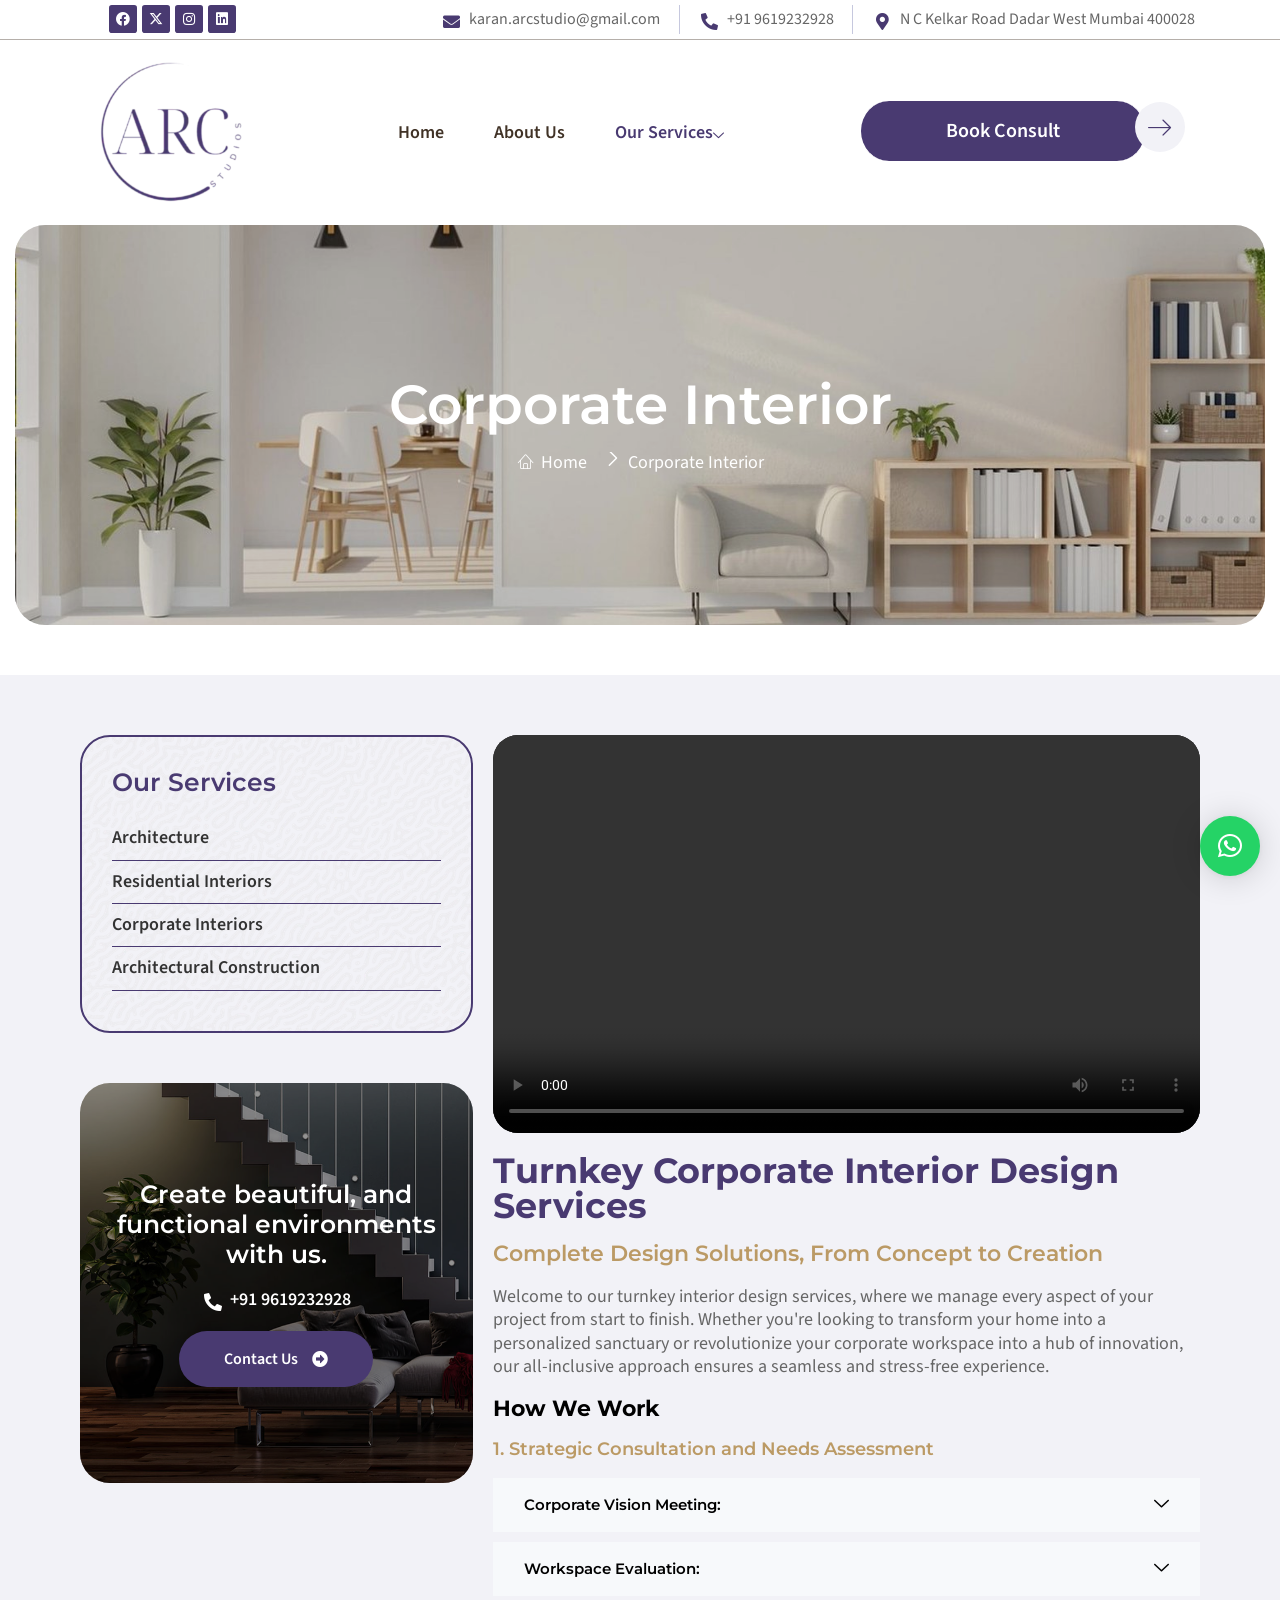
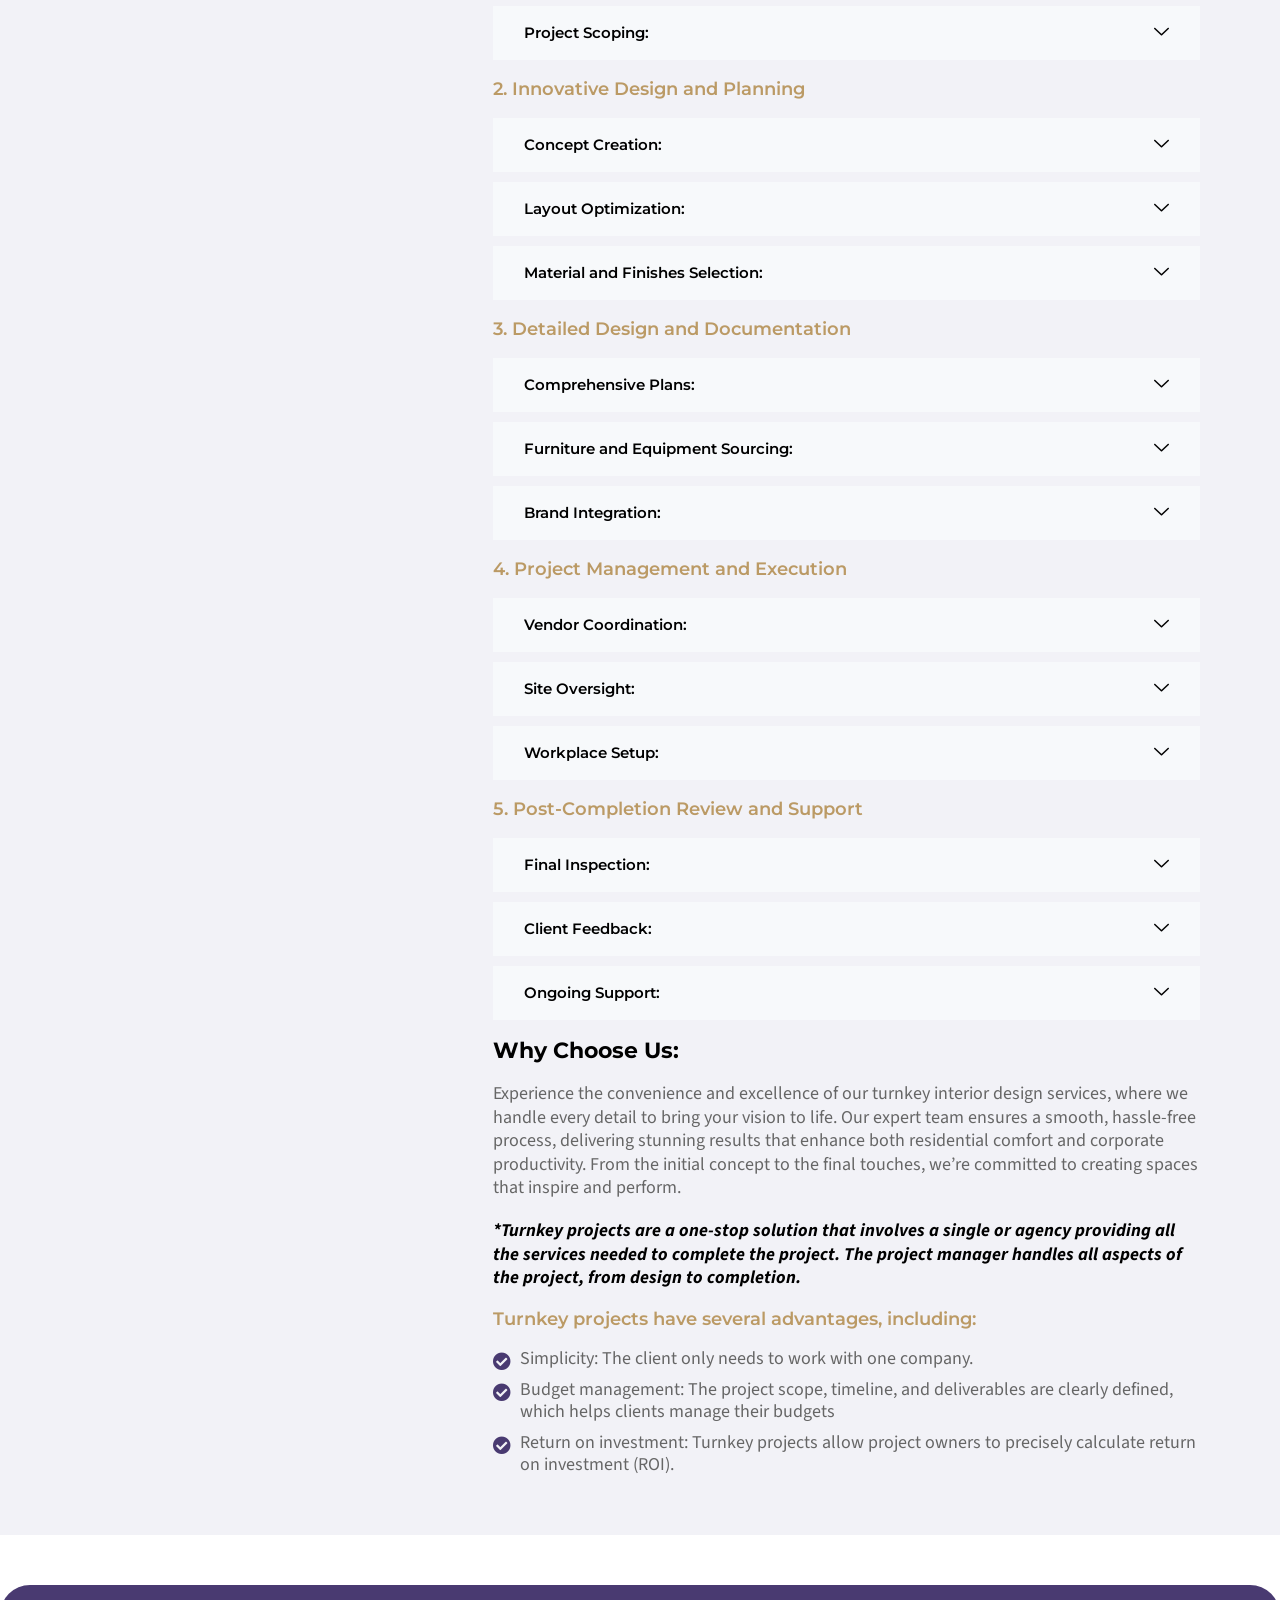
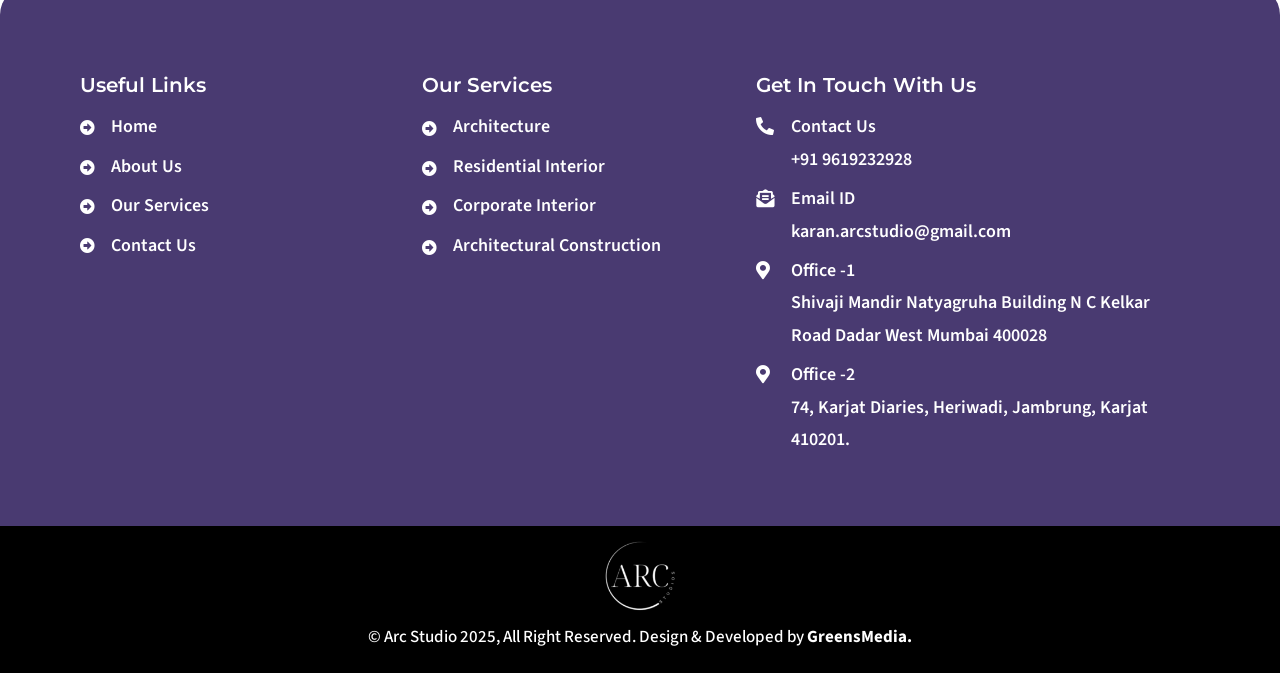
<file: corporate-interior/index.html>
<!DOCTYPE html>
<html class="html" lang="en-US">
<head>
	<meta charset="UTF-8">
	<link rel="profile" href="https://gmpg.org/xfn/11">

	<title>Corporate Interior &#8211; Arc Studio</title>
<meta name='robots' content='max-image-preview:large' />
<meta name="viewport" content="width=device-width, initial-scale=1"><link rel="alternate" type="application/rss+xml" title="Arc Studio &raquo; Feed" href="/feed/" />
<link rel="alternate" type="application/rss+xml" title="Arc Studio &raquo; Comments Feed" href="/comments/feed/" />
<link rel="alternate" title="oEmbed (JSON)" type="application/json+oembed" href="/wp-json/oembed/1.0/embed?url=https%3A%2F%2Farcstudios.in%2Fcorporate-interior%2F" />
<link rel="alternate" title="oEmbed (XML)" type="text/xml+oembed" href="/wp-json/oembed/1.0/embed?url=https%3A%2F%2Farcstudios.in%2Fcorporate-interior%2F&#038;format=xml" />
<style id="wp-img-auto-sizes-contain-inline-css">
img:is([sizes=auto i],[sizes^="auto," i]){contain-intrinsic-size:3000px 1500px}
/*# sourceURL=wp-img-auto-sizes-contain-inline-css */
</style>
<style id="wp-emoji-styles-inline-css">

	img.wp-smiley, img.emoji {
		display: inline !important;
		border: none !important;
		box-shadow: none !important;
		height: 1em !important;
		width: 1em !important;
		margin: 0 0.07em !important;
		vertical-align: -0.1em !important;
		background: none !important;
		padding: 0 !important;
	}
/*# sourceURL=wp-emoji-styles-inline-css */
</style>
<style id="classic-theme-styles-inline-css">
/*! This file is auto-generated */
.wp-block-button__link{color:#fff;background-color:#32373c;border-radius:9999px;box-shadow:none;text-decoration:none;padding:calc(.667em + 2px) calc(1.333em + 2px);font-size:1.125em}.wp-block-file__button{background:#32373c;color:#fff;text-decoration:none}
/*# sourceURL=/wp-includes/css/classic-themes.min.css */
</style>
<style id="global-styles-inline-css">
:root{--wp--preset--aspect-ratio--square: 1;--wp--preset--aspect-ratio--4-3: 4/3;--wp--preset--aspect-ratio--3-4: 3/4;--wp--preset--aspect-ratio--3-2: 3/2;--wp--preset--aspect-ratio--2-3: 2/3;--wp--preset--aspect-ratio--16-9: 16/9;--wp--preset--aspect-ratio--9-16: 9/16;--wp--preset--color--black: #000000;--wp--preset--color--cyan-bluish-gray: #abb8c3;--wp--preset--color--white: #ffffff;--wp--preset--color--pale-pink: #f78da7;--wp--preset--color--vivid-red: #cf2e2e;--wp--preset--color--luminous-vivid-orange: #ff6900;--wp--preset--color--luminous-vivid-amber: #fcb900;--wp--preset--color--light-green-cyan: #7bdcb5;--wp--preset--color--vivid-green-cyan: #00d084;--wp--preset--color--pale-cyan-blue: #8ed1fc;--wp--preset--color--vivid-cyan-blue: #0693e3;--wp--preset--color--vivid-purple: #9b51e0;--wp--preset--gradient--vivid-cyan-blue-to-vivid-purple: linear-gradient(135deg,rgb(6,147,227) 0%,rgb(155,81,224) 100%);--wp--preset--gradient--light-green-cyan-to-vivid-green-cyan: linear-gradient(135deg,rgb(122,220,180) 0%,rgb(0,208,130) 100%);--wp--preset--gradient--luminous-vivid-amber-to-luminous-vivid-orange: linear-gradient(135deg,rgb(252,185,0) 0%,rgb(255,105,0) 100%);--wp--preset--gradient--luminous-vivid-orange-to-vivid-red: linear-gradient(135deg,rgb(255,105,0) 0%,rgb(207,46,46) 100%);--wp--preset--gradient--very-light-gray-to-cyan-bluish-gray: linear-gradient(135deg,rgb(238,238,238) 0%,rgb(169,184,195) 100%);--wp--preset--gradient--cool-to-warm-spectrum: linear-gradient(135deg,rgb(74,234,220) 0%,rgb(151,120,209) 20%,rgb(207,42,186) 40%,rgb(238,44,130) 60%,rgb(251,105,98) 80%,rgb(254,248,76) 100%);--wp--preset--gradient--blush-light-purple: linear-gradient(135deg,rgb(255,206,236) 0%,rgb(152,150,240) 100%);--wp--preset--gradient--blush-bordeaux: linear-gradient(135deg,rgb(254,205,165) 0%,rgb(254,45,45) 50%,rgb(107,0,62) 100%);--wp--preset--gradient--luminous-dusk: linear-gradient(135deg,rgb(255,203,112) 0%,rgb(199,81,192) 50%,rgb(65,88,208) 100%);--wp--preset--gradient--pale-ocean: linear-gradient(135deg,rgb(255,245,203) 0%,rgb(182,227,212) 50%,rgb(51,167,181) 100%);--wp--preset--gradient--electric-grass: linear-gradient(135deg,rgb(202,248,128) 0%,rgb(113,206,126) 100%);--wp--preset--gradient--midnight: linear-gradient(135deg,rgb(2,3,129) 0%,rgb(40,116,252) 100%);--wp--preset--font-size--small: 13px;--wp--preset--font-size--medium: 20px;--wp--preset--font-size--large: 36px;--wp--preset--font-size--x-large: 42px;--wp--preset--spacing--20: 0.44rem;--wp--preset--spacing--30: 0.67rem;--wp--preset--spacing--40: 1rem;--wp--preset--spacing--50: 1.5rem;--wp--preset--spacing--60: 2.25rem;--wp--preset--spacing--70: 3.38rem;--wp--preset--spacing--80: 5.06rem;--wp--preset--shadow--natural: 6px 6px 9px rgba(0, 0, 0, 0.2);--wp--preset--shadow--deep: 12px 12px 50px rgba(0, 0, 0, 0.4);--wp--preset--shadow--sharp: 6px 6px 0px rgba(0, 0, 0, 0.2);--wp--preset--shadow--outlined: 6px 6px 0px -3px rgb(255, 255, 255), 6px 6px rgb(0, 0, 0);--wp--preset--shadow--crisp: 6px 6px 0px rgb(0, 0, 0);}.wp-block-button{--wp--preset--dimension--25: 25%;--wp--preset--dimension--50: 50%;--wp--preset--dimension--75: 75%;--wp--preset--dimension--100: 100%;}:where(body) { margin: 0; }:where(.is-layout-flex){gap: 0.5em;}:where(.is-layout-grid){gap: 0.5em;}body .is-layout-flex{display: flex;}.is-layout-flex{flex-wrap: wrap;align-items: center;}.is-layout-flex > :is(*, div){margin: 0;}body .is-layout-grid{display: grid;}.is-layout-grid > :is(*, div){margin: 0;}body{padding-top: 0px;padding-right: 0px;padding-bottom: 0px;padding-left: 0px;}:root :where(.wp-element-button, .wp-block-button__link){background-color: #32373c;border-width: 0;color: #fff;font-family: inherit;font-size: inherit;font-style: inherit;font-weight: inherit;letter-spacing: inherit;line-height: inherit;padding-top: calc(0.667em + 2px);padding-right: calc(1.333em + 2px);padding-bottom: calc(0.667em + 2px);padding-left: calc(1.333em + 2px);text-decoration: none;text-transform: inherit;}.has-black-color{color: var(--wp--preset--color--black) !important;}.has-cyan-bluish-gray-color{color: var(--wp--preset--color--cyan-bluish-gray) !important;}.has-white-color{color: var(--wp--preset--color--white) !important;}.has-pale-pink-color{color: var(--wp--preset--color--pale-pink) !important;}.has-vivid-red-color{color: var(--wp--preset--color--vivid-red) !important;}.has-luminous-vivid-orange-color{color: var(--wp--preset--color--luminous-vivid-orange) !important;}.has-luminous-vivid-amber-color{color: var(--wp--preset--color--luminous-vivid-amber) !important;}.has-light-green-cyan-color{color: var(--wp--preset--color--light-green-cyan) !important;}.has-vivid-green-cyan-color{color: var(--wp--preset--color--vivid-green-cyan) !important;}.has-pale-cyan-blue-color{color: var(--wp--preset--color--pale-cyan-blue) !important;}.has-vivid-cyan-blue-color{color: var(--wp--preset--color--vivid-cyan-blue) !important;}.has-vivid-purple-color{color: var(--wp--preset--color--vivid-purple) !important;}.has-black-background-color{background-color: var(--wp--preset--color--black) !important;}.has-cyan-bluish-gray-background-color{background-color: var(--wp--preset--color--cyan-bluish-gray) !important;}.has-white-background-color{background-color: var(--wp--preset--color--white) !important;}.has-pale-pink-background-color{background-color: var(--wp--preset--color--pale-pink) !important;}.has-vivid-red-background-color{background-color: var(--wp--preset--color--vivid-red) !important;}.has-luminous-vivid-orange-background-color{background-color: var(--wp--preset--color--luminous-vivid-orange) !important;}.has-luminous-vivid-amber-background-color{background-color: var(--wp--preset--color--luminous-vivid-amber) !important;}.has-light-green-cyan-background-color{background-color: var(--wp--preset--color--light-green-cyan) !important;}.has-vivid-green-cyan-background-color{background-color: var(--wp--preset--color--vivid-green-cyan) !important;}.has-pale-cyan-blue-background-color{background-color: var(--wp--preset--color--pale-cyan-blue) !important;}.has-vivid-cyan-blue-background-color{background-color: var(--wp--preset--color--vivid-cyan-blue) !important;}.has-vivid-purple-background-color{background-color: var(--wp--preset--color--vivid-purple) !important;}.has-black-border-color{border-color: var(--wp--preset--color--black) !important;}.has-cyan-bluish-gray-border-color{border-color: var(--wp--preset--color--cyan-bluish-gray) !important;}.has-white-border-color{border-color: var(--wp--preset--color--white) !important;}.has-pale-pink-border-color{border-color: var(--wp--preset--color--pale-pink) !important;}.has-vivid-red-border-color{border-color: var(--wp--preset--color--vivid-red) !important;}.has-luminous-vivid-orange-border-color{border-color: var(--wp--preset--color--luminous-vivid-orange) !important;}.has-luminous-vivid-amber-border-color{border-color: var(--wp--preset--color--luminous-vivid-amber) !important;}.has-light-green-cyan-border-color{border-color: var(--wp--preset--color--light-green-cyan) !important;}.has-vivid-green-cyan-border-color{border-color: var(--wp--preset--color--vivid-green-cyan) !important;}.has-pale-cyan-blue-border-color{border-color: var(--wp--preset--color--pale-cyan-blue) !important;}.has-vivid-cyan-blue-border-color{border-color: var(--wp--preset--color--vivid-cyan-blue) !important;}.has-vivid-purple-border-color{border-color: var(--wp--preset--color--vivid-purple) !important;}.has-vivid-cyan-blue-to-vivid-purple-gradient-background{background: var(--wp--preset--gradient--vivid-cyan-blue-to-vivid-purple) !important;}.has-light-green-cyan-to-vivid-green-cyan-gradient-background{background: var(--wp--preset--gradient--light-green-cyan-to-vivid-green-cyan) !important;}.has-luminous-vivid-amber-to-luminous-vivid-orange-gradient-background{background: var(--wp--preset--gradient--luminous-vivid-amber-to-luminous-vivid-orange) !important;}.has-luminous-vivid-orange-to-vivid-red-gradient-background{background: var(--wp--preset--gradient--luminous-vivid-orange-to-vivid-red) !important;}.has-very-light-gray-to-cyan-bluish-gray-gradient-background{background: var(--wp--preset--gradient--very-light-gray-to-cyan-bluish-gray) !important;}.has-cool-to-warm-spectrum-gradient-background{background: var(--wp--preset--gradient--cool-to-warm-spectrum) !important;}.has-blush-light-purple-gradient-background{background: var(--wp--preset--gradient--blush-light-purple) !important;}.has-blush-bordeaux-gradient-background{background: var(--wp--preset--gradient--blush-bordeaux) !important;}.has-luminous-dusk-gradient-background{background: var(--wp--preset--gradient--luminous-dusk) !important;}.has-pale-ocean-gradient-background{background: var(--wp--preset--gradient--pale-ocean) !important;}.has-electric-grass-gradient-background{background: var(--wp--preset--gradient--electric-grass) !important;}.has-midnight-gradient-background{background: var(--wp--preset--gradient--midnight) !important;}.has-small-font-size{font-size: var(--wp--preset--font-size--small) !important;}.has-medium-font-size{font-size: var(--wp--preset--font-size--medium) !important;}.has-large-font-size{font-size: var(--wp--preset--font-size--large) !important;}.has-x-large-font-size{font-size: var(--wp--preset--font-size--x-large) !important;}
:root :where(.wp-block-icon svg){width: 24px;}
:where(.wp-block-gallery.is-layout-flex){gap: var( --wp--style--gallery-gap-default, var( --gallery-block--gutter-size, var( --wp--style--block-gap, 0.5em ) ) );}:where(.wp-block-gallery.is-layout-grid){gap: var( --wp--style--gallery-gap-default, var( --gallery-block--gutter-size, var( --wp--style--block-gap, 0.5em ) ) );}
:where(.wp-block-latest-posts.is-layout-flex){gap: 1.25em;}:where(.wp-block-latest-posts.is-layout-grid){gap: 1.25em;}
:where(.wp-block-post-template.is-layout-flex){gap: 1.25em;}:where(.wp-block-post-template.is-layout-grid){gap: 1.25em;}
:where(.wp-block-term-template.is-layout-flex){gap: 1.25em;}:where(.wp-block-term-template.is-layout-grid){gap: 1.25em;}
:where(.wp-block-columns.is-layout-flex){gap: 2em;}:where(.wp-block-columns.is-layout-grid){gap: 2em;}
:root :where(.wp-block-pullquote){font-size: 1.5em;line-height: 1.6;}
/*# sourceURL=global-styles-inline-css */
</style>
<link rel='stylesheet' id='contact-form-7-css' href='/wp-content/plugins/contact-form-7/includes/css/styles.css?ver=6.1.6' media='all' />
<link rel='stylesheet' id='font-awesome-css' href='/wp-content/themes/oceanwp/assets/fonts/fontawesome/css/all.min.css?ver=6.7.2' media='all' />
<link rel='stylesheet' id='simple-line-icons-css' href='/wp-content/themes/oceanwp/assets/css/third/simple-line-icons.min.css?ver=2.4.0' media='all' />
<link rel='stylesheet' id='oceanwp-style-css' href='/wp-content/themes/oceanwp/assets/css/style.min.css?ver=4.2.8' media='all' />
<link rel='stylesheet' id='elementor-frontend-css' href='/wp-content/uploads/elementor/css/custom-frontend.min.css?ver=1793264831' media='all' />
<link rel='stylesheet' id='elementor-post-1869-css' href='/wp-content/uploads/elementor/css/post-1869.css?ver=1795178019' media='all' />
<link rel='stylesheet' id='widget-heading-css' href='/wp-content/plugins/elementor/assets/css/widget-heading.min.css?ver=4.3.5' media='all' />
<link rel='stylesheet' id='widget-icon-list-css' href='/wp-content/uploads/elementor/css/custom-widget-icon-list.min.css?ver=1793264831' media='all' />
<link rel='stylesheet' id='widget-video-css' href='/wp-content/plugins/elementor/assets/css/widget-video.min.css?ver=4.3.5' media='all' />
<link rel='stylesheet' id='ekit-widget-common-css' href='/wp-content/plugins/elementskit-lite/widgets/init/assets/css/common.css?ver=4.0.7' media='all' />
<link rel='stylesheet' id='ekit-accordion-css' href='/wp-content/plugins/elementskit-lite/widgets/init/assets/css/accordion.css?ver=4.0.7' media='all' />
<link rel='stylesheet' id='elementor-post-18-css' href='/wp-content/uploads/elementor/css/post-18.css?ver=1793264832' media='all' />
<link rel='stylesheet' id='widget-social-icons-css' href='/wp-content/plugins/elementor/assets/css/widget-social-icons.min.css?ver=4.3.5' media='all' />
<link rel='stylesheet' id='e-apple-webkit-css' href='/wp-content/uploads/elementor/css/custom-apple-webkit.min.css?ver=1793264831' media='all' />
<link rel='stylesheet' id='widget-image-css' href='/wp-content/plugins/elementor/assets/css/widget-image.min.css?ver=4.3.5' media='all' />
<link rel='stylesheet' id='ekit-nav-menu-css' href='/wp-content/plugins/elementskit-lite/widgets/init/assets/css/nav-menu.css?ver=4.0.7' media='all' />
<link rel='stylesheet' id='elementor-post-90-css' href='/wp-content/uploads/elementor/css/post-90.css?ver=1793264832' media='all' />
<link rel='stylesheet' id='qlwapp-frontend-css' href='/wp-content/plugins/wp-whatsapp-chat/build/frontend/css/style.css?ver=8.6.4' media='all' />
<link rel='stylesheet' id='elementor-icons-css' href='/wp-content/plugins/elementor/assets/lib/eicons/css/elementor-icons.min.css?ver=5.54.0' media='all' />
<link rel='stylesheet' id='elementor-post-8-css' href='/wp-content/uploads/elementor/css/post-8.css?ver=1793264832' media='all' />
<link rel='stylesheet' id='she-header-style-css' href='/wp-content/plugins/sticky-header-effects-for-elementor/assets/css/she-header-style.css?ver=2.2.0' media='all' />
<link rel='stylesheet' id='e-animation-hang-css' href='/wp-content/plugins/elementor/assets/lib/animations/styles/e-animation-hang.min.css?ver=4.3.5' media='all' />
<link rel='stylesheet' id='ekit-header-search-css' href='/wp-content/plugins/elementskit-lite/widgets/init/assets/css/header-search.css?ver=4.0.7' media='all' />
<link rel='stylesheet' id='ekit-header-offcanvas-css' href='/wp-content/plugins/elementskit-lite/widgets/init/assets/css/header-offcanvas.css?ver=4.0.7' media='all' />
<link rel='stylesheet' id='ekit-header-info-css' href='/wp-content/plugins/elementskit-lite/widgets/init/assets/css/header-info.css?ver=4.0.7' media='all' />
<link rel='stylesheet' id='oe-widgets-style-css' href='/wp-content/plugins/ocean-extra/assets/css/widgets.css?ver=7.1.4' media='all' />
<link rel='stylesheet' id='elementor-gf-montserrat-css' href='https://fonts.googleapis.com/css?family=Montserrat:100,100italic,200,200italic,300,300italic,400,400italic,500,500italic,600,600italic,700,700italic,800,800italic,900,900italic&#038;display=swap' media='all' />
<link rel='stylesheet' id='elementor-gf-sourcesanspro-css' href='https://fonts.googleapis.com/css?family=Source+Sans+Pro:100,100italic,200,200italic,300,300italic,400,400italic,500,500italic,600,600italic,700,700italic,800,800italic,900,900italic&#038;display=swap' media='all' />
<link rel='stylesheet' id='elementor-gf-roboto-css' href='https://fonts.googleapis.com/css?family=Roboto:100,100italic,200,200italic,300,300italic,400,400italic,500,500italic,600,600italic,700,700italic,800,800italic,900,900italic&#038;display=swap' media='all' />
<link rel='stylesheet' id='elementor-icons-ekiticons-css' href='/wp-content/plugins/elementskit-lite/modules/elementskit-icon-pack/assets/css/ekiticons.css?ver=4.0.7' media='all' />
<link rel='stylesheet' id='elementor-icons-shared-0-css' href='/wp-content/plugins/elementor/assets/lib/font-awesome/css/fontawesome.min.css?ver=5.15.3' media='all' />
<link rel='stylesheet' id='elementor-icons-fa-solid-css' href='/wp-content/plugins/elementor/assets/lib/font-awesome/css/solid.min.css?ver=5.15.3' media='all' />
<link rel='stylesheet' id='elementor-icons-fa-brands-css' href='/wp-content/plugins/elementor/assets/lib/font-awesome/css/brands.min.css?ver=5.15.3' media='all' />
<script type='text/javascript'>
		var elementskit = {
			resturl: '/wp-json/elementskit/v1/',
		}

		</script><script id="jquery-core-js" src="/wp-includes/js/jquery/jquery.min.js?ver=3.7.1"></script>
<script id="jquery-migrate-js" src="/wp-includes/js/jquery/jquery-migrate.min.js?ver=3.4.1"></script>
<script id="she-header-js" src="/wp-content/plugins/sticky-header-effects-for-elementor/assets/js/she-header.js?ver=2.2.0"></script>
<link rel="https://api.w.org/" href="/wp-json/" /><link rel="alternate" title="JSON" type="application/json" href="/wp-json/wp/v2/pages/1869" /><link rel="EditURI" type="application/rsd+xml" title="RSD" href="/xmlrpc.php?rsd" />
<meta name="generator" content="WordPress 7.1.4" />
<link rel="canonical" href="/corporate-interior/" />
<link rel='shortlink' href='/?p=1869' />
<meta name="cdp-version" content="1.5.7" /><meta name="generator" content="Elementor 4.3.5; features: additional_custom_breakpoints; settings: css_print_method-external, google_font-enabled, font_display-swap">
			<style>
				.e-con.e-parent:nth-of-type(n+4):not(.e-lazyloaded):not(.e-no-lazyload),
				.e-con.e-parent:nth-of-type(n+4):not(.e-lazyloaded):not(.e-no-lazyload) * {
					background-image: none !important;
				}
				@media screen and (max-height: 1024px) {
					.e-con.e-parent:nth-of-type(n+3):not(.e-lazyloaded):not(.e-no-lazyload),
					.e-con.e-parent:nth-of-type(n+3):not(.e-lazyloaded):not(.e-no-lazyload) * {
						background-image: none !important;
					}
				}
				@media screen and (max-height: 640px) {
					.e-con.e-parent:nth-of-type(n+2):not(.e-lazyloaded):not(.e-no-lazyload),
					.e-con.e-parent:nth-of-type(n+2):not(.e-lazyloaded):not(.e-no-lazyload) * {
						background-image: none !important;
					}
				}
			</style>
			<noscript><style>.lazyload[data-src]{display:none !important;}</style></noscript><style>.lazyload{background-image:none !important;}.lazyload:before{background-image:none !important;}</style><link rel="icon" href="/wp-content/uploads/2024/08/cropped-footer-logo-new-32x32.png" sizes="32x32" />
<link rel="icon" href="/wp-content/uploads/2024/08/cropped-footer-logo-new-192x192.png" sizes="192x192" />
<link rel="apple-touch-icon" href="/wp-content/uploads/2024/08/cropped-footer-logo-new-180x180.png" />
<meta name="msapplication-TileImage" content="/wp-content/uploads/2024/08/cropped-footer-logo-new-270x270.png" />
<style id="wp-custom-css">
.bdt-prime-slider-skin-general{border-radius:50px}body{overflow-x:hidden}#qlwapp .qlwapp-toggle{margin-bottom:75px}#qlwapp.qlwapp-rounded.qlwapp-bubble .qlwapp-toggle{border-radius:50%;width:50px;height:50px}
</style>
<!-- OceanWP CSS -->
<style type="text/css">
/* Colors */body .theme-button,body input[type="submit"],body button[type="submit"],body button,body .button,body div.wpforms-container-full .wpforms-form input[type=submit],body div.wpforms-container-full .wpforms-form button[type=submit],body div.wpforms-container-full .wpforms-form .wpforms-page-button,.woocommerce-cart .wp-element-button,.woocommerce-checkout .wp-element-button,.wp-block-button__link{border-color:#ffffff}body .theme-button:hover,body input[type="submit"]:hover,body button[type="submit"]:hover,body button:hover,body .button:hover,body div.wpforms-container-full .wpforms-form input[type=submit]:hover,body div.wpforms-container-full .wpforms-form input[type=submit]:active,body div.wpforms-container-full .wpforms-form button[type=submit]:hover,body div.wpforms-container-full .wpforms-form button[type=submit]:active,body div.wpforms-container-full .wpforms-form .wpforms-page-button:hover,body div.wpforms-container-full .wpforms-form .wpforms-page-button:active,.woocommerce-cart .wp-element-button:hover,.woocommerce-checkout .wp-element-button:hover,.wp-block-button__link:hover{border-color:#ffffff}/* OceanWP Style Settings CSS */.theme-button,input[type="submit"],button[type="submit"],button,.button,body div.wpforms-container-full .wpforms-form input[type=submit],body div.wpforms-container-full .wpforms-form button[type=submit],body div.wpforms-container-full .wpforms-form .wpforms-page-button{border-style:solid}.theme-button,input[type="submit"],button[type="submit"],button,.button,body div.wpforms-container-full .wpforms-form input[type=submit],body div.wpforms-container-full .wpforms-form button[type=submit],body div.wpforms-container-full .wpforms-form .wpforms-page-button{border-width:1px}form input[type="text"],form input[type="password"],form input[type="email"],form input[type="url"],form input[type="date"],form input[type="month"],form input[type="time"],form input[type="datetime"],form input[type="datetime-local"],form input[type="week"],form input[type="number"],form input[type="search"],form input[type="tel"],form input[type="color"],form select,form textarea,.woocommerce .woocommerce-checkout .select2-container--default .select2-selection--single{border-style:solid}body div.wpforms-container-full .wpforms-form input[type=date],body div.wpforms-container-full .wpforms-form input[type=datetime],body div.wpforms-container-full .wpforms-form input[type=datetime-local],body div.wpforms-container-full .wpforms-form input[type=email],body div.wpforms-container-full .wpforms-form input[type=month],body div.wpforms-container-full .wpforms-form input[type=number],body div.wpforms-container-full .wpforms-form input[type=password],body div.wpforms-container-full .wpforms-form input[type=range],body div.wpforms-container-full .wpforms-form input[type=search],body div.wpforms-container-full .wpforms-form input[type=tel],body div.wpforms-container-full .wpforms-form input[type=text],body div.wpforms-container-full .wpforms-form input[type=time],body div.wpforms-container-full .wpforms-form input[type=url],body div.wpforms-container-full .wpforms-form input[type=week],body div.wpforms-container-full .wpforms-form select,body div.wpforms-container-full .wpforms-form textarea{border-style:solid}form input[type="text"],form input[type="password"],form input[type="email"],form input[type="url"],form input[type="date"],form input[type="month"],form input[type="time"],form input[type="datetime"],form input[type="datetime-local"],form input[type="week"],form input[type="number"],form input[type="search"],form input[type="tel"],form input[type="color"],form select,form textarea{border-radius:3px}body div.wpforms-container-full .wpforms-form input[type=date],body div.wpforms-container-full .wpforms-form input[type=datetime],body div.wpforms-container-full .wpforms-form input[type=datetime-local],body div.wpforms-container-full .wpforms-form input[type=email],body div.wpforms-container-full .wpforms-form input[type=month],body div.wpforms-container-full .wpforms-form input[type=number],body div.wpforms-container-full .wpforms-form input[type=password],body div.wpforms-container-full .wpforms-form input[type=range],body div.wpforms-container-full .wpforms-form input[type=search],body div.wpforms-container-full .wpforms-form input[type=tel],body div.wpforms-container-full .wpforms-form input[type=text],body div.wpforms-container-full .wpforms-form input[type=time],body div.wpforms-container-full .wpforms-form input[type=url],body div.wpforms-container-full .wpforms-form input[type=week],body div.wpforms-container-full .wpforms-form select,body div.wpforms-container-full .wpforms-form textarea{border-radius:3px}/* Header */#site-header.has-header-media .overlay-header-media{background-color:rgba(0,0,0,0.5)}/* Blog CSS */.ocean-single-post-header ul.meta-item li a:hover{color:#333333}/* Sidebar */.widget-area .sidebar-box,.separate-layout .sidebar-box{margin-bottom:px}/* Typography */body{font-size:14px;line-height:1.8}h1,h2,h3,h4,h5,h6,.theme-heading,.widget-title,.oceanwp-widget-recent-posts-title,.comment-reply-title,.entry-title,.sidebar-box .widget-title{line-height:1.4}h1{font-size:23px;line-height:1.4}h2{font-size:20px;line-height:1.4}h3{font-size:18px;line-height:1.4}h4{font-size:17px;line-height:1.4}h5{font-size:14px;line-height:1.4}h6{font-size:15px;line-height:1.4}.page-header .page-header-title,.page-header.background-image-page-header .page-header-title{font-size:32px;line-height:1.4}.page-header .page-subheading,.page-header.background-image-page-header .page-subheading{font-size:15px;line-height:1.8}.site-breadcrumbs,.site-breadcrumbs a{font-size:13px;line-height:1.4}#top-bar-content,#top-bar-social-alt{font-size:12px;line-height:1.8}#site-logo a.site-logo-text{font-size:24px;line-height:1.8}.dropdown-menu ul li a.menu-link,#site-header.full_screen-header .fs-dropdown-menu ul.sub-menu li a{font-size:12px;line-height:1.2;letter-spacing:.6px}.sidr-class-dropdown-menu li a,a.sidr-class-toggle-sidr-close,button.sidr-class-toggle-sidr-close,#mobile-dropdown ul li a,#mobile-dropdown ul li >button.menu-link.dropdown-toggle,body #mobile-fullscreen ul li a,body #mobile-fullscreen ul li >button.menu-link.dropdown-toggle{font-size:15px;line-height:1.8}.blog-entry.post .blog-entry-header .entry-title a{font-size:24px;line-height:1.4}.ocean-single-post-header .single-post-title{font-size:34px;line-height:1.4;letter-spacing:.6px}.ocean-single-post-header ul.meta-item li,.ocean-single-post-header ul.meta-item li a{font-size:13px;line-height:1.4;letter-spacing:.6px}.ocean-single-post-header .post-author-name,.ocean-single-post-header .post-author-name a{font-size:14px;line-height:1.4;letter-spacing:.6px}.ocean-single-post-header .post-author-description{font-size:12px;line-height:1.4;letter-spacing:.6px}.single-post .entry-title{line-height:1.4;letter-spacing:.6px}.single-post ul.meta li,.single-post ul.meta li a{font-size:14px;line-height:1.4;letter-spacing:.6px}.sidebar-box .widget-title,.sidebar-box.widget_block .wp-block-heading{font-size:13px;line-height:1;letter-spacing:1px}#footer-widgets .footer-box .widget-title{font-size:13px;line-height:1;letter-spacing:1px}#footer-bottom #copyright{font-size:12px;line-height:1}#footer-bottom #footer-bottom-menu{font-size:12px;line-height:1}.ocean-preloader--active .preloader-after-content{font-size:20px;line-height:1.8;letter-spacing:.6px}
</style></head>

<body class="wp-singular page-template page-template-elementor_header_footer page page-id-1869 wp-embed-responsive wp-theme-oceanwp oceanwp-theme dropdown-mobile default-breakpoint has-sidebar content-right-sidebar has-topbar has-breadcrumbs elementor-default elementor-template-full-width elementor-kit-8 elementor-page elementor-page-1869" itemscope="itemscope" itemtype="https://schema.org/WebPage">

	
	
	<div id="outer-wrap" class="site clr">

		<a class="skip-link screen-reader-text" href="#main">Skip to content</a>

		
		<div id="wrap" class="clr">

			
			<div class="ekit-template-content-markup ekit-template-content-header">		<div data-elementor-type="wp-post" data-elementor-id="18" class="elementor elementor-18" data-elementor-post-type="elementskit_template">
						<section class="elementor-section elementor-top-section elementor-element elementor-element-5b85534b elementor-section-content-middle elementor-section-stretched elementor-section-boxed elementor-section-height-default elementor-section-height-default" data-id="5b85534b" data-element_type="section" data-e-type="section" data-settings="{&quot;stretch_section&quot;:&quot;section-stretched&quot;,&quot;background_background&quot;:&quot;classic&quot;}">
						<div class="elementor-container elementor-column-gap-default">
					<div class="elementor-column elementor-col-50 elementor-top-column elementor-element elementor-element-2ca39f75" data-id="2ca39f75" data-element_type="column" data-e-type="column">
			<div class="elementor-widget-wrap elementor-element-populated">
						<div class="elementor-element elementor-element-3d9b51b elementor-shape-rounded elementor-grid-0 e-grid-align-center elementor-widget elementor-widget-social-icons" data-id="3d9b51b" data-element_type="widget" data-e-type="widget" data-widget_type="social-icons.default">
				<div class="elementor-widget-container">
							<div class="elementor-social-icons-wrapper elementor-grid" role="list">
							<span class="elementor-grid-item" role="listitem">
					<a class="elementor-icon elementor-social-icon elementor-social-icon-facebook elementor-repeater-item-1b36599" href="https://www.facebook.com/people/Arc-Studios/61563485504728/?mibextid=ZbWKwL" target="_blank">
						<span class="elementor-screen-only">Facebook</span>
						<i aria-hidden="true" class="fab fa-facebook"></i>					</a>
				</span>
							<span class="elementor-grid-item" role="listitem">
					<a class="elementor-icon elementor-social-icon elementor-social-icon-x-twitter elementor-repeater-item-218a4c2" href="https://x.com/i/flow/login?redirect_after_login=%2FARCStudios24" target="_blank">
						<span class="elementor-screen-only">X-twitter</span>
						<i aria-hidden="true" class="fab fa-x-twitter"></i>					</a>
				</span>
							<span class="elementor-grid-item" role="listitem">
					<a class="elementor-icon elementor-social-icon elementor-social-icon-instagram elementor-repeater-item-202b9c5" href="https://www.instagram.com/thearc.in/?igsh=MWQxbGg0bGtzZ3VuYQ%3D%3D" target="_blank">
						<span class="elementor-screen-only">Instagram</span>
						<i aria-hidden="true" class="fab fa-instagram"></i>					</a>
				</span>
							<span class="elementor-grid-item" role="listitem">
					<a class="elementor-icon elementor-social-icon elementor-social-icon-linkedin elementor-repeater-item-9a38671" href="https://www.linkedin.com/in/arc-studios-studios-874743321?utm_source=share&#038;utm_campaign=share_via&#038;utm_content=profile&#038;utm_medium=android_app" target="_blank">
						<span class="elementor-screen-only">Linkedin</span>
						<i aria-hidden="true" class="fab fa-linkedin"></i>					</a>
				</span>
					</div>
						</div>
				</div>
					</div>
		</div>
				<div class="elementor-column elementor-col-50 elementor-top-column elementor-element elementor-element-75339428" data-id="75339428" data-element_type="column" data-e-type="column">
			<div class="elementor-widget-wrap elementor-element-populated">
						<div class="elementor-element elementor-element-7e0b6ec elementor-icon-list--layout-inline elementor-align-end elementor-mobile-align-start elementor-hidden-mobile elementor-list-item-link-full_width elementor-widget elementor-widget-icon-list" data-id="7e0b6ec" data-element_type="widget" data-e-type="widget" data-widget_type="icon-list.default">
				<div class="elementor-widget-container">
							<ul class="elementor-icon-list-items elementor-inline-items">
							<li class="elementor-icon-list-item elementor-inline-item">
											<a href="mailto:karan.arcstudio@gmail.com">

												<span class="elementor-icon-list-icon">
							<i aria-hidden="true" class="fas fa-envelope"></i>						</span>
										<span class="elementor-icon-list-text">karan.arcstudio@gmail.com</span>
											</a>
									</li>
								<li class="elementor-icon-list-item elementor-inline-item">
											<a href="tel:+91%209619232928">

												<span class="elementor-icon-list-icon">
							<i aria-hidden="true" class="fas fa-phone-alt"></i>						</span>
										<span class="elementor-icon-list-text">+91 9619232928</span>
											</a>
									</li>
								<li class="elementor-icon-list-item elementor-inline-item">
											<a href="#">

												<span class="elementor-icon-list-icon">
							<i aria-hidden="true" class="fas fa-map-marker-alt"></i>						</span>
										<span class="elementor-icon-list-text">N C Kelkar Road Dadar West Mumbai 400028</span>
											</a>
									</li>
						</ul>
						</div>
				</div>
					</div>
		</div>
					</div>
		</section>
				<section class="elementor-section elementor-top-section elementor-element elementor-element-737f9fc elementor-section-content-middle elementor-section-stretched elementor-section-boxed elementor-section-height-default elementor-section-height-default" data-id="737f9fc" data-element_type="section" data-e-type="section" data-settings="{&quot;stretch_section&quot;:&quot;section-stretched&quot;,&quot;background_background&quot;:&quot;classic&quot;}">
						<div class="elementor-container elementor-column-gap-default">
					<div class="elementor-column elementor-col-25 elementor-top-column elementor-element elementor-element-68c6027" data-id="68c6027" data-element_type="column" data-e-type="column">
			<div class="elementor-widget-wrap elementor-element-populated">
						<div class="elementor-element elementor-element-e22a7df elementor-widget elementor-widget-image" data-id="e22a7df" data-element_type="widget" data-e-type="widget" data-widget_type="image.default">
				<div class="elementor-widget-container">
																<a href="/">
							<img fetchpriority="high" width="1191" height="1006" src="[data-uri]" class="attachment-full size-full wp-image-1237 lazyload" alt=""   data-src="/wp-content/uploads/2024/08/mobile-logo.png" decoding="async" data-srcset="/wp-content/uploads/2024/08/mobile-logo.png 1191w, /wp-content/uploads/2024/08/mobile-logo-300x253.png 300w, /wp-content/uploads/2024/08/mobile-logo-1024x865.png 1024w, /wp-content/uploads/2024/08/mobile-logo-768x649.png 768w" data-max-width="1191" data-sizes="auto" data-eio-rwidth="1191" data-eio-rheight="1006" /><noscript><img fetchpriority="high" width="1191" height="1006" src="/wp-content/uploads/2024/08/mobile-logo.png" class="attachment-full size-full wp-image-1237" alt="" srcset="/wp-content/uploads/2024/08/mobile-logo.png 1191w, /wp-content/uploads/2024/08/mobile-logo-300x253.png 300w, /wp-content/uploads/2024/08/mobile-logo-1024x865.png 1024w, /wp-content/uploads/2024/08/mobile-logo-768x649.png 768w" sizes="(max-width: 1191px) 100vw, 1191px" data-eio="l" /></noscript>								</a>
															</div>
				</div>
					</div>
		</div>
				<div class="elementor-column elementor-col-25 elementor-top-column elementor-element elementor-element-3c59b16" data-id="3c59b16" data-element_type="column" data-e-type="column">
			<div class="elementor-widget-wrap elementor-element-populated">
						<div class="elementor-element elementor-element-18a6d98 elementor-widget elementor-widget-ekit-nav-menu" data-id="18a6d98" data-element_type="widget" data-e-type="widget" data-widget_type="ekit-nav-menu.default">
				<div class="elementor-widget-container">
							<nav class="ekit-wid-con ekit_menu_responsive_tablet"
			aria-label="menu"
			data-hamburger-icon=""
			data-hamburger-icon-type="icon"
			data-responsive-breakpoint="1024"
			data-close-on-anchor="no">
			            <button class="elementskit-menu-hamburger elementskit-menu-toggler"  type="button" aria-expanded="false" aria-controls="ekit-megamenu-menu" aria-label="Menu">
                                    <span class="elementskit-menu-hamburger-icon"></span><span class="elementskit-menu-hamburger-icon"></span><span class="elementskit-menu-hamburger-icon"></span>
                            </button>
            <div id="ekit-megamenu-menu" class="elementskit-menu-container elementskit-menu-offcanvas-elements elementskit-navbar-nav-default ekit-nav-menu-one-page-no ekit-nav-dropdown-hover"><ul id="menu-menu" class="elementskit-navbar-nav elementskit-menu-po-center submenu-click-on-icon"><li id="menu-item-23" class="menu-item menu-item-type-post_type menu-item-object-page menu-item-home menu-item-23 nav-item elementskit-mobile-builder-content" data-vertical-menu=750px><a href="/" class="ekit-menu-nav-link">Home</a></li>
<li id="menu-item-24" class="menu-item menu-item-type-post_type menu-item-object-page menu-item-24 nav-item elementskit-mobile-builder-content" data-vertical-menu=750px><a href="/about-us/" class="ekit-menu-nav-link">About Us</a></li>
<li id="menu-item-1459" class="menu-item menu-item-type-custom menu-item-object-custom current-menu-ancestor menu-item-has-children menu-item-1459 nav-item elementskit-dropdown-has relative_position elementskit-dropdown-menu-default_width elementskit-mobile-builder-content" data-vertical-menu=750px><a href="#" class="ekit-menu-nav-link ekit-menu-dropdown-toggle" aria-haspopup="true" aria-expanded="false" aria-controls="ekit-submenu-1459">Our Services<i aria-hidden="true" class="icon icon-down-arrow1 elementskit-submenu-indicator"></i></a>
<ul class="elementskit-dropdown elementskit-submenu-panel" id="ekit-submenu-1459">
	<li id="menu-item-1458" class="menu-item menu-item-type-post_type menu-item-object-page menu-item-1458 nav-item elementskit-mobile-builder-content" data-vertical-menu=750px><a href="/architecture/" class=" dropdown-item">Architecture</a>	<li id="menu-item-1906" class="menu-item menu-item-type-custom menu-item-object-custom current-menu-ancestor current-menu-parent menu-item-has-children menu-item-1906 nav-item elementskit-dropdown-has relative_position elementskit-dropdown-menu-default_width elementskit-mobile-builder-content" data-vertical-menu=750px><a href="#" class=" dropdown-item" aria-haspopup="true" aria-expanded="false" aria-controls="ekit-submenu-1906">Interiors<i aria-hidden="true" class="icon icon-down-arrow1 elementskit-submenu-indicator"></i></a>
	<ul class="elementskit-dropdown elementskit-submenu-panel" id="ekit-submenu-1906">
		<li id="menu-item-1457" class="menu-item menu-item-type-post_type menu-item-object-page menu-item-1457 nav-item elementskit-mobile-builder-content" data-vertical-menu=750px><a href="/residential-interior/" class=" dropdown-item">Residential Interior</a>		<li id="menu-item-1907" class="menu-item menu-item-type-post_type menu-item-object-page current-menu-item page_item page-item-1869 current_page_item menu-item-1907 nav-item elementskit-mobile-builder-content active" data-vertical-menu=750px><a href="/corporate-interior/" class=" dropdown-item active">Corporate Interior</a>	</ul>
	<li id="menu-item-1455" class="menu-item menu-item-type-post_type menu-item-object-page menu-item-1455 nav-item elementskit-mobile-builder-content" data-vertical-menu=750px><a href="/architectural-construction/" class=" dropdown-item">Architectural Construction</a></ul>
</li>
</ul><div class="elementskit-nav-identity-panel"><a class="elementskit-nav-logo" href="/" target="" rel=""><img src="[data-uri]" title="mobile-logo" alt="mobile-logo" decoding="async" data-src="/wp-content/uploads/2024/08/mobile-logo.png" class="lazyload" data-eio-rwidth="1191" data-eio-rheight="1006" /><noscript><img src="/wp-content/uploads/2024/08/mobile-logo.png" title="mobile-logo" alt="mobile-logo" decoding="async" data-eio="l" /></noscript></a><button class="elementskit-menu-close elementskit-menu-toggler" type="button">X</button></div></div>
			<div class="elementskit-menu-overlay elementskit-menu-offcanvas-elements elementskit-menu-toggler ekit-nav-menu--overlay"></div>        </nav>
						</div>
				</div>
					</div>
		</div>
				<div class="elementor-column elementor-col-25 elementor-top-column elementor-element elementor-element-1d88b67 elementor-hidden-mobile" data-id="1d88b67" data-element_type="column" data-e-type="column">
			<div class="elementor-widget-wrap elementor-element-populated">
						<div class="elementor-element elementor-element-e2f2290 elementor-align-right elementor-widget__width-initial elementor-widget elementor-widget-button" data-id="e2f2290" data-element_type="widget" data-e-type="widget" data-widget_type="button.default">
				<div class="elementor-widget-container">
									<div class="elementor-button-wrapper">
					<a class="elementor-button elementor-button-link elementor-size-sm" href="/contact-us/">
						<span class="elementor-button-content-wrapper">
									<span class="elementor-button-text">Book Consult </span>
					</span>
					</a>
				</div>
								</div>
				</div>
					</div>
		</div>
				<div class="elementor-column elementor-col-25 elementor-top-column elementor-element elementor-element-e64fe4b elementor-hidden-mobile" data-id="e64fe4b" data-element_type="column" data-e-type="column">
			<div class="elementor-widget-wrap elementor-element-populated">
						<div class="elementor-element elementor-element-d589b18 elementor-view-stacked shake elementor-shape-circle elementor-widget elementor-widget-icon" data-id="d589b18" data-element_type="widget" data-e-type="widget" data-widget_type="icon.default">
				<div class="elementor-widget-container">
							<div class="elementor-icon-wrapper">
			<a class="elementor-icon" href="/contact-us/">
			<i aria-hidden="true" class="icon icon-arrow-right"></i>			</a>
		</div>
						</div>
				</div>
					</div>
		</div>
					</div>
		</section>
				</div>
		</div>
			
			<main id="main" class="site-main clr"  role="main">

						<div data-elementor-type="wp-page" data-elementor-id="1869" class="elementor elementor-1869" data-elementor-post-type="page">
						<section class="elementor-section elementor-top-section elementor-element elementor-element-4f87c21 elementor-section-full_width elementor-section-height-min-height breadcrumbs-bg elementor-section-height-default elementor-section-items-middle" data-id="4f87c21" data-element_type="section" data-e-type="section" data-settings="{&quot;background_background&quot;:&quot;classic&quot;}">
							<div class="elementor-background-overlay"></div>
							<div class="elementor-container elementor-column-gap-default">
					<div class="elementor-column elementor-col-100 elementor-top-column elementor-element elementor-element-8cc0f06" data-id="8cc0f06" data-element_type="column" data-e-type="column">
			<div class="elementor-widget-wrap elementor-element-populated">
						<div class="elementor-element elementor-element-2e02fbd elementor-widget elementor-widget-heading" data-id="2e02fbd" data-element_type="widget" data-e-type="widget" data-widget_type="heading.default">
				<div class="elementor-widget-container">
					<h2 class="elementor-heading-title elementor-size-default">Corporate Interior</h2>				</div>
				</div>
				<div class="elementor-element elementor-element-6eaead9 elementor-icon-list--layout-inline elementor-align-center elementor-list-item-link-full_width elementor-widget elementor-widget-icon-list" data-id="6eaead9" data-element_type="widget" data-e-type="widget" data-widget_type="icon-list.default">
				<div class="elementor-widget-container">
							<ul class="elementor-icon-list-items elementor-inline-items">
							<li class="elementor-icon-list-item elementor-inline-item">
											<a href="/">

												<span class="elementor-icon-list-icon">
							<i aria-hidden="true" class="icon icon-home"></i>						</span>
										<span class="elementor-icon-list-text">Home</span>
											</a>
									</li>
								<li class="elementor-icon-list-item elementor-inline-item">
											<a href="#">

												<span class="elementor-icon-list-icon">
							<i aria-hidden="true" class="icon icon-right-arrow1"></i>						</span>
										<span class="elementor-icon-list-text">Corporate Interior</span>
											</a>
									</li>
						</ul>
						</div>
				</div>
					</div>
		</div>
					</div>
		</section>
				<section class="elementor-section elementor-top-section elementor-element elementor-element-08f3b21 elementor-reverse-mobile elementor-section-boxed elementor-section-height-default elementor-section-height-default" data-id="08f3b21" data-element_type="section" data-e-type="section" data-settings="{&quot;background_background&quot;:&quot;classic&quot;}">
						<div class="elementor-container elementor-column-gap-default">
					<div class="elementor-column elementor-col-50 elementor-top-column elementor-element elementor-element-f751c63" data-id="f751c63" data-element_type="column" data-e-type="column">
			<div class="elementor-widget-wrap elementor-element-populated">
						<section class="elementor-section elementor-inner-section elementor-element elementor-element-bfe7bcc elementor-section-boxed elementor-section-height-default elementor-section-height-default" data-id="bfe7bcc" data-element_type="section" data-e-type="section">
						<div class="elementor-container elementor-column-gap-default">
					<div class="elementor-column elementor-col-100 elementor-inner-column elementor-element elementor-element-44fc88d" data-id="44fc88d" data-element_type="column" data-e-type="column" data-settings="{&quot;background_background&quot;:&quot;classic&quot;}">
			<div class="elementor-widget-wrap elementor-element-populated">
					<div class="elementor-background-overlay"></div>
						<div class="elementor-element elementor-element-2eaae89 elementor-widget elementor-widget-heading" data-id="2eaae89" data-element_type="widget" data-e-type="widget" data-widget_type="heading.default">
				<div class="elementor-widget-container">
					<h2 class="elementor-heading-title elementor-size-default">Our Services</h2>				</div>
				</div>
				<div class="elementor-element elementor-element-8cb67b3 elementor-widget elementor-widget-sidebar" data-id="8cb67b3" data-element_type="widget" data-e-type="widget" data-widget_type="sidebar.default">
				<div class="elementor-widget-container">
					<div id="block-6" class="sidebar-box widget_block clr">
<div class="wp-block-group"><div class="wp-block-group__inner-container is-layout-flow wp-block-group-is-layout-flow">
<ul class="wp-block-list">
<li class="mywidgets"><a href="/architecture/" data-type="link" data-id="https://dreamsnama.co.in/testserver/interior/architecture/">Architecture</a></li>



<li class="mywidgets"><a href="/residential-interior/" data-type="link" data-id="https://dreamsnama.co.in/testserver/interior/residential-interiors">Residential Interiors</a></li>



<li class="mywidgets"><a href="/corporate-interior/" data-type="link" data-id="https://dreamsnama.co.in/testserver/interior/corporate-interiors">Corporate Interiors</a></li>



<li class="mywidgets"><a href="/architectural-construction/">Architectural Construction</a></li>
</ul>
</div></div>
</div>				</div>
				</div>
					</div>
		</div>
					</div>
		</section>
				<section class="elementor-section elementor-inner-section elementor-element elementor-element-3181643 elementor-section-height-min-height elementor-section-content-middle elementor-section-boxed elementor-section-height-default" data-id="3181643" data-element_type="section" data-e-type="section" data-settings="{&quot;background_background&quot;:&quot;classic&quot;}">
							<div class="elementor-background-overlay"></div>
							<div class="elementor-container elementor-column-gap-default">
					<div class="elementor-column elementor-col-100 elementor-inner-column elementor-element elementor-element-d490470" data-id="d490470" data-element_type="column" data-e-type="column">
			<div class="elementor-widget-wrap elementor-element-populated">
						<div class="elementor-element elementor-element-61e2a6d elementor-widget elementor-widget-heading" data-id="61e2a6d" data-element_type="widget" data-e-type="widget" data-widget_type="heading.default">
				<div class="elementor-widget-container">
					<h2 class="elementor-heading-title elementor-size-default">Create beautiful, and functional environments with us.</h2>				</div>
				</div>
				<div class="elementor-element elementor-element-895b106 elementor-align-center elementor-icon-list--layout-traditional elementor-list-item-link-full_width elementor-widget elementor-widget-icon-list" data-id="895b106" data-element_type="widget" data-e-type="widget" data-widget_type="icon-list.default">
				<div class="elementor-widget-container">
							<ul class="elementor-icon-list-items">
							<li class="elementor-icon-list-item">
											<a href="tel:+91%209619232928">

												<span class="elementor-icon-list-icon">
							<i aria-hidden="true" class="fas fa-phone-alt"></i>						</span>
										<span class="elementor-icon-list-text">+91 9619232928</span>
											</a>
									</li>
						</ul>
						</div>
				</div>
				<div class="elementor-element elementor-element-97822b1 elementor-align-center elementor-widget elementor-widget-button" data-id="97822b1" data-element_type="widget" data-e-type="widget" data-widget_type="button.default">
				<div class="elementor-widget-container">
									<div class="elementor-button-wrapper">
					<a class="elementor-button elementor-button-link elementor-size-sm elementor-animation-hang" href="/contact-us/">
						<span class="elementor-button-content-wrapper">
						<span class="elementor-button-icon">
				<i aria-hidden="true" class="fas fa-arrow-alt-circle-right"></i>			</span>
									<span class="elementor-button-text">Contact Us</span>
					</span>
					</a>
				</div>
								</div>
				</div>
					</div>
		</div>
					</div>
		</section>
					</div>
		</div>
				<div class="elementor-column elementor-col-50 elementor-top-column elementor-element elementor-element-f18561c" data-id="f18561c" data-element_type="column" data-e-type="column">
			<div class="elementor-widget-wrap elementor-element-populated">
						<div class="elementor-element elementor-element-06fe82c elementor-widget elementor-widget-video" data-id="06fe82c" data-element_type="widget" data-e-type="widget" data-settings="{&quot;video_type&quot;:&quot;hosted&quot;,&quot;controls&quot;:&quot;yes&quot;}" data-widget_type="video.default">
				<div class="elementor-widget-container">
							<div class="e-hosted-video elementor-wrapper elementor-open-inline">
					<video class="elementor-video" src="/wp-content/uploads/2024/09/residential-intertior.mp4" controls="" preload="metadata" controlsList="nodownload"></video>
				</div>
						</div>
				</div>
				<div class="elementor-element elementor-element-5539704 elementor-widget elementor-widget-heading" data-id="5539704" data-element_type="widget" data-e-type="widget" data-widget_type="heading.default">
				<div class="elementor-widget-container">
					<h2 class="elementor-heading-title elementor-size-default">Turnkey Corporate Interior Design Services</h2>				</div>
				</div>
				<div class="elementor-element elementor-element-90e53e3 elementor-widget elementor-widget-heading" data-id="90e53e3" data-element_type="widget" data-e-type="widget" data-widget_type="heading.default">
				<div class="elementor-widget-container">
					<h2 class="elementor-heading-title elementor-size-default">Complete Design Solutions, From Concept to Creation
</h2>				</div>
				</div>
				<div class="elementor-element elementor-element-833e814 elementor-widget elementor-widget-heading" data-id="833e814" data-element_type="widget" data-e-type="widget" data-widget_type="heading.default">
				<div class="elementor-widget-container">
					<p class="elementor-heading-title elementor-size-default">Welcome to our turnkey interior design services, where we manage every
aspect of your project from start to finish. Whether you're looking to transform
your home into a personalized sanctuary or revolutionize your corporate
workspace into a hub of innovation, our all-inclusive approach ensures a
seamless and stress-free experience.</p>				</div>
				</div>
				<div class="elementor-element elementor-element-edc2c35 elementor-widget elementor-widget-heading" data-id="edc2c35" data-element_type="widget" data-e-type="widget" data-widget_type="heading.default">
				<div class="elementor-widget-container">
					<h2 class="elementor-heading-title elementor-size-default">How We Work</h2>				</div>
				</div>
				<div class="elementor-element elementor-element-6ec970a elementor-widget elementor-widget-heading" data-id="6ec970a" data-element_type="widget" data-e-type="widget" data-widget_type="heading.default">
				<div class="elementor-widget-container">
					<h2 class="elementor-heading-title elementor-size-default">1. Strategic Consultation and Needs Assessment
</h2>				</div>
				</div>
				<div class="elementor-element elementor-element-81387c1 elementor-widget elementor-widget-elementskit-accordion" data-id="81387c1" data-element_type="widget" data-e-type="widget" data-widget_type="elementskit-accordion.default">
				<div class="elementor-widget-container">
					<div class="ekit-wid-con" >
        <div class="elementskit-accordion accoedion-primary" id="accordion-6b003e23591d6">

            
                <div class="elementskit-card ">
                    <div class="elementskit-card-header" id="primaryHeading-0-81387c1" role="heading" aria-level="3">
                        <a href="#collapse-fefc54b6b003e23591d6" class="ekit-accordion--toggler elementskit-btn-link collapsed" role="button" data-ekit-toggle="collapse" data-target="#Collapse-fefc54b6b003e23591d6" aria-expanded="false" aria-controls="Collapse-fefc54b6b003e23591d6">
                            
                            <span class="ekit-accordion-title">Corporate Vision Meeting:</span>

                            
                                <div class="ekit_accordion_icon_group">
                                    <div class="ekit_accordion_normal_icon">
                                        <!-- Normal Icon -->
										<i class="icon icon-down-arrow1"></i>                                    </div>

                                    <div class="ekit_accordion_active_icon">
                                        <!-- Active Icon -->
										<i class="icon icon-up-arrow"></i>                                    </div>
                                </div>

                            
                                                    </a>
                    </div>

                    <div id="Collapse-fefc54b6b003e23591d6" class=" collapse" role="region" aria-labelledby="primaryHeading-0-81387c1" data-parent="#accordion-6b003e23591d6">

                        <div class="elementskit-card-body ekit-accordion--content">
                            <p>Collaborate with key stakeholders to understand your company’s culture, brand, and operational needs.</p>                        </div>

                    </div>

                </div><!-- .elementskit-card END -->

                
                <div class="elementskit-card ">
                    <div class="elementskit-card-header" id="primaryHeading-1-81387c1" role="heading" aria-level="3">
                        <a href="#collapse-fce89316b003e23591d6" class="ekit-accordion--toggler elementskit-btn-link collapsed" role="button" data-ekit-toggle="collapse" data-target="#Collapse-fce89316b003e23591d6" aria-expanded="false" aria-controls="Collapse-fce89316b003e23591d6">
                            
                            <span class="ekit-accordion-title">Workspace Evaluation:</span>

                            
                                <div class="ekit_accordion_icon_group">
                                    <div class="ekit_accordion_normal_icon">
                                        <!-- Normal Icon -->
										<i class="icon icon-down-arrow1"></i>                                    </div>

                                    <div class="ekit_accordion_active_icon">
                                        <!-- Active Icon -->
										<i class="icon icon-up-arrow"></i>                                    </div>
                                </div>

                            
                                                    </a>
                    </div>

                    <div id="Collapse-fce89316b003e23591d6" class=" collapse" role="region" aria-labelledby="primaryHeading-1-81387c1" data-parent="#accordion-6b003e23591d6">

                        <div class="elementskit-card-body ekit-accordion--content">
                            <p>Assess current workspace functionality and employee needs to identify areas for improvement.</p>                        </div>

                    </div>

                </div><!-- .elementskit-card END -->

                
                <div class="elementskit-card ">
                    <div class="elementskit-card-header" id="primaryHeading-2-81387c1" role="heading" aria-level="3">
                        <a href="#collapse-ce0161f6b003e23591d6" class="ekit-accordion--toggler elementskit-btn-link collapsed" role="button" data-ekit-toggle="collapse" data-target="#Collapse-ce0161f6b003e23591d6" aria-expanded="false" aria-controls="Collapse-ce0161f6b003e23591d6">
                            
                            <span class="ekit-accordion-title">Project Scoping:</span>

                            
                                <div class="ekit_accordion_icon_group">
                                    <div class="ekit_accordion_normal_icon">
                                        <!-- Normal Icon -->
										<i class="icon icon-down-arrow1"></i>                                    </div>

                                    <div class="ekit_accordion_active_icon">
                                        <!-- Active Icon -->
										<i class="icon icon-up-arrow"></i>                                    </div>
                                </div>

                            
                                                    </a>
                    </div>

                    <div id="Collapse-ce0161f6b003e23591d6" class=" collapse" role="region" aria-labelledby="primaryHeading-2-81387c1" data-parent="#accordion-6b003e23591d6">

                        <div class="elementskit-card-body ekit-accordion--content">
                            <p>Establish design objectives, budget, and timeline to align with your business goals and requirements.</p>                        </div>

                    </div>

                </div><!-- .elementskit-card END -->

                                        </div>
    </div>				</div>
				</div>
				<div class="elementor-element elementor-element-db4ec6c elementor-widget elementor-widget-heading" data-id="db4ec6c" data-element_type="widget" data-e-type="widget" data-widget_type="heading.default">
				<div class="elementor-widget-container">
					<h2 class="elementor-heading-title elementor-size-default">2. Innovative Design and Planning
</h2>				</div>
				</div>
				<div class="elementor-element elementor-element-d9afed3 elementor-widget elementor-widget-elementskit-accordion" data-id="d9afed3" data-element_type="widget" data-e-type="widget" data-widget_type="elementskit-accordion.default">
				<div class="elementor-widget-container">
					<div class="ekit-wid-con" >
        <div class="elementskit-accordion accoedion-primary" id="accordion-6b003e2359878">

            
                <div class="elementskit-card ">
                    <div class="elementskit-card-header" id="primaryHeading-0-d9afed3" role="heading" aria-level="3">
                        <a href="#collapse-fefc54b6b003e2359878" class="ekit-accordion--toggler elementskit-btn-link collapsed" role="button" data-ekit-toggle="collapse" data-target="#Collapse-fefc54b6b003e2359878" aria-expanded="false" aria-controls="Collapse-fefc54b6b003e2359878">
                            
                            <span class="ekit-accordion-title">Concept Creation:</span>

                            
                                <div class="ekit_accordion_icon_group">
                                    <div class="ekit_accordion_normal_icon">
                                        <!-- Normal Icon -->
										<i class="icon icon-down-arrow1"></i>                                    </div>

                                    <div class="ekit_accordion_active_icon">
                                        <!-- Active Icon -->
										<i class="icon icon-up-arrow"></i>                                    </div>
                                </div>

                            
                                                    </a>
                    </div>

                    <div id="Collapse-fefc54b6b003e2359878" class=" collapse" role="region" aria-labelledby="primaryHeading-0-d9afed3" data-parent="#accordion-6b003e2359878">

                        <div class="elementskit-card-body ekit-accordion--content">
                            <p>Develop dynamic design concepts that enhance productivity, employee satisfaction, and brand identity.</p>                        </div>

                    </div>

                </div><!-- .elementskit-card END -->

                
                <div class="elementskit-card ">
                    <div class="elementskit-card-header" id="primaryHeading-1-d9afed3" role="heading" aria-level="3">
                        <a href="#collapse-b3f19096b003e2359878" class="ekit-accordion--toggler elementskit-btn-link collapsed" role="button" data-ekit-toggle="collapse" data-target="#Collapse-b3f19096b003e2359878" aria-expanded="false" aria-controls="Collapse-b3f19096b003e2359878">
                            
                            <span class="ekit-accordion-title">Layout Optimization:</span>

                            
                                <div class="ekit_accordion_icon_group">
                                    <div class="ekit_accordion_normal_icon">
                                        <!-- Normal Icon -->
										<i class="icon icon-down-arrow1"></i>                                    </div>

                                    <div class="ekit_accordion_active_icon">
                                        <!-- Active Icon -->
										<i class="icon icon-up-arrow"></i>                                    </div>
                                </div>

                            
                                                    </a>
                    </div>

                    <div id="Collapse-b3f19096b003e2359878" class=" collapse" role="region" aria-labelledby="primaryHeading-1-d9afed3" data-parent="#accordion-6b003e2359878">

                        <div class="elementskit-card-body ekit-accordion--content">
                            <p>Create strategic layouts that improve workflow, promote collaboration, and utilize space efficiently.</p>                        </div>

                    </div>

                </div><!-- .elementskit-card END -->

                
                <div class="elementskit-card ">
                    <div class="elementskit-card-header" id="primaryHeading-2-d9afed3" role="heading" aria-level="3">
                        <a href="#collapse-443f19a6b003e2359878" class="ekit-accordion--toggler elementskit-btn-link collapsed" role="button" data-ekit-toggle="collapse" data-target="#Collapse-443f19a6b003e2359878" aria-expanded="false" aria-controls="Collapse-443f19a6b003e2359878">
                            
                            <span class="ekit-accordion-title">Material and Finishes Selection:</span>

                            
                                <div class="ekit_accordion_icon_group">
                                    <div class="ekit_accordion_normal_icon">
                                        <!-- Normal Icon -->
										<i class="icon icon-down-arrow1"></i>                                    </div>

                                    <div class="ekit_accordion_active_icon">
                                        <!-- Active Icon -->
										<i class="icon icon-up-arrow"></i>                                    </div>
                                </div>

                            
                                                    </a>
                    </div>

                    <div id="Collapse-443f19a6b003e2359878" class=" collapse" role="region" aria-labelledby="primaryHeading-2-d9afed3" data-parent="#accordion-6b003e2359878">

                        <div class="elementskit-card-body ekit-accordion--content">
                            <p>Recommend and source materials, finishes, and furnishings that reflect your company’s image and support operational needs.</p>                        </div>

                    </div>

                </div><!-- .elementskit-card END -->

                                        </div>
    </div>				</div>
				</div>
				<div class="elementor-element elementor-element-545b1ac elementor-widget elementor-widget-heading" data-id="545b1ac" data-element_type="widget" data-e-type="widget" data-widget_type="heading.default">
				<div class="elementor-widget-container">
					<h2 class="elementor-heading-title elementor-size-default">3. Detailed Design and Documentation</h2>				</div>
				</div>
				<div class="elementor-element elementor-element-620b815 elementor-widget elementor-widget-elementskit-accordion" data-id="620b815" data-element_type="widget" data-e-type="widget" data-widget_type="elementskit-accordion.default">
				<div class="elementor-widget-container">
					<div class="ekit-wid-con" >
        <div class="elementskit-accordion accoedion-primary" id="accordion-6b003e2359e75">

            
                <div class="elementskit-card ">
                    <div class="elementskit-card-header" id="primaryHeading-0-620b815" role="heading" aria-level="3">
                        <a href="#collapse-fefc54b6b003e2359e75" class="ekit-accordion--toggler elementskit-btn-link collapsed" role="button" data-ekit-toggle="collapse" data-target="#Collapse-fefc54b6b003e2359e75" aria-expanded="false" aria-controls="Collapse-fefc54b6b003e2359e75">
                            
                            <span class="ekit-accordion-title">Comprehensive Plans:</span>

                            
                                <div class="ekit_accordion_icon_group">
                                    <div class="ekit_accordion_normal_icon">
                                        <!-- Normal Icon -->
										<i class="icon icon-down-arrow1"></i>                                    </div>

                                    <div class="ekit_accordion_active_icon">
                                        <!-- Active Icon -->
										<i class="icon icon-up-arrow"></i>                                    </div>
                                </div>

                            
                                                    </a>
                    </div>

                    <div id="Collapse-fefc54b6b003e2359e75" class=" collapse" role="region" aria-labelledby="primaryHeading-0-620b815" data-parent="#accordion-6b003e2359e75">

                        <div class="elementskit-card-body ekit-accordion--content">
                            <p>Produce detailed floor plans, elevations, and 3D renderings to visualize the new workspace.</p>                        </div>

                    </div>

                </div><!-- .elementskit-card END -->

                
                <div class="elementskit-card ">
                    <div class="elementskit-card-header" id="primaryHeading-1-620b815" role="heading" aria-level="3">
                        <a href="#collapse-b9799516b003e2359e75" class="ekit-accordion--toggler elementskit-btn-link collapsed" role="button" data-ekit-toggle="collapse" data-target="#Collapse-b9799516b003e2359e75" aria-expanded="false" aria-controls="Collapse-b9799516b003e2359e75">
                            
                            <span class="ekit-accordion-title">Furniture and Equipment Sourcing:</span>

                            
                                <div class="ekit_accordion_icon_group">
                                    <div class="ekit_accordion_normal_icon">
                                        <!-- Normal Icon -->
										<i class="icon icon-down-arrow1"></i>                                    </div>

                                    <div class="ekit_accordion_active_icon">
                                        <!-- Active Icon -->
										<i class="icon icon-up-arrow"></i>                                    </div>
                                </div>

                            
                                                    </a>
                    </div>

                    <div id="Collapse-b9799516b003e2359e75" class=" collapse" role="region" aria-labelledby="primaryHeading-1-620b815" data-parent="#accordion-6b003e2359e75">

                        <div class="elementskit-card-body ekit-accordion--content">
                            <p>Select and procure office<br />furniture and equipment that enhance functionality and aesthetic appeal.</p>                        </div>

                    </div>

                </div><!-- .elementskit-card END -->

                
                <div class="elementskit-card ">
                    <div class="elementskit-card-header" id="primaryHeading-2-620b815" role="heading" aria-level="3">
                        <a href="#collapse-b4ac5186b003e2359e75" class="ekit-accordion--toggler elementskit-btn-link collapsed" role="button" data-ekit-toggle="collapse" data-target="#Collapse-b4ac5186b003e2359e75" aria-expanded="false" aria-controls="Collapse-b4ac5186b003e2359e75">
                            
                            <span class="ekit-accordion-title">Brand Integration:</span>

                            
                                <div class="ekit_accordion_icon_group">
                                    <div class="ekit_accordion_normal_icon">
                                        <!-- Normal Icon -->
										<i class="icon icon-down-arrow1"></i>                                    </div>

                                    <div class="ekit_accordion_active_icon">
                                        <!-- Active Icon -->
										<i class="icon icon-up-arrow"></i>                                    </div>
                                </div>

                            
                                                    </a>
                    </div>

                    <div id="Collapse-b4ac5186b003e2359e75" class=" collapse" role="region" aria-labelledby="primaryHeading-2-620b815" data-parent="#accordion-6b003e2359e75">

                        <div class="elementskit-card-body ekit-accordion--content">
                            <p>Incorporate brand elements into the design to reinforce corporate identity and create a cohesive environment.</p>                        </div>

                    </div>

                </div><!-- .elementskit-card END -->

                                        </div>
    </div>				</div>
				</div>
				<div class="elementor-element elementor-element-6748098 elementor-widget elementor-widget-heading" data-id="6748098" data-element_type="widget" data-e-type="widget" data-widget_type="heading.default">
				<div class="elementor-widget-container">
					<h2 class="elementor-heading-title elementor-size-default">4. Project Management and Execution
</h2>				</div>
				</div>
				<div class="elementor-element elementor-element-279bfe1 elementor-widget elementor-widget-elementskit-accordion" data-id="279bfe1" data-element_type="widget" data-e-type="widget" data-widget_type="elementskit-accordion.default">
				<div class="elementor-widget-container">
					<div class="ekit-wid-con" >
        <div class="elementskit-accordion accoedion-primary" id="accordion-6b003e235a444">

            
                <div class="elementskit-card ">
                    <div class="elementskit-card-header" id="primaryHeading-0-279bfe1" role="heading" aria-level="3">
                        <a href="#collapse-fefc54b6b003e235a444" class="ekit-accordion--toggler elementskit-btn-link collapsed" role="button" data-ekit-toggle="collapse" data-target="#Collapse-fefc54b6b003e235a444" aria-expanded="false" aria-controls="Collapse-fefc54b6b003e235a444">
                            
                            <span class="ekit-accordion-title">Vendor Coordination:</span>

                            
                                <div class="ekit_accordion_icon_group">
                                    <div class="ekit_accordion_normal_icon">
                                        <!-- Normal Icon -->
										<i class="icon icon-down-arrow1"></i>                                    </div>

                                    <div class="ekit_accordion_active_icon">
                                        <!-- Active Icon -->
										<i class="icon icon-up-arrow"></i>                                    </div>
                                </div>

                            
                                                    </a>
                    </div>

                    <div id="Collapse-fefc54b6b003e235a444" class=" collapse" role="region" aria-labelledby="primaryHeading-0-279bfe1" data-parent="#accordion-6b003e235a444">

                        <div class="elementskit-card-body ekit-accordion--content">
                            <p>Manage all aspects of the project, including contractor hiring, material procurement, and logistics.</p>                        </div>

                    </div>

                </div><!-- .elementskit-card END -->

                
                <div class="elementskit-card ">
                    <div class="elementskit-card-header" id="primaryHeading-1-279bfe1" role="heading" aria-level="3">
                        <a href="#collapse-3c7fa046b003e235a444" class="ekit-accordion--toggler elementskit-btn-link collapsed" role="button" data-ekit-toggle="collapse" data-target="#Collapse-3c7fa046b003e235a444" aria-expanded="false" aria-controls="Collapse-3c7fa046b003e235a444">
                            
                            <span class="ekit-accordion-title">Site Oversight:</span>

                            
                                <div class="ekit_accordion_icon_group">
                                    <div class="ekit_accordion_normal_icon">
                                        <!-- Normal Icon -->
										<i class="icon icon-down-arrow1"></i>                                    </div>

                                    <div class="ekit_accordion_active_icon">
                                        <!-- Active Icon -->
										<i class="icon icon-up-arrow"></i>                                    </div>
                                </div>

                            
                                                    </a>
                    </div>

                    <div id="Collapse-3c7fa046b003e235a444" class=" collapse" role="region" aria-labelledby="primaryHeading-1-279bfe1" data-parent="#accordion-6b003e235a444">

                        <div class="elementskit-card-body ekit-accordion--content">
                            <p>Supervise the construction and installation processes to ensure adherence to design specifications and quality standards.</p>                        </div>

                    </div>

                </div><!-- .elementskit-card END -->

                
                <div class="elementskit-card ">
                    <div class="elementskit-card-header" id="primaryHeading-2-279bfe1" role="heading" aria-level="3">
                        <a href="#collapse-c0cf5f76b003e235a444" class="ekit-accordion--toggler elementskit-btn-link collapsed" role="button" data-ekit-toggle="collapse" data-target="#Collapse-c0cf5f76b003e235a444" aria-expanded="false" aria-controls="Collapse-c0cf5f76b003e235a444">
                            
                            <span class="ekit-accordion-title">Workplace Setup:</span>

                            
                                <div class="ekit_accordion_icon_group">
                                    <div class="ekit_accordion_normal_icon">
                                        <!-- Normal Icon -->
										<i class="icon icon-down-arrow1"></i>                                    </div>

                                    <div class="ekit_accordion_active_icon">
                                        <!-- Active Icon -->
										<i class="icon icon-up-arrow"></i>                                    </div>
                                </div>

                            
                                                    </a>
                    </div>

                    <div id="Collapse-c0cf5f76b003e235a444" class=" collapse" role="region" aria-labelledby="primaryHeading-2-279bfe1" data-parent="#accordion-6b003e235a444">

                        <div class="elementskit-card-body ekit-accordion--content">
                            <p>Facilitate a smooth transition to the new workspace, ensuring minimal disruption to business operations.</p>                        </div>

                    </div>

                </div><!-- .elementskit-card END -->

                                        </div>
    </div>				</div>
				</div>
				<div class="elementor-element elementor-element-25a3d8d elementor-widget elementor-widget-heading" data-id="25a3d8d" data-element_type="widget" data-e-type="widget" data-widget_type="heading.default">
				<div class="elementor-widget-container">
					<h2 class="elementor-heading-title elementor-size-default">5. Post-Completion Review and Support</h2>				</div>
				</div>
				<div class="elementor-element elementor-element-5cf2886 elementor-widget elementor-widget-elementskit-accordion" data-id="5cf2886" data-element_type="widget" data-e-type="widget" data-widget_type="elementskit-accordion.default">
				<div class="elementor-widget-container">
					<div class="ekit-wid-con" >
        <div class="elementskit-accordion accoedion-primary" id="accordion-6b003e235aab8">

            
                <div class="elementskit-card ">
                    <div class="elementskit-card-header" id="primaryHeading-0-5cf2886" role="heading" aria-level="3">
                        <a href="#collapse-fefc54b6b003e235aab8" class="ekit-accordion--toggler elementskit-btn-link collapsed" role="button" data-ekit-toggle="collapse" data-target="#Collapse-fefc54b6b003e235aab8" aria-expanded="false" aria-controls="Collapse-fefc54b6b003e235aab8">
                            
                            <span class="ekit-accordion-title">Final Inspection:</span>

                            
                                <div class="ekit_accordion_icon_group">
                                    <div class="ekit_accordion_normal_icon">
                                        <!-- Normal Icon -->
										<i class="icon icon-down-arrow1"></i>                                    </div>

                                    <div class="ekit_accordion_active_icon">
                                        <!-- Active Icon -->
										<i class="icon icon-up-arrow"></i>                                    </div>
                                </div>

                            
                                                    </a>
                    </div>

                    <div id="Collapse-fefc54b6b003e235aab8" class=" collapse" role="region" aria-labelledby="primaryHeading-0-5cf2886" data-parent="#accordion-6b003e235aab8">

                        <div class="elementskit-card-body ekit-accordion--content">
                            <p>Conduct a thorough review of the completed space to ensure all design elements are executed to your satisfaction.</p>                        </div>

                    </div>

                </div><!-- .elementskit-card END -->

                
                <div class="elementskit-card ">
                    <div class="elementskit-card-header" id="primaryHeading-1-5cf2886" role="heading" aria-level="3">
                        <a href="#collapse-3c7fa046b003e235aab8" class="ekit-accordion--toggler elementskit-btn-link collapsed" role="button" data-ekit-toggle="collapse" data-target="#Collapse-3c7fa046b003e235aab8" aria-expanded="false" aria-controls="Collapse-3c7fa046b003e235aab8">
                            
                            <span class="ekit-accordion-title">Client Feedback:</span>

                            
                                <div class="ekit_accordion_icon_group">
                                    <div class="ekit_accordion_normal_icon">
                                        <!-- Normal Icon -->
										<i class="icon icon-down-arrow1"></i>                                    </div>

                                    <div class="ekit_accordion_active_icon">
                                        <!-- Active Icon -->
										<i class="icon icon-up-arrow"></i>                                    </div>
                                </div>

                            
                                                    </a>
                    </div>

                    <div id="Collapse-3c7fa046b003e235aab8" class=" collapse" role="region" aria-labelledby="primaryHeading-1-5cf2886" data-parent="#accordion-6b003e235aab8">

                        <div class="elementskit-card-body ekit-accordion--content">
                            <p>Gather feedback from employees and make any necessary adjustments to optimize the workspace further.</p>                        </div>

                    </div>

                </div><!-- .elementskit-card END -->

                
                <div class="elementskit-card ">
                    <div class="elementskit-card-header" id="primaryHeading-2-5cf2886" role="heading" aria-level="3">
                        <a href="#collapse-939f4486b003e235aab8" class="ekit-accordion--toggler elementskit-btn-link collapsed" role="button" data-ekit-toggle="collapse" data-target="#Collapse-939f4486b003e235aab8" aria-expanded="false" aria-controls="Collapse-939f4486b003e235aab8">
                            
                            <span class="ekit-accordion-title">Ongoing Support:</span>

                            
                                <div class="ekit_accordion_icon_group">
                                    <div class="ekit_accordion_normal_icon">
                                        <!-- Normal Icon -->
										<i class="icon icon-down-arrow1"></i>                                    </div>

                                    <div class="ekit_accordion_active_icon">
                                        <!-- Active Icon -->
										<i class="icon icon-up-arrow"></i>                                    </div>
                                </div>

                            
                                                    </a>
                    </div>

                    <div id="Collapse-939f4486b003e235aab8" class=" collapse" role="region" aria-labelledby="primaryHeading-2-5cf2886" data-parent="#accordion-6b003e235aab8">

                        <div class="elementskit-card-body ekit-accordion--content">
                            <p>Provide post-completion support and maintenance to address any issues that may arise.</p>                        </div>

                    </div>

                </div><!-- .elementskit-card END -->

                                        </div>
    </div>				</div>
				</div>
				<div class="elementor-element elementor-element-0218091 elementor-widget elementor-widget-heading" data-id="0218091" data-element_type="widget" data-e-type="widget" data-widget_type="heading.default">
				<div class="elementor-widget-container">
					<h2 class="elementor-heading-title elementor-size-default">Why Choose Us:</h2>				</div>
				</div>
				<div class="elementor-element elementor-element-6418537 elementor-widget elementor-widget-heading" data-id="6418537" data-element_type="widget" data-e-type="widget" data-widget_type="heading.default">
				<div class="elementor-widget-container">
					<p class="elementor-heading-title elementor-size-default">Experience the convenience and excellence of our turnkey
interior design services, where we handle every detail to bring your vision to life.
Our expert team ensures a smooth, hassle-free process, delivering stunning
results that enhance both residential comfort and corporate productivity. From
the initial concept to the final touches, we’re committed to creating spaces that
inspire and perform.
</p>				</div>
				</div>
				<div class="elementor-element elementor-element-9902ba8 elementor-widget elementor-widget-heading" data-id="9902ba8" data-element_type="widget" data-e-type="widget" data-widget_type="heading.default">
				<div class="elementor-widget-container">
					<p class="elementor-heading-title elementor-size-default">*Turnkey projects are a one-stop solution that involves a single or
agency providing all the services needed to complete the project. The project
manager handles all aspects of the project, from design to completion.</p>				</div>
				</div>
				<div class="elementor-element elementor-element-1557e30 elementor-widget elementor-widget-heading" data-id="1557e30" data-element_type="widget" data-e-type="widget" data-widget_type="heading.default">
				<div class="elementor-widget-container">
					<h2 class="elementor-heading-title elementor-size-default">Turnkey projects have several advantages, including:</h2>				</div>
				</div>
				<div class="elementor-element elementor-element-bdd99f4 elementor-icon-list--layout-traditional elementor-list-item-link-full_width elementor-widget elementor-widget-icon-list" data-id="bdd99f4" data-element_type="widget" data-e-type="widget" data-widget_type="icon-list.default">
				<div class="elementor-widget-container">
							<ul class="elementor-icon-list-items">
							<li class="elementor-icon-list-item">
											<span class="elementor-icon-list-icon">
							<i aria-hidden="true" class="fas fa-check-circle"></i>						</span>
										<span class="elementor-icon-list-text">Simplicity: The client only needs to work with one company.</span>
									</li>
								<li class="elementor-icon-list-item">
											<span class="elementor-icon-list-icon">
							<i aria-hidden="true" class="fas fa-check-circle"></i>						</span>
										<span class="elementor-icon-list-text">Budget management: The project scope, timeline, and deliverables are clearly defined, which helps clients manage their budgets</span>
									</li>
								<li class="elementor-icon-list-item">
											<span class="elementor-icon-list-icon">
							<i aria-hidden="true" class="fas fa-check-circle"></i>						</span>
										<span class="elementor-icon-list-text">Return on investment: Turnkey projects allow project owners to precisely calculate return on investment (ROI).</span>
									</li>
						</ul>
						</div>
				</div>
					</div>
		</div>
					</div>
		</section>
				</div>
		
	</main><!-- #main -->

	
	
	
		<div class="ekit-template-content-markup ekit-template-content-footer">		<div data-elementor-type="wp-post" data-elementor-id="90" class="elementor elementor-90" data-elementor-post-type="elementskit_template">
						<section class="elementor-section elementor-top-section elementor-element elementor-element-7de54c94 elementor-section-boxed elementor-section-height-default elementor-section-height-default" data-id="7de54c94" data-element_type="section" data-e-type="section" id="xs_footer_8" data-settings="{&quot;background_background&quot;:&quot;classic&quot;}">
						<div class="elementor-container elementor-column-gap-default">
					<div class="elementor-column elementor-col-33 elementor-top-column elementor-element elementor-element-d135308" data-id="d135308" data-element_type="column" data-e-type="column">
			<div class="elementor-widget-wrap elementor-element-populated">
						<div class="elementor-element elementor-element-bd1f820 elementor-widget elementor-widget-heading" data-id="bd1f820" data-element_type="widget" data-e-type="widget" data-widget_type="heading.default">
				<div class="elementor-widget-container">
					<h2 class="elementor-heading-title elementor-size-default">Useful Links</h2>				</div>
				</div>
				<section class="elementor-section elementor-inner-section elementor-element elementor-element-270de89 elementor-section-boxed elementor-section-height-default elementor-section-height-default" data-id="270de89" data-element_type="section" data-e-type="section">
						<div class="elementor-container elementor-column-gap-default">
					<div class="elementor-column elementor-col-100 elementor-inner-column elementor-element elementor-element-57ba279" data-id="57ba279" data-element_type="column" data-e-type="column">
			<div class="elementor-widget-wrap elementor-element-populated">
						<div class="elementor-element elementor-element-302c601 elementor-mobile-align-start elementor-icon-list--layout-traditional elementor-list-item-link-full_width elementor-widget elementor-widget-icon-list" data-id="302c601" data-element_type="widget" data-e-type="widget" data-widget_type="icon-list.default">
				<div class="elementor-widget-container">
							<ul class="elementor-icon-list-items">
							<li class="elementor-icon-list-item">
											<a href="/">

												<span class="elementor-icon-list-icon">
							<i aria-hidden="true" class="fas fa-arrow-alt-circle-right"></i>						</span>
										<span class="elementor-icon-list-text">Home</span>
											</a>
									</li>
								<li class="elementor-icon-list-item">
											<a href="/about-us/">

												<span class="elementor-icon-list-icon">
							<i aria-hidden="true" class="fas fa-arrow-alt-circle-right"></i>						</span>
										<span class="elementor-icon-list-text">About Us</span>
											</a>
									</li>
								<li class="elementor-icon-list-item">
											<a href="/architecture/">

												<span class="elementor-icon-list-icon">
							<i aria-hidden="true" class="fas fa-arrow-alt-circle-right"></i>						</span>
										<span class="elementor-icon-list-text">Our Services</span>
											</a>
									</li>
								<li class="elementor-icon-list-item">
											<a href="/contact-us/">

												<span class="elementor-icon-list-icon">
							<i aria-hidden="true" class="fas fa-arrow-alt-circle-right"></i>						</span>
										<span class="elementor-icon-list-text">Contact Us</span>
											</a>
									</li>
						</ul>
						</div>
				</div>
					</div>
		</div>
					</div>
		</section>
					</div>
		</div>
				<div class="elementor-column elementor-col-33 elementor-top-column elementor-element elementor-element-05b9c2c" data-id="05b9c2c" data-element_type="column" data-e-type="column">
			<div class="elementor-widget-wrap elementor-element-populated">
						<div class="elementor-element elementor-element-034d672 elementor-widget elementor-widget-heading" data-id="034d672" data-element_type="widget" data-e-type="widget" data-widget_type="heading.default">
				<div class="elementor-widget-container">
					<h2 class="elementor-heading-title elementor-size-default">Our Services</h2>				</div>
				</div>
				<section class="elementor-section elementor-inner-section elementor-element elementor-element-529f6aa elementor-section-boxed elementor-section-height-default elementor-section-height-default" data-id="529f6aa" data-element_type="section" data-e-type="section">
						<div class="elementor-container elementor-column-gap-default">
					<div class="elementor-column elementor-col-100 elementor-inner-column elementor-element elementor-element-5412fa0" data-id="5412fa0" data-element_type="column" data-e-type="column">
			<div class="elementor-widget-wrap elementor-element-populated">
						<div class="elementor-element elementor-element-eec463d elementor-mobile-align-start elementor-icon-list--layout-traditional elementor-list-item-link-full_width elementor-widget elementor-widget-icon-list" data-id="eec463d" data-element_type="widget" data-e-type="widget" data-widget_type="icon-list.default">
				<div class="elementor-widget-container">
							<ul class="elementor-icon-list-items">
							<li class="elementor-icon-list-item">
											<a href="/architecture/">

												<span class="elementor-icon-list-icon">
							<i aria-hidden="true" class="fas fa-arrow-alt-circle-right"></i>						</span>
										<span class="elementor-icon-list-text">Architecture</span>
											</a>
									</li>
								<li class="elementor-icon-list-item">
											<a href="/residential-interior/">

												<span class="elementor-icon-list-icon">
							<i aria-hidden="true" class="fas fa-arrow-alt-circle-right"></i>						</span>
										<span class="elementor-icon-list-text">Residential Interior</span>
											</a>
									</li>
								<li class="elementor-icon-list-item">
											<a href="/corporate-interior/">

												<span class="elementor-icon-list-icon">
							<i aria-hidden="true" class="fas fa-arrow-alt-circle-right"></i>						</span>
										<span class="elementor-icon-list-text">Corporate Interior</span>
											</a>
									</li>
								<li class="elementor-icon-list-item">
											<a href="/architectural-construction/">

												<span class="elementor-icon-list-icon">
							<i aria-hidden="true" class="fas fa-arrow-alt-circle-right"></i>						</span>
										<span class="elementor-icon-list-text">Architectural Construction</span>
											</a>
									</li>
						</ul>
						</div>
				</div>
					</div>
		</div>
					</div>
		</section>
					</div>
		</div>
				<div class="elementor-column elementor-col-33 elementor-top-column elementor-element elementor-element-64c6dbdc" data-id="64c6dbdc" data-element_type="column" data-e-type="column">
			<div class="elementor-widget-wrap elementor-element-populated">
						<div class="elementor-element elementor-element-21f1821b elementor-widget elementor-widget-heading" data-id="21f1821b" data-element_type="widget" data-e-type="widget" data-widget_type="heading.default">
				<div class="elementor-widget-container">
					<h2 class="elementor-heading-title elementor-size-default">Get In Touch With Us</h2>				</div>
				</div>
				<div class="elementor-element elementor-element-6a4e5a6 elementor-icon-list--layout-traditional elementor-list-item-link-full_width elementor-widget elementor-widget-icon-list" data-id="6a4e5a6" data-element_type="widget" data-e-type="widget" data-widget_type="icon-list.default">
				<div class="elementor-widget-container">
							<ul class="elementor-icon-list-items">
							<li class="elementor-icon-list-item">
											<a href="tel:+91%209619232928">

												<span class="elementor-icon-list-icon">
							<i aria-hidden="true" class="fas fa-phone-alt"></i>						</span>
										<span class="elementor-icon-list-text">Contact Us<br>+91 9619232928</span>
											</a>
									</li>
								<li class="elementor-icon-list-item">
											<a href="mailto:karan.arcstudio@gmail.com">

												<span class="elementor-icon-list-icon">
							<i aria-hidden="true" class="fas fa-envelope-open-text"></i>						</span>
										<span class="elementor-icon-list-text">Email ID <br> karan.arcstudio@gmail.com</span>
											</a>
									</li>
								<li class="elementor-icon-list-item">
											<a href="#">

												<span class="elementor-icon-list-icon">
							<i aria-hidden="true" class="fas fa-map-marker-alt"></i>						</span>
										<span class="elementor-icon-list-text">Office -1 <br>Shivaji Mandir Natyagruha Building  N C Kelkar Road  Dadar West Mumbai 400028</span>
											</a>
									</li>
								<li class="elementor-icon-list-item">
											<a href="#">

												<span class="elementor-icon-list-icon">
							<i aria-hidden="true" class="fas fa-map-marker-alt"></i>						</span>
										<span class="elementor-icon-list-text">Office -2 <br>74, Karjat Diaries, Heriwadi, Jambrung, Karjat 410201.</span>
											</a>
									</li>
						</ul>
						</div>
				</div>
					</div>
		</div>
					</div>
		</section>
				<section class="elementor-section elementor-top-section elementor-element elementor-element-7d0eec0b elementor-section-boxed elementor-section-height-default elementor-section-height-default" data-id="7d0eec0b" data-element_type="section" data-e-type="section" data-settings="{&quot;background_background&quot;:&quot;classic&quot;}">
						<div class="elementor-container elementor-column-gap-default">
					<div class="elementor-column elementor-col-100 elementor-top-column elementor-element elementor-element-4dcd5f2f" data-id="4dcd5f2f" data-element_type="column" data-e-type="column">
			<div class="elementor-widget-wrap elementor-element-populated">
						<div class="elementor-element elementor-element-dff2cd2 elementor-widget elementor-widget-image" data-id="dff2cd2" data-element_type="widget" data-e-type="widget" data-widget_type="image.default">
				<div class="elementor-widget-container">
																<a href="/">
							<img width="150" height="150" src="[data-uri]" class="attachment-thumbnail size-thumbnail wp-image-1530 lazyload" alt=""   data-src="/wp-content/uploads/2024/08/footer-logo-new-150x150.png" decoding="async" data-srcset="/wp-content/uploads/2024/08/footer-logo-new-150x150.png 150w, /wp-content/uploads/2024/08/footer-logo-new-300x300.png 300w, /wp-content/uploads/2024/08/footer-logo-new-1024x1024.png 1024w, /wp-content/uploads/2024/08/footer-logo-new-768x768.png 768w, /wp-content/uploads/2024/08/footer-logo-new-1536x1536.png 1536w, /wp-content/uploads/2024/08/footer-logo-new-600x600.png 600w, /wp-content/uploads/2024/08/footer-logo-new.png 1875w" data-max-width="150" data-sizes="auto" data-eio-rwidth="150" data-eio-rheight="150" /><noscript><img width="150" height="150" src="/wp-content/uploads/2024/08/footer-logo-new-150x150.png" class="attachment-thumbnail size-thumbnail wp-image-1530" alt="" srcset="/wp-content/uploads/2024/08/footer-logo-new-150x150.png 150w, /wp-content/uploads/2024/08/footer-logo-new-300x300.png 300w, /wp-content/uploads/2024/08/footer-logo-new-1024x1024.png 1024w, /wp-content/uploads/2024/08/footer-logo-new-768x768.png 768w, /wp-content/uploads/2024/08/footer-logo-new-1536x1536.png 1536w, /wp-content/uploads/2024/08/footer-logo-new-600x600.png 600w, /wp-content/uploads/2024/08/footer-logo-new.png 1875w" sizes="(max-width: 150px) 100vw, 150px" data-eio="l" /></noscript>								</a>
															</div>
				</div>
				<div class="elementor-element elementor-element-c17d127 elementor-widget elementor-widget-text-editor" data-id="c17d127" data-element_type="widget" data-e-type="widget" data-widget_type="text-editor.default">
				<div class="elementor-widget-container">
									<p>© Arc Studio 2025, All Right Reserved. Design &amp; Developed by <a style="color: #fff; font-weight: bold;" href="https://www.greensmedia.co.in/" target="\&quot;_blank\&quot;" rel="\&quot;noopener\&quot;">GreensMedia.</a></p>								</div>
				</div>
					</div>
		</div>
					</div>
		</section>
				</div>
		</div>
	
	
</div><!-- #wrap -->


</div><!-- #outer-wrap -->



<a aria-label="Scroll to the top of the page" href="#" id="scroll-top" class="scroll-top-right"><i class=" fa fa-angle-up" aria-hidden="true" role="img"></i></a>




<script type="speculationrules">
{"prefetch":[{"source":"document","where":{"and":[{"href_matches":"/*"},{"not":{"href_matches":["/wp-*.php","/wp-admin/*","/wp-content/uploads/*","/wp-content/*","/wp-content/plugins/*","/wp-content/themes/oceanwp/*","/*\\?(.+)"]}},{"not":{"selector_matches":"a[rel~=\"nofollow\"]"}},{"not":{"selector_matches":".no-prefetch, .no-prefetch a"}}]},"eagerness":"conservative"}]}
</script>
			<script>
				( () => {
					const lazyloadRunObserver = () => {
						const lazyloadBackgrounds = document.querySelectorAll( `.e-con.e-parent:not(.e-lazyloaded)` );
						const lazyloadBackgroundObserver = new IntersectionObserver( ( entries ) => {
							entries.forEach( ( entry ) => {
								if ( entry.isIntersecting ) {
									let lazyloadBackground = entry.target;
									if( lazyloadBackground ) {
										lazyloadBackground.classList.add( 'e-lazyloaded' );
									}
									lazyloadBackgroundObserver.unobserve( entry.target );
								}
							});
						}, { rootMargin: '200px 0px 200px 0px' } );
						lazyloadBackgrounds.forEach( ( lazyloadBackground ) => {
							lazyloadBackgroundObserver.observe( lazyloadBackground );
						} );
					};
					const events = [
						'DOMContentLoaded',
						'elementor/lazyload/observe',
					];
					events.forEach( ( event ) => {
						document.addEventListener( event, lazyloadRunObserver );
					} );
				} )();
			</script>
					<div
			class="qlwapp"
			style="--qlwapp-scheme-font-family:inherit;--qlwapp-scheme-font-size:18px;--qlwapp-scheme-icon-size:60px;--qlwapp-scheme-icon-font-size:24px;--qlwapp-scheme-box-max-height:400px;--qlwapp-scheme-brand:#25d366;--qlwapp-scheme-text:#ffffff;--qlwapp-scheme-text-secondary:#303030;--qlwapp-scheme-contact-role-color:inherit;--qlwapp-scheme-contact-name-color:inherit;--qlwapp-scheme-contact-availability-color:inherit;--qlwapp-scheme-box-message-word-break:break-all;--qlwapp-button-notification-bubble-animation:none;"
			data-contacts="[{&quot;id&quot;:1,&quot;bot_id&quot;:&quot;&quot;,&quot;order&quot;:0,&quot;active&quot;:1,&quot;chat&quot;:1,&quot;avatar&quot;:&quot;https:\/\/www.gravatar.com\/avatar\/00000000000000000000000000000000&quot;,&quot;type&quot;:&quot;phone&quot;,&quot;phone&quot;:&quot;919619232928&quot;,&quot;group&quot;:&quot;https:\/\/chat.whatsapp.com\/EQuPUtcPzEdIZVlT8JyyNw&quot;,&quot;firstname&quot;:&quot;John&quot;,&quot;lastname&quot;:&quot;Doe&quot;,&quot;label&quot;:&quot;Support&quot;,&quot;message&quot;:&quot;&quot;,&quot;timefrom&quot;:&quot;00:00&quot;,&quot;timeto&quot;:&quot;00:00&quot;,&quot;timezone&quot;:&quot;UTC+0&quot;,&quot;visibility&quot;:&quot;readonly&quot;,&quot;timedays&quot;:[],&quot;whatsapp_link_type&quot;:&quot;web&quot;,&quot;display&quot;:{&quot;entries&quot;:{&quot;post&quot;:{&quot;include&quot;:1,&quot;ids&quot;:[]},&quot;page&quot;:{&quot;include&quot;:1,&quot;ids&quot;:[]}},&quot;taxonomies&quot;:{&quot;category&quot;:{&quot;include&quot;:1,&quot;ids&quot;:[]}},&quot;target&quot;:{&quot;include&quot;:1,&quot;ids&quot;:[]},&quot;devices&quot;:&quot;all&quot;}}]"
			data-primary-contact="{&quot;id&quot;:1,&quot;bot_id&quot;:&quot;&quot;,&quot;order&quot;:0,&quot;active&quot;:1,&quot;chat&quot;:1,&quot;avatar&quot;:&quot;https:\/\/www.gravatar.com\/avatar\/00000000000000000000000000000000&quot;,&quot;type&quot;:&quot;phone&quot;,&quot;phone&quot;:&quot;919619232928&quot;,&quot;group&quot;:&quot;https:\/\/chat.whatsapp.com\/EQuPUtcPzEdIZVlT8JyyNw&quot;,&quot;firstname&quot;:&quot;John&quot;,&quot;lastname&quot;:&quot;Doe&quot;,&quot;label&quot;:&quot;Support&quot;,&quot;message&quot;:&quot;&quot;,&quot;timefrom&quot;:&quot;00:00&quot;,&quot;timeto&quot;:&quot;00:00&quot;,&quot;timezone&quot;:&quot;UTC+0&quot;,&quot;visibility&quot;:&quot;readonly&quot;,&quot;timedays&quot;:[],&quot;whatsapp_link_type&quot;:&quot;web&quot;,&quot;display&quot;:{&quot;entries&quot;:{&quot;post&quot;:{&quot;include&quot;:1,&quot;ids&quot;:[]},&quot;page&quot;:{&quot;include&quot;:1,&quot;ids&quot;:[]}},&quot;taxonomies&quot;:{&quot;category&quot;:{&quot;include&quot;:1,&quot;ids&quot;:[]}},&quot;target&quot;:{&quot;include&quot;:1,&quot;ids&quot;:[]},&quot;devices&quot;:&quot;all&quot;}}"
			data-display="{&quot;devices&quot;:&quot;all&quot;,&quot;entries&quot;:{&quot;post&quot;:{&quot;include&quot;:1,&quot;ids&quot;:[]},&quot;page&quot;:{&quot;include&quot;:1,&quot;ids&quot;:[]}},&quot;taxonomies&quot;:{&quot;category&quot;:{&quot;include&quot;:1,&quot;ids&quot;:[]}},&quot;target&quot;:{&quot;include&quot;:1,&quot;ids&quot;:[]}}"
			data-button="{&quot;layout&quot;:&quot;bubble&quot;,&quot;box&quot;:&quot;no&quot;,&quot;position&quot;:&quot;bottom-right&quot;,&quot;text&quot;:&quot;&quot;,&quot;icon&quot;:&quot;qlwapp-whatsapp-icon&quot;,&quot;developer&quot;:&quot;no&quot;,&quot;rounded&quot;:&quot;yes&quot;,&quot;animation_name&quot;:&quot;&quot;,&quot;animation_delay&quot;:&quot;&quot;,&quot;notification_bubble&quot;:&quot;none&quot;,&quot;notification_bubble_animation&quot;:&quot;none&quot;,&quot;timefrom&quot;:&quot;00:00&quot;,&quot;timeto&quot;:&quot;00:00&quot;,&quot;timedays&quot;:[],&quot;timezone&quot;:&quot;UTC+0&quot;,&quot;visibility&quot;:&quot;readonly&quot;}"
			data-box="{&quot;enable&quot;:&quot;yes&quot;,&quot;auto_open&quot;:&quot;no&quot;,&quot;auto_delay_open&quot;:1000,&quot;lazy_load&quot;:&quot;no&quot;,&quot;allow_outside_close&quot;:&quot;no&quot;,&quot;header&quot;:&quot;\n\t\t\t\t\t\t\t\t&lt;p style=\&quot;line-height: 1;text-align: start\&quot;&gt;&lt;span style=\&quot;font-size: 12px;vertical-align: bottom;letter-spacing: -0.2px;opacity: 0.8;margin: 5px 0 0 1px\&quot;&gt;Powered by&lt;\/span&gt;&lt;\/p&gt;\n\t\t\t\t\t\t\t\t&lt;p style=\&quot;line-height: 1;text-align: start\&quot;&gt;&lt;a style=\&quot;font-size: 24px;line-height: 34px;font-weight: bold;text-decoration: none;color: white\&quot; href=\&quot;https:\/\/quadlayers.com\/products\/whatsapp-chat\/?utm_source=qlwapp_plugin&amp;utm_medium=header&amp;utm_campaign=social-chat\&quot; target=\&quot;_blank\&quot; rel=\&quot;noopener\&quot;&gt;Social Chat&lt;\/a&gt;&lt;\/p&gt;&quot;,&quot;footer&quot;:&quot;&lt;p style=\&quot;text-align: start;\&quot;&gt;Need help? Our team is just a message away&lt;\/p&gt;&quot;,&quot;response&quot;:&quot;Write a response&quot;,&quot;consent_message&quot;:&quot;I accept cookies and privacy policy.&quot;,&quot;consent_enabled&quot;:&quot;no&quot;}"
			data-scheme="{&quot;font_family&quot;:&quot;inherit&quot;,&quot;font_size&quot;:&quot;18&quot;,&quot;icon_size&quot;:&quot;60&quot;,&quot;icon_font_size&quot;:&quot;24&quot;,&quot;box_max_height&quot;:&quot;400&quot;,&quot;brand&quot;:&quot;#25d366&quot;,&quot;text&quot;:&quot;#ffffff&quot;,&quot;text_secondary&quot;:&quot;#303030&quot;,&quot;link&quot;:&quot;&quot;,&quot;message&quot;:&quot;&quot;,&quot;label&quot;:&quot;&quot;,&quot;name&quot;:&quot;&quot;,&quot;contact_role_color&quot;:&quot;inherit&quot;,&quot;contact_name_color&quot;:&quot;inherit&quot;,&quot;contact_availability_color&quot;:&quot;inherit&quot;,&quot;box_message_word_break&quot;:&quot;break-all&quot;}"
		>
					</div>
		<script id="eio-lazy-load-js-before">
const eio_lazy_vars = {"bg_min_dpr":1.1,"exactdn_domain":"","safe_paths":["\/wp-content\/plugins","\/wp-content\/themes","\/wp-includes\/"],"safe_domains":["arcstudios.in","www.arcstudios.in"],"skip_autoscale":0,"threshold":0,"use_dpr":0};Object.freeze(eio_lazy_vars);
//# sourceURL=eio-lazy-load-js-before
</script>
<script async data-wp-strategy="async" id="eio-lazy-load-js" src="/wp-content/plugins/ewww-image-optimizer/includes/lazysizes.min.js?ver=880"></script>
<script id="wp-hooks-js" src="/wp-includes/js/dist/hooks.min.js?ver=f0f188028580e8dc1255"></script>
<script id="wp-i18n-js" src="/wp-includes/js/dist/i18n.min.js?ver=1dfe7db3940c23ea9216"></script>
<script id="wp-i18n-js-after">
wp.i18n.setLocaleData( { 'text direction\u0004ltr': [ 'ltr' ] } );
//# sourceURL=wp-i18n-js-after
</script>
<script id="swv-js" src="/wp-content/plugins/contact-form-7/includes/swv/js/index.js?ver=6.1.6"></script>
<script id="contact-form-7-js-before">
var wpcf7 = {
    "api": {
        "root": "\/wp-json\/",
        "namespace": "contact-form-7\/v1"
    },
    "cached": 1
};
//# sourceURL=contact-form-7-js-before
</script>
<script id="contact-form-7-js" src="/wp-content/plugins/contact-form-7/includes/js/index.js?ver=6.1.6"></script>
<script id="imagesloaded-js" src="/wp-includes/js/imagesloaded.min.js?ver=5.0.0"></script>
<script id="oceanwp-main-js-extra">
var oceanwpLocalize = {"nonce":"08b516cb61","isRTL":"","menuSearchStyle":"drop_down","mobileMenuSearchStyle":"disabled","sidrSource":null,"sidrDisplace":"1","sidrSide":"left","sidrDropdownTarget":"link","verticalHeaderTarget":"link","mobileDropdownTarget":"link","semanticMobileHeader":"","semanticDesktopHeader":"","customScrollOffset":"0","customSelects":".woocommerce-ordering .orderby, #dropdown_product_cat, .widget_categories select, .widget_archive select, .single-product .variations_form .variations select","loadMoreLoadingText":"Loading...","ajax_url":"/wp-admin/admin-ajax.php","oe_mc_wpnonce":"25219182fe"};
//# sourceURL=oceanwp-main-js-extra
</script>
<script id="oceanwp-main-js" src="/wp-content/themes/oceanwp/assets/js/theme.min.js?ver=4.2.8"></script>
<script id="oceanwp-drop-down-mobile-menu-js" src="/wp-content/themes/oceanwp/assets/js/drop-down-mobile-menu.min.js?ver=4.2.8"></script>
<script id="oceanwp-drop-down-search-js" src="/wp-content/themes/oceanwp/assets/js/drop-down-search.min.js?ver=4.2.8"></script>
<script id="ow-magnific-popup-js" src="/wp-content/themes/oceanwp/assets/js/vendors/magnific-popup.min.js?ver=4.2.8"></script>
<script id="oceanwp-lightbox-js" src="/wp-content/themes/oceanwp/assets/js/ow-lightbox.min.js?ver=4.2.8"></script>
<script id="ow-flickity-js" src="/wp-content/themes/oceanwp/assets/js/vendors/flickity.pkgd.min.js?ver=4.2.8"></script>
<script id="oceanwp-slider-js" src="/wp-content/themes/oceanwp/assets/js/ow-slider.min.js?ver=4.2.8"></script>
<script id="oceanwp-scroll-effect-js" src="/wp-content/themes/oceanwp/assets/js/scroll-effect.min.js?ver=4.2.8"></script>
<script id="oceanwp-scroll-top-js" src="/wp-content/themes/oceanwp/assets/js/scroll-top.min.js?ver=4.2.8"></script>
<script id="oceanwp-select-js" src="/wp-content/themes/oceanwp/assets/js/select.min.js?ver=4.2.8"></script>
<script id="ui-slim-js" src="/wp-content/plugins/elementskit-lite/widgets/init/assets/js/ekit-ui.js?ver=4.0.7"></script>
<script id="elementor-webpack-runtime-js" src="/wp-content/plugins/elementor/assets/js/webpack.runtime.min.js?ver=4.3.5"></script>
<script id="elementor-frontend-modules-js" src="/wp-content/plugins/elementor/assets/js/frontend-modules.min.js?ver=4.3.5"></script>
<script id="jquery-ui-core-js-before">
jQuery.uiBackCompat = true;
//# sourceURL=jquery-ui-core-js-before
</script>
<script id="jquery-ui-core-js" src="/wp-includes/js/jquery/ui/core.min.js?ver=1.14.2"></script>
<script id="elementor-frontend-js-before">
var elementorFrontendConfig = {"environmentMode":{"edit":false,"wpPreview":false,"isScriptDebug":false},"i18n":{"shareOnFacebook":"Share on Facebook","shareOnX":"Share on X","pinIt":"Pin it","download":"Download","downloadImage":"Download image","fullscreen":"Fullscreen","zoom":"Zoom","share":"Share","playVideo":"Play Video","previous":"Previous","next":"Next","close":"Close","a11yCarouselPrevSlideMessage":"Previous slide","a11yCarouselNextSlideMessage":"Next slide","a11yCarouselFirstSlideMessage":"This is the first slide","a11yCarouselLastSlideMessage":"This is the last slide","a11yCarouselPaginationBulletMessage":"Go to slide"},"is_rtl":false,"breakpoints":{"xs":0,"sm":480,"md":768,"lg":1025,"xl":1440,"xxl":1600},"responsive":{"breakpoints":{"mobile":{"label":"Mobile Portrait","value":767,"default_value":767,"direction":"max","is_enabled":true},"mobile_extra":{"label":"Mobile Landscape","value":880,"default_value":880,"direction":"max","is_enabled":true},"tablet":{"label":"Tablet Portrait","value":1024,"default_value":1024,"direction":"max","is_enabled":true},"tablet_extra":{"label":"Tablet Landscape","value":1200,"default_value":1200,"direction":"max","is_enabled":true},"laptop":{"label":"Laptop","value":1366,"default_value":1366,"direction":"max","is_enabled":true},"widescreen":{"label":"Widescreen","value":2400,"default_value":2400,"direction":"min","is_enabled":true}},"hasCustomBreakpoints":true},"version":"4.3.5","is_static":false,"experimentalFeatures":{"additional_custom_breakpoints":true,"theme_builder_v2":true,"import-export-customization":true,"e_pro_variables":true},"urls":{"assets":"\/wp-content\/plugins\/elementor\/assets\/","ajaxurl":"\/wp-admin\/admin-ajax.php","uploadUrl":"\/wp-content\/uploads"},"nonces":{"floatingButtonsClickTracking":"354c793bc2","atomicFormsSendForm":"7df7eb0f9e"},"swiperClass":"swiper","settings":{"page":[],"editorPreferences":[]},"kit":{"active_breakpoints":["viewport_mobile","viewport_mobile_extra","viewport_tablet","viewport_tablet_extra","viewport_laptop","viewport_widescreen"],"global_image_lightbox":"yes","lightbox_enable_counter":"yes","lightbox_enable_fullscreen":"yes","lightbox_enable_zoom":"yes","lightbox_enable_share":"yes","lightbox_title_src":"title","lightbox_description_src":"description"},"post":{"id":1869,"title":"Corporate%20Interior%20%E2%80%93%20Arc%20Studio","excerpt":"","featuredImage":false}};
//# sourceURL=elementor-frontend-js-before
</script>
<script id="elementor-frontend-js" src="/wp-content/plugins/elementor/assets/js/frontend.min.js?ver=4.3.5"></script>
<script id="ekit-core-js-extra">
var ekit_config = {"ajaxurl":"/wp-admin/admin-ajax.php","nonce":"26633c2dbc","i18n":{"video_frame":"Video player","close":"Close","slider_prev":"Previous slide","slider_next":"Next slide","slider_first":"This is the first slide","slider_last":"This is the last slide","slider_bullet":"Go to slide {{index}}"}};
//# sourceURL=ekit-core-js-extra
</script>
<script id="ekit-core-js" src="/wp-content/plugins/elementskit-lite/widgets/init/assets/js/widgets/core.js?ver=4.0.7"></script>
<script id="ekit-accordion-js" src="/wp-content/plugins/elementskit-lite/widgets/init/assets/js/widgets/accordion.js?ver=4.0.7"></script>
<script id="ekit-menu-js" src="/wp-content/plugins/elementskit-lite/widgets/init/assets/js/nav-menu.js?ver=4.0.7"></script>
<script id="ekit-nav-menu-js" src="/wp-content/plugins/elementskit-lite/widgets/init/assets/js/widgets/nav-menu.js?ver=4.0.7"></script>
<script id="qlwapp-frontend-js" src="/wp-content/plugins/wp-whatsapp-chat/build/frontend/js/index.js?ver=ac88f0f73a8c4b7c6b8b"></script>
<script id="magnific-popup-js" src="/wp-content/plugins/elementskit-lite/assets/libs/magnific-popup/jquery.magnific-popup.min.js?ver=4.0.7"></script>
<script id="ekit-header-search-js" src="/wp-content/plugins/elementskit-lite/widgets/init/assets/js/widgets/header-search.js?ver=4.0.7"></script>
<script id="ekit-header-offcanvas-js" src="/wp-content/plugins/elementskit-lite/widgets/init/assets/js/widgets/header-offcanvas.js?ver=4.0.7"></script>
<script id="elementor-pro-webpack-runtime-js" src="/wp-content/plugins/pro-elements/assets/js/webpack-pro.runtime.min.js?ver=3.35.0"></script>
<script id="elementor-pro-frontend-js-before">
var ElementorProFrontendConfig = {"ajaxurl":"\/wp-admin\/admin-ajax.php","nonce":"23854c071a","urls":{"assets":"\/wp-content\/plugins\/pro-elements\/assets\/","rest":"\/wp-json\/"},"settings":{"lazy_load_background_images":true},"popup":{"hasPopUps":false},"shareButtonsNetworks":{"facebook":{"title":"Facebook","has_counter":true},"twitter":{"title":"Twitter"},"linkedin":{"title":"LinkedIn","has_counter":true},"pinterest":{"title":"Pinterest","has_counter":true},"reddit":{"title":"Reddit","has_counter":true},"vk":{"title":"VK","has_counter":true},"odnoklassniki":{"title":"OK","has_counter":true},"tumblr":{"title":"Tumblr"},"digg":{"title":"Digg"},"skype":{"title":"Skype"},"stumbleupon":{"title":"StumbleUpon","has_counter":true},"mix":{"title":"Mix"},"telegram":{"title":"Telegram"},"pocket":{"title":"Pocket","has_counter":true},"xing":{"title":"XING","has_counter":true},"whatsapp":{"title":"WhatsApp"},"email":{"title":"Email"},"print":{"title":"Print"},"x-twitter":{"title":"X"},"threads":{"title":"Threads"}},"facebook_sdk":{"lang":"en_US","app_id":""},"lottie":{"defaultAnimationUrl":"\/wp-content\/plugins\/pro-elements\/modules\/lottie\/assets\/animations\/default.json"}};
//# sourceURL=elementor-pro-frontend-js-before
</script>
<script id="elementor-pro-frontend-js" src="/wp-content/plugins/pro-elements/assets/js/frontend.min.js?ver=3.35.0"></script>
<script id="pro-elements-handlers-js" src="/wp-content/plugins/pro-elements/assets/js/elements-handlers.min.js?ver=3.35.0"></script>
<script id="wp-emoji-settings" type="application/json">
{"baseUrl":"https://s.w.org/images/core/emoji/17.0.2/72x72/","ext":".png","svgUrl":"https://s.w.org/images/core/emoji/17.0.2/svg/","svgExt":".svg","source":{"concatemoji":"/wp-includes/js/wp-emoji-release.min.js?ver=7.1.4"}}
</script>
<script type="module">
/*! This file is auto-generated */
var e="script#wp-emoji-settings",t=document.querySelector(e);if(!(t instanceof HTMLScriptElement))throw new Error("Element missing: "+e);const r=JSON.parse(t.text),s=(window._wpemojiSettings=r,"wpEmojiSettingsSupports"),o=["flag","emoji"];function i(e){try{var t={supportTests:e,timestamp:(new Date).valueOf()};sessionStorage.setItem(s,JSON.stringify(t))}catch(e){}}function c(e,t,n){e.clearRect(0,0,e.canvas.width,e.canvas.height),e.fillText(t,0,0);t=new Uint32Array(e.getImageData(0,0,e.canvas.width,e.canvas.height).data);e.clearRect(0,0,e.canvas.width,e.canvas.height),e.fillText(n,0,0);const r=new Uint32Array(e.getImageData(0,0,e.canvas.width,e.canvas.height).data);return t.every((e,t)=>e===r[t])}function p(e,t){e.clearRect(0,0,e.canvas.width,e.canvas.height),e.fillText(t,0,0);var n=e.getImageData(16,16,1,1);for(let e=0;e<n.data.length;e++)if(0!==n.data[e])return!1;return!0}function u(e,t,n,r){switch(t){case"flag":return n(e,"\ud83c\udff3\ufe0f\u200d\u26a7\ufe0f","\ud83c\udff3\ufe0f\u200b\u26a7\ufe0f")?!1:!n(e,"\ud83c\udde8\ud83c\uddf6","\ud83c\udde8\u200b\ud83c\uddf6")&&!n(e,"\ud83c\udff4\udb40\udc67\udb40\udc62\udb40\udc65\udb40\udc6e\udb40\udc67\udb40\udc7f","\ud83c\udff4\u200b\udb40\udc67\u200b\udb40\udc62\u200b\udb40\udc65\u200b\udb40\udc6e\u200b\udb40\udc67\u200b\udb40\udc7f");case"emoji":return!r(e,"\ud83e\u1fac8")}return!1}function f(e,t,n,r){let a;const s=(a="undefined"!=typeof WorkerGlobalScope&&self instanceof WorkerGlobalScope?new OffscreenCanvas(300,150):document.createElement("canvas")).getContext("2d",{willReadFrequently:!0}),o=(s.textBaseline="top",s.font="600 32px Arial",{});return e.forEach(e=>{o[e]=t(s,e,n,r)}),o}function a(e){var t=document.createElement("script");t.src=e,t.defer=!0,document.head.appendChild(t)}r.supports={everything:!0,everythingExceptFlag:!0},new Promise(t=>{let n=function(){try{var e=JSON.parse(sessionStorage.getItem(s));if("object"==typeof e&&"number"==typeof e.timestamp&&(new Date).valueOf()<e.timestamp+604800&&"object"==typeof e.supportTests)return e.supportTests}catch(e){}return null}();if(!n){if("undefined"!=typeof Worker&&"undefined"!=typeof OffscreenCanvas&&"undefined"!=typeof URL&&URL.createObjectURL&&"undefined"!=typeof Blob)try{var e="postMessage("+f.toString()+"("+[JSON.stringify(o),u.toString(),c.toString(),p.toString()].join(",")+"));",r=new Blob([e],{type:"text/javascript"});const a=new Worker(URL.createObjectURL(r),{name:"wpTestEmojiSupports"});return void(a.onmessage=e=>{i(n=e.data),a.terminate(),t(n)})}catch(e){}i(n=f(o,u,c,p))}t(n)}).then(e=>{for(const n in e)r.supports[n]=e[n],r.supports.everything=r.supports.everything&&r.supports[n],"flag"!==n&&(r.supports.everythingExceptFlag=r.supports.everythingExceptFlag&&r.supports[n]);var t;r.supports.everythingExceptFlag=r.supports.everythingExceptFlag&&!r.supports.flag,r.supports.everything||((t=r.source||{}).concatemoji?a(t.concatemoji):t.wpemoji&&t.twemoji&&(a(t.twemoji),a(t.wpemoji)))});
//# sourceURL=/wp-includes/js/wp-emoji-loader.min.js
</script>
</body>
</html>
</file>
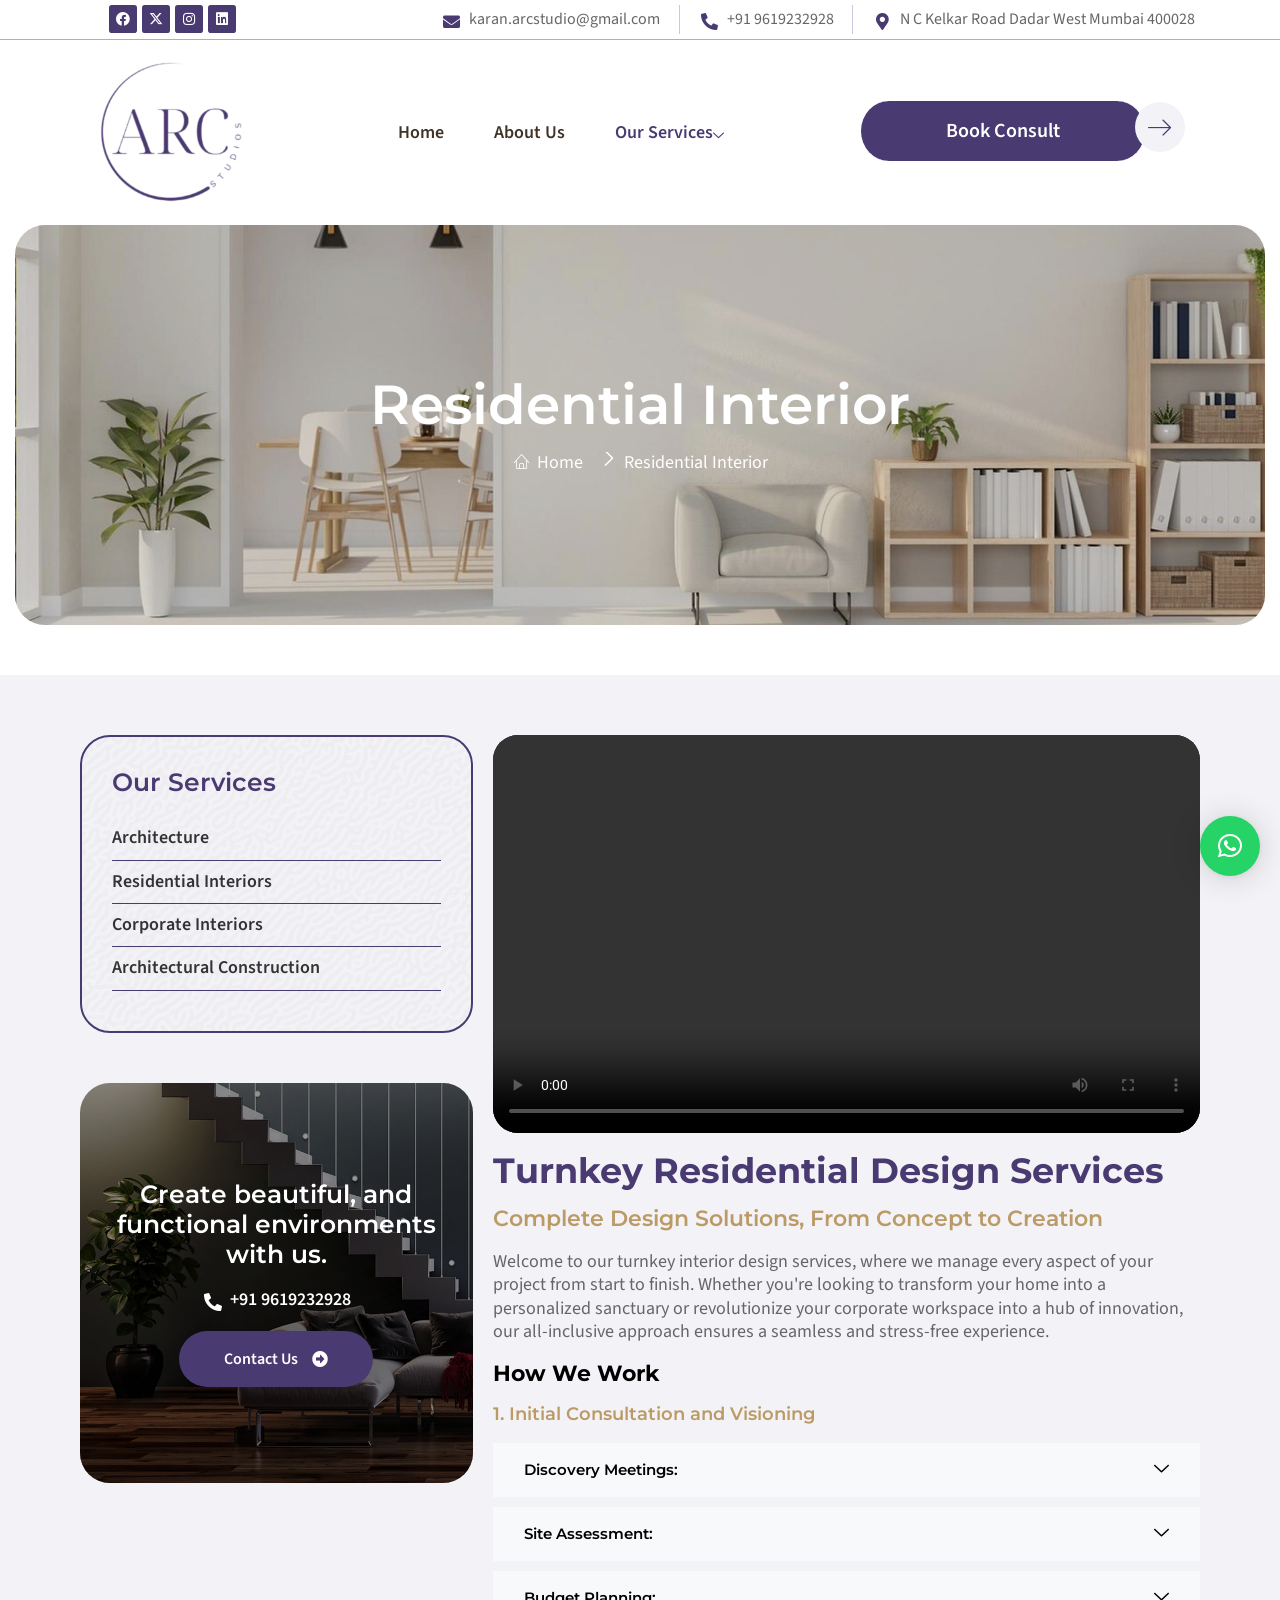
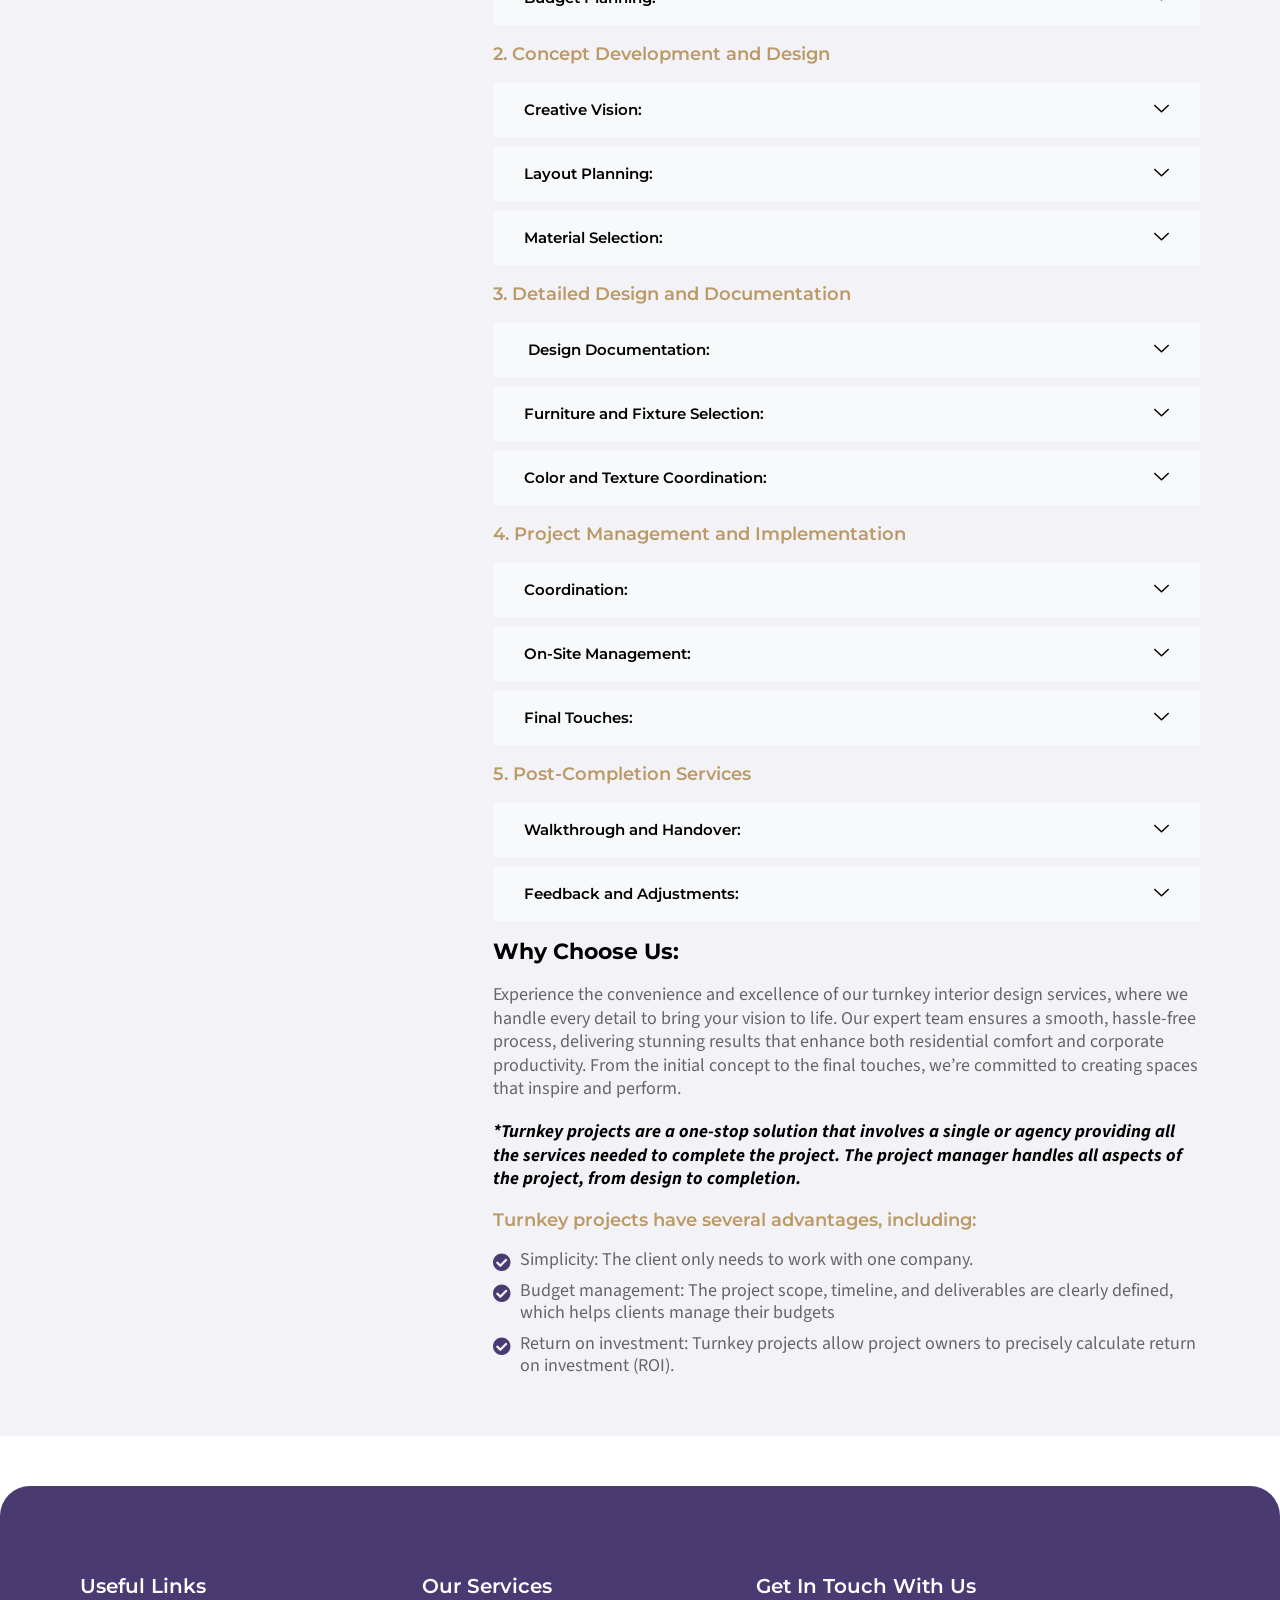
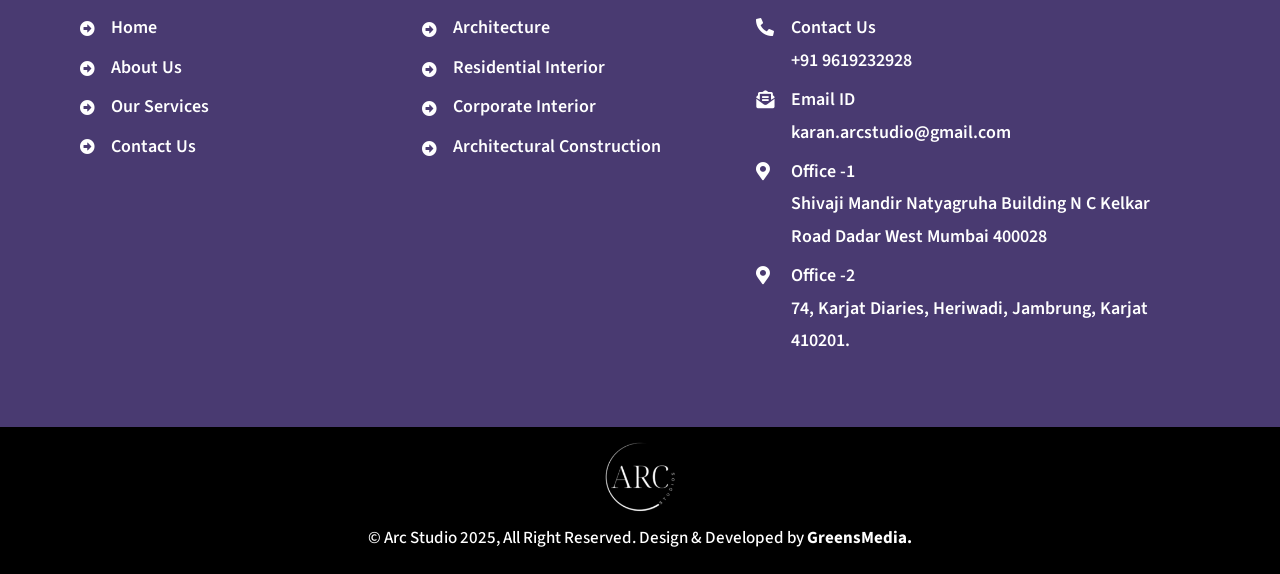
<file: residential-interior/index.html>
<!DOCTYPE html>
<html class="html" lang="en-US">
<head>
	<meta charset="UTF-8">
	<link rel="profile" href="https://gmpg.org/xfn/11">

	<title>Residential Interior &#8211; Arc Studio</title>
<meta name='robots' content='max-image-preview:large' />
<meta name="viewport" content="width=device-width, initial-scale=1"><link rel="alternate" type="application/rss+xml" title="Arc Studio &raquo; Feed" href="/feed/" />
<link rel="alternate" type="application/rss+xml" title="Arc Studio &raquo; Comments Feed" href="/comments/feed/" />
<link rel="alternate" title="oEmbed (JSON)" type="application/json+oembed" href="/wp-json/oembed/1.0/embed?url=https%3A%2F%2Farcstudios.in%2Fresidential-interior%2F" />
<link rel="alternate" title="oEmbed (XML)" type="text/xml+oembed" href="/wp-json/oembed/1.0/embed?url=https%3A%2F%2Farcstudios.in%2Fresidential-interior%2F&#038;format=xml" />
<style id="wp-img-auto-sizes-contain-inline-css">
img:is([sizes=auto i],[sizes^="auto," i]){contain-intrinsic-size:3000px 1500px}
/*# sourceURL=wp-img-auto-sizes-contain-inline-css */
</style>
<style id="wp-emoji-styles-inline-css">

	img.wp-smiley, img.emoji {
		display: inline !important;
		border: none !important;
		box-shadow: none !important;
		height: 1em !important;
		width: 1em !important;
		margin: 0 0.07em !important;
		vertical-align: -0.1em !important;
		background: none !important;
		padding: 0 !important;
	}
/*# sourceURL=wp-emoji-styles-inline-css */
</style>
<style id="classic-theme-styles-inline-css">
/*! This file is auto-generated */
.wp-block-button__link{color:#fff;background-color:#32373c;border-radius:9999px;box-shadow:none;text-decoration:none;padding:calc(.667em + 2px) calc(1.333em + 2px);font-size:1.125em}.wp-block-file__button{background:#32373c;color:#fff;text-decoration:none}
/*# sourceURL=/wp-includes/css/classic-themes.min.css */
</style>
<style id="global-styles-inline-css">
:root{--wp--preset--aspect-ratio--square: 1;--wp--preset--aspect-ratio--4-3: 4/3;--wp--preset--aspect-ratio--3-4: 3/4;--wp--preset--aspect-ratio--3-2: 3/2;--wp--preset--aspect-ratio--2-3: 2/3;--wp--preset--aspect-ratio--16-9: 16/9;--wp--preset--aspect-ratio--9-16: 9/16;--wp--preset--color--black: #000000;--wp--preset--color--cyan-bluish-gray: #abb8c3;--wp--preset--color--white: #ffffff;--wp--preset--color--pale-pink: #f78da7;--wp--preset--color--vivid-red: #cf2e2e;--wp--preset--color--luminous-vivid-orange: #ff6900;--wp--preset--color--luminous-vivid-amber: #fcb900;--wp--preset--color--light-green-cyan: #7bdcb5;--wp--preset--color--vivid-green-cyan: #00d084;--wp--preset--color--pale-cyan-blue: #8ed1fc;--wp--preset--color--vivid-cyan-blue: #0693e3;--wp--preset--color--vivid-purple: #9b51e0;--wp--preset--gradient--vivid-cyan-blue-to-vivid-purple: linear-gradient(135deg,rgb(6,147,227) 0%,rgb(155,81,224) 100%);--wp--preset--gradient--light-green-cyan-to-vivid-green-cyan: linear-gradient(135deg,rgb(122,220,180) 0%,rgb(0,208,130) 100%);--wp--preset--gradient--luminous-vivid-amber-to-luminous-vivid-orange: linear-gradient(135deg,rgb(252,185,0) 0%,rgb(255,105,0) 100%);--wp--preset--gradient--luminous-vivid-orange-to-vivid-red: linear-gradient(135deg,rgb(255,105,0) 0%,rgb(207,46,46) 100%);--wp--preset--gradient--very-light-gray-to-cyan-bluish-gray: linear-gradient(135deg,rgb(238,238,238) 0%,rgb(169,184,195) 100%);--wp--preset--gradient--cool-to-warm-spectrum: linear-gradient(135deg,rgb(74,234,220) 0%,rgb(151,120,209) 20%,rgb(207,42,186) 40%,rgb(238,44,130) 60%,rgb(251,105,98) 80%,rgb(254,248,76) 100%);--wp--preset--gradient--blush-light-purple: linear-gradient(135deg,rgb(255,206,236) 0%,rgb(152,150,240) 100%);--wp--preset--gradient--blush-bordeaux: linear-gradient(135deg,rgb(254,205,165) 0%,rgb(254,45,45) 50%,rgb(107,0,62) 100%);--wp--preset--gradient--luminous-dusk: linear-gradient(135deg,rgb(255,203,112) 0%,rgb(199,81,192) 50%,rgb(65,88,208) 100%);--wp--preset--gradient--pale-ocean: linear-gradient(135deg,rgb(255,245,203) 0%,rgb(182,227,212) 50%,rgb(51,167,181) 100%);--wp--preset--gradient--electric-grass: linear-gradient(135deg,rgb(202,248,128) 0%,rgb(113,206,126) 100%);--wp--preset--gradient--midnight: linear-gradient(135deg,rgb(2,3,129) 0%,rgb(40,116,252) 100%);--wp--preset--font-size--small: 13px;--wp--preset--font-size--medium: 20px;--wp--preset--font-size--large: 36px;--wp--preset--font-size--x-large: 42px;--wp--preset--spacing--20: 0.44rem;--wp--preset--spacing--30: 0.67rem;--wp--preset--spacing--40: 1rem;--wp--preset--spacing--50: 1.5rem;--wp--preset--spacing--60: 2.25rem;--wp--preset--spacing--70: 3.38rem;--wp--preset--spacing--80: 5.06rem;--wp--preset--shadow--natural: 6px 6px 9px rgba(0, 0, 0, 0.2);--wp--preset--shadow--deep: 12px 12px 50px rgba(0, 0, 0, 0.4);--wp--preset--shadow--sharp: 6px 6px 0px rgba(0, 0, 0, 0.2);--wp--preset--shadow--outlined: 6px 6px 0px -3px rgb(255, 255, 255), 6px 6px rgb(0, 0, 0);--wp--preset--shadow--crisp: 6px 6px 0px rgb(0, 0, 0);}.wp-block-button{--wp--preset--dimension--25: 25%;--wp--preset--dimension--50: 50%;--wp--preset--dimension--75: 75%;--wp--preset--dimension--100: 100%;}:where(body) { margin: 0; }:where(.is-layout-flex){gap: 0.5em;}:where(.is-layout-grid){gap: 0.5em;}body .is-layout-flex{display: flex;}.is-layout-flex{flex-wrap: wrap;align-items: center;}.is-layout-flex > :is(*, div){margin: 0;}body .is-layout-grid{display: grid;}.is-layout-grid > :is(*, div){margin: 0;}body{padding-top: 0px;padding-right: 0px;padding-bottom: 0px;padding-left: 0px;}:root :where(.wp-element-button, .wp-block-button__link){background-color: #32373c;border-width: 0;color: #fff;font-family: inherit;font-size: inherit;font-style: inherit;font-weight: inherit;letter-spacing: inherit;line-height: inherit;padding-top: calc(0.667em + 2px);padding-right: calc(1.333em + 2px);padding-bottom: calc(0.667em + 2px);padding-left: calc(1.333em + 2px);text-decoration: none;text-transform: inherit;}.has-black-color{color: var(--wp--preset--color--black) !important;}.has-cyan-bluish-gray-color{color: var(--wp--preset--color--cyan-bluish-gray) !important;}.has-white-color{color: var(--wp--preset--color--white) !important;}.has-pale-pink-color{color: var(--wp--preset--color--pale-pink) !important;}.has-vivid-red-color{color: var(--wp--preset--color--vivid-red) !important;}.has-luminous-vivid-orange-color{color: var(--wp--preset--color--luminous-vivid-orange) !important;}.has-luminous-vivid-amber-color{color: var(--wp--preset--color--luminous-vivid-amber) !important;}.has-light-green-cyan-color{color: var(--wp--preset--color--light-green-cyan) !important;}.has-vivid-green-cyan-color{color: var(--wp--preset--color--vivid-green-cyan) !important;}.has-pale-cyan-blue-color{color: var(--wp--preset--color--pale-cyan-blue) !important;}.has-vivid-cyan-blue-color{color: var(--wp--preset--color--vivid-cyan-blue) !important;}.has-vivid-purple-color{color: var(--wp--preset--color--vivid-purple) !important;}.has-black-background-color{background-color: var(--wp--preset--color--black) !important;}.has-cyan-bluish-gray-background-color{background-color: var(--wp--preset--color--cyan-bluish-gray) !important;}.has-white-background-color{background-color: var(--wp--preset--color--white) !important;}.has-pale-pink-background-color{background-color: var(--wp--preset--color--pale-pink) !important;}.has-vivid-red-background-color{background-color: var(--wp--preset--color--vivid-red) !important;}.has-luminous-vivid-orange-background-color{background-color: var(--wp--preset--color--luminous-vivid-orange) !important;}.has-luminous-vivid-amber-background-color{background-color: var(--wp--preset--color--luminous-vivid-amber) !important;}.has-light-green-cyan-background-color{background-color: var(--wp--preset--color--light-green-cyan) !important;}.has-vivid-green-cyan-background-color{background-color: var(--wp--preset--color--vivid-green-cyan) !important;}.has-pale-cyan-blue-background-color{background-color: var(--wp--preset--color--pale-cyan-blue) !important;}.has-vivid-cyan-blue-background-color{background-color: var(--wp--preset--color--vivid-cyan-blue) !important;}.has-vivid-purple-background-color{background-color: var(--wp--preset--color--vivid-purple) !important;}.has-black-border-color{border-color: var(--wp--preset--color--black) !important;}.has-cyan-bluish-gray-border-color{border-color: var(--wp--preset--color--cyan-bluish-gray) !important;}.has-white-border-color{border-color: var(--wp--preset--color--white) !important;}.has-pale-pink-border-color{border-color: var(--wp--preset--color--pale-pink) !important;}.has-vivid-red-border-color{border-color: var(--wp--preset--color--vivid-red) !important;}.has-luminous-vivid-orange-border-color{border-color: var(--wp--preset--color--luminous-vivid-orange) !important;}.has-luminous-vivid-amber-border-color{border-color: var(--wp--preset--color--luminous-vivid-amber) !important;}.has-light-green-cyan-border-color{border-color: var(--wp--preset--color--light-green-cyan) !important;}.has-vivid-green-cyan-border-color{border-color: var(--wp--preset--color--vivid-green-cyan) !important;}.has-pale-cyan-blue-border-color{border-color: var(--wp--preset--color--pale-cyan-blue) !important;}.has-vivid-cyan-blue-border-color{border-color: var(--wp--preset--color--vivid-cyan-blue) !important;}.has-vivid-purple-border-color{border-color: var(--wp--preset--color--vivid-purple) !important;}.has-vivid-cyan-blue-to-vivid-purple-gradient-background{background: var(--wp--preset--gradient--vivid-cyan-blue-to-vivid-purple) !important;}.has-light-green-cyan-to-vivid-green-cyan-gradient-background{background: var(--wp--preset--gradient--light-green-cyan-to-vivid-green-cyan) !important;}.has-luminous-vivid-amber-to-luminous-vivid-orange-gradient-background{background: var(--wp--preset--gradient--luminous-vivid-amber-to-luminous-vivid-orange) !important;}.has-luminous-vivid-orange-to-vivid-red-gradient-background{background: var(--wp--preset--gradient--luminous-vivid-orange-to-vivid-red) !important;}.has-very-light-gray-to-cyan-bluish-gray-gradient-background{background: var(--wp--preset--gradient--very-light-gray-to-cyan-bluish-gray) !important;}.has-cool-to-warm-spectrum-gradient-background{background: var(--wp--preset--gradient--cool-to-warm-spectrum) !important;}.has-blush-light-purple-gradient-background{background: var(--wp--preset--gradient--blush-light-purple) !important;}.has-blush-bordeaux-gradient-background{background: var(--wp--preset--gradient--blush-bordeaux) !important;}.has-luminous-dusk-gradient-background{background: var(--wp--preset--gradient--luminous-dusk) !important;}.has-pale-ocean-gradient-background{background: var(--wp--preset--gradient--pale-ocean) !important;}.has-electric-grass-gradient-background{background: var(--wp--preset--gradient--electric-grass) !important;}.has-midnight-gradient-background{background: var(--wp--preset--gradient--midnight) !important;}.has-small-font-size{font-size: var(--wp--preset--font-size--small) !important;}.has-medium-font-size{font-size: var(--wp--preset--font-size--medium) !important;}.has-large-font-size{font-size: var(--wp--preset--font-size--large) !important;}.has-x-large-font-size{font-size: var(--wp--preset--font-size--x-large) !important;}
:root :where(.wp-block-icon svg){width: 24px;}
:where(.wp-block-gallery.is-layout-flex){gap: var( --wp--style--gallery-gap-default, var( --gallery-block--gutter-size, var( --wp--style--block-gap, 0.5em ) ) );}:where(.wp-block-gallery.is-layout-grid){gap: var( --wp--style--gallery-gap-default, var( --gallery-block--gutter-size, var( --wp--style--block-gap, 0.5em ) ) );}
:where(.wp-block-latest-posts.is-layout-flex){gap: 1.25em;}:where(.wp-block-latest-posts.is-layout-grid){gap: 1.25em;}
:where(.wp-block-post-template.is-layout-flex){gap: 1.25em;}:where(.wp-block-post-template.is-layout-grid){gap: 1.25em;}
:where(.wp-block-term-template.is-layout-flex){gap: 1.25em;}:where(.wp-block-term-template.is-layout-grid){gap: 1.25em;}
:where(.wp-block-columns.is-layout-flex){gap: 2em;}:where(.wp-block-columns.is-layout-grid){gap: 2em;}
:root :where(.wp-block-pullquote){font-size: 1.5em;line-height: 1.6;}
/*# sourceURL=global-styles-inline-css */
</style>
<link rel='stylesheet' id='contact-form-7-css' href='/wp-content/plugins/contact-form-7/includes/css/styles.css?ver=6.2.5' media='all' />
<link rel='stylesheet' id='font-awesome-css' href='/wp-content/themes/oceanwp/assets/fonts/fontawesome/css/all.min.css?ver=6.7.2' media='all' />
<link rel='stylesheet' id='simple-line-icons-css' href='/wp-content/themes/oceanwp/assets/css/third/simple-line-icons.min.css?ver=2.4.0' media='all' />
<link rel='stylesheet' id='oceanwp-style-css' href='/wp-content/themes/oceanwp/assets/css/style.min.css?ver=4.2.8' media='all' />
<link rel='stylesheet' id='elementor-frontend-css' href='/wp-content/uploads/elementor/css/custom-frontend.min.css?ver=1795177781' media='all' />
<link rel='stylesheet' id='elementor-post-1438-css' href='/wp-content/uploads/elementor/css/post-1438.css?ver=1795177787' media='all' />
<link rel='stylesheet' id='widget-heading-css' href='/wp-content/plugins/elementor/assets/css/widget-heading.min.css?ver=4.4.1' media='all' />
<link rel='stylesheet' id='widget-icon-list-css' href='/wp-content/uploads/elementor/css/custom-widget-icon-list.min.css?ver=1795177781' media='all' />
<link rel='stylesheet' id='widget-video-css' href='/wp-content/plugins/elementor/assets/css/widget-video.min.css?ver=4.4.1' media='all' />
<link rel='stylesheet' id='ekit-widget-common-css' href='/wp-content/plugins/elementskit-lite/widgets/init/assets/css/common.css?ver=4.2.0' media='all' />
<link rel='stylesheet' id='ekit-accordion-css' href='/wp-content/plugins/elementskit-lite/widgets/init/assets/css/accordion.css?ver=4.2.0' media='all' />
<link rel='stylesheet' id='elementor-post-18-css' href='/wp-content/uploads/elementor/css/post-18.css?ver=1795177782' media='all' />
<link rel='stylesheet' id='widget-social-icons-css' href='/wp-content/plugins/elementor/assets/css/widget-social-icons.min.css?ver=4.4.1' media='all' />
<link rel='stylesheet' id='e-apple-webkit-css' href='/wp-content/uploads/elementor/css/custom-apple-webkit.min.css?ver=1795177781' media='all' />
<link rel='stylesheet' id='widget-image-css' href='/wp-content/plugins/elementor/assets/css/widget-image.min.css?ver=4.4.1' media='all' />
<link rel='stylesheet' id='ekit-nav-menu-css' href='/wp-content/plugins/elementskit-lite/widgets/init/assets/css/nav-menu.css?ver=4.2.0' media='all' />
<link rel='stylesheet' id='elementor-post-90-css' href='/wp-content/uploads/elementor/css/post-90.css?ver=1795177782' media='all' />
<link rel='stylesheet' id='qlwapp-frontend-css' href='/wp-content/plugins/wp-whatsapp-chat/build/frontend/css/style.css?ver=8.6.4' media='all' />
<link rel='stylesheet' id='elementor-icons-css' href='/wp-content/plugins/elementor/assets/lib/eicons/css/elementor-icons.min.css?ver=5.57.0' media='all' />
<link rel='stylesheet' id='elementor-post-8-css' href='/wp-content/uploads/elementor/css/post-8.css?ver=1795177782' media='all' />
<link rel='stylesheet' id='she-header-style-css' href='/wp-content/plugins/sticky-header-effects-for-elementor/assets/css/she-header-style.css?ver=2.2.0' media='all' />
<link rel='stylesheet' id='e-animation-hang-css' href='/wp-content/plugins/elementor/assets/lib/animations/styles/e-animation-hang.min.css?ver=4.4.1' media='all' />
<link rel='stylesheet' id='ekit-header-search-css' href='/wp-content/plugins/elementskit-lite/widgets/init/assets/css/header-search.css?ver=4.2.0' media='all' />
<link rel='stylesheet' id='ekit-header-offcanvas-css' href='/wp-content/plugins/elementskit-lite/widgets/init/assets/css/header-offcanvas.css?ver=4.2.0' media='all' />
<link rel='stylesheet' id='ekit-header-info-css' href='/wp-content/plugins/elementskit-lite/widgets/init/assets/css/header-info.css?ver=4.2.0' media='all' />
<link rel='stylesheet' id='oe-widgets-style-css' href='/wp-content/plugins/ocean-extra/assets/css/widgets.css?ver=7.1.5' media='all' />
<link rel='stylesheet' id='elementor-gf-montserrat-css' href='https://fonts.googleapis.com/css?family=Montserrat:100,100italic,200,200italic,300,300italic,400,400italic,500,500italic,600,600italic,700,700italic,800,800italic,900,900italic&#038;display=swap' media='all' />
<link rel='stylesheet' id='elementor-gf-sourcesanspro-css' href='https://fonts.googleapis.com/css?family=Source+Sans+Pro:100,100italic,200,200italic,300,300italic,400,400italic,500,500italic,600,600italic,700,700italic,800,800italic,900,900italic&#038;display=swap' media='all' />
<link rel='stylesheet' id='elementor-gf-roboto-css' href='https://fonts.googleapis.com/css?family=Roboto:100,100italic,200,200italic,300,300italic,400,400italic,500,500italic,600,600italic,700,700italic,800,800italic,900,900italic&#038;display=swap' media='all' />
<link rel='stylesheet' id='elementor-icons-ekiticons-css' href='/wp-content/plugins/elementskit-lite/modules/elementskit-icon-pack/assets/css/ekiticons.css?ver=4.2.0' media='all' />
<link rel='stylesheet' id='elementor-icons-shared-0-css' href='/wp-content/plugins/elementor/assets/lib/font-awesome/css/fontawesome.min.css?ver=5.15.3' media='all' />
<link rel='stylesheet' id='elementor-icons-fa-solid-css' href='/wp-content/plugins/elementor/assets/lib/font-awesome/css/solid.min.css?ver=5.15.3' media='all' />
<link rel='stylesheet' id='elementor-icons-fa-brands-css' href='/wp-content/plugins/elementor/assets/lib/font-awesome/css/brands.min.css?ver=5.15.3' media='all' />
<script type='text/javascript'>
		var elementskit = {
			resturl: '/wp-json/elementskit/v1/',
		}

		</script><script id="jquery-core-js" src="/wp-includes/js/jquery/jquery.min.js?ver=3.7.1"></script>
<script id="jquery-migrate-js" src="/wp-includes/js/jquery/jquery-migrate.min.js?ver=3.4.1"></script>
<script id="she-header-js" src="/wp-content/plugins/sticky-header-effects-for-elementor/assets/js/she-header.js?ver=2.2.0"></script>
<link rel="https://api.w.org/" href="/wp-json/" /><link rel="alternate" title="JSON" type="application/json" href="/wp-json/wp/v2/pages/1438" /><link rel="EditURI" type="application/rsd+xml" title="RSD" href="/xmlrpc.php?rsd" />
<meta name="generator" content="WordPress 7.1.5" />
<link rel="canonical" href="/residential-interior/" />
<link rel='shortlink' href='/?p=1438' />
<meta name="cdp-version" content="1.5.8" /><meta name="generator" content="Elementor 4.4.1; features: additional_custom_breakpoints; settings: css_print_method-external, google_font-enabled, font_display-swap">
			<style>
				.e-con.e-parent:nth-of-type(n+4):not(.e-lazyloaded):not(.e-no-lazyload),
				.e-con.e-parent:nth-of-type(n+4):not(.e-lazyloaded):not(.e-no-lazyload) * {
					background-image: none !important;
				}
				@media screen and (max-height: 1024px) {
					.e-con.e-parent:nth-of-type(n+3):not(.e-lazyloaded):not(.e-no-lazyload),
					.e-con.e-parent:nth-of-type(n+3):not(.e-lazyloaded):not(.e-no-lazyload) * {
						background-image: none !important;
					}
				}
				@media screen and (max-height: 640px) {
					.e-con.e-parent:nth-of-type(n+2):not(.e-lazyloaded):not(.e-no-lazyload),
					.e-con.e-parent:nth-of-type(n+2):not(.e-lazyloaded):not(.e-no-lazyload) * {
						background-image: none !important;
					}
				}
			</style>
			<noscript><style>.lazyload[data-src]{display:none !important;}</style></noscript><style>.lazyload{background-image:none !important;}.lazyload:before{background-image:none !important;}</style><link rel="icon" href="/wp-content/uploads/2024/08/cropped-footer-logo-new-32x32.png" sizes="32x32" />
<link rel="icon" href="/wp-content/uploads/2024/08/cropped-footer-logo-new-192x192.png" sizes="192x192" />
<link rel="apple-touch-icon" href="/wp-content/uploads/2024/08/cropped-footer-logo-new-180x180.png" />
<meta name="msapplication-TileImage" content="/wp-content/uploads/2024/08/cropped-footer-logo-new-270x270.png" />
<style id="wp-custom-css">
.bdt-prime-slider-skin-general{border-radius:50px}body{overflow-x:hidden}#qlwapp .qlwapp-toggle{margin-bottom:75px}#qlwapp.qlwapp-rounded.qlwapp-bubble .qlwapp-toggle{border-radius:50%;width:50px;height:50px}
</style>
<!-- OceanWP CSS -->
<style type="text/css">
/* Colors */body .theme-button,body input[type="submit"],body button[type="submit"],body button,body .button,body div.wpforms-container-full .wpforms-form input[type=submit],body div.wpforms-container-full .wpforms-form button[type=submit],body div.wpforms-container-full .wpforms-form .wpforms-page-button,.woocommerce-cart .wp-element-button,.woocommerce-checkout .wp-element-button,.wp-block-button__link{border-color:#ffffff}body .theme-button:hover,body input[type="submit"]:hover,body button[type="submit"]:hover,body button:hover,body .button:hover,body div.wpforms-container-full .wpforms-form input[type=submit]:hover,body div.wpforms-container-full .wpforms-form input[type=submit]:active,body div.wpforms-container-full .wpforms-form button[type=submit]:hover,body div.wpforms-container-full .wpforms-form button[type=submit]:active,body div.wpforms-container-full .wpforms-form .wpforms-page-button:hover,body div.wpforms-container-full .wpforms-form .wpforms-page-button:active,.woocommerce-cart .wp-element-button:hover,.woocommerce-checkout .wp-element-button:hover,.wp-block-button__link:hover{border-color:#ffffff}/* OceanWP Style Settings CSS */.theme-button,input[type="submit"],button[type="submit"],button,.button,body div.wpforms-container-full .wpforms-form input[type=submit],body div.wpforms-container-full .wpforms-form button[type=submit],body div.wpforms-container-full .wpforms-form .wpforms-page-button{border-style:solid}.theme-button,input[type="submit"],button[type="submit"],button,.button,body div.wpforms-container-full .wpforms-form input[type=submit],body div.wpforms-container-full .wpforms-form button[type=submit],body div.wpforms-container-full .wpforms-form .wpforms-page-button{border-width:1px}form input[type="text"],form input[type="password"],form input[type="email"],form input[type="url"],form input[type="date"],form input[type="month"],form input[type="time"],form input[type="datetime"],form input[type="datetime-local"],form input[type="week"],form input[type="number"],form input[type="search"],form input[type="tel"],form input[type="color"],form select,form textarea,.woocommerce .woocommerce-checkout .select2-container--default .select2-selection--single{border-style:solid}body div.wpforms-container-full .wpforms-form input[type=date],body div.wpforms-container-full .wpforms-form input[type=datetime],body div.wpforms-container-full .wpforms-form input[type=datetime-local],body div.wpforms-container-full .wpforms-form input[type=email],body div.wpforms-container-full .wpforms-form input[type=month],body div.wpforms-container-full .wpforms-form input[type=number],body div.wpforms-container-full .wpforms-form input[type=password],body div.wpforms-container-full .wpforms-form input[type=range],body div.wpforms-container-full .wpforms-form input[type=search],body div.wpforms-container-full .wpforms-form input[type=tel],body div.wpforms-container-full .wpforms-form input[type=text],body div.wpforms-container-full .wpforms-form input[type=time],body div.wpforms-container-full .wpforms-form input[type=url],body div.wpforms-container-full .wpforms-form input[type=week],body div.wpforms-container-full .wpforms-form select,body div.wpforms-container-full .wpforms-form textarea{border-style:solid}form input[type="text"],form input[type="password"],form input[type="email"],form input[type="url"],form input[type="date"],form input[type="month"],form input[type="time"],form input[type="datetime"],form input[type="datetime-local"],form input[type="week"],form input[type="number"],form input[type="search"],form input[type="tel"],form input[type="color"],form select,form textarea{border-radius:3px}body div.wpforms-container-full .wpforms-form input[type=date],body div.wpforms-container-full .wpforms-form input[type=datetime],body div.wpforms-container-full .wpforms-form input[type=datetime-local],body div.wpforms-container-full .wpforms-form input[type=email],body div.wpforms-container-full .wpforms-form input[type=month],body div.wpforms-container-full .wpforms-form input[type=number],body div.wpforms-container-full .wpforms-form input[type=password],body div.wpforms-container-full .wpforms-form input[type=range],body div.wpforms-container-full .wpforms-form input[type=search],body div.wpforms-container-full .wpforms-form input[type=tel],body div.wpforms-container-full .wpforms-form input[type=text],body div.wpforms-container-full .wpforms-form input[type=time],body div.wpforms-container-full .wpforms-form input[type=url],body div.wpforms-container-full .wpforms-form input[type=week],body div.wpforms-container-full .wpforms-form select,body div.wpforms-container-full .wpforms-form textarea{border-radius:3px}/* Header */#site-header.has-header-media .overlay-header-media{background-color:rgba(0,0,0,0.5)}/* Blog CSS */.ocean-single-post-header ul.meta-item li a:hover{color:#333333}/* Sidebar */.widget-area .sidebar-box,.separate-layout .sidebar-box{margin-bottom:px}/* Typography */body{font-size:14px;line-height:1.8}h1,h2,h3,h4,h5,h6,.theme-heading,.widget-title,.oceanwp-widget-recent-posts-title,.comment-reply-title,.entry-title,.sidebar-box .widget-title{line-height:1.4}h1{font-size:23px;line-height:1.4}h2{font-size:20px;line-height:1.4}h3{font-size:18px;line-height:1.4}h4{font-size:17px;line-height:1.4}h5{font-size:14px;line-height:1.4}h6{font-size:15px;line-height:1.4}.page-header .page-header-title,.page-header.background-image-page-header .page-header-title{font-size:32px;line-height:1.4}.page-header .page-subheading,.page-header.background-image-page-header .page-subheading{font-size:15px;line-height:1.8}.site-breadcrumbs,.site-breadcrumbs a{font-size:13px;line-height:1.4}#top-bar-content,#top-bar-social-alt{font-size:12px;line-height:1.8}#site-logo a.site-logo-text{font-size:24px;line-height:1.8}.dropdown-menu ul li a.menu-link,#site-header.full_screen-header .fs-dropdown-menu ul.sub-menu li a{font-size:12px;line-height:1.2;letter-spacing:.6px}.sidr-class-dropdown-menu li a,a.sidr-class-toggle-sidr-close,button.sidr-class-toggle-sidr-close,#mobile-dropdown ul li a,#mobile-dropdown ul li >button.menu-link.dropdown-toggle,body #mobile-fullscreen ul li a,body #mobile-fullscreen ul li >button.menu-link.dropdown-toggle{font-size:15px;line-height:1.8}.blog-entry.post .blog-entry-header .entry-title a{font-size:24px;line-height:1.4}.ocean-single-post-header .single-post-title{font-size:34px;line-height:1.4;letter-spacing:.6px}.ocean-single-post-header ul.meta-item li,.ocean-single-post-header ul.meta-item li a{font-size:13px;line-height:1.4;letter-spacing:.6px}.ocean-single-post-header .post-author-name,.ocean-single-post-header .post-author-name a{font-size:14px;line-height:1.4;letter-spacing:.6px}.ocean-single-post-header .post-author-description{font-size:12px;line-height:1.4;letter-spacing:.6px}.single-post .entry-title{line-height:1.4;letter-spacing:.6px}.single-post ul.meta li,.single-post ul.meta li a{font-size:14px;line-height:1.4;letter-spacing:.6px}.sidebar-box .widget-title,.sidebar-box.widget_block .wp-block-heading{font-size:13px;line-height:1;letter-spacing:1px}#footer-widgets .footer-box .widget-title{font-size:13px;line-height:1;letter-spacing:1px}#footer-bottom #copyright{font-size:12px;line-height:1}#footer-bottom #footer-bottom-menu{font-size:12px;line-height:1}.ocean-preloader--active .preloader-after-content{font-size:20px;line-height:1.8;letter-spacing:.6px}
</style></head>

<body class="wp-singular page-template page-template-elementor_header_footer page page-id-1438 wp-embed-responsive wp-theme-oceanwp oceanwp-theme dropdown-mobile default-breakpoint has-sidebar content-right-sidebar has-topbar has-breadcrumbs elementor-default elementor-template-full-width elementor-kit-8 elementor-page elementor-page-1438" itemscope="itemscope" itemtype="https://schema.org/WebPage">

	
	
	<div id="outer-wrap" class="site clr">

		<a class="skip-link screen-reader-text" href="#main">Skip to content</a>

		
		<div id="wrap" class="clr">

			
			<div class="ekit-template-content-markup ekit-template-content-header">		<div data-elementor-type="wp-post" data-elementor-id="18" class="elementor elementor-18" data-elementor-post-type="elementskit_template">
						<section class="elementor-section elementor-top-section elementor-element elementor-element-5b85534b elementor-section-content-middle elementor-section-stretched elementor-section-boxed elementor-section-height-default elementor-section-height-default" data-id="5b85534b" data-element_type="section" data-e-type="section" data-settings="{&quot;stretch_section&quot;:&quot;section-stretched&quot;,&quot;background_background&quot;:&quot;classic&quot;}">
						<div class="elementor-container elementor-column-gap-default">
					<div class="elementor-column elementor-col-50 elementor-top-column elementor-element elementor-element-2ca39f75" data-id="2ca39f75" data-element_type="column" data-e-type="column">
			<div class="elementor-widget-wrap elementor-element-populated">
						<div class="elementor-element elementor-element-3d9b51b elementor-shape-rounded elementor-grid-0 e-grid-align-center elementor-widget elementor-widget-social-icons" data-id="3d9b51b" data-element_type="widget" data-e-type="widget" data-widget_type="social-icons.default">
				<div class="elementor-widget-container">
							<div class="elementor-social-icons-wrapper elementor-grid" role="list">
							<span class="elementor-grid-item" role="listitem">
					<a class="elementor-icon elementor-social-icon elementor-social-icon-facebook elementor-repeater-item-1b36599" href="https://www.facebook.com/people/Arc-Studios/61563485504728/?mibextid=ZbWKwL" target="_blank">
						<span class="elementor-screen-only">Facebook</span>
						<i aria-hidden="true" class="fab fa-facebook"></i>					</a>
				</span>
							<span class="elementor-grid-item" role="listitem">
					<a class="elementor-icon elementor-social-icon elementor-social-icon-x-twitter elementor-repeater-item-218a4c2" href="https://x.com/i/flow/login?redirect_after_login=%2FARCStudios24" target="_blank">
						<span class="elementor-screen-only">X-twitter</span>
						<i aria-hidden="true" class="fab fa-x-twitter"></i>					</a>
				</span>
							<span class="elementor-grid-item" role="listitem">
					<a class="elementor-icon elementor-social-icon elementor-social-icon-instagram elementor-repeater-item-202b9c5" href="https://www.instagram.com/thearc.in/?igsh=MWQxbGg0bGtzZ3VuYQ%3D%3D" target="_blank">
						<span class="elementor-screen-only">Instagram</span>
						<i aria-hidden="true" class="fab fa-instagram"></i>					</a>
				</span>
							<span class="elementor-grid-item" role="listitem">
					<a class="elementor-icon elementor-social-icon elementor-social-icon-linkedin elementor-repeater-item-9a38671" href="https://www.linkedin.com/in/arc-studios-studios-874743321?utm_source=share&#038;utm_campaign=share_via&#038;utm_content=profile&#038;utm_medium=android_app" target="_blank">
						<span class="elementor-screen-only">Linkedin</span>
						<i aria-hidden="true" class="fab fa-linkedin"></i>					</a>
				</span>
					</div>
						</div>
				</div>
					</div>
		</div>
				<div class="elementor-column elementor-col-50 elementor-top-column elementor-element elementor-element-75339428" data-id="75339428" data-element_type="column" data-e-type="column">
			<div class="elementor-widget-wrap elementor-element-populated">
						<div class="elementor-element elementor-element-7e0b6ec elementor-icon-list--layout-inline elementor-align-end elementor-mobile-align-start elementor-hidden-mobile elementor-list-item-link-full_width elementor-widget elementor-widget-icon-list" data-id="7e0b6ec" data-element_type="widget" data-e-type="widget" data-widget_type="icon-list.default">
				<div class="elementor-widget-container">
							<ul class="elementor-icon-list-items elementor-inline-items">
							<li class="elementor-icon-list-item elementor-inline-item">
											<a href="mailto:karan.arcstudio@gmail.com">

												<span class="elementor-icon-list-icon">
							<i aria-hidden="true" class="fas fa-envelope"></i>						</span>
										<span class="elementor-icon-list-text">karan.arcstudio@gmail.com</span>
											</a>
									</li>
								<li class="elementor-icon-list-item elementor-inline-item">
											<a href="tel:+91%209619232928">

												<span class="elementor-icon-list-icon">
							<i aria-hidden="true" class="fas fa-phone-alt"></i>						</span>
										<span class="elementor-icon-list-text">+91 9619232928</span>
											</a>
									</li>
								<li class="elementor-icon-list-item elementor-inline-item">
											<a href="#">

												<span class="elementor-icon-list-icon">
							<i aria-hidden="true" class="fas fa-map-marker-alt"></i>						</span>
										<span class="elementor-icon-list-text">N C Kelkar Road Dadar West Mumbai 400028</span>
											</a>
									</li>
						</ul>
						</div>
				</div>
					</div>
		</div>
					</div>
		</section>
				<section class="elementor-section elementor-top-section elementor-element elementor-element-737f9fc elementor-section-content-middle elementor-section-stretched elementor-section-boxed elementor-section-height-default elementor-section-height-default" data-id="737f9fc" data-element_type="section" data-e-type="section" data-settings="{&quot;stretch_section&quot;:&quot;section-stretched&quot;,&quot;background_background&quot;:&quot;classic&quot;}">
						<div class="elementor-container elementor-column-gap-default">
					<div class="elementor-column elementor-col-25 elementor-top-column elementor-element elementor-element-68c6027" data-id="68c6027" data-element_type="column" data-e-type="column">
			<div class="elementor-widget-wrap elementor-element-populated">
						<div class="elementor-element elementor-element-e22a7df elementor-widget elementor-widget-image" data-id="e22a7df" data-element_type="widget" data-e-type="widget" data-widget_type="image.default">
				<div class="elementor-widget-container">
																<a href="/">
							<img fetchpriority="high" width="1191" height="1006" src="[data-uri]" class="attachment-full size-full wp-image-1237 lazyload" alt="" data-src="/wp-content/uploads/2024/08/mobile-logo.png" decoding="async" data-srcset="/wp-content/uploads/2024/08/mobile-logo.png 1191w, /wp-content/uploads/2024/08/mobile-logo-300x253.png 300w, /wp-content/uploads/2024/08/mobile-logo-1024x865.png 1024w, /wp-content/uploads/2024/08/mobile-logo-768x649.png 768w" data-max-width="1191" data-sizes="auto" data-eio-rwidth="1191" data-eio-rheight="1006" /><noscript><img fetchpriority="high" width="1191" height="1006" src="/wp-content/uploads/2024/08/mobile-logo.png" class="attachment-full size-full wp-image-1237" alt="" srcset="/wp-content/uploads/2024/08/mobile-logo.png 1191w, /wp-content/uploads/2024/08/mobile-logo-300x253.png 300w, /wp-content/uploads/2024/08/mobile-logo-1024x865.png 1024w, /wp-content/uploads/2024/08/mobile-logo-768x649.png 768w" sizes="(max-width: 1191px) 100vw, 1191px" data-eio="l" /></noscript>								</a>
															</div>
				</div>
					</div>
		</div>
				<div class="elementor-column elementor-col-25 elementor-top-column elementor-element elementor-element-3c59b16" data-id="3c59b16" data-element_type="column" data-e-type="column">
			<div class="elementor-widget-wrap elementor-element-populated">
						<div class="elementor-element elementor-element-18a6d98 elementor-widget elementor-widget-ekit-nav-menu" data-id="18a6d98" data-element_type="widget" data-e-type="widget" data-widget_type="ekit-nav-menu.default">
				<div class="elementor-widget-container">
							<nav class="ekit-wid-con ekit_menu_responsive_tablet"
			aria-label="menu"
			data-hamburger-icon=""
			data-hamburger-icon-type="icon"
			data-responsive-breakpoint="1024"
			data-close-on-anchor="no">
			            <button class="elementskit-menu-hamburger elementskit-menu-toggler"  type="button" aria-expanded="false" aria-controls="ekit-megamenu-menu" aria-label="Menu">
                                    <span class="elementskit-menu-hamburger-icon"></span><span class="elementskit-menu-hamburger-icon"></span><span class="elementskit-menu-hamburger-icon"></span>
                            </button>
            <div id="ekit-megamenu-menu" class="elementskit-menu-container elementskit-menu-offcanvas-elements elementskit-navbar-nav-default ekit-nav-menu-one-page-no ekit-nav-dropdown-hover"><ul id="menu-menu" class="elementskit-navbar-nav elementskit-menu-po-center submenu-click-on-icon"><li id="menu-item-23" class="menu-item menu-item-type-post_type menu-item-object-page menu-item-home menu-item-23 nav-item elementskit-mobile-builder-content" data-vertical-menu=750px><a href="/" class="ekit-menu-nav-link">Home</a></li>
<li id="menu-item-24" class="menu-item menu-item-type-post_type menu-item-object-page menu-item-24 nav-item elementskit-mobile-builder-content" data-vertical-menu=750px><a href="/about-us/" class="ekit-menu-nav-link">About Us</a></li>
<li id="menu-item-1459" class="menu-item menu-item-type-custom menu-item-object-custom current-menu-ancestor menu-item-has-children menu-item-1459 nav-item elementskit-dropdown-has relative_position elementskit-dropdown-menu-default_width elementskit-mobile-builder-content" data-vertical-menu=750px><a href="#" class="ekit-menu-nav-link ekit-menu-dropdown-toggle" aria-haspopup="true" aria-expanded="false" aria-controls="ekit-submenu-1459">Our Services<i aria-hidden="true" class="icon icon-down-arrow1 elementskit-submenu-indicator"></i></a>
<ul class="elementskit-dropdown elementskit-submenu-panel" id="ekit-submenu-1459">
	<li id="menu-item-1458" class="menu-item menu-item-type-post_type menu-item-object-page menu-item-1458 nav-item elementskit-mobile-builder-content" data-vertical-menu=750px><a href="/architecture/" class=" dropdown-item">Architecture</a>	<li id="menu-item-1906" class="menu-item menu-item-type-custom menu-item-object-custom current-menu-ancestor current-menu-parent menu-item-has-children menu-item-1906 nav-item elementskit-dropdown-has relative_position elementskit-dropdown-menu-default_width elementskit-mobile-builder-content" data-vertical-menu=750px><a href="#" class=" dropdown-item" aria-haspopup="true" aria-expanded="false" aria-controls="ekit-submenu-1906">Interiors<i aria-hidden="true" class="icon icon-down-arrow1 elementskit-submenu-indicator"></i></a>
	<ul class="elementskit-dropdown elementskit-submenu-panel" id="ekit-submenu-1906">
		<li id="menu-item-1457" class="menu-item menu-item-type-post_type menu-item-object-page current-menu-item page_item page-item-1438 current_page_item menu-item-1457 nav-item elementskit-mobile-builder-content active" data-vertical-menu=750px><a href="/residential-interior/" class=" dropdown-item active">Residential Interior</a>		<li id="menu-item-1907" class="menu-item menu-item-type-post_type menu-item-object-page menu-item-1907 nav-item elementskit-mobile-builder-content" data-vertical-menu=750px><a href="/corporate-interior/" class=" dropdown-item">Corporate Interior</a>	</ul>
	<li id="menu-item-1455" class="menu-item menu-item-type-post_type menu-item-object-page menu-item-1455 nav-item elementskit-mobile-builder-content" data-vertical-menu=750px><a href="/architectural-construction/" class=" dropdown-item">Architectural Construction</a></ul>
</li>
</ul><div class="elementskit-nav-identity-panel"><a class="elementskit-nav-logo" href="/" target="" rel=""><img src="[data-uri]" title="mobile-logo" alt="mobile-logo" decoding="async" data-src="/wp-content/uploads/2024/08/mobile-logo.png" class="lazyload" data-eio-rwidth="1191" data-eio-rheight="1006" /><noscript><img src="/wp-content/uploads/2024/08/mobile-logo.png" title="mobile-logo" alt="mobile-logo" decoding="async" data-eio="l" /></noscript></a><button class="elementskit-menu-close elementskit-menu-toggler" type="button">X</button></div></div>
			<div class="elementskit-menu-overlay elementskit-menu-offcanvas-elements elementskit-menu-toggler ekit-nav-menu--overlay"></div>        </nav>
						</div>
				</div>
					</div>
		</div>
				<div class="elementor-column elementor-col-25 elementor-top-column elementor-element elementor-element-1d88b67 elementor-hidden-mobile" data-id="1d88b67" data-element_type="column" data-e-type="column">
			<div class="elementor-widget-wrap elementor-element-populated">
						<div class="elementor-element elementor-element-e2f2290 elementor-align-right elementor-widget__width-initial elementor-widget elementor-widget-button" data-id="e2f2290" data-element_type="widget" data-e-type="widget" data-widget_type="button.default">
				<div class="elementor-widget-container">
									<div class="elementor-button-wrapper">
					<a class="elementor-button elementor-button-link elementor-size-sm" href="/contact-us/">
						<span class="elementor-button-content-wrapper">
									<span class="elementor-button-text">Book Consult </span>
					</span>
					</a>
				</div>
								</div>
				</div>
					</div>
		</div>
				<div class="elementor-column elementor-col-25 elementor-top-column elementor-element elementor-element-e64fe4b elementor-hidden-mobile" data-id="e64fe4b" data-element_type="column" data-e-type="column">
			<div class="elementor-widget-wrap elementor-element-populated">
						<div class="elementor-element elementor-element-d589b18 elementor-view-stacked shake elementor-shape-circle elementor-widget elementor-widget-icon" data-id="d589b18" data-element_type="widget" data-e-type="widget" data-widget_type="icon.default">
				<div class="elementor-widget-container">
							<div class="elementor-icon-wrapper">
			<a class="elementor-icon" href="/contact-us/">
			<i aria-hidden="true" class="icon icon-arrow-right"></i>			</a>
		</div>
						</div>
				</div>
					</div>
		</div>
					</div>
		</section>
				</div>
		</div>
			
			<main id="main" class="site-main clr"  role="main">

						<div data-elementor-type="wp-page" data-elementor-id="1438" class="elementor elementor-1438" data-elementor-post-type="page">
						<section class="elementor-section elementor-top-section elementor-element elementor-element-4f87c21 elementor-section-full_width elementor-section-height-min-height breadcrumbs-bg elementor-section-height-default elementor-section-items-middle" data-id="4f87c21" data-element_type="section" data-e-type="section" data-settings="{&quot;background_background&quot;:&quot;classic&quot;}">
							<div class="elementor-background-overlay"></div>
							<div class="elementor-container elementor-column-gap-default">
					<div class="elementor-column elementor-col-100 elementor-top-column elementor-element elementor-element-8cc0f06" data-id="8cc0f06" data-element_type="column" data-e-type="column">
			<div class="elementor-widget-wrap elementor-element-populated">
						<div class="elementor-element elementor-element-2e02fbd elementor-widget elementor-widget-heading" data-id="2e02fbd" data-element_type="widget" data-e-type="widget" data-widget_type="heading.default">
				<div class="elementor-widget-container">
					<h2 class="elementor-heading-title elementor-size-default">Residential Interior</h2>				</div>
				</div>
				<div class="elementor-element elementor-element-6eaead9 elementor-icon-list--layout-inline elementor-align-center elementor-list-item-link-full_width elementor-widget elementor-widget-icon-list" data-id="6eaead9" data-element_type="widget" data-e-type="widget" data-widget_type="icon-list.default">
				<div class="elementor-widget-container">
							<ul class="elementor-icon-list-items elementor-inline-items">
							<li class="elementor-icon-list-item elementor-inline-item">
											<a href="/">

												<span class="elementor-icon-list-icon">
							<i aria-hidden="true" class="icon icon-home"></i>						</span>
										<span class="elementor-icon-list-text">Home</span>
											</a>
									</li>
								<li class="elementor-icon-list-item elementor-inline-item">
											<a href="#">

												<span class="elementor-icon-list-icon">
							<i aria-hidden="true" class="icon icon-right-arrow1"></i>						</span>
										<span class="elementor-icon-list-text">Residential Interior</span>
											</a>
									</li>
						</ul>
						</div>
				</div>
					</div>
		</div>
					</div>
		</section>
				<section class="elementor-section elementor-top-section elementor-element elementor-element-08f3b21 elementor-reverse-mobile elementor-section-boxed elementor-section-height-default elementor-section-height-default" data-id="08f3b21" data-element_type="section" data-e-type="section" data-settings="{&quot;background_background&quot;:&quot;classic&quot;}">
						<div class="elementor-container elementor-column-gap-default">
					<div class="elementor-column elementor-col-50 elementor-top-column elementor-element elementor-element-f751c63" data-id="f751c63" data-element_type="column" data-e-type="column">
			<div class="elementor-widget-wrap elementor-element-populated">
						<section class="elementor-section elementor-inner-section elementor-element elementor-element-bfe7bcc elementor-section-boxed elementor-section-height-default elementor-section-height-default" data-id="bfe7bcc" data-element_type="section" data-e-type="section">
						<div class="elementor-container elementor-column-gap-default">
					<div class="elementor-column elementor-col-100 elementor-inner-column elementor-element elementor-element-44fc88d" data-id="44fc88d" data-element_type="column" data-e-type="column" data-settings="{&quot;background_background&quot;:&quot;classic&quot;}">
			<div class="elementor-widget-wrap elementor-element-populated">
					<div class="elementor-background-overlay"></div>
						<div class="elementor-element elementor-element-2eaae89 elementor-widget elementor-widget-heading" data-id="2eaae89" data-element_type="widget" data-e-type="widget" data-widget_type="heading.default">
				<div class="elementor-widget-container">
					<h2 class="elementor-heading-title elementor-size-default">Our Services</h2>				</div>
				</div>
				<div class="elementor-element elementor-element-8cb67b3 elementor-widget elementor-widget-sidebar" data-id="8cb67b3" data-element_type="widget" data-e-type="widget" data-widget_type="sidebar.default">
				<div class="elementor-widget-container">
					<div id="block-6" class="sidebar-box widget_block clr">
<div class="wp-block-group"><div class="wp-block-group__inner-container is-layout-flow wp-block-group-is-layout-flow">
<ul class="wp-block-list">
<li class="mywidgets"><a href="/architecture/" data-type="link" data-id="https://dreamsnama.co.in/testserver/interior/architecture/">Architecture</a></li>



<li class="mywidgets"><a href="/residential-interior/" data-type="link" data-id="https://dreamsnama.co.in/testserver/interior/residential-interiors">Residential Interiors</a></li>



<li class="mywidgets"><a href="/corporate-interior/" data-type="link" data-id="https://dreamsnama.co.in/testserver/interior/corporate-interiors">Corporate Interiors</a></li>



<li class="mywidgets"><a href="/architectural-construction/">Architectural Construction</a></li>
</ul>
</div></div>
</div>				</div>
				</div>
					</div>
		</div>
					</div>
		</section>
				<section class="elementor-section elementor-inner-section elementor-element elementor-element-3181643 elementor-section-height-min-height elementor-section-content-middle elementor-section-boxed elementor-section-height-default" data-id="3181643" data-element_type="section" data-e-type="section" data-settings="{&quot;background_background&quot;:&quot;classic&quot;}">
							<div class="elementor-background-overlay"></div>
							<div class="elementor-container elementor-column-gap-default">
					<div class="elementor-column elementor-col-100 elementor-inner-column elementor-element elementor-element-d490470" data-id="d490470" data-element_type="column" data-e-type="column">
			<div class="elementor-widget-wrap elementor-element-populated">
						<div class="elementor-element elementor-element-61e2a6d elementor-widget elementor-widget-heading" data-id="61e2a6d" data-element_type="widget" data-e-type="widget" data-widget_type="heading.default">
				<div class="elementor-widget-container">
					<h2 class="elementor-heading-title elementor-size-default">Create beautiful, and functional environments with us.</h2>				</div>
				</div>
				<div class="elementor-element elementor-element-895b106 elementor-align-center elementor-icon-list--layout-traditional elementor-list-item-link-full_width elementor-widget elementor-widget-icon-list" data-id="895b106" data-element_type="widget" data-e-type="widget" data-widget_type="icon-list.default">
				<div class="elementor-widget-container">
							<ul class="elementor-icon-list-items">
							<li class="elementor-icon-list-item">
											<a href="tel:+91%209619232928">

												<span class="elementor-icon-list-icon">
							<i aria-hidden="true" class="fas fa-phone-alt"></i>						</span>
										<span class="elementor-icon-list-text">+91 9619232928</span>
											</a>
									</li>
						</ul>
						</div>
				</div>
				<div class="elementor-element elementor-element-97822b1 elementor-align-center elementor-widget elementor-widget-button" data-id="97822b1" data-element_type="widget" data-e-type="widget" data-widget_type="button.default">
				<div class="elementor-widget-container">
									<div class="elementor-button-wrapper">
					<a class="elementor-button elementor-button-link elementor-size-sm elementor-animation-hang" href="/contact-us/">
						<span class="elementor-button-content-wrapper">
						<span class="elementor-button-icon">
				<i aria-hidden="true" class="fas fa-arrow-alt-circle-right"></i>			</span>
									<span class="elementor-button-text">Contact Us</span>
					</span>
					</a>
				</div>
								</div>
				</div>
					</div>
		</div>
					</div>
		</section>
					</div>
		</div>
				<div class="elementor-column elementor-col-50 elementor-top-column elementor-element elementor-element-f18561c" data-id="f18561c" data-element_type="column" data-e-type="column">
			<div class="elementor-widget-wrap elementor-element-populated">
						<div class="elementor-element elementor-element-8adf7f4 elementor-widget elementor-widget-video" data-id="8adf7f4" data-element_type="widget" data-e-type="widget" data-settings="{&quot;video_type&quot;:&quot;hosted&quot;,&quot;controls&quot;:&quot;yes&quot;}" data-widget_type="video.default">
				<div class="elementor-widget-container">
							<div class="e-hosted-video elementor-wrapper elementor-open-inline">
					<video class="elementor-video" src="/wp-content/uploads/2024/09/corporate-intertior.mp4" controls="" preload="metadata" controlsList="nodownload"></video>
				</div>
						</div>
				</div>
				<div class="elementor-element elementor-element-5539704 elementor-widget elementor-widget-heading" data-id="5539704" data-element_type="widget" data-e-type="widget" data-widget_type="heading.default">
				<div class="elementor-widget-container">
					<h2 class="elementor-heading-title elementor-size-default">Turnkey Residential Design Services</h2>				</div>
				</div>
				<div class="elementor-element elementor-element-90e53e3 elementor-widget elementor-widget-heading" data-id="90e53e3" data-element_type="widget" data-e-type="widget" data-widget_type="heading.default">
				<div class="elementor-widget-container">
					<h2 class="elementor-heading-title elementor-size-default">Complete Design Solutions, From Concept to Creation
</h2>				</div>
				</div>
				<div class="elementor-element elementor-element-833e814 elementor-widget elementor-widget-heading" data-id="833e814" data-element_type="widget" data-e-type="widget" data-widget_type="heading.default">
				<div class="elementor-widget-container">
					<p class="elementor-heading-title elementor-size-default">Welcome to our turnkey interior design services, where we manage every
aspect of your project from start to finish. Whether you're looking to transform
your home into a personalized sanctuary or revolutionize your corporate
workspace into a hub of innovation, our all-inclusive approach ensures a
seamless and stress-free experience.</p>				</div>
				</div>
				<div class="elementor-element elementor-element-edc2c35 elementor-widget elementor-widget-heading" data-id="edc2c35" data-element_type="widget" data-e-type="widget" data-widget_type="heading.default">
				<div class="elementor-widget-container">
					<h2 class="elementor-heading-title elementor-size-default">How We Work</h2>				</div>
				</div>
				<div class="elementor-element elementor-element-6ec970a elementor-widget elementor-widget-heading" data-id="6ec970a" data-element_type="widget" data-e-type="widget" data-widget_type="heading.default">
				<div class="elementor-widget-container">
					<h2 class="elementor-heading-title elementor-size-default">1. Initial Consultation and Visioning
</h2>				</div>
				</div>
				<div class="elementor-element elementor-element-81387c1 elementor-widget elementor-widget-elementskit-accordion" data-id="81387c1" data-element_type="widget" data-e-type="widget" data-widget_type="elementskit-accordion.default">
				<div class="elementor-widget-container">
					<div class="ekit-wid-con" >
        <div class="elementskit-accordion accoedion-primary" id="accordion-6b003d3c06834">

            
                <div class="elementskit-card ">
                    <div class="elementskit-card-header" id="primaryHeading-0-81387c1" role="heading" aria-level="3">
                        <a href="#collapse-fefc54b6b003d3c06834" class="ekit-accordion--toggler elementskit-btn-link collapsed" role="button" data-ekit-toggle="collapse" data-target="#Collapse-fefc54b6b003d3c06834" aria-expanded="false" aria-controls="Collapse-fefc54b6b003d3c06834">
                            
                            <span class="ekit-accordion-title">Discovery Meetings:</span>

                            
                                <div class="ekit_accordion_icon_group">
                                    <div class="ekit_accordion_normal_icon">
                                        <!-- Normal Icon -->
										<i class="icon icon-down-arrow1"></i>                                    </div>

                                    <div class="ekit_accordion_active_icon">
                                        <!-- Active Icon -->
										<i class="icon icon-up-arrow"></i>                                    </div>
                                </div>

                            
                                                    </a>
                    </div>

                    <div id="Collapse-fefc54b6b003d3c06834" class=" collapse" role="region" aria-labelledby="primaryHeading-0-81387c1" data-parent="#accordion-6b003d3c06834">

                        <div class="elementskit-card-body ekit-accordion--content">
                            <p>Engage in in-depth consultations to understand your lifestyle, tastes, and goals. We craft a vision that reflects your personal style and needs.</p>                        </div>

                    </div>

                </div><!-- .elementskit-card END -->

                
                <div class="elementskit-card ">
                    <div class="elementskit-card-header" id="primaryHeading-1-81387c1" role="heading" aria-level="3">
                        <a href="#collapse-fce89316b003d3c06834" class="ekit-accordion--toggler elementskit-btn-link collapsed" role="button" data-ekit-toggle="collapse" data-target="#Collapse-fce89316b003d3c06834" aria-expanded="false" aria-controls="Collapse-fce89316b003d3c06834">
                            
                            <span class="ekit-accordion-title">Site Assessment:</span>

                            
                                <div class="ekit_accordion_icon_group">
                                    <div class="ekit_accordion_normal_icon">
                                        <!-- Normal Icon -->
										<i class="icon icon-down-arrow1"></i>                                    </div>

                                    <div class="ekit_accordion_active_icon">
                                        <!-- Active Icon -->
										<i class="icon icon-up-arrow"></i>                                    </div>
                                </div>

                            
                                                    </a>
                    </div>

                    <div id="Collapse-fce89316b003d3c06834" class=" collapse" role="region" aria-labelledby="primaryHeading-1-81387c1" data-parent="#accordion-6b003d3c06834">

                        <div class="elementskit-card-body ekit-accordion--content">
                            <p>Analyze your home’s layout, architectural features, and potential challenges to maximize design effectiveness.</p>                        </div>

                    </div>

                </div><!-- .elementskit-card END -->

                
                <div class="elementskit-card ">
                    <div class="elementskit-card-header" id="primaryHeading-2-81387c1" role="heading" aria-level="3">
                        <a href="#collapse-ce0161f6b003d3c06834" class="ekit-accordion--toggler elementskit-btn-link collapsed" role="button" data-ekit-toggle="collapse" data-target="#Collapse-ce0161f6b003d3c06834" aria-expanded="false" aria-controls="Collapse-ce0161f6b003d3c06834">
                            
                            <span class="ekit-accordion-title">Budget Planning:</span>

                            
                                <div class="ekit_accordion_icon_group">
                                    <div class="ekit_accordion_normal_icon">
                                        <!-- Normal Icon -->
										<i class="icon icon-down-arrow1"></i>                                    </div>

                                    <div class="ekit_accordion_active_icon">
                                        <!-- Active Icon -->
										<i class="icon icon-up-arrow"></i>                                    </div>
                                </div>

                            
                                                    </a>
                    </div>

                    <div id="Collapse-ce0161f6b003d3c06834" class=" collapse" role="region" aria-labelledby="primaryHeading-2-81387c1" data-parent="#accordion-6b003d3c06834">

                        <div class="elementskit-card-body ekit-accordion--content">
                            <p>Define the project budget and outline a detailed plan to achieve your desired outcomes within financial parameters.</p>                        </div>

                    </div>

                </div><!-- .elementskit-card END -->

                                        </div>
    </div>				</div>
				</div>
				<div class="elementor-element elementor-element-db4ec6c elementor-widget elementor-widget-heading" data-id="db4ec6c" data-element_type="widget" data-e-type="widget" data-widget_type="heading.default">
				<div class="elementor-widget-container">
					<h2 class="elementor-heading-title elementor-size-default">2. Concept Development and Design
</h2>				</div>
				</div>
				<div class="elementor-element elementor-element-d9afed3 elementor-widget elementor-widget-elementskit-accordion" data-id="d9afed3" data-element_type="widget" data-e-type="widget" data-widget_type="elementskit-accordion.default">
				<div class="elementor-widget-container">
					<div class="ekit-wid-con" >
        <div class="elementskit-accordion accoedion-primary" id="accordion-6b003d3c06e7a">

            
                <div class="elementskit-card ">
                    <div class="elementskit-card-header" id="primaryHeading-0-d9afed3" role="heading" aria-level="3">
                        <a href="#collapse-fefc54b6b003d3c06e7a" class="ekit-accordion--toggler elementskit-btn-link collapsed" role="button" data-ekit-toggle="collapse" data-target="#Collapse-fefc54b6b003d3c06e7a" aria-expanded="false" aria-controls="Collapse-fefc54b6b003d3c06e7a">
                            
                            <span class="ekit-accordion-title">Creative Vision:</span>

                            
                                <div class="ekit_accordion_icon_group">
                                    <div class="ekit_accordion_normal_icon">
                                        <!-- Normal Icon -->
										<i class="icon icon-down-arrow1"></i>                                    </div>

                                    <div class="ekit_accordion_active_icon">
                                        <!-- Active Icon -->
										<i class="icon icon-up-arrow"></i>                                    </div>
                                </div>

                            
                                                    </a>
                    </div>

                    <div id="Collapse-fefc54b6b003d3c06e7a" class=" collapse" role="region" aria-labelledby="primaryHeading-0-d9afed3" data-parent="#accordion-6b003d3c06e7a">

                        <div class="elementskit-card-body ekit-accordion--content">
                            <p>Develop and present innovative design concepts and mood boards that capture your style and preferences.</p>                        </div>

                    </div>

                </div><!-- .elementskit-card END -->

                
                <div class="elementskit-card ">
                    <div class="elementskit-card-header" id="primaryHeading-1-d9afed3" role="heading" aria-level="3">
                        <a href="#collapse-b3f19096b003d3c06e7a" class="ekit-accordion--toggler elementskit-btn-link collapsed" role="button" data-ekit-toggle="collapse" data-target="#Collapse-b3f19096b003d3c06e7a" aria-expanded="false" aria-controls="Collapse-b3f19096b003d3c06e7a">
                            
                            <span class="ekit-accordion-title">Layout Planning:</span>

                            
                                <div class="ekit_accordion_icon_group">
                                    <div class="ekit_accordion_normal_icon">
                                        <!-- Normal Icon -->
										<i class="icon icon-down-arrow1"></i>                                    </div>

                                    <div class="ekit_accordion_active_icon">
                                        <!-- Active Icon -->
										<i class="icon icon-up-arrow"></i>                                    </div>
                                </div>

                            
                                                    </a>
                    </div>

                    <div id="Collapse-b3f19096b003d3c06e7a" class=" collapse" role="region" aria-labelledby="primaryHeading-1-d9afed3" data-parent="#accordion-6b003d3c06e7a">

                        <div class="elementskit-card-body ekit-accordion--content">
                            <p>Design functional and aesthetically pleasing layouts that optimize space usage and flow.</p>                        </div>

                    </div>

                </div><!-- .elementskit-card END -->

                
                <div class="elementskit-card ">
                    <div class="elementskit-card-header" id="primaryHeading-2-d9afed3" role="heading" aria-level="3">
                        <a href="#collapse-443f19a6b003d3c06e7a" class="ekit-accordion--toggler elementskit-btn-link collapsed" role="button" data-ekit-toggle="collapse" data-target="#Collapse-443f19a6b003d3c06e7a" aria-expanded="false" aria-controls="Collapse-443f19a6b003d3c06e7a">
                            
                            <span class="ekit-accordion-title">Material Selection:</span>

                            
                                <div class="ekit_accordion_icon_group">
                                    <div class="ekit_accordion_normal_icon">
                                        <!-- Normal Icon -->
										<i class="icon icon-down-arrow1"></i>                                    </div>

                                    <div class="ekit_accordion_active_icon">
                                        <!-- Active Icon -->
										<i class="icon icon-up-arrow"></i>                                    </div>
                                </div>

                            
                                                    </a>
                    </div>

                    <div id="Collapse-443f19a6b003d3c06e7a" class=" collapse" role="region" aria-labelledby="primaryHeading-2-d9afed3" data-parent="#accordion-6b003d3c06e7a">

                        <div class="elementskit-card-body ekit-accordion--content">
                            <p>Choose high-quality materials, finishes, and furnishings that align with your design vision and budget.</p>                        </div>

                    </div>

                </div><!-- .elementskit-card END -->

                                        </div>
    </div>				</div>
				</div>
				<div class="elementor-element elementor-element-545b1ac elementor-widget elementor-widget-heading" data-id="545b1ac" data-element_type="widget" data-e-type="widget" data-widget_type="heading.default">
				<div class="elementor-widget-container">
					<h2 class="elementor-heading-title elementor-size-default">3. Detailed Design and Documentation</h2>				</div>
				</div>
				<div class="elementor-element elementor-element-620b815 elementor-widget elementor-widget-elementskit-accordion" data-id="620b815" data-element_type="widget" data-e-type="widget" data-widget_type="elementskit-accordion.default">
				<div class="elementor-widget-container">
					<div class="ekit-wid-con" >
        <div class="elementskit-accordion accoedion-primary" id="accordion-6b003d3c0748b">

            
                <div class="elementskit-card ">
                    <div class="elementskit-card-header" id="primaryHeading-0-620b815" role="heading" aria-level="3">
                        <a href="#collapse-fefc54b6b003d3c0748b" class="ekit-accordion--toggler elementskit-btn-link collapsed" role="button" data-ekit-toggle="collapse" data-target="#Collapse-fefc54b6b003d3c0748b" aria-expanded="false" aria-controls="Collapse-fefc54b6b003d3c0748b">
                            
                            <span class="ekit-accordion-title"> Design Documentation:</span>

                            
                                <div class="ekit_accordion_icon_group">
                                    <div class="ekit_accordion_normal_icon">
                                        <!-- Normal Icon -->
										<i class="icon icon-down-arrow1"></i>                                    </div>

                                    <div class="ekit_accordion_active_icon">
                                        <!-- Active Icon -->
										<i class="icon icon-up-arrow"></i>                                    </div>
                                </div>

                            
                                                    </a>
                    </div>

                    <div id="Collapse-fefc54b6b003d3c0748b" class=" collapse" role="region" aria-labelledby="primaryHeading-0-620b815" data-parent="#accordion-6b003d3c0748b">

                        <div class="elementskit-card-body ekit-accordion--content">
                            <p>Provide comprehensive floor plans, elevations, and 3D renderings that detail every aspect of the design.</p>                        </div>

                    </div>

                </div><!-- .elementskit-card END -->

                
                <div class="elementskit-card ">
                    <div class="elementskit-card-header" id="primaryHeading-1-620b815" role="heading" aria-level="3">
                        <a href="#collapse-b9799516b003d3c0748b" class="ekit-accordion--toggler elementskit-btn-link collapsed" role="button" data-ekit-toggle="collapse" data-target="#Collapse-b9799516b003d3c0748b" aria-expanded="false" aria-controls="Collapse-b9799516b003d3c0748b">
                            
                            <span class="ekit-accordion-title">Furniture and Fixture Selection:</span>

                            
                                <div class="ekit_accordion_icon_group">
                                    <div class="ekit_accordion_normal_icon">
                                        <!-- Normal Icon -->
										<i class="icon icon-down-arrow1"></i>                                    </div>

                                    <div class="ekit_accordion_active_icon">
                                        <!-- Active Icon -->
										<i class="icon icon-up-arrow"></i>                                    </div>
                                </div>

                            
                                                    </a>
                    </div>

                    <div id="Collapse-b9799516b003d3c0748b" class=" collapse" role="region" aria-labelledby="primaryHeading-1-620b815" data-parent="#accordion-6b003d3c0748b">

                        <div class="elementskit-card-body ekit-accordion--content">
                            <p>Source and finalize selections for furniture, lighting, and fixtures, ensuring they complement the overall design.</p>                        </div>

                    </div>

                </div><!-- .elementskit-card END -->

                
                <div class="elementskit-card ">
                    <div class="elementskit-card-header" id="primaryHeading-2-620b815" role="heading" aria-level="3">
                        <a href="#collapse-b4ac5186b003d3c0748b" class="ekit-accordion--toggler elementskit-btn-link collapsed" role="button" data-ekit-toggle="collapse" data-target="#Collapse-b4ac5186b003d3c0748b" aria-expanded="false" aria-controls="Collapse-b4ac5186b003d3c0748b">
                            
                            <span class="ekit-accordion-title">Color and Texture Coordination:</span>

                            
                                <div class="ekit_accordion_icon_group">
                                    <div class="ekit_accordion_normal_icon">
                                        <!-- Normal Icon -->
										<i class="icon icon-down-arrow1"></i>                                    </div>

                                    <div class="ekit_accordion_active_icon">
                                        <!-- Active Icon -->
										<i class="icon icon-up-arrow"></i>                                    </div>
                                </div>

                            
                                                    </a>
                    </div>

                    <div id="Collapse-b4ac5186b003d3c0748b" class=" collapse" role="region" aria-labelledby="primaryHeading-2-620b815" data-parent="#accordion-6b003d3c0748b">

                        <div class="elementskit-card-body ekit-accordion--content">
                            <p>Create a cohesive color palette and texture scheme that enhances the visual and tactile appeal of your home.</p>                        </div>

                    </div>

                </div><!-- .elementskit-card END -->

                                        </div>
    </div>				</div>
				</div>
				<div class="elementor-element elementor-element-6748098 elementor-widget elementor-widget-heading" data-id="6748098" data-element_type="widget" data-e-type="widget" data-widget_type="heading.default">
				<div class="elementor-widget-container">
					<h2 class="elementor-heading-title elementor-size-default">4. Project Management and Implementation
</h2>				</div>
				</div>
				<div class="elementor-element elementor-element-279bfe1 elementor-widget elementor-widget-elementskit-accordion" data-id="279bfe1" data-element_type="widget" data-e-type="widget" data-widget_type="elementskit-accordion.default">
				<div class="elementor-widget-container">
					<div class="ekit-wid-con" >
        <div class="elementskit-accordion accoedion-primary" id="accordion-6b003d3c07b01">

            
                <div class="elementskit-card ">
                    <div class="elementskit-card-header" id="primaryHeading-0-279bfe1" role="heading" aria-level="3">
                        <a href="#collapse-fefc54b6b003d3c07b01" class="ekit-accordion--toggler elementskit-btn-link collapsed" role="button" data-ekit-toggle="collapse" data-target="#Collapse-fefc54b6b003d3c07b01" aria-expanded="false" aria-controls="Collapse-fefc54b6b003d3c07b01">
                            
                            <span class="ekit-accordion-title">Coordination:</span>

                            
                                <div class="ekit_accordion_icon_group">
                                    <div class="ekit_accordion_normal_icon">
                                        <!-- Normal Icon -->
										<i class="icon icon-down-arrow1"></i>                                    </div>

                                    <div class="ekit_accordion_active_icon">
                                        <!-- Active Icon -->
										<i class="icon icon-up-arrow"></i>                                    </div>
                                </div>

                            
                                                    </a>
                    </div>

                    <div id="Collapse-fefc54b6b003d3c07b01" class=" collapse" role="region" aria-labelledby="primaryHeading-0-279bfe1" data-parent="#accordion-6b003d3c07b01">

                        <div class="elementskit-card-body ekit-accordion--content">
                            <p>Oversee all aspects of the project, including contractor selection, procurement of materials, and scheduling.</p>                        </div>

                    </div>

                </div><!-- .elementskit-card END -->

                
                <div class="elementskit-card ">
                    <div class="elementskit-card-header" id="primaryHeading-1-279bfe1" role="heading" aria-level="3">
                        <a href="#collapse-3c7fa046b003d3c07b01" class="ekit-accordion--toggler elementskit-btn-link collapsed" role="button" data-ekit-toggle="collapse" data-target="#Collapse-3c7fa046b003d3c07b01" aria-expanded="false" aria-controls="Collapse-3c7fa046b003d3c07b01">
                            
                            <span class="ekit-accordion-title">On-Site Management:</span>

                            
                                <div class="ekit_accordion_icon_group">
                                    <div class="ekit_accordion_normal_icon">
                                        <!-- Normal Icon -->
										<i class="icon icon-down-arrow1"></i>                                    </div>

                                    <div class="ekit_accordion_active_icon">
                                        <!-- Active Icon -->
										<i class="icon icon-up-arrow"></i>                                    </div>
                                </div>

                            
                                                    </a>
                    </div>

                    <div id="Collapse-3c7fa046b003d3c07b01" class=" collapse" role="region" aria-labelledby="primaryHeading-1-279bfe1" data-parent="#accordion-6b003d3c07b01">

                        <div class="elementskit-card-body ekit-accordion--content">
                            <p>Supervise the installation and construction processes to ensure the design is executed to perfection.</p>                        </div>

                    </div>

                </div><!-- .elementskit-card END -->

                
                <div class="elementskit-card ">
                    <div class="elementskit-card-header" id="primaryHeading-2-279bfe1" role="heading" aria-level="3">
                        <a href="#collapse-c0cf5f76b003d3c07b01" class="ekit-accordion--toggler elementskit-btn-link collapsed" role="button" data-ekit-toggle="collapse" data-target="#Collapse-c0cf5f76b003d3c07b01" aria-expanded="false" aria-controls="Collapse-c0cf5f76b003d3c07b01">
                            
                            <span class="ekit-accordion-title">Final Touches:</span>

                            
                                <div class="ekit_accordion_icon_group">
                                    <div class="ekit_accordion_normal_icon">
                                        <!-- Normal Icon -->
										<i class="icon icon-down-arrow1"></i>                                    </div>

                                    <div class="ekit_accordion_active_icon">
                                        <!-- Active Icon -->
										<i class="icon icon-up-arrow"></i>                                    </div>
                                </div>

                            
                                                    </a>
                    </div>

                    <div id="Collapse-c0cf5f76b003d3c07b01" class=" collapse" role="region" aria-labelledby="primaryHeading-2-279bfe1" data-parent="#accordion-6b003d3c07b01">

                        <div class="elementskit-card-body ekit-accordion--content">
                            <p>Handle the styling and placement of décor items to achieve a polished and complete look.</p>                        </div>

                    </div>

                </div><!-- .elementskit-card END -->

                                        </div>
    </div>				</div>
				</div>
				<div class="elementor-element elementor-element-25a3d8d elementor-widget elementor-widget-heading" data-id="25a3d8d" data-element_type="widget" data-e-type="widget" data-widget_type="heading.default">
				<div class="elementor-widget-container">
					<h2 class="elementor-heading-title elementor-size-default">5. Post-Completion Services
</h2>				</div>
				</div>
				<div class="elementor-element elementor-element-5cf2886 elementor-widget elementor-widget-elementskit-accordion" data-id="5cf2886" data-element_type="widget" data-e-type="widget" data-widget_type="elementskit-accordion.default">
				<div class="elementor-widget-container">
					<div class="ekit-wid-con" >
        <div class="elementskit-accordion accoedion-primary" id="accordion-6b003d3c08117">

            
                <div class="elementskit-card ">
                    <div class="elementskit-card-header" id="primaryHeading-0-5cf2886" role="heading" aria-level="3">
                        <a href="#collapse-fefc54b6b003d3c08117" class="ekit-accordion--toggler elementskit-btn-link collapsed" role="button" data-ekit-toggle="collapse" data-target="#Collapse-fefc54b6b003d3c08117" aria-expanded="false" aria-controls="Collapse-fefc54b6b003d3c08117">
                            
                            <span class="ekit-accordion-title">Walkthrough and Handover:</span>

                            
                                <div class="ekit_accordion_icon_group">
                                    <div class="ekit_accordion_normal_icon">
                                        <!-- Normal Icon -->
										<i class="icon icon-down-arrow1"></i>                                    </div>

                                    <div class="ekit_accordion_active_icon">
                                        <!-- Active Icon -->
										<i class="icon icon-up-arrow"></i>                                    </div>
                                </div>

                            
                                                    </a>
                    </div>

                    <div id="Collapse-fefc54b6b003d3c08117" class=" collapse" role="region" aria-labelledby="primaryHeading-0-5cf2886" data-parent="#accordion-6b003d3c08117">

                        <div class="elementskit-card-body ekit-accordion--content">
                            <p>Conduct a final walkthrough to ensure every detail meets your expectations. Provide a<br />comprehensive handover including all relevant documentation.</p>                        </div>

                    </div>

                </div><!-- .elementskit-card END -->

                
                <div class="elementskit-card ">
                    <div class="elementskit-card-header" id="primaryHeading-1-5cf2886" role="heading" aria-level="3">
                        <a href="#collapse-3c7fa046b003d3c08117" class="ekit-accordion--toggler elementskit-btn-link collapsed" role="button" data-ekit-toggle="collapse" data-target="#Collapse-3c7fa046b003d3c08117" aria-expanded="false" aria-controls="Collapse-3c7fa046b003d3c08117">
                            
                            <span class="ekit-accordion-title">Feedback and Adjustments:</span>

                            
                                <div class="ekit_accordion_icon_group">
                                    <div class="ekit_accordion_normal_icon">
                                        <!-- Normal Icon -->
										<i class="icon icon-down-arrow1"></i>                                    </div>

                                    <div class="ekit_accordion_active_icon">
                                        <!-- Active Icon -->
										<i class="icon icon-up-arrow"></i>                                    </div>
                                </div>

                            
                                                    </a>
                    </div>

                    <div id="Collapse-3c7fa046b003d3c08117" class=" collapse" role="region" aria-labelledby="primaryHeading-1-5cf2886" data-parent="#accordion-6b003d3c08117">

                        <div class="elementskit-card-body ekit-accordion--content">
                            <p>Address any final adjustments or refinements based on your feedback to ensure complete<br />satisfaction.</p>                        </div>

                    </div>

                </div><!-- .elementskit-card END -->

                                        </div>
    </div>				</div>
				</div>
				<div class="elementor-element elementor-element-0218091 elementor-widget elementor-widget-heading" data-id="0218091" data-element_type="widget" data-e-type="widget" data-widget_type="heading.default">
				<div class="elementor-widget-container">
					<h2 class="elementor-heading-title elementor-size-default">Why Choose Us:</h2>				</div>
				</div>
				<div class="elementor-element elementor-element-6418537 elementor-widget elementor-widget-heading" data-id="6418537" data-element_type="widget" data-e-type="widget" data-widget_type="heading.default">
				<div class="elementor-widget-container">
					<p class="elementor-heading-title elementor-size-default">Experience the convenience and excellence of our turnkey
interior design services, where we handle every detail to bring your vision to life.
Our expert team ensures a smooth, hassle-free process, delivering stunning
results that enhance both residential comfort and corporate productivity. From
the initial concept to the final touches, we’re committed to creating spaces that
inspire and perform.
</p>				</div>
				</div>
				<div class="elementor-element elementor-element-9902ba8 elementor-widget elementor-widget-heading" data-id="9902ba8" data-element_type="widget" data-e-type="widget" data-widget_type="heading.default">
				<div class="elementor-widget-container">
					<p class="elementor-heading-title elementor-size-default">*Turnkey projects are a one-stop solution that involves a single or
agency providing all the services needed to complete the project. The project
manager handles all aspects of the project, from design to completion.</p>				</div>
				</div>
				<div class="elementor-element elementor-element-1557e30 elementor-widget elementor-widget-heading" data-id="1557e30" data-element_type="widget" data-e-type="widget" data-widget_type="heading.default">
				<div class="elementor-widget-container">
					<h2 class="elementor-heading-title elementor-size-default">Turnkey projects have several advantages, including:</h2>				</div>
				</div>
				<div class="elementor-element elementor-element-bdd99f4 elementor-icon-list--layout-traditional elementor-list-item-link-full_width elementor-widget elementor-widget-icon-list" data-id="bdd99f4" data-element_type="widget" data-e-type="widget" data-widget_type="icon-list.default">
				<div class="elementor-widget-container">
							<ul class="elementor-icon-list-items">
							<li class="elementor-icon-list-item">
											<span class="elementor-icon-list-icon">
							<i aria-hidden="true" class="fas fa-check-circle"></i>						</span>
										<span class="elementor-icon-list-text">Simplicity: The client only needs to work with one company.</span>
									</li>
								<li class="elementor-icon-list-item">
											<span class="elementor-icon-list-icon">
							<i aria-hidden="true" class="fas fa-check-circle"></i>						</span>
										<span class="elementor-icon-list-text">Budget management: The project scope, timeline, and deliverables are clearly defined, which helps clients manage their budgets</span>
									</li>
								<li class="elementor-icon-list-item">
											<span class="elementor-icon-list-icon">
							<i aria-hidden="true" class="fas fa-check-circle"></i>						</span>
										<span class="elementor-icon-list-text">Return on investment: Turnkey projects allow project owners to precisely calculate return on investment (ROI).</span>
									</li>
						</ul>
						</div>
				</div>
					</div>
		</div>
					</div>
		</section>
				</div>
		
	</main><!-- #main -->

	
	
	
		<div class="ekit-template-content-markup ekit-template-content-footer">		<div data-elementor-type="wp-post" data-elementor-id="90" class="elementor elementor-90" data-elementor-post-type="elementskit_template">
						<section class="elementor-section elementor-top-section elementor-element elementor-element-7de54c94 elementor-section-boxed elementor-section-height-default elementor-section-height-default" data-id="7de54c94" data-element_type="section" data-e-type="section" id="xs_footer_8" data-settings="{&quot;background_background&quot;:&quot;classic&quot;}">
						<div class="elementor-container elementor-column-gap-default">
					<div class="elementor-column elementor-col-33 elementor-top-column elementor-element elementor-element-d135308" data-id="d135308" data-element_type="column" data-e-type="column">
			<div class="elementor-widget-wrap elementor-element-populated">
						<div class="elementor-element elementor-element-bd1f820 elementor-widget elementor-widget-heading" data-id="bd1f820" data-element_type="widget" data-e-type="widget" data-widget_type="heading.default">
				<div class="elementor-widget-container">
					<h2 class="elementor-heading-title elementor-size-default">Useful Links</h2>				</div>
				</div>
				<section class="elementor-section elementor-inner-section elementor-element elementor-element-270de89 elementor-section-boxed elementor-section-height-default elementor-section-height-default" data-id="270de89" data-element_type="section" data-e-type="section">
						<div class="elementor-container elementor-column-gap-default">
					<div class="elementor-column elementor-col-100 elementor-inner-column elementor-element elementor-element-57ba279" data-id="57ba279" data-element_type="column" data-e-type="column">
			<div class="elementor-widget-wrap elementor-element-populated">
						<div class="elementor-element elementor-element-302c601 elementor-mobile-align-start elementor-icon-list--layout-traditional elementor-list-item-link-full_width elementor-widget elementor-widget-icon-list" data-id="302c601" data-element_type="widget" data-e-type="widget" data-widget_type="icon-list.default">
				<div class="elementor-widget-container">
							<ul class="elementor-icon-list-items">
							<li class="elementor-icon-list-item">
											<a href="/">

												<span class="elementor-icon-list-icon">
							<i aria-hidden="true" class="fas fa-arrow-alt-circle-right"></i>						</span>
										<span class="elementor-icon-list-text">Home</span>
											</a>
									</li>
								<li class="elementor-icon-list-item">
											<a href="/about-us/">

												<span class="elementor-icon-list-icon">
							<i aria-hidden="true" class="fas fa-arrow-alt-circle-right"></i>						</span>
										<span class="elementor-icon-list-text">About Us</span>
											</a>
									</li>
								<li class="elementor-icon-list-item">
											<a href="/architecture/">

												<span class="elementor-icon-list-icon">
							<i aria-hidden="true" class="fas fa-arrow-alt-circle-right"></i>						</span>
										<span class="elementor-icon-list-text">Our Services</span>
											</a>
									</li>
								<li class="elementor-icon-list-item">
											<a href="/contact-us/">

												<span class="elementor-icon-list-icon">
							<i aria-hidden="true" class="fas fa-arrow-alt-circle-right"></i>						</span>
										<span class="elementor-icon-list-text">Contact Us</span>
											</a>
									</li>
						</ul>
						</div>
				</div>
					</div>
		</div>
					</div>
		</section>
					</div>
		</div>
				<div class="elementor-column elementor-col-33 elementor-top-column elementor-element elementor-element-05b9c2c" data-id="05b9c2c" data-element_type="column" data-e-type="column">
			<div class="elementor-widget-wrap elementor-element-populated">
						<div class="elementor-element elementor-element-034d672 elementor-widget elementor-widget-heading" data-id="034d672" data-element_type="widget" data-e-type="widget" data-widget_type="heading.default">
				<div class="elementor-widget-container">
					<h2 class="elementor-heading-title elementor-size-default">Our Services</h2>				</div>
				</div>
				<section class="elementor-section elementor-inner-section elementor-element elementor-element-529f6aa elementor-section-boxed elementor-section-height-default elementor-section-height-default" data-id="529f6aa" data-element_type="section" data-e-type="section">
						<div class="elementor-container elementor-column-gap-default">
					<div class="elementor-column elementor-col-100 elementor-inner-column elementor-element elementor-element-5412fa0" data-id="5412fa0" data-element_type="column" data-e-type="column">
			<div class="elementor-widget-wrap elementor-element-populated">
						<div class="elementor-element elementor-element-eec463d elementor-mobile-align-start elementor-icon-list--layout-traditional elementor-list-item-link-full_width elementor-widget elementor-widget-icon-list" data-id="eec463d" data-element_type="widget" data-e-type="widget" data-widget_type="icon-list.default">
				<div class="elementor-widget-container">
							<ul class="elementor-icon-list-items">
							<li class="elementor-icon-list-item">
											<a href="/architecture/">

												<span class="elementor-icon-list-icon">
							<i aria-hidden="true" class="fas fa-arrow-alt-circle-right"></i>						</span>
										<span class="elementor-icon-list-text">Architecture</span>
											</a>
									</li>
								<li class="elementor-icon-list-item">
											<a href="/residential-interior/">

												<span class="elementor-icon-list-icon">
							<i aria-hidden="true" class="fas fa-arrow-alt-circle-right"></i>						</span>
										<span class="elementor-icon-list-text">Residential Interior</span>
											</a>
									</li>
								<li class="elementor-icon-list-item">
											<a href="/corporate-interior/">

												<span class="elementor-icon-list-icon">
							<i aria-hidden="true" class="fas fa-arrow-alt-circle-right"></i>						</span>
										<span class="elementor-icon-list-text">Corporate Interior</span>
											</a>
									</li>
								<li class="elementor-icon-list-item">
											<a href="/architectural-construction/">

												<span class="elementor-icon-list-icon">
							<i aria-hidden="true" class="fas fa-arrow-alt-circle-right"></i>						</span>
										<span class="elementor-icon-list-text">Architectural Construction</span>
											</a>
									</li>
						</ul>
						</div>
				</div>
					</div>
		</div>
					</div>
		</section>
					</div>
		</div>
				<div class="elementor-column elementor-col-33 elementor-top-column elementor-element elementor-element-64c6dbdc" data-id="64c6dbdc" data-element_type="column" data-e-type="column">
			<div class="elementor-widget-wrap elementor-element-populated">
						<div class="elementor-element elementor-element-21f1821b elementor-widget elementor-widget-heading" data-id="21f1821b" data-element_type="widget" data-e-type="widget" data-widget_type="heading.default">
				<div class="elementor-widget-container">
					<h2 class="elementor-heading-title elementor-size-default">Get In Touch With Us</h2>				</div>
				</div>
				<div class="elementor-element elementor-element-6a4e5a6 elementor-icon-list--layout-traditional elementor-list-item-link-full_width elementor-widget elementor-widget-icon-list" data-id="6a4e5a6" data-element_type="widget" data-e-type="widget" data-widget_type="icon-list.default">
				<div class="elementor-widget-container">
							<ul class="elementor-icon-list-items">
							<li class="elementor-icon-list-item">
											<a href="tel:+91%209619232928">

												<span class="elementor-icon-list-icon">
							<i aria-hidden="true" class="fas fa-phone-alt"></i>						</span>
										<span class="elementor-icon-list-text">Contact Us<br>+91 9619232928</span>
											</a>
									</li>
								<li class="elementor-icon-list-item">
											<a href="mailto:karan.arcstudio@gmail.com">

												<span class="elementor-icon-list-icon">
							<i aria-hidden="true" class="fas fa-envelope-open-text"></i>						</span>
										<span class="elementor-icon-list-text">Email ID <br> karan.arcstudio@gmail.com</span>
											</a>
									</li>
								<li class="elementor-icon-list-item">
											<a href="#">

												<span class="elementor-icon-list-icon">
							<i aria-hidden="true" class="fas fa-map-marker-alt"></i>						</span>
										<span class="elementor-icon-list-text">Office -1 <br>Shivaji Mandir Natyagruha Building  N C Kelkar Road  Dadar West Mumbai 400028</span>
											</a>
									</li>
								<li class="elementor-icon-list-item">
											<a href="#">

												<span class="elementor-icon-list-icon">
							<i aria-hidden="true" class="fas fa-map-marker-alt"></i>						</span>
										<span class="elementor-icon-list-text">Office -2 <br>74, Karjat Diaries, Heriwadi, Jambrung, Karjat 410201.</span>
											</a>
									</li>
						</ul>
						</div>
				</div>
					</div>
		</div>
					</div>
		</section>
				<section class="elementor-section elementor-top-section elementor-element elementor-element-7d0eec0b elementor-section-boxed elementor-section-height-default elementor-section-height-default" data-id="7d0eec0b" data-element_type="section" data-e-type="section" data-settings="{&quot;background_background&quot;:&quot;classic&quot;}">
						<div class="elementor-container elementor-column-gap-default">
					<div class="elementor-column elementor-col-100 elementor-top-column elementor-element elementor-element-4dcd5f2f" data-id="4dcd5f2f" data-element_type="column" data-e-type="column">
			<div class="elementor-widget-wrap elementor-element-populated">
						<div class="elementor-element elementor-element-dff2cd2 elementor-widget elementor-widget-image" data-id="dff2cd2" data-element_type="widget" data-e-type="widget" data-widget_type="image.default">
				<div class="elementor-widget-container">
																<a href="/">
							<img width="150" height="150" src="[data-uri]" class="attachment-thumbnail size-thumbnail wp-image-1530 lazyload" alt="" data-src="/wp-content/uploads/2024/08/footer-logo-new-150x150.png" decoding="async" data-srcset="/wp-content/uploads/2024/08/footer-logo-new-150x150.png 150w, /wp-content/uploads/2024/08/footer-logo-new-300x300.png 300w, /wp-content/uploads/2024/08/footer-logo-new-1024x1024.png 1024w, /wp-content/uploads/2024/08/footer-logo-new-768x768.png 768w, /wp-content/uploads/2024/08/footer-logo-new-1536x1536.png 1536w, /wp-content/uploads/2024/08/footer-logo-new-600x600.png 600w, /wp-content/uploads/2024/08/footer-logo-new.png 1875w" data-max-width="150" data-sizes="auto" data-eio-rwidth="150" data-eio-rheight="150" /><noscript><img width="150" height="150" src="/wp-content/uploads/2024/08/footer-logo-new-150x150.png" class="attachment-thumbnail size-thumbnail wp-image-1530" alt="" srcset="/wp-content/uploads/2024/08/footer-logo-new-150x150.png 150w, /wp-content/uploads/2024/08/footer-logo-new-300x300.png 300w, /wp-content/uploads/2024/08/footer-logo-new-1024x1024.png 1024w, /wp-content/uploads/2024/08/footer-logo-new-768x768.png 768w, /wp-content/uploads/2024/08/footer-logo-new-1536x1536.png 1536w, /wp-content/uploads/2024/08/footer-logo-new-600x600.png 600w, /wp-content/uploads/2024/08/footer-logo-new.png 1875w" sizes="(max-width: 150px) 100vw, 150px" data-eio="l" /></noscript>								</a>
															</div>
				</div>
				<div class="elementor-element elementor-element-c17d127 elementor-widget elementor-widget-text-editor" data-id="c17d127" data-element_type="widget" data-e-type="widget" data-widget_type="text-editor.default">
				<div class="elementor-widget-container">
									<p>© Arc Studio 2025, All Right Reserved. Design &amp; Developed by <a style="color: #fff; font-weight: bold;" href="https://www.greensmedia.co.in/" target="\&quot;_blank\&quot;" rel="\&quot;noopener\&quot;">GreensMedia.</a></p>								</div>
				</div>
					</div>
		</div>
					</div>
		</section>
				</div>
		</div>
	
	
</div><!-- #wrap -->


</div><!-- #outer-wrap -->



<a aria-label="Scroll to the top of the page" href="#" id="scroll-top" class="scroll-top-right"><i class=" fa fa-angle-up" aria-hidden="true" role="img"></i></a>




<script type="speculationrules">
{"prefetch":[{"source":"document","where":{"and":[{"href_matches":"/*"},{"not":{"href_matches":["/wp-*.php","/wp-admin/*","/wp-content/uploads/*","/wp-content/*","/wp-content/plugins/*","/wp-content/themes/oceanwp/*","/*\\?(.+)"]}},{"not":{"selector_matches":"a[rel~=\"nofollow\"]"}},{"not":{"selector_matches":".no-prefetch, .no-prefetch a"}}]},"eagerness":"conservative"}]}
</script>
			<script>
				( () => {
					const lazyloadRunObserver = () => {
						const lazyloadBackgrounds = document.querySelectorAll( `.e-con.e-parent:not(.e-lazyloaded)` );
						const lazyloadBackgroundObserver = new IntersectionObserver( ( entries ) => {
							entries.forEach( ( entry ) => {
								if ( entry.isIntersecting ) {
									let lazyloadBackground = entry.target;
									if( lazyloadBackground ) {
										lazyloadBackground.classList.add( 'e-lazyloaded' );
									}
									lazyloadBackgroundObserver.unobserve( entry.target );
								}
							});
						}, { rootMargin: '200px 0px 200px 0px' } );
						lazyloadBackgrounds.forEach( ( lazyloadBackground ) => {
							lazyloadBackgroundObserver.observe( lazyloadBackground );
						} );
					};
					const events = [
						'DOMContentLoaded',
						'elementor/lazyload/observe',
					];
					events.forEach( ( event ) => {
						document.addEventListener( event, lazyloadRunObserver );
					} );
				} )();
			</script>
					<div
			class="qlwapp"
			style="--qlwapp-scheme-font-family:inherit;--qlwapp-scheme-font-size:18px;--qlwapp-scheme-icon-size:60px;--qlwapp-scheme-icon-font-size:24px;--qlwapp-scheme-box-max-height:400px;--qlwapp-scheme-brand:#25d366;--qlwapp-scheme-text:#ffffff;--qlwapp-scheme-text-secondary:#303030;--qlwapp-scheme-contact-role-color:inherit;--qlwapp-scheme-contact-name-color:inherit;--qlwapp-scheme-contact-availability-color:inherit;--qlwapp-scheme-box-message-word-break:break-all;--qlwapp-button-notification-bubble-animation:none;"
			data-contacts="[{&quot;id&quot;:1,&quot;bot_id&quot;:&quot;&quot;,&quot;order&quot;:0,&quot;active&quot;:1,&quot;chat&quot;:1,&quot;avatar&quot;:&quot;https:\/\/www.gravatar.com\/avatar\/00000000000000000000000000000000&quot;,&quot;type&quot;:&quot;phone&quot;,&quot;phone&quot;:&quot;919619232928&quot;,&quot;group&quot;:&quot;https:\/\/chat.whatsapp.com\/EQuPUtcPzEdIZVlT8JyyNw&quot;,&quot;firstname&quot;:&quot;John&quot;,&quot;lastname&quot;:&quot;Doe&quot;,&quot;label&quot;:&quot;Support&quot;,&quot;message&quot;:&quot;&quot;,&quot;timefrom&quot;:&quot;00:00&quot;,&quot;timeto&quot;:&quot;00:00&quot;,&quot;timezone&quot;:&quot;UTC+0&quot;,&quot;visibility&quot;:&quot;readonly&quot;,&quot;timedays&quot;:[],&quot;whatsapp_link_type&quot;:&quot;web&quot;,&quot;display&quot;:{&quot;entries&quot;:{&quot;post&quot;:{&quot;include&quot;:1,&quot;ids&quot;:[]},&quot;page&quot;:{&quot;include&quot;:1,&quot;ids&quot;:[]}},&quot;taxonomies&quot;:{&quot;category&quot;:{&quot;include&quot;:1,&quot;ids&quot;:[]}},&quot;target&quot;:{&quot;include&quot;:1,&quot;ids&quot;:[]},&quot;devices&quot;:&quot;all&quot;}}]"
			data-primary-contact="{&quot;id&quot;:1,&quot;bot_id&quot;:&quot;&quot;,&quot;order&quot;:0,&quot;active&quot;:1,&quot;chat&quot;:1,&quot;avatar&quot;:&quot;https:\/\/www.gravatar.com\/avatar\/00000000000000000000000000000000&quot;,&quot;type&quot;:&quot;phone&quot;,&quot;phone&quot;:&quot;919619232928&quot;,&quot;group&quot;:&quot;https:\/\/chat.whatsapp.com\/EQuPUtcPzEdIZVlT8JyyNw&quot;,&quot;firstname&quot;:&quot;John&quot;,&quot;lastname&quot;:&quot;Doe&quot;,&quot;label&quot;:&quot;Support&quot;,&quot;message&quot;:&quot;&quot;,&quot;timefrom&quot;:&quot;00:00&quot;,&quot;timeto&quot;:&quot;00:00&quot;,&quot;timezone&quot;:&quot;UTC+0&quot;,&quot;visibility&quot;:&quot;readonly&quot;,&quot;timedays&quot;:[],&quot;whatsapp_link_type&quot;:&quot;web&quot;,&quot;display&quot;:{&quot;entries&quot;:{&quot;post&quot;:{&quot;include&quot;:1,&quot;ids&quot;:[]},&quot;page&quot;:{&quot;include&quot;:1,&quot;ids&quot;:[]}},&quot;taxonomies&quot;:{&quot;category&quot;:{&quot;include&quot;:1,&quot;ids&quot;:[]}},&quot;target&quot;:{&quot;include&quot;:1,&quot;ids&quot;:[]},&quot;devices&quot;:&quot;all&quot;}}"
			data-display="{&quot;devices&quot;:&quot;all&quot;,&quot;entries&quot;:{&quot;post&quot;:{&quot;include&quot;:1,&quot;ids&quot;:[]},&quot;page&quot;:{&quot;include&quot;:1,&quot;ids&quot;:[]}},&quot;taxonomies&quot;:{&quot;category&quot;:{&quot;include&quot;:1,&quot;ids&quot;:[]}},&quot;target&quot;:{&quot;include&quot;:1,&quot;ids&quot;:[]}}"
			data-button="{&quot;layout&quot;:&quot;bubble&quot;,&quot;box&quot;:&quot;no&quot;,&quot;position&quot;:&quot;bottom-right&quot;,&quot;text&quot;:&quot;&quot;,&quot;icon&quot;:&quot;qlwapp-whatsapp-icon&quot;,&quot;developer&quot;:&quot;no&quot;,&quot;rounded&quot;:&quot;yes&quot;,&quot;animation_name&quot;:&quot;&quot;,&quot;animation_delay&quot;:&quot;&quot;,&quot;notification_bubble&quot;:&quot;none&quot;,&quot;notification_bubble_animation&quot;:&quot;none&quot;,&quot;timefrom&quot;:&quot;00:00&quot;,&quot;timeto&quot;:&quot;00:00&quot;,&quot;timedays&quot;:[],&quot;timezone&quot;:&quot;UTC+0&quot;,&quot;visibility&quot;:&quot;readonly&quot;}"
			data-box="{&quot;enable&quot;:&quot;yes&quot;,&quot;auto_open&quot;:&quot;no&quot;,&quot;auto_delay_open&quot;:1000,&quot;lazy_load&quot;:&quot;no&quot;,&quot;allow_outside_close&quot;:&quot;no&quot;,&quot;header&quot;:&quot;\n\t\t\t\t\t\t\t\t&lt;p style=\&quot;line-height: 1;text-align: start\&quot;&gt;&lt;span style=\&quot;font-size: 12px;vertical-align: bottom;letter-spacing: -0.2px;opacity: 0.8;margin: 5px 0 0 1px\&quot;&gt;Powered by&lt;\/span&gt;&lt;\/p&gt;\n\t\t\t\t\t\t\t\t&lt;p style=\&quot;line-height: 1;text-align: start\&quot;&gt;&lt;a style=\&quot;font-size: 24px;line-height: 34px;font-weight: bold;text-decoration: none;color: white\&quot; href=\&quot;https:\/\/quadlayers.com\/products\/whatsapp-chat\/?utm_source=qlwapp_plugin&amp;utm_medium=header&amp;utm_campaign=social-chat\&quot; target=\&quot;_blank\&quot; rel=\&quot;noopener\&quot;&gt;Social Chat&lt;\/a&gt;&lt;\/p&gt;&quot;,&quot;footer&quot;:&quot;&lt;p style=\&quot;text-align: start;\&quot;&gt;Need help? Our team is just a message away&lt;\/p&gt;&quot;,&quot;response&quot;:&quot;Write a response&quot;,&quot;consent_message&quot;:&quot;I accept cookies and privacy policy.&quot;,&quot;consent_enabled&quot;:&quot;no&quot;}"
			data-scheme="{&quot;font_family&quot;:&quot;inherit&quot;,&quot;font_size&quot;:&quot;18&quot;,&quot;icon_size&quot;:&quot;60&quot;,&quot;icon_font_size&quot;:&quot;24&quot;,&quot;box_max_height&quot;:&quot;400&quot;,&quot;brand&quot;:&quot;#25d366&quot;,&quot;text&quot;:&quot;#ffffff&quot;,&quot;text_secondary&quot;:&quot;#303030&quot;,&quot;link&quot;:&quot;&quot;,&quot;message&quot;:&quot;&quot;,&quot;label&quot;:&quot;&quot;,&quot;name&quot;:&quot;&quot;,&quot;contact_role_color&quot;:&quot;inherit&quot;,&quot;contact_name_color&quot;:&quot;inherit&quot;,&quot;contact_availability_color&quot;:&quot;inherit&quot;,&quot;box_message_word_break&quot;:&quot;break-all&quot;}"
		>
					</div>
		<script id="eio-lazy-load-js-before">
const eio_lazy_vars = {"bg_min_dpr":1.1,"exactdn_domain":"","safe_paths":["\/wp-content\/plugins","\/wp-content\/themes","\/wp-includes\/"],"safe_domains":["arcstudios.in","www.arcstudios.in"],"skip_autoscale":0,"threshold":0,"use_dpr":0};Object.freeze(eio_lazy_vars);
//# sourceURL=eio-lazy-load-js-before
</script>
<script async data-wp-strategy="async" id="eio-lazy-load-js" src="/wp-content/plugins/ewww-image-optimizer/includes/lazysizes.min.js?ver=892"></script>
<script id="wp-hooks-js" src="/wp-includes/js/dist/hooks.min.js?ver=f0f188028580e8dc1255"></script>
<script id="wp-i18n-js" src="/wp-includes/js/dist/i18n.min.js?ver=1dfe7db3940c23ea9216"></script>
<script id="wp-i18n-js-after">
wp.i18n.setLocaleData( { 'text direction\u0004ltr': [ 'ltr' ] } );
//# sourceURL=wp-i18n-js-after
</script>
<script id="swv-js" src="/wp-content/plugins/contact-form-7/includes/swv/js/index.js?ver=6.2.5"></script>
<script id="contact-form-7-js-before">
var wpcf7 = {
    "api": {
        "root": "\/wp-json\/",
        "namespace": "contact-form-7\/v1"
    },
    "cached": 1
};
//# sourceURL=contact-form-7-js-before
</script>
<script id="contact-form-7-js" src="/wp-content/plugins/contact-form-7/includes/js/index.js?ver=6.2.5"></script>
<script id="imagesloaded-js" src="/wp-includes/js/imagesloaded.min.js?ver=5.0.0"></script>
<script id="oceanwp-main-js-extra">
var oceanwpLocalize = {"nonce":"08b516cb61","isRTL":"","menuSearchStyle":"drop_down","mobileMenuSearchStyle":"disabled","sidrSource":null,"sidrDisplace":"1","sidrSide":"left","sidrDropdownTarget":"link","verticalHeaderTarget":"link","mobileDropdownTarget":"link","semanticMobileHeader":"","semanticDesktopHeader":"","customScrollOffset":"0","customSelects":".woocommerce-ordering .orderby, #dropdown_product_cat, .widget_categories select, .widget_archive select, .single-product .variations_form .variations select","loadMoreLoadingText":"Loading...","ajax_url":"/wp-admin/admin-ajax.php","oe_mc_wpnonce":"25219182fe"};
//# sourceURL=oceanwp-main-js-extra
</script>
<script id="oceanwp-main-js" src="/wp-content/themes/oceanwp/assets/js/theme.min.js?ver=4.2.8"></script>
<script id="oceanwp-drop-down-mobile-menu-js" src="/wp-content/themes/oceanwp/assets/js/drop-down-mobile-menu.min.js?ver=4.2.8"></script>
<script id="oceanwp-drop-down-search-js" src="/wp-content/themes/oceanwp/assets/js/drop-down-search.min.js?ver=4.2.8"></script>
<script id="ow-magnific-popup-js" src="/wp-content/themes/oceanwp/assets/js/vendors/magnific-popup.min.js?ver=4.2.8"></script>
<script id="oceanwp-lightbox-js" src="/wp-content/themes/oceanwp/assets/js/ow-lightbox.min.js?ver=4.2.8"></script>
<script id="ow-flickity-js" src="/wp-content/themes/oceanwp/assets/js/vendors/flickity.pkgd.min.js?ver=4.2.8"></script>
<script id="oceanwp-slider-js" src="/wp-content/themes/oceanwp/assets/js/ow-slider.min.js?ver=4.2.8"></script>
<script id="oceanwp-scroll-effect-js" src="/wp-content/themes/oceanwp/assets/js/scroll-effect.min.js?ver=4.2.8"></script>
<script id="oceanwp-scroll-top-js" src="/wp-content/themes/oceanwp/assets/js/scroll-top.min.js?ver=4.2.8"></script>
<script id="oceanwp-select-js" src="/wp-content/themes/oceanwp/assets/js/select.min.js?ver=4.2.8"></script>
<script id="ui-slim-js" src="/wp-content/plugins/elementskit-lite/widgets/init/assets/js/ekit-ui.js?ver=4.2.0"></script>
<script id="elementor-webpack-runtime-js" src="/wp-content/plugins/elementor/assets/js/webpack.runtime.min.js?ver=4.4.1"></script>
<script id="elementor-frontend-modules-js" src="/wp-content/plugins/elementor/assets/js/frontend-modules.min.js?ver=4.4.1"></script>
<script id="jquery-ui-core-js-before">
jQuery.uiBackCompat = true;
//# sourceURL=jquery-ui-core-js-before
</script>
<script id="jquery-ui-core-js" src="/wp-includes/js/jquery/ui/core.min.js?ver=1.14.2"></script>
<script id="elementor-frontend-js-before">
var elementorFrontendConfig = {"environmentMode":{"edit":false,"wpPreview":false,"isScriptDebug":false},"i18n":{"shareOnFacebook":"Share on Facebook","shareOnX":"Share on X","pinIt":"Pin it","download":"Download","downloadImage":"Download image","fullscreen":"Fullscreen","zoom":"Zoom","share":"Share","playVideo":"Play Video","previous":"Previous","next":"Next","close":"Close","a11yCarouselPrevSlideMessage":"Previous slide","a11yCarouselNextSlideMessage":"Next slide","a11yCarouselFirstSlideMessage":"This is the first slide","a11yCarouselLastSlideMessage":"This is the last slide","a11yCarouselPaginationBulletMessage":"Go to slide"},"is_rtl":false,"breakpoints":{"xs":0,"sm":480,"md":768,"lg":1025,"xl":1440,"xxl":1600},"responsive":{"breakpoints":{"mobile":{"label":"Mobile Portrait","value":767,"default_value":767,"direction":"max","is_enabled":true},"mobile_extra":{"label":"Mobile Landscape","value":880,"default_value":880,"direction":"max","is_enabled":true},"tablet":{"label":"Tablet Portrait","value":1024,"default_value":1024,"direction":"max","is_enabled":true},"tablet_extra":{"label":"Tablet Landscape","value":1200,"default_value":1200,"direction":"max","is_enabled":true},"laptop":{"label":"Laptop","value":1366,"default_value":1366,"direction":"max","is_enabled":true},"widescreen":{"label":"Widescreen","value":2400,"default_value":2400,"direction":"min","is_enabled":true}},"hasCustomBreakpoints":true},"version":"4.4.1","is_static":false,"experimentalFeatures":{"additional_custom_breakpoints":true,"theme_builder_v2":true,"e_mcp_revision_snapshots":true,"import-export-customization":true,"e_pro_variables":true},"urls":{"assets":"\/wp-content\/plugins\/elementor\/assets\/","ajaxurl":"\/wp-admin\/admin-ajax.php","uploadUrl":"\/wp-content\/uploads"},"nonces":{"floatingButtonsClickTracking":"354c793bc2","atomicFormsSendForm":"7df7eb0f9e"},"swiperClass":"swiper","settings":{"page":[],"editorPreferences":[]},"kit":{"active_breakpoints":["viewport_mobile","viewport_mobile_extra","viewport_tablet","viewport_tablet_extra","viewport_laptop","viewport_widescreen"],"global_image_lightbox":"yes","lightbox_enable_counter":"yes","lightbox_enable_fullscreen":"yes","lightbox_enable_zoom":"yes","lightbox_enable_share":"yes","lightbox_title_src":"title","lightbox_description_src":"description"},"post":{"id":1438,"title":"Residential%20Interior%20%E2%80%93%20Arc%20Studio","excerpt":"","featuredImage":false}};
//# sourceURL=elementor-frontend-js-before
</script>
<script id="elementor-frontend-js" src="/wp-content/plugins/elementor/assets/js/frontend.min.js?ver=4.4.1"></script>
<script id="ekit-core-js-extra">
var ekit_config = {"ajaxurl":"/wp-admin/admin-ajax.php","nonce":"26633c2dbc","i18n":{"video_frame":"Video player","close":"Close","slider_prev":"Previous slide","slider_next":"Next slide","slider_first":"This is the first slide","slider_last":"This is the last slide","slider_bullet":"Go to slide {{index}}"}};
//# sourceURL=ekit-core-js-extra
</script>
<script id="ekit-core-js" src="/wp-content/plugins/elementskit-lite/widgets/init/assets/js/widgets/core.js?ver=4.2.0"></script>
<script id="ekit-accordion-js" src="/wp-content/plugins/elementskit-lite/widgets/init/assets/js/widgets/accordion.js?ver=4.2.0"></script>
<script id="ekit-menu-js" src="/wp-content/plugins/elementskit-lite/widgets/init/assets/js/nav-menu.js?ver=4.2.0"></script>
<script id="ekit-nav-menu-js" src="/wp-content/plugins/elementskit-lite/widgets/init/assets/js/widgets/nav-menu.js?ver=4.2.0"></script>
<script id="qlwapp-frontend-js" src="/wp-content/plugins/wp-whatsapp-chat/build/frontend/js/index.js?ver=ac88f0f73a8c4b7c6b8b"></script>
<script id="magnific-popup-js" src="/wp-content/plugins/elementskit-lite/assets/libs/magnific-popup/jquery.magnific-popup.min.js?ver=4.2.0"></script>
<script id="ekit-header-search-js" src="/wp-content/plugins/elementskit-lite/widgets/init/assets/js/widgets/header-search.js?ver=4.2.0"></script>
<script id="ekit-header-offcanvas-js" src="/wp-content/plugins/elementskit-lite/widgets/init/assets/js/widgets/header-offcanvas.js?ver=4.2.0"></script>
<script id="elementor-pro-webpack-runtime-js" src="/wp-content/plugins/pro-elements/assets/js/webpack-pro.runtime.min.js?ver=3.35.0"></script>
<script id="elementor-pro-frontend-js-before">
var ElementorProFrontendConfig = {"ajaxurl":"\/wp-admin\/admin-ajax.php","nonce":"23854c071a","urls":{"assets":"\/wp-content\/plugins\/pro-elements\/assets\/","rest":"\/wp-json\/"},"settings":{"lazy_load_background_images":true},"popup":{"hasPopUps":false},"shareButtonsNetworks":{"facebook":{"title":"Facebook","has_counter":true},"twitter":{"title":"Twitter"},"linkedin":{"title":"LinkedIn","has_counter":true},"pinterest":{"title":"Pinterest","has_counter":true},"reddit":{"title":"Reddit","has_counter":true},"vk":{"title":"VK","has_counter":true},"odnoklassniki":{"title":"OK","has_counter":true},"tumblr":{"title":"Tumblr"},"digg":{"title":"Digg"},"skype":{"title":"Skype"},"stumbleupon":{"title":"StumbleUpon","has_counter":true},"mix":{"title":"Mix"},"telegram":{"title":"Telegram"},"pocket":{"title":"Pocket","has_counter":true},"xing":{"title":"XING","has_counter":true},"whatsapp":{"title":"WhatsApp"},"email":{"title":"Email"},"print":{"title":"Print"},"x-twitter":{"title":"X"},"threads":{"title":"Threads"}},"facebook_sdk":{"lang":"en_US","app_id":""},"lottie":{"defaultAnimationUrl":"\/wp-content\/plugins\/pro-elements\/modules\/lottie\/assets\/animations\/default.json"}};
//# sourceURL=elementor-pro-frontend-js-before
</script>
<script id="elementor-pro-frontend-js" src="/wp-content/plugins/pro-elements/assets/js/frontend.min.js?ver=3.35.0"></script>
<script id="pro-elements-handlers-js" src="/wp-content/plugins/pro-elements/assets/js/elements-handlers.min.js?ver=3.35.0"></script>
<script id="wp-emoji-settings" type="application/json">
{"baseUrl":"https://s.w.org/images/core/emoji/17.0.2/72x72/","ext":".png","svgUrl":"https://s.w.org/images/core/emoji/17.0.2/svg/","svgExt":".svg","source":{"concatemoji":"/wp-includes/js/wp-emoji-release.min.js?ver=7.1.5"}}
</script>
<script type="module">
/*! This file is auto-generated */
var e="script#wp-emoji-settings",t=document.querySelector(e);if(!(t instanceof HTMLScriptElement))throw new Error("Element missing: "+e);const r=JSON.parse(t.text),s=(window._wpemojiSettings=r,"wpEmojiSettingsSupports"),o=["flag","emoji"];function i(e){try{var t={supportTests:e,timestamp:(new Date).valueOf()};sessionStorage.setItem(s,JSON.stringify(t))}catch(e){}}function c(e,t,n){e.clearRect(0,0,e.canvas.width,e.canvas.height),e.fillText(t,0,0);t=new Uint32Array(e.getImageData(0,0,e.canvas.width,e.canvas.height).data);e.clearRect(0,0,e.canvas.width,e.canvas.height),e.fillText(n,0,0);const r=new Uint32Array(e.getImageData(0,0,e.canvas.width,e.canvas.height).data);return t.every((e,t)=>e===r[t])}function p(e,t){e.clearRect(0,0,e.canvas.width,e.canvas.height),e.fillText(t,0,0);var n=e.getImageData(16,16,1,1);for(let e=0;e<n.data.length;e++)if(0!==n.data[e])return!1;return!0}function u(e,t,n,r){switch(t){case"flag":return n(e,"\ud83c\udff3\ufe0f\u200d\u26a7\ufe0f","\ud83c\udff3\ufe0f\u200b\u26a7\ufe0f")?!1:!n(e,"\ud83c\udde8\ud83c\uddf6","\ud83c\udde8\u200b\ud83c\uddf6")&&!n(e,"\ud83c\udff4\udb40\udc67\udb40\udc62\udb40\udc65\udb40\udc6e\udb40\udc67\udb40\udc7f","\ud83c\udff4\u200b\udb40\udc67\u200b\udb40\udc62\u200b\udb40\udc65\u200b\udb40\udc6e\u200b\udb40\udc67\u200b\udb40\udc7f");case"emoji":return!r(e,"\ud83e\u1fac8")}return!1}function f(e,t,n,r){let a;const s=(a="undefined"!=typeof WorkerGlobalScope&&self instanceof WorkerGlobalScope?new OffscreenCanvas(300,150):document.createElement("canvas")).getContext("2d",{willReadFrequently:!0}),o=(s.textBaseline="top",s.font="600 32px Arial",{});return e.forEach(e=>{o[e]=t(s,e,n,r)}),o}function a(e){var t=document.createElement("script");t.src=e,t.defer=!0,document.head.appendChild(t)}r.supports={everything:!0,everythingExceptFlag:!0},new Promise(t=>{let n=function(){try{var e=JSON.parse(sessionStorage.getItem(s));if("object"==typeof e&&"number"==typeof e.timestamp&&(new Date).valueOf()<e.timestamp+604800&&"object"==typeof e.supportTests)return e.supportTests}catch(e){}return null}();if(!n){if("undefined"!=typeof Worker&&"undefined"!=typeof OffscreenCanvas&&"undefined"!=typeof URL&&URL.createObjectURL&&"undefined"!=typeof Blob)try{var e="postMessage("+f.toString()+"("+[JSON.stringify(o),u.toString(),c.toString(),p.toString()].join(",")+"));",r=new Blob([e],{type:"text/javascript"});const a=new Worker(URL.createObjectURL(r),{name:"wpTestEmojiSupports"});return void(a.onmessage=e=>{i(n=e.data),a.terminate(),t(n)})}catch(e){}i(n=f(o,u,c,p))}t(n)}).then(e=>{for(const n in e)r.supports[n]=e[n],r.supports.everything=r.supports.everything&&r.supports[n],"flag"!==n&&(r.supports.everythingExceptFlag=r.supports.everythingExceptFlag&&r.supports[n]);var t;r.supports.everythingExceptFlag=r.supports.everythingExceptFlag&&!r.supports.flag,r.supports.everything||((t=r.source||{}).concatemoji?a(t.concatemoji):t.wpemoji&&t.twemoji&&(a(t.twemoji),a(t.wpemoji)))});
//# sourceURL=/wp-includes/js/wp-emoji-loader.min.js
</script>
</body>
</html>
</file>
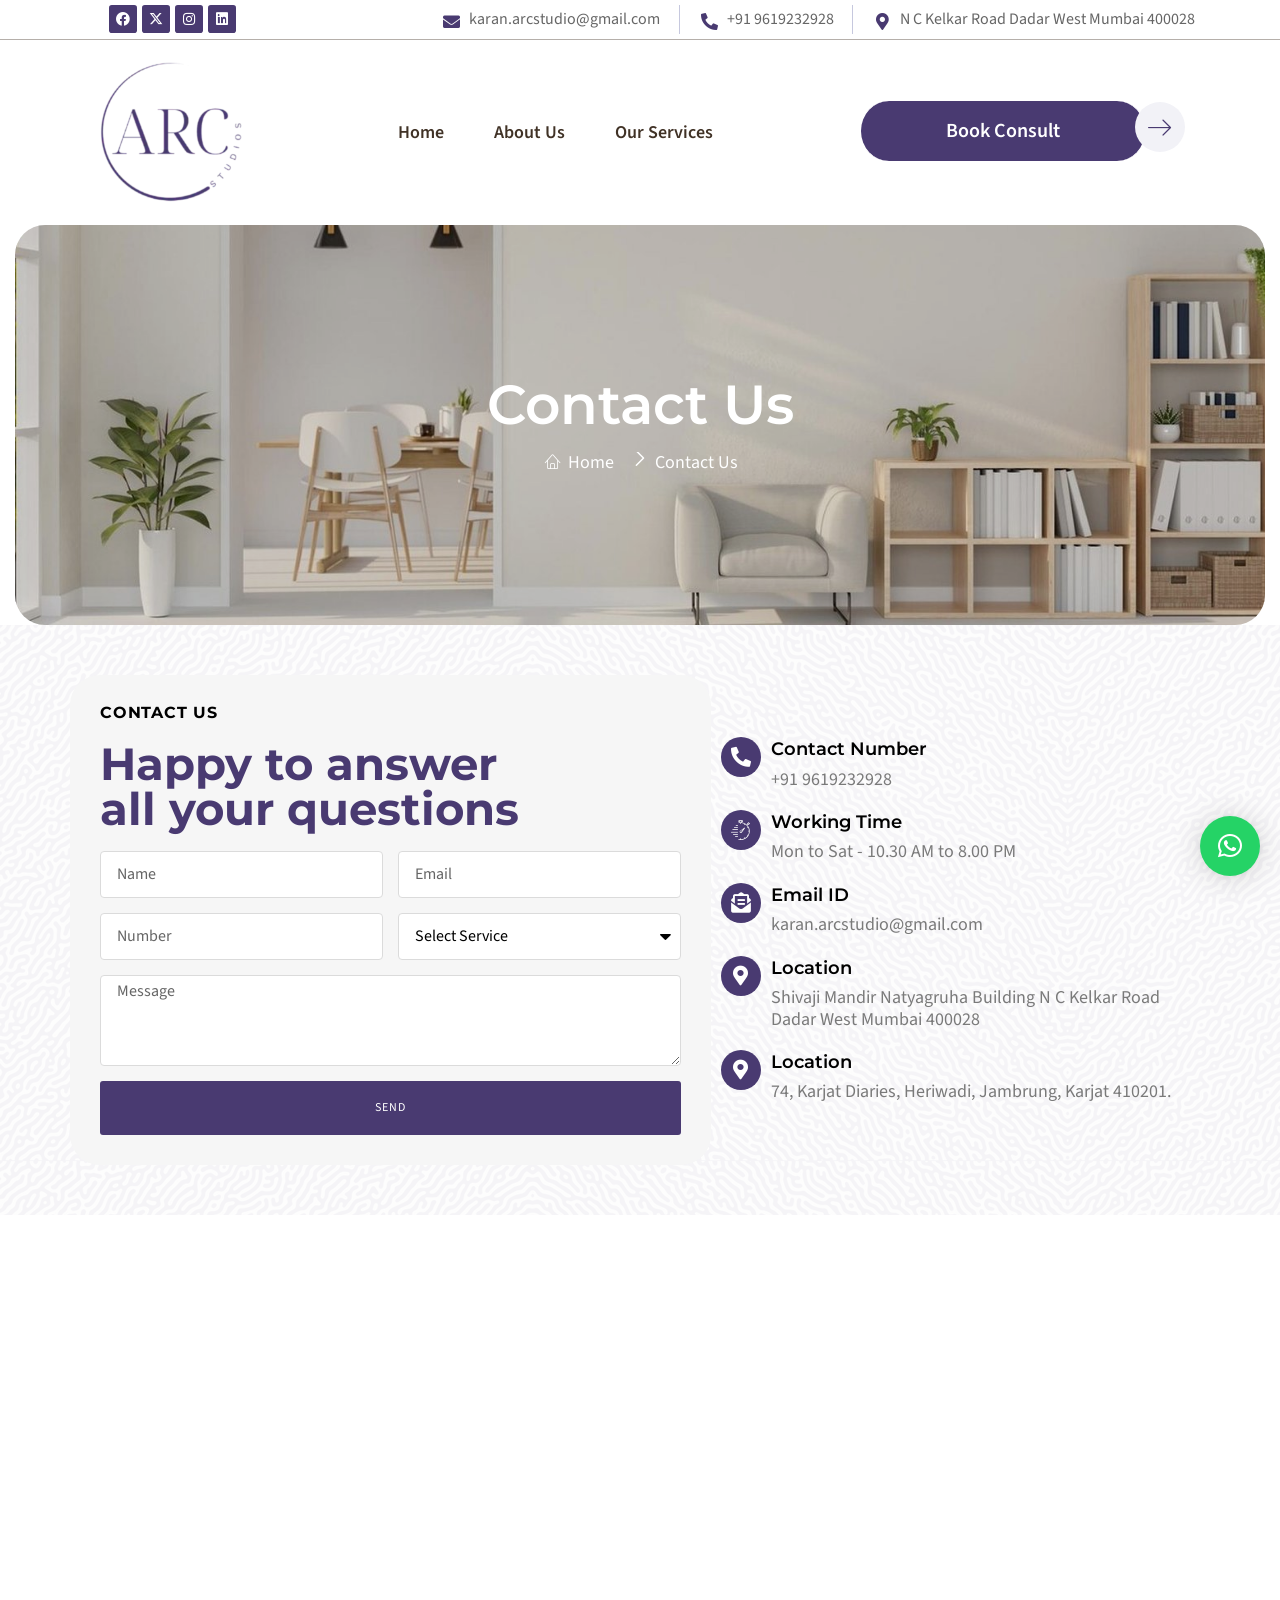
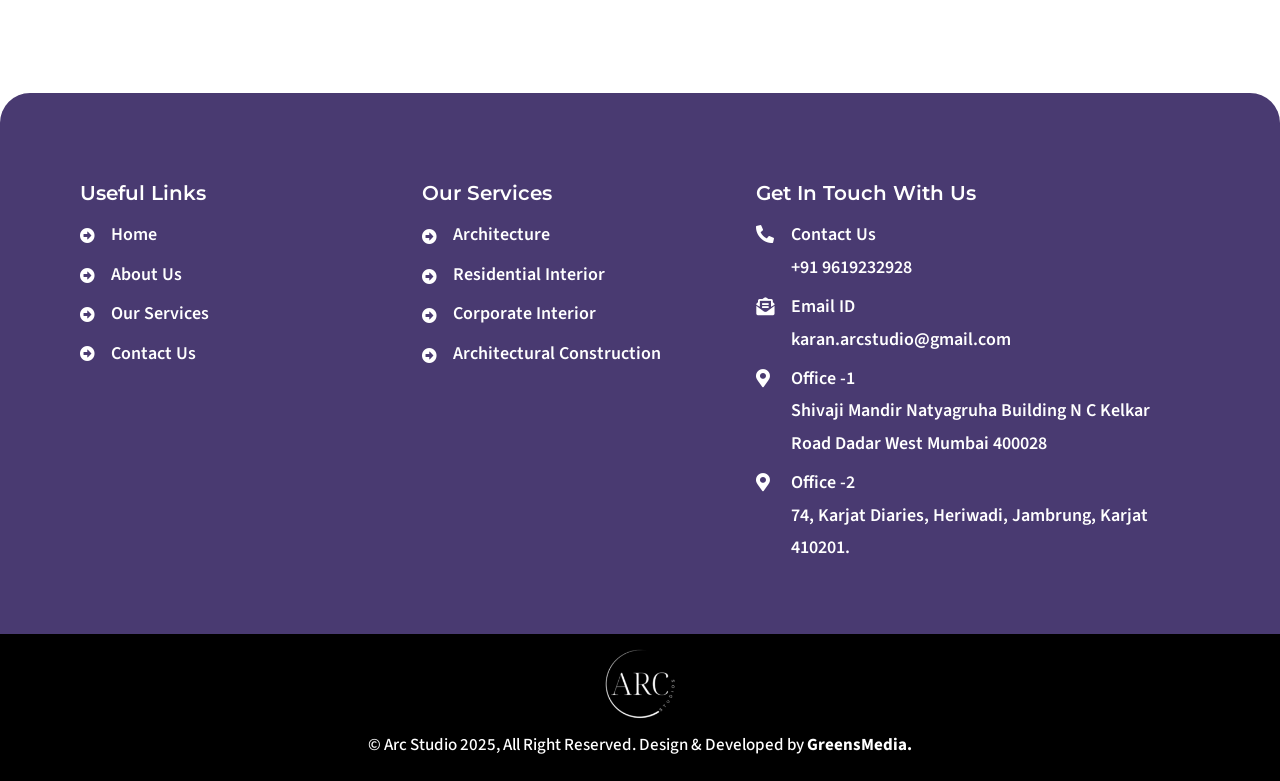
<file: arcstudio-clone/contact-us/index.html>
<!DOCTYPE html>
<html class="html" lang="en-US">
<head>
	<meta charset="UTF-8">
	<link rel="profile" href="https://gmpg.org/xfn/11">

	<title>Contact Us &#8211; Arc Studio</title>
<meta name='robots' content='max-image-preview:large' />
<meta name="viewport" content="width=device-width, initial-scale=1"><link rel="alternate" type="application/rss+xml" title="Arc Studio &raquo; Feed" href="/feed/" />
<link rel="alternate" type="application/rss+xml" title="Arc Studio &raquo; Comments Feed" href="/comments/feed/" />
<link rel="alternate" title="oEmbed (JSON)" type="application/json+oembed" href="/wp-json/oembed/1.0/embed?url=https%3A%2F%2Farcstudios.in%2Fcontact-us%2F" />
<link rel="alternate" title="oEmbed (XML)" type="text/xml+oembed" href="/wp-json/oembed/1.0/embed?url=https%3A%2F%2Farcstudios.in%2Fcontact-us%2F&#038;format=xml" />
<style id="wp-img-auto-sizes-contain-inline-css">
img:is([sizes=auto i],[sizes^="auto," i]){contain-intrinsic-size:3000px 1500px}
/*# sourceURL=wp-img-auto-sizes-contain-inline-css */
</style>
<style id="wp-emoji-styles-inline-css">

	img.wp-smiley, img.emoji {
		display: inline !important;
		border: none !important;
		box-shadow: none !important;
		height: 1em !important;
		width: 1em !important;
		margin: 0 0.07em !important;
		vertical-align: -0.1em !important;
		background: none !important;
		padding: 0 !important;
	}
/*# sourceURL=wp-emoji-styles-inline-css */
</style>
<style id="classic-theme-styles-inline-css">
/*! This file is auto-generated */
.wp-block-button__link{color:#fff;background-color:#32373c;border-radius:9999px;box-shadow:none;text-decoration:none;padding:calc(.667em + 2px) calc(1.333em + 2px);font-size:1.125em}.wp-block-file__button{background:#32373c;color:#fff;text-decoration:none}
/*# sourceURL=/wp-includes/css/classic-themes.min.css */
</style>
<style id="global-styles-inline-css">
:root{--wp--preset--aspect-ratio--square: 1;--wp--preset--aspect-ratio--4-3: 4/3;--wp--preset--aspect-ratio--3-4: 3/4;--wp--preset--aspect-ratio--3-2: 3/2;--wp--preset--aspect-ratio--2-3: 2/3;--wp--preset--aspect-ratio--16-9: 16/9;--wp--preset--aspect-ratio--9-16: 9/16;--wp--preset--color--black: #000000;--wp--preset--color--cyan-bluish-gray: #abb8c3;--wp--preset--color--white: #ffffff;--wp--preset--color--pale-pink: #f78da7;--wp--preset--color--vivid-red: #cf2e2e;--wp--preset--color--luminous-vivid-orange: #ff6900;--wp--preset--color--luminous-vivid-amber: #fcb900;--wp--preset--color--light-green-cyan: #7bdcb5;--wp--preset--color--vivid-green-cyan: #00d084;--wp--preset--color--pale-cyan-blue: #8ed1fc;--wp--preset--color--vivid-cyan-blue: #0693e3;--wp--preset--color--vivid-purple: #9b51e0;--wp--preset--gradient--vivid-cyan-blue-to-vivid-purple: linear-gradient(135deg,rgb(6,147,227) 0%,rgb(155,81,224) 100%);--wp--preset--gradient--light-green-cyan-to-vivid-green-cyan: linear-gradient(135deg,rgb(122,220,180) 0%,rgb(0,208,130) 100%);--wp--preset--gradient--luminous-vivid-amber-to-luminous-vivid-orange: linear-gradient(135deg,rgb(252,185,0) 0%,rgb(255,105,0) 100%);--wp--preset--gradient--luminous-vivid-orange-to-vivid-red: linear-gradient(135deg,rgb(255,105,0) 0%,rgb(207,46,46) 100%);--wp--preset--gradient--very-light-gray-to-cyan-bluish-gray: linear-gradient(135deg,rgb(238,238,238) 0%,rgb(169,184,195) 100%);--wp--preset--gradient--cool-to-warm-spectrum: linear-gradient(135deg,rgb(74,234,220) 0%,rgb(151,120,209) 20%,rgb(207,42,186) 40%,rgb(238,44,130) 60%,rgb(251,105,98) 80%,rgb(254,248,76) 100%);--wp--preset--gradient--blush-light-purple: linear-gradient(135deg,rgb(255,206,236) 0%,rgb(152,150,240) 100%);--wp--preset--gradient--blush-bordeaux: linear-gradient(135deg,rgb(254,205,165) 0%,rgb(254,45,45) 50%,rgb(107,0,62) 100%);--wp--preset--gradient--luminous-dusk: linear-gradient(135deg,rgb(255,203,112) 0%,rgb(199,81,192) 50%,rgb(65,88,208) 100%);--wp--preset--gradient--pale-ocean: linear-gradient(135deg,rgb(255,245,203) 0%,rgb(182,227,212) 50%,rgb(51,167,181) 100%);--wp--preset--gradient--electric-grass: linear-gradient(135deg,rgb(202,248,128) 0%,rgb(113,206,126) 100%);--wp--preset--gradient--midnight: linear-gradient(135deg,rgb(2,3,129) 0%,rgb(40,116,252) 100%);--wp--preset--font-size--small: 13px;--wp--preset--font-size--medium: 20px;--wp--preset--font-size--large: 36px;--wp--preset--font-size--x-large: 42px;--wp--preset--spacing--20: 0.44rem;--wp--preset--spacing--30: 0.67rem;--wp--preset--spacing--40: 1rem;--wp--preset--spacing--50: 1.5rem;--wp--preset--spacing--60: 2.25rem;--wp--preset--spacing--70: 3.38rem;--wp--preset--spacing--80: 5.06rem;--wp--preset--shadow--natural: 6px 6px 9px rgba(0, 0, 0, 0.2);--wp--preset--shadow--deep: 12px 12px 50px rgba(0, 0, 0, 0.4);--wp--preset--shadow--sharp: 6px 6px 0px rgba(0, 0, 0, 0.2);--wp--preset--shadow--outlined: 6px 6px 0px -3px rgb(255, 255, 255), 6px 6px rgb(0, 0, 0);--wp--preset--shadow--crisp: 6px 6px 0px rgb(0, 0, 0);}.wp-block-button{--wp--preset--dimension--25: 25%;--wp--preset--dimension--50: 50%;--wp--preset--dimension--75: 75%;--wp--preset--dimension--100: 100%;}:where(body) { margin: 0; }:where(.is-layout-flex){gap: 0.5em;}:where(.is-layout-grid){gap: 0.5em;}body .is-layout-flex{display: flex;}.is-layout-flex{flex-wrap: wrap;align-items: center;}.is-layout-flex > :is(*, div){margin: 0;}body .is-layout-grid{display: grid;}.is-layout-grid > :is(*, div){margin: 0;}body{padding-top: 0px;padding-right: 0px;padding-bottom: 0px;padding-left: 0px;}:root :where(.wp-element-button, .wp-block-button__link){background-color: #32373c;border-width: 0;color: #fff;font-family: inherit;font-size: inherit;font-style: inherit;font-weight: inherit;letter-spacing: inherit;line-height: inherit;padding-top: calc(0.667em + 2px);padding-right: calc(1.333em + 2px);padding-bottom: calc(0.667em + 2px);padding-left: calc(1.333em + 2px);text-decoration: none;text-transform: inherit;}.has-black-color{color: var(--wp--preset--color--black) !important;}.has-cyan-bluish-gray-color{color: var(--wp--preset--color--cyan-bluish-gray) !important;}.has-white-color{color: var(--wp--preset--color--white) !important;}.has-pale-pink-color{color: var(--wp--preset--color--pale-pink) !important;}.has-vivid-red-color{color: var(--wp--preset--color--vivid-red) !important;}.has-luminous-vivid-orange-color{color: var(--wp--preset--color--luminous-vivid-orange) !important;}.has-luminous-vivid-amber-color{color: var(--wp--preset--color--luminous-vivid-amber) !important;}.has-light-green-cyan-color{color: var(--wp--preset--color--light-green-cyan) !important;}.has-vivid-green-cyan-color{color: var(--wp--preset--color--vivid-green-cyan) !important;}.has-pale-cyan-blue-color{color: var(--wp--preset--color--pale-cyan-blue) !important;}.has-vivid-cyan-blue-color{color: var(--wp--preset--color--vivid-cyan-blue) !important;}.has-vivid-purple-color{color: var(--wp--preset--color--vivid-purple) !important;}.has-black-background-color{background-color: var(--wp--preset--color--black) !important;}.has-cyan-bluish-gray-background-color{background-color: var(--wp--preset--color--cyan-bluish-gray) !important;}.has-white-background-color{background-color: var(--wp--preset--color--white) !important;}.has-pale-pink-background-color{background-color: var(--wp--preset--color--pale-pink) !important;}.has-vivid-red-background-color{background-color: var(--wp--preset--color--vivid-red) !important;}.has-luminous-vivid-orange-background-color{background-color: var(--wp--preset--color--luminous-vivid-orange) !important;}.has-luminous-vivid-amber-background-color{background-color: var(--wp--preset--color--luminous-vivid-amber) !important;}.has-light-green-cyan-background-color{background-color: var(--wp--preset--color--light-green-cyan) !important;}.has-vivid-green-cyan-background-color{background-color: var(--wp--preset--color--vivid-green-cyan) !important;}.has-pale-cyan-blue-background-color{background-color: var(--wp--preset--color--pale-cyan-blue) !important;}.has-vivid-cyan-blue-background-color{background-color: var(--wp--preset--color--vivid-cyan-blue) !important;}.has-vivid-purple-background-color{background-color: var(--wp--preset--color--vivid-purple) !important;}.has-black-border-color{border-color: var(--wp--preset--color--black) !important;}.has-cyan-bluish-gray-border-color{border-color: var(--wp--preset--color--cyan-bluish-gray) !important;}.has-white-border-color{border-color: var(--wp--preset--color--white) !important;}.has-pale-pink-border-color{border-color: var(--wp--preset--color--pale-pink) !important;}.has-vivid-red-border-color{border-color: var(--wp--preset--color--vivid-red) !important;}.has-luminous-vivid-orange-border-color{border-color: var(--wp--preset--color--luminous-vivid-orange) !important;}.has-luminous-vivid-amber-border-color{border-color: var(--wp--preset--color--luminous-vivid-amber) !important;}.has-light-green-cyan-border-color{border-color: var(--wp--preset--color--light-green-cyan) !important;}.has-vivid-green-cyan-border-color{border-color: var(--wp--preset--color--vivid-green-cyan) !important;}.has-pale-cyan-blue-border-color{border-color: var(--wp--preset--color--pale-cyan-blue) !important;}.has-vivid-cyan-blue-border-color{border-color: var(--wp--preset--color--vivid-cyan-blue) !important;}.has-vivid-purple-border-color{border-color: var(--wp--preset--color--vivid-purple) !important;}.has-vivid-cyan-blue-to-vivid-purple-gradient-background{background: var(--wp--preset--gradient--vivid-cyan-blue-to-vivid-purple) !important;}.has-light-green-cyan-to-vivid-green-cyan-gradient-background{background: var(--wp--preset--gradient--light-green-cyan-to-vivid-green-cyan) !important;}.has-luminous-vivid-amber-to-luminous-vivid-orange-gradient-background{background: var(--wp--preset--gradient--luminous-vivid-amber-to-luminous-vivid-orange) !important;}.has-luminous-vivid-orange-to-vivid-red-gradient-background{background: var(--wp--preset--gradient--luminous-vivid-orange-to-vivid-red) !important;}.has-very-light-gray-to-cyan-bluish-gray-gradient-background{background: var(--wp--preset--gradient--very-light-gray-to-cyan-bluish-gray) !important;}.has-cool-to-warm-spectrum-gradient-background{background: var(--wp--preset--gradient--cool-to-warm-spectrum) !important;}.has-blush-light-purple-gradient-background{background: var(--wp--preset--gradient--blush-light-purple) !important;}.has-blush-bordeaux-gradient-background{background: var(--wp--preset--gradient--blush-bordeaux) !important;}.has-luminous-dusk-gradient-background{background: var(--wp--preset--gradient--luminous-dusk) !important;}.has-pale-ocean-gradient-background{background: var(--wp--preset--gradient--pale-ocean) !important;}.has-electric-grass-gradient-background{background: var(--wp--preset--gradient--electric-grass) !important;}.has-midnight-gradient-background{background: var(--wp--preset--gradient--midnight) !important;}.has-small-font-size{font-size: var(--wp--preset--font-size--small) !important;}.has-medium-font-size{font-size: var(--wp--preset--font-size--medium) !important;}.has-large-font-size{font-size: var(--wp--preset--font-size--large) !important;}.has-x-large-font-size{font-size: var(--wp--preset--font-size--x-large) !important;}
:root :where(.wp-block-icon svg){width: 24px;}
:where(.wp-block-gallery.is-layout-flex){gap: var( --wp--style--gallery-gap-default, var( --gallery-block--gutter-size, var( --wp--style--block-gap, 0.5em ) ) );}:where(.wp-block-gallery.is-layout-grid){gap: var( --wp--style--gallery-gap-default, var( --gallery-block--gutter-size, var( --wp--style--block-gap, 0.5em ) ) );}
:where(.wp-block-latest-posts.is-layout-flex){gap: 1.25em;}:where(.wp-block-latest-posts.is-layout-grid){gap: 1.25em;}
:where(.wp-block-post-template.is-layout-flex){gap: 1.25em;}:where(.wp-block-post-template.is-layout-grid){gap: 1.25em;}
:where(.wp-block-term-template.is-layout-flex){gap: 1.25em;}:where(.wp-block-term-template.is-layout-grid){gap: 1.25em;}
:where(.wp-block-columns.is-layout-flex){gap: 2em;}:where(.wp-block-columns.is-layout-grid){gap: 2em;}
:root :where(.wp-block-pullquote){font-size: 1.5em;line-height: 1.6;}
/*# sourceURL=global-styles-inline-css */
</style>
<link rel='stylesheet' id='contact-form-7-css' href='/wp-content/plugins/contact-form-7/includes/css/styles.css?ver=6.2.5' media='all' />
<link rel='stylesheet' id='font-awesome-css' href='/wp-content/themes/oceanwp/assets/fonts/fontawesome/css/all.min.css?ver=6.7.2' media='all' />
<link rel='stylesheet' id='simple-line-icons-css' href='/wp-content/themes/oceanwp/assets/css/third/simple-line-icons.min.css?ver=2.4.0' media='all' />
<link rel='stylesheet' id='oceanwp-style-css' href='/wp-content/themes/oceanwp/assets/css/style.min.css?ver=4.2.8' media='all' />
<link rel='stylesheet' id='elementor-frontend-css' href='/wp-content/uploads/elementor/css/custom-frontend.min.css?ver=1795177781' media='all' />
<link rel='stylesheet' id='elementor-post-14-css' href='/wp-content/uploads/elementor/css/post-14.css?ver=1795177785' media='all' />
<link rel='stylesheet' id='widget-heading-css' href='/wp-content/plugins/elementor/assets/css/widget-heading.min.css?ver=4.4.1' media='all' />
<link rel='stylesheet' id='widget-icon-list-css' href='/wp-content/uploads/elementor/css/custom-widget-icon-list.min.css?ver=1795177781' media='all' />
<link rel='stylesheet' id='widget-form-css' href='/wp-content/plugins/pro-elements/assets/css/widget-form.min.css?ver=3.35.0' media='all' />
<link rel='stylesheet' id='widget-icon-box-css' href='/wp-content/uploads/elementor/css/custom-widget-icon-box.min.css?ver=1795177781' media='all' />
<link rel='stylesheet' id='elementor-post-18-css' href='/wp-content/uploads/elementor/css/post-18.css?ver=1795177782' media='all' />
<link rel='stylesheet' id='widget-social-icons-css' href='/wp-content/plugins/elementor/assets/css/widget-social-icons.min.css?ver=4.4.1' media='all' />
<link rel='stylesheet' id='e-apple-webkit-css' href='/wp-content/uploads/elementor/css/custom-apple-webkit.min.css?ver=1795177781' media='all' />
<link rel='stylesheet' id='widget-image-css' href='/wp-content/plugins/elementor/assets/css/widget-image.min.css?ver=4.4.1' media='all' />
<link rel='stylesheet' id='ekit-widget-common-css' href='/wp-content/plugins/elementskit-lite/widgets/init/assets/css/common.css?ver=4.2.0' media='all' />
<link rel='stylesheet' id='ekit-nav-menu-css' href='/wp-content/plugins/elementskit-lite/widgets/init/assets/css/nav-menu.css?ver=4.2.0' media='all' />
<link rel='stylesheet' id='elementor-post-90-css' href='/wp-content/uploads/elementor/css/post-90.css?ver=1795177782' media='all' />
<link rel='stylesheet' id='qlwapp-frontend-css' href='/wp-content/plugins/wp-whatsapp-chat/build/frontend/css/style.css?ver=8.6.4' media='all' />
<link rel='stylesheet' id='elementor-icons-css' href='/wp-content/plugins/elementor/assets/lib/eicons/css/elementor-icons.min.css?ver=5.57.0' media='all' />
<link rel='stylesheet' id='elementor-post-8-css' href='/wp-content/uploads/elementor/css/post-8.css?ver=1795177782' media='all' />
<link rel='stylesheet' id='she-header-style-css' href='/wp-content/plugins/sticky-header-effects-for-elementor/assets/css/she-header-style.css?ver=2.2.0' media='all' />
<link rel='stylesheet' id='e-animation-zoomIn-css' href='/wp-content/plugins/elementor/assets/lib/animations/styles/zoomIn.min.css?ver=4.4.1' media='all' />
<link rel='stylesheet' id='ekit-header-search-css' href='/wp-content/plugins/elementskit-lite/widgets/init/assets/css/header-search.css?ver=4.2.0' media='all' />
<link rel='stylesheet' id='ekit-header-offcanvas-css' href='/wp-content/plugins/elementskit-lite/widgets/init/assets/css/header-offcanvas.css?ver=4.2.0' media='all' />
<link rel='stylesheet' id='ekit-header-info-css' href='/wp-content/plugins/elementskit-lite/widgets/init/assets/css/header-info.css?ver=4.2.0' media='all' />
<link rel='stylesheet' id='oe-widgets-style-css' href='/wp-content/plugins/ocean-extra/assets/css/widgets.css?ver=7.1.5' media='all' />
<link rel='stylesheet' id='elementor-gf-montserrat-css' href='https://fonts.googleapis.com/css?family=Montserrat:100,100italic,200,200italic,300,300italic,400,400italic,500,500italic,600,600italic,700,700italic,800,800italic,900,900italic&#038;display=swap' media='all' />
<link rel='stylesheet' id='elementor-gf-sourcesanspro-css' href='https://fonts.googleapis.com/css?family=Source+Sans+Pro:100,100italic,200,200italic,300,300italic,400,400italic,500,500italic,600,600italic,700,700italic,800,800italic,900,900italic&#038;display=swap' media='all' />
<link rel='stylesheet' id='elementor-gf-roboto-css' href='https://fonts.googleapis.com/css?family=Roboto:100,100italic,200,200italic,300,300italic,400,400italic,500,500italic,600,600italic,700,700italic,800,800italic,900,900italic&#038;display=swap' media='all' />
<link rel='stylesheet' id='elementor-icons-ekiticons-css' href='/wp-content/plugins/elementskit-lite/modules/elementskit-icon-pack/assets/css/ekiticons.css?ver=4.2.0' media='all' />
<link rel='stylesheet' id='elementor-icons-shared-0-css' href='/wp-content/plugins/elementor/assets/lib/font-awesome/css/fontawesome.min.css?ver=5.15.3' media='all' />
<link rel='stylesheet' id='elementor-icons-fa-solid-css' href='/wp-content/plugins/elementor/assets/lib/font-awesome/css/solid.min.css?ver=5.15.3' media='all' />
<link rel='stylesheet' id='elementor-icons-fa-brands-css' href='/wp-content/plugins/elementor/assets/lib/font-awesome/css/brands.min.css?ver=5.15.3' media='all' />
<script type='text/javascript'>
		var elementskit = {
			resturl: '/wp-json/elementskit/v1/',
		}

		</script><script id="jquery-core-js" src="/wp-includes/js/jquery/jquery.min.js?ver=3.7.1"></script>
<script id="jquery-migrate-js" src="/wp-includes/js/jquery/jquery-migrate.min.js?ver=3.4.1"></script>
<script id="she-header-js" src="/wp-content/plugins/sticky-header-effects-for-elementor/assets/js/she-header.js?ver=2.2.0"></script>
<link rel="https://api.w.org/" href="/wp-json/" /><link rel="alternate" title="JSON" type="application/json" href="/wp-json/wp/v2/pages/14" /><link rel="EditURI" type="application/rsd+xml" title="RSD" href="/xmlrpc.php?rsd" />
<meta name="generator" content="WordPress 7.1.5" />
<link rel="canonical" href="/contact-us/" />
<link rel='shortlink' href='/?p=14' />
<meta name="cdp-version" content="1.5.8" /><meta name="generator" content="Elementor 4.4.1; features: additional_custom_breakpoints; settings: css_print_method-external, google_font-enabled, font_display-swap">
			<style>
				.e-con.e-parent:nth-of-type(n+4):not(.e-lazyloaded):not(.e-no-lazyload),
				.e-con.e-parent:nth-of-type(n+4):not(.e-lazyloaded):not(.e-no-lazyload) * {
					background-image: none !important;
				}
				@media screen and (max-height: 1024px) {
					.e-con.e-parent:nth-of-type(n+3):not(.e-lazyloaded):not(.e-no-lazyload),
					.e-con.e-parent:nth-of-type(n+3):not(.e-lazyloaded):not(.e-no-lazyload) * {
						background-image: none !important;
					}
				}
				@media screen and (max-height: 640px) {
					.e-con.e-parent:nth-of-type(n+2):not(.e-lazyloaded):not(.e-no-lazyload),
					.e-con.e-parent:nth-of-type(n+2):not(.e-lazyloaded):not(.e-no-lazyload) * {
						background-image: none !important;
					}
				}
			</style>
			<noscript><style>.lazyload[data-src]{display:none !important;}</style></noscript><style>.lazyload{background-image:none !important;}.lazyload:before{background-image:none !important;}</style><link rel="icon" href="/wp-content/uploads/2024/08/cropped-footer-logo-new-32x32.png" sizes="32x32" />
<link rel="icon" href="/wp-content/uploads/2024/08/cropped-footer-logo-new-192x192.png" sizes="192x192" />
<link rel="apple-touch-icon" href="/wp-content/uploads/2024/08/cropped-footer-logo-new-180x180.png" />
<meta name="msapplication-TileImage" content="/wp-content/uploads/2024/08/cropped-footer-logo-new-270x270.png" />
<style id="wp-custom-css">
.bdt-prime-slider-skin-general{border-radius:50px}body{overflow-x:hidden}#qlwapp .qlwapp-toggle{margin-bottom:75px}#qlwapp.qlwapp-rounded.qlwapp-bubble .qlwapp-toggle{border-radius:50%;width:50px;height:50px}
</style>
<!-- OceanWP CSS -->
<style type="text/css">
/* Colors */body .theme-button,body input[type="submit"],body button[type="submit"],body button,body .button,body div.wpforms-container-full .wpforms-form input[type=submit],body div.wpforms-container-full .wpforms-form button[type=submit],body div.wpforms-container-full .wpforms-form .wpforms-page-button,.woocommerce-cart .wp-element-button,.woocommerce-checkout .wp-element-button,.wp-block-button__link{border-color:#ffffff}body .theme-button:hover,body input[type="submit"]:hover,body button[type="submit"]:hover,body button:hover,body .button:hover,body div.wpforms-container-full .wpforms-form input[type=submit]:hover,body div.wpforms-container-full .wpforms-form input[type=submit]:active,body div.wpforms-container-full .wpforms-form button[type=submit]:hover,body div.wpforms-container-full .wpforms-form button[type=submit]:active,body div.wpforms-container-full .wpforms-form .wpforms-page-button:hover,body div.wpforms-container-full .wpforms-form .wpforms-page-button:active,.woocommerce-cart .wp-element-button:hover,.woocommerce-checkout .wp-element-button:hover,.wp-block-button__link:hover{border-color:#ffffff}/* OceanWP Style Settings CSS */.theme-button,input[type="submit"],button[type="submit"],button,.button,body div.wpforms-container-full .wpforms-form input[type=submit],body div.wpforms-container-full .wpforms-form button[type=submit],body div.wpforms-container-full .wpforms-form .wpforms-page-button{border-style:solid}.theme-button,input[type="submit"],button[type="submit"],button,.button,body div.wpforms-container-full .wpforms-form input[type=submit],body div.wpforms-container-full .wpforms-form button[type=submit],body div.wpforms-container-full .wpforms-form .wpforms-page-button{border-width:1px}form input[type="text"],form input[type="password"],form input[type="email"],form input[type="url"],form input[type="date"],form input[type="month"],form input[type="time"],form input[type="datetime"],form input[type="datetime-local"],form input[type="week"],form input[type="number"],form input[type="search"],form input[type="tel"],form input[type="color"],form select,form textarea,.woocommerce .woocommerce-checkout .select2-container--default .select2-selection--single{border-style:solid}body div.wpforms-container-full .wpforms-form input[type=date],body div.wpforms-container-full .wpforms-form input[type=datetime],body div.wpforms-container-full .wpforms-form input[type=datetime-local],body div.wpforms-container-full .wpforms-form input[type=email],body div.wpforms-container-full .wpforms-form input[type=month],body div.wpforms-container-full .wpforms-form input[type=number],body div.wpforms-container-full .wpforms-form input[type=password],body div.wpforms-container-full .wpforms-form input[type=range],body div.wpforms-container-full .wpforms-form input[type=search],body div.wpforms-container-full .wpforms-form input[type=tel],body div.wpforms-container-full .wpforms-form input[type=text],body div.wpforms-container-full .wpforms-form input[type=time],body div.wpforms-container-full .wpforms-form input[type=url],body div.wpforms-container-full .wpforms-form input[type=week],body div.wpforms-container-full .wpforms-form select,body div.wpforms-container-full .wpforms-form textarea{border-style:solid}form input[type="text"],form input[type="password"],form input[type="email"],form input[type="url"],form input[type="date"],form input[type="month"],form input[type="time"],form input[type="datetime"],form input[type="datetime-local"],form input[type="week"],form input[type="number"],form input[type="search"],form input[type="tel"],form input[type="color"],form select,form textarea{border-radius:3px}body div.wpforms-container-full .wpforms-form input[type=date],body div.wpforms-container-full .wpforms-form input[type=datetime],body div.wpforms-container-full .wpforms-form input[type=datetime-local],body div.wpforms-container-full .wpforms-form input[type=email],body div.wpforms-container-full .wpforms-form input[type=month],body div.wpforms-container-full .wpforms-form input[type=number],body div.wpforms-container-full .wpforms-form input[type=password],body div.wpforms-container-full .wpforms-form input[type=range],body div.wpforms-container-full .wpforms-form input[type=search],body div.wpforms-container-full .wpforms-form input[type=tel],body div.wpforms-container-full .wpforms-form input[type=text],body div.wpforms-container-full .wpforms-form input[type=time],body div.wpforms-container-full .wpforms-form input[type=url],body div.wpforms-container-full .wpforms-form input[type=week],body div.wpforms-container-full .wpforms-form select,body div.wpforms-container-full .wpforms-form textarea{border-radius:3px}/* Header */#site-header.has-header-media .overlay-header-media{background-color:rgba(0,0,0,0.5)}/* Blog CSS */.ocean-single-post-header ul.meta-item li a:hover{color:#333333}/* Sidebar */.widget-area .sidebar-box,.separate-layout .sidebar-box{margin-bottom:px}/* Typography */body{font-size:14px;line-height:1.8}h1,h2,h3,h4,h5,h6,.theme-heading,.widget-title,.oceanwp-widget-recent-posts-title,.comment-reply-title,.entry-title,.sidebar-box .widget-title{line-height:1.4}h1{font-size:23px;line-height:1.4}h2{font-size:20px;line-height:1.4}h3{font-size:18px;line-height:1.4}h4{font-size:17px;line-height:1.4}h5{font-size:14px;line-height:1.4}h6{font-size:15px;line-height:1.4}.page-header .page-header-title,.page-header.background-image-page-header .page-header-title{font-size:32px;line-height:1.4}.page-header .page-subheading,.page-header.background-image-page-header .page-subheading{font-size:15px;line-height:1.8}.site-breadcrumbs,.site-breadcrumbs a{font-size:13px;line-height:1.4}#top-bar-content,#top-bar-social-alt{font-size:12px;line-height:1.8}#site-logo a.site-logo-text{font-size:24px;line-height:1.8}.dropdown-menu ul li a.menu-link,#site-header.full_screen-header .fs-dropdown-menu ul.sub-menu li a{font-size:12px;line-height:1.2;letter-spacing:.6px}.sidr-class-dropdown-menu li a,a.sidr-class-toggle-sidr-close,button.sidr-class-toggle-sidr-close,#mobile-dropdown ul li a,#mobile-dropdown ul li >button.menu-link.dropdown-toggle,body #mobile-fullscreen ul li a,body #mobile-fullscreen ul li >button.menu-link.dropdown-toggle{font-size:15px;line-height:1.8}.blog-entry.post .blog-entry-header .entry-title a{font-size:24px;line-height:1.4}.ocean-single-post-header .single-post-title{font-size:34px;line-height:1.4;letter-spacing:.6px}.ocean-single-post-header ul.meta-item li,.ocean-single-post-header ul.meta-item li a{font-size:13px;line-height:1.4;letter-spacing:.6px}.ocean-single-post-header .post-author-name,.ocean-single-post-header .post-author-name a{font-size:14px;line-height:1.4;letter-spacing:.6px}.ocean-single-post-header .post-author-description{font-size:12px;line-height:1.4;letter-spacing:.6px}.single-post .entry-title{line-height:1.4;letter-spacing:.6px}.single-post ul.meta li,.single-post ul.meta li a{font-size:14px;line-height:1.4;letter-spacing:.6px}.sidebar-box .widget-title,.sidebar-box.widget_block .wp-block-heading{font-size:13px;line-height:1;letter-spacing:1px}#footer-widgets .footer-box .widget-title{font-size:13px;line-height:1;letter-spacing:1px}#footer-bottom #copyright{font-size:12px;line-height:1}#footer-bottom #footer-bottom-menu{font-size:12px;line-height:1}.ocean-preloader--active .preloader-after-content{font-size:20px;line-height:1.8;letter-spacing:.6px}
</style></head>

<body class="wp-singular page-template page-template-elementor_header_footer page page-id-14 wp-embed-responsive wp-theme-oceanwp oceanwp-theme dropdown-mobile default-breakpoint has-sidebar content-right-sidebar has-topbar has-breadcrumbs elementor-default elementor-template-full-width elementor-kit-8 elementor-page elementor-page-14" itemscope="itemscope" itemtype="https://schema.org/WebPage">

	
	
	<div id="outer-wrap" class="site clr">

		<a class="skip-link screen-reader-text" href="#main">Skip to content</a>

		
		<div id="wrap" class="clr">

			
			<div class="ekit-template-content-markup ekit-template-content-header">		<div data-elementor-type="wp-post" data-elementor-id="18" class="elementor elementor-18" data-elementor-post-type="elementskit_template">
						<section class="elementor-section elementor-top-section elementor-element elementor-element-5b85534b elementor-section-content-middle elementor-section-stretched elementor-section-boxed elementor-section-height-default elementor-section-height-default" data-id="5b85534b" data-element_type="section" data-e-type="section" data-settings="{&quot;stretch_section&quot;:&quot;section-stretched&quot;,&quot;background_background&quot;:&quot;classic&quot;}">
						<div class="elementor-container elementor-column-gap-default">
					<div class="elementor-column elementor-col-50 elementor-top-column elementor-element elementor-element-2ca39f75" data-id="2ca39f75" data-element_type="column" data-e-type="column">
			<div class="elementor-widget-wrap elementor-element-populated">
						<div class="elementor-element elementor-element-3d9b51b elementor-shape-rounded elementor-grid-0 e-grid-align-center elementor-widget elementor-widget-social-icons" data-id="3d9b51b" data-element_type="widget" data-e-type="widget" data-widget_type="social-icons.default">
				<div class="elementor-widget-container">
							<div class="elementor-social-icons-wrapper elementor-grid" role="list">
							<span class="elementor-grid-item" role="listitem">
					<a class="elementor-icon elementor-social-icon elementor-social-icon-facebook elementor-repeater-item-1b36599" href="https://www.facebook.com/people/Arc-Studios/61563485504728/?mibextid=ZbWKwL" target="_blank">
						<span class="elementor-screen-only">Facebook</span>
						<i aria-hidden="true" class="fab fa-facebook"></i>					</a>
				</span>
							<span class="elementor-grid-item" role="listitem">
					<a class="elementor-icon elementor-social-icon elementor-social-icon-x-twitter elementor-repeater-item-218a4c2" href="https://x.com/i/flow/login?redirect_after_login=%2FARCStudios24" target="_blank">
						<span class="elementor-screen-only">X-twitter</span>
						<i aria-hidden="true" class="fab fa-x-twitter"></i>					</a>
				</span>
							<span class="elementor-grid-item" role="listitem">
					<a class="elementor-icon elementor-social-icon elementor-social-icon-instagram elementor-repeater-item-202b9c5" href="https://www.instagram.com/thearc.in/?igsh=MWQxbGg0bGtzZ3VuYQ%3D%3D" target="_blank">
						<span class="elementor-screen-only">Instagram</span>
						<i aria-hidden="true" class="fab fa-instagram"></i>					</a>
				</span>
							<span class="elementor-grid-item" role="listitem">
					<a class="elementor-icon elementor-social-icon elementor-social-icon-linkedin elementor-repeater-item-9a38671" href="https://www.linkedin.com/in/arc-studios-studios-874743321?utm_source=share&#038;utm_campaign=share_via&#038;utm_content=profile&#038;utm_medium=android_app" target="_blank">
						<span class="elementor-screen-only">Linkedin</span>
						<i aria-hidden="true" class="fab fa-linkedin"></i>					</a>
				</span>
					</div>
						</div>
				</div>
					</div>
		</div>
				<div class="elementor-column elementor-col-50 elementor-top-column elementor-element elementor-element-75339428" data-id="75339428" data-element_type="column" data-e-type="column">
			<div class="elementor-widget-wrap elementor-element-populated">
						<div class="elementor-element elementor-element-7e0b6ec elementor-icon-list--layout-inline elementor-align-end elementor-mobile-align-start elementor-hidden-mobile elementor-list-item-link-full_width elementor-widget elementor-widget-icon-list" data-id="7e0b6ec" data-element_type="widget" data-e-type="widget" data-widget_type="icon-list.default">
				<div class="elementor-widget-container">
							<ul class="elementor-icon-list-items elementor-inline-items">
							<li class="elementor-icon-list-item elementor-inline-item">
											<a href="mailto:karan.arcstudio@gmail.com">

												<span class="elementor-icon-list-icon">
							<i aria-hidden="true" class="fas fa-envelope"></i>						</span>
										<span class="elementor-icon-list-text">karan.arcstudio@gmail.com</span>
											</a>
									</li>
								<li class="elementor-icon-list-item elementor-inline-item">
											<a href="tel:+91%209619232928">

												<span class="elementor-icon-list-icon">
							<i aria-hidden="true" class="fas fa-phone-alt"></i>						</span>
										<span class="elementor-icon-list-text">+91 9619232928</span>
											</a>
									</li>
								<li class="elementor-icon-list-item elementor-inline-item">
											<a href="#">

												<span class="elementor-icon-list-icon">
							<i aria-hidden="true" class="fas fa-map-marker-alt"></i>						</span>
										<span class="elementor-icon-list-text">N C Kelkar Road Dadar West Mumbai 400028</span>
											</a>
									</li>
						</ul>
						</div>
				</div>
					</div>
		</div>
					</div>
		</section>
				<section class="elementor-section elementor-top-section elementor-element elementor-element-737f9fc elementor-section-content-middle elementor-section-stretched elementor-section-boxed elementor-section-height-default elementor-section-height-default" data-id="737f9fc" data-element_type="section" data-e-type="section" data-settings="{&quot;stretch_section&quot;:&quot;section-stretched&quot;,&quot;background_background&quot;:&quot;classic&quot;}">
						<div class="elementor-container elementor-column-gap-default">
					<div class="elementor-column elementor-col-25 elementor-top-column elementor-element elementor-element-68c6027" data-id="68c6027" data-element_type="column" data-e-type="column">
			<div class="elementor-widget-wrap elementor-element-populated">
						<div class="elementor-element elementor-element-e22a7df elementor-widget elementor-widget-image" data-id="e22a7df" data-element_type="widget" data-e-type="widget" data-widget_type="image.default">
				<div class="elementor-widget-container">
																<a href="/">
							<img fetchpriority="high" width="1191" height="1006" src="[data-uri]" class="attachment-full size-full wp-image-1237 lazyload" alt="" data-src="/wp-content/uploads/2024/08/mobile-logo.png" decoding="async" data-srcset="/wp-content/uploads/2024/08/mobile-logo.png 1191w, /wp-content/uploads/2024/08/mobile-logo-300x253.png 300w, /wp-content/uploads/2024/08/mobile-logo-1024x865.png 1024w, /wp-content/uploads/2024/08/mobile-logo-768x649.png 768w" data-max-width="1191" data-sizes="auto" data-eio-rwidth="1191" data-eio-rheight="1006" /><noscript><img fetchpriority="high" width="1191" height="1006" src="/wp-content/uploads/2024/08/mobile-logo.png" class="attachment-full size-full wp-image-1237" alt="" srcset="/wp-content/uploads/2024/08/mobile-logo.png 1191w, /wp-content/uploads/2024/08/mobile-logo-300x253.png 300w, /wp-content/uploads/2024/08/mobile-logo-1024x865.png 1024w, /wp-content/uploads/2024/08/mobile-logo-768x649.png 768w" sizes="(max-width: 1191px) 100vw, 1191px" data-eio="l" /></noscript>								</a>
															</div>
				</div>
					</div>
		</div>
				<div class="elementor-column elementor-col-25 elementor-top-column elementor-element elementor-element-3c59b16" data-id="3c59b16" data-element_type="column" data-e-type="column">
			<div class="elementor-widget-wrap elementor-element-populated">
						<div class="elementor-element elementor-element-18a6d98 elementor-widget elementor-widget-ekit-nav-menu" data-id="18a6d98" data-element_type="widget" data-e-type="widget" data-widget_type="ekit-nav-menu.default">
				<div class="elementor-widget-container">
							<nav class="ekit-wid-con ekit_menu_responsive_tablet"
			aria-label="menu"
			data-hamburger-icon=""
			data-hamburger-icon-type="icon"
			data-responsive-breakpoint="1024"
			data-close-on-anchor="no">
			            <button class="elementskit-menu-hamburger elementskit-menu-toggler"  type="button" aria-expanded="false" aria-controls="ekit-megamenu-menu" aria-label="Menu">
                                    <span class="elementskit-menu-hamburger-icon"></span><span class="elementskit-menu-hamburger-icon"></span><span class="elementskit-menu-hamburger-icon"></span>
                            </button>
            <div id="ekit-megamenu-menu" class="elementskit-menu-container elementskit-menu-offcanvas-elements elementskit-navbar-nav-default ekit-nav-menu-one-page-no ekit-nav-dropdown-hover"><ul id="menu-menu" class="elementskit-navbar-nav elementskit-menu-po-center submenu-click-on-icon"><li id="menu-item-23" class="menu-item menu-item-type-post_type menu-item-object-page menu-item-home menu-item-23 nav-item elementskit-mobile-builder-content" data-vertical-menu=750px><a href="/" class="ekit-menu-nav-link">Home</a></li>
<li id="menu-item-24" class="menu-item menu-item-type-post_type menu-item-object-page menu-item-24 nav-item elementskit-mobile-builder-content" data-vertical-menu=750px><a href="/about-us/" class="ekit-menu-nav-link">About Us</a></li>
<li id="menu-item-1459" class="menu-item menu-item-type-custom menu-item-object-custom menu-item-has-children menu-item-1459 nav-item elementskit-dropdown-has relative_position elementskit-dropdown-menu-default_width elementskit-mobile-builder-content" data-vertical-menu=750px><a href="#" class="ekit-menu-nav-link ekit-menu-dropdown-toggle" aria-haspopup="true" aria-expanded="false" aria-controls="ekit-submenu-1459">Our Services<i aria-hidden="true" class="icon icon-down-arrow1 elementskit-submenu-indicator"></i></a>
<ul class="elementskit-dropdown elementskit-submenu-panel" id="ekit-submenu-1459">
	<li id="menu-item-1458" class="menu-item menu-item-type-post_type menu-item-object-page menu-item-1458 nav-item elementskit-mobile-builder-content" data-vertical-menu=750px><a href="/architecture/" class=" dropdown-item">Architecture</a>	<li id="menu-item-1906" class="menu-item menu-item-type-custom menu-item-object-custom menu-item-has-children menu-item-1906 nav-item elementskit-dropdown-has relative_position elementskit-dropdown-menu-default_width elementskit-mobile-builder-content" data-vertical-menu=750px><a href="#" class=" dropdown-item" aria-haspopup="true" aria-expanded="false" aria-controls="ekit-submenu-1906">Interiors<i aria-hidden="true" class="icon icon-down-arrow1 elementskit-submenu-indicator"></i></a>
	<ul class="elementskit-dropdown elementskit-submenu-panel" id="ekit-submenu-1906">
		<li id="menu-item-1457" class="menu-item menu-item-type-post_type menu-item-object-page menu-item-1457 nav-item elementskit-mobile-builder-content" data-vertical-menu=750px><a href="/residential-interior/" class=" dropdown-item">Residential Interior</a>		<li id="menu-item-1907" class="menu-item menu-item-type-post_type menu-item-object-page menu-item-1907 nav-item elementskit-mobile-builder-content" data-vertical-menu=750px><a href="/corporate-interior/" class=" dropdown-item">Corporate Interior</a>	</ul>
	<li id="menu-item-1455" class="menu-item menu-item-type-post_type menu-item-object-page menu-item-1455 nav-item elementskit-mobile-builder-content" data-vertical-menu=750px><a href="/architectural-construction/" class=" dropdown-item">Architectural Construction</a></ul>
</li>
</ul><div class="elementskit-nav-identity-panel"><a class="elementskit-nav-logo" href="/" target="" rel=""><img src="[data-uri]" title="mobile-logo" alt="mobile-logo" decoding="async" data-src="/wp-content/uploads/2024/08/mobile-logo.png" class="lazyload" data-eio-rwidth="1191" data-eio-rheight="1006" /><noscript><img src="/wp-content/uploads/2024/08/mobile-logo.png" title="mobile-logo" alt="mobile-logo" decoding="async" data-eio="l" /></noscript></a><button class="elementskit-menu-close elementskit-menu-toggler" type="button">X</button></div></div>
			<div class="elementskit-menu-overlay elementskit-menu-offcanvas-elements elementskit-menu-toggler ekit-nav-menu--overlay"></div>        </nav>
						</div>
				</div>
					</div>
		</div>
				<div class="elementor-column elementor-col-25 elementor-top-column elementor-element elementor-element-1d88b67 elementor-hidden-mobile" data-id="1d88b67" data-element_type="column" data-e-type="column">
			<div class="elementor-widget-wrap elementor-element-populated">
						<div class="elementor-element elementor-element-e2f2290 elementor-align-right elementor-widget__width-initial elementor-widget elementor-widget-button" data-id="e2f2290" data-element_type="widget" data-e-type="widget" data-widget_type="button.default">
				<div class="elementor-widget-container">
									<div class="elementor-button-wrapper">
					<a class="elementor-button elementor-button-link elementor-size-sm" href="/contact-us/">
						<span class="elementor-button-content-wrapper">
									<span class="elementor-button-text">Book Consult </span>
					</span>
					</a>
				</div>
								</div>
				</div>
					</div>
		</div>
				<div class="elementor-column elementor-col-25 elementor-top-column elementor-element elementor-element-e64fe4b elementor-hidden-mobile" data-id="e64fe4b" data-element_type="column" data-e-type="column">
			<div class="elementor-widget-wrap elementor-element-populated">
						<div class="elementor-element elementor-element-d589b18 elementor-view-stacked shake elementor-shape-circle elementor-widget elementor-widget-icon" data-id="d589b18" data-element_type="widget" data-e-type="widget" data-widget_type="icon.default">
				<div class="elementor-widget-container">
							<div class="elementor-icon-wrapper">
			<a class="elementor-icon" href="/contact-us/">
			<i aria-hidden="true" class="icon icon-arrow-right"></i>			</a>
		</div>
						</div>
				</div>
					</div>
		</div>
					</div>
		</section>
				</div>
		</div>
			
			<main id="main" class="site-main clr"  role="main">

						<div data-elementor-type="wp-page" data-elementor-id="14" class="elementor elementor-14" data-elementor-post-type="page">
						<section class="elementor-section elementor-top-section elementor-element elementor-element-e31ad7f elementor-section-full_width elementor-section-height-min-height breadcrumbs-bg elementor-section-height-default elementor-section-items-middle" data-id="e31ad7f" data-element_type="section" data-e-type="section" data-settings="{&quot;background_background&quot;:&quot;classic&quot;}">
							<div class="elementor-background-overlay"></div>
							<div class="elementor-container elementor-column-gap-default">
					<div class="elementor-column elementor-col-100 elementor-top-column elementor-element elementor-element-47815c8" data-id="47815c8" data-element_type="column" data-e-type="column">
			<div class="elementor-widget-wrap elementor-element-populated">
						<div class="elementor-element elementor-element-e138b68 elementor-widget elementor-widget-heading" data-id="e138b68" data-element_type="widget" data-e-type="widget" data-widget_type="heading.default">
				<div class="elementor-widget-container">
					<h2 class="elementor-heading-title elementor-size-default">Contact Us</h2>				</div>
				</div>
				<div class="elementor-element elementor-element-f14386a elementor-icon-list--layout-inline elementor-align-center elementor-list-item-link-full_width elementor-widget elementor-widget-icon-list" data-id="f14386a" data-element_type="widget" data-e-type="widget" data-widget_type="icon-list.default">
				<div class="elementor-widget-container">
							<ul class="elementor-icon-list-items elementor-inline-items">
							<li class="elementor-icon-list-item elementor-inline-item">
											<a href="/">

												<span class="elementor-icon-list-icon">
							<i aria-hidden="true" class="icon icon-home"></i>						</span>
										<span class="elementor-icon-list-text">Home</span>
											</a>
									</li>
								<li class="elementor-icon-list-item elementor-inline-item">
											<a href="#">

												<span class="elementor-icon-list-icon">
							<i aria-hidden="true" class="icon icon-right-arrow1"></i>						</span>
										<span class="elementor-icon-list-text">Contact Us</span>
											</a>
									</li>
						</ul>
						</div>
				</div>
					</div>
		</div>
					</div>
		</section>
				<section class="elementor-section elementor-top-section elementor-element elementor-element-9b29e9c elementor-section-height-min-height elementor-section-boxed elementor-section-height-default elementor-section-items-middle elementor-invisible" data-id="9b29e9c" data-element_type="section" data-e-type="section" data-settings="{&quot;background_background&quot;:&quot;classic&quot;,&quot;animation&quot;:&quot;zoomIn&quot;}">
							<div class="elementor-background-overlay"></div>
							<div class="elementor-container elementor-column-gap-default">
					<div class="elementor-column elementor-col-50 elementor-top-column elementor-element elementor-element-1571842" data-id="1571842" data-element_type="column" data-e-type="column" data-settings="{&quot;background_background&quot;:&quot;classic&quot;}">
			<div class="elementor-widget-wrap elementor-element-populated">
						<div class="elementor-element elementor-element-5c887da elementor-widget elementor-widget-heading" data-id="5c887da" data-element_type="widget" data-e-type="widget" data-widget_type="heading.default">
				<div class="elementor-widget-container">
					<h2 class="elementor-heading-title elementor-size-default">CONTACT US</h2>				</div>
				</div>
				<div class="elementor-element elementor-element-68d29c4 elementor-widget elementor-widget-heading" data-id="68d29c4" data-element_type="widget" data-e-type="widget" data-widget_type="heading.default">
				<div class="elementor-widget-container">
					<h2 class="elementor-heading-title elementor-size-default">Happy to answer<br> all 
your questions</h2>				</div>
				</div>
				<div class="elementor-element elementor-element-760f615 elementor-button-align-stretch elementor-widget elementor-widget-form" data-id="760f615" data-element_type="widget" data-e-type="widget" data-settings="{&quot;step_next_label&quot;:&quot;Next&quot;,&quot;step_previous_label&quot;:&quot;Previous&quot;,&quot;button_width&quot;:&quot;100&quot;,&quot;step_type&quot;:&quot;number_text&quot;,&quot;step_icon_shape&quot;:&quot;circle&quot;}" data-widget_type="form.default">
				<div class="elementor-widget-container">
							<form class="elementor-form" method="post" name="New Form" aria-label="New Form">
			<input type="hidden" name="post_id" value="14"/>
			<input type="hidden" name="form_id" value="760f615"/>
			<input type="hidden" name="referer_title" value="Contact Us" />

							<input type="hidden" name="queried_id" value="14"/>
			
			<div class="elementor-form-fields-wrapper elementor-labels-above">
								<div class="elementor-field-type-text elementor-field-group elementor-column elementor-field-group-name elementor-col-50 elementor-field-required">
													<input size="1" type="text" name="form_fields[name]" id="form-field-name" class="elementor-field elementor-size-md  elementor-field-textual" placeholder="Name" required="required">
											</div>
								<div class="elementor-field-type-email elementor-field-group elementor-column elementor-field-group-email elementor-col-50 elementor-field-required">
													<input size="1" type="email" name="form_fields[email]" id="form-field-email" class="elementor-field elementor-size-md  elementor-field-textual" placeholder="Email" required="required">
											</div>
								<div class="elementor-field-type-tel elementor-field-group elementor-column elementor-field-group-message elementor-col-50 elementor-field-required">
							<input size="1" type="tel" name="form_fields[message]" id="form-field-message" class="elementor-field elementor-size-md  elementor-field-textual" placeholder="Number" required="required" pattern="[0-9()#&amp;+*-=.]+" title="Only numbers and phone characters (#, -, *, etc) are accepted.">

						</div>
								<div class="elementor-field-type-select elementor-field-group elementor-column elementor-field-group-field_5867f6d elementor-col-50 elementor-field-required">
							<div class="elementor-field elementor-select-wrapper remove-before ">
			<div class="select-caret-down-wrapper">
				<i aria-hidden="true" class="eicon-caret-down"></i>			</div>
			<select name="form_fields[field_5867f6d]" id="form-field-field_5867f6d" class="elementor-field-textual elementor-size-md" required="required">
									<option value="Select Service">Select Service</option>
									<option value="Design Consultancy">Design Consultancy</option>
									<option value="Architecture Design">Architecture Design</option>
									<option value="Corporate Interior">Corporate Interior</option>
									<option value="Commercial Interior">Commercial Interior</option>
									<option value="Residential Interior">Residential Interior</option>
							</select>
		</div>
						</div>
								<div class="elementor-field-type-textarea elementor-field-group elementor-column elementor-field-group-field_ca588c5 elementor-col-100">
					<textarea class="elementor-field-textual elementor-field  elementor-size-md" name="form_fields[field_ca588c5]" id="form-field-field_ca588c5" rows="4" placeholder="Message"></textarea>				</div>
								<div class="elementor-field-group elementor-column elementor-field-type-submit elementor-col-100 e-form__buttons">
					<button class="elementor-button elementor-size-sm" type="submit">
						<span class="elementor-button-content-wrapper">
																						<span class="elementor-button-text">Send</span>
													</span>
					</button>
				</div>
			</div>
		</form>
						</div>
				</div>
					</div>
		</div>
				<div class="elementor-column elementor-col-50 elementor-top-column elementor-element elementor-element-b400dde" data-id="b400dde" data-element_type="column" data-e-type="column">
			<div class="elementor-widget-wrap elementor-element-populated">
						<section class="elementor-section elementor-inner-section elementor-element elementor-element-88137c1 elementor-section-boxed elementor-section-height-default elementor-section-height-default" data-id="88137c1" data-element_type="section" data-e-type="section">
						<div class="elementor-container elementor-column-gap-default">
					<div class="elementor-column elementor-col-100 elementor-inner-column elementor-element elementor-element-a927172" data-id="a927172" data-element_type="column" data-e-type="column">
			<div class="elementor-widget-wrap elementor-element-populated">
						<div class="elementor-element elementor-element-a0c9309 elementor-view-stacked animated-slow elementor-position-inline-start elementor-shape-circle elementor-mobile-position-block-start elementor-invisible elementor-widget elementor-widget-icon-box" data-id="a0c9309" data-element_type="widget" data-e-type="widget" data-settings="{&quot;_animation&quot;:&quot;zoomIn&quot;}" data-widget_type="icon-box.default">
				<div class="elementor-widget-container">
							<div class="elementor-icon-box-wrapper">

						<div class="elementor-icon-box-icon">
				<span  class="elementor-icon">
				<i aria-hidden="true" class="fas fa-phone-alt"></i>				</span>
			</div>
			
						<div class="elementor-icon-box-content">

									<h3 class="elementor-icon-box-title">
						<span  >
							Contact Number						</span>
					</h3>
				
									<p class="elementor-icon-box-description">
						+91 9619232928					</p>
				
			</div>
			
		</div>
						</div>
				</div>
				<div class="elementor-element elementor-element-3cdc7fd elementor-view-stacked animated-slow elementor-position-inline-start elementor-shape-circle elementor-mobile-position-block-start elementor-invisible elementor-widget elementor-widget-icon-box" data-id="3cdc7fd" data-element_type="widget" data-e-type="widget" data-settings="{&quot;_animation&quot;:&quot;zoomIn&quot;}" data-widget_type="icon-box.default">
				<div class="elementor-widget-container">
							<div class="elementor-icon-box-wrapper">

						<div class="elementor-icon-box-icon">
				<span  class="elementor-icon">
				<i aria-hidden="true" class="icon icon-stopwatch"></i>				</span>
			</div>
			
						<div class="elementor-icon-box-content">

									<h3 class="elementor-icon-box-title">
						<span  >
							Working Time						</span>
					</h3>
				
									<p class="elementor-icon-box-description">
						Mon to Sat - 10.30 AM to 8.00 PM					</p>
				
			</div>
			
		</div>
						</div>
				</div>
				<div class="elementor-element elementor-element-0cacfd0 elementor-view-stacked animated-slow elementor-position-inline-start elementor-shape-circle elementor-mobile-position-block-start elementor-invisible elementor-widget elementor-widget-icon-box" data-id="0cacfd0" data-element_type="widget" data-e-type="widget" data-settings="{&quot;_animation&quot;:&quot;zoomIn&quot;}" data-widget_type="icon-box.default">
				<div class="elementor-widget-container">
							<div class="elementor-icon-box-wrapper">

						<div class="elementor-icon-box-icon">
				<span  class="elementor-icon">
				<i aria-hidden="true" class="fas fa-envelope-open-text"></i>				</span>
			</div>
			
						<div class="elementor-icon-box-content">

									<h3 class="elementor-icon-box-title">
						<span  >
							Email ID						</span>
					</h3>
				
									<p class="elementor-icon-box-description">
						karan.arcstudio@gmail.com					</p>
				
			</div>
			
		</div>
						</div>
				</div>
				<div class="elementor-element elementor-element-a55eb45 elementor-view-stacked animated-slow elementor-position-inline-start elementor-shape-circle elementor-mobile-position-block-start elementor-invisible elementor-widget elementor-widget-icon-box" data-id="a55eb45" data-element_type="widget" data-e-type="widget" data-settings="{&quot;_animation&quot;:&quot;zoomIn&quot;}" data-widget_type="icon-box.default">
				<div class="elementor-widget-container">
							<div class="elementor-icon-box-wrapper">

						<div class="elementor-icon-box-icon">
				<span  class="elementor-icon">
				<i aria-hidden="true" class="fas fa-map-marker-alt"></i>				</span>
			</div>
			
						<div class="elementor-icon-box-content">

									<h3 class="elementor-icon-box-title">
						<span  >
							Location						</span>
					</h3>
				
									<p class="elementor-icon-box-description">
						Shivaji Mandir Natyagruha Building 
N C Kelkar Road 
Dadar West
Mumbai 400028					</p>
				
			</div>
			
		</div>
						</div>
				</div>
				<div class="elementor-element elementor-element-b3e0301 elementor-view-stacked animated-slow elementor-position-inline-start elementor-shape-circle elementor-mobile-position-block-start elementor-invisible elementor-widget elementor-widget-icon-box" data-id="b3e0301" data-element_type="widget" data-e-type="widget" data-settings="{&quot;_animation&quot;:&quot;zoomIn&quot;}" data-widget_type="icon-box.default">
				<div class="elementor-widget-container">
							<div class="elementor-icon-box-wrapper">

						<div class="elementor-icon-box-icon">
				<span  class="elementor-icon">
				<i aria-hidden="true" class="fas fa-map-marker-alt"></i>				</span>
			</div>
			
						<div class="elementor-icon-box-content">

									<h3 class="elementor-icon-box-title">
						<span  >
							Location						</span>
					</h3>
				
									<p class="elementor-icon-box-description">
						74, Karjat Diaries, Heriwadi, Jambrung, Karjat 410201.					</p>
				
			</div>
			
		</div>
						</div>
				</div>
					</div>
		</div>
					</div>
		</section>
					</div>
		</div>
					</div>
		</section>
				<section class="elementor-section elementor-top-section elementor-element elementor-element-b609df3 elementor-section-full_width elementor-section-height-default elementor-section-height-default" data-id="b609df3" data-element_type="section" data-e-type="section">
						<div class="elementor-container elementor-column-gap-default">
					<div class="elementor-column elementor-col-50 elementor-top-column elementor-element elementor-element-0400753" data-id="0400753" data-element_type="column" data-e-type="column">
			<div class="elementor-widget-wrap elementor-element-populated">
						<div class="elementor-element elementor-element-2002d6e elementor-widget elementor-widget-html" data-id="2002d6e" data-element_type="widget" data-e-type="widget" data-widget_type="html.default">
				<div class="elementor-widget-container">
					<iframe width="600" height="450" style="border:0;" allowfullscreen="" loading="lazy" referrerpolicy="no-referrer-when-downgrade" data-src="https://www.google.com/maps/embed?pb=!1m18!1m12!1m3!1d3771.933013626433!2d72.8421898!3d19.0226732!2m3!1f0!2f0!3f0!3m2!1i1024!2i768!4f13.1!3m3!1m2!1s0x3be7cf91dff3e723%3A0xe89fcf147c86c847!2sARC%20Studios%20-%20Architects%20%2B%20Interiors!5e0!3m2!1sen!2sin!4v1727787231065!5m2!1sen!2sin" class="lazyload"></iframe>				</div>
				</div>
					</div>
		</div>
				<div class="elementor-column elementor-col-50 elementor-top-column elementor-element elementor-element-2b652d5" data-id="2b652d5" data-element_type="column" data-e-type="column">
			<div class="elementor-widget-wrap elementor-element-populated">
						<div class="elementor-element elementor-element-23c28ae elementor-widget elementor-widget-html" data-id="23c28ae" data-element_type="widget" data-e-type="widget" data-widget_type="html.default">
				<div class="elementor-widget-container">
					<iframe width="600" height="450" style="border:0;" allowfullscreen="" loading="lazy" referrerpolicy="no-referrer-when-downgrade" data-src="https://www.google.com/maps/embed?pb=!1m14!1m8!1m3!1d3772.136059398192!2d73.5124965!3d19.0137253!3m2!1i1024!2i768!4f13.1!3m3!1m2!1s0x3bdd59758c17d121%3A0x2fc1883f9259b9b!2sARC%20Architects%20%2B%20Contractors!5e0!3m2!1sen!2sin!4v1727787197753!5m2!1sen!2sin" class="lazyload"></iframe>				</div>
				</div>
					</div>
		</div>
					</div>
		</section>
				</div>
		
	</main><!-- #main -->

	
	
	
		<div class="ekit-template-content-markup ekit-template-content-footer">		<div data-elementor-type="wp-post" data-elementor-id="90" class="elementor elementor-90" data-elementor-post-type="elementskit_template">
						<section class="elementor-section elementor-top-section elementor-element elementor-element-7de54c94 elementor-section-boxed elementor-section-height-default elementor-section-height-default" data-id="7de54c94" data-element_type="section" data-e-type="section" id="xs_footer_8" data-settings="{&quot;background_background&quot;:&quot;classic&quot;}">
						<div class="elementor-container elementor-column-gap-default">
					<div class="elementor-column elementor-col-33 elementor-top-column elementor-element elementor-element-d135308" data-id="d135308" data-element_type="column" data-e-type="column">
			<div class="elementor-widget-wrap elementor-element-populated">
						<div class="elementor-element elementor-element-bd1f820 elementor-widget elementor-widget-heading" data-id="bd1f820" data-element_type="widget" data-e-type="widget" data-widget_type="heading.default">
				<div class="elementor-widget-container">
					<h2 class="elementor-heading-title elementor-size-default">Useful Links</h2>				</div>
				</div>
				<section class="elementor-section elementor-inner-section elementor-element elementor-element-270de89 elementor-section-boxed elementor-section-height-default elementor-section-height-default" data-id="270de89" data-element_type="section" data-e-type="section">
						<div class="elementor-container elementor-column-gap-default">
					<div class="elementor-column elementor-col-100 elementor-inner-column elementor-element elementor-element-57ba279" data-id="57ba279" data-element_type="column" data-e-type="column">
			<div class="elementor-widget-wrap elementor-element-populated">
						<div class="elementor-element elementor-element-302c601 elementor-mobile-align-start elementor-icon-list--layout-traditional elementor-list-item-link-full_width elementor-widget elementor-widget-icon-list" data-id="302c601" data-element_type="widget" data-e-type="widget" data-widget_type="icon-list.default">
				<div class="elementor-widget-container">
							<ul class="elementor-icon-list-items">
							<li class="elementor-icon-list-item">
											<a href="/">

												<span class="elementor-icon-list-icon">
							<i aria-hidden="true" class="fas fa-arrow-alt-circle-right"></i>						</span>
										<span class="elementor-icon-list-text">Home</span>
											</a>
									</li>
								<li class="elementor-icon-list-item">
											<a href="/about-us/">

												<span class="elementor-icon-list-icon">
							<i aria-hidden="true" class="fas fa-arrow-alt-circle-right"></i>						</span>
										<span class="elementor-icon-list-text">About Us</span>
											</a>
									</li>
								<li class="elementor-icon-list-item">
											<a href="/architecture/">

												<span class="elementor-icon-list-icon">
							<i aria-hidden="true" class="fas fa-arrow-alt-circle-right"></i>						</span>
										<span class="elementor-icon-list-text">Our Services</span>
											</a>
									</li>
								<li class="elementor-icon-list-item">
											<a href="/contact-us/">

												<span class="elementor-icon-list-icon">
							<i aria-hidden="true" class="fas fa-arrow-alt-circle-right"></i>						</span>
										<span class="elementor-icon-list-text">Contact Us</span>
											</a>
									</li>
						</ul>
						</div>
				</div>
					</div>
		</div>
					</div>
		</section>
					</div>
		</div>
				<div class="elementor-column elementor-col-33 elementor-top-column elementor-element elementor-element-05b9c2c" data-id="05b9c2c" data-element_type="column" data-e-type="column">
			<div class="elementor-widget-wrap elementor-element-populated">
						<div class="elementor-element elementor-element-034d672 elementor-widget elementor-widget-heading" data-id="034d672" data-element_type="widget" data-e-type="widget" data-widget_type="heading.default">
				<div class="elementor-widget-container">
					<h2 class="elementor-heading-title elementor-size-default">Our Services</h2>				</div>
				</div>
				<section class="elementor-section elementor-inner-section elementor-element elementor-element-529f6aa elementor-section-boxed elementor-section-height-default elementor-section-height-default" data-id="529f6aa" data-element_type="section" data-e-type="section">
						<div class="elementor-container elementor-column-gap-default">
					<div class="elementor-column elementor-col-100 elementor-inner-column elementor-element elementor-element-5412fa0" data-id="5412fa0" data-element_type="column" data-e-type="column">
			<div class="elementor-widget-wrap elementor-element-populated">
						<div class="elementor-element elementor-element-eec463d elementor-mobile-align-start elementor-icon-list--layout-traditional elementor-list-item-link-full_width elementor-widget elementor-widget-icon-list" data-id="eec463d" data-element_type="widget" data-e-type="widget" data-widget_type="icon-list.default">
				<div class="elementor-widget-container">
							<ul class="elementor-icon-list-items">
							<li class="elementor-icon-list-item">
											<a href="/architecture/">

												<span class="elementor-icon-list-icon">
							<i aria-hidden="true" class="fas fa-arrow-alt-circle-right"></i>						</span>
										<span class="elementor-icon-list-text">Architecture</span>
											</a>
									</li>
								<li class="elementor-icon-list-item">
											<a href="/residential-interior/">

												<span class="elementor-icon-list-icon">
							<i aria-hidden="true" class="fas fa-arrow-alt-circle-right"></i>						</span>
										<span class="elementor-icon-list-text">Residential Interior</span>
											</a>
									</li>
								<li class="elementor-icon-list-item">
											<a href="/corporate-interior/">

												<span class="elementor-icon-list-icon">
							<i aria-hidden="true" class="fas fa-arrow-alt-circle-right"></i>						</span>
										<span class="elementor-icon-list-text">Corporate Interior</span>
											</a>
									</li>
								<li class="elementor-icon-list-item">
											<a href="/architectural-construction/">

												<span class="elementor-icon-list-icon">
							<i aria-hidden="true" class="fas fa-arrow-alt-circle-right"></i>						</span>
										<span class="elementor-icon-list-text">Architectural Construction</span>
											</a>
									</li>
						</ul>
						</div>
				</div>
					</div>
		</div>
					</div>
		</section>
					</div>
		</div>
				<div class="elementor-column elementor-col-33 elementor-top-column elementor-element elementor-element-64c6dbdc" data-id="64c6dbdc" data-element_type="column" data-e-type="column">
			<div class="elementor-widget-wrap elementor-element-populated">
						<div class="elementor-element elementor-element-21f1821b elementor-widget elementor-widget-heading" data-id="21f1821b" data-element_type="widget" data-e-type="widget" data-widget_type="heading.default">
				<div class="elementor-widget-container">
					<h2 class="elementor-heading-title elementor-size-default">Get In Touch With Us</h2>				</div>
				</div>
				<div class="elementor-element elementor-element-6a4e5a6 elementor-icon-list--layout-traditional elementor-list-item-link-full_width elementor-widget elementor-widget-icon-list" data-id="6a4e5a6" data-element_type="widget" data-e-type="widget" data-widget_type="icon-list.default">
				<div class="elementor-widget-container">
							<ul class="elementor-icon-list-items">
							<li class="elementor-icon-list-item">
											<a href="tel:+91%209619232928">

												<span class="elementor-icon-list-icon">
							<i aria-hidden="true" class="fas fa-phone-alt"></i>						</span>
										<span class="elementor-icon-list-text">Contact Us<br>+91 9619232928</span>
											</a>
									</li>
								<li class="elementor-icon-list-item">
											<a href="mailto:karan.arcstudio@gmail.com">

												<span class="elementor-icon-list-icon">
							<i aria-hidden="true" class="fas fa-envelope-open-text"></i>						</span>
										<span class="elementor-icon-list-text">Email ID <br> karan.arcstudio@gmail.com</span>
											</a>
									</li>
								<li class="elementor-icon-list-item">
											<a href="#">

												<span class="elementor-icon-list-icon">
							<i aria-hidden="true" class="fas fa-map-marker-alt"></i>						</span>
										<span class="elementor-icon-list-text">Office -1 <br>Shivaji Mandir Natyagruha Building  N C Kelkar Road  Dadar West Mumbai 400028</span>
											</a>
									</li>
								<li class="elementor-icon-list-item">
											<a href="#">

												<span class="elementor-icon-list-icon">
							<i aria-hidden="true" class="fas fa-map-marker-alt"></i>						</span>
										<span class="elementor-icon-list-text">Office -2 <br>74, Karjat Diaries, Heriwadi, Jambrung, Karjat 410201.</span>
											</a>
									</li>
						</ul>
						</div>
				</div>
					</div>
		</div>
					</div>
		</section>
				<section class="elementor-section elementor-top-section elementor-element elementor-element-7d0eec0b elementor-section-boxed elementor-section-height-default elementor-section-height-default" data-id="7d0eec0b" data-element_type="section" data-e-type="section" data-settings="{&quot;background_background&quot;:&quot;classic&quot;}">
						<div class="elementor-container elementor-column-gap-default">
					<div class="elementor-column elementor-col-100 elementor-top-column elementor-element elementor-element-4dcd5f2f" data-id="4dcd5f2f" data-element_type="column" data-e-type="column">
			<div class="elementor-widget-wrap elementor-element-populated">
						<div class="elementor-element elementor-element-dff2cd2 elementor-widget elementor-widget-image" data-id="dff2cd2" data-element_type="widget" data-e-type="widget" data-widget_type="image.default">
				<div class="elementor-widget-container">
																<a href="/">
							<img width="150" height="150" src="[data-uri]" class="attachment-thumbnail size-thumbnail wp-image-1530 lazyload" alt="" data-src="/wp-content/uploads/2024/08/footer-logo-new-150x150.png" decoding="async" data-srcset="/wp-content/uploads/2024/08/footer-logo-new-150x150.png 150w, /wp-content/uploads/2024/08/footer-logo-new-300x300.png 300w, /wp-content/uploads/2024/08/footer-logo-new-1024x1024.png 1024w, /wp-content/uploads/2024/08/footer-logo-new-768x768.png 768w, /wp-content/uploads/2024/08/footer-logo-new-1536x1536.png 1536w, /wp-content/uploads/2024/08/footer-logo-new-600x600.png 600w, /wp-content/uploads/2024/08/footer-logo-new.png 1875w" data-max-width="150" data-sizes="auto" data-eio-rwidth="150" data-eio-rheight="150" /><noscript><img width="150" height="150" src="/wp-content/uploads/2024/08/footer-logo-new-150x150.png" class="attachment-thumbnail size-thumbnail wp-image-1530" alt="" srcset="/wp-content/uploads/2024/08/footer-logo-new-150x150.png 150w, /wp-content/uploads/2024/08/footer-logo-new-300x300.png 300w, /wp-content/uploads/2024/08/footer-logo-new-1024x1024.png 1024w, /wp-content/uploads/2024/08/footer-logo-new-768x768.png 768w, /wp-content/uploads/2024/08/footer-logo-new-1536x1536.png 1536w, /wp-content/uploads/2024/08/footer-logo-new-600x600.png 600w, /wp-content/uploads/2024/08/footer-logo-new.png 1875w" sizes="(max-width: 150px) 100vw, 150px" data-eio="l" /></noscript>								</a>
															</div>
				</div>
				<div class="elementor-element elementor-element-c17d127 elementor-widget elementor-widget-text-editor" data-id="c17d127" data-element_type="widget" data-e-type="widget" data-widget_type="text-editor.default">
				<div class="elementor-widget-container">
									<p>© Arc Studio 2025, All Right Reserved. Design &amp; Developed by <a style="color: #fff; font-weight: bold;" href="https://www.greensmedia.co.in/" target="\&quot;_blank\&quot;" rel="\&quot;noopener\&quot;">GreensMedia.</a></p>								</div>
				</div>
					</div>
		</div>
					</div>
		</section>
				</div>
		</div>
	
	
</div><!-- #wrap -->


</div><!-- #outer-wrap -->



<a aria-label="Scroll to the top of the page" href="#" id="scroll-top" class="scroll-top-right"><i class=" fa fa-angle-up" aria-hidden="true" role="img"></i></a>




<script type="speculationrules">
{"prefetch":[{"source":"document","where":{"and":[{"href_matches":"/*"},{"not":{"href_matches":["/wp-*.php","/wp-admin/*","/wp-content/uploads/*","/wp-content/*","/wp-content/plugins/*","/wp-content/themes/oceanwp/*","/*\\?(.+)"]}},{"not":{"selector_matches":"a[rel~=\"nofollow\"]"}},{"not":{"selector_matches":".no-prefetch, .no-prefetch a"}}]},"eagerness":"conservative"}]}
</script>
			<script>
				( () => {
					const lazyloadRunObserver = () => {
						const lazyloadBackgrounds = document.querySelectorAll( `.e-con.e-parent:not(.e-lazyloaded)` );
						const lazyloadBackgroundObserver = new IntersectionObserver( ( entries ) => {
							entries.forEach( ( entry ) => {
								if ( entry.isIntersecting ) {
									let lazyloadBackground = entry.target;
									if( lazyloadBackground ) {
										lazyloadBackground.classList.add( 'e-lazyloaded' );
									}
									lazyloadBackgroundObserver.unobserve( entry.target );
								}
							});
						}, { rootMargin: '200px 0px 200px 0px' } );
						lazyloadBackgrounds.forEach( ( lazyloadBackground ) => {
							lazyloadBackgroundObserver.observe( lazyloadBackground );
						} );
					};
					const events = [
						'DOMContentLoaded',
						'elementor/lazyload/observe',
					];
					events.forEach( ( event ) => {
						document.addEventListener( event, lazyloadRunObserver );
					} );
				} )();
			</script>
					<div
			class="qlwapp"
			style="--qlwapp-scheme-font-family:inherit;--qlwapp-scheme-font-size:18px;--qlwapp-scheme-icon-size:60px;--qlwapp-scheme-icon-font-size:24px;--qlwapp-scheme-box-max-height:400px;--qlwapp-scheme-brand:#25d366;--qlwapp-scheme-text:#ffffff;--qlwapp-scheme-text-secondary:#303030;--qlwapp-scheme-contact-role-color:inherit;--qlwapp-scheme-contact-name-color:inherit;--qlwapp-scheme-contact-availability-color:inherit;--qlwapp-scheme-box-message-word-break:break-all;--qlwapp-button-notification-bubble-animation:none;"
			data-contacts="[{&quot;id&quot;:1,&quot;bot_id&quot;:&quot;&quot;,&quot;order&quot;:0,&quot;active&quot;:1,&quot;chat&quot;:1,&quot;avatar&quot;:&quot;https:\/\/www.gravatar.com\/avatar\/00000000000000000000000000000000&quot;,&quot;type&quot;:&quot;phone&quot;,&quot;phone&quot;:&quot;919619232928&quot;,&quot;group&quot;:&quot;https:\/\/chat.whatsapp.com\/EQuPUtcPzEdIZVlT8JyyNw&quot;,&quot;firstname&quot;:&quot;John&quot;,&quot;lastname&quot;:&quot;Doe&quot;,&quot;label&quot;:&quot;Support&quot;,&quot;message&quot;:&quot;&quot;,&quot;timefrom&quot;:&quot;00:00&quot;,&quot;timeto&quot;:&quot;00:00&quot;,&quot;timezone&quot;:&quot;UTC+0&quot;,&quot;visibility&quot;:&quot;readonly&quot;,&quot;timedays&quot;:[],&quot;whatsapp_link_type&quot;:&quot;web&quot;,&quot;display&quot;:{&quot;entries&quot;:{&quot;post&quot;:{&quot;include&quot;:1,&quot;ids&quot;:[]},&quot;page&quot;:{&quot;include&quot;:1,&quot;ids&quot;:[]}},&quot;taxonomies&quot;:{&quot;category&quot;:{&quot;include&quot;:1,&quot;ids&quot;:[]}},&quot;target&quot;:{&quot;include&quot;:1,&quot;ids&quot;:[]},&quot;devices&quot;:&quot;all&quot;}}]"
			data-primary-contact="{&quot;id&quot;:1,&quot;bot_id&quot;:&quot;&quot;,&quot;order&quot;:0,&quot;active&quot;:1,&quot;chat&quot;:1,&quot;avatar&quot;:&quot;https:\/\/www.gravatar.com\/avatar\/00000000000000000000000000000000&quot;,&quot;type&quot;:&quot;phone&quot;,&quot;phone&quot;:&quot;919619232928&quot;,&quot;group&quot;:&quot;https:\/\/chat.whatsapp.com\/EQuPUtcPzEdIZVlT8JyyNw&quot;,&quot;firstname&quot;:&quot;John&quot;,&quot;lastname&quot;:&quot;Doe&quot;,&quot;label&quot;:&quot;Support&quot;,&quot;message&quot;:&quot;&quot;,&quot;timefrom&quot;:&quot;00:00&quot;,&quot;timeto&quot;:&quot;00:00&quot;,&quot;timezone&quot;:&quot;UTC+0&quot;,&quot;visibility&quot;:&quot;readonly&quot;,&quot;timedays&quot;:[],&quot;whatsapp_link_type&quot;:&quot;web&quot;,&quot;display&quot;:{&quot;entries&quot;:{&quot;post&quot;:{&quot;include&quot;:1,&quot;ids&quot;:[]},&quot;page&quot;:{&quot;include&quot;:1,&quot;ids&quot;:[]}},&quot;taxonomies&quot;:{&quot;category&quot;:{&quot;include&quot;:1,&quot;ids&quot;:[]}},&quot;target&quot;:{&quot;include&quot;:1,&quot;ids&quot;:[]},&quot;devices&quot;:&quot;all&quot;}}"
			data-display="{&quot;devices&quot;:&quot;all&quot;,&quot;entries&quot;:{&quot;post&quot;:{&quot;include&quot;:1,&quot;ids&quot;:[]},&quot;page&quot;:{&quot;include&quot;:1,&quot;ids&quot;:[]}},&quot;taxonomies&quot;:{&quot;category&quot;:{&quot;include&quot;:1,&quot;ids&quot;:[]}},&quot;target&quot;:{&quot;include&quot;:1,&quot;ids&quot;:[]}}"
			data-button="{&quot;layout&quot;:&quot;bubble&quot;,&quot;box&quot;:&quot;no&quot;,&quot;position&quot;:&quot;bottom-right&quot;,&quot;text&quot;:&quot;&quot;,&quot;icon&quot;:&quot;qlwapp-whatsapp-icon&quot;,&quot;developer&quot;:&quot;no&quot;,&quot;rounded&quot;:&quot;yes&quot;,&quot;animation_name&quot;:&quot;&quot;,&quot;animation_delay&quot;:&quot;&quot;,&quot;notification_bubble&quot;:&quot;none&quot;,&quot;notification_bubble_animation&quot;:&quot;none&quot;,&quot;timefrom&quot;:&quot;00:00&quot;,&quot;timeto&quot;:&quot;00:00&quot;,&quot;timedays&quot;:[],&quot;timezone&quot;:&quot;UTC+0&quot;,&quot;visibility&quot;:&quot;readonly&quot;}"
			data-box="{&quot;enable&quot;:&quot;yes&quot;,&quot;auto_open&quot;:&quot;no&quot;,&quot;auto_delay_open&quot;:1000,&quot;lazy_load&quot;:&quot;no&quot;,&quot;allow_outside_close&quot;:&quot;no&quot;,&quot;header&quot;:&quot;\n\t\t\t\t\t\t\t\t&lt;p style=\&quot;line-height: 1;text-align: start\&quot;&gt;&lt;span style=\&quot;font-size: 12px;vertical-align: bottom;letter-spacing: -0.2px;opacity: 0.8;margin: 5px 0 0 1px\&quot;&gt;Powered by&lt;\/span&gt;&lt;\/p&gt;\n\t\t\t\t\t\t\t\t&lt;p style=\&quot;line-height: 1;text-align: start\&quot;&gt;&lt;a style=\&quot;font-size: 24px;line-height: 34px;font-weight: bold;text-decoration: none;color: white\&quot; href=\&quot;https:\/\/quadlayers.com\/products\/whatsapp-chat\/?utm_source=qlwapp_plugin&amp;utm_medium=header&amp;utm_campaign=social-chat\&quot; target=\&quot;_blank\&quot; rel=\&quot;noopener\&quot;&gt;Social Chat&lt;\/a&gt;&lt;\/p&gt;&quot;,&quot;footer&quot;:&quot;&lt;p style=\&quot;text-align: start;\&quot;&gt;Need help? Our team is just a message away&lt;\/p&gt;&quot;,&quot;response&quot;:&quot;Write a response&quot;,&quot;consent_message&quot;:&quot;I accept cookies and privacy policy.&quot;,&quot;consent_enabled&quot;:&quot;no&quot;}"
			data-scheme="{&quot;font_family&quot;:&quot;inherit&quot;,&quot;font_size&quot;:&quot;18&quot;,&quot;icon_size&quot;:&quot;60&quot;,&quot;icon_font_size&quot;:&quot;24&quot;,&quot;box_max_height&quot;:&quot;400&quot;,&quot;brand&quot;:&quot;#25d366&quot;,&quot;text&quot;:&quot;#ffffff&quot;,&quot;text_secondary&quot;:&quot;#303030&quot;,&quot;link&quot;:&quot;&quot;,&quot;message&quot;:&quot;&quot;,&quot;label&quot;:&quot;&quot;,&quot;name&quot;:&quot;&quot;,&quot;contact_role_color&quot;:&quot;inherit&quot;,&quot;contact_name_color&quot;:&quot;inherit&quot;,&quot;contact_availability_color&quot;:&quot;inherit&quot;,&quot;box_message_word_break&quot;:&quot;break-all&quot;}"
		>
					</div>
		<script id="eio-lazy-load-js-before">
const eio_lazy_vars = {"bg_min_dpr":1.1,"exactdn_domain":"","safe_paths":["\/wp-content\/plugins","\/wp-content\/themes","\/wp-includes\/"],"safe_domains":["arcstudios.in","www.arcstudios.in"],"skip_autoscale":0,"threshold":0,"use_dpr":0};Object.freeze(eio_lazy_vars);
//# sourceURL=eio-lazy-load-js-before
</script>
<script async data-wp-strategy="async" id="eio-lazy-load-js" src="/wp-content/plugins/ewww-image-optimizer/includes/lazysizes.min.js?ver=892"></script>
<script id="wp-hooks-js" src="/wp-includes/js/dist/hooks.min.js?ver=f0f188028580e8dc1255"></script>
<script id="wp-i18n-js" src="/wp-includes/js/dist/i18n.min.js?ver=1dfe7db3940c23ea9216"></script>
<script id="wp-i18n-js-after">
wp.i18n.setLocaleData( { 'text direction\u0004ltr': [ 'ltr' ] } );
//# sourceURL=wp-i18n-js-after
</script>
<script id="swv-js" src="/wp-content/plugins/contact-form-7/includes/swv/js/index.js?ver=6.2.5"></script>
<script id="contact-form-7-js-before">
var wpcf7 = {
    "api": {
        "root": "\/wp-json\/",
        "namespace": "contact-form-7\/v1"
    },
    "cached": 1
};
//# sourceURL=contact-form-7-js-before
</script>
<script id="contact-form-7-js" src="/wp-content/plugins/contact-form-7/includes/js/index.js?ver=6.2.5"></script>
<script id="imagesloaded-js" src="/wp-includes/js/imagesloaded.min.js?ver=5.0.0"></script>
<script id="oceanwp-main-js-extra">
var oceanwpLocalize = {"nonce":"08b516cb61","isRTL":"","menuSearchStyle":"drop_down","mobileMenuSearchStyle":"disabled","sidrSource":null,"sidrDisplace":"1","sidrSide":"left","sidrDropdownTarget":"link","verticalHeaderTarget":"link","mobileDropdownTarget":"link","semanticMobileHeader":"","semanticDesktopHeader":"","customScrollOffset":"0","customSelects":".woocommerce-ordering .orderby, #dropdown_product_cat, .widget_categories select, .widget_archive select, .single-product .variations_form .variations select","loadMoreLoadingText":"Loading...","ajax_url":"/wp-admin/admin-ajax.php","oe_mc_wpnonce":"25219182fe"};
//# sourceURL=oceanwp-main-js-extra
</script>
<script id="oceanwp-main-js" src="/wp-content/themes/oceanwp/assets/js/theme.min.js?ver=4.2.8"></script>
<script id="oceanwp-drop-down-mobile-menu-js" src="/wp-content/themes/oceanwp/assets/js/drop-down-mobile-menu.min.js?ver=4.2.8"></script>
<script id="oceanwp-drop-down-search-js" src="/wp-content/themes/oceanwp/assets/js/drop-down-search.min.js?ver=4.2.8"></script>
<script id="ow-magnific-popup-js" src="/wp-content/themes/oceanwp/assets/js/vendors/magnific-popup.min.js?ver=4.2.8"></script>
<script id="oceanwp-lightbox-js" src="/wp-content/themes/oceanwp/assets/js/ow-lightbox.min.js?ver=4.2.8"></script>
<script id="ow-flickity-js" src="/wp-content/themes/oceanwp/assets/js/vendors/flickity.pkgd.min.js?ver=4.2.8"></script>
<script id="oceanwp-slider-js" src="/wp-content/themes/oceanwp/assets/js/ow-slider.min.js?ver=4.2.8"></script>
<script id="oceanwp-scroll-effect-js" src="/wp-content/themes/oceanwp/assets/js/scroll-effect.min.js?ver=4.2.8"></script>
<script id="oceanwp-scroll-top-js" src="/wp-content/themes/oceanwp/assets/js/scroll-top.min.js?ver=4.2.8"></script>
<script id="oceanwp-select-js" src="/wp-content/themes/oceanwp/assets/js/select.min.js?ver=4.2.8"></script>
<script id="ekit-menu-js" src="/wp-content/plugins/elementskit-lite/widgets/init/assets/js/nav-menu.js?ver=4.2.0"></script>
<script id="elementor-webpack-runtime-js" src="/wp-content/plugins/elementor/assets/js/webpack.runtime.min.js?ver=4.4.1"></script>
<script id="elementor-frontend-modules-js" src="/wp-content/plugins/elementor/assets/js/frontend-modules.min.js?ver=4.4.1"></script>
<script id="jquery-ui-core-js-before">
jQuery.uiBackCompat = true;
//# sourceURL=jquery-ui-core-js-before
</script>
<script id="jquery-ui-core-js" src="/wp-includes/js/jquery/ui/core.min.js?ver=1.14.2"></script>
<script id="elementor-frontend-js-before">
var elementorFrontendConfig = {"environmentMode":{"edit":false,"wpPreview":false,"isScriptDebug":false},"i18n":{"shareOnFacebook":"Share on Facebook","shareOnX":"Share on X","pinIt":"Pin it","download":"Download","downloadImage":"Download image","fullscreen":"Fullscreen","zoom":"Zoom","share":"Share","playVideo":"Play Video","previous":"Previous","next":"Next","close":"Close","a11yCarouselPrevSlideMessage":"Previous slide","a11yCarouselNextSlideMessage":"Next slide","a11yCarouselFirstSlideMessage":"This is the first slide","a11yCarouselLastSlideMessage":"This is the last slide","a11yCarouselPaginationBulletMessage":"Go to slide"},"is_rtl":false,"breakpoints":{"xs":0,"sm":480,"md":768,"lg":1025,"xl":1440,"xxl":1600},"responsive":{"breakpoints":{"mobile":{"label":"Mobile Portrait","value":767,"default_value":767,"direction":"max","is_enabled":true},"mobile_extra":{"label":"Mobile Landscape","value":880,"default_value":880,"direction":"max","is_enabled":true},"tablet":{"label":"Tablet Portrait","value":1024,"default_value":1024,"direction":"max","is_enabled":true},"tablet_extra":{"label":"Tablet Landscape","value":1200,"default_value":1200,"direction":"max","is_enabled":true},"laptop":{"label":"Laptop","value":1366,"default_value":1366,"direction":"max","is_enabled":true},"widescreen":{"label":"Widescreen","value":2400,"default_value":2400,"direction":"min","is_enabled":true}},"hasCustomBreakpoints":true},"version":"4.4.1","is_static":false,"experimentalFeatures":{"additional_custom_breakpoints":true,"theme_builder_v2":true,"e_mcp_revision_snapshots":true,"import-export-customization":true,"e_pro_variables":true},"urls":{"assets":"\/wp-content\/plugins\/elementor\/assets\/","ajaxurl":"\/wp-admin\/admin-ajax.php","uploadUrl":"\/wp-content\/uploads"},"nonces":{"floatingButtonsClickTracking":"354c793bc2","atomicFormsSendForm":"7df7eb0f9e"},"swiperClass":"swiper","settings":{"page":[],"editorPreferences":[]},"kit":{"active_breakpoints":["viewport_mobile","viewport_mobile_extra","viewport_tablet","viewport_tablet_extra","viewport_laptop","viewport_widescreen"],"global_image_lightbox":"yes","lightbox_enable_counter":"yes","lightbox_enable_fullscreen":"yes","lightbox_enable_zoom":"yes","lightbox_enable_share":"yes","lightbox_title_src":"title","lightbox_description_src":"description"},"post":{"id":14,"title":"Contact%20Us%20%E2%80%93%20Arc%20Studio","excerpt":"","featuredImage":false}};
//# sourceURL=elementor-frontend-js-before
</script>
<script id="elementor-frontend-js" src="/wp-content/plugins/elementor/assets/js/frontend.min.js?ver=4.4.1"></script>
<script id="ekit-core-js-extra">
var ekit_config = {"ajaxurl":"/wp-admin/admin-ajax.php","nonce":"26633c2dbc","i18n":{"video_frame":"Video player","close":"Close","slider_prev":"Previous slide","slider_next":"Next slide","slider_first":"This is the first slide","slider_last":"This is the last slide","slider_bullet":"Go to slide {{index}}"}};
//# sourceURL=ekit-core-js-extra
</script>
<script id="ekit-core-js" src="/wp-content/plugins/elementskit-lite/widgets/init/assets/js/widgets/core.js?ver=4.2.0"></script>
<script id="ekit-nav-menu-js" src="/wp-content/plugins/elementskit-lite/widgets/init/assets/js/widgets/nav-menu.js?ver=4.2.0"></script>
<script id="qlwapp-frontend-js" src="/wp-content/plugins/wp-whatsapp-chat/build/frontend/js/index.js?ver=ac88f0f73a8c4b7c6b8b"></script>
<script id="magnific-popup-js" src="/wp-content/plugins/elementskit-lite/assets/libs/magnific-popup/jquery.magnific-popup.min.js?ver=4.2.0"></script>
<script id="ekit-header-search-js" src="/wp-content/plugins/elementskit-lite/widgets/init/assets/js/widgets/header-search.js?ver=4.2.0"></script>
<script id="ekit-header-offcanvas-js" src="/wp-content/plugins/elementskit-lite/widgets/init/assets/js/widgets/header-offcanvas.js?ver=4.2.0"></script>
<script id="elementor-pro-webpack-runtime-js" src="/wp-content/plugins/pro-elements/assets/js/webpack-pro.runtime.min.js?ver=3.35.0"></script>
<script id="elementor-pro-frontend-js-before">
var ElementorProFrontendConfig = {"ajaxurl":"\/wp-admin\/admin-ajax.php","nonce":"23854c071a","urls":{"assets":"\/wp-content\/plugins\/pro-elements\/assets\/","rest":"\/wp-json\/"},"settings":{"lazy_load_background_images":true},"popup":{"hasPopUps":false},"shareButtonsNetworks":{"facebook":{"title":"Facebook","has_counter":true},"twitter":{"title":"Twitter"},"linkedin":{"title":"LinkedIn","has_counter":true},"pinterest":{"title":"Pinterest","has_counter":true},"reddit":{"title":"Reddit","has_counter":true},"vk":{"title":"VK","has_counter":true},"odnoklassniki":{"title":"OK","has_counter":true},"tumblr":{"title":"Tumblr"},"digg":{"title":"Digg"},"skype":{"title":"Skype"},"stumbleupon":{"title":"StumbleUpon","has_counter":true},"mix":{"title":"Mix"},"telegram":{"title":"Telegram"},"pocket":{"title":"Pocket","has_counter":true},"xing":{"title":"XING","has_counter":true},"whatsapp":{"title":"WhatsApp"},"email":{"title":"Email"},"print":{"title":"Print"},"x-twitter":{"title":"X"},"threads":{"title":"Threads"}},"facebook_sdk":{"lang":"en_US","app_id":""},"lottie":{"defaultAnimationUrl":"\/wp-content\/plugins\/pro-elements\/modules\/lottie\/assets\/animations\/default.json"}};
//# sourceURL=elementor-pro-frontend-js-before
</script>
<script id="elementor-pro-frontend-js" src="/wp-content/plugins/pro-elements/assets/js/frontend.min.js?ver=3.35.0"></script>
<script id="pro-elements-handlers-js" src="/wp-content/plugins/pro-elements/assets/js/elements-handlers.min.js?ver=3.35.0"></script>
<script id="wp-emoji-settings" type="application/json">
{"baseUrl":"https://s.w.org/images/core/emoji/17.0.2/72x72/","ext":".png","svgUrl":"https://s.w.org/images/core/emoji/17.0.2/svg/","svgExt":".svg","source":{"concatemoji":"/wp-includes/js/wp-emoji-release.min.js?ver=7.1.5"}}
</script>
<script type="module">
/*! This file is auto-generated */
var e="script#wp-emoji-settings",t=document.querySelector(e);if(!(t instanceof HTMLScriptElement))throw new Error("Element missing: "+e);const r=JSON.parse(t.text),s=(window._wpemojiSettings=r,"wpEmojiSettingsSupports"),o=["flag","emoji"];function i(e){try{var t={supportTests:e,timestamp:(new Date).valueOf()};sessionStorage.setItem(s,JSON.stringify(t))}catch(e){}}function c(e,t,n){e.clearRect(0,0,e.canvas.width,e.canvas.height),e.fillText(t,0,0);t=new Uint32Array(e.getImageData(0,0,e.canvas.width,e.canvas.height).data);e.clearRect(0,0,e.canvas.width,e.canvas.height),e.fillText(n,0,0);const r=new Uint32Array(e.getImageData(0,0,e.canvas.width,e.canvas.height).data);return t.every((e,t)=>e===r[t])}function p(e,t){e.clearRect(0,0,e.canvas.width,e.canvas.height),e.fillText(t,0,0);var n=e.getImageData(16,16,1,1);for(let e=0;e<n.data.length;e++)if(0!==n.data[e])return!1;return!0}function u(e,t,n,r){switch(t){case"flag":return n(e,"\ud83c\udff3\ufe0f\u200d\u26a7\ufe0f","\ud83c\udff3\ufe0f\u200b\u26a7\ufe0f")?!1:!n(e,"\ud83c\udde8\ud83c\uddf6","\ud83c\udde8\u200b\ud83c\uddf6")&&!n(e,"\ud83c\udff4\udb40\udc67\udb40\udc62\udb40\udc65\udb40\udc6e\udb40\udc67\udb40\udc7f","\ud83c\udff4\u200b\udb40\udc67\u200b\udb40\udc62\u200b\udb40\udc65\u200b\udb40\udc6e\u200b\udb40\udc67\u200b\udb40\udc7f");case"emoji":return!r(e,"\ud83e\u1fac8")}return!1}function f(e,t,n,r){let a;const s=(a="undefined"!=typeof WorkerGlobalScope&&self instanceof WorkerGlobalScope?new OffscreenCanvas(300,150):document.createElement("canvas")).getContext("2d",{willReadFrequently:!0}),o=(s.textBaseline="top",s.font="600 32px Arial",{});return e.forEach(e=>{o[e]=t(s,e,n,r)}),o}function a(e){var t=document.createElement("script");t.src=e,t.defer=!0,document.head.appendChild(t)}r.supports={everything:!0,everythingExceptFlag:!0},new Promise(t=>{let n=function(){try{var e=JSON.parse(sessionStorage.getItem(s));if("object"==typeof e&&"number"==typeof e.timestamp&&(new Date).valueOf()<e.timestamp+604800&&"object"==typeof e.supportTests)return e.supportTests}catch(e){}return null}();if(!n){if("undefined"!=typeof Worker&&"undefined"!=typeof OffscreenCanvas&&"undefined"!=typeof URL&&URL.createObjectURL&&"undefined"!=typeof Blob)try{var e="postMessage("+f.toString()+"("+[JSON.stringify(o),u.toString(),c.toString(),p.toString()].join(",")+"));",r=new Blob([e],{type:"text/javascript"});const a=new Worker(URL.createObjectURL(r),{name:"wpTestEmojiSupports"});return void(a.onmessage=e=>{i(n=e.data),a.terminate(),t(n)})}catch(e){}i(n=f(o,u,c,p))}t(n)}).then(e=>{for(const n in e)r.supports[n]=e[n],r.supports.everything=r.supports.everything&&r.supports[n],"flag"!==n&&(r.supports.everythingExceptFlag=r.supports.everythingExceptFlag&&r.supports[n]);var t;r.supports.everythingExceptFlag=r.supports.everythingExceptFlag&&!r.supports.flag,r.supports.everything||((t=r.source||{}).concatemoji?a(t.concatemoji):t.wpemoji&&t.twemoji&&(a(t.twemoji),a(t.wpemoji)))});
//# sourceURL=/wp-includes/js/wp-emoji-loader.min.js
</script>
</body>
</html>
</file>
<file: wp-content/plugins/contact-form-7/includes/css/styles.css>
.wpcf7 .screen-reader-response {
	position: absolute;
	overflow: hidden;
	clip: rect(1px, 1px, 1px, 1px);
	clip-path: inset(50%);
	height: 1px;
	width: 1px;
	margin: -1px;
	padding: 0;
	border: 0;
	word-wrap: normal !important;
	word-break: normal !important;
}

.wpcf7 .hidden-fields-container {
	display: none;
}

.wpcf7 form .wpcf7-response-output {
	margin: 2em 0.5em 1em;
	padding: 0.2em 1em;
	border: 2px solid #00a0d2; /* Blue */
}

.wpcf7 form.init .wpcf7-response-output,
.wpcf7 form.resetting .wpcf7-response-output,
.wpcf7 form.submitting .wpcf7-response-output {
	display: none;
}

.wpcf7 form.sent .wpcf7-response-output {
	border-color: #46b450; /* Green */
}

.wpcf7 form.failed .wpcf7-response-output,
.wpcf7 form.aborted .wpcf7-response-output {
	border-color: #dc3232; /* Red */
}

.wpcf7 form.spam .wpcf7-response-output {
	border-color: #f56e28; /* Orange */
}

.wpcf7 form.invalid .wpcf7-response-output,
.wpcf7 form.unaccepted .wpcf7-response-output,
.wpcf7 form.payment-required .wpcf7-response-output {
	border-color: #ffb900; /* Yellow */
}

.wpcf7-form-control-wrap {
	position: relative;
}

.wpcf7-not-valid-tip {
	color: #dc3232; /* Red */
	font-size: 1em;
	font-weight: normal;
	display: block;
}

.use-floating-validation-tip .wpcf7-not-valid-tip {
	position: relative;
	top: -2ex;
	left: 1em;
	z-index: 100;
	border: 1px solid #dc3232;
	background: #fff;
	padding: .2em .8em;
	width: 24em;
}

.wpcf7-list-item {
	display: inline-block;
	margin: 0 0 0 1em;
}

.wpcf7-list-item-label::before,
.wpcf7-list-item-label::after {
	content: " ";
}

.wpcf7-spinner {
	visibility: hidden;
	display: inline-block;
	background-color: #23282d; /* Dark Gray 800 */
	opacity: 0.75;
	width: 24px;
	height: 24px;
	border: none;
	border-radius: 100%;
	padding: 0;
	margin: 0 24px;
	position: relative;
}

form.submitting .wpcf7-spinner {
	visibility: visible;
}

.wpcf7-spinner::before {
	content: '';
	position: absolute;
	background-color: #fbfbfc; /* Light Gray 100 */
	top: 4px;
	left: 4px;
	width: 6px;
	height: 6px;
	border: none;
	border-radius: 100%;
	transform-origin: 8px 8px;
	animation-name: spin;
	animation-duration: 1000ms;
	animation-timing-function: linear;
	animation-iteration-count: infinite;
}

@media (prefers-reduced-motion: reduce) {
	.wpcf7-spinner::before {
		animation-name: blink;
		animation-duration: 2000ms;
	}
}

@keyframes spin {
	from {
		transform: rotate(0deg);
	}

	to {
		transform: rotate(360deg);
	}
}

@keyframes blink {
	from {
		opacity: 0;
	}

	50% {
		opacity: 1;
	}

	to {
		opacity: 0;
	}
}

.wpcf7 [inert] {
	opacity: 0.5;
}

.wpcf7 input[type="file"] {
	cursor: pointer;
}

.wpcf7 input[type="file"]:disabled {
	cursor: default;
}

.wpcf7 .wpcf7-submit:disabled {
	cursor: not-allowed;
}

.wpcf7 input[type="url"],
.wpcf7 input[type="email"],
.wpcf7 input[type="tel"] {
	direction: ltr;
}

.wpcf7-reflection > output {
	display: list-item;
	list-style: none;
}

.wpcf7-reflection > output[hidden] {
	display: none;
}
</file>
<file: wp-content/uploads/elementor/css/post-10.css>
.elementor-10 .elementor-element.elementor-element-9784c09{margin-top:0px;margin-bottom:0px;padding:0px 0px 0px 0px;}.elementor-10 .elementor-element.elementor-element-1125136 > .elementor-element-populated, .elementor-10 .elementor-element.elementor-element-1125136 > .elementor-element-populated > .elementor-background-overlay, .elementor-10 .elementor-element.elementor-element-1125136 > .elementor-background-slideshow{border-radius:0px 0px 0px 0px;}.elementor-10 .elementor-element.elementor-element-1125136 > .elementor-element-populated{margin:0px 0px 0px 0px;--e-column-margin-right:0px;--e-column-margin-left:0px;padding:10px 10px 10px 10px;}.elementor-10 .elementor-element.elementor-element-92b3268 .bdt-prime-slider .bdt-slide-btn, .elementor-10 .elementor-element.elementor-element-92b3268 .bdt-prime-slider-skin-crelly .bdt-slide-btn:before{background-color:#FFFFFF;}.elementor-10 .elementor-element.elementor-element-92b3268 .bdt-prime-slider .bdt-slide-btn .bdt-slide-btn-icon{background-color:#493A71;}.elementor-10 .elementor-element.elementor-element-92b3268 .bdt-prime-slider .bdt-slide-btn:hover{background-color:#000000;color:#FFFFFF;border-color:#493A71;}.elementor-10 .elementor-element.elementor-element-92b3268 > .elementor-widget-container{border-radius:0px 0px 0px 0px;}.elementor-10 .elementor-element.elementor-element-92b3268 .bdt-prime-slider .bdt-prime-slider-desc .bdt-main-title{width:1200px;margin-bottom:28px;}.elementor-10 .elementor-element.elementor-element-92b3268 .bdt-prime-slider .bdt-prime-slider-desc .bdt-main-title .bdt-title-tag{font-family:"Montserrat", Sans-serif;font-size:48px;font-weight:600;line-height:5.5rem;}.elementor-10 .elementor-element.elementor-element-92b3268 .bdt-prime-slider .bdt-prime-slider-desc .bdt-ps-sub-title{color:#FFFFFF;font-family:var( --e-global-typography-secondary-font-family ), Sans-serif;font-weight:var( --e-global-typography-secondary-font-weight );line-height:var( --e-global-typography-secondary-line-height );}.elementor-10 .elementor-element.elementor-element-92b3268 .bdt-prime-slider .bdt-prime-slider-desc .bdt-sub-title .bdt-ps-sub-title{padding-bottom:22px;}.elementor-10 .elementor-element.elementor-element-92b3268 .bdt-prime-slider .bdt-slide-btn{color:#493A71;border-style:solid;border-color:#FFFFFF;margin:0px 0px 50px 0px;font-family:"Source Sans Pro", Sans-serif;font-size:18px;}.elementor-10 .elementor-element.elementor-element-92b3268 .bdt-prime-slider .bdt-slide-btn svg *{stroke:#FFFFFF !important;}.elementor-10 .elementor-element.elementor-element-92b3268 .bdt-prime-slider .bdt-slide-btn:hover svg *{stroke:#FFFFFF;}.elementor-10 .elementor-element.elementor-element-92b3268 .bdt-prime-slider-skin-general .bdt-slideshow-nav li a, .elementor-10 .elementor-element.elementor-element-92b3268 .bdt-prime-slider-skin-slide .bdt-dotnav li a{background:#0000008F;}.elementor-10 .elementor-element.elementor-element-92b3268 .bdt-prime-slider .bdt-dotnav li a:before{background:#0000008F;}.elementor-10 .elementor-element.elementor-element-ecda9f6:not(.elementor-motion-effects-element-type-background), .elementor-10 .elementor-element.elementor-element-ecda9f6 > .elementor-motion-effects-container > .elementor-motion-effects-layer{background-color:#B5B7D42E;}.elementor-10 .elementor-element.elementor-element-ecda9f6{transition:background 0.3s, border 0.3s, border-radius 0.3s, box-shadow 0.3s;margin-top:50px;margin-bottom:50px;padding:80px 15px 80px 15px;}.elementor-10 .elementor-element.elementor-element-ecda9f6 > .elementor-background-overlay{transition:background 0.3s, border-radius 0.3s, opacity 0.3s;}.elementor-10 .elementor-element.elementor-element-7d0f1ba > .elementor-element-populated{margin:0px 0px 0px 0px;--e-column-margin-right:0px;--e-column-margin-left:0px;padding:0px 110px 0px 0px;}.elementor-widget-heading .elementor-heading-title{font-family:var( --e-global-typography-primary-font-family ), Sans-serif;font-weight:var( --e-global-typography-primary-font-weight );color:var( --e-global-color-primary );}.elementor-10 .elementor-element.elementor-element-df6d932 > .elementor-widget-container{margin:0px 0px 0px 0px;padding:0px 0px 0px 0px;}.elementor-10 .elementor-element.elementor-element-df6d932 .elementor-heading-title{font-family:"Montserrat", Sans-serif;font-size:16px;font-weight:700;text-transform:uppercase;letter-spacing:0.8px;color:#000000;}.elementor-10 .elementor-element.elementor-element-9e72a05 > .elementor-widget-container{padding:0px 0px 0px 0px;}.elementor-10 .elementor-element.elementor-element-9e72a05 .elementor-heading-title{font-family:"Montserrat", Sans-serif;font-size:45px;font-weight:700;color:#493A71;}.elementor-10 .elementor-element.elementor-element-0b2245b .elementor-heading-title{font-family:"Source Sans Pro", Sans-serif;font-size:18px;font-weight:400;line-height:1.3em;color:#666666;}.elementor-10 .elementor-element.elementor-element-7d2d3ad > .elementor-widget-container{padding:0px 0px 20px 0px;border-style:solid;border-width:0px 0px 1px 0px;border-color:#E2E2E2;}.elementor-10 .elementor-element.elementor-element-7d2d3ad .elementor-heading-title{font-family:var( --e-global-typography-primary-font-family ), Sans-serif;font-weight:var( --e-global-typography-primary-font-weight );color:#493A71;}.elementor-10 .elementor-element.elementor-element-4b31252 > .elementor-widget-container{padding:0px 0px 20px 0px;border-style:solid;border-width:0px 0px 1px 0px;border-color:#E2E2E2;}.elementor-10 .elementor-element.elementor-element-4b31252 .elementor-heading-title{font-family:var( --e-global-typography-primary-font-family ), Sans-serif;font-weight:var( --e-global-typography-primary-font-weight );color:#493A71;}.elementor-10 .elementor-element.elementor-element-4e06b5f > .elementor-widget-container{padding:0px 0px 20px 0px;border-style:solid;border-width:0px 0px 1px 0px;border-color:#E2E2E2;}.elementor-10 .elementor-element.elementor-element-4e06b5f .elementor-heading-title{font-family:var( --e-global-typography-primary-font-family ), Sans-serif;font-weight:var( --e-global-typography-primary-font-weight );color:#493A71;}.elementor-widget-button .elementor-button{background-color:var( --e-global-color-accent );font-family:var( --e-global-typography-accent-font-family ), Sans-serif;font-weight:var( --e-global-typography-accent-font-weight );}.elementor-10 .elementor-element.elementor-element-2bf11f4 .elementor-button{background-color:#493A71;font-family:"Source Sans Pro", Sans-serif;font-size:16px;font-weight:600;border-radius:70px 70px 70px 70px;padding:20px 45px 20px 45px;}.elementor-10 .elementor-element.elementor-element-2bf11f4 .elementor-button:hover, .elementor-10 .elementor-element.elementor-element-2bf11f4 .elementor-button:focus{background-color:#000000;}.elementor-10 .elementor-element.elementor-element-2bf11f4 > .elementor-widget-container{padding:30px 0px 0px 0px;}.elementor-10 .elementor-element.elementor-element-2bf11f4 .elementor-button-content-wrapper{flex-direction:row-reverse;}.elementor-10 .elementor-element.elementor-element-2bf11f4 .elementor-button .elementor-button-content-wrapper{gap:14px;}.elementor-10 .elementor-element.elementor-element-92030f0 > .elementor-element-populated{transition:background 0.3s, border 0.3s, border-radius 0.3s, box-shadow 0.3s;margin:0px 0px 0px 0px;--e-column-margin-right:0px;--e-column-margin-left:0px;padding:0px 0px 0px 0px;}.elementor-10 .elementor-element.elementor-element-92030f0 > .elementor-element-populated > .elementor-background-overlay{transition:background 0.3s, border-radius 0.3s, opacity 0.3s;}.elementor-widget-image .widget-image-caption{color:var( --e-global-color-text );font-family:var( --e-global-typography-text-font-family ), Sans-serif;font-weight:var( --e-global-typography-text-font-weight );}.elementor-10 .elementor-element.elementor-element-19411df{text-align:end;}.elementor-10 .elementor-element.elementor-element-19411df img{width:79%;max-width:100%;height:374px;object-fit:cover;object-position:center center;border-style:solid;border-width:3px 3px 3px 3px;border-color:var( --e-global-color-accent );border-radius:25px 25px 25px 25px;}.elementor-10 .elementor-element.elementor-element-afb2a5e{width:var( --container-widget-width, 107.319% );max-width:107.319%;--container-widget-width:107.319%;--container-widget-flex-grow:0;text-align:start;}.elementor-10 .elementor-element.elementor-element-afb2a5e > .elementor-widget-container{margin:-149px 0px 0px -9px;padding:0px 0px 0px 0px;}.elementor-10 .elementor-element.elementor-element-afb2a5e img{width:47%;border-style:solid;border-width:3px 3px 3px 3px;border-color:#FFFFFF;border-radius:25px 25px 25px 25px;box-shadow:0px 0px 10px 0px rgba(0,0,0,0.5);}.elementor-10 .elementor-element.elementor-element-2a1944b > .elementor-widget-container{margin:0px 0px 0px 0px;padding:0px 0px 0px 0px;}body:not(.rtl) .elementor-10 .elementor-element.elementor-element-2a1944b{left:0px;}body.rtl .elementor-10 .elementor-element.elementor-element-2a1944b{right:0px;}.elementor-10 .elementor-element.elementor-element-2a1944b{top:0px;}.elementor-10 .elementor-element.elementor-element-2a1944b .elementor-heading-title{font-family:"Source Sans Pro", Sans-serif;font-size:18px;font-weight:600;letter-spacing:0.8px;color:#000000;}.elementor-10 .elementor-element.elementor-element-117a403 > .elementor-widget-container{margin:18px 0px 0px 0px;padding:0px 0px 0px 0px;}body:not(.rtl) .elementor-10 .elementor-element.elementor-element-117a403{left:0px;}body.rtl .elementor-10 .elementor-element.elementor-element-117a403{right:0px;}.elementor-10 .elementor-element.elementor-element-117a403{top:0px;}.elementor-10 .elementor-element.elementor-element-117a403 .elementor-heading-title{font-family:"Montserrat", Sans-serif;font-size:50px;font-weight:600;color:#493A71;}.elementor-10 .elementor-element.elementor-element-c76e766:not(.elementor-motion-effects-element-type-background), .elementor-10 .elementor-element.elementor-element-c76e766 > .elementor-motion-effects-container > .elementor-motion-effects-layer{background-color:#493A71;}.elementor-10 .elementor-element.elementor-element-c76e766, .elementor-10 .elementor-element.elementor-element-c76e766 > .elementor-background-overlay{border-radius:30px 30px 30px 30px;}.elementor-10 .elementor-element.elementor-element-c76e766{transition:background 0.3s, border 0.3s, border-radius 0.3s, box-shadow 0.3s;margin-top:0px;margin-bottom:0px;padding:80px 0px 80px 80px;}.elementor-10 .elementor-element.elementor-element-c76e766 > .elementor-background-overlay{transition:background 0.3s, border-radius 0.3s, opacity 0.3s;}.elementor-bc-flex-widget .elementor-10 .elementor-element.elementor-element-0f8a97f.elementor-column .elementor-widget-wrap{align-items:center;}.elementor-10 .elementor-element.elementor-element-0f8a97f.elementor-column.elementor-element[data-element_type="column"] > .elementor-widget-wrap.elementor-element-populated{align-content:center;align-items:center;}.elementor-10 .elementor-element.elementor-element-0f8a97f > .elementor-element-populated, .elementor-10 .elementor-element.elementor-element-0f8a97f > .elementor-element-populated > .elementor-background-overlay, .elementor-10 .elementor-element.elementor-element-0f8a97f > .elementor-background-slideshow{border-radius:30px 30px 30px 30px;}.elementor-10 .elementor-element.elementor-element-0f8a97f > .elementor-element-populated{transition:background 0.3s, border 0.3s, border-radius 0.3s, box-shadow 0.3s;margin:0px 0px 0px 0px;--e-column-margin-right:0px;--e-column-margin-left:0px;}.elementor-10 .elementor-element.elementor-element-0f8a97f > .elementor-element-populated > .elementor-background-overlay{transition:background 0.3s, border-radius 0.3s, opacity 0.3s;}.elementor-10 .elementor-element.elementor-element-4a7757d > .elementor-widget-container{margin:0px 0px 0px 0px;padding:0px 0px 0px 0px;}.elementor-10 .elementor-element.elementor-element-4a7757d .elementor-heading-title{font-family:"Montserrat", Sans-serif;font-size:16px;font-weight:700;text-transform:uppercase;letter-spacing:0.8px;color:#FFFFFF;}.elementor-10 .elementor-element.elementor-element-3d998f0 > .elementor-widget-container{padding:0px 0px 0px 0px;}.elementor-10 .elementor-element.elementor-element-3d998f0 .elementor-heading-title{font-family:"Montserrat", Sans-serif;font-size:45px;font-weight:700;color:#FFFFFF;}.elementor-10 .elementor-element.elementor-element-77f55c9 .elementor-heading-title{font-family:"Source Sans Pro", Sans-serif;font-size:17px;font-weight:400;line-height:1.3em;color:#FFFFFF;}.elementor-10 .elementor-element.elementor-element-f003f59 .elementskit-section-title-wraper .elementskit-section-title > span{color:#000000;}.elementor-10 .elementor-element.elementor-element-f003f59 .elementskit-section-title-wraper .elementskit-section-title:hover > span{color:#000000;}.elementor-10 .elementor-element.elementor-element-f003f59 .ekit-heading__shadow-text{top:-45%;left:0%;font-family:"Montserrat", Sans-serif;font-weight:600;letter-spacing:1.9px;-webkit-text-fill-color:#493A71;-webkit-text-stroke-width:1px;-webkit-text-stroke-color:#FFFFFF2B;}.elementor-widget-testimonial-carousel .elementor-testimonial__text{color:var( --e-global-color-text );font-family:var( --e-global-typography-text-font-family ), Sans-serif;font-weight:var( --e-global-typography-text-font-weight );}.elementor-widget-testimonial-carousel .elementor-testimonial__name{color:var( --e-global-color-text );font-family:var( --e-global-typography-primary-font-family ), Sans-serif;font-weight:var( --e-global-typography-primary-font-weight );}.elementor-widget-testimonial-carousel .elementor-testimonial__title{color:var( --e-global-color-primary );font-family:var( --e-global-typography-secondary-font-family ), Sans-serif;font-weight:var( --e-global-typography-secondary-font-weight );line-height:var( --e-global-typography-secondary-line-height );}.elementor-10 .elementor-element.elementor-element-cbb7331 > .elementor-widget-container{margin:0px 0px 0px 0px;padding:0px 0px 0px 0px;}.elementor-10 .elementor-element.elementor-element-cbb7331.elementor-arrows-yes .elementor-main-swiper{width:calc( 100% - 40px );}.elementor-10 .elementor-element.elementor-element-cbb7331 .elementor-main-swiper{width:100%;}.elementor-10 .elementor-element.elementor-element-cbb7331 .elementor-main-swiper .swiper-slide{padding:0px 0px 0px 0px;}.elementor-10 .elementor-element.elementor-element-cbb7331 .elementor-swiper-button{font-size:20px;}.elementor-10 .elementor-element.elementor-element-a9cbed0 .bdt-prime-slider-tango .bdt-image-wrap::before{background-color:transparent;background-image:linear-gradient(360deg, #000 0%, #00000000 100%);}.elementor-10 .elementor-element.elementor-element-a9cbed0 .bdt-prime-slider-tango .bdt-navigation-arrows .bdt-navigation-next, .elementor-10 .elementor-element.elementor-element-a9cbed0 .bdt-prime-slider-tango .bdt-navigation-arrows .bdt-navigation-prev{background-color:#FFFFFF;border-radius:95px 95px 95px 95px;padding:6px 10px 6px 10px;font-size:15px;}.elementor-10 .elementor-element.elementor-element-a9cbed0 .bdt-prime-slider-tango .bdt-item{height:382px;border-radius:30px 30px 30px 30px;clip-path:inset(10% 0 10% 0 round 30px 30px 30px 30px);}.elementor-10 .elementor-element.elementor-element-a9cbed0 .bdt-prime-slider-tango{margin-bottom:28px;}.elementor-10 .elementor-element.elementor-element-a9cbed0 .bdt-prime-slider-tango .swiper-pagination{transform:translateX(-50%) translateY(28px);}.elementor-10 .elementor-element.elementor-element-a9cbed0 .bdt-prime-slider-tango .bdt-title, .elementor-10 .elementor-element.elementor-element-a9cbed0 .bdt-prime-slider-tango .bdt-title a{color:#FFFFFF;}.elementor-10 .elementor-element.elementor-element-a9cbed0 .bdt-prime-slider-tango .bdt-title:hover, .elementor-10 .elementor-element.elementor-element-a9cbed0 .bdt-prime-slider-tango .bdt-title a:hover{color:#FFFFFF;}.elementor-10 .elementor-element.elementor-element-a9cbed0 .bdt-prime-slider-tango .bdt-title{font-family:"Montserrat", Sans-serif;font-weight:600;}.elementor-10 .elementor-element.elementor-element-a9cbed0 .bdt-prime-slider-tango .bdt-subtitle{margin-bottom:0px;}.elementor-10 .elementor-element.elementor-element-a9cbed0 .bdt-prime-slider-tango .bdt-navigation-arrows .bdt-navigation-prev{left:20px;}.elementor-10 .elementor-element.elementor-element-a9cbed0 .bdt-prime-slider-tango .bdt-navigation-arrows .bdt-navigation-next{right:20px;}.elementor-10 .elementor-element.elementor-element-848f235 > .elementor-background-overlay{background-color:#B5B7D4;background-image:url("/wp-content/uploads/2024/08/texture-1.webp");opacity:0.15;transition:background 0.3s, border-radius 0.3s, opacity 0.3s;}.elementor-10 .elementor-element.elementor-element-848f235 > .elementor-container{max-width:1230px;}.elementor-10 .elementor-element.elementor-element-848f235{transition:background 0.3s, border 0.3s, border-radius 0.3s, box-shadow 0.3s;margin-top:50px;margin-bottom:50px;padding:50px 15px 50px 15px;}.elementor-10 .elementor-element.elementor-element-f568133 > .elementor-widget-container{margin:0px 0px 0px 0px;padding:0px 0px 0px 0px;}.elementor-10 .elementor-element.elementor-element-f568133{text-align:center;}.elementor-10 .elementor-element.elementor-element-f568133 .elementor-heading-title{font-family:"Montserrat", Sans-serif;font-size:16px;font-weight:700;text-transform:uppercase;letter-spacing:0.8px;color:#000000;}.elementor-10 .elementor-element.elementor-element-042ad7e > .elementor-widget-container{padding:0px 0px 0px 0px;}.elementor-10 .elementor-element.elementor-element-042ad7e{text-align:center;}.elementor-10 .elementor-element.elementor-element-042ad7e .elementor-heading-title{font-family:"Montserrat", Sans-serif;font-size:45px;font-weight:700;color:#493A71;}.elementor-10 .elementor-element.elementor-element-fec41af .elementkit-tab-nav .elementkit-nav-link{background-color:#FFFFFF;padding:5px 5px 5px 0px;color:#493A71;border-style:solid;border-width:1px 1px 1px 1px;border-color:#493A71;}.elementor-10 .elementor-element.elementor-element-fec41af .elementkit-tab-nav .elementkit-nav-link.active{background-color:#493A71;color:#FFFFFF;}.elementor-10 .elementor-element.elementor-element-fec41af > .elementor-widget-container{margin:0px 0px 0px 0px;padding:30px 0px 0px 0px;}.elementor-10 .elementor-element.elementor-element-fec41af .elementkit-tab-wraper.vertical .elementkit-tab-nav{flex-basis:35%;margin-right:14px;}.elementor-10 .elementor-element.elementor-element-fec41af .elementkit-tab-wraper .elementkit-nav-link{justify-content:flex-start;}.elementor-10 .elementor-element.elementor-element-fec41af .elementkit-tab-wraper{padding:0px 0px 0px 0px;}.elementor-10 .elementor-element.elementor-element-fec41af .elementkit-tab-nav{padding:0px 0px 0px 0px;margin:0px 0px 0px 0px;}.elementor-10 .elementor-element.elementor-element-fec41af .elementkit-tab-nav .elementkit-nav-item .elementkit-nav-link{font-family:"Montserrat", Sans-serif;font-size:16px;font-weight:600;line-height:1.2em;}.elementor-10 .elementor-element.elementor-element-fec41af .elementkit-tab-wraper .elementkit-nav-link .elementskit-tab-icon{font-size:16px;}.elementor-10 .elementor-element.elementor-element-fec41af .elementkit-tab-wraper .elementkit-nav-link .elementskit-tab-icon svg{max-width:16px;}.elementor-10 .elementor-element.elementor-element-fec41af .elementkit-tab-wraper:not(.vertical) .elementkit-nav-item:not(:last-child){margin-right:14px;}.rtl .elementor-10 .elementor-element.elementor-element-fec41af .elementkit-tab-wraper:not(.vertical) .elementkit-nav-item:not(:last-child){margin-left:14px;margin-right:0;}.elementor-10 .elementor-element.elementor-element-fec41af .elementkit-tab-wraper.vertical .elementkit-nav-item:not(:last-child){margin-bottom:14px;}.elementor-10 .elementor-element.elementor-element-fec41af .elementkit-tab-wraper:not(.vertical) .elementkit-tab-nav{margin-bottom:14px;}.elementor-10 .elementor-element.elementor-element-fec41af .elementskit-tab-icon :is(svg, i){fill:#493A71;color:#493A71;}.elementor-10 .elementor-element.elementor-element-fec41af .elementkit-nav-link.active .elementskit-tab-icon :is(svg, i){fill:#FFFFFF;color:#FFFFFF;}.elementor-10 .elementor-element.elementor-element-fec41af .elementkit-tab-nav .elementkit-nav-item a.elementkit-nav-link{border-radius:60px 60px 60px 60px;}.elementor-10 .elementor-element.elementor-element-fec41af .tab-content .tab-pane{color:#656565;}.elementor-10 .elementor-element.elementor-element-39bd609 > .elementor-background-overlay{background-image:url("/wp-content/uploads/2024/08/texture-1.webp");opacity:0.31;transition:background 0.3s, border-radius 0.3s, opacity 0.3s;}.elementor-10 .elementor-element.elementor-element-39bd609 > .elementor-container{max-width:1230px;}.elementor-10 .elementor-element.elementor-element-39bd609{transition:background 0.3s, border 0.3s, border-radius 0.3s, box-shadow 0.3s;margin-top:0px;margin-bottom:0px;padding:50px 15px 50px 15px;}.elementor-10 .elementor-element.elementor-element-e6e08af > .elementor-widget-container{margin:0px 0px 0px 0px;padding:0px 0px 0px 0px;}.elementor-10 .elementor-element.elementor-element-e6e08af{text-align:center;}.elementor-10 .elementor-element.elementor-element-e6e08af .elementor-heading-title{font-family:"Source Sans Pro", Sans-serif;font-size:18px;font-weight:700;text-transform:uppercase;letter-spacing:0.8px;color:#000000;}.elementor-10 .elementor-element.elementor-element-be657bf > .elementor-widget-container{padding:0px 0px 0px 0px;}.elementor-10 .elementor-element.elementor-element-be657bf{text-align:center;}.elementor-10 .elementor-element.elementor-element-be657bf .elementor-heading-title{font-family:"Source Sans Pro", Sans-serif;font-size:55px;font-weight:700;color:#493A71;}.elementor-10 .elementor-element.elementor-element-62d89e7 .elementkit-tab-nav .elementkit-nav-link{background-color:#FFFFFF;padding:16px 30px 20px 30px;color:#493A71;border-style:solid;border-width:1px 1px 1px 1px;border-color:#493A71;}.elementor-10 .elementor-element.elementor-element-62d89e7 .elementkit-tab-nav .elementkit-nav-link.active{background-color:#493A71;color:#FFFFFF;}.elementor-10 .elementor-element.elementor-element-62d89e7 > .elementor-widget-container{margin:0px 0px 0px 0px;padding:30px 0px 0px 0px;}.elementor-10 .elementor-element.elementor-element-62d89e7 .elementkit-tab-wraper .elementkit-nav-link.left-pos .elementskit-tab-icon{margin-right:10px;}.elementor-10 .elementor-element.elementor-element-62d89e7 .elementkit-tab-wraper .elementkit-nav-link.left-pos .ekit-icon-image{margin-right:10px;}.elementor-10 .elementor-element.elementor-element-62d89e7 .elementkit-tab-wraper.elementskit-fitcontent-tab:not(.vertical){text-align:left;}.elementor-10 .elementor-element.elementor-element-62d89e7 .elementkit-tab-wraper .elementkit-nav-link{justify-content:center;}.elementor-10 .elementor-element.elementor-element-62d89e7 .elementkit-tab-nav{padding:0px 0px 0px 0px;margin:0px 0px 0px 0px;}.elementor-10 .elementor-element.elementor-element-62d89e7 .elementkit-tab-nav .elementkit-nav-item .elementkit-nav-link{font-family:"Source Sans Pro", Sans-serif;font-size:18px;font-weight:700;}.elementor-10 .elementor-element.elementor-element-62d89e7 .elementkit-tab-wraper .elementkit-nav-link .elementskit-tab-icon{font-size:31px;}.elementor-10 .elementor-element.elementor-element-62d89e7 .elementkit-tab-wraper .elementkit-nav-link .elementskit-tab-icon svg{max-width:31px;}.elementor-10 .elementor-element.elementor-element-62d89e7 .elementkit-tab-wraper:not(.vertical) .elementkit-nav-item:not(:last-child){margin-right:59px;}.rtl .elementor-10 .elementor-element.elementor-element-62d89e7 .elementkit-tab-wraper:not(.vertical) .elementkit-nav-item:not(:last-child){margin-left:59px;margin-right:0;}.elementor-10 .elementor-element.elementor-element-62d89e7 .elementkit-tab-wraper.vertical .elementkit-tab-nav{margin-right:59px;}.elementor-10 .elementor-element.elementor-element-62d89e7 .elementkit-tab-wraper.vertical .elementkit-nav-item:not(:last-child){margin-bottom:20px;}.elementor-10 .elementor-element.elementor-element-62d89e7 .elementkit-tab-wraper:not(.vertical) .elementkit-tab-nav{margin-bottom:20px;}.elementor-10 .elementor-element.elementor-element-62d89e7 .elementskit-tab-icon :is(svg, i){fill:#493A71;color:#493A71;}.elementor-10 .elementor-element.elementor-element-62d89e7 .elementkit-nav-link.active .elementskit-tab-icon :is(svg, i){fill:#FFFFFF;color:#FFFFFF;}.elementor-10 .elementor-element.elementor-element-62d89e7 .elementkit-tab-nav .elementkit-nav-item a.elementkit-nav-link{border-radius:60px 60px 60px 60px;}.elementor-10 .elementor-element.elementor-element-62d89e7 .tab-content .tab-pane{color:#656565;padding:20px 0px 20px 0px;}.elementor-10 .elementor-element.elementor-element-38911b8{padding:0px 15px 80px 15px;}.elementor-10 .elementor-element.elementor-element-9e4f2f4:not(.elementor-motion-effects-element-type-background) > .elementor-widget-wrap, .elementor-10 .elementor-element.elementor-element-9e4f2f4 > .elementor-widget-wrap > .elementor-motion-effects-container > .elementor-motion-effects-layer{background-color:#493A71;}.elementor-bc-flex-widget .elementor-10 .elementor-element.elementor-element-9e4f2f4.elementor-column .elementor-widget-wrap{align-items:center;}.elementor-10 .elementor-element.elementor-element-9e4f2f4.elementor-column.elementor-element[data-element_type="column"] > .elementor-widget-wrap.elementor-element-populated{align-content:center;align-items:center;}.elementor-10 .elementor-element.elementor-element-9e4f2f4 > .elementor-element-populated, .elementor-10 .elementor-element.elementor-element-9e4f2f4 > .elementor-element-populated > .elementor-background-overlay, .elementor-10 .elementor-element.elementor-element-9e4f2f4 > .elementor-background-slideshow{border-radius:30px 30px 30px 30px;}.elementor-10 .elementor-element.elementor-element-9e4f2f4 > .elementor-element-populated{transition:background 0.3s, border 0.3s, border-radius 0.3s, box-shadow 0.3s;margin:0px 0px 0px 0px;--e-column-margin-right:0px;--e-column-margin-left:0px;padding:40px 150px 40px 150px;}.elementor-10 .elementor-element.elementor-element-9e4f2f4 > .elementor-element-populated > .elementor-background-overlay{transition:background 0.3s, border-radius 0.3s, opacity 0.3s;}.elementor-10 .elementor-element.elementor-element-b24e51b > .elementor-widget-container{margin:0px 0px 0px 0px;padding:0px 0px 0px 0px;}.elementor-10 .elementor-element.elementor-element-b24e51b .elementor-heading-title{font-family:"Montserrat", Sans-serif;font-size:16px;font-weight:700;text-transform:uppercase;letter-spacing:0.8px;color:#FFFFFF;}.elementor-10 .elementor-element.elementor-element-123096e > .elementor-widget-container{padding:0px 0px 0px 0px;}.elementor-10 .elementor-element.elementor-element-123096e .elementor-heading-title{font-family:"Montserrat", Sans-serif;font-size:45px;font-weight:700;color:#FFFFFF;}.elementor-10 .elementor-element.elementor-element-527d8c0 .elementor-heading-title{font-family:"Source Sans Pro", Sans-serif;font-size:18px;font-weight:400;line-height:1.3em;color:#FFFFFF;}.elementor-10 .elementor-element.elementor-element-e943564{padding:20px 0px 0px 0px;}.elementor-widget-icon-box.elementor-view-stacked .elementor-icon{background-color:var( --e-global-color-primary );}.elementor-widget-icon-box.elementor-view-framed .elementor-icon, .elementor-widget-icon-box.elementor-view-default .elementor-icon{fill:var( --e-global-color-primary );color:var( --e-global-color-primary );border-color:var( --e-global-color-primary );}.elementor-widget-icon-box .elementor-icon-box-title, .elementor-widget-icon-box .elementor-icon-box-title a{font-family:var( --e-global-typography-primary-font-family ), Sans-serif;font-weight:var( --e-global-typography-primary-font-weight );}.elementor-widget-icon-box .elementor-icon-box-title{color:var( --e-global-color-primary );}.elementor-widget-icon-box:has(:hover) .elementor-icon-box-title,
					 .elementor-widget-icon-box:has(:focus) .elementor-icon-box-title{color:var( --e-global-color-primary );}.elementor-widget-icon-box .elementor-icon-box-description{font-family:var( --e-global-typography-text-font-family ), Sans-serif;font-weight:var( --e-global-typography-text-font-weight );color:var( --e-global-color-text );}.elementor-10 .elementor-element.elementor-element-64284b7 .elementor-icon-box-wrapper{align-items:center;gap:15px;}.elementor-10 .elementor-element.elementor-element-64284b7 .elementor-icon-box-title{margin-block-end:5px;color:#FFFFFF;}.elementor-10 .elementor-element.elementor-element-64284b7.elementor-view-stacked .elementor-icon{background-color:#FFFFFF;fill:#493A71;color:#493A71;}.elementor-10 .elementor-element.elementor-element-64284b7.elementor-view-framed .elementor-icon, .elementor-10 .elementor-element.elementor-element-64284b7.elementor-view-default .elementor-icon{fill:#FFFFFF;color:#FFFFFF;border-color:#FFFFFF;}.elementor-10 .elementor-element.elementor-element-64284b7.elementor-view-framed .elementor-icon{background-color:#493A71;}.elementor-10 .elementor-element.elementor-element-64284b7 .elementor-icon{font-size:32px;}.elementor-10 .elementor-element.elementor-element-64284b7 .elementor-icon-box-title, .elementor-10 .elementor-element.elementor-element-64284b7 .elementor-icon-box-title a{font-family:var( --e-global-typography-primary-font-family ), Sans-serif;font-weight:var( --e-global-typography-primary-font-weight );}.elementor-10 .elementor-element.elementor-element-d0cf6cf .elementor-icon-box-wrapper{align-items:center;gap:15px;}.elementor-10 .elementor-element.elementor-element-d0cf6cf .elementor-icon-box-title{margin-block-end:5px;color:#FFFFFF;}.elementor-10 .elementor-element.elementor-element-d0cf6cf.elementor-view-stacked .elementor-icon{background-color:#FFFFFF;fill:#493A71;color:#493A71;}.elementor-10 .elementor-element.elementor-element-d0cf6cf.elementor-view-framed .elementor-icon, .elementor-10 .elementor-element.elementor-element-d0cf6cf.elementor-view-default .elementor-icon{fill:#FFFFFF;color:#FFFFFF;border-color:#FFFFFF;}.elementor-10 .elementor-element.elementor-element-d0cf6cf.elementor-view-framed .elementor-icon{background-color:#493A71;}.elementor-10 .elementor-element.elementor-element-d0cf6cf .elementor-icon{font-size:32px;}.elementor-10 .elementor-element.elementor-element-d0cf6cf .elementor-icon-box-title, .elementor-10 .elementor-element.elementor-element-d0cf6cf .elementor-icon-box-title a{font-family:var( --e-global-typography-primary-font-family ), Sans-serif;font-weight:var( --e-global-typography-primary-font-weight );}.elementor-10 .elementor-element.elementor-element-f2fc974 .elementskit-image-comparison{border-radius:30px 30px 30px 30px;}.elementor-10 .elementor-element.elementor-element-f2fc974 .elementskit-image-comparison .twentytwenty-before-label:before{font-family:"Source Sans Pro", Sans-serif;}.elementor-10 .elementor-element.elementor-element-f2fc974 .elementskit-image-comparison .twentytwenty-handle .twentytwenty-left-arrow{border-right-color:#000;}.elementor-10 .elementor-element.elementor-element-f2fc974 .elementskit-image-comparison .twentytwenty-handle .twentytwenty-right-arrow{border-left-color:#000;}.elementor-10 .elementor-element.elementor-element-0b93f35:not(.elementor-motion-effects-element-type-background), .elementor-10 .elementor-element.elementor-element-0b93f35 > .elementor-motion-effects-container > .elementor-motion-effects-layer{background-color:#E9E9E775;}.elementor-10 .elementor-element.elementor-element-0b93f35{transition:background 0.3s, border 0.3s, border-radius 0.3s, box-shadow 0.3s;padding:50px 0px 50px 0px;}.elementor-10 .elementor-element.elementor-element-0b93f35 > .elementor-background-overlay{transition:background 0.3s, border-radius 0.3s, opacity 0.3s;}.elementor-10 .elementor-element.elementor-element-df3e65b > .elementor-widget-container{margin:0px 0px 0px 0px;padding:0px 0px 0px 0px;}.elementor-10 .elementor-element.elementor-element-df3e65b{text-align:center;}.elementor-10 .elementor-element.elementor-element-df3e65b .elementor-heading-title{font-family:"Montserrat", Sans-serif;font-size:16px;font-weight:700;text-transform:uppercase;letter-spacing:0.8px;color:#000000;}.elementor-10 .elementor-element.elementor-element-d22b092 > .elementor-widget-container{padding:0px 0px 0px 0px;}.elementor-10 .elementor-element.elementor-element-d22b092{text-align:center;}.elementor-10 .elementor-element.elementor-element-d22b092 .elementor-heading-title{font-family:"Montserrat", Sans-serif;font-size:45px;font-weight:700;color:#493A71;}.elementor-10 .elementor-element.elementor-element-8d1966a .elementskit-clients-slider{--ekit_client_logo_left_right_spacing:15px;}.elementor-10 .elementor-element.elementor-element-8d1966a .ekit-price-card-slider{--ekit_client_logo_slidetosho:5;}.elementor-10 .elementor-element.elementor-element-8d1966a .simple_logo_image .single-client .content-image .main-image{opacity:1;filter:alpha(opacity=1);}.elementor-10 .elementor-element.elementor-element-8d1966a .elementskit-clients-slider .single-client img{opacity:1;filter:alpha(opacity=1);}.elementor-10 .elementor-element.elementor-element-8d1966a .simple_logo_image .single-client:hover .content-image img{opacity:1;filter:alpha(opacity=1);}.elementor-10 .elementor-element.elementor-element-8d1966a .simple_logo_image .single-client:hover .content-image .main-image{opacity:1;filter:alpha(opacity=1);}.elementor-10 .elementor-element.elementor-element-eae45ce{padding:80px 15px 80px 15px;}.elementor-10 .elementor-element.elementor-element-8941d5c:not(.elementor-motion-effects-element-type-background) > .elementor-widget-wrap, .elementor-10 .elementor-element.elementor-element-8941d5c > .elementor-widget-wrap > .elementor-motion-effects-container > .elementor-motion-effects-layer{background-color:#493A71;background-image:url("/wp-content/uploads/2024/09/testimonial-imge.jpg");background-position:center center;background-size:cover;}.elementor-bc-flex-widget .elementor-10 .elementor-element.elementor-element-8941d5c.elementor-column .elementor-widget-wrap{align-items:center;}.elementor-10 .elementor-element.elementor-element-8941d5c.elementor-column.elementor-element[data-element_type="column"] > .elementor-widget-wrap.elementor-element-populated{align-content:center;align-items:center;}.elementor-10 .elementor-element.elementor-element-8941d5c > .elementor-element-populated, .elementor-10 .elementor-element.elementor-element-8941d5c > .elementor-element-populated > .elementor-background-overlay, .elementor-10 .elementor-element.elementor-element-8941d5c > .elementor-background-slideshow{border-radius:30px 30px 30px 30px;}.elementor-10 .elementor-element.elementor-element-8941d5c > .elementor-element-populated{transition:background 0.3s, border 0.3s, border-radius 0.3s, box-shadow 0.3s;margin:0px 10px 0px 0px;--e-column-margin-right:10px;--e-column-margin-left:0px;padding:40px 150px 40px 150px;}.elementor-10 .elementor-element.elementor-element-8941d5c > .elementor-element-populated > .elementor-background-overlay{transition:background 0.3s, border-radius 0.3s, opacity 0.3s;}.elementor-10 .elementor-element.elementor-element-ed02168:not(.elementor-motion-effects-element-type-background) > .elementor-widget-wrap, .elementor-10 .elementor-element.elementor-element-ed02168 > .elementor-widget-wrap > .elementor-motion-effects-container > .elementor-motion-effects-layer{background-color:#B5B7D42E;background-image:url("/wp-content/uploads/2024/08/Untitled-design-2-300x200.png");background-position:top right;background-repeat:no-repeat;}.elementor-10 .elementor-element.elementor-element-ed02168 > .elementor-element-populated, .elementor-10 .elementor-element.elementor-element-ed02168 > .elementor-element-populated > .elementor-background-overlay, .elementor-10 .elementor-element.elementor-element-ed02168 > .elementor-background-slideshow{border-radius:30px 30px 30px 30px;}.elementor-10 .elementor-element.elementor-element-ed02168 > .elementor-element-populated{transition:background 0.3s, border 0.3s, border-radius 0.3s, box-shadow 0.3s;margin:0px 0px 0px 10px;--e-column-margin-right:0px;--e-column-margin-left:10px;padding:60px 60px 60px 60px;}.elementor-10 .elementor-element.elementor-element-ed02168 > .elementor-element-populated > .elementor-background-overlay{transition:background 0.3s, border-radius 0.3s, opacity 0.3s;}.elementor-10 .elementor-element.elementor-element-3fd9dcc > .elementor-widget-container{margin:0px 0px 0px 0px;padding:0px 0px 0px 0px;}.elementor-10 .elementor-element.elementor-element-3fd9dcc .elementor-heading-title{font-family:"Montserrat", Sans-serif;font-size:16px;font-weight:700;text-transform:uppercase;letter-spacing:0.8px;color:#000000;}.elementor-10 .elementor-element.elementor-element-9eeafed > .elementor-widget-container{padding:0px 0px 0px 0px;}.elementor-10 .elementor-element.elementor-element-9eeafed .elementor-heading-title{font-family:"Montserrat", Sans-serif;font-size:45px;font-weight:700;color:#493A71;}.elementor-widget-reviews .elementor-testimonial__header, .elementor-widget-reviews .elementor-testimonial__name{font-family:var( --e-global-typography-primary-font-family ), Sans-serif;font-weight:var( --e-global-typography-primary-font-weight );}.elementor-widget-reviews .elementor-testimonial__text{font-family:var( --e-global-typography-text-font-family ), Sans-serif;font-weight:var( --e-global-typography-text-font-weight );}.elementor-10 .elementor-element.elementor-element-45aaa72 .swiper-pagination-bullet-active, .elementor-10 .elementor-element.elementor-element-45aaa72 .swiper-pagination-progressbar-fill{background-color:#000000;}.elementor-10 .elementor-element.elementor-element-45aaa72 .swiper-pagination-fraction{color:#000000;}.elementor-10 .elementor-element.elementor-element-45aaa72 > .elementor-widget-container{margin:0% 0% 0% 0%;padding:0px 0px 0px 0px;}.elementor-10 .elementor-element.elementor-element-45aaa72.elementor-arrows-yes .elementor-main-swiper{width:calc( 100% - 40px );}.elementor-10 .elementor-element.elementor-element-45aaa72 .elementor-main-swiper{width:100%;}.elementor-10 .elementor-element.elementor-element-45aaa72 .elementor-main-swiper .swiper-slide{background-color:#F6F6F6;border-color:#F6F6F6;}.elementor-10 .elementor-element.elementor-element-45aaa72 .elementor-swiper-button{font-size:25px;color:#493A71;}.elementor-10 .elementor-element.elementor-element-45aaa72 .elementor-swiper-button svg{fill:#493A71;}.elementor-10 .elementor-element.elementor-element-45aaa72 .swiper-pagination-bullet{height:14px;width:14px;}.elementor-10 .elementor-element.elementor-element-45aaa72 .swiper-horizontal .swiper-pagination-progressbar{height:14px;}.elementor-10 .elementor-element.elementor-element-45aaa72 .elementor-testimonial__header, .elementor-10 .elementor-element.elementor-element-45aaa72 .elementor-testimonial__name{font-family:var( --e-global-typography-primary-font-family ), Sans-serif;font-weight:var( --e-global-typography-primary-font-weight );}.elementor-10 .elementor-element.elementor-element-45aaa72 .elementor-testimonial__title{font-family:var( --e-global-typography-primary-font-family ), Sans-serif;font-weight:var( --e-global-typography-primary-font-weight );}.elementor-10 .elementor-element.elementor-element-45aaa72 .swiper-pagination-bullet:not(.swiper-pagination-bullet-active){background-color:#493A71;opacity:1;}.elementor-10 .elementor-element.elementor-element-45aaa72 .elementor-testimonial__text{color:#666666;font-family:"Source Sans Pro", Sans-serif;font-size:16px;font-weight:400;}.elementor-10 .elementor-element.elementor-element-45aaa72 .elementor-star-rating{font-size:13px;}.elementor-10 .elementor-element.elementor-element-c636fcb{padding:0px 15px 80px 15px;}.elementor-10 .elementor-element.elementor-element-9588cfb:not(.elementor-motion-effects-element-type-background) > .elementor-widget-wrap, .elementor-10 .elementor-element.elementor-element-9588cfb > .elementor-widget-wrap > .elementor-motion-effects-container > .elementor-motion-effects-layer{background-color:#493A71;background-image:url("/wp-content/uploads/2024/09/testimonial-imge.jpg");background-position:center center;background-repeat:no-repeat;background-size:cover;}.elementor-bc-flex-widget .elementor-10 .elementor-element.elementor-element-9588cfb.elementor-column .elementor-widget-wrap{align-items:center;}.elementor-10 .elementor-element.elementor-element-9588cfb.elementor-column.elementor-element[data-element_type="column"] > .elementor-widget-wrap.elementor-element-populated{align-content:center;align-items:center;}.elementor-10 .elementor-element.elementor-element-9588cfb > .elementor-element-populated, .elementor-10 .elementor-element.elementor-element-9588cfb > .elementor-element-populated > .elementor-background-overlay, .elementor-10 .elementor-element.elementor-element-9588cfb > .elementor-background-slideshow{border-radius:30px 30px 30px 30px;}.elementor-10 .elementor-element.elementor-element-9588cfb > .elementor-element-populated{transition:background 0.3s, border 0.3s, border-radius 0.3s, box-shadow 0.3s;margin:0px 10px 0px 0px;--e-column-margin-right:10px;--e-column-margin-left:0px;padding:40px 150px 40px 150px;}.elementor-10 .elementor-element.elementor-element-9588cfb > .elementor-element-populated > .elementor-background-overlay{transition:background 0.3s, border-radius 0.3s, opacity 0.3s;}.elementor-10 .elementor-element.elementor-element-7624644{padding:20px 0px 0px 0px;}.elementor-10 .elementor-element.elementor-element-0a2e700:not(.elementor-motion-effects-element-type-background) > .elementor-widget-wrap, .elementor-10 .elementor-element.elementor-element-0a2e700 > .elementor-widget-wrap > .elementor-motion-effects-container > .elementor-motion-effects-layer{background-color:#F6F6F6;background-image:url("/wp-content/uploads/2024/08/Untitled-design-2-300x200.png");background-position:top right;background-repeat:no-repeat;}.elementor-10 .elementor-element.elementor-element-0a2e700 > .elementor-element-populated, .elementor-10 .elementor-element.elementor-element-0a2e700 > .elementor-element-populated > .elementor-background-overlay, .elementor-10 .elementor-element.elementor-element-0a2e700 > .elementor-background-slideshow{border-radius:30px 30px 30px 30px;}.elementor-10 .elementor-element.elementor-element-0a2e700 > .elementor-element-populated{transition:background 0.3s, border 0.3s, border-radius 0.3s, box-shadow 0.3s;margin:0px 0px 0px 10px;--e-column-margin-right:0px;--e-column-margin-left:10px;padding:60px 60px 60px 60px;}.elementor-10 .elementor-element.elementor-element-0a2e700 > .elementor-element-populated > .elementor-background-overlay{transition:background 0.3s, border-radius 0.3s, opacity 0.3s;}.elementor-10 .elementor-element.elementor-element-531b88e > .elementor-widget-container{margin:0px 0px 0px 0px;padding:0px 0px 0px 0px;}.elementor-10 .elementor-element.elementor-element-531b88e .elementor-heading-title{font-family:"Montserrat", Sans-serif;font-size:16px;font-weight:700;text-transform:uppercase;letter-spacing:0.8px;color:#000000;}.elementor-10 .elementor-element.elementor-element-e585e93 > .elementor-widget-container{padding:0px 0px 0px 0px;}.elementor-10 .elementor-element.elementor-element-e585e93 .elementor-heading-title{font-family:"Montserrat", Sans-serif;font-size:45px;font-weight:700;color:#493A71;}.elementor-10 .elementor-element.elementor-element-8ac2587 .swiper-pagination-bullet-active, .elementor-10 .elementor-element.elementor-element-8ac2587 .swiper-pagination-progressbar-fill{background-color:#000000;}.elementor-10 .elementor-element.elementor-element-8ac2587 .swiper-pagination-fraction{color:#000000;}.elementor-10 .elementor-element.elementor-element-8ac2587 > .elementor-widget-container{margin:0% 0% 0% 0%;padding:0px 0px 0px 0px;}.elementor-10 .elementor-element.elementor-element-8ac2587.elementor-arrows-yes .elementor-main-swiper{width:calc( 100% - 40px );}.elementor-10 .elementor-element.elementor-element-8ac2587 .elementor-main-swiper{width:100%;}.elementor-10 .elementor-element.elementor-element-8ac2587 .elementor-main-swiper .swiper-slide{background-color:#F6F6F6;border-color:#F6F6F6;}.elementor-10 .elementor-element.elementor-element-8ac2587 .elementor-swiper-button{font-size:25px;color:#493A71;}.elementor-10 .elementor-element.elementor-element-8ac2587 .elementor-swiper-button svg{fill:#493A71;}.elementor-10 .elementor-element.elementor-element-8ac2587 .swiper-pagination-bullet{height:14px;width:14px;}.elementor-10 .elementor-element.elementor-element-8ac2587 .swiper-horizontal .swiper-pagination-progressbar{height:14px;}.elementor-10 .elementor-element.elementor-element-8ac2587 .elementor-testimonial__header, .elementor-10 .elementor-element.elementor-element-8ac2587 .elementor-testimonial__name{font-family:var( --e-global-typography-primary-font-family ), Sans-serif;font-weight:var( --e-global-typography-primary-font-weight );}.elementor-10 .elementor-element.elementor-element-8ac2587 .elementor-testimonial__title{font-family:var( --e-global-typography-primary-font-family ), Sans-serif;font-weight:var( --e-global-typography-primary-font-weight );}.elementor-10 .elementor-element.elementor-element-8ac2587 .swiper-pagination-bullet:not(.swiper-pagination-bullet-active){background-color:#493A71;opacity:1;}.elementor-10 .elementor-element.elementor-element-8ac2587 .elementor-testimonial__text{color:#666666;font-family:"Source Sans Pro", Sans-serif;font-size:16px;font-weight:400;}.elementor-10 .elementor-element.elementor-element-8ac2587 .elementor-star-rating{font-size:13px;}@media(min-width:768px){.elementor-10 .elementor-element.elementor-element-7d0f1ba{width:46.673%;}.elementor-10 .elementor-element.elementor-element-92030f0{width:53.327%;}.elementor-10 .elementor-element.elementor-element-0f8a97f{width:27.078%;}.elementor-10 .elementor-element.elementor-element-c15e81e{width:72.922%;}.elementor-10 .elementor-element.elementor-element-9588cfb{width:48.275%;}.elementor-10 .elementor-element.elementor-element-0a2e700{width:51.725%;}}@media(max-width:1366px){.elementor-10 .elementor-element.elementor-element-92b3268 > .elementor-widget-container{margin:0px 0px 0px 0px;padding:0px 0px 0px 0px;}.elementor-10 .elementor-element.elementor-element-92b3268 .bdt-prime-slider .bdt-prime-slider-desc .bdt-ps-sub-title{line-height:var( --e-global-typography-secondary-line-height );}.elementor-10 .elementor-element.elementor-element-f003f59 .ekit-heading__shadow-text{font-size:60px;}.elementor-widget-testimonial-carousel .elementor-testimonial__title{line-height:var( --e-global-typography-secondary-line-height );}.elementor-10 .elementor-element.elementor-element-a9cbed0 .bdt-prime-slider-tango .bdt-title{font-size:22px;}.elementor-10 .elementor-element.elementor-element-9e4f2f4 > .elementor-element-populated{padding:50px 50px 50px 50px;}}@media(max-width:1200px){.elementor-10 .elementor-element.elementor-element-92b3268 .bdt-prime-slider .bdt-prime-slider-desc .bdt-main-title .bdt-title-tag{font-size:39px;}.elementor-10 .elementor-element.elementor-element-f003f59 .ekit-heading__shadow-text{font-size:50px;}.elementor-10 .elementor-element.elementor-element-a9cbed0 .bdt-prime-slider-tango .bdt-title{font-size:17px;}.elementor-10 .elementor-element.elementor-element-9e4f2f4 > .elementor-element-populated{padding:50px 50px 50px 50px;}.elementor-10 .elementor-element.elementor-element-64284b7 .elementor-icon{font-size:20px;}.elementor-10 .elementor-element.elementor-element-d0cf6cf .elementor-icon{font-size:20px;}}@media(max-width:1024px){.elementor-10 .elementor-element.elementor-element-92b3268 .bdt-prime-slider .bdt-prime-slider-desc .bdt-main-title{width:782px;}.elementor-10 .elementor-element.elementor-element-92b3268 .bdt-prime-slider .bdt-prime-slider-desc .bdt-main-title .bdt-title-tag{font-size:45px;}.elementor-10 .elementor-element.elementor-element-92b3268 .bdt-prime-slider .bdt-prime-slider-desc .bdt-ps-sub-title{line-height:var( --e-global-typography-secondary-line-height );}.elementor-10 .elementor-element.elementor-element-7d0f1ba > .elementor-element-populated{padding:0px 30px 0px 0px;}.elementor-10 .elementor-element.elementor-element-19411df img{width:100%;}.elementor-10 .elementor-element.elementor-element-afb2a5e img{width:85%;}.elementor-10 .elementor-element.elementor-element-c76e766{padding:20px 20px 20px 20px;}.elementor-10 .elementor-element.elementor-element-0f8a97f > .elementor-element-populated{padding:20px 20px 20px 20px;}.elementor-10 .elementor-element.elementor-element-f003f59 .ekit-heading__shadow-text{top:-45px;left:0px;font-size:76px;}.elementor-widget-testimonial-carousel .elementor-testimonial__title{line-height:var( --e-global-typography-secondary-line-height );}.elementor-10 .elementor-element.elementor-element-a9cbed0 .bdt-prime-slider-tango{margin-bottom:21px;}.elementor-10 .elementor-element.elementor-element-a9cbed0 .bdt-prime-slider-tango .swiper-pagination{transform:translateX(-50%) translateY(21px);}.elementor-10 .elementor-element.elementor-element-fec41af > .elementor-widget-container{padding:30px 0px 0px 0px;}.elementor-10 .elementor-element.elementor-element-fec41af .elementkit-tab-wraper:not(.vertical) .elementkit-nav-item:not(:last-child){margin-right:0px;}.rtl .elementor-10 .elementor-element.elementor-element-fec41af .elementkit-tab-wraper:not(.vertical) .elementkit-nav-item:not(:last-child){margin-left:0px;margin-right:0;}.elementor-10 .elementor-element.elementor-element-fec41af .elementkit-tab-wraper.vertical .elementkit-tab-nav{margin-right:0px;}.elementor-10 .elementor-element.elementor-element-fec41af .elementkit-tab-nav .elementkit-nav-link{padding:10px 15px 10px 15px;}.elementor-10 .elementor-element.elementor-element-62d89e7 .elementkit-tab-wraper.elementskit-fitcontent-tab:not(.vertical){text-align:left;}.elementor-10 .elementor-element.elementor-element-62d89e7 .elementkit-tab-wraper .elementkit-nav-link{justify-content:flex-start;}.elementor-10 .elementor-element.elementor-element-62d89e7 .elementkit-tab-wraper:not(.vertical) .elementkit-nav-item:not(:last-child){margin-right:0px;}.rtl .elementor-10 .elementor-element.elementor-element-62d89e7 .elementkit-tab-wraper:not(.vertical) .elementkit-nav-item:not(:last-child){margin-left:0px;margin-right:0;}.elementor-10 .elementor-element.elementor-element-62d89e7 .elementkit-tab-wraper.vertical .elementkit-tab-nav{margin-right:0px;}.elementor-10 .elementor-element.elementor-element-62d89e7 .elementkit-tab-nav .elementkit-nav-link{padding:10px 15px 10px 15px;}.elementor-10 .elementor-element.elementor-element-9e4f2f4 > .elementor-element-populated{padding:20px 20px 20px 20px;}.elementor-10 .elementor-element.elementor-element-8d1966a .elementskit-clients-slider{--ekit_client_logo_left_right_spacing:10px;}.elementor-10 .elementor-element.elementor-element-8d1966a .ekit-price-card-slider{--ekit_client_logo_slidetosho:3;}.elementor-10 .elementor-element.elementor-element-8941d5c > .elementor-element-populated{padding:20px 20px 20px 20px;}.elementor-10 .elementor-element.elementor-element-ed02168 > .elementor-element-populated{padding:20px 20px 20px 20px;}.elementor-10 .elementor-element.elementor-element-9588cfb > .elementor-element-populated{padding:20px 20px 20px 20px;}.elementor-10 .elementor-element.elementor-element-0a2e700 > .elementor-element-populated{padding:20px 20px 20px 20px;}}@media(max-width:880px){.elementor-10 .elementor-element.elementor-element-f003f59 .ekit-heading__shadow-text{font-size:68px;}}@media(max-width:767px){.elementor-10 .elementor-element.elementor-element-92b3268 .bdt-prime-slider .bdt-prime-slider-desc .bdt-main-title{width:278px;margin-bottom:22px;}.elementor-10 .elementor-element.elementor-element-92b3268 .bdt-prime-slider .bdt-prime-slider-desc .bdt-main-title .bdt-title-tag{font-size:33px;line-height:3.9rem;}.elementor-10 .elementor-element.elementor-element-92b3268 .bdt-prime-slider .bdt-prime-slider-desc .bdt-ps-sub-title{line-height:var( --e-global-typography-secondary-line-height );}.elementor-10 .elementor-element.elementor-element-92b3268 .bdt-prime-slider .bdt-prime-slider-desc .bdt-sub-title .bdt-ps-sub-title{padding-bottom:15px;}.elementor-10 .elementor-element.elementor-element-ecda9f6{padding:50px 15px 50px 15px;}.elementor-10 .elementor-element.elementor-element-7d0f1ba > .elementor-element-populated{padding:0px 0px 0px 0px;}.elementor-10 .elementor-element.elementor-element-9e72a05 .elementor-heading-title{font-size:35px;}.elementor-10 .elementor-element.elementor-element-7d2d3ad > .elementor-widget-container{padding:0px 0px 0px 0px;border-width:0px 0px 0px 0px;}.elementor-10 .elementor-element.elementor-element-4b31252 > .elementor-widget-container{padding:0px 0px 0px 0px;border-width:0px 0px 0px 0px;}.elementor-10 .elementor-element.elementor-element-4e06b5f > .elementor-widget-container{padding:0px 0px 0px 0px;border-width:0px 0px 0px 0px;}.elementor-10 .elementor-element.elementor-element-2bf11f4 > .elementor-widget-container{padding:15px 0px 15px 0px;}.elementor-10 .elementor-element.elementor-element-92030f0 > .elementor-element-populated{padding:120px 0px 0px 0px;}.elementor-10 .elementor-element.elementor-element-19411df{text-align:center;}.elementor-10 .elementor-element.elementor-element-19411df img{width:100%;object-fit:cover;object-position:center center;}.elementor-10 .elementor-element.elementor-element-afb2a5e > .elementor-widget-container{margin:0px 0px 0px 0px;padding:0px 0px 0px 0px;}.elementor-10 .elementor-element.elementor-element-afb2a5e img{width:100%;}.elementor-10 .elementor-element.elementor-element-2a1944b > .elementor-widget-container{margin:20px 0px 0px 0px;}.elementor-10 .elementor-element.elementor-element-117a403 > .elementor-widget-container{margin:30px 0px 0px 0px;}.elementor-10 .elementor-element.elementor-element-c76e766{margin-top:0px;margin-bottom:0px;padding:0px 0px 0px 0px;}.elementor-10 .elementor-element.elementor-element-0f8a97f > .elementor-element-populated{margin:0px 0px 0px 0px;--e-column-margin-right:0px;--e-column-margin-left:0px;padding:50px 10px 50px 10px;}.elementor-10 .elementor-element.elementor-element-3d998f0 .elementor-heading-title{font-size:35px;line-height:1.2em;}.elementor-10 .elementor-element.elementor-element-f003f59 .ekit-heading__shadow-text{font-size:65px;}.elementor-widget-testimonial-carousel .elementor-testimonial__title{line-height:var( --e-global-typography-secondary-line-height );}.elementor-10 .elementor-element.elementor-element-cbb7331 > .elementor-widget-container{margin:30px 0px 0px 0px;}.elementor-10 .elementor-element.elementor-element-4cc2228 > .elementor-element-populated{margin:0px 0px 0px 0px;--e-column-margin-right:0px;--e-column-margin-left:0px;padding:0px 0px 0px 0px;}.elementor-10 .elementor-element.elementor-element-042ad7e .elementor-heading-title{font-size:35px;}.elementor-10 .elementor-element.elementor-element-39bd609{margin-top:30px;margin-bottom:0px;}.elementor-10 .elementor-element.elementor-element-a68aa4a > .elementor-element-populated{margin:0px 0px 0px 0px;--e-column-margin-right:0px;--e-column-margin-left:0px;padding:0px 0px 0px 0px;}.elementor-10 .elementor-element.elementor-element-e6e08af{text-align:start;}.elementor-10 .elementor-element.elementor-element-be657bf{text-align:start;}.elementor-10 .elementor-element.elementor-element-be657bf .elementor-heading-title{font-size:35px;}.elementor-10 .elementor-element.elementor-element-62d89e7 .elementkit-tab-wraper .elementkit-nav-link.left-pos .elementskit-tab-icon{margin-right:10px;}.elementor-10 .elementor-element.elementor-element-62d89e7 .elementkit-tab-wraper .elementkit-nav-link.left-pos .ekit-icon-image{margin-right:10px;}.elementor-10 .elementor-element.elementor-element-62d89e7 .elementkit-tab-wraper.elementskit-fitcontent-tab:not(.vertical){text-align:left;}.elementor-10 .elementor-element.elementor-element-62d89e7 .elementkit-tab-wraper .elementkit-nav-link{justify-content:flex-start;}.elementor-10 .elementor-element.elementor-element-62d89e7 .elementkit-tab-wraper{padding:0px 0px 0px 0px;}.elementor-10 .elementor-element.elementor-element-62d89e7 .elementkit-tab-nav{padding:0px 0px 0px 0px;margin:0px 0px 0px 0px;}.elementor-10 .elementor-element.elementor-element-62d89e7 .elementkit-tab-wraper:not(.vertical) .elementkit-nav-item:not(:last-child){margin-right:0px;}.rtl .elementor-10 .elementor-element.elementor-element-62d89e7 .elementkit-tab-wraper:not(.vertical) .elementkit-nav-item:not(:last-child){margin-left:0px;margin-right:0;}.elementor-10 .elementor-element.elementor-element-62d89e7 .elementkit-tab-wraper.vertical .elementkit-tab-nav{margin-right:0px;}.elementor-10 .elementor-element.elementor-element-62d89e7 .elementkit-tab-nav .elementkit-nav-link{padding:15px 50px 15px 50px;}.elementor-10 .elementor-element.elementor-element-62d89e7 .tab-content .tab-pane{padding:20px 0px 0px 0px;}.elementor-10 .elementor-element.elementor-element-38911b8{padding:0px 15px 0px 15px;}.elementor-10 .elementor-element.elementor-element-9e4f2f4 > .elementor-element-populated{padding:50px 10px 50px 10px;}.elementor-10 .elementor-element.elementor-element-123096e .elementor-heading-title{font-size:35px;line-height:1.2em;}.elementor-10 .elementor-element.elementor-element-527d8c0{text-align:start;}.elementor-10 .elementor-element.elementor-element-e943564{padding:0px 0px 0px 0px;}.elementor-10 .elementor-element.elementor-element-b971780 > .elementor-element-populated{margin:0px 0px 0px 0px;--e-column-margin-right:0px;--e-column-margin-left:0px;padding:0px 0px 0px 0px;}.elementor-10 .elementor-element.elementor-element-64284b7 .elementor-icon-box-wrapper{align-items:center;}.elementor-10 .elementor-element.elementor-element-6834563 > .elementor-element-populated{margin:0px 0px 0px 0px;--e-column-margin-right:0px;--e-column-margin-left:0px;padding:0px 0px 0px 0px;}.elementor-10 .elementor-element.elementor-element-0b93f35{padding:30px 0px 0px 0px;}.elementor-10 .elementor-element.elementor-element-d22b092 .elementor-heading-title{font-size:35px;}.elementor-10 .elementor-element.elementor-element-8d1966a .elementskit-clients-slider{--ekit_client_logo_left_right_spacing:10px;}.elementor-10 .elementor-element.elementor-element-8d1966a .ekit-price-card-slider{--ekit_client_logo_slidetosho:1;}.elementor-10 .elementor-element.elementor-element-eae45ce{margin-top:0px;margin-bottom:50px;padding:0px 15px 0px 15px;}.elementor-10 .elementor-element.elementor-element-ed02168 > .elementor-element-populated{margin:0px 0px 0px 0px;--e-column-margin-right:0px;--e-column-margin-left:0px;padding:50px 10px 10px 10px;}.elementor-10 .elementor-element.elementor-element-5f8fec2 img{border-radius:30px 30px 30px 30px;}.elementor-10 .elementor-element.elementor-element-9eeafed .elementor-heading-title{font-size:35px;}.elementor-10 .elementor-element.elementor-element-c636fcb{margin-top:0px;margin-bottom:50px;padding:0px 15px 0px 15px;}.elementor-10 .elementor-element.elementor-element-0a2e700 > .elementor-element-populated{margin:0px 0px 0px 0px;--e-column-margin-right:0px;--e-column-margin-left:0px;padding:50px 10px 10px 10px;}.elementor-10 .elementor-element.elementor-element-2becd51 img{border-radius:30px 30px 30px 30px;}.elementor-10 .elementor-element.elementor-element-e585e93 .elementor-heading-title{font-size:35px;}}@media(max-width:1024px) and (min-width:768px){.elementor-10 .elementor-element.elementor-element-0f8a97f{width:50%;}.elementor-10 .elementor-element.elementor-element-c15e81e{width:50%;}}@media(min-width:2400px){.elementor-10 .elementor-element.elementor-element-92b3268 .bdt-prime-slider .bdt-prime-slider-desc .bdt-ps-sub-title{line-height:var( --e-global-typography-secondary-line-height );}.elementor-widget-testimonial-carousel .elementor-testimonial__title{line-height:var( --e-global-typography-secondary-line-height );}.elementor-10 .elementor-element.elementor-element-2becd51{text-align:start;}}/* Start custom CSS for prime-slider-general, class: .elementor-element-92b3268 */.mybanner .bdt-prime-slider-wrapper{
    background: #493a71;
   padding: 25px !important;
   border-radius: 50px;
   margin-left: 60% !important;
}
@media screen and (max-width:1024px){
    .mybanner .bdt-prime-slider-wrapper{
    background: #493a71;
   padding: 25px !important;
   border-radius: 50px;
  margin-left:50% !important;

}
}

@media screen and (max-width:768px){
    .mybanner .bdt-prime-slider-wrapper{
    background: #493a71b5 !important;
   padding: 25px !important;
   border-radius: 50px;
  margin-left:42% !important;
  margin-right:8%;
}
}


@media screen and (max-width:1200px){
    .mybanner .bdt-prime-slider-wrapper{
    background: #493a71b5 !important;
   padding: 25px !important;
   border-radius: 50px;
  margin-left:45% !important;
  margin-right:-4%;
}
}

@media (max-width:450px) and (min-width:320px){
      .mybanner .bdt-prime-slider-wrapper{
  margin-left:0% !important;
}
}/* End custom CSS */
/* Start custom CSS for section, class: .elementor-element-c76e766 */.myservices12{
    margin:0px 15px;
}/* End custom CSS */
/* Start custom CSS for elementskit-simple-tab, class: .elementor-element-fec41af */.elementor-10 .elementor-element.elementor-element-fec41af .elementkit-tab-wraper .elementkit-nav-link.right-pos .elementskit-tab-icon {
       margin-left: 11px;
    transform: rotateZ(337deg);
    background: #fff;
    width: 50px;
    height: 50px;
    line-height: 50px;
    color: #000;
    border-radius: 50px;
}
.elementor-10 .elementor-element.elementor-element-fec41af .elementkit-tab-nav .elementkit-nav-link {
    padding: 5px 5px 5px 20px;
    color: #493A71;
    background-color: #FFFFFF;
    border-style: solid;
    border-width: 1px 1px 1px 1px;
    border-color: #493A71;
    width: 347px;
    align-items: center;
    justify-content: space-between;
}/* End custom CSS */
/* Start custom CSS for column, class: .elementor-element-8941d5c */.elementor-10 .elementor-element.elementor-element-8941d5c:not(.elementor-motion-effects-element-type-background) > .elementor-widget-wrap, .elementor-10 .elementor-element.elementor-element-8941d5c > .elementor-widget-wrap > .elementor-motion-effects-container > .elementor-motion-effects-layer {
border-radius: 30px !important;
}/* End custom CSS */
</file>
<file: wp-content/plugins/bdthemes-prime-slider-lite/assets/css/prime-slider-site.css>
[class*="bdt-"] *,[class*="bdt-"] *::before,[class*="bdt-"] *::after{box-sizing:border-box}.bdt-prime-slider{position:relative}.bdt-prime-slider video{block-size:100%;object-fit:cover}.bdt-prime-slider ul{padding:0;margin-block-start:0;list-style:none}.bdt-prime-slider li{list-style:none}.bdt-prime-slider .bdt-slideshow .bdt-slideshow-content-wrapper{max-inline-size:inherit}.bdt-prime-slider .bdt-slideshow .bdt-slideshow-content-wrapper div{line-height:inherit}.bdt-prime-slider h1 a,.bdt-prime-slider h2 a,.bdt-prime-slider h3 a,.bdt-prime-slider h4 a,.bdt-prime-slider h5 a,.bdt-prime-slider h6 a{font-size:inherit}.bdt-prime-slider h1 a:hover,.bdt-prime-slider h2 a:hover,.bdt-prime-slider h3 a:hover,.bdt-prime-slider h4 a:hover,.bdt-prime-slider h5 a:hover,.bdt-prime-slider h6 a:hover{font-size:inherit}.bdt-prime-slider embed,.bdt-prime-slider iframe,.bdt-prime-slider object,.bdt-prime-slider video{max-inline-size:unset !important}.bdt-ps-container{display:flow-root;box-sizing:content-box;max-inline-size:1200px;margin-inline-start:auto;margin-inline-end:auto;padding-inline-start:15px;padding-inline-end:15px}@media (min-inline-size:640px){.bdt-ps-container{padding-inline-start:30px;padding-inline-end:30px}}@media (min-inline-size:960px){.bdt-ps-container{padding-inline-start:40px;padding-inline-end:40px}}.bdt-ps-item-wrapper-link{position:absolute;inset-block-start:0;inset-inline-start:0;inset-inline-end:0;inset-block-end:0;block-size:100%;inline-size:100%;z-index:1}.bdt-prime-slider-container{padding:0 30px}[class*=" elementor-widget-prime-slider-"] svg.e-font-icon-svg{block-size:1em;inline-size:1em}[class*=" elementor-widget-prime-slider-"] .swiper:not(.swiper-initialized){opacity:0;visibility:hidden}.bdt-header-wrapper .bdt-header-inner{position:relative;min-block-size:90px}.bdt-header-wrapper .bdt-header-inner .bdt-offcanvas-button{background:transparent;padding:0}.bdt-header-wrapper .bdt-header-inner .bdt-prime-slider-logo{position:relative}.bdt-header-wrapper .bdt-header-inner .bdt-prime-slider-logo .bdt-logo-inner{color:#fff;font-size:22px;font-weight:600;line-height:1;background:transparent;text-transform:uppercase;transition:all .3s ease}.bdt-header-wrapper .bdt-header-inner .bdt-navbar-nav{display:none}.bdt-header-wrapper .bdt-header-inner .bdt-navbar-nav>li{display:inline-block}.bdt-header-wrapper .bdt-header-inner .bdt-navbar-nav>li>a{position:relative;font-size:13px;font-weight:700;color:#fff;min-block-size:42px;padding:0;transition:all .3s ease;outline:none;text-transform:uppercase}.bdt-header-wrapper .bdt-header-inner .bdt-navbar-nav>li>a:after,.bdt-header-wrapper .bdt-header-inner .bdt-navbar-nav>li>a:before{content:'';position:absolute;background:#fe506c;inset-inline-start:0;transition:all .3s ease}.bdt-header-wrapper .bdt-header-inner .bdt-navbar-nav>li:hover>a{color:#ddd}.bdt-header-wrapper .bdt-header-inner .bdt-navbar-nav>li .bdt-navbar-dropdown{padding-inline-start:25px}.bdt-header-wrapper .bdt-header-inner .bdt-navbar-nav>li .bdt-navbar-dropdown li>a{color:#818a91;font-size:14px;font-weight:400}.bdt-header-wrapper .bdt-header-inner .bdt-navbar-nav>li .bdt-navbar-dropdown li>a:hover,.bdt-header-wrapper .bdt-header-inner .bdt-navbar-nav>li .bdt-navbar-dropdown li>a.bdt-open{color:#fe506c}.bdt-header-wrapper .bdt-header-inner .bdt-navbar-nav.bdt-prime-slider-menu-style-default>li>a{min-block-size:auto}.bdt-header-wrapper .bdt-header-inner .bdt-navbar-nav.bdt-prime-slider-menu-style-line>li>a:after,.bdt-header-wrapper .bdt-header-inner .bdt-navbar-nav.bdt-prime-slider-menu-style-line>li>a:before{inset-block-end:0px;block-size:3px;inline-size:0;inset-inline-start:50%}.bdt-header-wrapper .bdt-header-inner .bdt-navbar-nav.bdt-prime-slider-menu-style-line>li:hover a:after{inline-size:50%}.bdt-header-wrapper .bdt-header-inner .bdt-navbar-nav.bdt-prime-slider-menu-style-line>li:hover a:before{inset-inline-start:0px;inline-size:50%}.bdt-header-wrapper .bdt-header-inner .bdt-navbar-nav.bdt-prime-slider-menu-style-background>li>a{padding:0 10px}.bdt-header-wrapper .bdt-header-inner .bdt-navbar-nav.bdt-prime-slider-menu-style-background>li>a:before{inset-block-end:0;block-size:0;inline-size:100%;z-index:-1}.bdt-header-wrapper .bdt-header-inner .bdt-navbar-nav.bdt-prime-slider-menu-style-background>li:hover a:before{block-size:100%}.bdt-header-wrapper .bdt-header-inner .bdt-navbar-nav.bdt-prime-slider-menu-style-dotline>li{position:relative;margin-inline-end:30px;padding-inline-end:35px;margin-inline-start:0}.bdt-header-wrapper .bdt-header-inner .bdt-navbar-nav.bdt-prime-slider-menu-style-dotline>li::after{content:'';position:absolute;block-size:6px;inline-size:6px;background:#fff;border-radius:30px;inset-inline-end:0;inset-block-start:50%;transform:translateY(-50%);visibility:visible}.bdt-header-wrapper .bdt-header-inner .bdt-navbar-nav.bdt-prime-slider-menu-style-dotline>li:nth-last-child(1){margin:0;padding:0}.bdt-header-wrapper .bdt-header-inner .bdt-navbar-nav.bdt-prime-slider-menu-style-dotline>li:nth-last-child(1):after{display:none}.bdt-header-wrapper .bdt-header-inner .bdt-navbar-nav.bdt-prime-slider-menu-style-dotline>li:hover>a{color:#fe506c}.bdt-header-wrapper .bdt-header-inner .bdt-navbar-nav.bdt-prime-slider-menu-style-dotline>li:hover>a::before{transform:translateY(0);opacity:1}.bdt-header-wrapper .bdt-header-inner .bdt-navbar-nav.bdt-prime-slider-menu-style-dotline>li>a{display:flex;min-block-size:110px;align-items:center;visibility:visible}.bdt-header-wrapper .bdt-header-inner .bdt-navbar-nav.bdt-prime-slider-menu-style-dotline>li>a::before{block-size:16px;inline-size:100%;background:#fe506c;inset-block-start:-8px;border-radius:40px;transform:translateY(-25px);transition:all .3s ease-out;opacity:0}.bdt-header-wrapper{z-index:10;inline-size:100%}.bdt-header-wrapper header{inline-size:100%}.bdt-header-wrapper header:after{content:'';inline-size:100%;position:absolute;block-size:0;inset-block-start:0;transition:height 400ms cubic-bezier(.2, .89, .58, 1);background-color:rgba(0,0,0,0.4);z-index:-1}.bdt-header-wrapper header.bdt-sticky.bdt-active:after{block-size:100%}.bdt-nav.bdt-navbar-dropdown-nav li.bdt-parent{position:relative}.bdt-nav.bdt-navbar-dropdown-nav li.bdt-parent .bdt-navbar-dropdown{inset-block-start:0 !important;inset-inline-start:100% !important;inset-inline-end:auto}@media (min-inline-size:640px){.bdt-header-wrapper .bdt-header-inner{min-block-size:110px}}@media (min-inline-size:960px){.bdt-prime-slider .bdt-header-wrapper .bdt-header-inner .bdt-navbar-nav{display:inherit}}[class*="elementor-widget-prime-slider-"] .bdt-navigation-next,[class*="elementor-widget-prime-slider-"] .bdt-navigation-prev{cursor:pointer}[class*="elementor-widget-prime-slider-"] .bdt-dots-container .swiper-pagination,[class*="elementor-widget-prime-slider-"] .bdt-arrows-dots-container .swiper-pagination{position:relative}[class*="elementor-widget-prime-slider-"] .bdt-dots-container .swiper-pagination .swiper-pagination-bullet,[class*="elementor-widget-prime-slider-"] .bdt-arrows-dots-container .swiper-pagination .swiper-pagination-bullet{inline-size:10px;block-size:10px}[class*="elementor-widget-prime-slider-"] .bdt-dots-container .swiper-pagination .swiper-pagination-bullet+.swiper-pagination-bullet,[class*="elementor-widget-prime-slider-"] .bdt-arrows-dots-container .swiper-pagination .swiper-pagination-bullet+.swiper-pagination-bullet{margin-inline-start:5px}[class*="elementor-widget-prime-slider-"] .bdt-dots-container .swiper-pagination.swiper-pagination-fraction,[class*="elementor-widget-prime-slider-"] .bdt-arrows-dots-container .swiper-pagination.swiper-pagination-fraction{inset-block-end:auto}[class*="elementor-widget-prime-slider-"] .swiper-pagination-fraction,[class*="elementor-widget-prime-slider-"] .swiper-pagination-custom,[class*="elementor-widget-prime-slider-"] .swiper-horizontal .swiper-pagination-bullets,[class*="elementor-widget-prime-slider-"] .swiper-horizontal+.swiper-pagination-bullets{inset-block-end:-50px;inline-size:100%}[class*="elementor-widget-prime-slider-"] .swiper-pagination-fraction .swiper-pagination-bullet,[class*="elementor-widget-prime-slider-"] .swiper-pagination-custom .swiper-pagination-bullet,[class*="elementor-widget-prime-slider-"] .swiper-horizontal .swiper-pagination-bullets .swiper-pagination-bullet,[class*="elementor-widget-prime-slider-"] .swiper-horizontal+.swiper-pagination-bullets .swiper-pagination-bullet{inline-size:10px;block-size:10px;margin:0 5px}.bdt-navigation-type-arrows-fraction .swiper-pagination{position:initial}.rtl .bdt-arrows-container,.rtl .bdt-arrows-fraction-container,.rtl .bdt-arrows-dots-container{direction:rtl}.rtl .bdt-arrows-container .swiper-pagination,.rtl .bdt-arrows-fraction-container .swiper-pagination,.rtl .bdt-arrows-dots-container .swiper-pagination{direction:ltr}[class*="elementor-widget-prime-slider-"] .swiper .elementor-lightbox-content-source{display:none}[class*="elementor-widget-prime-slider-"] .swiper-horizontal+.swiper-pagination-progressbar,[class*="elementor-widget-prime-slider-"] .swiper-vertical+.swiper-pagination-progressbar.swiper-pagination-progressbar-opposite{inline-size:100%;block-size:4px}[class*="elementor-widget-prime-slider-"] .swiper-pagination-progressbar{background:rgba(0,0,0,0.25);position:absolute}[class*="elementor-widget-prime-slider-"] .swiper-pagination-progressbar .swiper-pagination-progressbar-fill{background:#007aff;position:absolute;inset-inline-start:0;inset-block-start:0;inline-size:100%;block-size:100%;transform:scale(0);transform-origin:left top}[class*="elementor-widget-prime-slider-"] [class*='bdt-arrows-align-top'] .bdt-arrows-container{transform:translateY(-40px)}[class*="elementor-widget-prime-slider-"] [class*='bdt-arrows-align-bottom'] .bdt-arrows-container{transform:translateY(40px)}[class*="elementor-widget-prime-slider-"] [class*='bdt-dots-align-top'] .bdt-dots-container{transform:translateY(-30px)}[class*="elementor-widget-prime-slider-"] [class*='bdt-dots-align-bottom'] .bdt-dots-container{transform:translateY(30px)}[class*="elementor-widget-prime-slider-"] [class*='bdt-arrows-dots-align-top'] .bdt-arrows-dots-container{transform:translateY(-40px)}[class*="elementor-widget-prime-slider-"] [class*='bdt-arrows-dots-align-bottom'] .bdt-arrows-dots-container{transform:translateY(40px)}[class*="elementor-widget-prime-slider-"] .bdt-arrows-align-center .bdt-position-center,[class*="elementor-widget-prime-slider-"] .bdt-arrows-dots-align-center .bdt-position-center{inline-size:100%}[class*="elementor-widget-prime-slider-"] .bdt-arrows-align-center .bdt-navigation-prev,[class*="elementor-widget-prime-slider-"] .bdt-arrows-dots-align-center .bdt-navigation-prev{inset-inline-start:0;position:absolute;transform:translateY(-50%)}[class*="elementor-widget-prime-slider-"] .bdt-arrows-align-center .bdt-navigation-next,[class*="elementor-widget-prime-slider-"] .bdt-arrows-dots-align-center .bdt-navigation-next{inset-inline-end:0;position:absolute;transform:translateY(-50%)}[class*="elementor-widget-prime-slider-"] .bdt-arrows-dots-align-center .bdt-dots-container .swiper-pagination,[class*="elementor-widget-prime-slider-"] .bdt-arrows-dots-align-center .bdt-arrows-dots-container .swiper-pagination{position:absolute;inline-size:100%}.bdt-navigation-type-progress .swiper-pagination-progress{transform:translateY(15px);block-size:5px;inline-size:100%}[class*="elementor-widget-prime-slider-"] .bdt-slider .swiper-pagination,[class*="elementor-widget-prime-slider-"] .bdt-dots-container .swiper-pagination,[class*="elementor-widget-prime-slider-"] .bdt-arrows-dots-container .swiper-pagination{position:relative;display:flex;align-items:var(--bdt-swiper-dots-align, center);justify-content:center}[class*="elementor-widget-prime-slider-"] .bdt-slider .swiper-pagination .swiper-pagination-bullet,[class*="elementor-widget-prime-slider-"] .bdt-dots-container .swiper-pagination .swiper-pagination-bullet,[class*="elementor-widget-prime-slider-"] .bdt-arrows-dots-container .swiper-pagination .swiper-pagination-bullet{inline-size:10px;block-size:10px;outline:none;transition:all .3s ease}[class*="elementor-widget-prime-slider-"] .bdt-slider .swiper-pagination .swiper-pagination-bullet+.swiper-pagination-bullet,[class*="elementor-widget-prime-slider-"] .bdt-dots-container .swiper-pagination .swiper-pagination-bullet+.swiper-pagination-bullet,[class*="elementor-widget-prime-slider-"] .bdt-arrows-dots-container .swiper-pagination .swiper-pagination-bullet+.swiper-pagination-bullet{margin-inline-start:var(--bdt-swiper-dots-space-between, 5px);outline:none}[class*="elementor-widget-prime-slider-"] .bdt-slider .swiper-pagination.swiper-pagination-fraction,[class*="elementor-widget-prime-slider-"] .bdt-dots-container .swiper-pagination.swiper-pagination-fraction,[class*="elementor-widget-prime-slider-"] .bdt-arrows-dots-container .swiper-pagination.swiper-pagination-fraction{inset-block-end:auto;z-index:1}[class*="elementor-widget-prime-slider-"] .bdt-slider .swiper-pagination-bullets,[class*="elementor-widget-prime-slider-"] .bdt-dots-container .swiper-pagination-bullets,[class*="elementor-widget-prime-slider-"] .bdt-arrows-dots-container .swiper-pagination-bullets{min-block-size:var(--bdt-swiper-dots-active-height, 10px)}[class*="elementor-widget-prime-slider-"] .bdt-slider .swiper-pagination-bullets .swiper-pagination-bullet,[class*="elementor-widget-prime-slider-"] .bdt-dots-container .swiper-pagination-bullets .swiper-pagination-bullet,[class*="elementor-widget-prime-slider-"] .bdt-arrows-dots-container .swiper-pagination-bullets .swiper-pagination-bullet{position:relative}[class*="elementor-widget-prime-slider-"] .bdt-slider .swiper-pagination-bullets .swiper-pagination-bullet:after,[class*="elementor-widget-prime-slider-"] .bdt-dots-container .swiper-pagination-bullets .swiper-pagination-bullet:after,[class*="elementor-widget-prime-slider-"] .bdt-arrows-dots-container .swiper-pagination-bullets .swiper-pagination-bullet:after{content:'';inline-size:calc(100% + 6px);block-size:calc(100% + 6px);position:absolute;transform:translate(-50%, -50%);inset-inline-start:50%;inset-block-start:50%}[class*="elementor-widget-prime-slider-"] .bdt-slider .swiper-pagination-bullets-dynamic,[class*="elementor-widget-prime-slider-"] .bdt-arrows-dots-container .swiper-pagination-bullets-dynamic,[class*="elementor-widget-prime-slider-"] .bdt-dots-container .swiper-pagination-bullets-dynamic{overflow:hidden;font-size:0;inline-size:100% !important}[class*="elementor-widget-prime-slider-"] .bdt-slider .swiper-pagination-bullets-dynamic .swiper-pagination-bullet,[class*="elementor-widget-prime-slider-"] .bdt-arrows-dots-container .swiper-pagination-bullets-dynamic .swiper-pagination-bullet,[class*="elementor-widget-prime-slider-"] .bdt-dots-container .swiper-pagination-bullets-dynamic .swiper-pagination-bullet{transform:scale(.33);position:relative}[class*="elementor-widget-prime-slider-"] .bdt-slider .swiper-pagination-bullets-dynamic .swiper-pagination-bullet-active,[class*="elementor-widget-prime-slider-"] .bdt-arrows-dots-container .swiper-pagination-bullets-dynamic .swiper-pagination-bullet-active,[class*="elementor-widget-prime-slider-"] .bdt-dots-container .swiper-pagination-bullets-dynamic .swiper-pagination-bullet-active{transform:scale(1)}[class*="elementor-widget-prime-slider-"] .bdt-slider .swiper-pagination-bullets-dynamic .swiper-pagination-bullet-active-main,[class*="elementor-widget-prime-slider-"] .bdt-arrows-dots-container .swiper-pagination-bullets-dynamic .swiper-pagination-bullet-active-main,[class*="elementor-widget-prime-slider-"] .bdt-dots-container .swiper-pagination-bullets-dynamic .swiper-pagination-bullet-active-main{transform:scale(1)}[class*="elementor-widget-prime-slider-"] .bdt-slider .swiper-pagination-bullets-dynamic .swiper-pagination-bullet-active-prev,[class*="elementor-widget-prime-slider-"] .bdt-arrows-dots-container .swiper-pagination-bullets-dynamic .swiper-pagination-bullet-active-prev,[class*="elementor-widget-prime-slider-"] .bdt-dots-container .swiper-pagination-bullets-dynamic .swiper-pagination-bullet-active-prev{transform:scale(.66)}[class*="elementor-widget-prime-slider-"] .bdt-slider .swiper-pagination-bullets-dynamic .swiper-pagination-bullet-active-prev-prev,[class*="elementor-widget-prime-slider-"] .bdt-arrows-dots-container .swiper-pagination-bullets-dynamic .swiper-pagination-bullet-active-prev-prev,[class*="elementor-widget-prime-slider-"] .bdt-dots-container .swiper-pagination-bullets-dynamic .swiper-pagination-bullet-active-prev-prev{transform:scale(.33)}[class*="elementor-widget-prime-slider-"] .bdt-slider .swiper-pagination-bullets-dynamic .swiper-pagination-bullet-active-next,[class*="elementor-widget-prime-slider-"] .bdt-arrows-dots-container .swiper-pagination-bullets-dynamic .swiper-pagination-bullet-active-next,[class*="elementor-widget-prime-slider-"] .bdt-dots-container .swiper-pagination-bullets-dynamic .swiper-pagination-bullet-active-next{transform:scale(.66)}[class*="elementor-widget-prime-slider-"] .bdt-slider .swiper-pagination-bullets-dynamic .swiper-pagination-bullet-active-next-next,[class*="elementor-widget-prime-slider-"] .bdt-arrows-dots-container .swiper-pagination-bullets-dynamic .swiper-pagination-bullet-active-next-next,[class*="elementor-widget-prime-slider-"] .bdt-dots-container .swiper-pagination-bullets-dynamic .swiper-pagination-bullet-active-next-next{transform:scale(.33)}[class*="elementor-widget-prime-slider-"] .bdt-arrows-align-center .bdt-position-center,[class*="elementor-widget-prime-slider-"] .bdt-arrows-dots-align-center .bdt-position-center{inline-size:100%}[class*="elementor-widget-prime-slider-"] .bdt-arrows-align-center .bdt-navigation-prev,[class*="elementor-widget-prime-slider-"] .bdt-arrows-dots-align-center .bdt-navigation-prev{inset-inline-start:0;position:absolute;transform:translateY(-50%)}[class*="elementor-widget-prime-slider-"] .bdt-arrows-align-center .bdt-navigation-next,[class*="elementor-widget-prime-slider-"] .bdt-arrows-dots-align-center .bdt-navigation-next{inset-inline-end:0;position:absolute;transform:translateY(-50%)}.rtl .bdt-arrows-align-center .bdt-navigation-prev,.rtl .bdt-arrows-dots-align-center .bdt-navigation-prev{inset-inline-end:0;inset-inline-start:inherit}.rtl .bdt-arrows-align-center .bdt-navigation-next,.rtl .bdt-arrows-dots-align-center .bdt-navigation-next{inset-inline-start:0;inset-inline-end:inherit}[class*="elementor-widget-prime-slider-"] .bdt-arrows-dots-align-center .bdt-dots-container .swiper-pagination,[class*="elementor-widget-prime-slider-"] .bdt-arrows-dots-align-center .bdt-arrows-dots-container .swiper-pagination{position:absolute;inline-size:100% !important}.bdt-navigation-type-progress .swiper-pagination-progress{transform:translateY(15px);block-size:5px;inline-size:100%}.e-container--row [class*="elementor-widget-prime-slider-"]{inline-size:100%}@media (min-width:768px) and (max-width:1024px){[class*="elementor-widget-prime-slider-"] .bdt-tablet{display:none !important}}@media (min-width:1025px){[class*="elementor-widget-prime-slider-"] .bdt-desktop{display:none !important}}@media (max-width:767px){[class*="elementor-widget-prime-slider-"] .bdt-mobile{display:none !important}}
</file>
<file: wp-content/plugins/bdthemes-prime-slider-lite/assets/css/ps-general.css>
.bdt-prime-slider-skin-slide{position:relative}.bdt-prime-slider-skin-slide:after{content:'';position:absolute;width:80%;height:25px;background:#fff;right:0;bottom:0;z-index:1;display:none}.bdt-prime-slider-skin-slide .bdt-prime-slider-wrapper{width:100%;max-width:fit-content;margin:0 clamp(30px, 5vw, 50px)}.bdt-prime-slider-skin-slide .bdt-slideshow-item .bdt-ps-slide-img{position:absolute;height:100%;width:100%;background-position:center;background-repeat:no-repeat;background-size:cover}.bdt-prime-slider-skin-slide .bdt-prime-slider-content{padding:0;position:relative;z-index:999}.bdt-prime-slider-skin-slide .bdt-main-title{display:inline-block}.bdt-prime-slider-skin-slide .bdt-prime-slider-desc{position:relative;text-align:center}.bdt-prime-slider-skin-slide .bdt-prime-slider-desc .bdt-title-tag a{color:#fff}.bdt-prime-slider-skin-slide .bdt-prime-slider-desc .bdt-title-tag{font-size:clamp(42px, 10vw, 115px);font-weight:700;color:#fff;margin:0;padding-bottom:20px;display:inline;line-height:1.5}.bdt-prime-slider-skin-slide .bdt-prime-slider-desc .bdt-ps-sub-title{font-size:clamp(20px, 2vw, 24px);color:#fff;margin:0;font-weight:700;display:inline-block}.bdt-prime-slider-skin-slide .bdt-slide-featured{display:none;position:absolute;right:0;bottom:25px;width:80%;padding:clamp(15px, 2vw, 30px);background:rgba(0,0,0,0.5)}.bdt-prime-slider-skin-slide .bdt-slide-featured .bdt-slider-excerpt{padding-right:20px;margin-right:20px;border-right:1px solid rgba(254,80,108,0.63);color:#e5e5e5;font-size:14px;list-style:28px}.bdt-prime-slider-skin-slide .bdt-slide-featured .bdt-slider-excerpt p{margin:0}.bdt-prime-slider-skin-slide .bdt-prime-slider-arrow-button{width:100%}.bdt-prime-slider-skin-slide .bdt-prime-slider-arrow-button .bdt-slide-btn{color:#fff;display:block;text-align:center}.bdt-prime-slider-skin-slide .bdt-prime-slider-arrow-button .bdt-slide-btn .bdt-slide-btn-icon{display:inline-table}.bdt-prime-slider-skin-slide .bdt-prime-slider-arrow-button .bdt-slide-btn .bdt-slide-btn-icon svg{width:30px;height:30px;margin-top:2px}.bdt-prime-slider-skin-slide .bdt-prime-slider-arrow-button .bdt-slide-btn .bdt-slide-btn-icon svg *{stroke:#fff}.bdt-prime-slider-skin-slide .bdt-prime-slider-arrow-button .bdt-slide-btn .bdt-prime-slider-button-text{display:inline-grid}.bdt-prime-slider-skin-slide .bdt-slide-shape{position:absolute;width:30%;height:70%;background:rgba(254,80,108,0.63);top:0;left:20%;display:none}.bdt-prime-slider-skin-slide .bdt-slide-text-mobile .bdt-slider-excerpt{color:#e5e5e5;font-size:13px;margin-top:15px}.bdt-prime-slider-skin-slide .bdt-slide-text-mobile .bdt-prime-slider-arrow-button{width:auto;display:inline-block}.bdt-prime-slider-skin-slide .bdt-slide-text-mobile .bdt-slide-btn{font-size:13px}.bdt-prime-slider-skin-slide .bdt-slide-text-mobile .bdt-slide-btn .bdt-prime-slider-button-text{display:flex}.bdt-prime-slider-skin-slide .bdt-slide-text-mobile .bdt-slide-btn .bdt-slide-btn-icon{display:flex}.bdt-prime-slider-skin-slide .bdt-slide-text-mobile .bdt-slide-btn .bdt-slide-btn-icon svg{width:20px;height:20px}.bdt-prime-slider-skin-slide .bdt-dotnav{display:none}.bdt-prime-slider-skin-slide .bdt-dotnav.bdt-margin-left-100{margin-left:50px}.bdt-prime-slider-skin-slide .bdt-dotnav.bdt-margin-bottom-100{margin-bottom:50px}.bdt-prime-slider-skin-slide .bdt-dotnav li{position:relative;padding-top:20px}.bdt-prime-slider-skin-slide .bdt-dotnav li:after{content:attr(data-label);font-size:18px;color:#fff;opacity:0;transition:all .3s ease;margin:0;transform:translateX(30px);position:absolute;top:19px}.bdt-prime-slider-skin-slide .bdt-dotnav li.bdt-active:after{opacity:1;transform:translateX(10px)}.bdt-prime-slider-skin-slide .bdt-dotnav li a{width:4px;height:4px;border-radius:20px;background:#fff;transition:all .3s ease}.bdt-prime-slider-skin-slide .bdt-dotnav li.bdt-active a{height:25px;background:#fff}.bdt-prime-slider-skin-slide .bdt-navigation-arrows{position:absolute;right:0;bottom:0;display:flex;flex-direction:row;gap:15px;margin-right:20px;margin-bottom:20px}.bdt-prime-slider-skin-slide .bdt-prime-slider-next,.bdt-prime-slider-skin-slide .bdt-prime-slider-previous{padding:0;height:clamp(40px, 5vw, 60px);width:clamp(40px, 5vw, 60px);display:flex;border:1px solid #fff;background:rgba(0,0,0,0.1);align-items:center;justify-content:center;transition:all .3s ease}.bdt-prime-slider-skin-slide .bdt-prime-slider-next:hover,.bdt-prime-slider-skin-slide .bdt-prime-slider-previous:hover{background:rgba(254,80,108,0.63);border-color:rgba(254,80,108,0.63)}.bdt-prime-slider-skin-slide .bdt-prime-slider-next svg,.bdt-prime-slider-skin-slide .bdt-prime-slider-previous svg{color:#fff;width:clamp(10px, 1vw, 14px)}@media (min-width:640px){.bdt-prime-slider-skin-slide .bdt-slide-shape{display:inherit}.bdt-prime-slider-skin-slide .bdt-dotnav{display:inherit}}@media (min-width:768px){.bdt-prime-slider-skin-slide:after,.bdt-prime-slider-skin-slide .bdt-slide-featured{display:inherit}.bdt-prime-slider-skin-slide .bdt-slide-text-mobile{display:none}.bdt-prime-slider-skin-slide .bdt-navigation-arrows{bottom:auto;right:0;top:50%;transform:translateY(-50%);flex-direction:column;margin-bottom:0;margin-right:30px}}@media (min-width:1024px){.bdt-prime-slider-skin-slide:after{width:60%}.bdt-prime-slider-skin-slide .bdt-navigation-arrows{margin-right:100px}.bdt-prime-slider-skin-slide .bdt-slide-featured{width:60%}.bdt-prime-slider-skin-slide .bdt-dotnav.bdt-margin-left-100{margin-left:100px}.bdt-prime-slider-skin-slide .bdt-dotnav.bdt-margin-bottom-100{margin-bottom:100px}}@media (min-width:1440px){.bdt-prime-slider-skin-slide:after{width:40%}.bdt-prime-slider-skin-slide .bdt-slide-featured{width:40%}}.bdt-prime-slider-skin-crelly{position:relative}.bdt-prime-slider-skin-crelly .bdt-slideshow-item .bdt-ps-slide-img{position:absolute;height:100%;width:100%;background-position:center;background-repeat:no-repeat;background-size:cover}.bdt-prime-slider-skin-crelly .bdt-overlay-default:before{content:'';position:absolute;width:100%;height:100%;background:rgba(0,0,0,0.5);top:0;left:0}.bdt-prime-slider-skin-crelly .bdt-prime-slider-wrapper{width:100%;max-width:fit-content;margin-left:55px;margin-right:20px;margin-top:clamp(20px, 5vw, 100px)}.bdt-prime-slider-skin-crelly .bdt-crelly-btn,.bdt-prime-slider-skin-crelly .bdt-main-title{display:inline-block}.bdt-prime-slider-skin-crelly .bdt-prime-slider-desc{position:relative}.bdt-prime-slider-skin-crelly .bdt-prime-slider-desc .bdt-title-tag a{color:#fff}.bdt-prime-slider-skin-crelly .bdt-prime-slider-desc .bdt-title-tag{font-size:clamp(28px, 8vw, 100px);font-weight:700;color:#fff;margin:0;text-transform:uppercase;display:inline;line-height:1.5}.bdt-prime-slider-skin-crelly .bdt-prime-slider-desc .bdt-ps-sub-title{font-size:clamp(14px, 3vw, 32px);color:#fe506c;margin:0;font-weight:700;padding-bottom:10px;text-transform:uppercase;display:inline-block}.bdt-prime-slider-skin-crelly .bdt-slider-excerpt-content{margin-top:20px}.bdt-prime-slider-skin-crelly .bdt-slider-excerpt-content h3{font-size:clamp(12px, 1.5vw, 18px);color:#fff;display:inline-block;text-transform:uppercase}.bdt-prime-slider-skin-crelly .bdt-slider-excerpt{position:relative;color:#e5e5e5;font-size:clamp(13px, 1vw, 14px);line-height:initial;margin-right:20px;margin-bottom:10px}.bdt-prime-slider-skin-crelly .bdt-slider-excerpt:before{content:'';position:absolute;height:3px;width:40px;background:#fe506c;top:-12px}.bdt-prime-slider-skin-crelly .bdt-slider-excerpt p{margin:0;display:inline-block;max-width:100%}.bdt-prime-slider-skin-crelly .bdt-slide-btn{font-size:clamp(12px, 1vw, 14px);color:#a2dce6;font-weight:700;position:relative;padding:6px 10px;transition:all .3s ease;transform:translateX(-10px);display:inline-block}.bdt-prime-slider-skin-crelly .bdt-slide-btn svg{width:1em}.bdt-prime-slider-skin-crelly .bdt-slide-btn svg *{stroke:#a2dce6}.bdt-prime-slider-skin-crelly .bdt-slide-btn:before{content:'';position:absolute;height:100%;width:100%;background:#fe506c;z-index:-1;left:0;top:0;transform:scale(.5);opacity:0;transition:all .3s ease}.bdt-prime-slider-skin-crelly .bdt-slide-btn:hover{color:#fff;transform:translateX(0)}.bdt-prime-slider-skin-crelly .bdt-slide-btn:hover svg *{stroke:#fff}.bdt-prime-slider-skin-crelly .bdt-slide-btn:hover:before{opacity:1;transform:scale(1)}.bdt-prime-slider-skin-crelly .bdt-prime-social-icon{z-index:1}.bdt-prime-slider-skin-crelly span.bdt-slide-btn-icon{display:flex;margin-left:5px}.bdt-prime-slider-skin-crelly .bdt-prime-slider-social-icon{right:30px}.bdt-prime-slider-skin-crelly .bdt-prime-slider-social-icon h3{display:none;font-size:12px;text-transform:uppercase;color:#fff;padding-right:20px;margin:0}.bdt-prime-slider-skin-crelly .bdt-prime-slider-social-icon a{color:#fff;font-size:clamp(12px, 1vw, 16px);margin-left:8px;display:flex;padding:12px;border-radius:40px;background:rgba(255,255,255,0.1);transition:all .3s ease}.bdt-prime-slider-skin-crelly .bdt-prime-slider-social-icon a:hover{color:#fe506c;background:#fff}.bdt-prime-slider-skin-crelly .bdt-prime-slider-social-icon a:hover svg{fill:#fe506c}.bdt-prime-slider-skin-crelly .bdt-prime-slider-social-icon a i,.bdt-prime-slider-skin-crelly .bdt-prime-slider-social-icon a svg{height:1em;width:1em}.bdt-prime-slider-skin-crelly .bdt-prime-slider-social-icon a svg{fill:#fff;transition:fill .3s ease}.bdt-prime-slider-skin-crelly .bdt-dotnav{margin-left:15px}.bdt-prime-slider-skin-crelly .bdt-dotnav li{position:relative}.bdt-prime-slider-skin-crelly .bdt-dotnav li a{position:relative;width:24px;height:24px;background:transparent;border:3px solid transparent;transition:all .3s ease}.bdt-prime-slider-skin-crelly .bdt-dotnav li a:before{content:'';position:absolute;height:4px;width:4px;background:#e5e5e5;top:50%;left:50%;transform:translate(-50%, -50%);border-radius:20px}.bdt-prime-slider-skin-crelly .bdt-dotnav li a:after{content:'';position:absolute;border:1px solid transparent;height:100%;width:100%;left:0;border-radius:40px;transform:scale(0);transition:all .3s ease-out}.bdt-prime-slider-skin-crelly .bdt-dotnav li.bdt-active a{background:transparent}.bdt-prime-slider-skin-crelly .bdt-dotnav li.bdt-active a:before{background:#fff}.bdt-prime-slider-skin-crelly .bdt-dotnav li.bdt-active a:after{border-color:#e5e5e5;transform:scale(1)}.bdt-prime-slider-skin-crelly .bdt-slidenav{position:relative}.bdt-prime-slider-skin-crelly .bdt-navigation-arrows{margin-left:25px;display:inline-flex}.bdt-prime-slider-skin-crelly .bdt-prime-slider-next,.bdt-prime-slider-skin-crelly .bdt-prime-slider-previous{padding:0;height:32px;width:32px;display:flex;align-items:center;justify-content:center;margin-top:10px;margin-right:6px;background:rgba(0,0,0,0.3);transition:all .3s ease}.bdt-prime-slider-skin-crelly .bdt-prime-slider-next:hover,.bdt-prime-slider-skin-crelly .bdt-prime-slider-previous:hover{background:#fff}.bdt-prime-slider-skin-crelly .bdt-prime-slider-next:hover svg,.bdt-prime-slider-skin-crelly .bdt-prime-slider-previous:hover svg{color:#fe506c}.bdt-prime-slider-skin-crelly .bdt-prime-slider-next svg,.bdt-prime-slider-skin-crelly .bdt-prime-slider-previous svg{color:#fafafa;width:6px}.bdt-prime-slider-skin-crelly .bdt-ps-counternav{bottom:140px;height:60px;width:60px;display:none;margin:0}.bdt-prime-slider-skin-crelly .bdt-ps-counternav:before{content:'';position:absolute;width:1px;height:75px;background:rgba(255,255,255,0.1);left:48%;top:-8px;transform:rotate(45deg)}.bdt-prime-slider-skin-crelly .bdt-ps-counternav li{position:absolute;transform:rotateX(-180deg);transition:all .3s ease;opacity:0;transform-style:preserve-3d}.bdt-prime-slider-skin-crelly .bdt-ps-counternav li a{font-size:20px;color:#fe506c;margin-left:0;font-weight:600;line-height:1}.bdt-prime-slider-skin-crelly .bdt-ps-counternav li.bdt-active{opacity:1;transform:none;transition-delay:.3s}.bdt-prime-slider-skin-crelly .bdt-ps-counternav span{color:rgba(255,255,255,0.1);font-size:20px;font-weight:600;position:absolute;right:0;bottom:0;line-height:1}@media (min-width:768px){.bdt-prime-slider-skin-crelly .bdt-slider-excerpt-content .bdt-slider-excerpt{margin:15px 0;line-height:28px}.bdt-prime-slider-skin-crelly .bdt-slider-excerpt-content .bdt-slider-excerpt p{max-width:80%}.bdt-prime-slider-skin-crelly .bdt-prime-slider-wrapper{margin-left:110px}.bdt-prime-slider-skin-crelly .bdt-prime-slider-social-icon h3{display:inherit}.bdt-prime-slider-skin-crelly .bdt-navigation-arrows{display:inherit;margin-left:30px}.bdt-prime-slider-skin-crelly .bdt-prime-slider-next,.bdt-prime-slider-skin-crelly .bdt-prime-slider-previous{height:48px;width:48px;margin-right:0}.bdt-prime-slider-skin-crelly .bdt-prime-slider-next svg,.bdt-prime-slider-skin-crelly .bdt-prime-slider-previous svg{width:8px}.bdt-prime-slider-skin-crelly .bdt-dotnav{margin-left:42px}}@media (min-width:1024px){.bdt-prime-slider-skin-crelly .bdt-navigation-arrows{margin-left:100px}.bdt-prime-slider-skin-crelly .bdt-prime-slider-wrapper{margin-left:230px}.bdt-prime-slider-skin-crelly .bdt-dotnav{margin-left:120px}.bdt-prime-slider-skin-crelly .bdt-prime-slider-desc .bdt-main-title{margin-bottom:25px}.bdt-prime-slider-skin-crelly .bdt-prime-slider-next,.bdt-prime-slider-skin-crelly .bdt-prime-slider-previous{height:60px;width:60px}.bdt-prime-slider-skin-crelly .bdt-prime-slider-next svg,.bdt-prime-slider-skin-crelly .bdt-prime-slider-previous svg{width:10px}.bdt-prime-slider-skin-crelly .bdt-ps-counternav{display:inherit}.bdt-prime-slider-skin-crelly .bdt-prime-slider-social-icon{right:100px}}.bdt-prime-slider-skin-meteor{position:relative}.bdt-prime-slider-skin-meteor .bdt-slideshow-item .bdt-ps-slide-img{position:absolute;height:100%;width:100%;background-position:center;background-repeat:no-repeat;background-size:cover}.bdt-prime-slider-skin-meteor .bdt-prime-slider-wrapper{width:100%;max-width:fit-content;margin:0 clamp(30px, 10vw, 200px)}.bdt-prime-slider-skin-meteor .bdt-prime-slider-wrapper .bdt-slider-excerpt{margin-bottom:25px}.bdt-prime-slider-skin-meteor .bdt-prime-slider-desc{position:relative;width:100%}.bdt-prime-slider-skin-meteor .bdt-prime-slider-desc .bdt-main-title{margin-bottom:clamp(20px, 4vw, 50px);display:inline-block}.bdt-prime-slider-skin-meteor .bdt-prime-slider-desc .bdt-title-tag a{color:#fff}.bdt-prime-slider-skin-meteor .bdt-prime-slider-desc .bdt-title-tag{font-size:clamp(40px, 10vw, 140px);font-weight:700;color:#fff;margin:0;text-transform:uppercase;display:inline}.bdt-prime-slider-skin-meteor .bdt-prime-slider-desc .bdt-ps-sub-title{font-size:clamp(18px, 2vw, 24px);color:#fff;margin:0;padding-bottom:15px;font-weight:700;text-transform:uppercase;display:inline-block}.bdt-prime-slider-skin-meteor .bdt-slider-excerpt{margin-right:clamp(20px, 3vw, 40px);color:#e5e5e5;font-size:clamp(13px, 1vw, 14px)}.bdt-prime-slider-skin-meteor .bdt-slider-excerpt p{margin:0}.bdt-prime-slider-skin-meteor .bdt-slide-btn{font-size:clamp(15px, 2vw, 16px);padding:8px 70px 8px 20px;position:relative;border-radius:80px;color:#fff;border:2px solid #fe506c;transition:all .3s ease;outline:none;display:inline-block}.bdt-prime-slider-skin-meteor .bdt-slide-btn:hover{background-color:#fe506c}.bdt-prime-slider-skin-meteor .bdt-slide-btn:hover .bdt-slide-btn-icon{background:#fff}.bdt-prime-slider-skin-meteor .bdt-slide-btn:hover .bdt-slide-btn-icon svg *{stroke:#fe506c}.bdt-prime-slider-skin-meteor .bdt-slide-btn .bdt-slide-btn-icon{background:#fe506c;border-radius:40px;right:0;position:absolute;height:38px;width:38px;line-height:38px;bottom:0;display:flex;align-items:center;justify-content:center;transition:background .3s ease}.bdt-prime-slider-skin-meteor .bdt-slide-btn .bdt-slide-btn-icon svg *{stroke:#fff;transition:all .3s ease}.bdt-prime-slider-skin-meteor .bdt-prime-social-icon{z-index:1}.bdt-prime-slider-skin-meteor .bdt-prime-slider-social-icon{text-align:center}.bdt-prime-slider-skin-meteor .bdt-prime-slider-social-icon a{color:#fff;font-size:10px;margin:3px;padding:9px;border-radius:40px;display:flex;border:2px solid #fff;transition:all .3s ease}.bdt-prime-slider-skin-meteor .bdt-prime-slider-social-icon a:hover{color:#8EB477;background:#fff}.bdt-prime-slider-skin-meteor .bdt-prime-slider-social-icon a:hover svg{fill:#8EB477}.bdt-prime-slider-skin-meteor .bdt-prime-slider-social-icon a i,.bdt-prime-slider-skin-meteor .bdt-prime-slider-social-icon a svg{height:1em;width:1em}.bdt-prime-slider-skin-meteor .bdt-prime-slider-social-icon a svg{fill:#fff;transition:fill .3s ease}.bdt-prime-slider-skin-meteor .bdt-scroll-down{z-index:1}.bdt-prime-slider-skin-meteor .bdt-scroll-down .bdt-scroll-icon{position:relative}.bdt-prime-slider-skin-meteor .bdt-scroll-down .bdt-scroll-icon svg{transition:all .4s ease-out;width:3em}.bdt-prime-slider-skin-meteor .bdt-scroll-down:hover .bdt-scroll-icon svg{transform:translateY(30px)}.bdt-prime-slider-skin-meteor .bdt-scroll-down .bdt-scroll-down-text{display:none}.bdt-prime-slider-skin-meteor .bdt-scroll-down-wrapper{margin-left:16px}.bdt-prime-slider-skin-meteor .bdt-scroll-down-wrapper button{background:transparent;padding:0;border:0;outline:none;cursor:pointer}.bdt-prime-slider-skin-meteor .bdt-scroll-down-wrapper button svg *{fill:#fff}.bdt-prime-slider-skin-meteor .bdt-prime-slider-footer-content{display:none;width:100%}.bdt-prime-slider-skin-meteor .bdt-prime-slider-footer-content .bdt-social-background{position:relative;background:#1F3E2D}.bdt-prime-slider-skin-meteor .bdt-prime-slider-footer-content .bdt-social-bg-color{background:#8EB477}.bdt-prime-slider-skin-meteor .bdt-prime-slider-footer-content .bdt-ps-meta li{position:absolute;top:50%;left:20px;transition:opacity 400ms ease-out;transform:translateY(-50%)}.bdt-prime-slider-skin-meteor .bdt-prime-slider-footer-content .bdt-ps-meta li:not(.bdt-active){opacity:0;display:none}.bdt-prime-slider-skin-meteor .bdt-prime-slider-footer-content .bdt-slide-thumbnav-img{position:relative;overflow:hidden}.bdt-prime-slider-skin-meteor .bdt-prime-slider-footer-content .bdt-slide-thumbnav-img li{transition:opacity 400ms ease-out}.bdt-prime-slider-skin-meteor .bdt-prime-slider-footer-content .bdt-slide-thumbnav-img li img{height:100%;width:100%;object-fit:cover}.bdt-prime-slider-skin-meteor .bdt-prime-slider-footer-content .bdt-slide-thumbnav-img li:not(.bdt-active){opacity:0}.bdt-prime-slider-skin-meteor .bdt-dotnav{margin-right:clamp(20px, 4vw, 70px)}.bdt-prime-slider-skin-meteor .bdt-dotnav li{position:relative}.bdt-prime-slider-skin-meteor .bdt-dotnav li a{position:relative;width:clamp(24px, 2vw, 30px);height:clamp(24px, 2vw, 30px);background:transparent;border:2px solid transparent;transform:scale(.8);transition:all .3s ease}.bdt-prime-slider-skin-meteor .bdt-dotnav li a:before{content:'';position:absolute;height:clamp(6px, 1vw, 8px);width:clamp(6px, 1vw, 8px);background:rgba(255,255,255,0.8);top:50%;left:50%;transform:translate(-50%, -50%);border-radius:20px}.bdt-prime-slider-skin-meteor .bdt-dotnav li.bdt-active a{background:transparent;border-color:#fff;transform:scale(1)}.bdt-prime-slider-skin-meteor .bdt-dotnav li.bdt-active a:before{background:#fff}@media (min-width:768px){.bdt-prime-slider-skin-meteor .bdt-prime-slider-wrapper .bdt-slider-excerpt{display:none}.bdt-prime-slider-skin-meteor .bdt-slide-btn{padding:12px 75px 12px 30px}.bdt-prime-slider-skin-meteor .bdt-slide-btn .bdt-slide-btn-icon{height:48px;width:48px;line-height:48px}.bdt-prime-slider-skin-meteor .bdt-prime-slider-footer-content{display:flex}.bdt-prime-slider-skin-meteor .bdt-height-small{height:clamp(120px, 12vw, 150px)}}@media (min-width:1024px){.bdt-prime-slider-skin-meteor .bdt-prime-slider-social-icon a{display:inline-flex;margin:0;font-size:14px;padding:10px}.bdt-prime-slider-skin-meteor .bdt-scroll-down-wrapper{margin-left:88px}.bdt-prime-slider-skin-meteor .bdt-prime-slider-footer-content .bdt-ps-meta li{left:40px}}.bdt-prime-slider-skin-general{position:relative;overflow:hidden}.bdt-prime-slider-skin-general .bdt-prime-slider-wrapper{width:100%;max-width:fit-content;margin:0 clamp(30px, 5vw, 50px)}.bdt-prime-slider-skin-general .bdt-prime-slider-content{position:relative}.bdt-prime-slider-skin-general .bdt-slideshow-item .bdt-ps-slide-img{position:absolute;height:100%;width:100%;background-position:center;background-repeat:no-repeat;background-size:cover}.bdt-prime-slider-skin-general .bdt-prime-slider-desc .bdt-main-title{display:inline-block;margin-bottom:20px}.bdt-prime-slider-skin-general .bdt-prime-slider-desc .bdt-main-title>div{display:inline-block}.bdt-prime-slider-skin-general .bdt-prime-slider-desc .bdt-main-title .bdt-title-tag a{color:#fff}.bdt-prime-slider-skin-general .bdt-prime-slider-desc .bdt-main-title .bdt-title-tag{font-size:clamp(30px, 10vw, 110px);font-weight:700;color:#fff;line-height:1.3;margin:0;display:inline-block}.bdt-prime-slider-skin-general .bdt-prime-slider-desc .bdt-sub-title .bdt-ps-sub-title{color:rgba(255,255,255,0.6);font-size:16px;font-weight:400;margin:0 0 5px;display:inline-block}.bdt-prime-slider-skin-general .bdt-prime-slider-desc .bdt-slider-excerpt{margin:0 0 clamp(20px, 4vw, 40px)}.bdt-prime-slider-skin-general .bdt-slider-excerpt{margin:clamp(20px, 7vw, 80px) 20px 20px 0;color:#ddd;font-size:clamp(14px, 1vw, 16px);line-height:20px;max-width:clamp(510px, 65vw, 550px)}.bdt-prime-slider-skin-general .bdt-btn-wrapper{display:inline-flex}.bdt-prime-slider-skin-general .bdt-slide-btn{display:inline-block;font-size:clamp(14px, 1vw, 16px);padding:8px 55px 8px 20px;position:relative;border-radius:80px;color:#fff;border:2px solid #fe506c;transition:all .3s ease;outline:none}.bdt-prime-slider-skin-general .bdt-slide-btn:hover{background-color:#fe506c}.bdt-prime-slider-skin-general .bdt-slide-btn:hover .bdt-slide-btn-icon{background:#fff}.bdt-prime-slider-skin-general .bdt-slide-btn:hover .bdt-slide-btn-icon svg *{stroke:#fe506c}.bdt-prime-slider-skin-general .bdt-slide-btn .bdt-slide-btn-icon{background:#fe506c;border-radius:40px;right:1px;position:absolute;height:31px;width:31px;display:flex;align-items:center;justify-content:center;transition:background .3s ease}.bdt-prime-slider-skin-general .bdt-slide-btn .bdt-slide-btn-icon svg *{stroke:#fff;transition:stroke .3s ease}.bdt-prime-slider-skin-general .bdt-prime-slider-social-icon{visibility:hidden;position:absolute;top:50%;left:100px;z-index:1;transform:translateY(-50%)}.bdt-prime-slider-skin-general .bdt-prime-slider-social-icon a{display:flex;font-size:clamp(14px, 1vw, 16px);margin:15px 0}.bdt-prime-slider-skin-general .bdt-prime-slider-social-icon i,.bdt-prime-slider-skin-general .bdt-prime-slider-social-icon svg{width:1em;height:1em;color:#fff}.bdt-prime-slider-skin-general .bdt-prime-slider-social-icon svg{fill:#fff}.bdt-prime-slider-skin-general .bdt-scroll-down{position:absolute;right:18px;z-index:1;top:50%;transform:translateY(-50%)}.bdt-prime-slider-skin-general .bdt-scroll-down span{color:#fff;font-size:clamp(8px, 1vw, 10px)}.bdt-prime-slider-skin-general .bdt-scroll-down .bdt-scroll-icon{position:relative}.bdt-prime-slider-skin-general .bdt-scroll-down .bdt-scroll-icon svg{transition:all .4s ease-out;margin-bottom:20px;width:35px}.bdt-prime-slider-skin-general .bdt-scroll-down .bdt-scroll-icon svg *{fill:#fff}.bdt-prime-slider-skin-general .bdt-scroll-down:hover .bdt-scroll-icon svg{transform:translateY(90px)}.bdt-prime-slider-skin-general .bdt-scroll-down .bdt-scroll-down-text{transform:rotate(90deg);display:block}.bdt-prime-slider-skin-general .bdt-scroll-down-wrapper button{background:transparent;padding:0;border:0;outline:none;cursor:pointer}.bdt-prime-slider-skin-general ul.bdt-slideshow-items{margin:0}.bdt-prime-slider-skin-general .bdt-slideshow-nav{left:42px}.bdt-prime-slider-skin-general .bdt-slideshow-nav li{position:relative;align-items:center;display:flex;margin-right:16px;text-align:center;padding:0}.bdt-prime-slider-skin-general .bdt-slideshow-nav li a{position:relative;width:18px;height:18px;border-color:#4cb5ff;transition:all .3s ease}.bdt-prime-slider-skin-general .bdt-slideshow-nav li a:hover{background:transparent;border-color:#4cb5ff}.bdt-prime-slider-skin-general .bdt-slideshow-nav li a:before{box-sizing:border-box;content:"";border:2px solid #FFF;border-radius:100%;display:block;position:absolute;top:50%;left:50%;transform:translate(-50%, -50%);transition:all .3s ease;box-shadow:.1em .1em .2em rgba(0,0,0,0.5),inset .1em .1em .2em rgba(0,0,0,0.5)}.bdt-prime-slider-skin-general .bdt-slideshow-nav li.bdt-active a{background:transparent}.bdt-prime-slider-skin-general .bdt-slideshow-nav li.bdt-active a:hover{background:transparent;border-color:transparent}.bdt-prime-slider-skin-general .bdt-slideshow-nav li.bdt-active a:before{background-color:transparent;border-width:5px;width:18px;height:18px}.bdt-prime-slider-skin-general .bdt-prime-slider-next,.bdt-prime-slider-skin-general .bdt-prime-slider-previous{margin-bottom:30px;border-radius:60px;height:36px;width:36px;display:inline-flex;align-items:center;justify-content:center;border:1px solid #fff;transition:all .3s ease}.bdt-prime-slider-skin-general .bdt-prime-slider-next svg,.bdt-prime-slider-skin-general .bdt-prime-slider-previous svg{color:#fff;width:8px;transition:all .4s ease-out}.bdt-prime-slider-skin-general .bdt-prime-slider-next:before,.bdt-prime-slider-skin-general .bdt-prime-slider-previous:before{content:'';position:absolute;width:0px;height:1px;background:#fff;top:50%;transform:translateY(-50%);transition:all .4s ease}.bdt-prime-slider-skin-general .bdt-prime-slider-next:hover,.bdt-prime-slider-skin-general .bdt-prime-slider-previous:hover{background:#fe506c;border-color:#fe506c;width:60px}.bdt-prime-slider-skin-general .bdt-prime-slider-previous{right:80px}.bdt-prime-slider-skin-general .bdt-prime-slider-previous:before{right:0}.bdt-prime-slider-skin-general .bdt-prime-slider-previous:hover{border-radius:60px 20px 20px 60px}.bdt-prime-slider-skin-general .bdt-prime-slider-previous:hover svg{transform:translateX(-9px)}.bdt-prime-slider-skin-general .bdt-prime-slider-previous:hover:before{width:30px;right:10px}.bdt-prime-slider-skin-general .bdt-prime-slider-next{right:34px}.bdt-prime-slider-skin-general .bdt-prime-slider-next:before{left:0}.bdt-prime-slider-skin-general .bdt-prime-slider-next:hover{transform:translateX(24px);border-radius:20px 60px 60px 20px}.bdt-prime-slider-skin-general .bdt-prime-slider-next:hover svg{transform:translateX(9px)}.bdt-prime-slider-skin-general .bdt-prime-slider-next:hover:before{width:30px;left:10px}@media (min-width:768px){.bdt-prime-slider-skin-general .bdt-prime-slider-social-icon{left:30px;visibility:visible}.bdt-prime-slider-skin-general .bdt-slide-btn{padding:12px 75px 12px 30px}.bdt-prime-slider-skin-general .bdt-slide-btn .bdt-slide-btn-icon{height:37px;width:37px;right:4px}.bdt-prime-slider-skin-general .bdt-slideshow-nav li a{width:22px;height:22px}.bdt-prime-slider-skin-general .bdt-slideshow-nav li.bdt-active a:before{border-width:6px;width:22px;height:22px}.bdt-prime-slider-skin-general .bdt-prime-slider-next,.bdt-prime-slider-skin-general .bdt-prime-slider-previous{height:48px;width:48px}.bdt-prime-slider-skin-general .bdt-prime-slider-next svg,.bdt-prime-slider-skin-general .bdt-prime-slider-previous svg{width:9px}.bdt-prime-slider-skin-general .bdt-prime-slider-previous{right:100px}.bdt-prime-slider-skin-general .bdt-prime-slider-previous:hover{width:75px}.bdt-prime-slider-skin-general .bdt-prime-slider-previous:hover:before{width:40px;right:12px}.bdt-prime-slider-skin-general .bdt-prime-slider-previous:hover svg{transform:translateX(-13px)}.bdt-prime-slider-skin-general .bdt-prime-slider-next{right:40px}.bdt-prime-slider-skin-general .bdt-prime-slider-next:hover{width:75px;transform:translateX(30px)}.bdt-prime-slider-skin-general .bdt-prime-slider-next:hover:before{width:40px;left:12px}.bdt-prime-slider-skin-general .bdt-prime-slider-next:hover svg{transform:translateX(13px)}}@media (min-width:1024px){.bdt-prime-slider-skin-general .bdt-scroll-down{right:75px}.bdt-prime-slider-skin-general .bdt-scroll-down .bdt-scroll-icon svg{margin-bottom:30px;width:48px}.bdt-prime-slider-skin-general .bdt-scroll-down:hover .bdt-scroll-icon svg{transform:translateY(125px)}.bdt-prime-slider-skin-general .bdt-prime-slider-desc{margin-top:40px}.bdt-prime-slider-skin-general .bdt-prime-slider-social-icon{left:100px}.bdt-prime-slider-skin-general .bdt-dotnav{left:113px}.bdt-prime-slider-skin-general .bdt-prime-slider-previous{right:160px;margin-bottom:60px}.bdt-prime-slider-skin-general .bdt-prime-slider-next{right:100px;margin-bottom:60px}}.bdt-prime-slider-skin-crelly .bdt-slider-excerpt:before{display:none}.bdt-show-otherview-yes.elementor-widget-prime-slider-general .bdt-prime-slider-skin-crelly .bdt-slider-excerpt:before{display:block}
</file>
<file: wp-content/plugins/elementskit-lite/widgets/init/assets/css/common.css>
.elementskit-invisible{visibility:hidden}.ekit-wid-con .ekit-post-list-wrapper .elementor-icon-list-item a{background-color:transparent!important}.ekit-wid-con .ekit-post-list-wrapper.elementor-inline-items .elementor-icon-list-item{margin:0}.ekit-wid-con .elementor-inline-items{margin:0!important}.ekit-wid-con .elementor-inline-items .elementor-icon-list-item{display:inline-block}.ekit-wid-con .elementor-inline-items .elementor-icon-list-item::after{display:inline-block}.elementor-widget .ekit-wid-con .elementor-inline-items .elementor-icon-list-item::after{position:absolute}.ekit-wid-con .elementor-inline-items .elementor-icon-list-item:last-child::after{display:none}.elementor-widget-elementskit-page-list:not(.ekit-has-divider-yes) .ekit-wid-con .elementor-inline-items .elementor-icon-list-item::after{display:none}.ekit-wid-con .elementor-inline-items.row .elementor-icon-list-item{margin:0;padding:0;margin-right:0!important;margin-left:0!important;display:-webkit-box;display:-ms-flexbox;display:flex}.ekit-wid-con .elementor-inline-items.row .elementor-icon-list-item a{padding:5px 15px}.ekit-wid-con .elementor-icon-list-item>a{-webkit-box-align:center;-ms-flex-align:center;align-items:center;-webkit-transition:all .4s ease;transition:all .4s ease;position:relative;display:-webkit-inline-box;display:-ms-inline-flexbox;display:inline-flex}.ekit-wid-con .elementor-icon-list-item>a.ekit_badge_right{-webkit-box-pack:justify;-ms-flex-pack:justify;justify-content:space-between;width:100%}.ekit-wid-con .ekit_menu_label{border-radius:3px;padding:2px 5px;display:inline-block;font-size:10px;color:#fff;background-color:#c91765;margin-left:5px}.ekit-wid-con .ekit_menu_subtitle{font-size:11px;font-style:normal;color:#8d96ae;display:block;-webkit-transition:all .4s ease;transition:all .4s ease}.ekit-wid-con .elementor-icon-list-text{-webkit-transition:all .4s ease;transition:all .4s ease}.ekit-wid-con .elementor-icon-list-icon{display:-webkit-inline-box;display:-ms-inline-flexbox;display:inline-flex;text-align:center;line-height:inherit}.ekit-wid-con .elementor-icon-list-icon svg{-webkit-transition:all .4s ease;transition:all .4s ease}.ekit-wid-con .elementor-icon-list-icon>i{-webkit-transition:all .4s ease;transition:all .4s ease}.ekit-enabled-bg-img .elementor-icon-list-item a{background-size:cover;background-repeat:no-repeat;position:relative;background-position:center center;overflow:hidden;display:-webkit-box;display:-ms-flexbox;display:flex}.ekit-enabled-bg-img .elementor-icon-list-item a::after{content:"";background-color:rgba(34,34,34,.7);position:absolute;left:0;top:0;width:100%;height:100%;display:block;-webkit-transition:all .4s;transition:all .4s}.ekit-enabled-bg-img .elementor-icon-list-item a:hover::after{background-color:rgba(34,34,34,.9)}.ekit-enabled-bg-img .elementor-icon-list-item a .ekit_post_list_content_wraper{z-index:1}.ekit-enabled-bg-img .elementor-icon-list-item a>img{z-index:1}.ekit-wid-con .nav{margin:0;padding:0;list-style:none}.ekit-wid-con .ekit-form form p{margin-bottom:0}.ekit-wid-con .ekit-form form input:not([type=submit]):not([type=checkbox]):not([type=radio]){display:block;width:100%;padding:.375rem .75rem;font-size:1rem;color:#495057;background-color:#fff;border:1px solid #e7e7e7;-webkit-transition:border-color .15s ease-in-out,-webkit-box-shadow .15s ease-in-out;transition:border-color .15s ease-in-out,-webkit-box-shadow .15s ease-in-out;transition:border-color .15s ease-in-out,box-shadow .15s ease-in-out;transition:border-color .15s ease-in-out,box-shadow .15s ease-in-out,-webkit-box-shadow .15s ease-in-out;height:56px;border-radius:0;padding-left:30px;-webkit-box-shadow:none;box-shadow:none}.ekit-wid-con .ekit-form form input:not([type=submit]):not([type=checkbox]):not([type=radio]):hover{border-color:#333}.ekit-wid-con .ekit-form form input:not([type=submit]):not([type=checkbox]):not([type=radio]):focus{border-color:#4d68ff}.ekit-wid-con .ekit-form form input[type=submit]{display:inline-block;font-weight:400;text-align:center;white-space:nowrap;vertical-align:middle;-webkit-user-select:none;-moz-user-select:none;-ms-user-select:none;user-select:none;border-radius:0;-webkit-transition:all .4s ease;transition:all .4s ease;padding:12px 72px;font-size:.9375rem;background-color:#313636;border:0 solid #000;color:#fff;cursor:pointer}.ekit-wid-con .ekit-form form input[type=submit]:hover{background-color:#4d68ff}.ekit-wid-con .ekit-form form select{display:block;width:100%;padding:.375rem .75rem;font-size:1rem;color:#495057;background-color:#fff;border:1px solid #e7e7e7;-webkit-transition:border-color .15s ease-in-out,-webkit-box-shadow .15s ease-in-out;transition:border-color .15s ease-in-out,-webkit-box-shadow .15s ease-in-out;transition:border-color .15s ease-in-out,box-shadow .15s ease-in-out;transition:border-color .15s ease-in-out,box-shadow .15s ease-in-out,-webkit-box-shadow .15s ease-in-out;height:56px}.ekit-wid-con .ekit-form form select[multiple]{height:100px}.ekit-wid-con .ekit-form form label{margin-bottom:7px;-webkit-user-select:none;-moz-user-select:none;-ms-user-select:none;user-select:none;color:#313636;font-weight:400}.ekit-wid-con .ekit-form form label span{color:#777;font-size:.8125rem;display:block}.ekit-wid-con .ekit-form form textarea{display:block;width:100%;padding:.375rem .75rem;font-size:1rem;color:#495057;background-color:#fff;border:1px solid #e7e7e7;-webkit-transition:border-color .15s ease-in-out,-webkit-box-shadow .15s ease-in-out;transition:border-color .15s ease-in-out,-webkit-box-shadow .15s ease-in-out;transition:border-color .15s ease-in-out,box-shadow .15s ease-in-out;transition:border-color .15s ease-in-out,box-shadow .15s ease-in-out,-webkit-box-shadow .15s ease-in-out;border-radius:0;padding-left:30px;height:176px;resize:none;padding-top:15px;-webkit-box-shadow:none;box-shadow:none}.ekit-wid-con .ekit-form form textarea:hover{border-color:#333}.ekit-wid-con .ekit-form form textarea:focus{border-color:#4d68ff}.ekit-wid-con .ekit-form form .intl-tel-input{width:100%}.ekit-wid-con .ekit-form form .ekit-form-input{margin-bottom:50px}.elementor-widget-elementskit-pricing .elementor-widget-container,.elementor-widget-elementskit-pricing.elementor-element:not(:has(.elementor-widget-container)){overflow:hidden}.elementor-widget-elementskit-timeline .elementor-widget-container,.elementor-widget-elementskit-timeline.elementor-element:not(:has(.elementor-widget-container)){padding-top:35px;padding-left:45px;padding-right:45px;padding-bottom:60px}.elementor-widget-elementskit-business-hours{padding:20px 20px 20px 20px;background-color:#fff;-webkit-box-shadow:0 10px 10px 0 rgba(0,0,0,.1);box-shadow:0 10px 10px 0 rgba(0,0,0,.1)}.elementor-widget-elementskit-dual-button-center .ekit-element-align-wrapper{-webkit-box-pack:center;-ms-flex-pack:center;justify-content:center}.elementor-widget-elementskit-dual-button-end .ekit-element-align-wrapper{-webkit-box-pack:end;-ms-flex-pack:end;justify-content:flex-end}.elementor-widget-elementskit-dual-button-start .ekit-element-align-wrapper{-webkit-box-pack:start;-ms-flex-pack:start;justify-content:flex-start}.ekit_wpForms_container-form-button-full-width .wpforms-submit-container .wpforms-submit{width:100%}.ekit_ninjaForms_container-button-full-width .submit-container input[type=button]{width:100%}.elemenetskit-alert-info{position:relative;padding:.75rem 1.25rem;border:1px solid transparent;border-radius:.25rem;color:#0c5460;background-color:#d1ecf1;border-color:#bee5eb}.elementor-widget-elementskit-team.animated{-webkit-animation-fill-mode:none;animation-fill-mode:none}@media (max-width:1024px){.ekit-tab-hide{display:none}}@media (max-width:767px){.ekit-mobile-hide{display:none}}.ekit-template-content-footer,.ekit-template-content-header{clear:both}.elementor-edit-area-active .elementor-widget:hover .widgetarea_warper_edit{display:block}.ekit-sticky{z-index:9999}div.elementor .ekit-sticky.elementor-element{-webkit-transition:background-color .3s ease-in;transition:background-color .3s ease-in}.ekit-sticky[data-ekit-sticky]{z-index:1}div.elementor .ekit-sticky--show_on_scroll_up.elementor-element{-webkit-transition:background-color .3s ease-in,opacity .3s,visibility .3s;transition:background-color .3s ease-in,opacity .3s,visibility .3s}.ekit-sticky--effects.ekit-sticky--down.ekit-sticky--show_on_scroll_up{opacity:0;visibility:hidden}.weforms_submit_btn{-webkit-transition:all .4s ease;transition:all .4s ease;cursor:pointer}.wpuf-label>label{margin-bottom:0}ul.wpuf-form li label.wpuf-form-sub-label{margin-bottom:0}.mfp-bg.ekit-promo-popup{background-color:rgba(0,0,0,.87);padding-bottom:100%;border-radius:100%;overflow:hidden;-webkit-animation:menu-animation .8s ease-out forwards;animation:menu-animation .8s ease-out forwards}.ekit-promo-popup .modal-content{background-color:transparent;padding:0;border:0}.ekit-promo-popup .mfp-close{color:#fff;opacity:0;-webkit-transition:all 1s ease .8s;transition:all 1s ease .8s;-webkit-transform:translateY(-500px);transform:translateY(-500px)}.ekit-promo-popup.mfp-ready .mfp-close{opacity:1;-webkit-transform:translateY(0);transform:translateY(0);position:fixed}body.admin-bar .ekit-promo-popup.mfp-ready .mfp-close{margin-top:45px}.ekit-promo-popup.my-mfp-slide-bottom .zoom-anim-dialog{opacity:0;-webkit-transition:all 1s ease .8s;transition:all 1s ease .8s;-webkit-transform:translateY(-500px);transform:translateY(-500px)}.ekit-promo-popup.my-mfp-slide-bottom.mfp-ready .zoom-anim-dialog{opacity:1;-webkit-transform:translateY(0);transform:translateY(0)}@-webkit-keyframes bounceAnim{0%,100%,20%,50%,80%{-webkit-transform:translateY(0);transform:translateY(0)}40%{-webkit-transform:translateY(-16px);transform:translateY(-16px)}60%{-webkit-transform:translateY(-8px);transform:translateY(-8px)}}@keyframes bounceAnim{0%,100%,20%,50%,80%{-webkit-transform:translateY(0);transform:translateY(0)}40%{-webkit-transform:translateY(-16px);transform:translateY(-16px)}60%{-webkit-transform:translateY(-8px);transform:translateY(-8px)}}@-webkit-keyframes menu-animation{0%{opacity:0;-webkit-transform:scale(.04) translateY(300%);transform:scale(.04) translateY(300%)}40%{-webkit-transform:scale(.04) translateY(0);transform:scale(.04) translateY(0);-webkit-transition:ease-out;transition:ease-out}40%{-webkit-transform:scale(.04) translateY(0);transform:scale(.04) translateY(0)}60%{opacity:1;-webkit-transform:scale(.02) translateY(0);transform:scale(.02) translateY(0)}61%{opacity:1;-webkit-transform:scale(.04) translateY(0);transform:scale(.04) translateY(0)}99.9%{opacity:1;height:0;padding-bottom:100%;border-radius:100%}100%{opacity:1;-webkit-transform:scale(2) translateY(0);transform:scale(2) translateY(0);height:100%;padding-bottom:0;border-radius:0}}@keyframes menu-animation{0%{opacity:0;-webkit-transform:scale(.04) translateY(300%);transform:scale(.04) translateY(300%)}40%{-webkit-transform:scale(.04) translateY(0);transform:scale(.04) translateY(0);-webkit-transition:ease-out;transition:ease-out}40%{-webkit-transform:scale(.04) translateY(0);transform:scale(.04) translateY(0)}60%{opacity:1;-webkit-transform:scale(.02) translateY(0);transform:scale(.02) translateY(0)}61%{opacity:1;-webkit-transform:scale(.04) translateY(0);transform:scale(.04) translateY(0)}99.9%{opacity:1;height:0;padding-bottom:100%;border-radius:100%}100%{opacity:1;-webkit-transform:scale(2) translateY(0);transform:scale(2) translateY(0);height:100%;padding-bottom:0;border-radius:0}}@-webkit-keyframes show-fadein{0%{opacity:0}100%{opacity:1}}@keyframes show-fadein{0%{opacity:0}100%{opacity:1}}@-webkit-keyframes hide-fadeout{0%{opacity:1}100%{opacity:0}}@keyframes hide-fadeout{0%{opacity:1}100%{opacity:0}}@-webkit-keyframes show-animation{0%{-webkit-transform:translateY(20px);transform:translateY(20px);opacity:0}100%{-webkit-transform:translateY(0);transform:translateY(0)}}@keyframes show-animation{0%{-webkit-transform:translateY(20px);transform:translateY(20px);opacity:0}100%{-webkit-transform:translateY(0);transform:translateY(0)}}@-webkit-keyframes hide-animation{0%{-webkit-transform:translateY(0);transform:translateY(0)}100%{-webkit-transform:translateY(20px);transform:translateY(20px);opacity:0}}@keyframes hide-animation{0%{-webkit-transform:translateY(0);transform:translateY(0)}100%{-webkit-transform:translateY(20px);transform:translateY(20px);opacity:0}}@-webkit-keyframes progress-bar-stripes{from{background-position:1rem 0}to{background-position:0 0}}@keyframes progress-bar-stripes{from{background-position:1rem 0}to{background-position:0 0}}@-webkit-keyframes button-ripple{70%{-webkit-box-shadow:0 0 0 var(--glow-size,15px) currentColor;box-shadow:0 0 0 var(--glow-size,15px) currentColor;opacity:0}100%{-webkit-box-shadow:0 0 0 0 currentColor;box-shadow:0 0 0 0 currentColor;opacity:0}}@keyframes button-ripple{70%{-webkit-box-shadow:0 0 0 var(--glow-size,15px) currentColor;box-shadow:0 0 0 var(--glow-size,15px) currentColor;opacity:0}100%{-webkit-box-shadow:0 0 0 0 currentColor;box-shadow:0 0 0 0 currentColor;opacity:0}}@-webkit-keyframes radio-wave{0%{opacity:.8;border-width:2px}70%{opacity:.4}100%{-webkit-transform:scale(var(--ekit-radio-wave-scale));transform:scale(var(--ekit-radio-wave-scale));opacity:0;border-width:0}}@keyframes radio-wave{0%{opacity:.8;border-width:2px}70%{opacity:.4}100%{-webkit-transform:scale(var(--ekit-radio-wave-scale));transform:scale(var(--ekit-radio-wave-scale));opacity:0;border-width:0}}@-webkit-keyframes open{0%{opacity:0}100%{opacity:1}}@keyframes open{0%{opacity:0}100%{opacity:1}}@-webkit-keyframes close{0%{opacity:1}100%{opacity:0}}@keyframes close{0%{opacity:1}100%{opacity:0}}@-webkit-keyframes galleryopen{0%{opacity:0}100%{opacity:1}}@keyframes galleryopen{0%{opacity:0}100%{opacity:1}}@-webkit-keyframes location-indicator{0%{-webkit-box-shadow:0 0 0 0 rgba(12,90,219,.2);box-shadow:0 0 0 0 rgba(12,90,219,.2)}70%{-webkit-box-shadow:0 0 0 30px rgba(12,90,219,0);box-shadow:0 0 0 30px rgba(12,90,219,0)}100%{-webkit-box-shadow:0 0 0 0 rgba(12,90,219,0);box-shadow:0 0 0 0 rgba(12,90,219,0)}}@keyframes location-indicator{0%{-webkit-box-shadow:0 0 0 0 rgba(12,90,219,.2);box-shadow:0 0 0 0 rgba(12,90,219,.2)}70%{-webkit-box-shadow:0 0 0 30px rgba(12,90,219,0);box-shadow:0 0 0 30px rgba(12,90,219,0)}100%{-webkit-box-shadow:0 0 0 0 rgba(12,90,219,0);box-shadow:0 0 0 0 rgba(12,90,219,0)}}@-webkit-keyframes iconTranslateY{49%{-webkit-transform:translateY(100%);transform:translateY(100%)}50%{opacity:0;-webkit-transform:translateY(-100%);transform:translateY(-100%)}51%{opacity:1}}@keyframes iconTranslateY{49%{-webkit-transform:translateY(100%);transform:translateY(100%)}50%{opacity:0;-webkit-transform:translateY(-100%);transform:translateY(-100%)}51%{opacity:1}}@-webkit-keyframes RainDrop{0%,100%,25%,55%,75%,87%,97%{-webkit-transform:scaleX(1);transform:scaleX(1)}26%,56%,76%{-webkit-transform:scaleX(1.3) scaleY(.8);transform:scaleX(1.3) scaleY(.8)}31%,61%,81%{-webkit-transform:scaleX(.8) scaleY(1.2);transform:scaleX(.8) scaleY(1.2)}76%,88%{-webkit-transform:scaleX(1.2);transform:scaleX(1.2)}98%{-webkit-transform:scaleX(1.1);transform:scaleX(1.1)}}@keyframes RainDrop{0%,100%,25%,55%,75%,87%,97%{-webkit-transform:scaleX(1);transform:scaleX(1)}26%,56%,76%{-webkit-transform:scaleX(1.3) scaleY(.8);transform:scaleX(1.3) scaleY(.8)}31%,61%,81%{-webkit-transform:scaleX(.8) scaleY(1.2);transform:scaleX(.8) scaleY(1.2)}76%,88%{-webkit-transform:scaleX(1.2);transform:scaleX(1.2)}98%{-webkit-transform:scaleX(1.1);transform:scaleX(1.1)}}@-webkit-keyframes WaterWave{50%{-webkit-transform:skewY(1deg) skewX(-1deg) scale(1.06);transform:skewY(1deg) skewX(-1deg) scale(1.06)}}@keyframes WaterWave{50%{-webkit-transform:skewY(1deg) skewX(-1deg) scale(1.06);transform:skewY(1deg) skewX(-1deg) scale(1.06)}}@-webkit-keyframes lightning{50%,from,to{opacity:1}25%,75%{opacity:0}}@keyframes lightning{50%,from,to{opacity:1}25%,75%{opacity:0}}@-webkit-keyframes JoltZoom{10%{font-size:140%}40%{font-size:80%}100%{font-size:100%}}@keyframes JoltZoom{10%{font-size:140%}40%{font-size:80%}100%{font-size:100%}}@-webkit-keyframes typing{from{width:0}}@keyframes typing{from{width:0}}@-webkit-keyframes cursor{50%{border-color:transparent}}@keyframes cursor{50%{border-color:transparent}}@-webkit-keyframes wipe{to{width:0}}@keyframes wipe{to{width:0}}@keyframes open{from{width:0}}@-webkit-keyframes Magnify{50%{-webkit-transform:scale(1.8);transform:scale(1.8);letter-spacing:26px}}@keyframes Magnify{50%{-webkit-transform:scale(1.8);transform:scale(1.8);letter-spacing:26px}}@-webkit-keyframes Beat{14%,42%{-webkit-transform:scale(1.3);transform:scale(1.3)}28%,70%{-webkit-transform:scale(1);transform:scale(1)}}@keyframes Beat{14%,42%{-webkit-transform:scale(1.3);transform:scale(1.3)}28%,70%{-webkit-transform:scale(1);transform:scale(1)}}@-webkit-keyframes FadeIn{from{opacity:0}to{opacity:1}}@keyframes FadeIn{from{opacity:0}to{opacity:1}}@-webkit-keyframes FadeInLeft{from{opacity:0;-webkit-transform:translate3d(-100%,0,0);transform:translate3d(-100%,0,0)}to{opacity:1;-webkit-transform:translate3d(0,0,0);transform:translate3d(0,0,0)}}@keyframes FadeInLeft{from{opacity:0;-webkit-transform:translate3d(-100%,0,0);transform:translate3d(-100%,0,0)}to{opacity:1;-webkit-transform:translate3d(0,0,0);transform:translate3d(0,0,0)}}@-webkit-keyframes FadeInRight{from{opacity:0;-webkit-transform:translate3d(100%,0,0);transform:translate3d(100%,0,0)}to{opacity:1;-webkit-transform:translate3d(0,0,0);transform:translate3d(0,0,0)}}@keyframes FadeInRight{from{opacity:0;-webkit-transform:translate3d(100%,0,0);transform:translate3d(100%,0,0)}to{opacity:1;-webkit-transform:translate3d(0,0,0);transform:translate3d(0,0,0)}}@-webkit-keyframes FadeInTop{from{opacity:0;-webkit-transform:translateY(-100%);transform:translateY(-100%)}to{opacity:1}}@keyframes FadeInTop{from{opacity:0;-webkit-transform:translateY(-100%);transform:translateY(-100%)}to{opacity:1}}@-webkit-keyframes FadeInBottom{from{opacity:0;-webkit-transform:translateY(100%);transform:translateY(100%)}to{opacity:1}}@keyframes FadeInBottom{from{opacity:0;-webkit-transform:translateY(100%);transform:translateY(100%)}to{opacity:1}}@-webkit-keyframes FadeOut{from{opacity:1}to{opacity:0}}@keyframes FadeOut{from{opacity:1}to{opacity:0}}@-webkit-keyframes FadeOutLeft{from{opacity:1}to{opacity:0;-webkit-transform:translate3d(-100%,0,0);transform:translate3d(-100%,0,0)}}@keyframes FadeOutLeft{from{opacity:1}to{opacity:0;-webkit-transform:translate3d(-100%,0,0);transform:translate3d(-100%,0,0)}}@-webkit-keyframes FadeOutRight{from{opacity:1}to{opacity:0;-webkit-transform:translate3d(100%,0,0);transform:translate3d(100%,0,0)}}@keyframes FadeOutRight{from{opacity:1}to{opacity:0;-webkit-transform:translate3d(100%,0,0);transform:translate3d(100%,0,0)}}@-webkit-keyframes FadeOutTop{from{opacity:1}to{opacity:0;-webkit-transform:translateY(-100%);transform:translateY(-100%)}}@keyframes FadeOutTop{from{opacity:1}to{opacity:0;-webkit-transform:translateY(-100%);transform:translateY(-100%)}}@-webkit-keyframes FadeOutBottom{from{opacity:1}to{opacity:0;-webkit-transform:translateY(100%);transform:translateY(100%)}}@keyframes FadeOutBottom{from{opacity:1}to{opacity:0;-webkit-transform:translateY(100%);transform:translateY(100%)}}@-webkit-keyframes MovingBackFromRight{40%{-webkit-transform:rotate(45deg);transform:rotate(45deg)}100%{-webkit-transform:rotate(0);transform:rotate(0);-webkit-animation-timing-function:cubic-bezier(0,.9,.7,1.45);animation-timing-function:cubic-bezier(0,.9,.7,1.45)}}@keyframes MovingBackFromRight{40%{-webkit-transform:rotate(45deg);transform:rotate(45deg)}100%{-webkit-transform:rotate(0);transform:rotate(0);-webkit-animation-timing-function:cubic-bezier(0,.9,.7,1.45);animation-timing-function:cubic-bezier(0,.9,.7,1.45)}}@-webkit-keyframes MovingBackFromLeft{40%{-webkit-transform:rotate(-45deg);transform:rotate(-45deg)}100%{-webkit-transform:rotate(0);transform:rotate(0);-webkit-animation-timing-function:cubic-bezier(0,.9,.7,1.45);animation-timing-function:cubic-bezier(0,.9,.7,1.45)}}@keyframes MovingBackFromLeft{40%{-webkit-transform:rotate(-45deg);transform:rotate(-45deg)}100%{-webkit-transform:rotate(0);transform:rotate(0);-webkit-animation-timing-function:cubic-bezier(0,.9,.7,1.45);animation-timing-function:cubic-bezier(0,.9,.7,1.45)}}@-webkit-keyframes KickOutFront{40%{-webkit-transform:rotate(45deg);transform:rotate(45deg)}100%{-webkit-transform:rotate(0);transform:rotate(0);-webkit-animation-timing-function:cubic-bezier(0,.9,.7,1.45);animation-timing-function:cubic-bezier(0,.9,.7,1.45)}}@keyframes KickOutFront{40%{-webkit-transform:rotate(45deg);transform:rotate(45deg)}100%{-webkit-transform:rotate(0);transform:rotate(0);-webkit-animation-timing-function:cubic-bezier(0,.9,.7,1.45);animation-timing-function:cubic-bezier(0,.9,.7,1.45)}}@-webkit-keyframes KickOutBehind{40%{-webkit-transform:rotate(-45deg);transform:rotate(-45deg)}100%{-webkit-transform:rotate(0);transform:rotate(0);-webkit-animation-timing-function:cubic-bezier(0,.9,.7,1.45);animation-timing-function:cubic-bezier(0,.9,.7,1.45)}}@keyframes KickOutBehind{40%{-webkit-transform:rotate(-45deg);transform:rotate(-45deg)}100%{-webkit-transform:rotate(0);transform:rotate(0);-webkit-animation-timing-function:cubic-bezier(0,.9,.7,1.45);animation-timing-function:cubic-bezier(0,.9,.7,1.45)}}@-webkit-keyframes ScaleXIn{from{-webkit-transform:perspective(400px) rotateX(90deg);transform:perspective(400px) rotateX(90deg);opacity:0}50%{opacity:1}}@keyframes ScaleXIn{from{-webkit-transform:perspective(400px) rotateX(90deg);transform:perspective(400px) rotateX(90deg);opacity:0}50%{opacity:1}}@-webkit-keyframes ScaleXOut{to{-webkit-transform:perspective(400px) rotateX(90deg);transform:perspective(400px) rotateX(90deg);opacity:0}from{opacity:1}}@keyframes ScaleXOut{to{-webkit-transform:perspective(400px) rotateX(90deg);transform:perspective(400px) rotateX(90deg);opacity:0}from{opacity:1}}@-webkit-keyframes ScaleYIn{from{-webkit-transform:perspective(400px) rotateY(90deg);transform:perspective(400px) rotateY(90deg);opacity:0}50%{opacity:1}}@keyframes ScaleYIn{from{-webkit-transform:perspective(400px) rotateY(90deg);transform:perspective(400px) rotateY(90deg);opacity:0}50%{opacity:1}}@-webkit-keyframes ScaleYOut{to{-webkit-transform:perspective(400px) rotateY(90deg);transform:perspective(400px) rotateY(90deg);opacity:0}from{opacity:1}}@keyframes ScaleYOut{to{-webkit-transform:perspective(400px) rotateY(90deg);transform:perspective(400px) rotateY(90deg);opacity:0}from{opacity:1}}@-webkit-keyframes Jump{to{-webkit-transform:translateY(-20px);transform:translateY(-20px)}}@keyframes Jump{to{-webkit-transform:translateY(-20px);transform:translateY(-20px)}}@-webkit-keyframes AboundTop{50%{-webkit-transform:translateY(-100px);transform:translateY(-100px);-webkit-animation-timing-function:ease-in;animation-timing-function:ease-in}}@keyframes AboundTop{50%{-webkit-transform:translateY(-100px);transform:translateY(-100px);-webkit-animation-timing-function:ease-in;animation-timing-function:ease-in}}@-webkit-keyframes AboundBottom{50%{-webkit-transform:translateY(100px);transform:translateY(100px);-webkit-animation-timing-function:ease-in;animation-timing-function:ease-in}}@keyframes AboundBottom{50%{-webkit-transform:translateY(100px);transform:translateY(100px);-webkit-animation-timing-function:ease-in;animation-timing-function:ease-in}}@-webkit-keyframes AboundLeft{50%{-webkit-transform:translateX(-100px);transform:translateX(-100px);-webkit-animation-timing-function:ease-in;animation-timing-function:ease-in}}@keyframes AboundLeft{50%{-webkit-transform:translateX(-100px);transform:translateX(-100px);-webkit-animation-timing-function:ease-in;animation-timing-function:ease-in}}@-webkit-keyframes AboundRight{50%{-webkit-transform:translateX(100px);transform:translateX(100px);-webkit-animation-timing-function:ease-in;animation-timing-function:ease-in}}@keyframes AboundRight{50%{-webkit-transform:translateX(100px);transform:translateX(100px);-webkit-animation-timing-function:ease-in;animation-timing-function:ease-in}}@-webkit-keyframes FlyInTop{0%{-webkit-transform:translate(0,-80px);transform:translate(0,-80px);opacity:0}50%{-webkit-transform:translate(10px,50px);transform:translate(10px,50px);-webkit-animation-timing-function:ease-in-out;animation-timing-function:ease-in-out}}@keyframes FlyInTop{0%{-webkit-transform:translate(0,-80px);transform:translate(0,-80px);opacity:0}50%{-webkit-transform:translate(10px,50px);transform:translate(10px,50px);-webkit-animation-timing-function:ease-in-out;animation-timing-function:ease-in-out}}@-webkit-keyframes FlyInLeft{0%{-webkit-transform:translate(-40px,0);transform:translate(-40px,0);opacity:0}50%{-webkit-transform:translate(40px,0);transform:translate(40px,0)}}@keyframes FlyInLeft{0%{-webkit-transform:translate(-40px,0);transform:translate(-40px,0);opacity:0}50%{-webkit-transform:translate(40px,0);transform:translate(40px,0)}}@-webkit-keyframes FlyInRight{0%{-webkit-transform:translate(40px,0);transform:translate(40px,0);opacity:0}50%{-webkit-transform:translate(-40px,0);transform:translate(-40px,0)}}@keyframes FlyInRight{0%{-webkit-transform:translate(40px,0);transform:translate(40px,0);opacity:0}50%{-webkit-transform:translate(-40px,0);transform:translate(-40px,0)}}@-webkit-keyframes FlyInBottom{0%{-webkit-transform:translate(0,80px);transform:translate(0,80px);opacity:0}50%{-webkit-transform:translate(10px,-50px);transform:translate(10px,-50px);-webkit-animation-timing-function:ease-in-out;animation-timing-function:ease-in-out}}@keyframes FlyInBottom{0%{-webkit-transform:translate(0,80px);transform:translate(0,80px);opacity:0}50%{-webkit-transform:translate(10px,-50px);transform:translate(10px,-50px);-webkit-animation-timing-function:ease-in-out;animation-timing-function:ease-in-out}}@-webkit-keyframes FlyOutTop{50%{-webkit-transform:translate(0,50px);transform:translate(0,50px)}to{-webkit-transform:translate(0,-100px);transform:translate(0,-100px);opacity:0}}@keyframes FlyOutTop{50%{-webkit-transform:translate(0,50px);transform:translate(0,50px)}to{-webkit-transform:translate(0,-100px);transform:translate(0,-100px);opacity:0}}@-webkit-keyframes FlyOutLeft{50%{-webkit-transform:translate(40px,0);transform:translate(40px,0)}to{-webkit-transform:translate(-100px,0);transform:translate(-100px,0);opacity:0}}@keyframes FlyOutLeft{50%{-webkit-transform:translate(40px,0);transform:translate(40px,0)}to{-webkit-transform:translate(-100px,0);transform:translate(-100px,0);opacity:0}}@-webkit-keyframes FlyOutRight{50%{-webkit-transform:translate(-40px,0);transform:translate(-40px,0)}to{-webkit-transform:translate(100px,0);transform:translate(100px,0);opacity:0}}@keyframes FlyOutRight{50%{-webkit-transform:translate(-40px,0);transform:translate(-40px,0)}to{-webkit-transform:translate(100px,0);transform:translate(100px,0);opacity:0}}@-webkit-keyframes FlyOutBottom{50%{-webkit-transform:translate(0,-40px);transform:translate(0,-40px)}to{-webkit-transform:translate(0,100px);transform:translate(0,100px);opacity:0}}@keyframes FlyOutBottom{50%{-webkit-transform:translate(0,-40px);transform:translate(0,-40px)}to{-webkit-transform:translate(0,100px);transform:translate(0,100px);opacity:0}}@-webkit-keyframes DoorCloseLeft{from,to{-webkit-transform:perspective(400px);transform:perspective(400px);-webkit-transform-origin:left;transform-origin:left}from{-webkit-transform:rotateY(90deg);transform:rotateY(90deg);opacity:0}to{opacity:1}}@keyframes DoorCloseLeft{from,to{-webkit-transform:perspective(400px);transform:perspective(400px);-webkit-transform-origin:left;transform-origin:left}from{-webkit-transform:rotateY(90deg);transform:rotateY(90deg);opacity:0}to{opacity:1}}@-webkit-keyframes DoorOpenRight{from,to{-webkit-transform:perspective(400px);transform:perspective(400px);-webkit-transform-origin:left;transform-origin:left}to{-webkit-transform:rotateY(90deg);transform:rotateY(90deg);opacity:0}}@keyframes DoorOpenRight{from,to{-webkit-transform:perspective(400px);transform:perspective(400px);-webkit-transform-origin:left;transform-origin:left}to{-webkit-transform:rotateY(90deg);transform:rotateY(90deg);opacity:0}}@-webkit-keyframes DoorCloseRight{from,to{-webkit-transform:perspective(400px);transform:perspective(400px);-webkit-transform-origin:right;transform-origin:right}from{-webkit-transform:rotateY(-90deg);transform:rotateY(-90deg);opacity:0}to{opacity:1}}@keyframes DoorCloseRight{from,to{-webkit-transform:perspective(400px);transform:perspective(400px);-webkit-transform-origin:right;transform-origin:right}from{-webkit-transform:rotateY(-90deg);transform:rotateY(-90deg);opacity:0}to{opacity:1}}@-webkit-keyframes DoorOpenLeft{from,to{-webkit-transform:perspective(400px);transform:perspective(400px);-webkit-transform-origin:right;transform-origin:right}to{-webkit-transform:rotateY(-90deg);transform:rotateY(-90deg);opacity:0}}@keyframes DoorOpenLeft{from,to{-webkit-transform:perspective(400px);transform:perspective(400px);-webkit-transform-origin:right;transform-origin:right}to{-webkit-transform:rotateY(-90deg);transform:rotateY(-90deg);opacity:0}}@-webkit-keyframes HangAndDropLeft{from{-webkit-transform-origin:left;transform-origin:left}50%{-webkit-transform:rotate(100deg);transform:rotate(100deg);-webkit-transform-origin:left;transform-origin:left}60%{-webkit-transform:rotate(90deg);transform:rotate(90deg);-webkit-transform-origin:left;transform-origin:left}to{-webkit-transform:translateY(800px) rotate(70deg);transform:translateY(800px) rotate(70deg);-webkit-transform-origin:left;transform-origin:left}}@keyframes HangAndDropLeft{from{-webkit-transform-origin:left;transform-origin:left}50%{-webkit-transform:rotate(100deg);transform:rotate(100deg);-webkit-transform-origin:left;transform-origin:left}60%{-webkit-transform:rotate(90deg);transform:rotate(90deg);-webkit-transform-origin:left;transform-origin:left}to{-webkit-transform:translateY(800px) rotate(70deg);transform:translateY(800px) rotate(70deg);-webkit-transform-origin:left;transform-origin:left}}@-webkit-keyframes HangAndDropRight{from{-webkit-transform-origin:right;transform-origin:right}50%{-webkit-transform:rotate(-100deg);transform:rotate(-100deg);-webkit-transform-origin:right;transform-origin:right}60%{-webkit-transform:rotate(-90deg);transform:rotate(-90deg);-webkit-transform-origin:right;transform-origin:right}to{-webkit-transform:translateY(800px) rotate(-70deg);transform:translateY(800px) rotate(-70deg);-webkit-transform-origin:right;transform-origin:right}}@keyframes HangAndDropRight{from{-webkit-transform-origin:right;transform-origin:right}50%{-webkit-transform:rotate(-100deg);transform:rotate(-100deg);-webkit-transform-origin:right;transform-origin:right}60%{-webkit-transform:rotate(-90deg);transform:rotate(-90deg);-webkit-transform-origin:right;transform-origin:right}to{-webkit-transform:translateY(800px) rotate(-70deg);transform:translateY(800px) rotate(-70deg);-webkit-transform-origin:right;transform-origin:right}}@-webkit-keyframes PushReleaseFrom{from{-webkit-transform:scale(3,3);transform:scale(3,3);opacity:0}50%{-webkit-transform:scale(.5,.5);transform:scale(.5,.5)}}@keyframes PushReleaseFrom{from{-webkit-transform:scale(3,3);transform:scale(3,3);opacity:0}50%{-webkit-transform:scale(.5,.5);transform:scale(.5,.5)}}@-webkit-keyframes PushReleaseFromLeft{from{-webkit-transform:translateX(-100%);transform:translateX(-100%);opacity:0}30%{-webkit-transform:translateX(100px);transform:translateX(100px)}}@keyframes PushReleaseFromLeft{from{-webkit-transform:translateX(-100%);transform:translateX(-100%);opacity:0}30%{-webkit-transform:translateX(100px);transform:translateX(100px)}}@-webkit-keyframes PushReleaseFromTop{from{-webkit-transform:translateY(-100%);transform:translateY(-100%);opacity:0}30%{-webkit-transform:translateY(100px);transform:translateY(100px)}}@keyframes PushReleaseFromTop{from{-webkit-transform:translateY(-100%);transform:translateY(-100%);opacity:0}30%{-webkit-transform:translateY(100px);transform:translateY(100px)}}@-webkit-keyframes PushReleaseFromBottom{from{-webkit-transform:translateY(100%);transform:translateY(100%);opacity:0}30%{-webkit-transform:translateY(-100px);transform:translateY(-100px)}}@keyframes PushReleaseFromBottom{from{-webkit-transform:translateY(100%);transform:translateY(100%);opacity:0}30%{-webkit-transform:translateY(-100px);transform:translateY(-100px)}}@-webkit-keyframes PushReleaseTo{30%{-webkit-transform:scale(.5,.5);transform:scale(.5,.5)}to{-webkit-transform:scale(5,5);transform:scale(5,5);opacity:0}}@keyframes PushReleaseTo{30%{-webkit-transform:scale(.5,.5);transform:scale(.5,.5)}to{-webkit-transform:scale(5,5);transform:scale(5,5);opacity:0}}@-webkit-keyframes PushReleaseToTop{30%{-webkit-transform:translateY(100px);transform:translateY(100px)}to{-webkit-transform:translateY(-100%);transform:translateY(-100%);opacity:0}}@keyframes PushReleaseToTop{30%{-webkit-transform:translateY(100px);transform:translateY(100px)}to{-webkit-transform:translateY(-100%);transform:translateY(-100%);opacity:0}}@-webkit-keyframes PushReleaseToBottom{30%{-webkit-transform:translateY(-100px);transform:translateY(-100px)}to{-webkit-transform:translateY(100%);transform:translateY(100%);opacity:0}}@keyframes PushReleaseToBottom{30%{-webkit-transform:translateY(-100px);transform:translateY(-100px)}to{-webkit-transform:translateY(100%);transform:translateY(100%);opacity:0}}@-webkit-keyframes FlipInTop{from{-webkit-transform:perspective(600px);transform:perspective(600px);opacity:0}30%{-webkit-transform:perspective(600px) rotateX(180deg);transform:perspective(600px) rotateX(180deg);-webkit-transform-origin:0 0;transform-origin:0 0;-webkit-animation-timing-function:ease-out;animation-timing-function:ease-out}to{-webkit-transform:perspective(600px);transform:perspective(600px)}}@keyframes FlipInTop{from{-webkit-transform:perspective(600px);transform:perspective(600px);opacity:0}30%{-webkit-transform:perspective(600px) rotateX(180deg);transform:perspective(600px) rotateX(180deg);-webkit-transform-origin:0 0;transform-origin:0 0;-webkit-animation-timing-function:ease-out;animation-timing-function:ease-out}to{-webkit-transform:perspective(600px);transform:perspective(600px)}}@-webkit-keyframes FlipOutTop{to{-webkit-transform:perspective(600px);transform:perspective(600px);opacity:0}70%{-webkit-transform:perspective(600px) rotateX(180deg);transform:perspective(600px) rotateX(180deg);-webkit-transform-origin:0 0;transform-origin:0 0;-webkit-animation-timing-function:ease-out;animation-timing-function:ease-out}to{-webkit-transform:perspective(600px);transform:perspective(600px)}}@keyframes FlipOutTop{to{-webkit-transform:perspective(600px);transform:perspective(600px);opacity:0}70%{-webkit-transform:perspective(600px) rotateX(180deg);transform:perspective(600px) rotateX(180deg);-webkit-transform-origin:0 0;transform-origin:0 0;-webkit-animation-timing-function:ease-out;animation-timing-function:ease-out}to{-webkit-transform:perspective(600px);transform:perspective(600px)}}@-webkit-keyframes FlipInBottom{from{-webkit-transform:perspective(600px);transform:perspective(600px);opacity:0}30%{-webkit-transform:perspective(600px) rotateX(180deg);transform:perspective(600px) rotateX(180deg);-webkit-transform-origin:bottom;transform-origin:bottom;-webkit-animation-timing-function:ease-out;animation-timing-function:ease-out}to{-webkit-transform:perspective(600px);transform:perspective(600px)}}@keyframes FlipInBottom{from{-webkit-transform:perspective(600px);transform:perspective(600px);opacity:0}30%{-webkit-transform:perspective(600px) rotateX(180deg);transform:perspective(600px) rotateX(180deg);-webkit-transform-origin:bottom;transform-origin:bottom;-webkit-animation-timing-function:ease-out;animation-timing-function:ease-out}to{-webkit-transform:perspective(600px);transform:perspective(600px)}}@-webkit-keyframes FlipOutBottom{to{-webkit-transform:perspective(600px);transform:perspective(600px);opacity:0}70%{-webkit-transform:perspective(600px) rotateX(180deg);transform:perspective(600px) rotateX(180deg);-webkit-transform-origin:bottom;transform-origin:bottom;-webkit-animation-timing-function:ease-out;animation-timing-function:ease-out}to{-webkit-transform:perspective(600px);transform:perspective(600px)}}@keyframes FlipOutBottom{to{-webkit-transform:perspective(600px);transform:perspective(600px);opacity:0}70%{-webkit-transform:perspective(600px) rotateX(180deg);transform:perspective(600px) rotateX(180deg);-webkit-transform-origin:bottom;transform-origin:bottom;-webkit-animation-timing-function:ease-out;animation-timing-function:ease-out}to{-webkit-transform:perspective(600px);transform:perspective(600px)}}@-webkit-keyframes ElevateLeft{from{-webkit-transform:translateY(100%) rotate(-20deg);transform:translateY(100%) rotate(-20deg);-webkit-transform-origin:right;transform-origin:right;opacity:0}40%{-webkit-transform:rotate(20deg);transform:rotate(20deg);-webkit-transform-origin:right;transform-origin:right}65%{-webkit-transform:rotate(0);transform:rotate(0);-webkit-transform-origin:right;transform-origin:right}}@keyframes ElevateLeft{from{-webkit-transform:translateY(100%) rotate(-20deg);transform:translateY(100%) rotate(-20deg);-webkit-transform-origin:right;transform-origin:right;opacity:0}40%{-webkit-transform:rotate(20deg);transform:rotate(20deg);-webkit-transform-origin:right;transform-origin:right}65%{-webkit-transform:rotate(0);transform:rotate(0);-webkit-transform-origin:right;transform-origin:right}}@-webkit-keyframes ElevateRight{from{-webkit-transform:translateY(100%) rotate(20deg);transform:translateY(100%) rotate(20deg);-webkit-transform-origin:left;transform-origin:left;opacity:0}40%{-webkit-transform:rotate(-20deg);transform:rotate(-20deg);-webkit-transform-origin:left;transform-origin:left}65%{-webkit-transform:rotate(0);transform:rotate(0);-webkit-transform-origin:left;transform-origin:left}}@keyframes ElevateRight{from{-webkit-transform:translateY(100%) rotate(20deg);transform:translateY(100%) rotate(20deg);-webkit-transform-origin:left;transform-origin:left;opacity:0}40%{-webkit-transform:rotate(-20deg);transform:rotate(-20deg);-webkit-transform-origin:left;transform-origin:left}65%{-webkit-transform:rotate(0);transform:rotate(0);-webkit-transform-origin:left;transform-origin:left}}@-webkit-keyframes RollFromLeft{from{-webkit-transform:translateX(-60px) perspective(600px) rotateY(180deg);transform:translateX(-60px) perspective(600px) rotateY(180deg);opacity:0}}@keyframes RollFromLeft{from{-webkit-transform:translateX(-60px) perspective(600px) rotateY(180deg);transform:translateX(-60px) perspective(600px) rotateY(180deg);opacity:0}}@-webkit-keyframes RollFromRight{from{-webkit-transform:translateX(60px) perspective(600px) rotateY(-180deg);transform:translateX(60px) perspective(600px) rotateY(-180deg);opacity:0}}@keyframes RollFromRight{from{-webkit-transform:translateX(60px) perspective(600px) rotateY(-180deg);transform:translateX(60px) perspective(600px) rotateY(-180deg);opacity:0}}@-webkit-keyframes RollFromTop{from{-webkit-transform:translateY(-60px) perspective(600px) rotateX(180deg);transform:translateY(-60px) perspective(600px) rotateX(180deg);opacity:0}}@keyframes RollFromTop{from{-webkit-transform:translateY(-60px) perspective(600px) rotateX(180deg);transform:translateY(-60px) perspective(600px) rotateX(180deg);opacity:0}}@-webkit-keyframes RollFromBottom{from{-webkit-transform:translateY(60px) perspective(600px) rotateX(-180deg);transform:translateY(60px) perspective(600px) rotateX(-180deg);opacity:0}}@keyframes RollFromBottom{from{-webkit-transform:translateY(60px) perspective(600px) rotateX(-180deg);transform:translateY(60px) perspective(600px) rotateX(-180deg);opacity:0}}@-webkit-keyframes RollToLeft{to{-webkit-transform:translateX(-60px) perspective(600px) rotateY(180deg);transform:translateX(-60px) perspective(600px) rotateY(180deg);opacity:0}}@keyframes RollToLeft{to{-webkit-transform:translateX(-60px) perspective(600px) rotateY(180deg);transform:translateX(-60px) perspective(600px) rotateY(180deg);opacity:0}}@-webkit-keyframes RollToRight{to{-webkit-transform:translateX(60px) perspective(600px) rotateY(-180deg);transform:translateX(60px) perspective(600px) rotateY(-180deg);opacity:0}}@keyframes RollToRight{to{-webkit-transform:translateX(60px) perspective(600px) rotateY(-180deg);transform:translateX(60px) perspective(600px) rotateY(-180deg);opacity:0}}@-webkit-keyframes RollToTop{to{-webkit-transform:translateY(-60px) perspective(600px) rotateX(180deg);transform:translateY(-60px) perspective(600px) rotateX(180deg);opacity:0}}@keyframes RollToTop{to{-webkit-transform:translateY(-60px) perspective(600px) rotateX(180deg);transform:translateY(-60px) perspective(600px) rotateX(180deg);opacity:0}}@-webkit-keyframes RollToBottom{to{-webkit-transform:translateY(60px) perspective(600px) rotateX(-180deg);transform:translateY(60px) perspective(600px) rotateX(-180deg);opacity:0}}@keyframes RollToBottom{to{-webkit-transform:translateY(60px) perspective(600px) rotateX(-180deg);transform:translateY(60px) perspective(600px) rotateX(-180deg);opacity:0}}@-webkit-keyframes RotateSkateInRight{from{-webkit-transform:scaleX(.2) translateX(100px);transform:scaleX(.2) translateX(100px);opacity:0}}@keyframes RotateSkateInRight{from{-webkit-transform:scaleX(.2) translateX(100px);transform:scaleX(.2) translateX(100px);opacity:0}}@-webkit-keyframes RotateSkateInLeft{from{-webkit-transform:scaleX(.2) translateX(-100px);transform:scaleX(.2) translateX(-100px);opacity:0}}@keyframes RotateSkateInLeft{from{-webkit-transform:scaleX(.2) translateX(-100px);transform:scaleX(.2) translateX(-100px);opacity:0}}@-webkit-keyframes RotateSkateInTop{from{-webkit-transform:scaleY(.2) translateY(-100px);transform:scaleY(.2) translateY(-100px);opacity:0}}@keyframes RotateSkateInTop{from{-webkit-transform:scaleY(.2) translateY(-100px);transform:scaleY(.2) translateY(-100px);opacity:0}}@-webkit-keyframes RotateSkateInBottom{from{-webkit-transform:scaleY(.2) translateY(100px);transform:scaleY(.2) translateY(100px);opacity:0}}@keyframes RotateSkateInBottom{from{-webkit-transform:scaleY(.2) translateY(100px);transform:scaleY(.2) translateY(100px);opacity:0}}@-webkit-keyframes RotateSkateOutRight{to{-webkit-transform:scaleX(.2) translateX(100px);transform:scaleX(.2) translateX(100px);opacity:0}}@keyframes RotateSkateOutRight{to{-webkit-transform:scaleX(.2) translateX(100px);transform:scaleX(.2) translateX(100px);opacity:0}}@-webkit-keyframes RotateSkateOutLeft{to{-webkit-transform:scaleX(.2) translateX(-100px);transform:scaleX(.2) translateX(-100px);opacity:0}}@keyframes RotateSkateOutLeft{to{-webkit-transform:scaleX(.2) translateX(-100px);transform:scaleX(.2) translateX(-100px);opacity:0}}@-webkit-keyframes RotateSkateOutTop{to{-webkit-transform:scaleY(.2) translateY(-100px);transform:scaleY(.2) translateY(-100px);opacity:0}}@keyframes RotateSkateOutTop{to{-webkit-transform:scaleY(.2) translateY(-100px);transform:scaleY(.2) translateY(-100px);opacity:0}}@-webkit-keyframes RotateSkateOutBottom{to{-webkit-transform:scaleY(.2) translateY(100px);transform:scaleY(.2) translateY(100px);opacity:0}}@keyframes RotateSkateOutBottom{to{-webkit-transform:scaleY(.2) translateY(100px);transform:scaleY(.2) translateY(100px);opacity:0}}@-webkit-keyframes RotateXZoomIn{from{-webkit-transform:perspective(600px) translate3d(0,-60px,-2000px) rotateX(75deg);transform:perspective(600px) translate3d(0,-60px,-2000px) rotateX(75deg);opacity:0}5%{-webkit-transform:perspective(600px) translate3d(0,-60px,-1500px) rotateX(75deg);transform:perspective(600px) translate3d(0,-60px,-1500px) rotateX(75deg)}}@keyframes RotateXZoomIn{from{-webkit-transform:perspective(600px) translate3d(0,-60px,-2000px) rotateX(75deg);transform:perspective(600px) translate3d(0,-60px,-2000px) rotateX(75deg);opacity:0}5%{-webkit-transform:perspective(600px) translate3d(0,-60px,-1500px) rotateX(75deg);transform:perspective(600px) translate3d(0,-60px,-1500px) rotateX(75deg)}}@-webkit-keyframes RotateXZoomOut{95%{-webkit-transform:perspective(600px) translate3d(0,-60px,-1500px) rotateX(75deg);transform:perspective(600px) translate3d(0,-60px,-1500px) rotateX(75deg)}to{-webkit-transform:perspective(600px) translate3d(0,-60px,-2000px) rotateX(75deg);transform:perspective(600px) translate3d(0,-60px,-2000px) rotateX(75deg);opacity:0}}@keyframes RotateXZoomOut{95%{-webkit-transform:perspective(600px) translate3d(0,-60px,-1500px) rotateX(75deg);transform:perspective(600px) translate3d(0,-60px,-1500px) rotateX(75deg)}to{-webkit-transform:perspective(600px) translate3d(0,-60px,-2000px) rotateX(75deg);transform:perspective(600px) translate3d(0,-60px,-2000px) rotateX(75deg);opacity:0}}@-webkit-keyframes RotateYZoomIn{from{-webkit-transform:perspective(600px) translate3d(0,-60px,-2000px) rotateY(75deg);transform:perspective(600px) translate3d(0,-60px,-2000px) rotateY(75deg);opacity:0}5%{-webkit-transform:perspective(600px) translate3d(0,-60px,-1500px) rotateY(75deg);transform:perspective(600px) translate3d(0,-60px,-1500px) rotateY(75deg)}}@keyframes RotateYZoomIn{from{-webkit-transform:perspective(600px) translate3d(0,-60px,-2000px) rotateY(75deg);transform:perspective(600px) translate3d(0,-60px,-2000px) rotateY(75deg);opacity:0}5%{-webkit-transform:perspective(600px) translate3d(0,-60px,-1500px) rotateY(75deg);transform:perspective(600px) translate3d(0,-60px,-1500px) rotateY(75deg)}}@-webkit-keyframes RotateYZoomOut{95%{-webkit-transform:perspective(600px) translate3d(0,-60px,-1500px) rotateY(75deg);transform:perspective(600px) translate3d(0,-60px,-1500px) rotateY(75deg)}to{-webkit-transform:perspective(600px) translate3d(0,-60px,-2000px) rotateY(75deg);transform:perspective(600px) translate3d(0,-60px,-2000px) rotateY(75deg);opacity:0}}@keyframes RotateYZoomOut{95%{-webkit-transform:perspective(600px) translate3d(0,-60px,-1500px) rotateY(75deg);transform:perspective(600px) translate3d(0,-60px,-1500px) rotateY(75deg)}to{-webkit-transform:perspective(600px) translate3d(0,-60px,-2000px) rotateY(75deg);transform:perspective(600px) translate3d(0,-60px,-2000px) rotateY(75deg);opacity:0}}@-webkit-keyframes RotateIn{from{-webkit-transform:rotate3d(0,0,1,-200deg);transform:rotate3d(0,0,1,-200deg);opacity:0}to{-webkit-transform:translate3d(0,0,0);transform:translate3d(0,0,0);opacity:1}}@keyframes RotateIn{from{-webkit-transform:rotate3d(0,0,1,-200deg);transform:rotate3d(0,0,1,-200deg);opacity:0}to{-webkit-transform:translate3d(0,0,0);transform:translate3d(0,0,0);opacity:1}}@-webkit-keyframes RotateOut{from{opacity:1}to{-webkit-transform:rotate3d(0,0,1,200deg);transform:rotate3d(0,0,1,200deg);opacity:0}}@keyframes RotateOut{from{opacity:1}to{-webkit-transform:rotate3d(0,0,1,200deg);transform:rotate3d(0,0,1,200deg);opacity:0}}@-webkit-keyframes RotateInLeft{from{-webkit-transform:rotate(-180deg) translateX(150px);transform:rotate(-180deg) translateX(150px);opacity:0}to{opacity:1}}@keyframes RotateInLeft{from{-webkit-transform:rotate(-180deg) translateX(150px);transform:rotate(-180deg) translateX(150px);opacity:0}to{opacity:1}}@-webkit-keyframes RotateOutLeft{from{opacity:1}to{-webkit-transform:rotate(180deg) translateX(150px);transform:rotate(180deg) translateX(150px);opacity:0}}@keyframes RotateOutLeft{from{opacity:1}to{-webkit-transform:rotate(180deg) translateX(150px);transform:rotate(180deg) translateX(150px);opacity:0}}@-webkit-keyframes RotateInRight{from{-webkit-transform:rotate(-180deg) translateX(-150px);transform:rotate(-180deg) translateX(-150px);opacity:0}to{opacity:1}}@keyframes RotateInRight{from{-webkit-transform:rotate(-180deg) translateX(-150px);transform:rotate(-180deg) translateX(-150px);opacity:0}to{opacity:1}}@-webkit-keyframes RotateOutRight{from{opacity:1}to{-webkit-transform:rotate(180deg) translateX(-150px);transform:rotate(180deg) translateX(-150px);opacity:0}}@keyframes RotateOutRight{from{opacity:1}to{-webkit-transform:rotate(180deg) translateX(-150px);transform:rotate(180deg) translateX(-150px);opacity:0}}@-webkit-keyframes SpinInLeft{from,to{-webkit-transform-origin:left bottom;transform-origin:left bottom}from{-webkit-transform:rotate(90deg);transform:rotate(90deg);opacity:0}}@keyframes SpinInLeft{from,to{-webkit-transform-origin:left bottom;transform-origin:left bottom}from{-webkit-transform:rotate(90deg);transform:rotate(90deg);opacity:0}}@-webkit-keyframes SpinInRight{from,to{-webkit-transform-origin:right bottom;transform-origin:right bottom}from{-webkit-transform:rotate(-90deg);transform:rotate(-90deg);opacity:0}}@keyframes SpinInRight{from,to{-webkit-transform-origin:right bottom;transform-origin:right bottom}from{-webkit-transform:rotate(-90deg);transform:rotate(-90deg);opacity:0}}@-webkit-keyframes SpinOutLeft{from,to{-webkit-transform-origin:left bottom;transform-origin:left bottom}to{-webkit-transform:rotate(90deg);transform:rotate(90deg);opacity:0}}@keyframes SpinOutLeft{from,to{-webkit-transform-origin:left bottom;transform-origin:left bottom}to{-webkit-transform:rotate(90deg);transform:rotate(90deg);opacity:0}}@-webkit-keyframes SpinOutRight{from,to{-webkit-transform-origin:right bottom;transform-origin:right bottom}to{-webkit-transform:rotate(-90deg);transform:rotate(-90deg);opacity:0}}@keyframes SpinOutRight{from,to{-webkit-transform-origin:right bottom;transform-origin:right bottom}to{-webkit-transform:rotate(-90deg);transform:rotate(-90deg);opacity:0}}@-webkit-keyframes BlurIn{from{-webkit-transform:scaleX(.2);transform:scaleX(.2);-webkit-filter:blur(20px);filter:blur(20px);opacity:0}}@keyframes BlurIn{from{-webkit-transform:scaleX(.2);transform:scaleX(.2);-webkit-filter:blur(20px);filter:blur(20px);opacity:0}}@-webkit-keyframes BlurInRight{from{-webkit-transform:scaleX(.2) translateX(100px);transform:scaleX(.2) translateX(100px);-webkit-filter:blur(20px);filter:blur(20px);opacity:0}}@keyframes BlurInRight{from{-webkit-transform:scaleX(.2) translateX(100px);transform:scaleX(.2) translateX(100px);-webkit-filter:blur(20px);filter:blur(20px);opacity:0}}@-webkit-keyframes BlurInLeft{from{-webkit-transform:scaleX(.2) translateX(-100px);transform:scaleX(.2) translateX(-100px);-webkit-filter:blur(20px);filter:blur(20px);opacity:0}}@keyframes BlurInLeft{from{-webkit-transform:scaleX(.2) translateX(-100px);transform:scaleX(.2) translateX(-100px);-webkit-filter:blur(20px);filter:blur(20px);opacity:0}}@-webkit-keyframes BlurInTop{from{-webkit-transform:scaleY(.2) translateY(-100px);transform:scaleY(.2) translateY(-100px);-webkit-filter:blur(20px);filter:blur(20px);opacity:0}}@keyframes BlurInTop{from{-webkit-transform:scaleY(.2) translateY(-100px);transform:scaleY(.2) translateY(-100px);-webkit-filter:blur(20px);filter:blur(20px);opacity:0}}@-webkit-keyframes BlurInBottom{from{-webkit-transform:scaleY(.2) translateY(100px);transform:scaleY(.2) translateY(100px);-webkit-filter:blur(20px);filter:blur(20px);opacity:0}}@keyframes BlurInBottom{from{-webkit-transform:scaleY(.2) translateY(100px);transform:scaleY(.2) translateY(100px);-webkit-filter:blur(20px);filter:blur(20px);opacity:0}}@-webkit-keyframes BlurOut{to{-webkit-transform:scaleX(.2);transform:scaleX(.2);-webkit-filter:blur(20px);filter:blur(20px);opacity:0}}@keyframes BlurOut{to{-webkit-transform:scaleX(.2);transform:scaleX(.2);-webkit-filter:blur(20px);filter:blur(20px);opacity:0}}@-webkit-keyframes BlurOutRight{to{-webkit-transform:scaleX(.2) translateX(100px);transform:scaleX(.2) translateX(100px);-webkit-filter:blur(20px);filter:blur(20px);opacity:0}}@keyframes BlurOutRight{to{-webkit-transform:scaleX(.2) translateX(100px);transform:scaleX(.2) translateX(100px);-webkit-filter:blur(20px);filter:blur(20px);opacity:0}}@-webkit-keyframes BlurOutLeft{to{-webkit-transform:scaleX(.2) translateX(-100px);transform:scaleX(.2) translateX(-100px);-webkit-filter:blur(20px);filter:blur(20px);opacity:0}}@keyframes BlurOutLeft{to{-webkit-transform:scaleX(.2) translateX(-100px);transform:scaleX(.2) translateX(-100px);-webkit-filter:blur(20px);filter:blur(20px);opacity:0}}@-webkit-keyframes BlurOutTop{to{-webkit-transform:scaleY(.2) translateY(-100px);transform:scaleY(.2) translateY(-100px);-webkit-filter:blur(20px);filter:blur(20px);opacity:0}}@keyframes BlurOutTop{to{-webkit-transform:scaleY(.2) translateY(-100px);transform:scaleY(.2) translateY(-100px);-webkit-filter:blur(20px);filter:blur(20px);opacity:0}}@-webkit-keyframes BlurOutBottom{to{-webkit-transform:scaleY(.2) translateY(100px);transform:scaleY(.2) translateY(100px);-webkit-filter:blur(20px);filter:blur(20px);opacity:0}}@keyframes BlurOutBottom{to{-webkit-transform:scaleY(.2) translateY(100px);transform:scaleY(.2) translateY(100px);-webkit-filter:blur(20px);filter:blur(20px);opacity:0}}@-webkit-keyframes PopUp{50%{-webkit-transform:scale(1.5);transform:scale(1.5)}}@keyframes PopUp{50%{-webkit-transform:scale(1.5);transform:scale(1.5)}}@-webkit-keyframes PopUpLeft{50%{-webkit-transform:translateX(-50px) scale(1.5);transform:translateX(-50px) scale(1.5);-webkit-animation-timing-function:ease-in;animation-timing-function:ease-in}}@keyframes PopUpLeft{50%{-webkit-transform:translateX(-50px) scale(1.5);transform:translateX(-50px) scale(1.5);-webkit-animation-timing-function:ease-in;animation-timing-function:ease-in}}@-webkit-keyframes PopUpRight{50%{-webkit-transform:translateX(50px) scale(1.5);transform:translateX(50px) scale(1.5);-webkit-animation-timing-function:ease-in;animation-timing-function:ease-in}}@keyframes PopUpRight{50%{-webkit-transform:translateX(50px) scale(1.5);transform:translateX(50px) scale(1.5);-webkit-animation-timing-function:ease-in;animation-timing-function:ease-in}}@-webkit-keyframes PopOut{50%{-webkit-transform:scale(.5);transform:scale(.5)}}@keyframes PopOut{50%{-webkit-transform:scale(.5);transform:scale(.5)}}@-webkit-keyframes PopOutLeft{50%{-webkit-transform:translateX(-50px) scale(.5);transform:translateX(-50px) scale(.5);-webkit-animation-timing-function:ease-in;animation-timing-function:ease-in}}@keyframes PopOutLeft{50%{-webkit-transform:translateX(-50px) scale(.5);transform:translateX(-50px) scale(.5);-webkit-animation-timing-function:ease-in;animation-timing-function:ease-in}}@-webkit-keyframes PopOutRight{50%{-webkit-transform:translateX(50px) scale(.5);transform:translateX(50px) scale(.5);-webkit-animation-timing-function:ease-in;animation-timing-function:ease-in}}@keyframes PopOutRight{50%{-webkit-transform:translateX(50px) scale(.5);transform:translateX(50px) scale(.5);-webkit-animation-timing-function:ease-in;animation-timing-function:ease-in}}@-webkit-keyframes BounceFromTop{0%,100%,25%,55%,85%{-webkit-animation-timing-function:ease-out;animation-timing-function:ease-out;-webkit-transform:translate3d(0,0,0);transform:translate3d(0,0,0)}41%,44%{-webkit-animation-timing-function:ease-in;animation-timing-function:ease-in;-webkit-transform:translate3d(0,-80px,0) scale3d(1,1.2,1);transform:translate3d(0,-80px,0) scale3d(1,1.2,1)}70%{-webkit-animation-timing-function:ease-in;animation-timing-function:ease-in;-webkit-transform:translate3d(0,-20px,0);transform:translate3d(0,-20px,0)}90%{-webkit-transform:translate3d(0,-4px,0);transform:translate3d(0,-4px,0)}}@keyframes BounceFromTop{0%,100%,25%,55%,85%{-webkit-animation-timing-function:ease-out;animation-timing-function:ease-out;-webkit-transform:translate3d(0,0,0);transform:translate3d(0,0,0)}41%,44%{-webkit-animation-timing-function:ease-in;animation-timing-function:ease-in;-webkit-transform:translate3d(0,-80px,0) scale3d(1,1.2,1);transform:translate3d(0,-80px,0) scale3d(1,1.2,1)}70%{-webkit-animation-timing-function:ease-in;animation-timing-function:ease-in;-webkit-transform:translate3d(0,-20px,0);transform:translate3d(0,-20px,0)}90%{-webkit-transform:translate3d(0,-4px,0);transform:translate3d(0,-4px,0)}}@-webkit-keyframes BounceFromDown{0%,100%,25%,55%,85%{-webkit-animation-timing-function:ease-out;animation-timing-function:ease-out;-webkit-transform:translate3d(0,0,0);transform:translate3d(0,0,0)}41%,44%{-webkit-animation-timing-function:ease-in;animation-timing-function:ease-in;-webkit-transform:translate3d(0,80px,0) scale3d(1,1.2,1);transform:translate3d(0,80px,0) scale3d(1,1.2,1)}70%{-webkit-animation-timing-function:ease-in;animation-timing-function:ease-in;-webkit-transform:translate3d(0,20px,0);transform:translate3d(0,20px,0)}90%{-webkit-transform:translate3d(0,4px,0);transform:translate3d(0,4px,0)}}@keyframes BounceFromDown{0%,100%,25%,55%,85%{-webkit-animation-timing-function:ease-out;animation-timing-function:ease-out;-webkit-transform:translate3d(0,0,0);transform:translate3d(0,0,0)}41%,44%{-webkit-animation-timing-function:ease-in;animation-timing-function:ease-in;-webkit-transform:translate3d(0,80px,0) scale3d(1,1.2,1);transform:translate3d(0,80px,0) scale3d(1,1.2,1)}70%{-webkit-animation-timing-function:ease-in;animation-timing-function:ease-in;-webkit-transform:translate3d(0,20px,0);transform:translate3d(0,20px,0)}90%{-webkit-transform:translate3d(0,4px,0);transform:translate3d(0,4px,0)}}@-webkit-keyframes BounceY{0%,100%,25%,55%,85%{-webkit-animation-timing-function:ease-out;animation-timing-function:ease-out;-webkit-transform:scale3d(1,1,1);transform:scale3d(1,1,1)}41%,44%{-webkit-animation-timing-function:ease-in;animation-timing-function:ease-in;-webkit-transform:scale3d(1,2,1);transform:scale3d(1,2,1)}70%{-webkit-animation-timing-function:ease-in;animation-timing-function:ease-in;-webkit-transform:scale3d(1,1.5,1);transform:scale3d(1,1.5,1)}90%{-webkit-transform:scale3d(1,1.1,1);transform:scale3d(1,1.1,1)}}@keyframes BounceY{0%,100%,25%,55%,85%{-webkit-animation-timing-function:ease-out;animation-timing-function:ease-out;-webkit-transform:scale3d(1,1,1);transform:scale3d(1,1,1)}41%,44%{-webkit-animation-timing-function:ease-in;animation-timing-function:ease-in;-webkit-transform:scale3d(1,2,1);transform:scale3d(1,2,1)}70%{-webkit-animation-timing-function:ease-in;animation-timing-function:ease-in;-webkit-transform:scale3d(1,1.5,1);transform:scale3d(1,1.5,1)}90%{-webkit-transform:scale3d(1,1.1,1);transform:scale3d(1,1.1,1)}}@-webkit-keyframes BounceZoomIn{0%,100%,25%,55%,85%{-webkit-animation-timing-function:ease-out;animation-timing-function:ease-out;-webkit-transform:scale(1);transform:scale(1)}41%,44%{-webkit-animation-timing-function:ease-in;animation-timing-function:ease-in;-webkit-transform:scale(1.7);transform:scale(1.7)}70%{-webkit-animation-timing-function:ease-in;animation-timing-function:ease-in;-webkit-transform:scale(1.9);transform:scale(1.9)}90%{-webkit-transform:scale(1.1);transform:scale(1.1)}}@keyframes BounceZoomIn{0%,100%,25%,55%,85%{-webkit-animation-timing-function:ease-out;animation-timing-function:ease-out;-webkit-transform:scale(1);transform:scale(1)}41%,44%{-webkit-animation-timing-function:ease-in;animation-timing-function:ease-in;-webkit-transform:scale(1.7);transform:scale(1.7)}70%{-webkit-animation-timing-function:ease-in;animation-timing-function:ease-in;-webkit-transform:scale(1.9);transform:scale(1.9)}90%{-webkit-transform:scale(1.1);transform:scale(1.1)}}@-webkit-keyframes BounceZoomOut{0%,100%,25%,55%,85%{-webkit-animation-timing-function:ease-out;animation-timing-function:ease-out;-webkit-transform:scale(1);transform:scale(1)}41%,44%{-webkit-animation-timing-function:ease-in;animation-timing-function:ease-in;-webkit-transform:scale(.5);transform:scale(.5)}70%{-webkit-animation-timing-function:ease-in;animation-timing-function:ease-in;-webkit-transform:scale(.7);transform:scale(.7)}90%{-webkit-transform:scale(.9);transform:scale(.9)}}@keyframes BounceZoomOut{0%,100%,25%,55%,85%{-webkit-animation-timing-function:ease-out;animation-timing-function:ease-out;-webkit-transform:scale(1);transform:scale(1)}41%,44%{-webkit-animation-timing-function:ease-in;animation-timing-function:ease-in;-webkit-transform:scale(.5);transform:scale(.5)}70%{-webkit-animation-timing-function:ease-in;animation-timing-function:ease-in;-webkit-transform:scale(.7);transform:scale(.7)}90%{-webkit-transform:scale(.9);transform:scale(.9)}}@-webkit-keyframes PerspectiveOutTop{50%{opacity:1}to{-webkit-transform:perspective(500px) rotateX(90deg) translateY(-50px) translateZ(50px);transform:perspective(500px) rotateX(90deg) translateY(-50px) translateZ(50px);opacity:0}}@keyframes PerspectiveOutTop{50%{opacity:1}to{-webkit-transform:perspective(500px) rotateX(90deg) translateY(-50px) translateZ(50px);transform:perspective(500px) rotateX(90deg) translateY(-50px) translateZ(50px);opacity:0}}@-webkit-keyframes PerspectiveOutBottom{50%{opacity:1}to{-webkit-transform:perspective(500px) rotateX(90deg) translateY(50px) translateZ(-50px);transform:perspective(500px) rotateX(90deg) translateY(50px) translateZ(-50px);opacity:0}}@keyframes PerspectiveOutBottom{50%{opacity:1}to{-webkit-transform:perspective(500px) rotateX(90deg) translateY(50px) translateZ(-50px);transform:perspective(500px) rotateX(90deg) translateY(50px) translateZ(-50px);opacity:0}}@-webkit-keyframes ZoomIn{from{opacity:0;-webkit-transform:scale3d(.3,.3,.3);transform:scale3d(.3,.3,.3)}50%{opacity:1}}@keyframes ZoomIn{from{opacity:0;-webkit-transform:scale3d(.3,.3,.3);transform:scale3d(.3,.3,.3)}50%{opacity:1}}@-webkit-keyframes ZoomInLeft{from{opacity:0;-webkit-transform:scale3d(.1,.1,.1) translate3d(-1000px,0,0);transform:scale3d(.1,.1,.1) translate3d(-1000px,0,0);-webkit-animation-timing-function:cubic-bezier(.55,.055,.675,.19);animation-timing-function:cubic-bezier(.55,.055,.675,.19)}60%{opacity:1;-webkit-transform:scale3d(.475,.475,.475) translate3d(10px,0,0);transform:scale3d(.475,.475,.475) translate3d(10px,0,0);-webkit-animation-timing-function:cubic-bezier(.175,.885,.32,1);animation-timing-function:cubic-bezier(.175,.885,.32,1)}}@keyframes ZoomInLeft{from{opacity:0;-webkit-transform:scale3d(.1,.1,.1) translate3d(-1000px,0,0);transform:scale3d(.1,.1,.1) translate3d(-1000px,0,0);-webkit-animation-timing-function:cubic-bezier(.55,.055,.675,.19);animation-timing-function:cubic-bezier(.55,.055,.675,.19)}60%{opacity:1;-webkit-transform:scale3d(.475,.475,.475) translate3d(10px,0,0);transform:scale3d(.475,.475,.475) translate3d(10px,0,0);-webkit-animation-timing-function:cubic-bezier(.175,.885,.32,1);animation-timing-function:cubic-bezier(.175,.885,.32,1)}}@-webkit-keyframes ZoomInRight{from{opacity:0;-webkit-transform:scale3d(.1,.1,.1) translate3d(1000px,0,0);transform:scale3d(.1,.1,.1) translate3d(1000px,0,0);-webkit-animation-timing-function:cubic-bezier(.55,.055,.675,.19);animation-timing-function:cubic-bezier(.55,.055,.675,.19)}60%{opacity:1;-webkit-transform:scale3d(.475,.475,.475) translate3d(-10px,0,0);transform:scale3d(.475,.475,.475) translate3d(-10px,0,0);-webkit-animation-timing-function:cubic-bezier(.175,.885,.32,1);animation-timing-function:cubic-bezier(.175,.885,.32,1)}}@keyframes ZoomInRight{from{opacity:0;-webkit-transform:scale3d(.1,.1,.1) translate3d(1000px,0,0);transform:scale3d(.1,.1,.1) translate3d(1000px,0,0);-webkit-animation-timing-function:cubic-bezier(.55,.055,.675,.19);animation-timing-function:cubic-bezier(.55,.055,.675,.19)}60%{opacity:1;-webkit-transform:scale3d(.475,.475,.475) translate3d(-10px,0,0);transform:scale3d(.475,.475,.475) translate3d(-10px,0,0);-webkit-animation-timing-function:cubic-bezier(.175,.885,.32,1);animation-timing-function:cubic-bezier(.175,.885,.32,1)}}@-webkit-keyframes LetterZoomInTop{from{-webkit-transform:scale(10) translateY(-50%);transform:scale(10) translateY(-50%);opacity:0}}@keyframes LetterZoomInTop{from{-webkit-transform:scale(10) translateY(-50%);transform:scale(10) translateY(-50%);opacity:0}}@-webkit-keyframes ZoomInBottom{from{-webkit-transform:scale(10) translateY(50%);transform:scale(10) translateY(50%);opacity:0}}@keyframes ZoomInBottom{from{-webkit-transform:scale(10) translateY(50%);transform:scale(10) translateY(50%);opacity:0}}@-webkit-keyframes ZoomOut{from{opacity:1}50%{opacity:0;-webkit-transform:scale3d(.3,.3,.3);transform:scale3d(.3,.3,.3)}to{opacity:0}}@keyframes ZoomOut{from{opacity:1}50%{opacity:0;-webkit-transform:scale3d(.3,.3,.3);transform:scale3d(.3,.3,.3)}to{opacity:0}}@-webkit-keyframes ZoomOutLeft{40%{opacity:1;-webkit-transform:scale3d(.475,.475,.475) translate3d(42px,0,0);transform:scale3d(.475,.475,.475) translate3d(42px,0,0)}to{opacity:0;-webkit-transform:scale(.1) translate3d(-2000px,0,0);transform:scale(.1) translate3d(-2000px,0,0)}}@keyframes ZoomOutLeft{40%{opacity:1;-webkit-transform:scale3d(.475,.475,.475) translate3d(42px,0,0);transform:scale3d(.475,.475,.475) translate3d(42px,0,0)}to{opacity:0;-webkit-transform:scale(.1) translate3d(-2000px,0,0);transform:scale(.1) translate3d(-2000px,0,0)}}@-webkit-keyframes ZoomOutRight{40%{opacity:1;-webkit-transform:scale3d(.475,.475,.475) translate3d(-42px,0,0);transform:scale3d(.475,.475,.475) translate3d(-42px,0,0)}to{opacity:0;-webkit-transform:scale(.1) translate3d(2000px,0,0);transform:scale(.1) translate3d(2000px,0,0)}}@keyframes ZoomOutRight{40%{opacity:1;-webkit-transform:scale3d(.475,.475,.475) translate3d(-42px,0,0);transform:scale3d(.475,.475,.475) translate3d(-42px,0,0)}to{opacity:0;-webkit-transform:scale(.1) translate3d(2000px,0,0);transform:scale(.1) translate3d(2000px,0,0)}}@-webkit-keyframes ZoomOutTop{to{-webkit-transform:scale(10) translateY(-50%);transform:scale(10) translateY(-50%);opacity:0}}@keyframes ZoomOutTop{to{-webkit-transform:scale(10) translateY(-50%);transform:scale(10) translateY(-50%);opacity:0}}@-webkit-keyframes ZoomOutBottom{to{-webkit-transform:scale(10) translateY(50%);transform:scale(10) translateY(50%);opacity:0}}@keyframes ZoomOutBottom{to{-webkit-transform:scale(10) translateY(50%);transform:scale(10) translateY(50%);opacity:0}}@-webkit-keyframes oaoFadeInTop{from{-webkit-transform:translateY(-100px);transform:translateY(-100px);opacity:0}}@keyframes oaoFadeInTop{from{-webkit-transform:translateY(-100px);transform:translateY(-100px);opacity:0}}@-webkit-keyframes oaoFadeInBottom{from{-webkit-transform:translateY(100px);transform:translateY(100px);opacity:0}}@keyframes oaoFadeInBottom{from{-webkit-transform:translateY(100px);transform:translateY(100px);opacity:0}}@-webkit-keyframes oaoFadeOutop{to{-webkit-transform:translateY(-100px);transform:translateY(-100px);opacity:0}}@keyframes oaoFadeOutop{to{-webkit-transform:translateY(-100px);transform:translateY(-100px);opacity:0}}@-webkit-keyframes oaoFadeOutBottom{to{-webkit-transform:translateY(100%);transform:translateY(100%);opacity:0}}@keyframes oaoFadeOutBottom{to{-webkit-transform:translateY(100%);transform:translateY(100%);opacity:0}}@-webkit-keyframes oaoFlyInTop{0%{-webkit-transform:translateY(80px);transform:translateY(80px);opacity:0}50%{-webkit-transform:translateY(-50px);transform:translateY(-50px);-webkit-animation-timing-function:ease-out;animation-timing-function:ease-out}}@keyframes oaoFlyInTop{0%{-webkit-transform:translateY(80px);transform:translateY(80px);opacity:0}50%{-webkit-transform:translateY(-50px);transform:translateY(-50px);-webkit-animation-timing-function:ease-out;animation-timing-function:ease-out}}@-webkit-keyframes oaoFlyInBottom{0%{-webkit-transform:translateY(-80px);transform:translateY(-80px);opacity:0}50%{-webkit-transform:translateY(50px);transform:translateY(50px);-webkit-animation-timing-function:ease-out;animation-timing-function:ease-out}}@keyframes oaoFlyInBottom{0%{-webkit-transform:translateY(-80px);transform:translateY(-80px);opacity:0}50%{-webkit-transform:translateY(50px);transform:translateY(50px);-webkit-animation-timing-function:ease-out;animation-timing-function:ease-out}}@-webkit-keyframes oaoFlyOutTop{30%{-webkit-transform:translateY(80px);transform:translateY(80px);-webkit-animation-timing-function:ease-out;animation-timing-function:ease-out}80%{-webkit-transform:translateY(-50px);transform:translateY(-50px);-webkit-animation-timing-function:ease-out;animation-timing-function:ease-out}to{opacity:0}}@keyframes oaoFlyOutTop{30%{-webkit-transform:translateY(80px);transform:translateY(80px);-webkit-animation-timing-function:ease-out;animation-timing-function:ease-out}80%{-webkit-transform:translateY(-50px);transform:translateY(-50px);-webkit-animation-timing-function:ease-out;animation-timing-function:ease-out}to{opacity:0}}@-webkit-keyframes oaoFlyOutBottom{30%{-webkit-transform:translateY(-80px);transform:translateY(-80px);-webkit-animation-timing-function:ease-out;animation-timing-function:ease-out}80%{-webkit-transform:translateY(50px);transform:translateY(50px);-webkit-animation-timing-function:ease-out;animation-timing-function:ease-out}to{opacity:0}}@keyframes oaoFlyOutBottom{30%{-webkit-transform:translateY(-80px);transform:translateY(-80px);-webkit-animation-timing-function:ease-out;animation-timing-function:ease-out}80%{-webkit-transform:translateY(50px);transform:translateY(50px);-webkit-animation-timing-function:ease-out;animation-timing-function:ease-out}to{opacity:0}}@-webkit-keyframes oaoRotateInTop{from{-webkit-transform:translateY(-100px) rotate(360deg);transform:translateY(-100px) rotate(360deg);opacity:0}}@keyframes oaoRotateInTop{from{-webkit-transform:translateY(-100px) rotate(360deg);transform:translateY(-100px) rotate(360deg);opacity:0}}@-webkit-keyframes oaoRotateInBottom{from{-webkit-transform:translateY(100px) rotate(360deg);transform:translateY(100px) rotate(360deg);opacity:0}}@keyframes oaoRotateInBottom{from{-webkit-transform:translateY(100px) rotate(360deg);transform:translateY(100px) rotate(360deg);opacity:0}}@-webkit-keyframes oaoRotateOutTop{to{-webkit-transform:translateY(-100px) rotate(360deg);transform:translateY(-100px) rotate(360deg);opacity:0}}@keyframes oaoRotateOutTop{to{-webkit-transform:translateY(-100px) rotate(360deg);transform:translateY(-100px) rotate(360deg);opacity:0}}@-webkit-keyframes oaoRotateOutBottom{to{-webkit-transform:translateY(100px) rotate(360deg);transform:translateY(100px) rotate(360deg);opacity:0}}@keyframes oaoRotateOutBottom{to{-webkit-transform:translateY(100px) rotate(360deg);transform:translateY(100px) rotate(360deg);opacity:0}}@-webkit-keyframes oaoRotateXInTop{from{-webkit-transform:translateY(-100px) rotateX(360deg);transform:translateY(-100px) rotateX(360deg);opacity:0}}@keyframes oaoRotateXInTop{from{-webkit-transform:translateY(-100px) rotateX(360deg);transform:translateY(-100px) rotateX(360deg);opacity:0}}@-webkit-keyframes oaoRotateXInBottom{from{-webkit-transform:translateY(100px) rotateX(360deg);transform:translateY(100px) rotateX(360deg);opacity:0}}@keyframes oaoRotateXInBottom{from{-webkit-transform:translateY(100px) rotateX(360deg);transform:translateY(100px) rotateX(360deg);opacity:0}}@-webkit-keyframes oaoRotateXOutTop{to{-webkit-transform:translateY(-100px) rotateX(360deg);transform:translateY(-100px) rotateX(360deg);opacity:0}}@keyframes oaoRotateXOutTop{to{-webkit-transform:translateY(-100px) rotateX(360deg);transform:translateY(-100px) rotateX(360deg);opacity:0}}@-webkit-keyframes oaoRotateXOutBottom{to{-webkit-transform:translateY(100px) rotateX(360deg);transform:translateY(100px) rotateX(360deg);opacity:0}}@keyframes oaoRotateXOutBottom{to{-webkit-transform:translateY(100px) rotateX(360deg);transform:translateY(100px) rotateX(360deg);opacity:0}}@-webkit-keyframes oaoRotateYInTop{from{-webkit-transform:translateY(-100px) rotateY(360deg);transform:translateY(-100px) rotateY(360deg);opacity:0}}@keyframes oaoRotateYInTop{from{-webkit-transform:translateY(-100px) rotateY(360deg);transform:translateY(-100px) rotateY(360deg);opacity:0}}@-webkit-keyframes oaoRotateYInBottom{from{-webkit-transform:translateY(100px) rotateY(360deg);transform:translateY(100px) rotateY(360deg);opacity:0}}@keyframes oaoRotateYInBottom{from{-webkit-transform:translateY(100px) rotateY(360deg);transform:translateY(100px) rotateY(360deg);opacity:0}}@-webkit-keyframes oaoRotateYOutTop{to{-webkit-transform:translateY(-100px) rotateY(360deg);transform:translateY(-100px) rotateY(360deg);opacity:0}}@keyframes oaoRotateYOutTop{to{-webkit-transform:translateY(-100px) rotateY(360deg);transform:translateY(-100px) rotateY(360deg);opacity:0}}@-webkit-keyframes oaoRotateYOutBottom{to{-webkit-transform:translateY(100px) rotateY(360deg);transform:translateY(100px) rotateY(360deg);opacity:0}}@keyframes oaoRotateYOutBottom{to{-webkit-transform:translateY(100px) rotateY(360deg);transform:translateY(100px) rotateY(360deg);opacity:0}}@-webkit-keyframes fadeIn{from{opacity:0}to{opacity:1}}@keyframes fadeIn{from{opacity:0}to{opacity:1}}@-webkit-keyframes fadeInLeft{from{opacity:0;-webkit-transform:translate3d(-100%,0,0);transform:translate3d(-100%,0,0)}to{opacity:1;-webkit-transform:translate3d(0,0,0);transform:translate3d(0,0,0)}}@keyframes fadeInLeft{from{opacity:0;-webkit-transform:translate3d(-100%,0,0);transform:translate3d(-100%,0,0)}to{opacity:1;-webkit-transform:translate3d(0,0,0);transform:translate3d(0,0,0)}}@-webkit-keyframes fadeInRight{from{opacity:0;-webkit-transform:translate3d(100%,0,0);transform:translate3d(100%,0,0)}to{opacity:1;-webkit-transform:translate3d(0,0,0);transform:translate3d(0,0,0)}}@keyframes fadeInRight{from{opacity:0;-webkit-transform:translate3d(100%,0,0);transform:translate3d(100%,0,0)}to{opacity:1;-webkit-transform:translate3d(0,0,0);transform:translate3d(0,0,0)}}@-webkit-keyframes fadeInTop{from{opacity:0;-webkit-transform:translateY(-100%);transform:translateY(-100%)}to{opacity:1}}@keyframes fadeInTop{from{opacity:0;-webkit-transform:translateY(-100%);transform:translateY(-100%)}to{opacity:1}}@-webkit-keyframes fadeInBottom{from{opacity:0;-webkit-transform:translateY(100%);transform:translateY(100%)}to{opacity:1}}@keyframes fadeInBottom{from{opacity:0;-webkit-transform:translateY(100%);transform:translateY(100%)}to{opacity:1}}@-webkit-keyframes fadeOut{from{opacity:1}to{opacity:0}}@keyframes fadeOut{from{opacity:1}to{opacity:0}}@-webkit-keyframes fadeOutLeft{from{opacity:1}to{opacity:0;-webkit-transform:translate3d(-100%,0,0);transform:translate3d(-100%,0,0)}}@keyframes fadeOutLeft{from{opacity:1}to{opacity:0;-webkit-transform:translate3d(-100%,0,0);transform:translate3d(-100%,0,0)}}@-webkit-keyframes fadeOutRight{from{opacity:1}to{opacity:0;-webkit-transform:translate3d(100%,0,0);transform:translate3d(100%,0,0)}}@keyframes fadeOutRight{from{opacity:1}to{opacity:0;-webkit-transform:translate3d(100%,0,0);transform:translate3d(100%,0,0)}}@-webkit-keyframes fadeOutTop{from{opacity:1}to{opacity:0;-webkit-transform:translateY(-100%);transform:translateY(-100%)}}@keyframes fadeOutTop{from{opacity:1}to{opacity:0;-webkit-transform:translateY(-100%);transform:translateY(-100%)}}@-webkit-keyframes fadeOutBottom{from{opacity:1}to{opacity:0;-webkit-transform:translateY(100%);transform:translateY(100%)}}@keyframes fadeOutBottom{from{opacity:1}to{opacity:0;-webkit-transform:translateY(100%);transform:translateY(100%)}}@-webkit-keyframes moveFromLeft{from{-webkit-transform:translateX(-800px);transform:translateX(-800px)}}@keyframes moveFromLeft{from{-webkit-transform:translateX(-800px);transform:translateX(-800px)}}@-webkit-keyframes moveFromRight{from{-webkit-transform:translateX(800px);transform:translateX(800px)}}@keyframes moveFromRight{from{-webkit-transform:translateX(800px);transform:translateX(800px)}}@-webkit-keyframes moveFromTop{from{-webkit-transform:translateY(-800px);transform:translateY(-800px)}}@keyframes moveFromTop{from{-webkit-transform:translateY(-800px);transform:translateY(-800px)}}@-webkit-keyframes moveFromBottom{from{-webkit-transform:translateY(800px);transform:translateY(800px)}}@keyframes moveFromBottom{from{-webkit-transform:translateY(800px);transform:translateY(800px)}}@-webkit-keyframes moveToLeft{to{-webkit-transform:translateX(-800px);transform:translateX(-800px)}}@keyframes moveToLeft{to{-webkit-transform:translateX(-800px);transform:translateX(-800px)}}@-webkit-keyframes moveToRight{to{-webkit-transform:translateX(800px);transform:translateX(800px)}}@keyframes moveToRight{to{-webkit-transform:translateX(800px);transform:translateX(800px)}}@-webkit-keyframes moveToTop{to{-webkit-transform:translateY(-800px);transform:translateY(-800px)}}@keyframes moveToTop{to{-webkit-transform:translateY(-800px);transform:translateY(-800px)}}@-webkit-keyframes moveToBottom{to{-webkit-transform:translateY(800px);transform:translateY(800px)}}@keyframes moveToBottom{to{-webkit-transform:translateY(800px);transform:translateY(800px)}}@-webkit-keyframes doorCloseFromLeft{from{-webkit-transform:perspective(400px) rotateY(90deg);transform:perspective(400px) rotateY(90deg);-webkit-transform-origin:left;transform-origin:left;opacity:0}50%,to{-webkit-transform:perspective(400px) rotateY(0);transform:perspective(400px) rotateY(0);-webkit-transform-origin:left;transform-origin:left;opacity:1}}@keyframes doorCloseFromLeft{from{-webkit-transform:perspective(400px) rotateY(90deg);transform:perspective(400px) rotateY(90deg);-webkit-transform-origin:left;transform-origin:left;opacity:0}50%,to{-webkit-transform:perspective(400px) rotateY(0);transform:perspective(400px) rotateY(0);-webkit-transform-origin:left;transform-origin:left;opacity:1}}@-webkit-keyframes doorOpenFromRight{from{-webkit-transform:perspective(400px) rotateY(0);transform:perspective(400px) rotateY(0);-webkit-transform-origin:left;transform-origin:left;opacity:1}50%,to{-webkit-transform:perspective(400px) rotateY(90deg);transform:perspective(400px) rotateY(90deg);-webkit-transform-origin:left;transform-origin:left;opacity:0}}@keyframes doorOpenFromRight{from{-webkit-transform:perspective(400px) rotateY(0);transform:perspective(400px) rotateY(0);-webkit-transform-origin:left;transform-origin:left;opacity:1}50%,to{-webkit-transform:perspective(400px) rotateY(90deg);transform:perspective(400px) rotateY(90deg);-webkit-transform-origin:left;transform-origin:left;opacity:0}}@-webkit-keyframes doorCloseFromRight{from{-webkit-transform:perspective(400px) rotateY(-90deg);transform:perspective(400px) rotateY(-90deg);-webkit-transform-origin:right;transform-origin:right;opacity:0}50%,to{-webkit-transform:perspective(400px) rotateY(0);transform:perspective(400px) rotateY(0);-webkit-transform-origin:right;transform-origin:right;opacity:1}}@keyframes doorCloseFromRight{from{-webkit-transform:perspective(400px) rotateY(-90deg);transform:perspective(400px) rotateY(-90deg);-webkit-transform-origin:right;transform-origin:right;opacity:0}50%,to{-webkit-transform:perspective(400px) rotateY(0);transform:perspective(400px) rotateY(0);-webkit-transform-origin:right;transform-origin:right;opacity:1}}@-webkit-keyframes doorOpenFromLeft{from{-webkit-transform:perspective(400px) rotateY(0);transform:perspective(400px) rotateY(0);-webkit-transform-origin:right;transform-origin:right;opacity:1}50%,to{-webkit-transform:perspective(400px) rotateY(-90deg);transform:perspective(400px) rotateY(-90deg);-webkit-transform-origin:right;transform-origin:right;opacity:0}}@keyframes doorOpenFromLeft{from{-webkit-transform:perspective(400px) rotateY(0);transform:perspective(400px) rotateY(0);-webkit-transform-origin:right;transform-origin:right;opacity:1}50%,to{-webkit-transform:perspective(400px) rotateY(-90deg);transform:perspective(400px) rotateY(-90deg);-webkit-transform-origin:right;transform-origin:right;opacity:0}}@-webkit-keyframes pushReleaseFrom{from{-webkit-transform:scale(3,3);transform:scale(3,3);opacity:0}30%{-webkit-transform:scale(.5,.5);transform:scale(.5,.5)}}@keyframes pushReleaseFrom{from{-webkit-transform:scale(3,3);transform:scale(3,3);opacity:0}30%{-webkit-transform:scale(.5,.5);transform:scale(.5,.5)}}@-webkit-keyframes pushReleaseFromLeft{from{-webkit-transform:translateX(-100%);transform:translateX(-100%)}30%{-webkit-transform:translateX(100px);transform:translateX(100px)}}@keyframes pushReleaseFromLeft{from{-webkit-transform:translateX(-100%);transform:translateX(-100%)}30%{-webkit-transform:translateX(100px);transform:translateX(100px)}}@-webkit-keyframes pushReleaseFromRight{from{-webkit-transform:translateX(100%);transform:translateX(100%)}30%{-webkit-transform:translateX(-100px);transform:translateX(-100px)}}@keyframes pushReleaseFromRight{from{-webkit-transform:translateX(100%);transform:translateX(100%)}30%{-webkit-transform:translateX(-100px);transform:translateX(-100px)}}@-webkit-keyframes pushReleaseFromTop{from{-webkit-transform:translateY(-100%);transform:translateY(-100%)}30%{-webkit-transform:translateY(100px);transform:translateY(100px)}}@keyframes pushReleaseFromTop{from{-webkit-transform:translateY(-100%);transform:translateY(-100%)}30%{-webkit-transform:translateY(100px);transform:translateY(100px)}}@-webkit-keyframes pushReleaseFromBottom{from{-webkit-transform:translateY(100%);transform:translateY(100%)}30%{-webkit-transform:translateY(-100px);transform:translateY(-100px)}}@keyframes pushReleaseFromBottom{from{-webkit-transform:translateY(100%);transform:translateY(100%)}30%{-webkit-transform:translateY(-100px);transform:translateY(-100px)}}@-webkit-keyframes pushReleaseTo{30%{-webkit-transform:scale(.5,.5);transform:scale(.5,.5)}to{-webkit-transform:scale(5,5);transform:scale(5,5);opacity:0}}@keyframes pushReleaseTo{30%{-webkit-transform:scale(.5,.5);transform:scale(.5,.5)}to{-webkit-transform:scale(5,5);transform:scale(5,5);opacity:0}}@-webkit-keyframes pushReleaseToLeft{30%{-webkit-transform:translateX(100px);transform:translateX(100px)}to{-webkit-transform:translateX(-100%);transform:translateX(-100%);opacity:0}}@keyframes pushReleaseToLeft{30%{-webkit-transform:translateX(100px);transform:translateX(100px)}to{-webkit-transform:translateX(-100%);transform:translateX(-100%);opacity:0}}@-webkit-keyframes pushReleaseToRight{30%{-webkit-transform:translateX(-100px);transform:translateX(-100px)}to{-webkit-transform:translateX(100%);transform:translateX(100%);opacity:0}}@keyframes pushReleaseToRight{30%{-webkit-transform:translateX(-100px);transform:translateX(-100px)}to{-webkit-transform:translateX(100%);transform:translateX(100%);opacity:0}}@-webkit-keyframes pushReleaseToTop{30%{-webkit-transform:translateY(100px);transform:translateY(100px)}to{-webkit-transform:translateY(-100%);transform:translateY(-100%);opacity:0}}@keyframes pushReleaseToTop{30%{-webkit-transform:translateY(100px);transform:translateY(100px)}to{-webkit-transform:translateY(-100%);transform:translateY(-100%);opacity:0}}@-webkit-keyframes pushReleaseToBottom{30%{-webkit-transform:translateY(-100px);transform:translateY(-100px)}to{-webkit-transform:translateY(100%);transform:translateY(100%);opacity:0}}@keyframes pushReleaseToBottom{30%{-webkit-transform:translateY(-100px);transform:translateY(-100px)}to{-webkit-transform:translateY(100%);transform:translateY(100%);opacity:0}}@-webkit-keyframes flipX{from{-webkit-transform:perspective(600px) rotateX(-180deg);transform:perspective(600px) rotateX(-180deg);opacity:0}to{-webkit-transform:perspective(600px) rotateX(-360deg);transform:perspective(600px) rotateX(-360deg)}}@keyframes flipX{from{-webkit-transform:perspective(600px) rotateX(-180deg);transform:perspective(600px) rotateX(-180deg);opacity:0}to{-webkit-transform:perspective(600px) rotateX(-360deg);transform:perspective(600px) rotateX(-360deg)}}@-webkit-keyframes flipXZoomIn{from{-webkit-transform:perspective(600px) rotateX(0) scale(1);transform:perspective(600px) rotateX(0) scale(1);-webkit-animation-timing-function:ease-out;animation-timing-function:ease-out}40%{-webkit-transform:perspective(600px) rotateX(-180deg) scale(1.8);transform:perspective(600px) rotateX(-180deg) scale(1.8);-webkit-animation-timing-function:ease-out;animation-timing-function:ease-out}80%{-webkit-transform:perspective(600px) rotateX(-360deg) scale(.7);transform:perspective(600px) rotateX(-360deg) scale(.7);-webkit-animation-timing-function:ease-in;animation-timing-function:ease-in}to{-webkit-transform:scale(1);transform:scale(1)}}@keyframes flipXZoomIn{from{-webkit-transform:perspective(600px) rotateX(0) scale(1);transform:perspective(600px) rotateX(0) scale(1);-webkit-animation-timing-function:ease-out;animation-timing-function:ease-out}40%{-webkit-transform:perspective(600px) rotateX(-180deg) scale(1.8);transform:perspective(600px) rotateX(-180deg) scale(1.8);-webkit-animation-timing-function:ease-out;animation-timing-function:ease-out}80%{-webkit-transform:perspective(600px) rotateX(-360deg) scale(.7);transform:perspective(600px) rotateX(-360deg) scale(.7);-webkit-animation-timing-function:ease-in;animation-timing-function:ease-in}to{-webkit-transform:scale(1);transform:scale(1)}}@-webkit-keyframes flipXZoomOut{from{-webkit-transform:perspective(600px) rotateX(0) scale(1);transform:perspective(600px) rotateX(0) scale(1);-webkit-animation-timing-function:ease-out;animation-timing-function:ease-out}40%{-webkit-transform:perspective(600px) rotateX(180deg) scale(1.8);transform:perspective(600px) rotateX(180deg) scale(1.8);-webkit-animation-timing-function:ease-out;animation-timing-function:ease-out}80%{-webkit-transform:perspective(600px) rotateX(360deg) scale(.7);transform:perspective(600px) rotateX(360deg) scale(.7);-webkit-animation-timing-function:ease-in;animation-timing-function:ease-in}to{-webkit-transform:scale(1);transform:scale(1)}}@keyframes flipXZoomOut{from{-webkit-transform:perspective(600px) rotateX(0) scale(1);transform:perspective(600px) rotateX(0) scale(1);-webkit-animation-timing-function:ease-out;animation-timing-function:ease-out}40%{-webkit-transform:perspective(600px) rotateX(180deg) scale(1.8);transform:perspective(600px) rotateX(180deg) scale(1.8);-webkit-animation-timing-function:ease-out;animation-timing-function:ease-out}80%{-webkit-transform:perspective(600px) rotateX(360deg) scale(.7);transform:perspective(600px) rotateX(360deg) scale(.7);-webkit-animation-timing-function:ease-in;animation-timing-function:ease-in}to{-webkit-transform:scale(1);transform:scale(1)}}@-webkit-keyframes flipY{from{-webkit-transform:perspective(600px) rotateY(180deg);transform:perspective(600px) rotateY(180deg);opacity:0}to{-webkit-transform:perspective(600px) rotateY(360deg);transform:perspective(600px) rotateY(360deg)}}@keyframes flipY{from{-webkit-transform:perspective(600px) rotateY(180deg);transform:perspective(600px) rotateY(180deg);opacity:0}to{-webkit-transform:perspective(600px) rotateY(360deg);transform:perspective(600px) rotateY(360deg)}}@-webkit-keyframes flipYZoomIn{from{-webkit-transform:perspective(600px) rotateY(0) scale(1);transform:perspective(600px) rotateY(0) scale(1);-webkit-animation-timing-function:ease-out;animation-timing-function:ease-out}40%{-webkit-transform:perspective(600px) rotateY(180deg) scale(1.6);transform:perspective(600px) rotateY(180deg) scale(1.6);-webkit-animation-timing-function:ease-out;animation-timing-function:ease-out}80%{-webkit-transform:perspective(600px) rotateY(360deg) scale(.7);transform:perspective(600px) rotateY(360deg) scale(.7);-webkit-animation-timing-function:ease-in;animation-timing-function:ease-in}to{-webkit-transform:scale(1);transform:scale(1)}}@keyframes flipYZoomIn{from{-webkit-transform:perspective(600px) rotateY(0) scale(1);transform:perspective(600px) rotateY(0) scale(1);-webkit-animation-timing-function:ease-out;animation-timing-function:ease-out}40%{-webkit-transform:perspective(600px) rotateY(180deg) scale(1.6);transform:perspective(600px) rotateY(180deg) scale(1.6);-webkit-animation-timing-function:ease-out;animation-timing-function:ease-out}80%{-webkit-transform:perspective(600px) rotateY(360deg) scale(.7);transform:perspective(600px) rotateY(360deg) scale(.7);-webkit-animation-timing-function:ease-in;animation-timing-function:ease-in}to{-webkit-transform:scale(1);transform:scale(1)}}@-webkit-keyframes flipYZoomOut{from{-webkit-transform:perspective(600px) rotateY(0) scale(1);transform:perspective(600px) rotateY(0) scale(1);-webkit-animation-timing-function:ease-out;animation-timing-function:ease-out}40%{-webkit-transform:perspective(600px) rotateY(180deg) scale(.6);transform:perspective(600px) rotateY(180deg) scale(.6);-webkit-animation-timing-function:ease-out;animation-timing-function:ease-out}80%{-webkit-transform:perspective(600px) rotateY(360deg) scale(1.8);transform:perspective(600px) rotateY(360deg) scale(1.8);-webkit-animation-timing-function:ease-in;animation-timing-function:ease-in}to{-webkit-transform:scale(1);transform:scale(1)}}@keyframes flipYZoomOut{from{-webkit-transform:perspective(600px) rotateY(0) scale(1);transform:perspective(600px) rotateY(0) scale(1);-webkit-animation-timing-function:ease-out;animation-timing-function:ease-out}40%{-webkit-transform:perspective(600px) rotateY(180deg) scale(.6);transform:perspective(600px) rotateY(180deg) scale(.6);-webkit-animation-timing-function:ease-out;animation-timing-function:ease-out}80%{-webkit-transform:perspective(600px) rotateY(360deg) scale(1.8);transform:perspective(600px) rotateY(360deg) scale(1.8);-webkit-animation-timing-function:ease-in;animation-timing-function:ease-in}to{-webkit-transform:scale(1);transform:scale(1)}}@-webkit-keyframes skewLeft{70%{-webkit-transform:skewX(40deg);transform:skewX(40deg)}}@keyframes skewLeft{70%{-webkit-transform:skewX(40deg);transform:skewX(40deg)}}@-webkit-keyframes skewRight{70%{-webkit-transform:skewX(-40deg);transform:skewX(-40deg)}}@keyframes skewRight{70%{-webkit-transform:skewX(-40deg);transform:skewX(-40deg)}}@-webkit-keyframes skewInLeft{from{opacity:0;-webkit-transform:translateX(-100%) skewX(-40deg);transform:translateX(-100%) skewX(-40deg)}70%{-webkit-transform:skewX(-30deg);transform:skewX(-30deg)}}@keyframes skewInLeft{from{opacity:0;-webkit-transform:translateX(-100%) skewX(-40deg);transform:translateX(-100%) skewX(-40deg)}70%{-webkit-transform:skewX(-30deg);transform:skewX(-30deg)}}@-webkit-keyframes skewInRight{from{opacity:0;-webkit-transform:translateX(100%) skewX(40deg);transform:translateX(100%) skewX(40deg)}70%{-webkit-transform:skewX(30deg);transform:skewX(30deg)}}@keyframes skewInRight{from{opacity:0;-webkit-transform:translateX(100%) skewX(40deg);transform:translateX(100%) skewX(40deg)}70%{-webkit-transform:skewX(30deg);transform:skewX(30deg)}}@-webkit-keyframes skewOutLeft{20%{-webkit-transform:skewX(40deg);transform:skewX(40deg)}to{-webkit-transform:translateX(-100%) skewX(40deg);transform:translateX(-100%) skewX(40deg);opacity:0}}@keyframes skewOutLeft{20%{-webkit-transform:skewX(40deg);transform:skewX(40deg)}to{-webkit-transform:translateX(-100%) skewX(40deg);transform:translateX(-100%) skewX(40deg);opacity:0}}@-webkit-keyframes skewOutRight{20%{-webkit-transform:skewX(-40deg);transform:skewX(-40deg)}to{-webkit-transform:translateX(100%) skewX(-40deg);transform:translateX(100%) skewX(-40deg);opacity:0}}@keyframes skewOutRight{20%{-webkit-transform:skewX(-40deg);transform:skewX(-40deg)}to{-webkit-transform:translateX(100%) skewX(-40deg);transform:translateX(100%) skewX(-40deg);opacity:0}}@-webkit-keyframes pullRelease{15%{-webkit-transform:scale(1.8);transform:scale(1.8)}}@keyframes pullRelease{15%{-webkit-transform:scale(1.8);transform:scale(1.8)}}@-webkit-keyframes pushRelease{15%{-webkit-transform:scale(.5);transform:scale(.5)}}@keyframes pushRelease{15%{-webkit-transform:scale(.5);transform:scale(.5)}}@-webkit-keyframes swingInLeft{from{-webkit-transform:matrix(3,0,0,3,-800,0);transform:matrix(3,0,0,3,-800,0);-webkit-animation-timing-function:ease-out;animation-timing-function:ease-out}50%{-webkit-transform:matrix(1.3,0,0,1.3,20,0);transform:matrix(1.3,0,0,1.3,20,0)}}@keyframes swingInLeft{from{-webkit-transform:matrix(3,0,0,3,-800,0);transform:matrix(3,0,0,3,-800,0);-webkit-animation-timing-function:ease-out;animation-timing-function:ease-out}50%{-webkit-transform:matrix(1.3,0,0,1.3,20,0);transform:matrix(1.3,0,0,1.3,20,0)}}@-webkit-keyframes swingInRight{from{-webkit-transform:matrix(3,0,0,3,800,0);transform:matrix(3,0,0,3,800,0);-webkit-animation-timing-function:ease-out;animation-timing-function:ease-out}50%{-webkit-transform:matrix(1.3,0,0,1.3,-20,0);transform:matrix(1.3,0,0,1.3,-20,0)}}@keyframes swingInRight{from{-webkit-transform:matrix(3,0,0,3,800,0);transform:matrix(3,0,0,3,800,0);-webkit-animation-timing-function:ease-out;animation-timing-function:ease-out}50%{-webkit-transform:matrix(1.3,0,0,1.3,-20,0);transform:matrix(1.3,0,0,1.3,-20,0)}}@-webkit-keyframes swingInTop{from{-webkit-transform:matrix(3,0,0,3,0,-800);transform:matrix(3,0,0,3,0,-800);-webkit-animation-timing-function:ease-out;animation-timing-function:ease-out}50%{-webkit-transform:matrix(1.3,0,0,1.3,0,20);transform:matrix(1.3,0,0,1.3,0,20)}}@keyframes swingInTop{from{-webkit-transform:matrix(3,0,0,3,0,-800);transform:matrix(3,0,0,3,0,-800);-webkit-animation-timing-function:ease-out;animation-timing-function:ease-out}50%{-webkit-transform:matrix(1.3,0,0,1.3,0,20);transform:matrix(1.3,0,0,1.3,0,20)}}@-webkit-keyframes swingInBottom{from{-webkit-transform:matrix(3,0,0,3,0,800);transform:matrix(3,0,0,3,0,800);-webkit-animation-timing-function:ease-out;animation-timing-function:ease-out}50%{-webkit-transform:matrix(1.3,0,0,1.3,0,-20);transform:matrix(1.3,0,0,1.3,0,-20)}}@keyframes swingInBottom{from{-webkit-transform:matrix(3,0,0,3,0,800);transform:matrix(3,0,0,3,0,800);-webkit-animation-timing-function:ease-out;animation-timing-function:ease-out}50%{-webkit-transform:matrix(1.3,0,0,1.3,0,-20);transform:matrix(1.3,0,0,1.3,0,-20)}}@-webkit-keyframes elevateLeft{from{-webkit-transform:translateY(100%) rotate(-20deg);transform:translateY(100%) rotate(-20deg);-webkit-transform-origin:right;transform-origin:right}40%{-webkit-transform:rotate(20deg);transform:rotate(20deg);-webkit-transform-origin:right;transform-origin:right}65%{-webkit-transform:rotate(0);transform:rotate(0);-webkit-transform-origin:right;transform-origin:right}}@keyframes elevateLeft{from{-webkit-transform:translateY(100%) rotate(-20deg);transform:translateY(100%) rotate(-20deg);-webkit-transform-origin:right;transform-origin:right}40%{-webkit-transform:rotate(20deg);transform:rotate(20deg);-webkit-transform-origin:right;transform-origin:right}65%{-webkit-transform:rotate(0);transform:rotate(0);-webkit-transform-origin:right;transform-origin:right}}@-webkit-keyframes elevateRight{from{-webkit-transform:translateY(100%) rotate(20deg);transform:translateY(100%) rotate(20deg);-webkit-transform-origin:left;transform-origin:left}40%{-webkit-transform:rotate(-20deg);transform:rotate(-20deg);-webkit-transform-origin:left;transform-origin:left}65%{-webkit-transform:rotate(0);transform:rotate(0);-webkit-transform-origin:left;transform-origin:left}}@keyframes elevateRight{from{-webkit-transform:translateY(100%) rotate(20deg);transform:translateY(100%) rotate(20deg);-webkit-transform-origin:left;transform-origin:left}40%{-webkit-transform:rotate(-20deg);transform:rotate(-20deg);-webkit-transform-origin:left;transform-origin:left}65%{-webkit-transform:rotate(0);transform:rotate(0);-webkit-transform-origin:left;transform-origin:left}}@-webkit-keyframes rollFromLeft{from{-webkit-transform:translateX(-100%) perspective(600px) rotateY(180deg);transform:translateX(-100%) perspective(600px) rotateY(180deg);opacity:0}to{-webkit-transform:translateX(0) perspective(600px) rotateY(0);transform:translateX(0) perspective(600px) rotateY(0);opacity:1}}@keyframes rollFromLeft{from{-webkit-transform:translateX(-100%) perspective(600px) rotateY(180deg);transform:translateX(-100%) perspective(600px) rotateY(180deg);opacity:0}to{-webkit-transform:translateX(0) perspective(600px) rotateY(0);transform:translateX(0) perspective(600px) rotateY(0);opacity:1}}@-webkit-keyframes rollFromRight{from{-webkit-transform:translateX(100%) perspective(600px) rotateY(-180deg);transform:translateX(100%) perspective(600px) rotateY(-180deg);opacity:0}to{-webkit-transform:translateX(0) perspective(600px) rotateY(0);transform:translateX(0) perspective(600px) rotateY(0);opacity:1}}@keyframes rollFromRight{from{-webkit-transform:translateX(100%) perspective(600px) rotateY(-180deg);transform:translateX(100%) perspective(600px) rotateY(-180deg);opacity:0}to{-webkit-transform:translateX(0) perspective(600px) rotateY(0);transform:translateX(0) perspective(600px) rotateY(0);opacity:1}}@-webkit-keyframes rollFromTop{from{-webkit-transform:translateY(-100%) perspective(600px) rotateY(180deg);transform:translateY(-100%) perspective(600px) rotateY(180deg);opacity:0}to{-webkit-transform:translateY(0) perspective(600px) rotateY(0);transform:translateY(0) perspective(600px) rotateY(0);opacity:1}}@keyframes rollFromTop{from{-webkit-transform:translateY(-100%) perspective(600px) rotateY(180deg);transform:translateY(-100%) perspective(600px) rotateY(180deg);opacity:0}to{-webkit-transform:translateY(0) perspective(600px) rotateY(0);transform:translateY(0) perspective(600px) rotateY(0);opacity:1}}@-webkit-keyframes rollFromBottom{from{-webkit-transform:translateY(100%) perspective(600px) rotateY(-180deg);transform:translateY(100%) perspective(600px) rotateY(-180deg);opacity:0}to{-webkit-transform:translateY(0) perspective(600px) rotateY(0);transform:translateY(0) perspective(600px) rotateY(0);opacity:1}}@keyframes rollFromBottom{from{-webkit-transform:translateY(100%) perspective(600px) rotateY(-180deg);transform:translateY(100%) perspective(600px) rotateY(-180deg);opacity:0}to{-webkit-transform:translateY(0) perspective(600px) rotateY(0);transform:translateY(0) perspective(600px) rotateY(0);opacity:1}}@-webkit-keyframes rollToLeft{from{-webkit-transform:translateX(0) perspective(600px) rotateY(0);transform:translateX(0) perspective(600px) rotateY(0);opacity:1}to{-webkit-transform:translateX(-100%) perspective(600px) rotateY(180deg);transform:translateX(-100%) perspective(600px) rotateY(180deg);opacity:0}}@keyframes rollToLeft{from{-webkit-transform:translateX(0) perspective(600px) rotateY(0);transform:translateX(0) perspective(600px) rotateY(0);opacity:1}to{-webkit-transform:translateX(-100%) perspective(600px) rotateY(180deg);transform:translateX(-100%) perspective(600px) rotateY(180deg);opacity:0}}@-webkit-keyframes rollToRight{from{-webkit-transform:translateX(0) perspective(600px) rotateY(0);transform:translateX(0) perspective(600px) rotateY(0);opacity:1}to{-webkit-transform:translateX(100%) perspective(600px) rotateY(-180deg);transform:translateX(100%) perspective(600px) rotateY(-180deg);opacity:0}}@keyframes rollToRight{from{-webkit-transform:translateX(0) perspective(600px) rotateY(0);transform:translateX(0) perspective(600px) rotateY(0);opacity:1}to{-webkit-transform:translateX(100%) perspective(600px) rotateY(-180deg);transform:translateX(100%) perspective(600px) rotateY(-180deg);opacity:0}}@-webkit-keyframes rollToTop{from{-webkit-transform:translateY(0) perspective(600px) rotateX(0);transform:translateY(0) perspective(600px) rotateX(0);opacity:1}to{-webkit-transform:translateY(-100%) perspective(600px) rotateX(180deg);transform:translateY(-100%) perspective(600px) rotateX(180deg);opacity:0}}@keyframes rollToTop{from{-webkit-transform:translateY(0) perspective(600px) rotateX(0);transform:translateY(0) perspective(600px) rotateX(0);opacity:1}to{-webkit-transform:translateY(-100%) perspective(600px) rotateX(180deg);transform:translateY(-100%) perspective(600px) rotateX(180deg);opacity:0}}@-webkit-keyframes rollToBottom{to{-webkit-transform:translateY(0) perspective(600px) rotateX(0);transform:translateY(0) perspective(600px) rotateX(0);opacity:1}to{-webkit-transform:translateY(100%) perspective(600px) rotateX(-180deg);transform:translateY(100%) perspective(600px) rotateX(-180deg);opacity:0}}@keyframes rollToBottom{to{-webkit-transform:translateY(0) perspective(600px) rotateX(0);transform:translateY(0) perspective(600px) rotateX(0);opacity:1}to{-webkit-transform:translateY(100%) perspective(600px) rotateX(-180deg);transform:translateY(100%) perspective(600px) rotateX(-180deg);opacity:0}}@-webkit-keyframes rotate{from{-webkit-transform:rotate(0);transform:rotate(0)}to{-webkit-transform:rotate(360deg);transform:rotate(360deg)}}@keyframes rotate{from{-webkit-transform:rotate(0);transform:rotate(0)}to{-webkit-transform:rotate(360deg);transform:rotate(360deg)}}@-webkit-keyframes rotateX{from{-webkit-transform:perspective(600px) rotateX(0);transform:perspective(600px) rotateX(0)}to{-webkit-transform:perspective(600px) rotateX(90deg);transform:perspective(600px) rotateX(90deg)}}@keyframes rotateX{from{-webkit-transform:perspective(600px) rotateX(0);transform:perspective(600px) rotateX(0)}to{-webkit-transform:perspective(600px) rotateX(90deg);transform:perspective(600px) rotateX(90deg)}}@-webkit-keyframes rotateXIn{from{-webkit-transform:perspective(600px) translate3d(0,-60px,-2000px) rotateX(75deg);transform:perspective(600px) translate3d(0,-60px,-2000px) rotateX(75deg);opacity:0}5%{-webkit-transform:perspective(600px) translate3d(0,-60px,-1500px) rotateX(75deg);transform:perspective(600px) translate3d(0,-60px,-1500px) rotateX(75deg)}}@keyframes rotateXIn{from{-webkit-transform:perspective(600px) translate3d(0,-60px,-2000px) rotateX(75deg);transform:perspective(600px) translate3d(0,-60px,-2000px) rotateX(75deg);opacity:0}5%{-webkit-transform:perspective(600px) translate3d(0,-60px,-1500px) rotateX(75deg);transform:perspective(600px) translate3d(0,-60px,-1500px) rotateX(75deg)}}@-webkit-keyframes rotateXOut{95%{-webkit-transform:perspective(600px) translate3d(0,-60px,-1500px) rotateX(75deg);transform:perspective(600px) translate3d(0,-60px,-1500px) rotateX(75deg)}to{-webkit-transform:perspective(600px) translate3d(0,-60px,-2000px) rotateX(75deg);transform:perspective(600px) translate3d(0,-60px,-2000px) rotateX(75deg);opacity:0}}@keyframes rotateXOut{95%{-webkit-transform:perspective(600px) translate3d(0,-60px,-1500px) rotateX(75deg);transform:perspective(600px) translate3d(0,-60px,-1500px) rotateX(75deg)}to{-webkit-transform:perspective(600px) translate3d(0,-60px,-2000px) rotateX(75deg);transform:perspective(600px) translate3d(0,-60px,-2000px) rotateX(75deg);opacity:0}}@-webkit-keyframes rotateY{from{-webkit-transform:perspective(600px) rotateY(0);transform:perspective(600px) rotateY(0)}to{-webkit-transform:perspective(600px) rotateY(90deg);transform:perspective(600px) rotateY(90deg)}}@keyframes rotateY{from{-webkit-transform:perspective(600px) rotateY(0);transform:perspective(600px) rotateY(0)}to{-webkit-transform:perspective(600px) rotateY(90deg);transform:perspective(600px) rotateY(90deg)}}@-webkit-keyframes rotateYIn{from{-webkit-transform:perspective(600px) translate3d(0,-60px,-2000px) rotateY(75deg);transform:perspective(600px) translate3d(0,-60px,-2000px) rotateY(75deg);opacity:0}5%{-webkit-transform:perspective(600px) translate3d(0,-60px,-1500px) rotateY(75deg);transform:perspective(600px) translate3d(0,-60px,-1500px) rotateY(75deg)}}@keyframes rotateYIn{from{-webkit-transform:perspective(600px) translate3d(0,-60px,-2000px) rotateY(75deg);transform:perspective(600px) translate3d(0,-60px,-2000px) rotateY(75deg);opacity:0}5%{-webkit-transform:perspective(600px) translate3d(0,-60px,-1500px) rotateY(75deg);transform:perspective(600px) translate3d(0,-60px,-1500px) rotateY(75deg)}}@-webkit-keyframes rotateYOut{95%{-webkit-transform:perspective(600px) translate3d(0,-60px,-1500px) rotateY(75deg);transform:perspective(600px) translate3d(0,-60px,-1500px) rotateY(75deg)}to{-webkit-transform:perspective(600px) translate3d(0,-60px,-2000px) rotateY(75deg);transform:perspective(600px) translate3d(0,-60px,-2000px) rotateY(75deg);opacity:0}}@keyframes rotateYOut{95%{-webkit-transform:perspective(600px) translate3d(0,-60px,-1500px) rotateY(75deg);transform:perspective(600px) translate3d(0,-60px,-1500px) rotateY(75deg)}to{-webkit-transform:perspective(600px) translate3d(0,-60px,-2000px) rotateY(75deg);transform:perspective(600px) translate3d(0,-60px,-2000px) rotateY(75deg);opacity:0}}@-webkit-keyframes rotateInLeft{from{opacity:0;-webkit-transform:translateX(-100%) rotate(0);transform:translateX(-100%) rotate(0)}to{-webkit-transform:translateX(0) rotate(360deg);transform:translateX(0) rotate(360deg)}}@keyframes rotateInLeft{from{opacity:0;-webkit-transform:translateX(-100%) rotate(0);transform:translateX(-100%) rotate(0)}to{-webkit-transform:translateX(0) rotate(360deg);transform:translateX(0) rotate(360deg)}}@-webkit-keyframes rotateInRight{from{opacity:0;-webkit-transform:translateX(100%) rotate(0);transform:translateX(100%) rotate(0)}to{-webkit-transform:translateX(0) rotate(-360deg);transform:translateX(0) rotate(-360deg)}}@keyframes rotateInRight{from{opacity:0;-webkit-transform:translateX(100%) rotate(0);transform:translateX(100%) rotate(0)}to{-webkit-transform:translateX(0) rotate(-360deg);transform:translateX(0) rotate(-360deg)}}@-webkit-keyframes rotateInTop{from{opacity:0;-webkit-transform:translateY(-400%) rotate(0);transform:translateY(-400%) rotate(0)}to{-webkit-transform:translateX(0) rotate(360deg);transform:translateX(0) rotate(360deg)}}@keyframes rotateInTop{from{opacity:0;-webkit-transform:translateY(-400%) rotate(0);transform:translateY(-400%) rotate(0)}to{-webkit-transform:translateX(0) rotate(360deg);transform:translateX(0) rotate(360deg)}}@-webkit-keyframes rotateInBottom{from{opacity:0;-webkit-transform:translateY(400%) rotate(0);transform:translateY(400%) rotate(0)}to{-webkit-transform:translateX(0) rotate(360deg);transform:translateX(0) rotate(360deg)}}@keyframes rotateInBottom{from{opacity:0;-webkit-transform:translateY(400%) rotate(0);transform:translateY(400%) rotate(0)}to{-webkit-transform:translateX(0) rotate(360deg);transform:translateX(0) rotate(360deg)}}@-webkit-keyframes rotateOutLeft{from{-webkit-transform:translateX(0) rotate(360deg);transform:translateX(0) rotate(360deg)}to{-webkit-transform:translateX(-800px) rotate(0);transform:translateX(-800px) rotate(0);opacity:0}}@keyframes rotateOutLeft{from{-webkit-transform:translateX(0) rotate(360deg);transform:translateX(0) rotate(360deg)}to{-webkit-transform:translateX(-800px) rotate(0);transform:translateX(-800px) rotate(0);opacity:0}}@-webkit-keyframes rotateOutRight{from{-webkit-transform:translateX(0) rotate(-360deg);transform:translateX(0) rotate(-360deg)}to{-webkit-transform:translateX(800px) rotate(0);transform:translateX(800px) rotate(0);opacity:0}}@keyframes rotateOutRight{from{-webkit-transform:translateX(0) rotate(-360deg);transform:translateX(0) rotate(-360deg)}to{-webkit-transform:translateX(800px) rotate(0);transform:translateX(800px) rotate(0);opacity:0}}@-webkit-keyframes rotateOutTop{from{-webkit-transform:translateX(0) rotate(360deg);transform:translateX(0) rotate(360deg)}to{-webkit-transform:translateY(-800px) rotate(0);transform:translateY(-800px) rotate(0);opacity:0}}@keyframes rotateOutTop{from{-webkit-transform:translateX(0) rotate(360deg);transform:translateX(0) rotate(360deg)}to{-webkit-transform:translateY(-800px) rotate(0);transform:translateY(-800px) rotate(0);opacity:0}}@-webkit-keyframes rotateOutBottom{from{-webkit-transform:translateX(0) rotate(360deg);transform:translateX(0) rotate(360deg)}to{-webkit-transform:translateY(800px) rotate(0);transform:translateY(800px) rotate(0);opacity:0}}@keyframes rotateOutBottom{from{-webkit-transform:translateX(0) rotate(360deg);transform:translateX(0) rotate(360deg)}to{-webkit-transform:translateY(800px) rotate(0);transform:translateY(800px) rotate(0);opacity:0}}@-webkit-keyframes spinToLeft{from,to{-webkit-transform-origin:left bottom;transform-origin:left bottom}from{-webkit-transform:rotate(90deg);transform:rotate(90deg);opacity:0}}@keyframes spinToLeft{from,to{-webkit-transform-origin:left bottom;transform-origin:left bottom}from{-webkit-transform:rotate(90deg);transform:rotate(90deg);opacity:0}}@-webkit-keyframes spinToRight{from,to{-webkit-transform-origin:right bottom;transform-origin:right bottom}from{-webkit-transform:rotate(-90deg);transform:rotate(-90deg);opacity:0}}@keyframes spinToRight{from,to{-webkit-transform-origin:right bottom;transform-origin:right bottom}from{-webkit-transform:rotate(-90deg);transform:rotate(-90deg);opacity:0}}@-webkit-keyframes spinToTop{from,to{-webkit-transform-origin:left bottom;transform-origin:left bottom}from{-webkit-transform:rotate(-90deg);transform:rotate(-90deg);opacity:0}}@keyframes spinToTop{from,to{-webkit-transform-origin:left bottom;transform-origin:left bottom}from{-webkit-transform:rotate(-90deg);transform:rotate(-90deg);opacity:0}}@-webkit-keyframes spinToBottom{from,to{-webkit-transform-origin:right bottom;transform-origin:right bottom}from{-webkit-transform:rotate(90deg);transform:rotate(90deg);opacity:0}}@keyframes spinToBottom{from,to{-webkit-transform-origin:right bottom;transform-origin:right bottom}from{-webkit-transform:rotate(90deg);transform:rotate(90deg);opacity:0}}@-webkit-keyframes spinFromLeft{from,to{-webkit-transform-origin:left bottom;transform-origin:left bottom}to{-webkit-transform:rotate(90deg);transform:rotate(90deg);opacity:0}}@keyframes spinFromLeft{from,to{-webkit-transform-origin:left bottom;transform-origin:left bottom}to{-webkit-transform:rotate(90deg);transform:rotate(90deg);opacity:0}}@-webkit-keyframes spinFromRight{from,to{-webkit-transform-origin:right bottom;transform-origin:right bottom}to{-webkit-transform:rotate(-90deg);transform:rotate(-90deg);opacity:0}}@keyframes spinFromRight{from,to{-webkit-transform-origin:right bottom;transform-origin:right bottom}to{-webkit-transform:rotate(-90deg);transform:rotate(-90deg);opacity:0}}@-webkit-keyframes spinFromTop{from,to{-webkit-transform-origin:left bottom;transform-origin:left bottom}to{-webkit-transform:rotate(-90deg);transform:rotate(-90deg);opacity:0}}@keyframes spinFromTop{from,to{-webkit-transform-origin:left bottom;transform-origin:left bottom}to{-webkit-transform:rotate(-90deg);transform:rotate(-90deg);opacity:0}}@-webkit-keyframes spinFromBottom{from,to{-webkit-transform-origin:right bottom;transform-origin:right bottom}to{-webkit-transform:rotate(90deg);transform:rotate(90deg);opacity:0}}@keyframes spinFromBottom{from,to{-webkit-transform-origin:right bottom;transform-origin:right bottom}to{-webkit-transform:rotate(90deg);transform:rotate(90deg);opacity:0}}@-webkit-keyframes blurIn{from{-webkit-filter:blur(20px);filter:blur(20px);opacity:0}}@keyframes blurIn{from{-webkit-filter:blur(20px);filter:blur(20px);opacity:0}}@-webkit-keyframes blurInLeft{from{-webkit-transform:translateX(100%);transform:translateX(100%);-webkit-filter:blur(20px);filter:blur(20px);opacity:0}}@keyframes blurInLeft{from{-webkit-transform:translateX(100%);transform:translateX(100%);-webkit-filter:blur(20px);filter:blur(20px);opacity:0}}@-webkit-keyframes blurInRight{from{-webkit-transform:translateX(-100%);transform:translateX(-100%);-webkit-filter:blur(20px);filter:blur(20px);opacity:0}}@keyframes blurInRight{from{-webkit-transform:translateX(-100%);transform:translateX(-100%);-webkit-filter:blur(20px);filter:blur(20px);opacity:0}}@-webkit-keyframes blurInTop{from{-webkit-transform:translateY(100%);transform:translateY(100%);-webkit-filter:blur(20px);filter:blur(20px);opacity:0}}@keyframes blurInTop{from{-webkit-transform:translateY(100%);transform:translateY(100%);-webkit-filter:blur(20px);filter:blur(20px);opacity:0}}@-webkit-keyframes blurInBottom{from{-webkit-transform:translateY(-100%);transform:translateY(-100%);-webkit-filter:blur(20px);filter:blur(20px);opacity:0}}@keyframes blurInBottom{from{-webkit-transform:translateY(-100%);transform:translateY(-100%);-webkit-filter:blur(20px);filter:blur(20px);opacity:0}}@-webkit-keyframes blurOut{85%,to{-webkit-filter:blur(20px);filter:blur(20px)}to{opacity:0}}@keyframes blurOut{85%,to{-webkit-filter:blur(20px);filter:blur(20px)}to{opacity:0}}@-webkit-keyframes blurOutLeft{85%,to{-webkit-filter:blur(20px);filter:blur(20px);-webkit-transform:translateX(100%);transform:translateX(100%)}to{opacity:0}}@keyframes blurOutLeft{85%,to{-webkit-filter:blur(20px);filter:blur(20px);-webkit-transform:translateX(100%);transform:translateX(100%)}to{opacity:0}}@-webkit-keyframes blurOutRight{85%,to{-webkit-filter:blur(20px);filter:blur(20px);-webkit-transform:translateX(-100%);transform:translateX(-100%)}to{opacity:0}}@keyframes blurOutRight{85%,to{-webkit-filter:blur(20px);filter:blur(20px);-webkit-transform:translateX(-100%);transform:translateX(-100%)}to{opacity:0}}@-webkit-keyframes blurOutTop{85%,to{-webkit-filter:blur(20px);filter:blur(20px);-webkit-transform:translateY(100%);transform:translateY(100%)}to{opacity:0}}@keyframes blurOutTop{85%,to{-webkit-filter:blur(20px);filter:blur(20px);-webkit-transform:translateY(100%);transform:translateY(100%)}to{opacity:0}}@-webkit-keyframes blurOutBottom{85%,to{-webkit-filter:blur(20px);filter:blur(20px);-webkit-transform:translateY(-100%);transform:translateY(-100%)}to{opacity:0}}@keyframes blurOutBottom{85%,to{-webkit-filter:blur(20px);filter:blur(20px);-webkit-transform:translateY(-100%);transform:translateY(-100%)}to{opacity:0}}@-webkit-keyframes bounceFromTop{0%,100%,25%,55%,85%{-webkit-animation-timing-function:ease-out;animation-timing-function:ease-out;-webkit-transform:translate3d(0,0,0);transform:translate3d(0,0,0)}41%,44%{-webkit-animation-timing-function:ease-in;animation-timing-function:ease-in;-webkit-transform:translate3d(0,-80px,0) scale3d(1,1.6,1);transform:translate3d(0,-80px,0) scale3d(1,1.6,1)}70%{-webkit-animation-timing-function:ease-in;animation-timing-function:ease-in;-webkit-transform:translate3d(0,-20px,0);transform:translate3d(0,-20px,0)}90%{-webkit-transform:translate3d(0,-4px,0);transform:translate3d(0,-4px,0)}}@keyframes bounceFromTop{0%,100%,25%,55%,85%{-webkit-animation-timing-function:ease-out;animation-timing-function:ease-out;-webkit-transform:translate3d(0,0,0);transform:translate3d(0,0,0)}41%,44%{-webkit-animation-timing-function:ease-in;animation-timing-function:ease-in;-webkit-transform:translate3d(0,-80px,0) scale3d(1,1.6,1);transform:translate3d(0,-80px,0) scale3d(1,1.6,1)}70%{-webkit-animation-timing-function:ease-in;animation-timing-function:ease-in;-webkit-transform:translate3d(0,-20px,0);transform:translate3d(0,-20px,0)}90%{-webkit-transform:translate3d(0,-4px,0);transform:translate3d(0,-4px,0)}}@-webkit-keyframes bounceFromDown{0%,100%,25%,55%,85%{-webkit-animation-timing-function:ease-out;animation-timing-function:ease-out;-webkit-transform:translate3d(0,0,0);transform:translate3d(0,0,0)}41%,44%{-webkit-animation-timing-function:ease-in;animation-timing-function:ease-in;-webkit-transform:translate3d(0,80px,0) scale3d(1,1.2,1);transform:translate3d(0,80px,0) scale3d(1,1.2,1)}70%{-webkit-animation-timing-function:ease-in;animation-timing-function:ease-in;-webkit-transform:translate3d(0,20px,0);transform:translate3d(0,20px,0)}90%{-webkit-transform:translate3d(0,4px,0);transform:translate3d(0,4px,0)}}@keyframes bounceFromDown{0%,100%,25%,55%,85%{-webkit-animation-timing-function:ease-out;animation-timing-function:ease-out;-webkit-transform:translate3d(0,0,0);transform:translate3d(0,0,0)}41%,44%{-webkit-animation-timing-function:ease-in;animation-timing-function:ease-in;-webkit-transform:translate3d(0,80px,0) scale3d(1,1.2,1);transform:translate3d(0,80px,0) scale3d(1,1.2,1)}70%{-webkit-animation-timing-function:ease-in;animation-timing-function:ease-in;-webkit-transform:translate3d(0,20px,0);transform:translate3d(0,20px,0)}90%{-webkit-transform:translate3d(0,4px,0);transform:translate3d(0,4px,0)}}@-webkit-keyframes bounceX{0%,100%,25%,55%,85%{-webkit-animation-timing-function:ease-out;animation-timing-function:ease-out;-webkit-transform:scale3d(1,1,1);transform:scale3d(1,1,1)}41%,44%{-webkit-animation-timing-function:ease-in;animation-timing-function:ease-in;-webkit-transform:scale3d(1.8,1,1);transform:scale3d(1.8,1,1)}70%{-webkit-animation-timing-function:ease-in;animation-timing-function:ease-in;-webkit-transform:scale3d(1.5,1,1);transform:scale3d(1.5,1,1)}90%{-webkit-transform:scale3d(1.1,1,1);transform:scale3d(1.1,1,1)}}@keyframes bounceX{0%,100%,25%,55%,85%{-webkit-animation-timing-function:ease-out;animation-timing-function:ease-out;-webkit-transform:scale3d(1,1,1);transform:scale3d(1,1,1)}41%,44%{-webkit-animation-timing-function:ease-in;animation-timing-function:ease-in;-webkit-transform:scale3d(1.8,1,1);transform:scale3d(1.8,1,1)}70%{-webkit-animation-timing-function:ease-in;animation-timing-function:ease-in;-webkit-transform:scale3d(1.5,1,1);transform:scale3d(1.5,1,1)}90%{-webkit-transform:scale3d(1.1,1,1);transform:scale3d(1.1,1,1)}}@-webkit-keyframes bounceY{0%,100%,25%,55%,85%{-webkit-animation-timing-function:ease-out;animation-timing-function:ease-out;-webkit-transform:scale3d(1,1,1);transform:scale3d(1,1,1)}41%,44%{-webkit-animation-timing-function:ease-in;animation-timing-function:ease-in;-webkit-transform:scale3d(1,2,1);transform:scale3d(1,2,1)}70%{-webkit-animation-timing-function:ease-in;animation-timing-function:ease-in;-webkit-transform:scale3d(1,1.5,1);transform:scale3d(1,1.5,1)}90%{-webkit-transform:scale3d(1,1.1,1);transform:scale3d(1,1.1,1)}}@keyframes bounceY{0%,100%,25%,55%,85%{-webkit-animation-timing-function:ease-out;animation-timing-function:ease-out;-webkit-transform:scale3d(1,1,1);transform:scale3d(1,1,1)}41%,44%{-webkit-animation-timing-function:ease-in;animation-timing-function:ease-in;-webkit-transform:scale3d(1,2,1);transform:scale3d(1,2,1)}70%{-webkit-animation-timing-function:ease-in;animation-timing-function:ease-in;-webkit-transform:scale3d(1,1.5,1);transform:scale3d(1,1.5,1)}90%{-webkit-transform:scale3d(1,1.1,1);transform:scale3d(1,1.1,1)}}@-webkit-keyframes bounceZoomIn{0%,100%,25%,55%,85%{-webkit-animation-timing-function:ease-out;animation-timing-function:ease-out;-webkit-transform:scale(1);transform:scale(1)}41%,44%{-webkit-animation-timing-function:ease-in;animation-timing-function:ease-in;-webkit-transform:scale(1.5);transform:scale(1.5)}70%{-webkit-animation-timing-function:ease-in;animation-timing-function:ease-in;-webkit-transform:scale(1.3);transform:scale(1.3)}90%{-webkit-transform:scale(1.1);transform:scale(1.1)}}@keyframes bounceZoomIn{0%,100%,25%,55%,85%{-webkit-animation-timing-function:ease-out;animation-timing-function:ease-out;-webkit-transform:scale(1);transform:scale(1)}41%,44%{-webkit-animation-timing-function:ease-in;animation-timing-function:ease-in;-webkit-transform:scale(1.5);transform:scale(1.5)}70%{-webkit-animation-timing-function:ease-in;animation-timing-function:ease-in;-webkit-transform:scale(1.3);transform:scale(1.3)}90%{-webkit-transform:scale(1.1);transform:scale(1.1)}}@-webkit-keyframes bounceZoomOut{0%,100%,25%,55%,85%{-webkit-animation-timing-function:ease-out;animation-timing-function:ease-out;-webkit-transform:scale(1);transform:scale(1)}41%,44%{-webkit-animation-timing-function:ease-in;animation-timing-function:ease-in;-webkit-transform:scale(.3);transform:scale(.3)}70%{-webkit-animation-timing-function:ease-in;animation-timing-function:ease-in;-webkit-transform:scale(.5);transform:scale(.5)}90%{-webkit-transform:scale(.9);transform:scale(.9)}}@keyframes bounceZoomOut{0%,100%,25%,55%,85%{-webkit-animation-timing-function:ease-out;animation-timing-function:ease-out;-webkit-transform:scale(1);transform:scale(1)}41%,44%{-webkit-animation-timing-function:ease-in;animation-timing-function:ease-in;-webkit-transform:scale(.3);transform:scale(.3)}70%{-webkit-animation-timing-function:ease-in;animation-timing-function:ease-in;-webkit-transform:scale(.5);transform:scale(.5)}90%{-webkit-transform:scale(.9);transform:scale(.9)}}@-webkit-keyframes bounceInTop{0%{-webkit-transform:translate3d(0,-300%,0);transform:translate3d(0,-300%,0)}58%{-webkit-transform:translate3d(0,27px,0);transform:translate3d(0,27px,0)}73%{-webkit-transform:translate3d(0,-12px,0);transform:translate3d(0,-12px,0)}88%{-webkit-transform:translate3d(0,7px,0);transform:translate3d(0,7px,0)}}@keyframes bounceInTop{0%{-webkit-transform:translate3d(0,-300%,0);transform:translate3d(0,-300%,0)}58%{-webkit-transform:translate3d(0,27px,0);transform:translate3d(0,27px,0)}73%{-webkit-transform:translate3d(0,-12px,0);transform:translate3d(0,-12px,0)}88%{-webkit-transform:translate3d(0,7px,0);transform:translate3d(0,7px,0)}}@-webkit-keyframes bounceInBottom{0%{-webkit-transform:translate3d(0,300%,0);transform:translate3d(0,300%,0)}58%{-webkit-transform:translate3d(0,-27px,0);transform:translate3d(0,-27px,0)}73%{-webkit-transform:translate3d(0,12px,0);transform:translate3d(0,12px,0)}88%{-webkit-transform:translate3d(0,-8px,0);transform:translate3d(0,-8px,0)}}@keyframes bounceInBottom{0%{-webkit-transform:translate3d(0,300%,0);transform:translate3d(0,300%,0)}58%{-webkit-transform:translate3d(0,-27px,0);transform:translate3d(0,-27px,0)}73%{-webkit-transform:translate3d(0,12px,0);transform:translate3d(0,12px,0)}88%{-webkit-transform:translate3d(0,-8px,0);transform:translate3d(0,-8px,0)}}@-webkit-keyframes bounceInLeft{60%,75%,90%,from,to{-webkit-animation-timing-function:cubic-bezier(.215,.61,.355,1);animation-timing-function:cubic-bezier(.215,.61,.355,1)}0%{opacity:0;-webkit-transform:translate3d(-3000px,0,0) scaleX(3);transform:translate3d(-3000px,0,0) scaleX(3)}60%{opacity:1;-webkit-transform:translate3d(25px,0,0) scaleX(1);transform:translate3d(25px,0,0) scaleX(1)}75%{-webkit-transform:translate3d(-10px,0,0) scaleX(.98);transform:translate3d(-10px,0,0) scaleX(.98)}90%{-webkit-transform:translate3d(5px,0,0) scaleX(.995);transform:translate3d(5px,0,0) scaleX(.995)}to{-webkit-transform:translate3d(0,0,0);transform:translate3d(0,0,0)}}@keyframes bounceInLeft{60%,75%,90%,from,to{-webkit-animation-timing-function:cubic-bezier(.215,.61,.355,1);animation-timing-function:cubic-bezier(.215,.61,.355,1)}0%{opacity:0;-webkit-transform:translate3d(-3000px,0,0) scaleX(3);transform:translate3d(-3000px,0,0) scaleX(3)}60%{opacity:1;-webkit-transform:translate3d(25px,0,0) scaleX(1);transform:translate3d(25px,0,0) scaleX(1)}75%{-webkit-transform:translate3d(-10px,0,0) scaleX(.98);transform:translate3d(-10px,0,0) scaleX(.98)}90%{-webkit-transform:translate3d(5px,0,0) scaleX(.995);transform:translate3d(5px,0,0) scaleX(.995)}to{-webkit-transform:translate3d(0,0,0);transform:translate3d(0,0,0)}}@-webkit-keyframes bounceInRight{60%,75%,90%,from,to{-webkit-animation-timing-function:cubic-bezier(.215,.61,.355,1);animation-timing-function:cubic-bezier(.215,.61,.355,1)}from{opacity:0;-webkit-transform:translate3d(3000px,0,0) scaleX(3);transform:translate3d(3000px,0,0) scaleX(3)}60%{opacity:1;-webkit-transform:translate3d(-25px,0,0) scaleX(1);transform:translate3d(-25px,0,0) scaleX(1)}75%{-webkit-transform:translate3d(10px,0,0) scaleX(.98);transform:translate3d(10px,0,0) scaleX(.98)}90%{-webkit-transform:translate3d(-5px,0,0) scaleX(.995);transform:translate3d(-5px,0,0) scaleX(.995)}to{-webkit-transform:translate3d(0,0,0);transform:translate3d(0,0,0)}}@keyframes bounceInRight{60%,75%,90%,from,to{-webkit-animation-timing-function:cubic-bezier(.215,.61,.355,1);animation-timing-function:cubic-bezier(.215,.61,.355,1)}from{opacity:0;-webkit-transform:translate3d(3000px,0,0) scaleX(3);transform:translate3d(3000px,0,0) scaleX(3)}60%{opacity:1;-webkit-transform:translate3d(-25px,0,0) scaleX(1);transform:translate3d(-25px,0,0) scaleX(1)}75%{-webkit-transform:translate3d(10px,0,0) scaleX(.98);transform:translate3d(10px,0,0) scaleX(.98)}90%{-webkit-transform:translate3d(-5px,0,0) scaleX(.995);transform:translate3d(-5px,0,0) scaleX(.995)}to{-webkit-transform:translate3d(0,0,0);transform:translate3d(0,0,0)}}@-webkit-keyframes bounceOutTop{18%,33%,48%{opacity:1}18%{-webkit-transform:translate3d(0,27px,0);transform:translate3d(0,27px,0)}33%{-webkit-transform:translate3d(0,-12px,0);transform:translate3d(0,-12px,0)}48%{-webkit-transform:translate3d(0,8px,0);transform:translate3d(0,8px,0)}100%{opacity:0;-webkit-transform:translate3d(0,-300%,0);transform:translate3d(0,-300%,0)}}@keyframes bounceOutTop{18%,33%,48%{opacity:1}18%{-webkit-transform:translate3d(0,27px,0);transform:translate3d(0,27px,0)}33%{-webkit-transform:translate3d(0,-12px,0);transform:translate3d(0,-12px,0)}48%{-webkit-transform:translate3d(0,8px,0);transform:translate3d(0,8px,0)}100%{opacity:0;-webkit-transform:translate3d(0,-300%,0);transform:translate3d(0,-300%,0)}}@-webkit-keyframes bounceOutBottom{18%,33%,48%{opacity:1}18%{-webkit-transform:translate3d(0,-27px,0);transform:translate3d(0,-27px,0)}33%{-webkit-transform:translate3d(0,12px,0);transform:translate3d(0,12px,0)}48%{-webkit-transform:translate3d(0,-8px,0);transform:translate3d(0,-8px,0)}100%{opacity:0;-webkit-transform:translate3d(0,300%,0);transform:translate3d(0,300%,0)}}@keyframes bounceOutBottom{18%,33%,48%{opacity:1}18%{-webkit-transform:translate3d(0,-27px,0);transform:translate3d(0,-27px,0)}33%{-webkit-transform:translate3d(0,12px,0);transform:translate3d(0,12px,0)}48%{-webkit-transform:translate3d(0,-8px,0);transform:translate3d(0,-8px,0)}100%{opacity:0;-webkit-transform:translate3d(0,300%,0);transform:translate3d(0,300%,0)}}@-webkit-keyframes bounceOutLeft{20%{opacity:1;-webkit-transform:translate3d(20px,0,0) scaleX(.9);transform:translate3d(20px,0,0) scaleX(.9)}to{opacity:0;-webkit-transform:translate3d(-2000px,0,0) scaleX(2);transform:translate3d(-2000px,0,0) scaleX(2)}}@keyframes bounceOutLeft{20%{opacity:1;-webkit-transform:translate3d(20px,0,0) scaleX(.9);transform:translate3d(20px,0,0) scaleX(.9)}to{opacity:0;-webkit-transform:translate3d(-2000px,0,0) scaleX(2);transform:translate3d(-2000px,0,0) scaleX(2)}}@-webkit-keyframes bounceOutRight{20%{opacity:1;-webkit-transform:translate3d(-20px,0,0) scaleX(.9);transform:translate3d(-20px,0,0) scaleX(.9)}to{opacity:0;-webkit-transform:translate3d(2000px,0,0) scaleX(2);transform:translate3d(2000px,0,0) scaleX(2)}}@keyframes bounceOutRight{20%{opacity:1;-webkit-transform:translate3d(-20px,0,0) scaleX(.9);transform:translate3d(-20px,0,0) scaleX(.9)}to{opacity:0;-webkit-transform:translate3d(2000px,0,0) scaleX(2);transform:translate3d(2000px,0,0) scaleX(2)}}@-webkit-keyframes perspectiveToTop{50%{opacity:1}to{-webkit-transform:perspective(500px) rotateX(90deg) translateY(-50px) translateZ(50px);transform:perspective(500px) rotateX(90deg) translateY(-50px) translateZ(50px);opacity:0}}@keyframes perspectiveToTop{50%{opacity:1}to{-webkit-transform:perspective(500px) rotateX(90deg) translateY(-50px) translateZ(50px);transform:perspective(500px) rotateX(90deg) translateY(-50px) translateZ(50px);opacity:0}}@-webkit-keyframes perspectiveToBottom{50%{opacity:1}to{-webkit-transform:perspective(500px) rotateX(90deg) translateY(50px) translateZ(-50px);transform:perspective(500px) rotateX(90deg) translateY(50px) translateZ(-50px);opacity:0}}@keyframes perspectiveToBottom{50%{opacity:1}to{-webkit-transform:perspective(500px) rotateX(90deg) translateY(50px) translateZ(-50px);transform:perspective(500px) rotateX(90deg) translateY(50px) translateZ(-50px);opacity:0}}@-webkit-keyframes zoomIn{from{opacity:0;-webkit-transform:scale3d(.3,.3,.3);transform:scale3d(.3,.3,.3)}50%{opacity:1}}@keyframes zoomIn{from{opacity:0;-webkit-transform:scale3d(.3,.3,.3);transform:scale3d(.3,.3,.3)}50%{opacity:1}}@-webkit-keyframes zoomInLeft{from{opacity:0;-webkit-transform:scale3d(.1,.1,.1) translate3d(-1000px,0,0);transform:scale3d(.1,.1,.1) translate3d(-1000px,0,0);-webkit-animation-timing-function:cubic-bezier(.55,.055,.675,.19);animation-timing-function:cubic-bezier(.55,.055,.675,.19)}60%{opacity:1;-webkit-transform:scale3d(.475,.475,.475) translate3d(10px,0,0);transform:scale3d(.475,.475,.475) translate3d(10px,0,0);-webkit-animation-timing-function:cubic-bezier(.175,.885,.32,1);animation-timing-function:cubic-bezier(.175,.885,.32,1)}}@keyframes zoomInLeft{from{opacity:0;-webkit-transform:scale3d(.1,.1,.1) translate3d(-1000px,0,0);transform:scale3d(.1,.1,.1) translate3d(-1000px,0,0);-webkit-animation-timing-function:cubic-bezier(.55,.055,.675,.19);animation-timing-function:cubic-bezier(.55,.055,.675,.19)}60%{opacity:1;-webkit-transform:scale3d(.475,.475,.475) translate3d(10px,0,0);transform:scale3d(.475,.475,.475) translate3d(10px,0,0);-webkit-animation-timing-function:cubic-bezier(.175,.885,.32,1);animation-timing-function:cubic-bezier(.175,.885,.32,1)}}@-webkit-keyframes zoomInRight{from{opacity:0;-webkit-transform:scale3d(.1,.1,.1) translate3d(1000px,0,0);transform:scale3d(.1,.1,.1) translate3d(1000px,0,0);-webkit-animation-timing-function:cubic-bezier(.55,.055,.675,.19);animation-timing-function:cubic-bezier(.55,.055,.675,.19)}60%{opacity:1;-webkit-transform:scale3d(.475,.475,.475) translate3d(-10px,0,0);transform:scale3d(.475,.475,.475) translate3d(-10px,0,0);-webkit-animation-timing-function:cubic-bezier(.175,.885,.32,1);animation-timing-function:cubic-bezier(.175,.885,.32,1)}}@keyframes zoomInRight{from{opacity:0;-webkit-transform:scale3d(.1,.1,.1) translate3d(1000px,0,0);transform:scale3d(.1,.1,.1) translate3d(1000px,0,0);-webkit-animation-timing-function:cubic-bezier(.55,.055,.675,.19);animation-timing-function:cubic-bezier(.55,.055,.675,.19)}60%{opacity:1;-webkit-transform:scale3d(.475,.475,.475) translate3d(-10px,0,0);transform:scale3d(.475,.475,.475) translate3d(-10px,0,0);-webkit-animation-timing-function:cubic-bezier(.175,.885,.32,1);animation-timing-function:cubic-bezier(.175,.885,.32,1)}}@-webkit-keyframes zoomInTop{from{-webkit-transform:scale(10) translateY(-50%);transform:scale(10) translateY(-50%);opacity:0}}@keyframes zoomInTop{from{-webkit-transform:scale(10) translateY(-50%);transform:scale(10) translateY(-50%);opacity:0}}@-webkit-keyframes zoomInBottom{from{-webkit-transform:scale(10) translateY(50%);transform:scale(10) translateY(50%);opacity:0}}@keyframes zoomInBottom{from{-webkit-transform:scale(10) translateY(50%);transform:scale(10) translateY(50%);opacity:0}}@-webkit-keyframes zoomOut{from{opacity:1}50%{opacity:0;-webkit-transform:scale3d(.3,.3,.3);transform:scale3d(.3,.3,.3)}to{opacity:0}}@keyframes zoomOut{from{opacity:1}50%{opacity:0;-webkit-transform:scale3d(.3,.3,.3);transform:scale3d(.3,.3,.3)}to{opacity:0}}@-webkit-keyframes zoomOutLeft{40%{opacity:1;-webkit-transform:scale3d(.475,.475,.475) translate3d(42px,0,0);transform:scale3d(.475,.475,.475) translate3d(42px,0,0)}to{opacity:0;-webkit-transform:scale(.1) translate3d(-2000px,0,0);transform:scale(.1) translate3d(-2000px,0,0)}}@keyframes zoomOutLeft{40%{opacity:1;-webkit-transform:scale3d(.475,.475,.475) translate3d(42px,0,0);transform:scale3d(.475,.475,.475) translate3d(42px,0,0)}to{opacity:0;-webkit-transform:scale(.1) translate3d(-2000px,0,0);transform:scale(.1) translate3d(-2000px,0,0)}}@-webkit-keyframes zoomOutRight{40%{opacity:1;-webkit-transform:scale3d(.475,.475,.475) translate3d(-42px,0,0);transform:scale3d(.475,.475,.475) translate3d(-42px,0,0)}to{opacity:0;-webkit-transform:scale(.1) translate3d(2000px,0,0);transform:scale(.1) translate3d(2000px,0,0)}}@keyframes zoomOutRight{40%{opacity:1;-webkit-transform:scale3d(.475,.475,.475) translate3d(-42px,0,0);transform:scale3d(.475,.475,.475) translate3d(-42px,0,0)}to{opacity:0;-webkit-transform:scale(.1) translate3d(2000px,0,0);transform:scale(.1) translate3d(2000px,0,0)}}@-webkit-keyframes zoomOutTop{to{-webkit-transform:scale(10) translateY(-50%);transform:scale(10) translateY(-50%);opacity:0}}@keyframes zoomOutTop{to{-webkit-transform:scale(10) translateY(-50%);transform:scale(10) translateY(-50%);opacity:0}}@-webkit-keyframes zoomOutBottom{to{-webkit-transform:scale(10) translateY(50%);transform:scale(10) translateY(50%);opacity:0}}@keyframes zoomOutBottom{to{-webkit-transform:scale(10) translateY(50%);transform:scale(10) translateY(50%);opacity:0}}@-webkit-keyframes ekitRevealInTop{from{-webkit-transform:scaleY(1);transform:scaleY(1)}to{-webkit-transform:scaleY(0);transform:scaleY(0)}}@keyframes ekitRevealInTop{from{-webkit-transform:scaleY(1);transform:scaleY(1)}to{-webkit-transform:scaleY(0);transform:scaleY(0)}}@-webkit-keyframes ekitRevealInBottom{from{-webkit-transform:scaleY(1);transform:scaleY(1)}to{-webkit-transform:scaleY(0);transform:scaleY(0)}}@keyframes ekitRevealInBottom{from{-webkit-transform:scaleY(1);transform:scaleY(1)}to{-webkit-transform:scaleY(0);transform:scaleY(0)}}@-webkit-keyframes ekitRevealInLeft{from{-webkit-transform:scaleX(1);transform:scaleX(1)}to{-webkit-transform:scaleX(0);transform:scaleX(0)}}@keyframes ekitRevealInLeft{from{-webkit-transform:scaleX(1);transform:scaleX(1)}to{-webkit-transform:scaleX(0);transform:scaleX(0)}}@-webkit-keyframes ekitRevealInRight{from{-webkit-transform:scaleX(1);transform:scaleX(1)}to{-webkit-transform:scaleX(0);transform:scaleX(0)}}@keyframes ekitRevealInRight{from{-webkit-transform:scaleX(1);transform:scaleX(1)}to{-webkit-transform:scaleX(0);transform:scaleX(0)}}.tooltip{position:absolute;z-index:1070;display:block;margin:0;font-family:-apple-system,BlinkMacSystemFont,"Segoe UI",Roboto,"Helvetica Neue",Arial,"Noto Sans",sans-serif,"Apple Color Emoji","Segoe UI Emoji","Segoe UI Symbol","Noto Color Emoji";font-style:normal;font-weight:400;line-height:1.5;text-align:left;text-align:start;text-decoration:none;text-shadow:none;text-transform:none;letter-spacing:normal;word-break:normal;word-spacing:normal;white-space:normal;line-break:auto;font-size:.875rem;word-wrap:break-word;opacity:0}.tooltip.show{opacity:.9}.tooltip .arrow{position:absolute;display:block;width:.8rem;height:.4rem}.tooltip .arrow::before{position:absolute;content:"";border-color:transparent;border-style:solid}.bs-tooltip-auto[x-placement^=top],.bs-tooltip-top{padding:.4rem 0}.bs-tooltip-auto[x-placement^=top] .arrow,.bs-tooltip-top .arrow{bottom:0}.bs-tooltip-auto[x-placement^=top] .arrow::before,.bs-tooltip-top .arrow::before{top:0;border-width:.4rem .4rem 0;border-top-color:#000}.bs-tooltip-auto[x-placement^=right],.bs-tooltip-right{padding:0 .4rem}.bs-tooltip-auto[x-placement^=right] .arrow,.bs-tooltip-right .arrow{left:0;width:.4rem;height:.8rem}.bs-tooltip-auto[x-placement^=right] .arrow::before,.bs-tooltip-right .arrow::before{right:0;border-width:.4rem .4rem .4rem 0;border-right-color:#000}.bs-tooltip-auto[x-placement^=bottom],.bs-tooltip-bottom{padding:.4rem 0}.bs-tooltip-auto[x-placement^=bottom] .arrow,.bs-tooltip-bottom .arrow{top:0}.bs-tooltip-auto[x-placement^=bottom] .arrow::before,.bs-tooltip-bottom .arrow::before{bottom:0;border-width:0 .4rem .4rem;border-bottom-color:#000}.bs-tooltip-auto[x-placement^=left],.bs-tooltip-left{padding:0 .4rem}.bs-tooltip-auto[x-placement^=left] .arrow,.bs-tooltip-left .arrow{right:0;width:.4rem;height:.8rem}.bs-tooltip-auto[x-placement^=left] .arrow::before,.bs-tooltip-left .arrow::before{left:0;border-width:.4rem 0 .4rem .4rem;border-left-color:#000}.tooltip-inner{max-width:200px;padding:.25rem .5rem;color:#fff;text-align:center;background-color:#000;border-radius:.25rem}.ekit-wid-con .product-filter-area{margin-bottom:30px}.ekit-wid-con .product-filter-wraper{display:-webkit-box;display:-ms-flexbox;display:flex;-webkit-box-pack:end;-ms-flex-pack:end;justify-content:flex-end}.ekit-wid-con .product-filter-wraper .woocommerce-ordering{margin-right:50px;margin-bottom:0}.ekit-wid-con .woocommerce-ordering{position:relative;z-index:10}.ekit-wid-con .woocommerce-ordering .shop-filter-title{color:#777;font-size:14px;position:relative;top:9px;padding-right:50px}.ekit-wid-con .tab-filter .nav-tabs .nav-item .nav-link{border:0;color:#777;font-size:18px;padding:10px}.ekit-wid-con .tab-filter .nav-tabs .nav-item .nav-link.active{color:#2575fc;background-color:transparent}.ekit-wid-con iframe{border:none}.ekit-wid-con a{text-decoration:none}.ekit-wid-con a,.ekit-wid-con b,.ekit-wid-con div,.ekit-wid-con li,.ekit-wid-con ul{-webkit-tap-highlight-color:transparent;-webkit-tap-highlight-color:transparent;outline:0}.ekit-wid-con a:active,.ekit-wid-con a:focus,.ekit-wid-con input,.ekit-wid-con input:active,.ekit-wid-con input:focus,.ekit-wid-con input:hover,.ekit-wid-con textarea,.ekit-wid-con textarea:active,.ekit-wid-con textarea:focus,.ekit-wid-con textarea:hover{-moz-outline:none;outline:0}.ekit-wid-con a:active,.ekit-wid-con a:focus,.ekit-wid-con a:hover,.ekit-wid-con a:visited{outline:0;text-decoration:none}.ekit-wid-con embed,.ekit-wid-con img:not([draggable]),.ekit-wid-con object,.ekit-wid-con video{max-width:100%;height:auto}.ekit-wid-con [type=button]:focus:not(:focus-visible),.ekit-wid-con [type=submit]:focus:not(:focus-visible),.ekit-wid-con button:focus:not(:focus-visible){outline:0}.ekit-wid-con a:focus-visible,.ekit-wid-con button:focus-visible,.ekit-wid-con input:focus-visible,.ekit-wid-con textarea:focus-visible{outline:-webkit-focus-ring-color auto 1px}.ekit-wid-con img{border:none;max-width:100%}.ekit-wid-con li,.ekit-wid-con ul{margin:0;padding:0}.ekit-wid-con .elementor-text-editor ol,.ekit-wid-con .elementor-text-editor ul{padding-left:18px}.ekit-wid-con h4,.ekit-wid-con p{margin-bottom:10px}.ekit-wid-con svg{width:1em;height:1em}.ekit-wid-con .clear-both::after,.ekit-wid-con .clear-both::before{display:table;content:"";clear:both}.ekit-wid-con .text-left{text-align:left!important}.ekit-wid-con .text-right{text-align:right!important}.ekit-wid-con .text-center{text-align:center!important}.ekit-wid-con .ekit-flex-row-reverse{-webkit-box-orient:horizontal!important;-webkit-box-direction:reverse!important;-ms-flex-direction:row-reverse!important;flex-direction:row-reverse!important}.ekit-wid-con .ekit-flex-column-reverse{-webkit-box-orient:vertical!important;-webkit-box-direction:reverse!important;-ms-flex-direction:column-reverse!important;flex-direction:column-reverse!important}.ekit-wid-con .ekit-flex-column{-webkit-box-orient:vertical!important;-webkit-box-direction:normal!important;-ms-flex-direction:column!important;flex-direction:column!important}.ekit-wid-con .ekit-flex-row{-webkit-box-orient:horizontal!important;-webkit-box-direction:normal!important;-ms-flex-direction:row!important;flex-direction:row!important}.ekit-wid-con .tab-content>.tab-pane{font-family:inherit}.ekit-wid-con .elementskit-border-divider{left:13px}.ekit-wid-con .elementskit-border-divider.elementskit-style-long{left:inherit}.ekit-wid-con .elementskit-border-divider::before{left:-26px}.ekit-wid-con .elementskit-navbar-nav-default.elementskit-menu-container{z-index:1000}.ekit-wid-con .elementskit-navbar-nav-default .elementskit-navbar-nav>li>a:hover{background-color:transparent}.ekit-wid-con .elementor-icon-list-item a>img{width:100px;margin-right:15px}.ekit-wid-con .elementor-icon-list-item .meta-lists{line-height:1}.ekit-wid-con .elementor-icon-list-item .meta-lists svg{max-width:12px;height:auto;vertical-align:middle}.ekit-wid-con .elementor-icon-list-item .meta-lists>span{color:#7f8595;font-size:12px;display:inline-block;-webkit-transition:all .4s ease;transition:all .4s ease}.ekit-wid-con .elementor-icon-list-item .elementor-icon-list-text{display:block;margin-bottom:0}.ekit-wid-con .dialog-type-lightbox .dialog-widget-content{width:100%}.ekit-wid-con .nf-form-content .listselect-wrap .nf-field-element div,.ekit-wid-con .nf-form-content input.ninja-forms-field,.ekit-wid-con .nf-form-content select.ninja-forms-field:not([multiple]){height:100%}.ekit-wid-con .nf-form-content .list-select-wrap>div div::after{height:100%;display:-webkit-box;display:-ms-flexbox;display:flex;-webkit-box-align:center;-ms-flex-align:center;align-items:center;line-height:normal}.ekit-wid-con .nf-error.field-wrap .nf-field-element::after,.ekit-wid-con .nf-pass.field-wrap .nf-field-element::after{top:0;height:100%;display:-webkit-box;display:-ms-flexbox;display:flex;-webkit-box-align:center;-ms-flex-align:center;align-items:center;-webkit-box-pack:center;-ms-flex-pack:center;justify-content:center;line-height:normal}.ekit-wid-con .nf-form-content button,.ekit-wid-con .nf-form-content input[type=button],.ekit-wid-con .nf-form-content input[type=submit]{cursor:pointer}.ekit-wid-con .nf-response-msg>p{line-height:normal}.ekit-wid-con textarea.ninja-forms-field{display:block}.ekit-wid-con .nf-form-content .list-select-wrap>div div{border:none}.ekit-wid-con .nf-form-content .list-select-wrap>div select{border:1px solid #c4c4c4}.ekit-wid-con .column-count-1{-webkit-column-count:1;-moz-column-count:1;column-count:1}.ekit-wid-con .column-count-2{-webkit-column-count:2;-moz-column-count:2;column-count:2}.ekit-wid-con .column-count-3{-webkit-column-count:3;-moz-column-count:3;column-count:3}.ekit-wid-con .column-count-4{-webkit-column-count:4;-moz-column-count:4;column-count:4}.ekit-wid-con .column-count-5{-webkit-column-count:5;-moz-column-count:5;column-count:5}.ekit-wid-con .column-count-6{-webkit-column-count:6;-moz-column-count:6;column-count:6}.ekit-wid-con .order-first{-ms-flex-order:-1;-webkit-box-ordinal-group:0;order:-1}.ekit-wid-con .order-last{-ms-flex-order:13;-webkit-box-ordinal-group:14;order:13}.ekit-wid-con .order-0{-ms-flex-order:0;-webkit-box-ordinal-group:1;order:0}.ekit-wid-con .order-1{-ms-flex-order:1;-webkit-box-ordinal-group:2;order:1}.ekit-wid-con .order-2{-ms-flex-order:2;-webkit-box-ordinal-group:3;order:2}.ekit-wid-con .order-3{-ms-flex-order:3;-webkit-box-ordinal-group:4;order:3}.ekit-wid-con .order-4{-ms-flex-order:4;-webkit-box-ordinal-group:5;order:4}.ekit-wid-con .order-5{-ms-flex-order:5;-webkit-box-ordinal-group:6;order:5}.ekit-wid-con .order-6{-ms-flex-order:6;-webkit-box-ordinal-group:7;order:6}.ekit-wid-con .order-7{-ms-flex-order:7;-webkit-box-ordinal-group:8;order:7}.ekit-wid-con .order-8{-ms-flex-order:8;-webkit-box-ordinal-group:9;order:8}.ekit-wid-con .order-9{-ms-flex-order:9;-webkit-box-ordinal-group:10;order:9}.ekit-wid-con .order-10{-ms-flex-order:10;-webkit-box-ordinal-group:11;order:10}.ekit-wid-con .order-11{-ms-flex-order:11;-webkit-box-ordinal-group:12;order:11}.ekit-wid-con .order-12{-ms-flex-order:12;-webkit-box-ordinal-group:13;order:12}.ekit-wid-con .d-flex{display:-webkit-box;display:-ms-flexbox;display:flex}.ekit-wid-con .ekit-img-overlay{position:relative;z-index:0}.ekit-wid-con .ekit-img-overlay::before{content:"";position:absolute;top:0;left:0;right:0;bottom:0;z-index:1}.ekit-wid-con .ekit-wrapper-link{position:absolute;width:100%;height:100%;opacity:0;top:0;left:0;z-index:10}.ekit-wid-con .media{display:-webkit-box;display:-ms-flexbox;display:flex;-webkit-box-align:start;-ms-flex-align:start;align-items:flex-start}@media (min-width:1025px){.ekit-wid-con .default_menu_position .elementor-column,.ekit-wid-con .default_menu_position .elementor-widget,.ekit-wid-con .default_menu_position .elementor-widget-wrap,.ekit-wid-con .default_menu_position .elementskit-navbar-nav-default.elementskit-menu-container{position:static}.ekit-wid-con .default_menu_position .elementskit-menu-po-right .elementskit-megamenu-has.top_position.elementskit-dropdown-menu-custom_width .elementskit-megamenu-panel,.ekit-wid-con .default_menu_position .elementskit-menu-po-right .elementskit-megamenu-has.top_position.elementskit-dropdown-menu-default_width .elementskit-megamenu-panel,.ekit-wid-con .elementskit-navbar-nav-default .elementskit-menu-po-right .relative_position.elementskit-megamenu-has .elementskit-megamenu-panel{right:0;left:auto}.ekit-wid-con .elementskit-navbar-nav-default .elementskit-megamenu-has .elementskit-megamenu-panel{-webkit-transition:transform .4s ease;-webkit-transition:-webkit-transform .4s ease;transition:-webkit-transform .4s ease;transition:transform .4s ease;transition:transform .4s ease,-webkit-transform .4s ease}.ekit-wid-con .elementskit-menu-po-center .elementskit-megamenu-has.top_position.elementskit-dropdown-menu-custom_width .elementskit-megamenu-panel,.ekit-wid-con .elementskit-menu-po-center .elementskit-megamenu-has.top_position.elementskit-dropdown-menu-default_width .elementskit-megamenu-panel{-webkit-transform:translateY(-10px) translateX(-50%);transform:translateY(-10px) translateX(-50%);left:50%}.ekit-wid-con .default_menu_position .elementskit-menu-po-center .elementskit-megamenu-has.top_position.elementskit-dropdown-menu-custom_width:hover>.elementskit-megamenu-panel,.ekit-wid-con .default_menu_position .elementskit-menu-po-center .elementskit-megamenu-has.top_position.elementskit-dropdown-menu-default_width:hover>.elementskit-megamenu-panel{-webkit-transform:translateY(0) translateX(-50%);transform:translateY(0) translateX(-50%);left:50%}.ekit-wid-con body.is-vertical-menu-active .ekit-wid-con .elementskit-navbar-nav-default.elementskit-menu-container{z-index:9}.ekit-wid-con body.is-vertical-menu-active .vertical-menu-active .xs-vertical-menu-backdrop{z-index:150}.ekit-wid-con body.is-vertical-menu-active .ekit-vertical-menu-tigger{z-index:160}}@media (max-width:1024px){.ekit-wid-con .ekit-vertical-navbar-nav .elementskit-submenu-indicator{padding:3px 10px;border:1px solid;border-radius:30px}}.ekit-wid-con .xs-overlay{position:absolute;top:0;left:0;height:100%;width:100%;opacity:.5;z-index:0}.ekit-wid-con .form-control:focus{-webkit-box-shadow:none;box-shadow:none}.ekit-wid-con .swiper-container{width:inherit;height:inherit}.ekit-wid-con .swiper-container.ekit-main-swiper,.ekit-wid-con .swiper.ekit-main-swiper{position:static}.ekit-wid-con .swiper .swiper-navigation-button,.ekit-wid-con .swiper-container .swiper-navigation-button{background:rgba(0,0,0,0);width:auto;height:auto}.ekit-wid-con .swiper .swiper-navigation-button::after,.ekit-wid-con .swiper-container .swiper-navigation-button::after{display:none}.ekit-wid-con .tab-pane.animated{-webkit-animation-duration:1.5s;animation-duration:1.5s}.ekit-wid-con .mfp-iframe-scaler iframe{-webkit-box-shadow:none;box-shadow:none;background:0 0}.ekit-wid-con img{-webkit-user-select:none;-moz-user-select:none;-o-user-select:none;-ms-user-select:none;user-select:none}.ekit-wid-con .image-switcher .content-image{position:relative}.ekit-wid-con .image-switcher .content-image .hover-image{position:absolute;top:0;left:0;opacity:0;visibility:hidden;-webkit-transform:scale(1.2);transform:scale(1.2)}.ekit-wid-con .image-switcher:hover .content-image .main-image{opacity:0;visibility:hidden;-webkit-transform:scale(1.2);transform:scale(1.2)}.ekit-wid-con .image-switcher:hover .content-image .hover-image{-webkit-transform:scale(1);transform:scale(1);opacity:1;visibility:visible}.ekit-wid-con .fill-icon{display:inline-block;background-color:#2575fc;color:#fff;font-size:40px;text-align:center;-webkit-transition:all .4s ease;transition:all .4s ease}.ekit-wid-con .fill-icon.round{border-radius:50%}.ekit-wid-con .fill-icon.style-light{background-color:#f5f5f5;color:#000}.ekit-wid-con button{cursor:pointer;-webkit-transition:all .4s ease;transition:all .4s ease}.ekit-wid-con .form-control{-webkit-transition:all .4s ease;transition:all .4s ease}.ekit-wid-con input{-webkit-box-sizing:border-box;box-sizing:border-box}.ekit-wid-con .widgetarea_warper_edit{display:none}.ekit-wid-con .swiper-pagination-bullet{opacity:inherit;background-color:inherit}.ekit-wid-con [data-ajax-post-id]:not(.is--loaded):before{content:"";display:block;width:30px;height:30px;margin:20px auto;border-style:solid;border-width:3px;border-color:#acacac #ddd #ddd;border-radius:50%;-webkit-animation:eicon-spin 1.5s infinite linear;animation:eicon-spin 1.5s infinite linear}.ekit-wid-con .ekit-row{margin-left:-15px;margin-right:-15px;display:-webkit-box;display:-ms-flexbox;display:flex;-ms-flex-wrap:wrap;flex-wrap:wrap}.ekit-wid-con .ekit-col-1{padding-left:15px;padding-right:15px;-webkit-box-flex:0;-ms-flex:0 0 8.3333333333%;flex:0 0 8.3333333333%;max-width:8.3333333333%}.ekit-wid-con .ekit-col-2{padding-left:15px;padding-right:15px;-webkit-box-flex:0;-ms-flex:0 0 16.6666666667%;flex:0 0 16.6666666667%;max-width:16.6666666667%}.ekit-wid-con .ekit-col-3{padding-left:15px;padding-right:15px;-webkit-box-flex:0;-ms-flex:0 0 25%;flex:0 0 25%;max-width:25%}.ekit-wid-con .ekit-col-4{padding-left:15px;padding-right:15px;-webkit-box-flex:0;-ms-flex:0 0 33.3333333333%;flex:0 0 33.3333333333%;max-width:33.3333333333%}.ekit-wid-con .ekit-col-5{padding-left:15px;padding-right:15px;-webkit-box-flex:0;-ms-flex:0 0 41.6666666667%;flex:0 0 41.6666666667%;max-width:41.6666666667%}.ekit-wid-con .ekit-col-6{padding-left:15px;padding-right:15px;-webkit-box-flex:0;-ms-flex:0 0 50%;flex:0 0 50%;max-width:50%}.ekit-wid-con .ekit-col-7{padding-left:15px;padding-right:15px;-webkit-box-flex:0;-ms-flex:0 0 58.3333333333%;flex:0 0 58.3333333333%;max-width:58.3333333333%}.ekit-wid-con .ekit-col-8{padding-left:15px;padding-right:15px;-webkit-box-flex:0;-ms-flex:0 0 66.6666666667%;flex:0 0 66.6666666667%;max-width:66.6666666667%}.ekit-wid-con .ekit-col-9{padding-left:15px;padding-right:15px;-webkit-box-flex:0;-ms-flex:0 0 75%;flex:0 0 75%;max-width:75%}.ekit-wid-con .ekit-col-10{padding-left:15px;padding-right:15px;-webkit-box-flex:0;-ms-flex:0 0 83.3333333333%;flex:0 0 83.3333333333%;max-width:83.3333333333%}.ekit-wid-con .ekit-col-11{padding-left:15px;padding-right:15px;-webkit-box-flex:0;-ms-flex:0 0 91.6666666667%;flex:0 0 91.6666666667%;max-width:91.6666666667%}.ekit-wid-con .ekit-col-12{padding-left:15px;padding-right:15px;-webkit-box-flex:0;-ms-flex:0 0 100%;flex:0 0 100%;max-width:100%}@media (max-width:1024px){.ekit-wid-con .ekit-col-1{max-width:50%;-webkit-box-flex:0;-ms-flex:0 0 50%;flex:0 0 50%}.ekit-wid-con .ekit-col-2{max-width:50%;-webkit-box-flex:0;-ms-flex:0 0 50%;flex:0 0 50%}.ekit-wid-con .ekit-col-3{max-width:50%;-webkit-box-flex:0;-ms-flex:0 0 50%;flex:0 0 50%}.ekit-wid-con .ekit-col-4{max-width:50%;-webkit-box-flex:0;-ms-flex:0 0 50%;flex:0 0 50%}.ekit-wid-con .ekit-col-5{max-width:50%;-webkit-box-flex:0;-ms-flex:0 0 50%;flex:0 0 50%}.ekit-wid-con .ekit-col-6{max-width:50%;-webkit-box-flex:0;-ms-flex:0 0 50%;flex:0 0 50%}.ekit-wid-con .ekit-col-7{max-width:50%;-webkit-box-flex:0;-ms-flex:0 0 50%;flex:0 0 50%}.ekit-wid-con .ekit-col-8{max-width:50%;-webkit-box-flex:0;-ms-flex:0 0 50%;flex:0 0 50%}.ekit-wid-con .ekit-col-9{max-width:50%;-webkit-box-flex:0;-ms-flex:0 0 50%;flex:0 0 50%}.ekit-wid-con .ekit-col-10{max-width:50%;-webkit-box-flex:0;-ms-flex:0 0 50%;flex:0 0 50%}.ekit-wid-con .ekit-col-11{max-width:50%;-webkit-box-flex:0;-ms-flex:0 0 50%;flex:0 0 50%}.ekit-wid-con .ekit-col-12{max-width:50%;-webkit-box-flex:0;-ms-flex:0 0 50%;flex:0 0 50%}}@media (max-width:767px){.ekit-wid-con .ekit-col-1{max-width:100%;-webkit-box-flex:0;-ms-flex:0 0 100%;flex:0 0 100%}.ekit-wid-con .ekit-col-2{max-width:100%;-webkit-box-flex:0;-ms-flex:0 0 100%;flex:0 0 100%}.ekit-wid-con .ekit-col-3{max-width:100%;-webkit-box-flex:0;-ms-flex:0 0 100%;flex:0 0 100%}.ekit-wid-con .ekit-col-4{max-width:100%;-webkit-box-flex:0;-ms-flex:0 0 100%;flex:0 0 100%}.ekit-wid-con .ekit-col-5{max-width:100%;-webkit-box-flex:0;-ms-flex:0 0 100%;flex:0 0 100%}.ekit-wid-con .ekit-col-6{max-width:100%;-webkit-box-flex:0;-ms-flex:0 0 100%;flex:0 0 100%}.ekit-wid-con .ekit-col-7{max-width:100%;-webkit-box-flex:0;-ms-flex:0 0 100%;flex:0 0 100%}.ekit-wid-con .ekit-col-8{max-width:100%;-webkit-box-flex:0;-ms-flex:0 0 100%;flex:0 0 100%}.ekit-wid-con .ekit-col-9{max-width:100%;-webkit-box-flex:0;-ms-flex:0 0 100%;flex:0 0 100%}.ekit-wid-con .ekit-col-10{max-width:100%;-webkit-box-flex:0;-ms-flex:0 0 100%;flex:0 0 100%}.ekit-wid-con .ekit-col-11{max-width:100%;-webkit-box-flex:0;-ms-flex:0 0 100%;flex:0 0 100%}.ekit-wid-con .ekit-col-12{max-width:100%;-webkit-box-flex:0;-ms-flex:0 0 100%;flex:0 0 100%}}@media (max-width:1024px){.ekit-wid-con .ekit-col-tablet-1{-webkit-column-count:12;-moz-column-count:12;column-count:12}.ekit-wid-con .ekit-col-tablet-2{-webkit-column-count:6;-moz-column-count:6;column-count:6}.ekit-wid-con .ekit-col-tablet-3{-webkit-column-count:4;-moz-column-count:4;column-count:4}.ekit-wid-con .ekit-col-tablet-4{-webkit-column-count:3;-moz-column-count:3;column-count:3}.ekit-wid-con .ekit-col-tablet-5{-webkit-column-count:2.4;-moz-column-count:2.4;column-count:2.4}.ekit-wid-con .ekit-col-tablet-6{-webkit-column-count:2;-moz-column-count:2;column-count:2}.ekit-wid-con .ekit-col-tablet-7{-webkit-column-count:1.7142857143;-moz-column-count:1.7142857143;column-count:1.7142857143}.ekit-wid-con .ekit-col-tablet-8{-webkit-column-count:1.5;-moz-column-count:1.5;column-count:1.5}.ekit-wid-con .ekit-col-tablet-9{-webkit-column-count:1.3333333333;-moz-column-count:1.3333333333;column-count:1.3333333333}.ekit-wid-con .ekit-col-tablet-10{-webkit-column-count:1.2;-moz-column-count:1.2;column-count:1.2}.ekit-wid-con .ekit-col-tablet-11{-webkit-column-count:1.0909090909;-moz-column-count:1.0909090909;column-count:1.0909090909}.ekit-wid-con .ekit-col-tablet-12{-webkit-column-count:1;-moz-column-count:1;column-count:1}}@media (max-width:767px){.ekit-wid-con .ekit-col-mobile-1{-webkit-column-count:12;-moz-column-count:12;column-count:12}.ekit-wid-con .ekit-col-mobile-2{-webkit-column-count:6;-moz-column-count:6;column-count:6}.ekit-wid-con .ekit-col-mobile-3{-webkit-column-count:4;-moz-column-count:4;column-count:4}.ekit-wid-con .ekit-col-mobile-4{-webkit-column-count:3;-moz-column-count:3;column-count:3}.ekit-wid-con .ekit-col-mobile-5{-webkit-column-count:2.4;-moz-column-count:2.4;column-count:2.4}.ekit-wid-con .ekit-col-mobile-6{-webkit-column-count:2;-moz-column-count:2;column-count:2}.ekit-wid-con .ekit-col-mobile-7{-webkit-column-count:1.7142857143;-moz-column-count:1.7142857143;column-count:1.7142857143}.ekit-wid-con .ekit-col-mobile-8{-webkit-column-count:1.5;-moz-column-count:1.5;column-count:1.5}.ekit-wid-con .ekit-col-mobile-9{-webkit-column-count:1.3333333333;-moz-column-count:1.3333333333;column-count:1.3333333333}.ekit-wid-con .ekit-col-mobile-10{-webkit-column-count:1.2;-moz-column-count:1.2;column-count:1.2}.ekit-wid-con .ekit-col-mobile-11{-webkit-column-count:1.0909090909;-moz-column-count:1.0909090909;column-count:1.0909090909}.ekit-wid-con .ekit-col-mobile-12{-webkit-column-count:1;-moz-column-count:1;column-count:1}}@media (max-width:1024px){.ekit-wid-con .ekit-col-tablet-1{max-width:8.3333333333%;-webkit-box-flex:0;-ms-flex:0 0 8.3333333333%;flex:0 0 8.3333333333%}.ekit-wid-con .ekit-col-tablet-2{max-width:16.6666666667%;-webkit-box-flex:0;-ms-flex:0 0 16.6666666667%;flex:0 0 16.6666666667%}.ekit-wid-con .ekit-col-tablet-3{max-width:25%;-webkit-box-flex:0;-ms-flex:0 0 25%;flex:0 0 25%}.ekit-wid-con .ekit-col-tablet-4{max-width:33.3333333333%;-webkit-box-flex:0;-ms-flex:0 0 33.3333333333%;flex:0 0 33.3333333333%}.ekit-wid-con .ekit-col-tablet-5{max-width:41.6666666667%;-webkit-box-flex:0;-ms-flex:0 0 41.6666666667%;flex:0 0 41.6666666667%}.ekit-wid-con .ekit-col-tablet-6{max-width:50%;-webkit-box-flex:0;-ms-flex:0 0 50%;flex:0 0 50%}.ekit-wid-con .ekit-col-tablet-7{max-width:58.3333333333%;-webkit-box-flex:0;-ms-flex:0 0 58.3333333333%;flex:0 0 58.3333333333%}.ekit-wid-con .ekit-col-tablet-8{max-width:66.6666666667%;-webkit-box-flex:0;-ms-flex:0 0 66.6666666667%;flex:0 0 66.6666666667%}.ekit-wid-con .ekit-col-tablet-9{max-width:75%;-webkit-box-flex:0;-ms-flex:0 0 75%;flex:0 0 75%}.ekit-wid-con .ekit-col-tablet-10{max-width:83.3333333333%;-webkit-box-flex:0;-ms-flex:0 0 83.3333333333%;flex:0 0 83.3333333333%}.ekit-wid-con .ekit-col-tablet-11{max-width:91.6666666667%;-webkit-box-flex:0;-ms-flex:0 0 91.6666666667%;flex:0 0 91.6666666667%}.ekit-wid-con .ekit-col-tablet-12{max-width:100%;-webkit-box-flex:0;-ms-flex:0 0 100%;flex:0 0 100%}}@media (max-width:767px){.ekit-wid-con .ekit-col-mobile-1{max-width:8.3333333333%;-webkit-box-flex:0;-ms-flex:0 0 8.3333333333%;flex:0 0 8.3333333333%}.ekit-wid-con .ekit-col-mobile-2{max-width:16.6666666667%;-webkit-box-flex:0;-ms-flex:0 0 16.6666666667%;flex:0 0 16.6666666667%}.ekit-wid-con .ekit-col-mobile-3{max-width:25%;-webkit-box-flex:0;-ms-flex:0 0 25%;flex:0 0 25%}.ekit-wid-con .ekit-col-mobile-4{max-width:33.3333333333%;-webkit-box-flex:0;-ms-flex:0 0 33.3333333333%;flex:0 0 33.3333333333%}.ekit-wid-con .ekit-col-mobile-5{max-width:41.6666666667%;-webkit-box-flex:0;-ms-flex:0 0 41.6666666667%;flex:0 0 41.6666666667%}.ekit-wid-con .ekit-col-mobile-6{max-width:50%;-webkit-box-flex:0;-ms-flex:0 0 50%;flex:0 0 50%}.ekit-wid-con .ekit-col-mobile-7{max-width:58.3333333333%;-webkit-box-flex:0;-ms-flex:0 0 58.3333333333%;flex:0 0 58.3333333333%}.ekit-wid-con .ekit-col-mobile-8{max-width:66.6666666667%;-webkit-box-flex:0;-ms-flex:0 0 66.6666666667%;flex:0 0 66.6666666667%}.ekit-wid-con .ekit-col-mobile-9{max-width:75%;-webkit-box-flex:0;-ms-flex:0 0 75%;flex:0 0 75%}.ekit-wid-con .ekit-col-mobile-10{max-width:83.3333333333%;-webkit-box-flex:0;-ms-flex:0 0 83.3333333333%;flex:0 0 83.3333333333%}.ekit-wid-con .ekit-col-mobile-11{max-width:91.6666666667%;-webkit-box-flex:0;-ms-flex:0 0 91.6666666667%;flex:0 0 91.6666666667%}.ekit-wid-con .ekit-col-mobile-12{max-width:100%;-webkit-box-flex:0;-ms-flex:0 0 100%;flex:0 0 100%}}.ekit-wid-con .fade{opacity:0;-webkit-transition:opacity .15s linear;transition:opacity .15s linear}.ekit-wid-con .fade.in{opacity:1}.ekit-wid-con .collapse{display:none}.ekit-wid-con .collapse.in{display:block}.ekit-wid-con .collapsing{position:relative;height:0;overflow:hidden;-webkit-transition-property:height,visibility;transition-property:height,visibility;-webkit-transition-duration:.35s;transition-duration:.35s;-webkit-transition-timing-function:ease;transition-timing-function:ease}.ekit-wid-con .nav-tabs{border-bottom:1px solid #ddd}.ekit-wid-con .nav-tabs>li{float:left;margin-bottom:-1px}.ekit-wid-con .nav-tabs>li>a{margin-right:2px;line-height:1.42857143;border:1px solid transparent;border-radius:4px 4px 0 0}.ekit-wid-con .nav-tabs>li.active>a,.ekit-wid-con .nav-tabs>li.active>a:focus,.ekit-wid-con .nav-tabs>li.active>a:hover{color:#555;cursor:default;background-color:#fff;border:1px solid #ddd;border-bottom-color:transparent}.ekit-wid-con .tab-content>.tab-pane{display:none}.ekit-wid-con .tab-content>.active{display:block}.ekit-wid-con .clearfix::after,.ekit-wid-con .clearfix::before,.ekit-wid-con .nav::after,.ekit-wid-con .nav::before,.ekit-wid-con .row::after,.ekit-wid-con .row::before{display:table;content:" "}.ekit-wid-con .clearfix::after,.ekit-wid-con .nav::after,.ekit-wid-con .row::after{clear:both}.ekit-wid-con .hide{display:none!important}.ekit-wid-con .show{display:block!important}#wp-admin-bar-elementor_edit_page-default:empty{display:none}.screen-reader-text{clip:rect(1px,1px,1px,1px);height:1px;overflow:hidden;position:absolute!important;width:1px;word-wrap:normal!important}.screen-reader-text:focus{background-color:#eee;clip:auto!important;clip-path:none;color:#333;display:block;font-size:1rem;height:auto;left:5px;line-height:normal;padding:12px 24px;text-decoration:none;top:5px;width:auto;z-index:100000}.ekit-template-content-header .elementor-section,.ekit-template-content-header .panel-row-style{-webkit-transform:none}
</file>
<file: wp-content/plugins/elementskit-lite/widgets/init/assets/css/heading.css>
.ekit-wid-con .ekit-heading{position:relative}.ekit-wid-con .ekit-heading__shadow-text{z-index:0;font-size:90px;position:absolute;font-weight:700;line-height:120px;white-space:nowrap;letter-spacing:-6px;font-family:Archivo,sans-serif;color:transparent;-webkit-text-fill-color:#fff;-webkit-text-stroke-width:1px;-webkit-text-stroke-color:rgba(16,16,16,.1)}.ekit-wid-con .ekit-heading__shadow-text~*{z-index:1;position:relative}.ekit-wid-con .ekit-heading__title-has-border{position:relative}.ekit-wid-con .ekit-heading__title-has-border::before{content:"";width:4px;height:100%;display:block;position:absolute;background:-webkit-gradient(linear,left top,left bottom,from(#ff512f),to(#dd2476));background:linear-gradient(to bottom,#ff512f,#dd2476)}.ekit-wid-con .ekit-heading__title-has-border.start::before{left:0}.ekit-wid-con .ekit-heading__title-has-border.end::before{right:0}.ekit-wid-con .ekit-heading__title-has-border~.ekit-heading__description{display:block}.ekit-wid-con .ekit-heading__title-in-left{display:-webkit-box;display:-ms-flexbox;display:flex;-webkit-box-align:center;-ms-flex-align:center;align-items:center}.ekit-wid-con .ekit-heading__subtitle-has-border{border:1px solid #fff;padding:.25rem 3rem;border-radius:2rem;display:inline-block;position:relative;vertical-align:middle}.ekit-wid-con .ekit-heading .ekit_border_custom img{display:inline-block}.ekit-wid-con .elementskit-border-divider{height:4px;width:30px;background:#2575fc;border-radius:2px;position:relative;margin-left:27px}.ekit-wid-con .elementskit-border-divider::before{content:"";position:absolute;color:#0c5adb;left:-27px;top:0;display:inline-block;height:4px;width:4px;border-radius:50%;background-color:#0c5adb;-webkit-box-shadow:9px 0 0 0 currentColor,18px 0 0 0 currentColor;box-shadow:9px 0 0 0 currentColor,18px 0 0 0 currentColor}.ekit-wid-con .elementskit-border-divider.elementskit-style-long{width:150px;border-radius:0;background:#2575fc;margin-left:0}.ekit-wid-con .elementskit-border-divider.elementskit-style-long::before{display:none}.ekit-wid-con .elementskit-border-divider.elementskit-style-long.style-3{width:90px}.ekit-wid-con .elementskit-border-divider.style-2{background:#e7e7e7}.ekit-wid-con .elementskit-border-divider.style-2::before{background-color:#e7e7e7;-webkit-box-shadow:9px 0 0 0 #e7e7e7;box-shadow:9px 0 0 0 #e7e7e7;left:-19px}.ekit-wid-con .elementskit-border-star{width:135px;color:#2575fc;background:#2575fc;background:-webkit-gradient(linear,left top,right top,from(currentColor),color-stop(38%,currentColor),color-stop(38%,rgba(255,255,255,0)),color-stop(62%,rgba(255,255,255,0)),color-stop(62%,currentColor),to(currentColor));background:linear-gradient(90deg,currentColor 0,currentColor 38%,rgba(255,255,255,0) 38%,rgba(255,255,255,0) 62%,currentColor 62%,currentColor 100%);height:2px;position:relative}.ekit-wid-con .elementskit-border-star::after{position:absolute;content:"";top:0;left:50%;width:14.3px;height:14.3px;-webkit-transform:translateX(-50%) rotate(45deg);transform:translateX(-50%) rotate(45deg);background-color:#2575fc;top:-7.15px}.ekit-wid-con .elementskit-border-star.style-2{background:#d7d7d7;background:-webkit-gradient(linear,left top,right top,from(#d7d7d7),color-stop(38%,#d7d7d7),color-stop(38%,rgba(255,255,255,0)),color-stop(62%,rgba(255,255,255,0)),color-stop(62%,#d7d7d7),to(#d7d7d7));background:linear-gradient(90deg,#d7d7d7 0,#d7d7d7 38%,rgba(255,255,255,0) 38%,rgba(255,255,255,0) 62%,#d7d7d7 62%,#d7d7d7 100%)}.ekit-wid-con .elementskit-border-star.style-2::after{background-color:#d7d7d7}.ekit-wid-con .elementskit-border-star.elementskit-bullet{height:1px}.ekit-wid-con .elementskit-border-star.elementskit-bullet::after{border-radius:50%;-webkit-transform:translateX(-50%);transform:translateX(-50%)}.ekit-wid-con .elementskit-section-title{-webkit-transition:all .3s ease;transition:all .3s ease;margin:0;margin-bottom:20px}.ekit-wid-con .elementskit-section-title.medium{font-size:36px}.ekit-wid-con .elementskit-section-title em{font-family:"Playfair Display",serif}.ekit-wid-con .elementskit-section-title.block span{background-color:#2575fc;color:#fff;padding:5px}.ekit-wid-con .elementskit-section-title a{color:inherit;font-size:inherit;line-height:inherit}.ekit-wid-con .elementskit-section-subtitle{font-weight:700;color:rgba(0,0,0,.5)}.ekit-wid-con .elementskit-section-subtitle.primary-v{color:#2575fc}.ekit-wid-con .elementskit-section-subtitle.elementskit-gradient-title{-webkit-background-clip:text;-webkit-text-fill-color:transparent;background-image:-webkit-linear-gradient(-35deg,#2575fc 0,#6a11cb 100%);color:#2575fc;background-size:50%}.ekit-wid-con .elementskit-section-subtitle.elementskit-style-border{display:inline-block;position:relative;vertical-align:middle}.ekit-wid-con .elementskit-section-subtitle.elementskit-style-border::after,.ekit-wid-con .elementskit-section-subtitle.elementskit-style-border::before{content:"";width:40px;height:3px;background-color:#d7d7d7;display:inline-block;vertical-align:middle}.ekit-wid-con .elementskit-section-subtitle.elementskit-style-border::before{margin-right:15px}.ekit-wid-con .elementskit-section-subtitle.elementskit-style-border::after{margin-left:15px}.ekit-wid-con .elementskitsection-title-wraper{position:relative;z-index:2}.ekit-wid-con .elementskitsection-title-wraper>p{margin-top:21px;margin-bottom:12px}.ekit-wid-con .elementskitsection-title-wraper .section-title{margin-bottom:5px}.ekit-wid-con .elementskitsection-title-wraper.text-center,.ekit-wid-con .elementskitsection-title-wraper.text-right{margin-bottom:40px}.ekit-wid-con .elementskitsection-title-wraper.green-v .section-title{color:#53f995}.ekit-wid-con .elementskitsection-title-wraper.green-v .elementskit-border-divider{background:#53f995}.ekit-wid-con .elementskitsection-title-wraper.green-v .elementskit-border-divider::before{background-color:inherit;-webkit-box-shadow:9px 0 0 0 #53f995,18px 0 0 0 #53f995;box-shadow:9px 0 0 0 #53f995,18px 0 0 0 #53f995}.ekit-wid-con .elementskitsection-title-wraper.white-v .section-title{color:#fff}.ekit-wid-con .elementskitsection-title-wraper.white-v .elementskit-border-divider{background:#fff}.ekit-wid-con .elementskitsection-title-wraper.white-v .elementskit-border-divider::before{background-color:inherit;-webkit-box-shadow:9px 0 0 0 #fff,18px 0 0 0 #fff;box-shadow:9px 0 0 0 #fff,18px 0 0 0 #fff}.ekit-wid-con .elementskitsection-title-wraper.primary-v .section-title{color:#2575fc}.ekit-wid-con .elementskitsection-title-wraper.primary-v .elementskit-border-divider{background:#2575fc}.ekit-wid-con .elementskitsection-title-wraper.primary-v .elementskit-border-divider::before{background-color:inherit;-webkit-box-shadow:9px 0 0 0 #2575fc,18px 0 0 0 #2575fc;box-shadow:9px 0 0 0 #2575fc,18px 0 0 0 #2575fc}.ekit-wid-con .elementskitsection-title-wraper.version-2.primary-v .section-title{color:#000}.ekit-wid-con .elementskitsection-title-wraper.version-3>p{margin-top:18px}.ekit-wid-con .elementskitsection-title-wraper.version-4 .section-title{position:relative;margin-left:52px}.ekit-wid-con .elementskitsection-title-wraper.version-4 .section-title::before{position:absolute;content:"";top:calc(50% - 1.5px);left:0;width:70px;height:3px;background-color:#2575fc}.ekit-wid-con .elementskitsection-title-wraper.version-5 .mask-title{margin-bottom:12px}.ekit-wid-con .elementskitsection-title-wraper.version-5 .section-title{font-size:22px;color:rgba(0,0,0,.5);letter-spacing:5.8px;margin-bottom:10px}.ekit-wid-con .elementskitsection-title-wraper .shuffle-letter-title-wraper{position:absolute;top:-36px;left:0;width:100%;z-index:-1}.ekit-wid-con .elementskit-section-title{font-weight:500}.ekit-wid-con .elementskit-section-title.text_fill>span{-webkit-background-clip:text;-webkit-text-fill-color:transparent;background-image:-webkit-linear-gradient(-35deg,#2575fc 0,#6a11cb 100%);color:#2575fc}.ekit-wid-con .elementskit-section-title span{-webkit-transition:all .3s ease;transition:all .3s ease;display:inline-block;font-weight:700}.ekit-wid-con .text_fill>span{-webkit-background-clip:text;-webkit-text-fill-color:transparent}.ekit-wid-con .elementskit-section-title-wraper.center,.ekit-wid-con .elementskit-section-title-wraper.text_center{text-align:center}.ekit-wid-con .elementskit-section-title-wraper.center .elementskit-border-divider,.ekit-wid-con .elementskit-section-title-wraper.center .elementskit-border-star,.ekit-wid-con .elementskit-section-title-wraper.text_center .elementskit-border-divider,.ekit-wid-con .elementskit-section-title-wraper.text_center .elementskit-border-star{margin-left:auto;margin-right:auto}.ekit-wid-con .elementskit-section-title-wraper.right,.ekit-wid-con .elementskit-section-title-wraper.text_right{text-align:right}.ekit-wid-con .elementskit-section-title-wraper.right .elementskit-border-divider,.ekit-wid-con .elementskit-section-title-wraper.right .elementskit-border-star,.ekit-wid-con .elementskit-section-title-wraper.text_right .elementskit-border-divider,.ekit-wid-con .elementskit-section-title-wraper.text_right .elementskit-border-star{margin-left:auto}.ekit-wid-con .elementskit-section-title-wraper.right .elementskit-border-divider,.ekit-wid-con .elementskit-section-title-wraper.text_right .elementskit-border-divider{left:0}.ekit-wid-con .elementskit-section-title-wraper.left,.ekit-wid-con .elementskit-section-title-wraper.text_left{text-align:left}.ekit-wid-con .elementskit-section-title-wraper.left .elementskit-border-divider,.ekit-wid-con .elementskit-section-title-wraper.text_left .elementskit-border-divider{left:0}@media (max-width:1024px){.ekit-wid-con .elementskit-section-title-wraper.ekit_heading_tablet-text_left{text-align:left}.ekit-wid-con .elementskit-section-title-wraper.ekit_heading_tablet-text_left .elementskit-border-divider{margin:0}.ekit-wid-con .elementskit-section-title-wraper.ekit_heading_tablet-text_left .ekit_heading_elementskit-border-divider.ekit-dotted .elementskit-border-divider{left:26px}.ekit-wid-con .elementskit-section-title-wraper.ekit_heading_tablet-text_left .ekit_heading_elementskit-border-star .elementskit-border-star{margin:0}.ekit-wid-con .elementskit-section-title-wraper.ekit_heading_tablet-text_right{text-align:right}.ekit-wid-con .elementskit-section-title-wraper.ekit_heading_tablet-text_right .elementskit-border-divider{margin-left:auto;margin-right:0;left:0}.ekit-wid-con .elementskit-section-title-wraper.ekit_heading_tablet-text_right .ekit_heading_elementskit-border-star .elementskit-border-star{margin-left:auto;margin-right:0}.ekit-wid-con .elementskit-section-title-wraper.ekit_heading_tablet-text_center{text-align:center}.ekit-wid-con .elementskit-section-title-wraper.ekit_heading_tablet-text_center .elementskit-border-divider{margin-left:auto;margin-right:auto}.ekit-wid-con .elementskit-section-title-wraper.ekit_heading_tablet-text_center .ekit_heading_elementskit-border-divider.ekit-dotted .elementskit-border-divider{left:13px}.ekit-wid-con .elementskit-section-title-wraper.ekit_heading_tablet-text_center .ekit_heading_elementskit-border-star .elementskit-border-star{margin:auto}}@media (max-width:767px){.ekit-wid-con .elementskit-section-title-wraper.ekit_heading_mobile-text_left{text-align:left}.ekit-wid-con .elementskit-section-title-wraper.ekit_heading_mobile-text_left .elementskit-border-divider{margin:0}.ekit-wid-con .elementskit-section-title-wraper.ekit_heading_mobile-text_left .ekit_heading_elementskit-border-divider.ekit-dotted .elementskit-border-divider{left:26px}.ekit-wid-con .elementskit-section-title-wraper.ekit_heading_mobile-text_left .ekit_heading_elementskit-border-star .elementskit-border-star{margin:0}.ekit-wid-con .elementskit-section-title-wraper.ekit_heading_mobile-text_right{text-align:right}.ekit-wid-con .elementskit-section-title-wraper.ekit_heading_mobile-text_right .elementskit-border-divider{margin-left:auto;margin-right:inherit}.ekit-wid-con .elementskit-section-title-wraper.ekit_heading_mobile-text_right .ekit_heading_elementskit-border-divider.ekit-dotted .elementskit-border-divider{left:0}.ekit-wid-con .elementskit-section-title-wraper.ekit_heading_mobile-text_right .ekit_heading_elementskit-border-star .elementskit-border-star{margin-left:auto;margin-right:0}.ekit-wid-con .elementskit-section-title-wraper.ekit_heading_mobile-text_center{text-align:center}.ekit-wid-con .elementskit-section-title-wraper.ekit_heading_mobile-text_center .elementskit-border-divider{margin-left:auto;margin-right:auto}.ekit-wid-con .elementskit-section-title-wraper.ekit_heading_mobile-text_center .ekit_heading_elementskit-border-divider.ekit-dotted .elementskit-border-divider{left:13px}.ekit-wid-con .elementskit-section-title-wraper.ekit_heading_mobile-text_center .ekit_heading_elementskit-border-star .elementskit-border-star{margin:auto}}.ekit-heading--subtitle{margin-top:8px;margin-bottom:16px}.ekit-heading__description{display:inline-block;width:100%;font-size:16px;line-height:24px}.ekit-heading__description>p:first-child{margin-top:10px}
</file>
<file: wp-content/plugins/bdthemes-prime-slider-lite/assets/css/ps-tango.css>
.bdt-prime-slider-tango{position:relative;margin-bottom:clamp(2.5rem, 6vw, 3.755rem)}.bdt-prime-slider-tango .bdt-item{position:relative;clip-path:inset(10% 0 10% 0);overflow:hidden;height:clamp(25rem, 40vw, 31.25rem);transition:clip-path .4s cubic-bezier(.3, 0, .3, 1),transform .4s cubic-bezier(.3, 0, .3, 1)}.bdt-prime-slider-tango .bdt-item.swiper-slide-active{clip-path:inset(0 0 0 0) !important}.bdt-prime-slider-tango .bdt-item.swiper-slide-active .bdt-image-wrap::before{opacity:1;transition-delay:.6s}.bdt-prime-slider-tango .bdt-item.swiper-slide-active .bdt-content-wrap{opacity:1;transition-delay:.5s}.bdt-prime-slider-tango .bdt-item.swiper-slide-active .bdt-subtitle,.bdt-prime-slider-tango .bdt-item.swiper-slide-active .bdt-title{transform:translateX(0);transition-delay:.5s}.bdt-prime-slider-tango .bdt-image-wrap{width:100%;height:100%;position:relative;vertical-align:middle}.bdt-prime-slider-tango .bdt-image-wrap::before{position:absolute;content:'';bottom:0;left:0;width:100%;height:100%;opacity:0;transition:opacity .5s cubic-bezier(.3, 0, .3, 1),background-image .5s cubic-bezier(.3, 0, .3, 1)}.bdt-prime-slider-tango .bdt-img{width:100%;height:100%;object-fit:cover;vertical-align:middle}.bdt-prime-slider-tango .bdt-content-wrap{position:absolute;bottom:0;left:0;right:0;text-align:center;padding:50px;opacity:0;transition:opacity .3s cubic-bezier(.3, 0, .3, 1)}.bdt-prime-slider-tango .bdt-title{margin:0;font-size:clamp(1.875rem, 5vw, 3.125rem);color:#eff1ff;font-weight:700;text-transform:capitalize;transform:translateX(50px);transition:transform .3s cubic-bezier(.3, 0, .3, 1);position:relative;z-index:1}.bdt-prime-slider-tango .bdt-title a{color:#eff1ff;text-decoration:none;transition:all .3s ease}.bdt-prime-slider-tango .bdt-title a:hover{color:rgba(204,6,6,0.938)}.bdt-prime-slider-tango .bdt-subtitle{font-size:clamp(.75rem, 1.5vw, .938rem);text-transform:uppercase;color:#e6e7ed;margin-bottom:6px;transform:translateX(-50px);transition:transform .3s cubic-bezier(.3, 0, .3, 1);display:inline-block}.bdt-prime-slider-tango .bdt-arrows-bottom.bdt-navigation-arrows{position:absolute;bottom:clamp(1.875rem, 5vw, 3.125rem);left:clamp(1.875rem, 5vw, 3.125rem)}.bdt-prime-slider-tango .bdt-arrows-center.bdt-navigation-arrows .bdt-navigation-next,.bdt-prime-slider-tango .bdt-arrows-center.bdt-navigation-arrows .bdt-navigation-prev{position:absolute;top:50%;transform:translateY(-50%)}.bdt-prime-slider-tango .bdt-arrows-center.bdt-navigation-arrows .bdt-navigation-next i,.bdt-prime-slider-tango .bdt-arrows-center.bdt-navigation-arrows .bdt-navigation-prev i{transform:scale(1) translateX(0)}.bdt-prime-slider-tango .bdt-arrows-center.bdt-navigation-arrows .bdt-navigation-prev{left:20px}.bdt-prime-slider-tango .bdt-arrows-center.bdt-navigation-arrows .bdt-navigation-prev:hover i{transform:scale(1.2) translateX(-5px)}.bdt-prime-slider-tango .bdt-arrows-center.bdt-navigation-arrows .bdt-navigation-next{right:20px}.bdt-prime-slider-tango .bdt-arrows-center.bdt-navigation-arrows .bdt-navigation-next:hover i{transform:scale(1.2) translateX(5px)}.bdt-prime-slider-tango .bdt-navigation-arrows .bdt-navigation-next,.bdt-prime-slider-tango .bdt-navigation-arrows .bdt-navigation-prev{font-size:clamp(1.25rem, 3.5vw, 1.875rem);padding:0;color:#495157;transition:all .3s ease;z-index:1}.bdt-prime-slider-tango .bdt-navigation-arrows .bdt-navigation-next svg,.bdt-prime-slider-tango .bdt-navigation-arrows .bdt-navigation-prev svg{width:1em}.bdt-prime-slider-tango .bdt-navigation-arrows .bdt-navigation-next i,.bdt-prime-slider-tango .bdt-navigation-arrows .bdt-navigation-prev i{display:inline-flex;transition:all .3s ease}.bdt-prime-slider-tango .bdt-navigation-arrows .bdt-navigation-next:hover i{transform:scale(1.2) translateX(5px)}.bdt-prime-slider-tango .bdt-navigation-arrows .bdt-navigation-prev{margin-right:10px}.bdt-prime-slider-tango .bdt-navigation-arrows .bdt-navigation-prev:hover i{transform:scale(1.2) translateX(-5px)}.bdt-prime-slider-tango .swiper-pagination{bottom:0 !important;left:50%;transform:translateX(-50%) translateY(clamp(2.5rem, 6vw, 3.755rem));display:flex;align-items:center;width:auto !important}.bdt-prime-slider-tango .swiper-pagination .swiper-pagination-bullet{width:clamp(1.875rem, 4vw, 3.125rem);height:1px;border-radius:0;background:rgba(0,0,0,0.1);outline:none;opacity:1;margin:0;transition:.3s ease}.bdt-prime-slider-tango .swiper-pagination .swiper-pagination-bullet.swiper-pagination-bullet-active{background:#495157;height:3px}.bdt-item-up-down-yes .bdt-prime-slider-tango .bdt-item.swiper-slide-next,.bdt-item-up-down-yes .bdt-prime-slider-tango .bdt-item.swiper-slide-duplicate-next{clip-path:inset(10% 0 5% 0)}.bdt-item-up-down-yes .bdt-prime-slider-tango .bdt-item.swiper-slide-prev,.bdt-item-up-down-yes .bdt-prime-slider-tango .bdt-item.swiper-slide-duplicate-prev{clip-path:inset(5% 0 10% 0)}.bdt-tango-item-wrap-link{position:absolute;height:100%;width:100%;left:0;top:0;bottom:0;right:0}.rtl .bdt-prime-slider-tango .bdt-arrows-center.bdt-navigation-arrows .bdt-navigation-prev{right:20px;left:auto}.rtl .bdt-prime-slider-tango .bdt-arrows-center.bdt-navigation-arrows .bdt-navigation-next{left:20px;right:auto}.rtl .bdt-prime-slider-tango .bdt-navigation-arrows .bdt-navigation-prev{margin-left:10px;margin-right:auto}.rtl .bdt-prime-slider-tango .swiper-pagination{right:50%;left:auto;transform:translateX(50%) translateY(clamp(2.5rem, 6vw, 3.755rem))}
</file>
<file: wp-content/plugins/elementskit-lite/widgets/init/assets/css/tab.css>
.ekit-wid-con .elementkit-tab-wraper{line-height:0}.ekit-wid-con .elementkit-tab-wraper.vertical{display:-webkit-box;display:-ms-flexbox;display:flex}.ekit-wid-con .elementkit-tab-wraper.vertical>ul{display:block;height:100%}.ekit-wid-con .elementkit-tab-wraper.vertical>.elementkit-tab-nav .elementkit-nav-item{display:block;width:100%;margin-right:0}.ekit-wid-con .elementkit-tab-wraper.elementskit-fitcontent-tab:not(.vertical) .elementkit-tab-nav{display:-webkit-inline-box;display:-ms-inline-flexbox;display:inline-flex}.ekit-wid-con .elementkit-tab-wraper.elementskit-fitcontent-tab .elementkit-tab-content{text-align:left;width:100%;max-width:100%}.ekit-wid-con .elementkit-tab-wraper .elementkit-nav-link{display:-webkit-box!important;display:-ms-flexbox!important;display:flex!important;-webkit-box-align:center;-ms-flex-align:center;align-items:center}.ekit-wid-con .elementkit-tab-wraper .elementkit-nav-link.right-pos{-webkit-box-orient:horizontal;-webkit-box-direction:reverse;-ms-flex-direction:row-reverse;flex-direction:row-reverse}.ekit-wid-con .elementkit-tab-wraper .elementkit-nav-link .elementskit-tab-icon{display:block}.ekit-wid-con .elementkit-tab-wraper .elementkit-nav-link .elementskit-tab-icon svg{max-width:30px;height:auto;position:relative;top:3px}.ekit-wid-con .elementkit-tab-wraper .elementkit-nav-link.left-pos .elementskit-tab-icon{-ms-flex-item-align:center;align-self:center}.ekit-wid-con .elementkit-tab-wraper .elementkit-nav-link.top-pos{-webkit-box-orient:vertical;-webkit-box-direction:normal;-ms-flex-direction:column;flex-direction:column}.ekit-wid-con .elementkit-tab-wraper .elementkit-nav-link.bottom-pos{-webkit-box-orient:vertical;-webkit-box-direction:reverse;-ms-flex-direction:column-reverse;flex-direction:column-reverse}.ekit-wid-con .elementkit-tab-nav{position:relative;border-bottom:0 solid #000;display:-webkit-box;display:-ms-flexbox;display:flex;-ms-flex-wrap:wrap;flex-wrap:wrap;z-index:1}.ekit-wid-con .elementkit-tab-nav .elementkit-nav-item{margin-bottom:0;float:none}.ekit-wid-con .elementkit-tab-nav .elementkit-nav-item:not(:last-child){margin-right:10px}.ekit-wid-con .elementkit-tab-nav .elementkit-nav-item{display:inline-block}.ekit-wid-con .elementkit-tab-nav .elementkit-nav-item .elementkit-nav-link{font-weight:700;padding:14px 35px;border-radius:0;position:relative;text-align:center;background-color:transparent;border:none;margin:0}.ekit-wid-con .elementkit-tab-nav.elementskit_tab_border_bottm .elementkit-nav-item .elementkit-nav-link::before{position:absolute;content:"";bottom:0;left:0;height:3px;width:100%;background-color:#2575fc;-webkit-transform-origin:0 50%;transform-origin:0 50%;-webkit-transform:scaleX(0);transform:scaleX(0);-webkit-transition:-webkit-transform .2s ease;transition:-webkit-transform .2s ease;transition:transform .2s ease;transition:transform .2s ease,-webkit-transform .2s ease}.ekit-wid-con .elementkit-tab-nav.elementskit_tab_border_bottm .elementkit-nav-item .elementkit-nav-link.active::before{-webkit-transform:scaleX(1);transform:scaleX(1);-webkit-transform-origin:100% 100%;transform-origin:100% 100%}.ekit-wid-con .elementkit-tab-nav.elementskit_tooltip_style .elementkit-nav-item .elementkit-nav-link::before{position:absolute;content:"";bottom:-24px;left:50%;-webkit-transform:translateX(-50%) rotate(45deg);transform:translateX(-50%) rotate(45deg);height:24px;width:24px;-webkit-transition:all .4s ease;transition:all .4s ease;opacity:0;visibility:hidden;background-image:-webkit-gradient(linear,left top,right bottom,from(rgba(255,255,255,0)),color-stop(50%,rgba(255,255,255,0)),color-stop(50%,#4b3fe1),to(#4b3fe1));background-image:linear-gradient(to bottom right,rgba(255,255,255,0) 0,rgba(255,255,255,0) 50%,#4b3fe1 50%,#4b3fe1 100%);z-index:-1}.ekit-wid-con .elementkit-tab-nav.elementskit_tooltip_style .elementkit-nav-item .elementkit-nav-link.active::before{opacity:1;visibility:visible}.ekit-wid-con .elementkit-tab-nav.elementskit_heartbit_style .elementkit-nav-item .elementkit-nav-link::after,.ekit-wid-con .elementkit-tab-nav.elementskit_heartbit_style .elementkit-nav-item .elementkit-nav-link::before{position:absolute;content:"";left:50%;opacity:0;z-index:1}.ekit-wid-con .elementkit-tab-nav.elementskit_heartbit_style .elementkit-nav-item .elementkit-nav-link::before{bottom:-1px;-webkit-transform:translateX(-50%);transform:translateX(-50%);width:70px;height:1px;background-color:#2575fc}.ekit-wid-con .elementkit-tab-nav.elementskit_heartbit_style .elementkit-nav-item .elementkit-nav-link::after{bottom:-5px;-webkit-transform:translateX(-50%) rotate(45deg);transform:translateX(-50%) rotate(45deg);height:10px;width:10px;background-image:linear-gradient(136deg,rgba(0,0,0,0) 50%,rgba(242,41,91,0) 50%);border-style:solid;border-width:1px 0 0 1px;border-color:#2575fc;z-index:1}.ekit-wid-con .elementkit-tab-nav.elementskit_heartbit_style .elementkit-nav-item .elementkit-nav-link.active::after,.ekit-wid-con .elementkit-tab-nav.elementskit_heartbit_style .elementkit-nav-item .elementkit-nav-link.active::before{opacity:1}.ekit-wid-con .elementkit-tab-nav.elementskit_pregress_style .elementkit-nav-item .elementkit-nav-link::before{position:absolute;content:"";bottom:-3px;left:0;height:3px;width:100%;background-image:-webkit-gradient(linear,right top,left top,from(#07b787),to(#7ed500));background-image:linear-gradient(270deg,#07b787 0,#7ed500 100%);-webkit-transform:scaleX(0);transform:scaleX(0);-webkit-transition:-webkit-transform 350ms ease 350ms;transition:-webkit-transform 350ms ease 350ms;transition:transform 350ms ease 350ms;transition:transform 350ms ease 350ms,-webkit-transform 350ms ease 350ms;-webkit-transform-origin:0 50%;transform-origin:0 50%;z-index:1}.ekit-wid-con .elementkit-tab-nav.elementskit_pregress_style .elementkit-nav-item .elementkit-nav-link::after{position:absolute;content:"";bottom:-10px;left:50%;-webkit-transform:translateX(-50%);transform:translateX(-50%);width:20px;height:20px;border-radius:50%;background-image:-webkit-gradient(linear,right top,left top,from(#07b787),to(#7ed500));background-image:linear-gradient(270deg,#07b787 0,#7ed500 100%);border:5px solid #fff;opacity:0;-webkit-transition:opacity 350ms ease 0s;transition:opacity 350ms ease 0s;z-index:1}.ekit-wid-con .elementkit-tab-nav.elementskit_pregress_style .elementkit-nav-item .elementkit-nav-link.active::after{opacity:1;-webkit-transition:opacity 350ms ease 350ms;transition:opacity 350ms ease 350ms}.ekit-wid-con .elementkit-tab-nav.elementskit_pregress_style .elementkit-nav-item .elementkit-nav-link.active::before{-webkit-transform-origin:100% 50%;transform-origin:100% 50%;-webkit-transform:scaleX(1);transform:scaleX(1);-webkit-transition:-webkit-transform 350ms ease 0s;transition:-webkit-transform 350ms ease 0s;transition:transform 350ms ease 0s;transition:transform 350ms ease 0s,-webkit-transform 350ms ease 0s}.ekit-wid-con .elementkit-tab-nav.elementskit_ribbon_style .elementkit-nav-item .elementkit-nav-link .elementskit-tab-icon,.ekit-wid-con .elementkit-tab-nav.elementskit_ribbon_style .elementkit-nav-item .elementkit-nav-link .elementskit-tab-title{position:relative;z-index:11}.ekit-wid-con .elementkit-tab-nav.elementskit_ribbon_style .elementkit-nav-item .elementkit-nav-link::before{position:absolute;content:"";top:0;left:0;height:100%;width:calc(100% + 20px);background-image:linear-gradient(60deg,#f2709c 0,#fe8f75 100%);z-index:10;-webkit-transform:scaleX(0);transform:scaleX(0);-webkit-transform-origin:0 50%;transform-origin:0 50%;-webkit-transition:-webkit-transform .4s ease .4s;transition:-webkit-transform .4s ease .4s;transition:transform .4s ease .4s;transition:transform .4s ease .4s,-webkit-transform .4s ease .4s;-webkit-backface-visibility:hidden;backface-visibility:hidden;background-size:101% auto}.ekit-wid-con .elementkit-tab-nav.elementskit_ribbon_style .elementkit-nav-item .elementkit-nav-link::after{position:absolute;content:"";bottom:-20px;right:-20px;width:20px;height:20px;z-index:10;background-image:linear-gradient(-221deg,#174eac 50%,rgba(242,41,91,0) 50%);opacity:0;-webkit-transition:opacity .4s ease .4s;transition:opacity .4s ease .4s}.ekit-wid-con .elementkit-tab-nav.elementskit_ribbon_style .elementkit-nav-item .elementkit-nav-link.active::after{opacity:1;-webkit-transition:opacity .4s ease .4s;transition:opacity .4s ease .4s}.ekit-wid-con .elementkit-tab-nav.elementskit_ribbon_style .elementkit-nav-item .elementkit-nav-link.active::before{-webkit-transform:scaleX(1);transform:scaleX(1);-webkit-transform-origin:100% 50%;transform-origin:100% 50%;-webkit-transition:-webkit-transform .4s ease 0s;transition:-webkit-transform .4s ease 0s;transition:transform .4s ease 0s;transition:transform .4s ease 0s,-webkit-transform .4s ease 0s}.ekit-wid-con .elementkit-tab-nav.elementskit-fullwidth-tab>.elementkit-nav-item{max-width:100%;-ms-flex-preferred-size:0;flex-basis:0%;-webkit-box-flex:1;-ms-flex-positive:1;flex-grow:1}.ekit-wid-con .elementkit-tab-content{line-height:1.5}.ekit-wid-con .elementkit-tab-content .elementkit-tab-pane{padding-left:20px;padding-right:20px;padding-bottom:20px;padding-top:20px}.ekit-wid-con .tab-nav-fluid{width:100%;display:block!important;height:auto!important}.ekit-wid-con .elementkit-nav-link{-webkit-transition:all .4s ease;transition:all .4s ease}.ekit-wid-con .ekit-tab-title-group{-webkit-box-flex:1;-ms-flex:auto;flex:auto}@media (max-width:768px){.ekit-wid-con .elementkit-tab-wraper.vertical{-ms-flex-wrap:wrap;flex-wrap:wrap}}.elementkit-tab-pane>div>ol,.elementkit-tab-pane>div>ul{padding-left:18px}@media (min-width:768px){.elementkit-tab-wraper:not(.vertical)>ul>li>a{white-space:nowrap}}[data-elementor-device-mode=tablet] .elementkit-tab-wraper.vertical{-ms-flex-wrap:wrap;flex-wrap:wrap}
</file>
<file: wp-content/plugins/elementskit-lite/assets/libs/twentytwenty/twentytwenty.css>
.twentytwenty-horizontal .twentytwenty-handle:after,.twentytwenty-horizontal .twentytwenty-handle:before,.twentytwenty-vertical .twentytwenty-handle:after,.twentytwenty-vertical .twentytwenty-handle:before{content:" ";display:block;background:#fff;position:absolute;z-index:30;-webkit-box-shadow:0 0 12px rgba(51,51,51,.5);-moz-box-shadow:0 0 12px rgba(51,51,51,.5);box-shadow:0 0 12px rgba(51,51,51,.5)}.twentytwenty-horizontal .twentytwenty-handle:after,.twentytwenty-horizontal .twentytwenty-handle:before{width:3px;height:9999px;left:50%;margin-left:-1.5px}.twentytwenty-vertical .twentytwenty-handle:after,.twentytwenty-vertical .twentytwenty-handle:before{width:9999px;height:3px;top:50%;margin-top:-1.5px}.twentytwenty-after-label,.twentytwenty-before-label,.twentytwenty-overlay{position:absolute;top:0;width:100%;height:100%}.twentytwenty-after-label,.twentytwenty-before-label,.twentytwenty-overlay{-webkit-transition-duration:.5s;-moz-transition-duration:.5s;transition-duration:.5s}.twentytwenty-after-label,.twentytwenty-before-label{-webkit-transition-property:opacity;-moz-transition-property:opacity;transition-property:opacity}.twentytwenty-after-label:before,.twentytwenty-before-label:before{color:#fff;font-size:13px;letter-spacing:.1em}.twentytwenty-after-label:before,.twentytwenty-before-label:before{position:absolute;background:rgba(255,255,255,.2);line-height:38px;padding:0 20px;-webkit-border-radius:2px;-moz-border-radius:2px;border-radius:2px}.twentytwenty-horizontal .twentytwenty-after-label:before,.twentytwenty-horizontal .twentytwenty-before-label:before{top:50%;margin-top:-19px}.twentytwenty-vertical .twentytwenty-after-label:before,.twentytwenty-vertical .twentytwenty-before-label:before{left:50%;margin-left:-45px;text-align:center;width:90px}.twentytwenty-down-arrow,.twentytwenty-left-arrow,.twentytwenty-right-arrow,.twentytwenty-up-arrow{width:0;height:0;border:6px inset transparent;position:absolute}.twentytwenty-left-arrow,.twentytwenty-right-arrow{top:50%;margin-top:-6px}.twentytwenty-down-arrow,.twentytwenty-up-arrow{left:50%;margin-left:-6px}.twentytwenty-container{-webkit-box-sizing:content-box;-moz-box-sizing:content-box;box-sizing:content-box;z-index:0;overflow:hidden;position:relative;-webkit-user-select:none;-moz-user-select:none;-ms-user-select:none}.twentytwenty-container img{max-width:100%;position:absolute;top:0;display:block}.twentytwenty-container.active .twentytwenty-overlay,.twentytwenty-container.active :hover.twentytwenty-overlay{background:rgba(0,0,0,0)}.twentytwenty-container.active .twentytwenty-overlay .twentytwenty-after-label,.twentytwenty-container.active .twentytwenty-overlay .twentytwenty-before-label,.twentytwenty-container.active :hover.twentytwenty-overlay .twentytwenty-after-label,.twentytwenty-container.active :hover.twentytwenty-overlay .twentytwenty-before-label{opacity:0}.twentytwenty-container *{-webkit-box-sizing:content-box;-moz-box-sizing:content-box;box-sizing:content-box}.twentytwenty-before-label{opacity:0}.twentytwenty-before-label:before{content:attr(data-content)}.twentytwenty-after-label{opacity:0}.twentytwenty-after-label:before{content:attr(data-content)}.twentytwenty-horizontal .twentytwenty-before-label:before{left:10px}.twentytwenty-horizontal .twentytwenty-after-label:before{right:10px}.twentytwenty-vertical .twentytwenty-before-label:before{top:10px}.twentytwenty-vertical .twentytwenty-after-label:before{bottom:10px}.twentytwenty-overlay{-webkit-transition-property:background;-moz-transition-property:background;transition-property:background;background:rgba(0,0,0,0);z-index:25}.twentytwenty-overlay:hover{background:rgba(0,0,0,.5)}.twentytwenty-overlay:hover .twentytwenty-after-label{opacity:1}.twentytwenty-overlay:hover .twentytwenty-before-label{opacity:1}.twentytwenty-before{z-index:20}.twentytwenty-after{z-index:10}.twentytwenty-handle{height:38px;width:38px;position:absolute;left:50%;top:50%;margin-left:-22px;margin-top:-22px;border:3px solid #fff;-webkit-border-radius:1000px;-moz-border-radius:1000px;border-radius:1000px;-webkit-box-shadow:0 0 12px rgba(51,51,51,.5);-moz-box-shadow:0 0 12px rgba(51,51,51,.5);box-shadow:0 0 12px rgba(51,51,51,.5);z-index:40;cursor:pointer}.twentytwenty-handle:focus-visible{outline:-webkit-focus-ring-color auto 1px}.twentytwenty-horizontal .twentytwenty-handle:before{bottom:50%;margin-bottom:22px;-webkit-box-shadow:0 3px 0 #fff,0 0 12px rgba(51,51,51,.5);-moz-box-shadow:0 3px 0 #fff,0 0 12px rgba(51,51,51,.5);box-shadow:0 3px 0 #fff,0 0 12px rgba(51,51,51,.5)}.twentytwenty-horizontal .twentytwenty-handle:after{top:50%;margin-top:22px;-webkit-box-shadow:0 -3px 0 #fff,0 0 12px rgba(51,51,51,.5);-moz-box-shadow:0 -3px 0 #fff,0 0 12px rgba(51,51,51,.5);box-shadow:0 -3px 0 #fff,0 0 12px rgba(51,51,51,.5)}.twentytwenty-vertical .twentytwenty-handle:before{left:50%;margin-left:22px;-webkit-box-shadow:3px 0 0 #fff,0 0 12px rgba(51,51,51,.5);-moz-box-shadow:3px 0 0 #fff,0 0 12px rgba(51,51,51,.5);box-shadow:3px 0 0 #fff,0 0 12px rgba(51,51,51,.5)}.twentytwenty-vertical .twentytwenty-handle:after{right:50%;margin-right:22px;-webkit-box-shadow:-3px 0 0 #fff,0 0 12px rgba(51,51,51,.5);-moz-box-shadow:-3px 0 0 #fff,0 0 12px rgba(51,51,51,.5);box-shadow:-3px 0 0 #fff,0 0 12px rgba(51,51,51,.5)}.twentytwenty-left-arrow{border-right:6px solid #fff;left:50%;margin-left:-17px}.twentytwenty-right-arrow{border-left:6px solid #fff;right:50%;margin-right:-17px}.twentytwenty-up-arrow{border-bottom:6px solid #fff;top:50%;margin-top:-17px}.twentytwenty-down-arrow{border-top:6px solid #fff;bottom:50%;margin-bottom:-17px}
</file>
<file: wp-content/plugins/elementskit-lite/widgets/init/assets/css/image-comparison.css>
.ekit-wid-con .elementskit-image-comparison>img{width:100%}.ekit-wid-con .elementskit-image-comparison{z-index:3}.ekit-wid-con .elementskit-image-comparison .twentytwenty-handle{-webkit-box-shadow:none;box-shadow:none;background-color:#fff;border-color:transparent;-webkit-transition:color .3s,background-color .3s;transition:color .3s,background-color .3s}.ekit-wid-con .elementskit-image-comparison .twentytwenty-handle::before{-webkit-box-shadow:none;box-shadow:none}.ekit-wid-con .elementskit-image-comparison .twentytwenty-handle::after{-webkit-box-shadow:none;box-shadow:none}.ekit-wid-con .elementskit-image-comparison .twentytwenty-handle .twentytwenty-left-arrow{border-right-color:#000}.ekit-wid-con .elementskit-image-comparison .twentytwenty-handle .twentytwenty-right-arrow{border-left-color:#000}
</file>
<file: wp-content/plugins/elementskit-lite/widgets/init/assets/css/client-logo.css>
.ekit-wid-con .elementskit-clients-slider .elementskit-client-slider-item.log-separator{position:relative}.ekit-wid-con .elementskit-clients-slider .elementskit-client-slider-item.log-separator::after{content:"";background:#e7e7e7;position:absolute;z-index:999;-webkit-transform:translateY(-50%);transform:translateY(-50%)}.ekit-wid-con .elementskit-clients-slider .swiper-navigation-button.swiper-button-next{left:inherit}.ekit-wid-con .elementskit-clients-slider .hover-bg-gradient .single-client::before{position:absolute;content:"";top:100%;left:0;height:100%;width:100%;background:#f2709c;background:linear-gradient(315deg,#f2709c 0,#fe8f75 60%);-webkit-transition:all .3s ease;transition:all .3s ease;z-index:-1}.ekit-wid-con .elementskit-clients-slider .single-client{min-height:170px;z-index:5;display:-webkit-box;display:-ms-flexbox;display:flex;-webkit-box-pack:center;-ms-flex-pack:center;justify-content:center;-webkit-box-align:center;-ms-flex-align:center;align-items:center;background-color:#fff;-webkit-box-shadow:5px 10px 15px 0 rgba(0,0,0,.1);box-shadow:5px 10px 15px 0 rgba(0,0,0,.1);position:relative;overflow:hidden;-webkit-transition:all .4s ease;transition:all .4s ease}.ekit-wid-con .elementskit-clients-slider .single-client img{-webkit-transition:all .4s ease;transition:all .4s ease}.ekit-wid-con .elementskit-clients-slider .single-client .content-image{display:block}.ekit-wid-con .elementskit-clients-slider .single-client .content-image>.hover-image{display:none}.ekit-wid-con .elementskit-clients-slider .single-client.image-switcher .content-image>.hover-image{display:block}.ekit-wid-con .elementskit-clients-slider .single-client:hover::before{opacity:1;top:0}.ekit-wid-con .elementskit-clients-slider .single-client:hover{z-index:6}.ekit-wid-con .elementskit-clients-slider .client-slider-item{position:relative}.ekit-wid-con .elementskit-clients-slider.simple_logo_image .single-client::before{display:none}.ekit-wid-con .elementskit-clients-slider.banner_logo_image .single-client::before{position:absolute;content:"";top:100%;left:0;height:100%;width:100%;background-color:#f2709c;-webkit-transition:all .3s ease;transition:all .3s ease;z-index:-1}.ekit-wid-con .elementskit-clients-slider.banner_logo_image .single-client:hover::before{opacity:1;top:0}.ekit-wid-con .elementskit-clients-slider.banner_logo_image.hover_from_top .single-client::before{top:-100%}.ekit-wid-con .elementskit-clients-slider.banner_logo_image.hover_from_top .single-client:hover::before{top:0}.ekit-wid-con .elementskit-clients-slider.banner_logo_image.hover_from_left .single-client::before{top:0;left:-100%}.ekit-wid-con .elementskit-clients-slider.banner_logo_image.hover_from_left .single-client:hover::before{left:0}.ekit-wid-con .elementskit-clients-slider.banner_logo_image.hover_from_right .single-client::before{top:0;left:100%}.ekit-wid-con .elementskit-clients-slider.banner_logo_image.hover_from_right .single-client:hover::before{left:0}.ekit-wid-con .elementskit-clients-sliderX .swiper-button-next,.ekit-wid-con .elementskit-clients-sliderX .swiper-button-prev{z-index:1}.ekit-wid-con .elementskit-clients-sliderX .swiper-button-next::before,.ekit-wid-con .elementskit-clients-sliderX .swiper-button-prev::before{color:#000}.ekit-wid-con .elementskit-clients-sliderX .swiper-navigation-button{position:absolute;border:0;background:0 0;z-index:1;padding:0;height:initial!important;width:initial!important;line-height:initial!important;font-size:20px;color:#000;padding:15px}.ekit-wid-con .elementskit-clients-sliderX .swiper-navigation-button .swiper-button-next{left:100%}.ekit-wid-con .elementskit-clients-slider.arrow_inside .swiper-button-prev{left:15px}.ekit-wid-con .elementskit-clients-slider.arrow_inside .swiper-button-next{right:15px;left:inherit}.ekit-wid-con .elementskit-clients-slider.arrow_outside .swiper-button-prev{left:-60px}.ekit-wid-con .elementskit-clients-slider.arrow_outside .swiper-button-next{right:-60px}.ekit-wid-con .swiper-pagination{line-height:1}.ekit-wid-con .swiper-pagination span{background-color:#ededed;padding:0}.ekit-wid-con .swiper-pagination span.swiper-pagination-bullet-active{opacity:1;background-color:#62606b}.ekit-wid-con .dot_dashed .swiper-pagination span,.ekit-wid-con .dot_dotted .swiper-pagination span{background-color:#101010;-webkit-transition:all .4s ease;transition:all .4s ease}.ekit-wid-con .dot_dashed .swiper-pagination span.swiper-pagination-bullet-active,.ekit-wid-con .dot_dotted .swiper-pagination span.swiper-pagination-bullet-active{-webkit-transform:scale(2);transform:scale(2);opacity:1}.ekit-wid-con .dot_dashed .swiper-pagination>span.swiper-pagination-bullet-active{width:40px;-webkit-transform:scale(1);transform:scale(1);border-radius:4px}.ekit-wid-con .dot_paginated .swiper-pagination{counter-reset:myCounter}.ekit-wid-con .dot_paginated .swiper-pagination>span{width:40px;height:40px;line-height:40px;background-color:#fff;-webkit-box-shadow:3.536px 3.536px 10px 0 rgba(0,0,0,.1);box-shadow:3.536px 3.536px 10px 0 rgba(0,0,0,.1);color:#565656;opacity:1;font-weight:700;border-radius:50%}.ekit-wid-con .dot_paginated .swiper-pagination>span::before{counter-increment:myCounter;content:counter(myCounter)}.ekit-wid-con .dot_paginated .swiper-pagination>span.swiper-pagination-bullet-active{background-color:#2575fc;color:#fff}.ekit-wid-con .dot_paginated .swiper-pagination>span>button{display:none}.ekit-wid-con .elementskit-clients-slider .swiper-container:not(.swiper-container-initialized) .swiper-slide{max-width:calc(100% / var(--ekit_client_logo_slidetosho,4));margin-right:var(--ekit_client_logo_left_right_spacing,15px)}.ekit-wid-con .elementskit-clients-slider .swiper:not(.swiper-initialized) .swiper-slide{max-width:calc(100% / var(--ekit_client_logo_slidetosho,4));margin-right:var(--ekit_client_logo_left_right_spacing,15px)}
</file>
<file: wp-content/uploads/elementor/css/post-18.css>
.elementor-18 .elementor-element.elementor-element-5b85534b > .elementor-container > .elementor-column > .elementor-widget-wrap{align-content:center;align-items:center;}.elementor-18 .elementor-element.elementor-element-5b85534b:not(.elementor-motion-effects-element-type-background), .elementor-18 .elementor-element.elementor-element-5b85534b > .elementor-motion-effects-container > .elementor-motion-effects-layer{background-color:#FFFFFF;}.elementor-18 .elementor-element.elementor-element-5b85534b{border-style:none;transition:background 0.3s, border 0.3s, border-radius 0.3s, box-shadow 0.3s;margin-top:0px;margin-bottom:0px;padding:5px 0px 5px 0px;}.elementor-18 .elementor-element.elementor-element-5b85534b > .elementor-background-overlay{transition:background 0.3s, border-radius 0.3s, opacity 0.3s;}.elementor-18 .elementor-element.elementor-element-2ca39f75 > .elementor-widget-wrap > .elementor-widget:not(.elementor-widget__width-auto):not(.elementor-widget__width-initial):not(:last-child):not(.elementor-absolute){margin-block-end:0px;}.elementor-18 .elementor-element.elementor-element-2ca39f75 > .elementor-element-populated, .elementor-18 .elementor-element.elementor-element-2ca39f75 > .elementor-element-populated > .elementor-background-overlay, .elementor-18 .elementor-element.elementor-element-2ca39f75 > .elementor-background-slideshow{border-radius:0px 0px 0px 0px;}.elementor-18 .elementor-element.elementor-element-2ca39f75 > .elementor-element-populated{margin:0px 0px 0px 0px;--e-column-margin-right:0px;--e-column-margin-left:0px;padding:0px 15px 0px 15px;}.elementor-18 .elementor-element.elementor-element-3d9b51b .elementor-repeater-item-1b36599.elementor-social-icon{background-color:var( --e-global-color-accent );}.elementor-18 .elementor-element.elementor-element-3d9b51b .elementor-repeater-item-1b36599.elementor-social-icon i{color:#FFFFFF;}.elementor-18 .elementor-element.elementor-element-3d9b51b .elementor-repeater-item-1b36599.elementor-social-icon svg{fill:#FFFFFF;}.elementor-18 .elementor-element.elementor-element-3d9b51b .elementor-repeater-item-218a4c2.elementor-social-icon{background-color:var( --e-global-color-accent );}.elementor-18 .elementor-element.elementor-element-3d9b51b .elementor-repeater-item-218a4c2.elementor-social-icon i{color:#FFFFFF;}.elementor-18 .elementor-element.elementor-element-3d9b51b .elementor-repeater-item-218a4c2.elementor-social-icon svg{fill:#FFFFFF;}.elementor-18 .elementor-element.elementor-element-3d9b51b .elementor-repeater-item-202b9c5.elementor-social-icon{background-color:var( --e-global-color-accent );}.elementor-18 .elementor-element.elementor-element-3d9b51b .elementor-repeater-item-202b9c5.elementor-social-icon i{color:#FFFFFF;}.elementor-18 .elementor-element.elementor-element-3d9b51b .elementor-repeater-item-202b9c5.elementor-social-icon svg{fill:#FFFFFF;}.elementor-18 .elementor-element.elementor-element-3d9b51b .elementor-repeater-item-9a38671.elementor-social-icon{background-color:var( --e-global-color-accent );}.elementor-18 .elementor-element.elementor-element-3d9b51b .elementor-repeater-item-9a38671.elementor-social-icon i{color:#FFFFFF;}.elementor-18 .elementor-element.elementor-element-3d9b51b .elementor-repeater-item-9a38671.elementor-social-icon svg{fill:#FFFFFF;}.elementor-18 .elementor-element.elementor-element-3d9b51b{--grid-template-columns:repeat(0, auto);--icon-size:14px;--grid-column-gap:5px;--grid-row-gap:0px;}.elementor-18 .elementor-element.elementor-element-3d9b51b .elementor-widget-container{text-align:center;}.elementor-18 .elementor-element.elementor-element-75339428 > .elementor-element-populated{margin:0px 0px 0px 0px;--e-column-margin-right:0px;--e-column-margin-left:0px;padding:0px 15px 0px 15px;}.elementor-widget-icon-list .elementor-icon-list-item:not(:last-child):after{border-color:var( --e-global-color-text );}.elementor-widget-icon-list .elementor-icon-list-icon i{color:var( --e-global-color-primary );}.elementor-widget-icon-list .elementor-icon-list-icon svg{fill:var( --e-global-color-primary );}.elementor-widget-icon-list .elementor-icon-list-item > .elementor-icon-list-text, .elementor-widget-icon-list .elementor-icon-list-item > a{font-family:var( --e-global-typography-text-font-family ), Sans-serif;font-weight:var( --e-global-typography-text-font-weight );}.elementor-widget-icon-list .elementor-icon-list-text{color:var( --e-global-color-secondary );}.elementor-18 .elementor-element.elementor-element-7e0b6ec .elementor-icon-list-items:not(.elementor-inline-items) .elementor-icon-list-item:not(:last-child){padding-block-end:calc(37px/2);}.elementor-18 .elementor-element.elementor-element-7e0b6ec .elementor-icon-list-items:not(.elementor-inline-items) .elementor-icon-list-item:not(:first-child){margin-block-start:calc(37px/2);}.elementor-18 .elementor-element.elementor-element-7e0b6ec .elementor-icon-list-items.elementor-inline-items .elementor-icon-list-item{margin-inline:calc(37px/2);}.elementor-18 .elementor-element.elementor-element-7e0b6ec .elementor-icon-list-items.elementor-inline-items{margin-inline:calc(-37px/2);}.elementor-18 .elementor-element.elementor-element-7e0b6ec .elementor-icon-list-items.elementor-inline-items .elementor-icon-list-item:after{inset-inline-end:calc(-37px/2);}.elementor-18 .elementor-element.elementor-element-7e0b6ec .elementor-icon-list-item:not(:last-child):after{content:"";border-color:#B5B7D4C4;}.elementor-18 .elementor-element.elementor-element-7e0b6ec .elementor-icon-list-items:not(.elementor-inline-items) .elementor-icon-list-item:not(:last-child):after{border-block-start-style:solid;border-block-start-width:1px;}.elementor-18 .elementor-element.elementor-element-7e0b6ec .elementor-icon-list-items.elementor-inline-items .elementor-icon-list-item:not(:last-child):after{border-inline-start-style:solid;}.elementor-18 .elementor-element.elementor-element-7e0b6ec .elementor-inline-items .elementor-icon-list-item:not(:last-child):after{border-inline-start-width:1px;}.elementor-18 .elementor-element.elementor-element-7e0b6ec .elementor-icon-list-icon i{color:#493A71;transition:color 0.3s;}.elementor-18 .elementor-element.elementor-element-7e0b6ec .elementor-icon-list-icon svg{fill:#493A71;transition:fill 0.3s;}.elementor-18 .elementor-element.elementor-element-7e0b6ec{--e-icon-list-icon-size:17px;--e-icon-list-icon-align:center;--e-icon-list-icon-margin:0 calc(var(--e-icon-list-icon-size, 1em) * 0.125);--icon-vertical-align:center;--icon-vertical-offset:2px;}.elementor-18 .elementor-element.elementor-element-7e0b6ec .elementor-icon-list-icon{padding-inline-end:2px;}.elementor-18 .elementor-element.elementor-element-7e0b6ec .elementor-icon-list-item > .elementor-icon-list-text, .elementor-18 .elementor-element.elementor-element-7e0b6ec .elementor-icon-list-item > a{font-family:"Source Sans Pro", Sans-serif;font-size:16px;font-weight:400;}.elementor-18 .elementor-element.elementor-element-7e0b6ec .elementor-icon-list-text{color:#666666;transition:color 0.3s;}.elementor-18 .elementor-element.elementor-element-737f9fc > .elementor-container > .elementor-column > .elementor-widget-wrap{align-content:center;align-items:center;}.elementor-18 .elementor-element.elementor-element-737f9fc:not(.elementor-motion-effects-element-type-background), .elementor-18 .elementor-element.elementor-element-737f9fc > .elementor-motion-effects-container > .elementor-motion-effects-layer{background-color:#FFFFFF;}.elementor-18 .elementor-element.elementor-element-737f9fc{border-style:solid;border-width:1px 0px 0px 0px;border-color:#40322663;transition:background 0.3s, border 0.3s, border-radius 0.3s, box-shadow 0.3s;margin-top:0px;margin-bottom:0px;padding:0px 0px 0px 0px;}.elementor-18 .elementor-element.elementor-element-737f9fc > .elementor-background-overlay{transition:background 0.3s, border-radius 0.3s, opacity 0.3s;}.elementor-18 .elementor-element.elementor-element-68c6027 > .elementor-widget-wrap > .elementor-widget:not(.elementor-widget__width-auto):not(.elementor-widget__width-initial):not(:last-child):not(.elementor-absolute){margin-block-end:0px;}.elementor-18 .elementor-element.elementor-element-68c6027 > .elementor-element-populated{margin:0px 0px 0px 0px;--e-column-margin-right:0px;--e-column-margin-left:0px;padding:0px 0px 0px 0px;}.elementor-widget-image .widget-image-caption{color:var( --e-global-color-text );font-family:var( --e-global-typography-text-font-family ), Sans-serif;font-weight:var( --e-global-typography-text-font-weight );}.elementor-18 .elementor-element.elementor-element-e22a7df > .elementor-widget-container{padding:15px 0px 0px 0px;}.elementor-18 .elementor-element.elementor-element-3c59b16 > .elementor-element-populated{padding:0px 15px 0px 15px;}
					.elementor-18 .elementor-element.elementor-element-18a6d98 .elementskit-navbar-nav .elementskit-submenu-panel > li > a:hover,
					.elementor-18 .elementor-element.elementor-element-18a6d98 .elementskit-navbar-nav .elementskit-submenu-panel > li > a:focus,
					.elementor-18 .elementor-element.elementor-element-18a6d98 .elementskit-navbar-nav .elementskit-submenu-panel > li > a:active,
					.elementor-18 .elementor-element.elementor-element-18a6d98 .elementskit-navbar-nav .elementskit-submenu-panel > li:hover > a{background-color:#493A71;}.elementor-18 .elementor-element.elementor-element-18a6d98 .elementskit-navbar-nav .elementskit-submenu-panel > li.current-menu-item > a{background-color:#493A71;color:#FFFFFF !important;}.elementor-18 .elementor-element.elementor-element-18a6d98 button.elementskit-menu-hamburger{background-color:#493A71;float:right;border-style:solid;border-color:#493A71;}.elementor-18 .elementor-element.elementor-element-18a6d98 button.elementskit-menu-hamburger:hover{background-color:#493A71;}.elementor-18 .elementor-element.elementor-element-18a6d98{z-index:15;}.elementor-18 .elementor-element.elementor-element-18a6d98 .elementskit-menu-container{height:70px;border-radius:0px 0px 0px 0px;}.elementor-18 .elementor-element.elementor-element-18a6d98 .elementskit-navbar-nav > li > a{font-family:"Source Sans Pro", Sans-serif;font-size:18px;font-weight:600;line-height:1.2em;color:#403226;padding:0px 00025px 0px 00025px;}.elementor-18 .elementor-element.elementor-element-18a6d98 .elementskit-navbar-nav > li > a:hover{color:var( --e-global-color-accent );}.elementor-18 .elementor-element.elementor-element-18a6d98 .elementskit-navbar-nav > li > a:focus{color:var( --e-global-color-accent );}.elementor-18 .elementor-element.elementor-element-18a6d98 .elementskit-navbar-nav > li > a:active{color:var( --e-global-color-accent );}.elementor-18 .elementor-element.elementor-element-18a6d98 .elementskit-navbar-nav > li:hover > a{color:var( --e-global-color-accent );}.elementor-18 .elementor-element.elementor-element-18a6d98 .elementskit-navbar-nav > li:hover > a .elementskit-submenu-indicator{color:var( --e-global-color-accent );}.elementor-18 .elementor-element.elementor-element-18a6d98 .elementskit-navbar-nav > li > a:hover .elementskit-submenu-indicator{color:var( --e-global-color-accent );}.elementor-18 .elementor-element.elementor-element-18a6d98 .elementskit-navbar-nav > li > a:focus .elementskit-submenu-indicator{color:var( --e-global-color-accent );}.elementor-18 .elementor-element.elementor-element-18a6d98 .elementskit-navbar-nav > li > a:active .elementskit-submenu-indicator{color:var( --e-global-color-accent );}.elementor-18 .elementor-element.elementor-element-18a6d98 .elementskit-navbar-nav > li.current-menu-item > a{color:var( --e-global-color-accent );}.elementor-18 .elementor-element.elementor-element-18a6d98 .elementskit-navbar-nav > li.current-menu-ancestor > a{color:var( --e-global-color-accent );}.elementor-18 .elementor-element.elementor-element-18a6d98 .elementskit-navbar-nav > li.current-menu-ancestor > a .elementskit-submenu-indicator{color:var( --e-global-color-accent );}.elementor-18 .elementor-element.elementor-element-18a6d98 .elementskit-navbar-nav > li{margin:0px 0px 0px 0px;}.elementor-18 .elementor-element.elementor-element-18a6d98 .elementskit-navbar-nav > li > a .elementskit-submenu-indicator{color:#FFFFFF;fill:#FFFFFF;}.elementor-18 .elementor-element.elementor-element-18a6d98 .elementskit-navbar-nav > li > a .ekit-submenu-indicator-icon{color:#FFFFFF;fill:#FFFFFF;}.elementor-18 .elementor-element.elementor-element-18a6d98 .elementskit-navbar-nav-default .elementskit-dropdown-has>a .elementskit-submenu-indicator{margin:9px 0px 0px 0px;}.elementor-18 .elementor-element.elementor-element-18a6d98 .elementskit-navbar-nav-default .elementskit-dropdown-has>a .ekit-submenu-indicator-icon{margin:9px 0px 0px 0px;}.elementor-18 .elementor-element.elementor-element-18a6d98 .elementskit-navbar-nav .elementskit-submenu-panel > li > a{font-family:"Source Sans Pro", Sans-serif;font-size:16px;font-weight:700;padding:6px 10px 7px 10px;color:#403226;}.elementor-18 .elementor-element.elementor-element-18a6d98 .elementskit-navbar-nav .elementskit-submenu-panel > li > a:hover{color:#FFFFFF;}.elementor-18 .elementor-element.elementor-element-18a6d98 .elementskit-navbar-nav .elementskit-submenu-panel > li > a:focus{color:#FFFFFF;}.elementor-18 .elementor-element.elementor-element-18a6d98 .elementskit-navbar-nav .elementskit-submenu-panel > li > a:active{color:#FFFFFF;}.elementor-18 .elementor-element.elementor-element-18a6d98 .elementskit-navbar-nav .elementskit-submenu-panel > li:hover > a{color:#FFFFFF;}.elementor-18 .elementor-element.elementor-element-18a6d98 .elementskit-submenu-panel{padding:0px 0px 0px 0px;}.elementor-18 .elementor-element.elementor-element-18a6d98 .elementskit-navbar-nav .elementskit-submenu-panel{border-radius:0px 0px 0px 0px;min-width:290px;box-shadow:0px 0px 10px 0px rgba(0,0,0,0.12);}.elementor-18 .elementor-element.elementor-element-18a6d98 button.elementskit-menu-hamburger .elementskit-menu-hamburger-icon{background-color:#FFFFFF;}.elementor-18 .elementor-element.elementor-element-18a6d98 button.elementskit-menu-hamburger > .ekit-menu-icon{color:#FFFFFF;}.elementor-18 .elementor-element.elementor-element-18a6d98 button.elementskit-menu-hamburger:hover .elementskit-menu-hamburger-icon{background-color:rgba(255,255,255,0.5);}.elementor-18 .elementor-element.elementor-element-18a6d98 button.elementskit-menu-hamburger:hover > .ekit-menu-icon{color:rgba(255,255,255,0.5);}.elementor-18 .elementor-element.elementor-element-18a6d98 button.elementskit-menu-close{color:#493A71;}.elementor-18 .elementor-element.elementor-element-18a6d98 button.elementskit-menu-close:hover{color:rgba(0, 0, 0, 0.5);}.elementor-bc-flex-widget .elementor-18 .elementor-element.elementor-element-1d88b67.elementor-column .elementor-widget-wrap{align-items:center;}.elementor-18 .elementor-element.elementor-element-1d88b67.elementor-column.elementor-element[data-element_type="column"] > .elementor-widget-wrap.elementor-element-populated{align-content:center;align-items:center;}.elementor-18 .elementor-element.elementor-element-1d88b67 > .elementor-widget-wrap > .elementor-widget:not(.elementor-widget__width-auto):not(.elementor-widget__width-initial):not(:last-child):not(.elementor-absolute){margin-block-end:0px;}.elementor-18 .elementor-element.elementor-element-1d88b67 > .elementor-element-populated{margin:0px 0px 0px 0px;--e-column-margin-right:0px;--e-column-margin-left:0px;padding:0px 0px 0px 0px;}.elementor-widget-button .elementor-button{background-color:var( --e-global-color-accent );font-family:var( --e-global-typography-accent-font-family ), Sans-serif;font-weight:var( --e-global-typography-accent-font-weight );}.elementor-18 .elementor-element.elementor-element-e2f2290 .elementor-button{background-color:#493A71;font-family:"Source Sans Pro", Sans-serif;font-size:20px;font-weight:600;border-style:solid;border-width:0px 2px 0px 2px;border-radius:70px 70px 70px 70px;padding:20px 85px 20px 85px;}.elementor-18 .elementor-element.elementor-element-e2f2290 .elementor-button:hover, .elementor-18 .elementor-element.elementor-element-e2f2290 .elementor-button:focus{background-color:#000000;}.elementor-18 .elementor-element.elementor-element-e2f2290{width:var( --container-widget-width, 94.504% );max-width:94.504%;--container-widget-width:94.504%;--container-widget-flex-grow:0;}.elementor-18 .elementor-element.elementor-element-e2f2290 > .elementor-widget-container{margin:33px 0px 10px 0px;padding:0px 0px 25px 0px;}.elementor-18 .elementor-element.elementor-element-e64fe4b.elementor-column > .elementor-widget-wrap{justify-content:flex-end;}.elementor-18 .elementor-element.elementor-element-e64fe4b > .elementor-widget-wrap > .elementor-widget:not(.elementor-widget__width-auto):not(.elementor-widget__width-initial):not(:last-child):not(.elementor-absolute){margin-block-end:0px;}.elementor-18 .elementor-element.elementor-element-e64fe4b > .elementor-element-populated{margin:0px 0px 0px 0px;--e-column-margin-right:0px;--e-column-margin-left:0px;padding:0px 0px 0px 0px;}.elementor-widget-icon.elementor-view-stacked .elementor-icon{background-color:var( --e-global-color-primary );}.elementor-widget-icon.elementor-view-framed .elementor-icon, .elementor-widget-icon.elementor-view-default .elementor-icon{color:var( --e-global-color-primary );border-color:var( --e-global-color-primary );}.elementor-widget-icon.elementor-view-framed .elementor-icon, .elementor-widget-icon.elementor-view-default .elementor-icon svg{fill:var( --e-global-color-primary );}.elementor-18 .elementor-element.elementor-element-d589b18 > .elementor-widget-container{margin:-4% 0% 0% -119%;}.elementor-18 .elementor-element.elementor-element-d589b18 .elementor-icon-wrapper{text-align:center;}.elementor-18 .elementor-element.elementor-element-d589b18.elementor-view-stacked .elementor-icon{background-color:#F2F2F7;color:var( --e-global-color-accent );}.elementor-18 .elementor-element.elementor-element-d589b18.elementor-view-framed .elementor-icon, .elementor-18 .elementor-element.elementor-element-d589b18.elementor-view-default .elementor-icon{color:#F2F2F7;border-color:#F2F2F7;}.elementor-18 .elementor-element.elementor-element-d589b18.elementor-view-framed .elementor-icon, .elementor-18 .elementor-element.elementor-element-d589b18.elementor-view-default .elementor-icon svg{fill:#F2F2F7;}.elementor-18 .elementor-element.elementor-element-d589b18.elementor-view-framed .elementor-icon{background-color:var( --e-global-color-accent );}.elementor-18 .elementor-element.elementor-element-d589b18.elementor-view-stacked .elementor-icon svg{fill:var( --e-global-color-accent );}.elementor-18 .elementor-element.elementor-element-d589b18 .elementor-icon{font-size:25px;}.elementor-18 .elementor-element.elementor-element-d589b18 .elementor-icon svg{height:25px;}@media(max-width:1200px){.elementor-18 .elementor-element.elementor-element-d589b18 > .elementor-widget-container{margin:-33px 0px 0px -90px;}.elementor-18 .elementor-element.elementor-element-d589b18 .elementor-icon-wrapper{text-align:center;}}@media(max-width:1024px){.elementor-18 .elementor-element.elementor-element-18a6d98 .elementskit-nav-identity-panel{padding:10px 0px 10px 0px;}.elementor-18 .elementor-element.elementor-element-18a6d98 .elementskit-menu-container{max-width:350px;border-radius:0px 0px 0px 0px;}.elementor-18 .elementor-element.elementor-element-18a6d98 .elementskit-navbar-nav > li > a{color:#000000;padding:10px 15px 10px 15px;}.elementor-18 .elementor-element.elementor-element-18a6d98 .elementskit-navbar-nav .elementskit-submenu-panel > li > a{padding:15px 15px 15px 15px;}.elementor-18 .elementor-element.elementor-element-18a6d98 .elementskit-navbar-nav .elementskit-submenu-panel{border-radius:0px 0px 0px 0px;}.elementor-18 .elementor-element.elementor-element-18a6d98 button.elementskit-menu-hamburger{padding:8px 8px 8px 8px;width:45px;border-radius:3px;}.elementor-18 .elementor-element.elementor-element-18a6d98 button.elementskit-menu-close{padding:8px 8px 8px 8px;margin:12px 12px 12px 12px;width:45px;border-radius:3px;}.elementor-18 .elementor-element.elementor-element-18a6d98 .elementskit-nav-logo > img{max-width:95px;max-height:83px;}.elementor-18 .elementor-element.elementor-element-18a6d98 .elementskit-nav-logo{margin:5px 0px 5px 0px;padding:5px 5px 5px 5px;}.elementor-18 .elementor-element.elementor-element-d589b18 > .elementor-widget-container{margin:-25px 0px 0px -113px;}}@media(min-width:768px){.elementor-18 .elementor-element.elementor-element-2ca39f75{width:18%;}.elementor-18 .elementor-element.elementor-element-75339428{width:82%;}.elementor-18 .elementor-element.elementor-element-68c6027{width:17.719%;}.elementor-18 .elementor-element.elementor-element-3c59b16{width:50.702%;}.elementor-18 .elementor-element.elementor-element-1d88b67{width:27.535%;}.elementor-18 .elementor-element.elementor-element-e64fe4b{width:4%;}}@media(max-width:1200px) and (min-width:768px){.elementor-18 .elementor-element.elementor-element-2ca39f75{width:22%;}.elementor-18 .elementor-element.elementor-element-3c59b16{width:56%;}.elementor-18 .elementor-element.elementor-element-1d88b67{width:36%;}.elementor-18 .elementor-element.elementor-element-e64fe4b{width:10%;}}@media(max-width:1024px) and (min-width:768px){.elementor-18 .elementor-element.elementor-element-2ca39f75{width:30%;}.elementor-18 .elementor-element.elementor-element-75339428{width:70%;}.elementor-18 .elementor-element.elementor-element-68c6027{width:22%;}.elementor-18 .elementor-element.elementor-element-3c59b16{width:28%;}.elementor-18 .elementor-element.elementor-element-1d88b67{width:37%;}.elementor-18 .elementor-element.elementor-element-e64fe4b{width:10%;}}@media(max-width:880px) and (min-width:768px){.elementor-18 .elementor-element.elementor-element-2ca39f75{width:30%;}.elementor-18 .elementor-element.elementor-element-75339428{width:70%;}.elementor-18 .elementor-element.elementor-element-3c59b16{width:25%;}.elementor-18 .elementor-element.elementor-element-1d88b67{width:43%;}.elementor-18 .elementor-element.elementor-element-e64fe4b{width:10%;}}@media(max-width:880px){.elementor-18 .elementor-element.elementor-element-18a6d98 .elementskit-nav-logo > img{max-width:120px;max-height:118px;}.elementor-18 .elementor-element.elementor-element-1d88b67 > .elementor-element-populated{padding:0px 10px 0px 10px;}.elementor-18 .elementor-element.elementor-element-e64fe4b > .elementor-element-populated{padding:0px 10px 0px 10px;}.elementor-18 .elementor-element.elementor-element-d589b18 > .elementor-widget-container{margin:-35px 0px 0px -119px;}}@media(max-width:767px){.elementor-18 .elementor-element.elementor-element-7e0b6ec{--e-icon-list-icon-align:left;--e-icon-list-icon-margin:0 calc(var(--e-icon-list-icon-size, 1em) * 0.25) 0 0;--icon-vertical-align:center;}.elementor-18 .elementor-element.elementor-element-737f9fc{padding:0px 10px 0px 10px;}.elementor-18 .elementor-element.elementor-element-68c6027{width:70%;}.elementor-18 .elementor-element.elementor-element-68c6027 > .elementor-element-populated{margin:0px 0px 0px 0px;--e-column-margin-right:0px;--e-column-margin-left:0px;padding:0px 0px 0px 0px;}.elementor-18 .elementor-element.elementor-element-e22a7df{text-align:start;}.elementor-18 .elementor-element.elementor-element-e22a7df img{width:80%;height:148px;object-fit:contain;}.elementor-18 .elementor-element.elementor-element-3c59b16{width:28%;}.elementor-18 .elementor-element.elementor-element-3c59b16 > .elementor-element-populated{margin:0px 0px 0px 0px;--e-column-margin-right:0px;--e-column-margin-left:0px;padding:0px 0px 0px 0px;}.elementor-18 .elementor-element.elementor-element-18a6d98 button.elementskit-menu-hamburger{float:right;border-width:1px 1px 1px 1px;}.elementor-18 .elementor-element.elementor-element-18a6d98 .elementskit-nav-logo > img{max-width:115px;max-height:105px;}.elementor-18 .elementor-element.elementor-element-e2f2290 > .elementor-widget-container{padding:15px 0px 15px 0px;}}/* Start custom CSS for icon, class: .elementor-element-d589b18 */.elementor-18 .elementor-element.elementor-element-1d078ea.elementor-view-stacked .elementor-icon {
    background-color: #F2F2F7;
    border: 2px solid #493a71;
    color: var(--e-global-color-accent);
}

@keyframes shake-scale-animation {
    0% {
        transform: translate(0, 0) scale(1); /* Initial position and scale */
    }
    1.78571% {
        transform: translate(5px, 0) scale(1.1); /* Shake and scale up */
    }
    3.57143% {
        transform: translate(0, 0) scale(1); /* Return to original scale */
    }
    5.35714% {
        transform: translate(5px, 0) scale(1.1); /* Shake and scale up */
    }
    7.14286% {
        transform: translate(0, 0) scale(1); /* Return to original scale */
    }
    8.92857% {
        transform: translate(5px, 0) scale(1.1); /* Shake and scale up */
    }
    10.71429% {
        transform: translate(0, 0) scale(1); /* Return to original scale */
    }
    100% {
        transform: translate(0, 0) scale(1); /* End at original position and scale */
    }
}

/* Style for the shake class */
.shake {
    animation: shake-scale-animation 4.72s ease infinite; /* Infinite shake and scale animation */
    transform-origin: 50% 50%; /* Set the origin of the transform to the center */
}/* End custom CSS */
</file>
<file: wp-content/plugins/elementskit-lite/widgets/init/assets/css/nav-menu.css>
.nav-alignment-dynamic,.nav-alignment-flex-start{-webkit-box-pack:start;-ms-flex-pack:start;justify-content:flex-start}.elementskit-menu-container{z-index:10000}.elementskit-navbar-nav>li>a .ekit-menu-icon{padding-right:5px}.ekit-menu-badge{position:absolute;top:5px;left:50%;background-color:#bbb;color:#fff;font-size:16px;padding:4px 8px;border-radius:3px;font-size:8px;line-height:1;-webkit-transform:translateX(-50%);transform:translateX(-50%);white-space:nowrap;z-index:10}.ekit-menu-badge>.ekit-menu-badge-arrow{position:absolute;top:100%;left:50%;-webkit-transform:translateX(-50%);transform:translateX(-50%);border-left:solid transparent;border-right:solid transparent;border-top:solid #bbb;border-bottom:solid transparent;border-width:6px}.elementskit-dropdown li{position:relative}.elementskit-dropdown .ekit-menu-badge{top:50%;-webkit-transform:translateY(-50%);transform:translateY(-50%)}.elementskit-navbar-nav-default .elementskit-navbar-nav{padding-left:0;margin-bottom:0;list-style:none;margin-left:0}.elementskit-navbar-nav-default .elementskit-navbar-nav>li{position:relative}.elementskit-navbar-nav-default .elementskit-navbar-nav>li>a{height:100%;display:-webkit-box;display:-ms-flexbox;display:flex;-webkit-box-align:center;-ms-flex-align:center;align-items:center;text-decoration:none}.elementskit-navbar-nav-default .elementskit-navbar-nav>li>a:hover{text-decoration:none}.elementskit-navbar-nav-default .elementskit-navbar-nav>li.elementskit-megamenu-has{position:static}.elementskit-navbar-nav-default .elementskit-navbar-nav>li>a{-webkit-transition:all .4s ease;transition:all .4s ease;text-transform:none;font-weight:500;letter-spacing:normal}.elementskit-navbar-nav-default .elementskit-dropdown{border-top:1px solid #dadada;border-left:1px solid #dadada;border-bottom:1px solid #dadada;border-right:1px solid #dadada;background-color:#f4f4f4;border-bottom-right-radius:0;border-bottom-left-radius:0;border-top-right-radius:0;border-top-left-radius:0;padding-left:0;list-style:none;opacity:0;visibility:hidden;-webkit-transition:-webkit-transform .4s ease;transition:-webkit-transform .4s ease;transition:transform .4s ease;transition:transform .4s ease,-webkit-transform .4s ease}.elementskit-navbar-nav-default .elementskit-dropdown>li>.elementskit-dropdown{left:100%;top:0}.elementskit-navbar-nav-default .elementskit-dropdown>li>.elementskit-dropdown.open-fromleft{left:auto;right:100%}.elementskit-navbar-nav-default .elementskit-submenu-panel>li>a{display:-webkit-box;display:-ms-flexbox;display:flex;-webkit-box-align:center;-ms-flex-align:center;align-items:center;-webkit-box-pack:justify;-ms-flex-pack:justify;justify-content:space-between;padding-top:15px;padding-left:10px;padding-bottom:15px;padding-right:10px;color:#000;font-weight:400;font-size:14px;-webkit-transition:all .3s;transition:all .3s}.elementskit-navbar-nav-default .elementskit-navbar-nav.elementskit-dropdown li:hover>a,.elementskit-navbar-nav-default .elementskit-navbar-nav>.elementskit-dropdown li>a:hover{color:#1e73be;background-color:#fff}.elementskit-navbar-nav-default .elementskit-submenu-panel>li:hover>a,.elementskit-navbar-nav-default .elementskit-submenu-panel>li>a:hover{color:#0d3a4f;background-color:rgba(255,255,255,.5)}.elementskit-navbar-nav-default .elementskit-megamenu-panel{width:100%}.elementskit-navbar-nav-default .elementskit-overlay{display:none}.elementskit-navbar-nav-default .elementskit-nav-identity-panel{display:none}.elementskit-navbar-nav-default button.elementskit-menu-close{border:1px solid rgba(0,0,0,.5);color:rgba(51,51,51,.5);float:right;margin-top:20px;margin-left:20px;margin-right:20px;margin-bottom:20px}.elementskit-navbar-nav-default .elementskit-dropdown-has>a{position:relative}.elementskit-navbar-nav-default .elementskit-dropdown-has>a .elementskit-submenu-indicator{font-weight:900;font-style:normal;margin-left:6px;display:block;float:right;cursor:pointer;position:relative;font-size:11px}.elementskit-navbar-nav-default .elementskit-dropdown-has>a .elementskit-submenu-indicator.icon-none{display:none}.elementskit-navbar-nav-default .elementskit-dropdown-has>a .elementskit-submenu-indicator.ekit-spinner{width:1em;height:1em;border:2px solid color-mix(in srgb,currentColor 25%,transparent);border-bottom-color:currentColor;border-radius:50%;display:inline-block;-webkit-box-sizing:border-box;box-sizing:border-box;-webkit-animation:ekit_ajax_spinner_rotation 1s linear infinite;animation:ekit_ajax_spinner_rotation 1s linear infinite}.elementskit-navbar-nav-default .elementskit-dropdown-has>a .elementskit-submenu-indicator.ekit-spinner::before{content:"";display:none}@media (max-width:1024px){.elementskit-navbar-nav-default .elementskit-dropdown-has>a .elementskit-submenu-indicator.ekit-spinner{padding:4px 4px;margin-right:10px}}@media (max-width:1024px){.elementskit-navbar-nav-default .elementskit-dropdown-has>a .elementskit-submenu-indicator{padding:4px 15px}}@media (max-width:1024px){.elementskit-navbar-nav-default .elementskit-dropdown-has>a svg.elementskit-submenu-indicator{width:auto;height:auto;max-width:42px;max-height:42px}}.elementskit-navbar-nav-default.elementskit-menu-container{background:rgba(255,255,255,0);background:-webkit-gradient(linear,left bottom,left top,from(rgba(255,255,255,0)),to(rgba(255,255,255,0)));background:linear-gradient(0deg,rgba(255,255,255,0) 0,rgba(255,255,255,0) 100%);border-bottom-right-radius:0;border-bottom-left-radius:0;border-top-right-radius:0;border-top-left-radius:0;position:relative;height:100px;z-index:90000}.elementskit-navbar-nav-default .elementskit-dropdown{min-width:250px;margin-left:0}.elementskit-navbar-nav-default .elementskit-navbar-nav{height:100%;display:-webkit-box;display:-ms-flexbox;display:flex;-ms-flex-wrap:wrap;flex-wrap:wrap;-webkit-box-pack:start;-ms-flex-pack:start;justify-content:flex-start}.elementskit-navbar-nav-default .elementskit-navbar-nav>li>a{font-size:15px;color:#000;padding-left:15px;padding-right:15px}.elementskit-navbar-nav-default .elementskit-navbar-nav.elementskit-menu-po-center{-webkit-box-pack:center;-ms-flex-pack:center;justify-content:center}.elementskit-navbar-nav-default .elementskit-navbar-nav.elementskit-menu-po-right{-webkit-box-pack:end;-ms-flex-pack:end;justify-content:flex-end}.elementskit-navbar-nav-default .elementskit-navbar-nav.elementskit-menu-po-justified{-webkit-box-pack:justify;-ms-flex-pack:justify;justify-content:space-between}@media (min-width:1025px){.elementskit-navbar-nav-default .elementskit-dropdown{-webkit-box-shadow:0 10px 30px 0 rgba(45,45,45,.2);box-shadow:0 10px 30px 0 rgba(45,45,45,.2);position:absolute;top:100%;left:0;-webkit-transform:translateY(-10px);transform:translateY(-10px);pointer-events:none;max-height:none;z-index:999}.elementskit-navbar-nav-default .elementskit-megamenu-panel{-webkit-transform:translateY(-10px);transform:translateY(-10px);pointer-events:none;opacity:0;visibility:hidden;-webkit-transition:all .4s ease;transition:all .4s ease;margin-left:0;position:absolute;left:0;top:100%;display:block;z-index:999}}@media (min-width:1025px){.elementskit-navbar-nav-default.ekit-nav-dropdown-hover .elementskit-megamenu-has:hover>.elementskit-megamenu-panel,.elementskit-navbar-nav-default.ekit-nav-dropdown-hover .elementskit-megamenu-has>.elementskit-megamenu-panel.ekit-dropdown-open-onclick{opacity:1;visibility:visible;-webkit-transform:translateY(0);transform:translateY(0);pointer-events:auto}}.elementskit-navbar-nav-default.ekit-nav-dropdown-hover .elementskit-megamenu-has .elementskit-dropdown{display:none}.elementskit-navbar-nav-default.ekit-nav-dropdown-click .ekit-dropdown-open-onclick{opacity:1;visibility:visible;-webkit-transform:translateY(0);transform:translateY(0);pointer-events:auto}@media (min-width:767px){.elementskit-navbar-nav-default.ekit-nav-dropdown-click .elementskit-megamenu-has .elementskit-submenu-panel{display:none}}@media (max-width:1024px){.ekit_menu_responsive_tablet>.elementskit-navbar-nav-default{background-color:#f7f7f7}.elementskit-navbar-nav-default.elementskit-menu-offcanvas-elements{width:100%;position:fixed;top:0;left:-100vw;height:100%;-webkit-box-shadow:0 10px 30px 0 rgba(255,165,0,0);box-shadow:0 10px 30px 0 rgba(255,165,0,0);overflow-y:auto;overflow-x:hidden;padding-top:0;padding-left:0;padding-right:0;display:-webkit-box;display:-ms-flexbox;display:flex;-webkit-box-orient:vertical;-webkit-box-direction:reverse;-ms-flex-direction:column-reverse;flex-direction:column-reverse;-webkit-box-pack:end;-ms-flex-pack:end;justify-content:flex-end;-webkit-transition:left .6s cubic-bezier(.6,.1,.68,.53);transition:left .6s cubic-bezier(.6,.1,.68,.53)}.elementskit-navbar-nav-default .no-scroller{overflow:hidden}.elementskit-navbar-nav-default .elementskit-nav-identity-panel{display:block;position:relative;z-index:5;width:100%}.elementskit-navbar-nav-default .elementskit-nav-identity-panel .elementskit-site-title{float:left}.elementskit-navbar-nav-default .elementskit-nav-identity-panel button.elementskit-menu-close{float:right}.elementskit-navbar-nav-default .elementskit-navbar-nav>li>a{color:#000;font-size:12px;-webkit-transition:all .4s ease;transition:all .4s ease;padding-top:5px;padding-left:10px;padding-right:5px;padding-bottom:5px}.elementskit-navbar-nav-default .elementskit-navbar-nav>li>a:hover{color:#0d3a4f}.elementskit-navbar-nav-default .elementskit-navbar-nav>li:hover>a{color:#0d3a4f}.elementskit-navbar-nav-default .elementskit-submenu-panel>li>a{color:#000;font-size:12px;padding-top:7px;padding-left:7px;padding-right:7px;padding-bottom:7px}.elementskit-navbar-nav-default .elementskit-dropdown{display:block;border:0;margin-left:0}.elementskit-navbar-nav-default .elementskit-megamenu-panel{display:none}.elementskit-navbar-nav-default .elementskit-navbar-nav>.elementskit-dropdown-has>.elementskit-dropdown li a{padding-left:15px}}@media (max-width:767px){.ekit_menu_responsive_mobile>.elementskit-navbar-nav-default{background-color:#f7f7f7}}@-webkit-keyframes ekit_ajax_spinner_rotation{to{-webkit-transform:rotate(360deg);transform:rotate(360deg)}}@keyframes ekit_ajax_spinner_rotation{to{-webkit-transform:rotate(360deg);transform:rotate(360deg)}}@media (min-width:1025px){.ekit-nav-dropdown-hover .elementskit-dropdown-has .elementskit-dropdown{-webkit-box-shadow:0 10px 30px 0 rgba(45,45,45,.2);box-shadow:0 10px 30px 0 rgba(45,45,45,.2);position:absolute;top:100%;left:0;-webkit-transform:translateY(-10px);transform:translateY(-10px);pointer-events:none;max-height:none;z-index:999}.ekit-nav-dropdown-hover .elementskit-dropdown-has:hover>.elementskit-dropdown,.ekit-nav-dropdown-hover .elementskit-dropdown-has>.elementskit-dropdown.ekit-dropdown-open-onclick{opacity:1;visibility:visible;-webkit-transform:translateY(0);transform:translateY(0);pointer-events:auto}}@media only screen and (max-width:1023px) and (min-width:768px){.ekit_menu_responsive_mobile .elementskit-navbar-nav-default.ekit-nav-dropdown-hover .elementskit-dropdown-has:hover>.elementskit-dropdown,.ekit_menu_responsive_mobile .elementskit-navbar-nav-default.ekit-nav-dropdown-hover .elementskit-dropdown-has:hover>.elementskit-megamenu-panel,.ekit_menu_responsive_mobile .elementskit-navbar-nav-default.ekit-nav-dropdown-hover .elementskit-dropdown-has>.elementskit-dropdown.ekit-dropdown-open-onclick,.ekit_menu_responsive_mobile .elementskit-navbar-nav-default.ekit-nav-dropdown-hover .elementskit-dropdown-has>.elementskit-megamenu-panel.ekit-dropdown-open-onclick,.ekit_menu_responsive_tablet .elementskit-navbar-nav-default.ekit-nav-dropdown-hover .elementskit-dropdown-has:hover>.elementskit-dropdown,.ekit_menu_responsive_tablet .elementskit-navbar-nav-default.ekit-nav-dropdown-hover .elementskit-dropdown-has:hover>.elementskit-megamenu-panel,.ekit_menu_responsive_tablet .elementskit-navbar-nav-default.ekit-nav-dropdown-hover .elementskit-dropdown-has>.elementskit-dropdown.ekit-dropdown-open-onclick,.ekit_menu_responsive_tablet .elementskit-navbar-nav-default.ekit-nav-dropdown-hover .elementskit-dropdown-has>.elementskit-megamenu-panel.ekit-dropdown-open-onclick{opacity:1;visibility:visible;-webkit-transform:translateY(0);transform:translateY(0);pointer-events:auto}}@media only screen and (max-width:1024px) and (min-width:766px){.ekit_menu_responsive_tablet .elementskit-navbar-nav-default .elementskit-megamenu-has.elementskit-mobile-builder-content .elementskit-dropdown{display:none}.ekit_menu_responsive_tablet .elementskit-navbar-nav-default .elementskit-megamenu-has.elementskit-mobile-builder-content .elementskit-megamenu-panel.elementskit-dropdown-open{display:block}.ekit_menu_responsive_tablet .elementskit-navbar-nav-default .elementskit-megamenu-panel.elementskit-dropdown-open{display:block}.ekit_menu_responsive_tablet .elementskit-navbar-nav-default .elementskit-dropdown{display:none}.ekit_menu_responsive_tablet .elementskit-navbar-nav-default .elementskit-dropdown~.elementskit-megamenu-panel{display:none}.ekit_menu_responsive_tablet .elementskit-navbar-nav-default .elementskit-dropdown.elementskit-dropdown-open{display:block;max-height:2500px;opacity:1;visibility:visible;-webkit-transition:max-height 5s ease-out;transition:max-height 5s ease-out}.ekit_menu_responsive_tablet .elementskit-navbar-nav-default .elementskit-navbar-nav{overflow-y:auto}.ekit_menu_responsive_tablet .elementskit-navbar-nav-default .elementskit-dropdown>li>.elementskit-dropdown{left:0}}button.elementskit-menu-close,button.elementskit-menu-hamburger{display:none}button.elementskit-menu-hamburger{color:#000}@media (max-width:1024px){.elementskit-menu-overlay{display:block;position:fixed;z-index:14;top:0;left:-100%;height:100%;width:100%;background-color:rgba(51,51,51,.5);-webkit-transition:all .4s ease;transition:all .4s ease;opacity:1;visibility:visible;-webkit-transition:all .6s cubic-bezier(.6,.1,.68,.53) .4s;transition:all .6s cubic-bezier(.6,.1,.68,.53) .4s}.elementor-element-edit-mode .elementskit-menu-overlay{left:100%}button.elementskit-menu-hamburger{border:1px solid rgba(0,0,0,.2);float:right}button.elementskit-menu-hamburger .elementskit-menu-hamburger-icon{background-color:rgba(0,0,0,.5)}button.elementskit-menu-close,button.elementskit-menu-hamburger{padding:8px;background-color:transparent;border-radius:.25rem;position:relative;z-index:10;cursor:pointer;width:45px;-webkit-transition:all .4s ease-in;transition:all .4s ease-in}button.elementskit-menu-close .elementskit-menu-hamburger-icon,button.elementskit-menu-hamburger .elementskit-menu-hamburger-icon{height:1px;width:100%;display:block;margin-bottom:4px}button.elementskit-menu-close .elementskit-menu-hamburger-icon:last-child,button.elementskit-menu-hamburger .elementskit-menu-hamburger-icon:last-child{margin-bottom:0}.elementskit-navbar-nav .ekit-menu-badge{font-size:7px}}.elementskit-navbar-nav-default .elementskit-navbar-nav>li>.elementskit-dropdown>li>a .ekit-menu-badge .ekit-menu-badge-arrow{display:none}.elementskit-navbar-nav li .ekit-menu-nav-link:focus-visible{-webkit-box-shadow:none;box-shadow:none;outline:-webkit-focus-ring-color auto 1px;outline-offset:initial}.dropdown-item,.ekit-menu-nav-link{position:relative}.dropdown-item span.ekit-spinner,.dropdown-item>i,.dropdown-item>svg,.ekit-menu-nav-link span.ekit-spinner,.ekit-menu-nav-link>i,.ekit-menu-nav-link>svg{margin-right:6px}.dropdown-item .icon-none,.ekit-menu-nav-link .icon-none{display:none!important}@-webkit-keyframes xs-zoomIn{from{opacity:0;-webkit-transform:scale3d(.3,.3,.3);transform:scale3d(.3,.3,.3)}50%{opacity:1}}@keyframes xs-zoomIn{from{opacity:0;-webkit-transform:scale3d(.3,.3,.3);transform:scale3d(.3,.3,.3)}50%{opacity:1}}.xs-zoomIn{-webkit-animation-name:xs-zoomIn;animation-name:xs-zoomIn}.elementskit-nav-logo{display:inline-block}@media (max-width:1024px){.elementor-widget-ekit-nav-menu{-webkit-animation:none!important;animation:none!important}.ekit-wid-con:not(.ekit_menu_responsive_mobile) .elementskit-navbar-nav{display:block}}@media (max-width:1024px){button.elementskit-menu-close,button.elementskit-menu-hamburger{display:block}.elementskit-menu-container{max-width:350px}.elementskit-menu-overlay.active{left:0;-webkit-transition:all .6s cubic-bezier(.22,.61,.24,1) 0s;transition:all .6s cubic-bezier(.22,.61,.24,1) 0s}.elementskit-menu-offcanvas-elements{height:100%!important}.elementskit-menu-offcanvas-elements.active{left:0}.elementskit-menu-offcanvas-elements{padding-bottom:10px}.elementskit-dropdown{position:relative;max-height:0;-webkit-box-shadow:none;box-shadow:none;-webkit-transition:max-height 2s cubic-bezier(0,1,0,1);transition:max-height 2s cubic-bezier(0,1,0,1)}.ekit_menu_responsive_tablet .ekit-menu-badge{position:static;margin-left:10px;-webkit-box-ordinal-group:2;-ms-flex-order:1;order:1;-webkit-transform:none;transform:none}.ekit_menu_responsive_tablet .ekit-menu-badge>.ekit-menu-badge-arrow{display:none}.ekit_menu_responsive_tablet .elementskit-navbar-nav-default .elementskit-dropdown-has>a .elementskit-submenu-indicator{margin-left:auto}.ekit_menu_responsive_tablet .elementskit-submenu-indicator{-webkit-box-ordinal-group:3;-ms-flex-order:2;order:2;border:1px solid;border-radius:30px}}@media screen and (min-width:766px) and (max-width:1024px){.ekit_menu_responsive_mobile .elementskit-menu-offcanvas-elements{position:static}.ekit_menu_responsive_mobile .elementskit-nav-identity-panel{display:none}.ekit_menu_responsive_mobile button.elementskit-menu-hamburger{display:none}.ekit_menu_responsive_mobile .elementskit-menu-container{overflow-y:unset;overflow-x:unset}.ekit_menu_responsive_mobile .elementskit-dropdown{-webkit-box-shadow:0 10px 30px 0 rgba(45,45,45,.2);box-shadow:0 10px 30px 0 rgba(45,45,45,.2);position:absolute;top:100%;left:0;-webkit-transform:translateY(-10px);transform:translateY(-10px);pointer-events:none;max-height:none;z-index:999}.ekit_menu_responsive_mobile .elementskit-megamenu-panel{-webkit-transform:translateY(-10px);transform:translateY(-10px);pointer-events:none;opacity:0;visibility:hidden;-webkit-transition:all .4s ease;transition:all .4s ease;margin-left:0;position:absolute;left:0;top:100%;display:block;z-index:999}.ekit_menu_responsive_mobile .elementskit-dropdown-menu-full_width .elementskit-megamenu-panel{width:100vw}.ekit_menu_responsive_mobile .elementskit-navbar-nav>li.elementskit-megamenu-has.relative_position{position:relative}.ekit_menu_responsive_mobile .elementskit-megamenu-panel .elementor-section-wrap>.elementor-section>.elementor-container{max-width:none}}@media (max-width:767px){.ekit_menu_responsive_mobile .elementskit-navbar-nav{display:block}.ekit_menu_responsive_mobile .elementskit-dropdown{position:relative}.ekit_menu_responsive_mobile .ekit-menu-badge{position:static;margin-left:10px;-webkit-box-ordinal-group:2;-ms-flex-order:1;order:1;-webkit-transform:none;transform:none}.ekit_menu_responsive_mobile .ekit-menu-badge>.ekit-menu-badge-arrow{display:none}.ekit_menu_responsive_mobile .elementskit-navbar-nav-default .elementskit-dropdown-has>a .elementskit-submenu-indicator{margin-left:auto}.ekit_menu_responsive_mobile .elementskit-submenu-indicator{-webkit-box-ordinal-group:3;-ms-flex-order:2;order:2;border:1px solid;border-radius:30px}.ekit_menu_responsive_mobile .elementskit-navbar-nav-default .elementskit-megamenu-has.elementskit-mobile-builder-content .elementskit-dropdown,.ekit_menu_responsive_tablet .elementskit-navbar-nav-default .elementskit-megamenu-has.elementskit-mobile-builder-content .elementskit-dropdown{display:none}.ekit_menu_responsive_mobile .elementskit-navbar-nav-default .elementskit-megamenu-has.elementskit-mobile-builder-content .elementskit-megamenu-panel.elementskit-dropdown-open,.ekit_menu_responsive_tablet .elementskit-navbar-nav-default .elementskit-megamenu-has.elementskit-mobile-builder-content .elementskit-megamenu-panel.elementskit-dropdown-open{display:block}.ekit_menu_responsive_mobile .elementskit-navbar-nav-default .elementskit-megamenu-panel.elementskit-dropdown-open,.ekit_menu_responsive_tablet .elementskit-navbar-nav-default .elementskit-megamenu-panel.elementskit-dropdown-open{display:block}.ekit_menu_responsive_mobile .elementskit-navbar-nav-default .elementskit-dropdown,.ekit_menu_responsive_tablet .elementskit-navbar-nav-default .elementskit-dropdown{display:none}.ekit_menu_responsive_mobile .elementskit-navbar-nav-default .elementskit-dropdown~.elementskit-megamenu-panel,.ekit_menu_responsive_tablet .elementskit-navbar-nav-default .elementskit-dropdown~.elementskit-megamenu-panel{display:none}.ekit_menu_responsive_mobile .elementskit-navbar-nav-default .elementskit-dropdown.elementskit-dropdown-open,.ekit_menu_responsive_tablet .elementskit-navbar-nav-default .elementskit-dropdown.elementskit-dropdown-open{display:block;max-height:2500px;opacity:1;visibility:visible;-webkit-transition:max-height 5s ease-out;transition:max-height 5s ease-out}.ekit_menu_responsive_mobile .elementskit-navbar-nav-default .elementskit-navbar-nav,.ekit_menu_responsive_tablet .elementskit-navbar-nav-default .elementskit-navbar-nav{overflow-y:auto}.ekit_menu_responsive_mobile .elementskit-navbar-nav-default .elementskit-dropdown>li>.elementskit-dropdown,.ekit_menu_responsive_tablet .elementskit-navbar-nav-default .elementskit-dropdown>li>.elementskit-dropdown{left:0}}.elementskit-navbar-nav .elementskit-submenu-panel>li:hover>a>i,.elementskit-navbar-nav .elementskit-submenu-panel>li>a:hover>i{color:inherit!important}@media (min-width:1025px){.elementor-widget-ekit-nav-menu .elementskit-dropdown-menu-full_width .elementskit-megamenu-panel{width:100vw}.elementor-widget-ekit-nav-menu .elementskit-navbar-nav>li.elementskit-megamenu-has.relative_position{position:relative}.elementskit-megamenu-panel .elementor-section-wrap>.elementor-section>.elementor-container{max-width:none}}.elementskit-dropdown-has>.sub-menu-toggle{display:none}.ekit-nav-menu--empty-fallback{font-size:0}@media (min-width:766px){.ekit_menu_responsive_mobile .ekit-nav-menu--empty-fallback,.ekit_menu_responsive_mobile .ekit-nav-menu--overlay{display:none}}@media (min-width:1025px){.ekit_menu_responsive_tablet .ekit-nav-menu--empty-fallback,.ekit_menu_responsive_tablet .ekit-nav-menu--overlay{display:none}}@media (max-width:767px){.ekit-sticky .elementskit-menu-container.elementskit-menu-offcanvas-elements{height:120vh!important}.ekit-sticky .elementskit-menu-overlay{display:none}.ekit-sticky .elementskit-menu-offcanvas-elements::before{position:fixed;content:"";top:0;left:-110%;height:100%;width:100%;background-color:rgba(51,51,51,.5);-webkit-transition:left .5s ease;transition:left .5s ease}.ekit-sticky .elementskit-menu-offcanvas-elements::after{position:absolute;content:"";top:0;left:0;height:100%;width:100%;background:inherit}.ekit-sticky .elementskit-menu-offcanvas-elements.active::before{left:0}.ekit-sticky .elementskit-navbar-nav-default .elementskit-navbar-nav{position:relative;z-index:5}}
</file>
<file: wp-content/uploads/elementor/css/post-90.css>
.elementor-90 .elementor-element.elementor-element-7de54c94:not(.elementor-motion-effects-element-type-background), .elementor-90 .elementor-element.elementor-element-7de54c94 > .elementor-motion-effects-container > .elementor-motion-effects-layer{background-color:#493A71;}.elementor-90 .elementor-element.elementor-element-7de54c94, .elementor-90 .elementor-element.elementor-element-7de54c94 > .elementor-background-overlay{border-radius:30px 30px 0px 0px;}.elementor-90 .elementor-element.elementor-element-7de54c94{transition:background 0.3s, border 0.3s, border-radius 0.3s, box-shadow 0.3s;margin-top:0px;margin-bottom:0px;padding:88px 0px 60px 0px;}.elementor-90 .elementor-element.elementor-element-7de54c94 > .elementor-background-overlay{transition:background 0.3s, border-radius 0.3s, opacity 0.3s;}.elementor-90 .elementor-element.elementor-element-d135308 > .elementor-widget-wrap > .elementor-widget:not(.elementor-widget__width-auto):not(.elementor-widget__width-initial):not(:last-child):not(.elementor-absolute){margin-block-end:0px;}.elementor-90 .elementor-element.elementor-element-d135308 > .elementor-element-populated{padding:0px 10px 10px 10px;}.elementor-widget-heading .elementor-heading-title{font-family:var( --e-global-typography-primary-font-family ), Sans-serif;font-weight:var( --e-global-typography-primary-font-weight );color:var( --e-global-color-primary );}.elementor-90 .elementor-element.elementor-element-bd1f820 > .elementor-widget-container{margin:2px 0px 16px 0px;}.elementor-90 .elementor-element.elementor-element-bd1f820 .elementor-heading-title{font-family:var( --e-global-typography-primary-font-family ), Sans-serif;font-weight:var( --e-global-typography-primary-font-weight );color:#ffffff;}.elementor-90 .elementor-element.elementor-element-57ba279 > .elementor-element-populated{padding:0px 0px 0px 0px;}.elementor-widget-icon-list .elementor-icon-list-item:not(:last-child):after{border-color:var( --e-global-color-text );}.elementor-widget-icon-list .elementor-icon-list-icon i{color:var( --e-global-color-primary );}.elementor-widget-icon-list .elementor-icon-list-icon svg{fill:var( --e-global-color-primary );}.elementor-widget-icon-list .elementor-icon-list-item > .elementor-icon-list-text, .elementor-widget-icon-list .elementor-icon-list-item > a{font-family:var( --e-global-typography-text-font-family ), Sans-serif;font-weight:var( --e-global-typography-text-font-weight );}.elementor-widget-icon-list .elementor-icon-list-text{color:var( --e-global-color-secondary );}.elementor-90 .elementor-element.elementor-element-302c601 .elementor-icon-list-items:not(.elementor-inline-items) .elementor-icon-list-item:not(:last-child){padding-block-end:calc(7px/2);}.elementor-90 .elementor-element.elementor-element-302c601 .elementor-icon-list-items:not(.elementor-inline-items) .elementor-icon-list-item:not(:first-child){margin-block-start:calc(7px/2);}.elementor-90 .elementor-element.elementor-element-302c601 .elementor-icon-list-items.elementor-inline-items .elementor-icon-list-item{margin-inline:calc(7px/2);}.elementor-90 .elementor-element.elementor-element-302c601 .elementor-icon-list-items.elementor-inline-items{margin-inline:calc(-7px/2);}.elementor-90 .elementor-element.elementor-element-302c601 .elementor-icon-list-items.elementor-inline-items .elementor-icon-list-item:after{inset-inline-end:calc(-7px/2);}.elementor-90 .elementor-element.elementor-element-302c601 .elementor-icon-list-icon i{color:#FFFFFF;transition:color 0.3s;}.elementor-90 .elementor-element.elementor-element-302c601 .elementor-icon-list-icon svg{fill:#FFFFFF;transition:fill 0.3s;}.elementor-90 .elementor-element.elementor-element-302c601 .elementor-icon-list-item:hover .elementor-icon-list-icon i{color:#000000;}.elementor-90 .elementor-element.elementor-element-302c601 .elementor-icon-list-item:hover .elementor-icon-list-icon svg{fill:#000000;}.elementor-90 .elementor-element.elementor-element-302c601{--e-icon-list-icon-size:15px;--icon-vertical-offset:0px;}.elementor-90 .elementor-element.elementor-element-302c601 .elementor-icon-list-icon{padding-inline-end:7px;}.elementor-90 .elementor-element.elementor-element-302c601 .elementor-icon-list-item > .elementor-icon-list-text, .elementor-90 .elementor-element.elementor-element-302c601 .elementor-icon-list-item > a{font-family:"Source Sans Pro", Sans-serif;font-size:18px;font-weight:600;}.elementor-90 .elementor-element.elementor-element-302c601 .elementor-icon-list-text{color:#FFFFFF;transition:color 0.3s;}.elementor-90 .elementor-element.elementor-element-302c601 .elementor-icon-list-item:hover .elementor-icon-list-text{color:#000000;}.elementor-90 .elementor-element.elementor-element-05b9c2c > .elementor-widget-wrap > .elementor-widget:not(.elementor-widget__width-auto):not(.elementor-widget__width-initial):not(:last-child):not(.elementor-absolute){margin-block-end:0px;}.elementor-90 .elementor-element.elementor-element-05b9c2c > .elementor-element-populated{padding:0px 10px 10px 10px;}.elementor-90 .elementor-element.elementor-element-034d672 > .elementor-widget-container{margin:2px 0px 16px 0px;}.elementor-90 .elementor-element.elementor-element-034d672 .elementor-heading-title{font-family:var( --e-global-typography-primary-font-family ), Sans-serif;font-weight:var( --e-global-typography-primary-font-weight );color:#ffffff;}.elementor-90 .elementor-element.elementor-element-5412fa0 > .elementor-element-populated{padding:0px 0px 0px 0px;}.elementor-90 .elementor-element.elementor-element-eec463d .elementor-icon-list-items:not(.elementor-inline-items) .elementor-icon-list-item:not(:last-child){padding-block-end:calc(7px/2);}.elementor-90 .elementor-element.elementor-element-eec463d .elementor-icon-list-items:not(.elementor-inline-items) .elementor-icon-list-item:not(:first-child){margin-block-start:calc(7px/2);}.elementor-90 .elementor-element.elementor-element-eec463d .elementor-icon-list-items.elementor-inline-items .elementor-icon-list-item{margin-inline:calc(7px/2);}.elementor-90 .elementor-element.elementor-element-eec463d .elementor-icon-list-items.elementor-inline-items{margin-inline:calc(-7px/2);}.elementor-90 .elementor-element.elementor-element-eec463d .elementor-icon-list-items.elementor-inline-items .elementor-icon-list-item:after{inset-inline-end:calc(-7px/2);}.elementor-90 .elementor-element.elementor-element-eec463d .elementor-icon-list-icon i{color:#FFFFFF;transition:color 0.3s;}.elementor-90 .elementor-element.elementor-element-eec463d .elementor-icon-list-icon svg{fill:#FFFFFF;transition:fill 0.3s;}.elementor-90 .elementor-element.elementor-element-eec463d .elementor-icon-list-item:hover .elementor-icon-list-icon i{color:#000000;}.elementor-90 .elementor-element.elementor-element-eec463d .elementor-icon-list-item:hover .elementor-icon-list-icon svg{fill:#000000;}.elementor-90 .elementor-element.elementor-element-eec463d{--e-icon-list-icon-size:15px;--e-icon-list-icon-align:left;--e-icon-list-icon-margin:0 calc(var(--e-icon-list-icon-size, 1em) * 0.25) 0 0;--icon-vertical-align:flex-start;--icon-vertical-offset:10px;}.elementor-90 .elementor-element.elementor-element-eec463d .elementor-icon-list-icon{padding-inline-end:7px;}.elementor-90 .elementor-element.elementor-element-eec463d .elementor-icon-list-item > .elementor-icon-list-text, .elementor-90 .elementor-element.elementor-element-eec463d .elementor-icon-list-item > a{font-family:"Source Sans Pro", Sans-serif;font-size:18px;font-weight:600;}.elementor-90 .elementor-element.elementor-element-eec463d .elementor-icon-list-text{color:#FFFFFF;transition:color 0.3s;}.elementor-90 .elementor-element.elementor-element-eec463d .elementor-icon-list-item:hover .elementor-icon-list-text{color:#000000;}.elementor-90 .elementor-element.elementor-element-64c6dbdc > .elementor-widget-wrap > .elementor-widget:not(.elementor-widget__width-auto):not(.elementor-widget__width-initial):not(:last-child):not(.elementor-absolute){margin-block-end:0px;}.elementor-90 .elementor-element.elementor-element-64c6dbdc > .elementor-element-populated{padding:0px 10px 10px 10px;}.elementor-90 .elementor-element.elementor-element-21f1821b > .elementor-widget-container{margin:2px 0px 16px 0px;padding:0px 0px 0px 0px;}.elementor-90 .elementor-element.elementor-element-21f1821b{text-align:start;}.elementor-90 .elementor-element.elementor-element-21f1821b .elementor-heading-title{font-family:var( --e-global-typography-primary-font-family ), Sans-serif;font-weight:var( --e-global-typography-primary-font-weight );color:#ffffff;}.elementor-90 .elementor-element.elementor-element-6a4e5a6 > .elementor-widget-container{padding:0px 0px 0px 0px;}.elementor-90 .elementor-element.elementor-element-6a4e5a6 .elementor-icon-list-items:not(.elementor-inline-items) .elementor-icon-list-item:not(:last-child){padding-block-end:calc(7px/2);}.elementor-90 .elementor-element.elementor-element-6a4e5a6 .elementor-icon-list-items:not(.elementor-inline-items) .elementor-icon-list-item:not(:first-child){margin-block-start:calc(7px/2);}.elementor-90 .elementor-element.elementor-element-6a4e5a6 .elementor-icon-list-items.elementor-inline-items .elementor-icon-list-item{margin-inline:calc(7px/2);}.elementor-90 .elementor-element.elementor-element-6a4e5a6 .elementor-icon-list-items.elementor-inline-items{margin-inline:calc(-7px/2);}.elementor-90 .elementor-element.elementor-element-6a4e5a6 .elementor-icon-list-items.elementor-inline-items .elementor-icon-list-item:after{inset-inline-end:calc(-7px/2);}.elementor-90 .elementor-element.elementor-element-6a4e5a6 .elementor-icon-list-icon i{color:#FFFFFF;transition:color 0.3s;}.elementor-90 .elementor-element.elementor-element-6a4e5a6 .elementor-icon-list-icon svg{fill:#FFFFFF;transition:fill 0.3s;}.elementor-90 .elementor-element.elementor-element-6a4e5a6 .elementor-icon-list-item:hover .elementor-icon-list-icon i{color:#000000;}.elementor-90 .elementor-element.elementor-element-6a4e5a6 .elementor-icon-list-item:hover .elementor-icon-list-icon svg{fill:#000000;}.elementor-90 .elementor-element.elementor-element-6a4e5a6{--e-icon-list-icon-size:18px;--e-icon-list-icon-align:left;--e-icon-list-icon-margin:0 calc(var(--e-icon-list-icon-size, 1em) * 0.25) 0 0;--icon-vertical-align:flex-start;--icon-vertical-offset:6px;}.elementor-90 .elementor-element.elementor-element-6a4e5a6 .elementor-icon-list-icon{padding-inline-end:7px;}.elementor-90 .elementor-element.elementor-element-6a4e5a6 .elementor-icon-list-item > .elementor-icon-list-text, .elementor-90 .elementor-element.elementor-element-6a4e5a6 .elementor-icon-list-item > a{font-family:"Source Sans Pro", Sans-serif;font-size:18px;font-weight:600;}.elementor-90 .elementor-element.elementor-element-6a4e5a6 .elementor-icon-list-text{color:#FFFFFF;transition:color 0.3s;}.elementor-90 .elementor-element.elementor-element-6a4e5a6 .elementor-icon-list-item:hover .elementor-icon-list-text{color:#000000;}.elementor-90 .elementor-element.elementor-element-7d0eec0b:not(.elementor-motion-effects-element-type-background), .elementor-90 .elementor-element.elementor-element-7d0eec0b > .elementor-motion-effects-container > .elementor-motion-effects-layer{background-color:#000000;}.elementor-90 .elementor-element.elementor-element-7d0eec0b{transition:background 0.3s, border 0.3s, border-radius 0.3s, box-shadow 0.3s;margin-top:0px;margin-bottom:0px;padding:12px 0px 0px 0px;}.elementor-90 .elementor-element.elementor-element-7d0eec0b > .elementor-background-overlay{transition:background 0.3s, border-radius 0.3s, opacity 0.3s;}.elementor-90 .elementor-element.elementor-element-4dcd5f2f > .elementor-element-populated{margin:0px 0px 0px 0px;--e-column-margin-right:0px;--e-column-margin-left:0px;padding:0px 0px 0px 0px;}.elementor-widget-image .widget-image-caption{color:var( --e-global-color-text );font-family:var( --e-global-typography-text-font-family ), Sans-serif;font-weight:var( --e-global-typography-text-font-weight );}.elementor-90 .elementor-element.elementor-element-dff2cd2 > .elementor-widget-container{margin:0px 0px 0px 0px;padding:0px 0px 0px 0px;}.elementor-90 .elementor-element.elementor-element-dff2cd2 img{width:100%;height:84px;object-fit:contain;object-position:center center;}.elementor-widget-text-editor{font-family:var( --e-global-typography-text-font-family ), Sans-serif;font-weight:var( --e-global-typography-text-font-weight );color:var( --e-global-color-text );}.elementor-widget-text-editor.elementor-drop-cap-view-stacked .elementor-drop-cap{background-color:var( --e-global-color-primary );}.elementor-widget-text-editor.elementor-drop-cap-view-framed .elementor-drop-cap, .elementor-widget-text-editor.elementor-drop-cap-view-default .elementor-drop-cap{color:var( --e-global-color-primary );border-color:var( --e-global-color-primary );}.elementor-90 .elementor-element.elementor-element-c17d127 > .elementor-widget-container{margin:-20px 0px 0px 0px;padding:0px 0px 0px 0px;}.elementor-90 .elementor-element.elementor-element-c17d127{text-align:center;font-family:"Source Sans Pro", Sans-serif;font-size:17px;font-weight:500;color:#FFFFFF;}@media(min-width:768px){.elementor-90 .elementor-element.elementor-element-d135308{width:30%;}.elementor-90 .elementor-element.elementor-element-05b9c2c{width:29.332%;}.elementor-90 .elementor-element.elementor-element-64c6dbdc{width:40%;}}@media(max-width:1024px) and (min-width:768px){.elementor-90 .elementor-element.elementor-element-d135308{width:30%;}.elementor-90 .elementor-element.elementor-element-05b9c2c{width:30%;}.elementor-90 .elementor-element.elementor-element-64c6dbdc{width:40%;}}@media(max-width:1024px){.elementor-90 .elementor-element.elementor-element-64c6dbdc > .elementor-element-populated{padding:0px 10px 10px 10px;}.elementor-90 .elementor-element.elementor-element-21f1821b{text-align:start;}.elementor-90 .elementor-element.elementor-element-6a4e5a6 > .elementor-widget-container{padding:0px 0px 0px 0px;}.elementor-90 .elementor-element.elementor-element-dff2cd2 img{width:10%;}}@media(max-width:880px){.elementor-90 .elementor-element.elementor-element-dff2cd2 img{width:1000px;}}@media(max-width:767px){.elementor-90 .elementor-element.elementor-element-d135308.elementor-column > .elementor-widget-wrap{justify-content:center;}.elementor-90 .elementor-element.elementor-element-d135308 > .elementor-element-populated{margin:0px 0px 0px 0px;--e-column-margin-right:0px;--e-column-margin-left:0px;padding:40px 10px 10px 10px;}.elementor-90 .elementor-element.elementor-element-bd1f820{text-align:start;}.elementor-90 .elementor-element.elementor-element-57ba279.elementor-column > .elementor-widget-wrap{justify-content:center;}.elementor-90 .elementor-element.elementor-element-57ba279 > .elementor-element-populated{padding:0px 0px 0px 0px;}.elementor-90 .elementor-element.elementor-element-05b9c2c.elementor-column > .elementor-widget-wrap{justify-content:center;}.elementor-90 .elementor-element.elementor-element-05b9c2c > .elementor-element-populated{margin:0px 0px 0px 0px;--e-column-margin-right:0px;--e-column-margin-left:0px;padding:40px 10px 10px 10px;}.elementor-90 .elementor-element.elementor-element-034d672{text-align:start;}.elementor-90 .elementor-element.elementor-element-5412fa0.elementor-column > .elementor-widget-wrap{justify-content:center;}.elementor-90 .elementor-element.elementor-element-5412fa0 > .elementor-element-populated{padding:0px 0px 0px 0px;}.elementor-90 .elementor-element.elementor-element-64c6dbdc > .elementor-element-populated{padding:40px 10px 10px 10px;}.elementor-90 .elementor-element.elementor-element-21f1821b{text-align:start;}.elementor-90 .elementor-element.elementor-element-6a4e5a6 > .elementor-widget-container{padding:0px 0px 0px 0px;}.elementor-90 .elementor-element.elementor-element-dff2cd2 > .elementor-widget-container{margin:0px 0px 0px 0px;padding:0px 0px 0px 0px;}.elementor-90 .elementor-element.elementor-element-dff2cd2{text-align:center;}.elementor-90 .elementor-element.elementor-element-dff2cd2 img{width:100%;height:90px;object-fit:contain;}}
</file>
